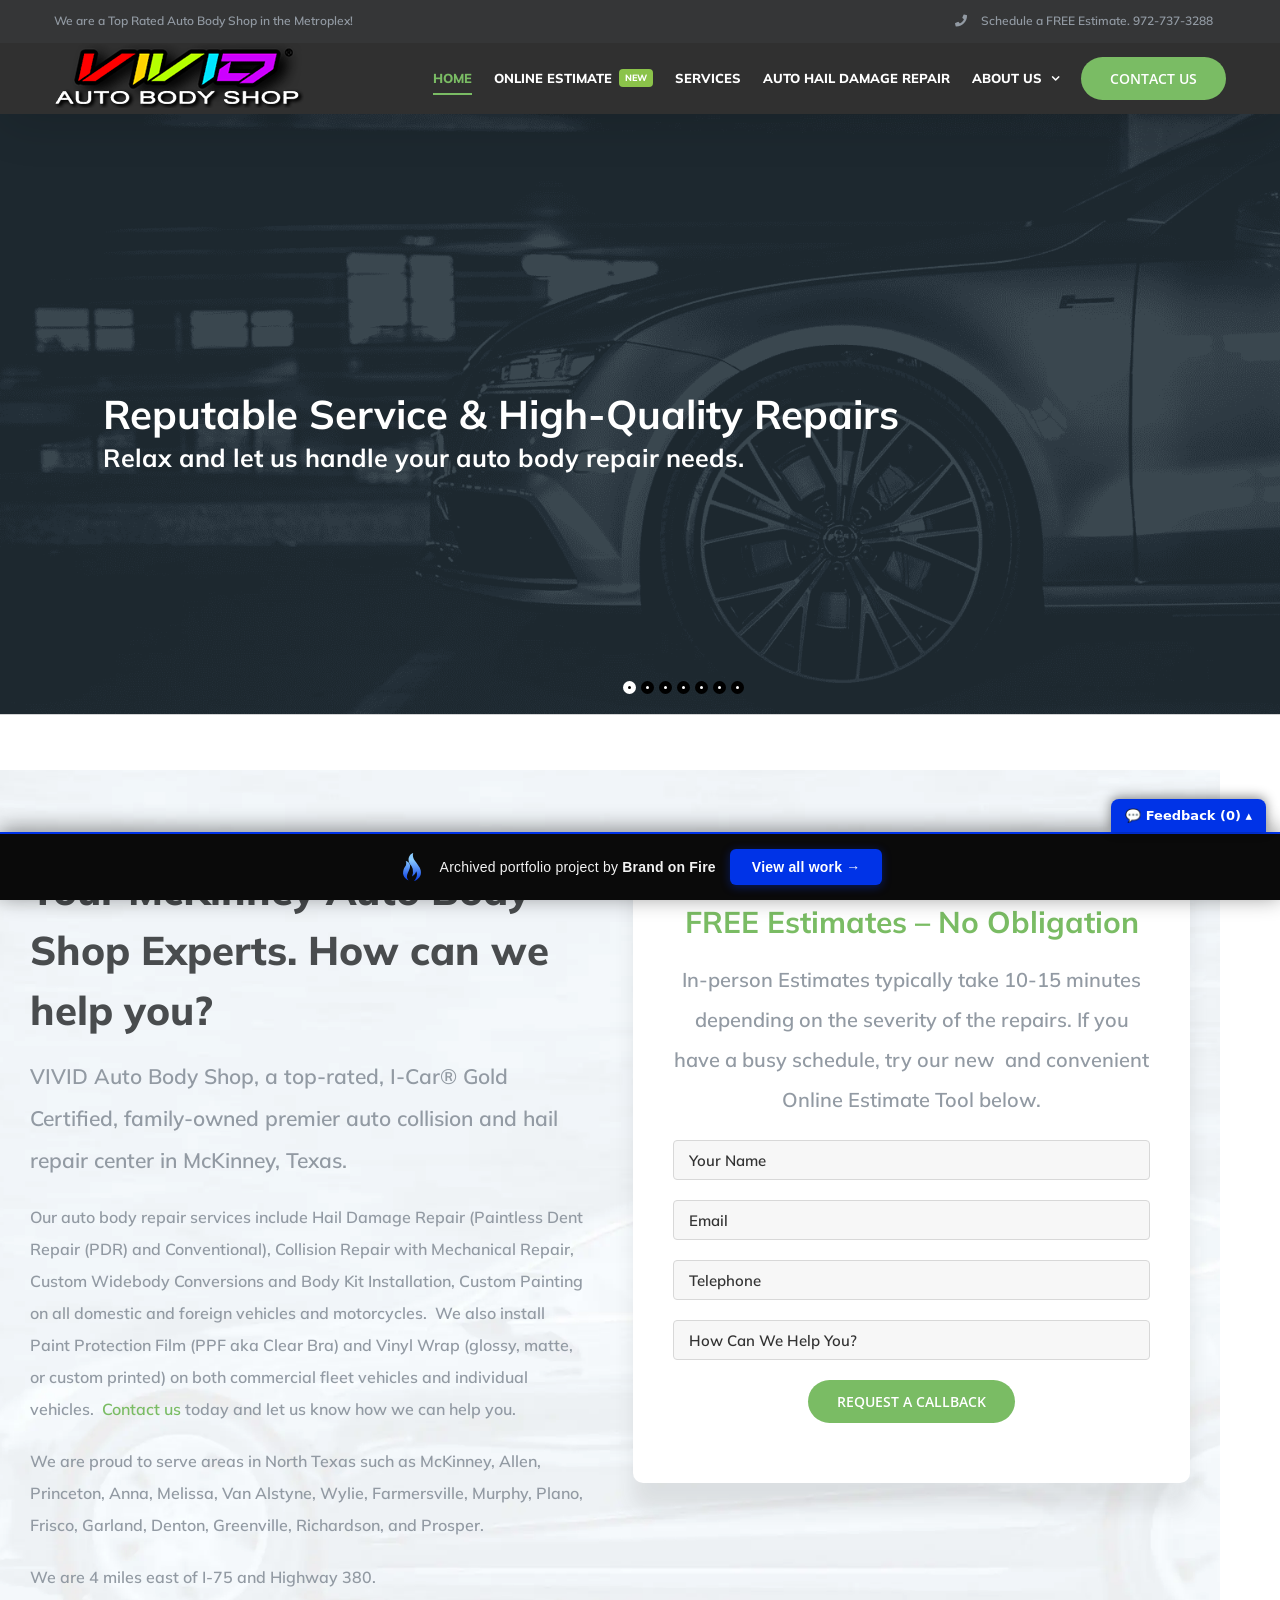
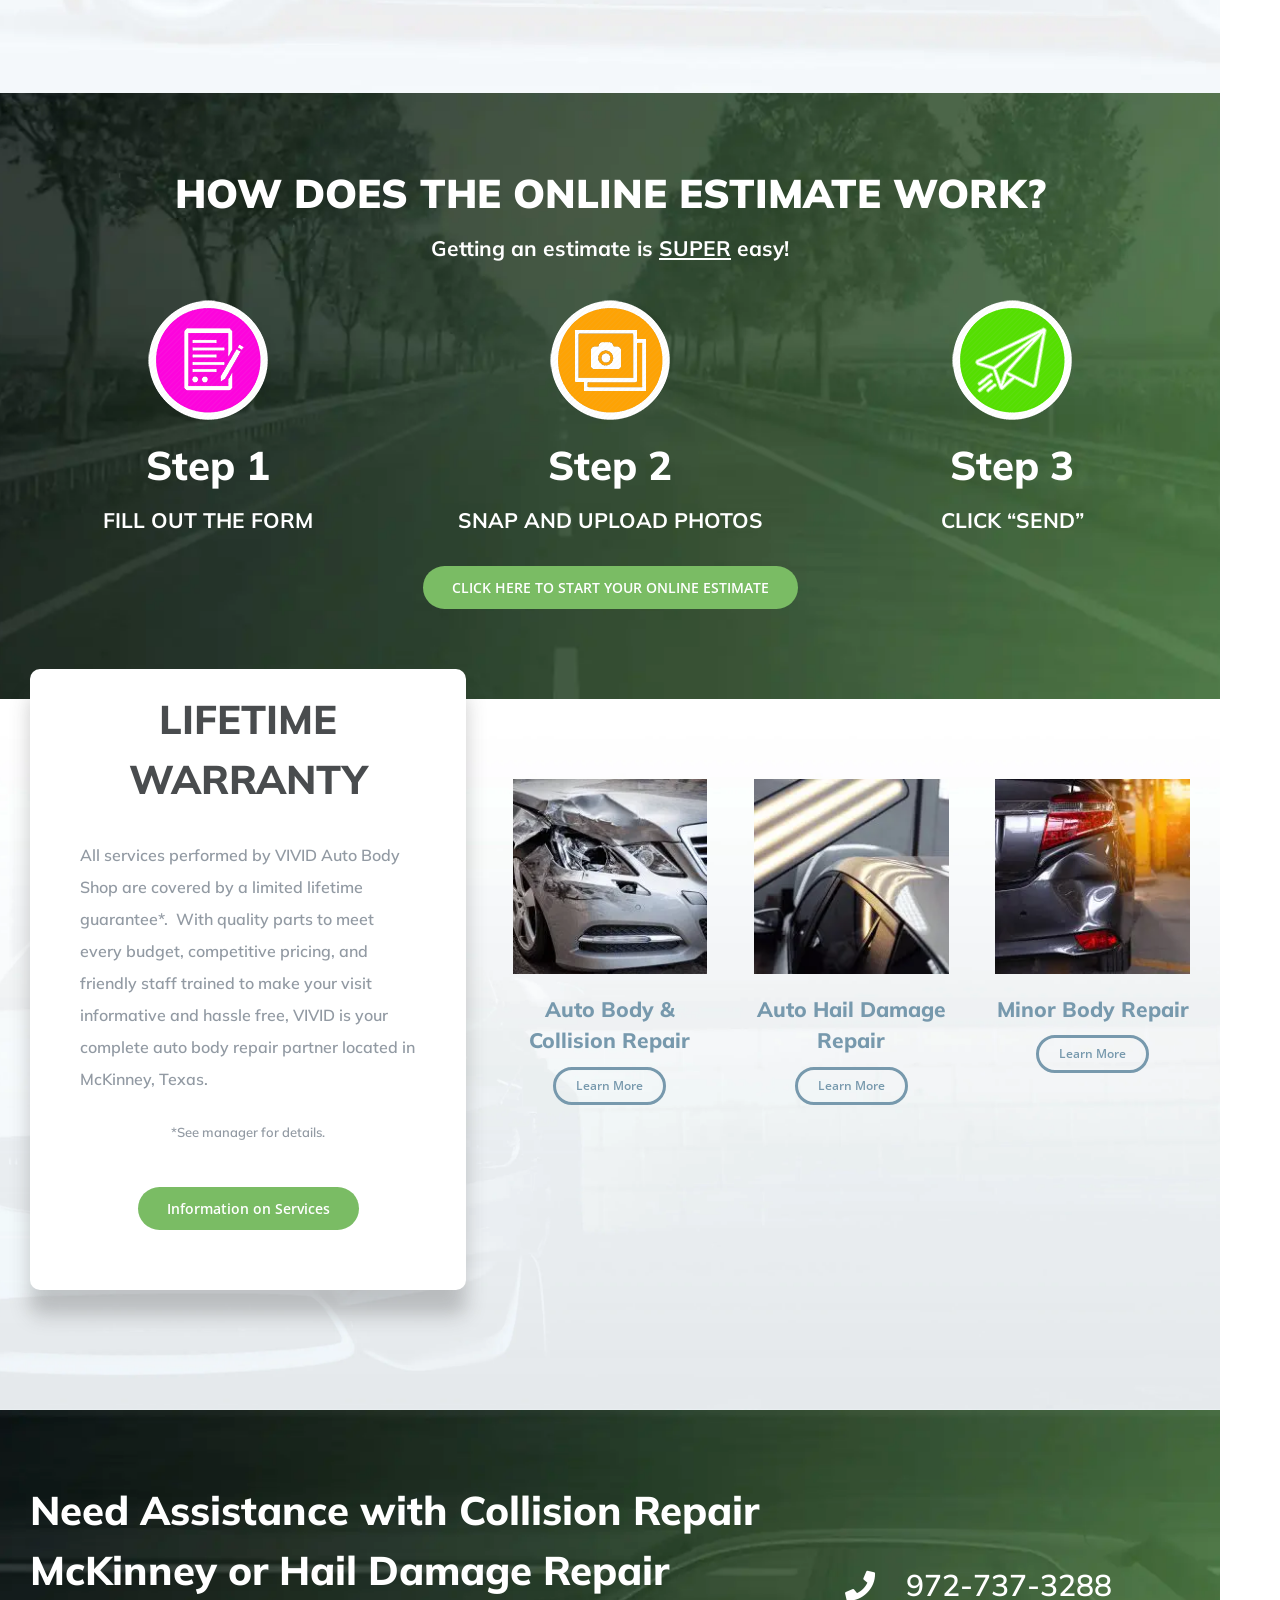
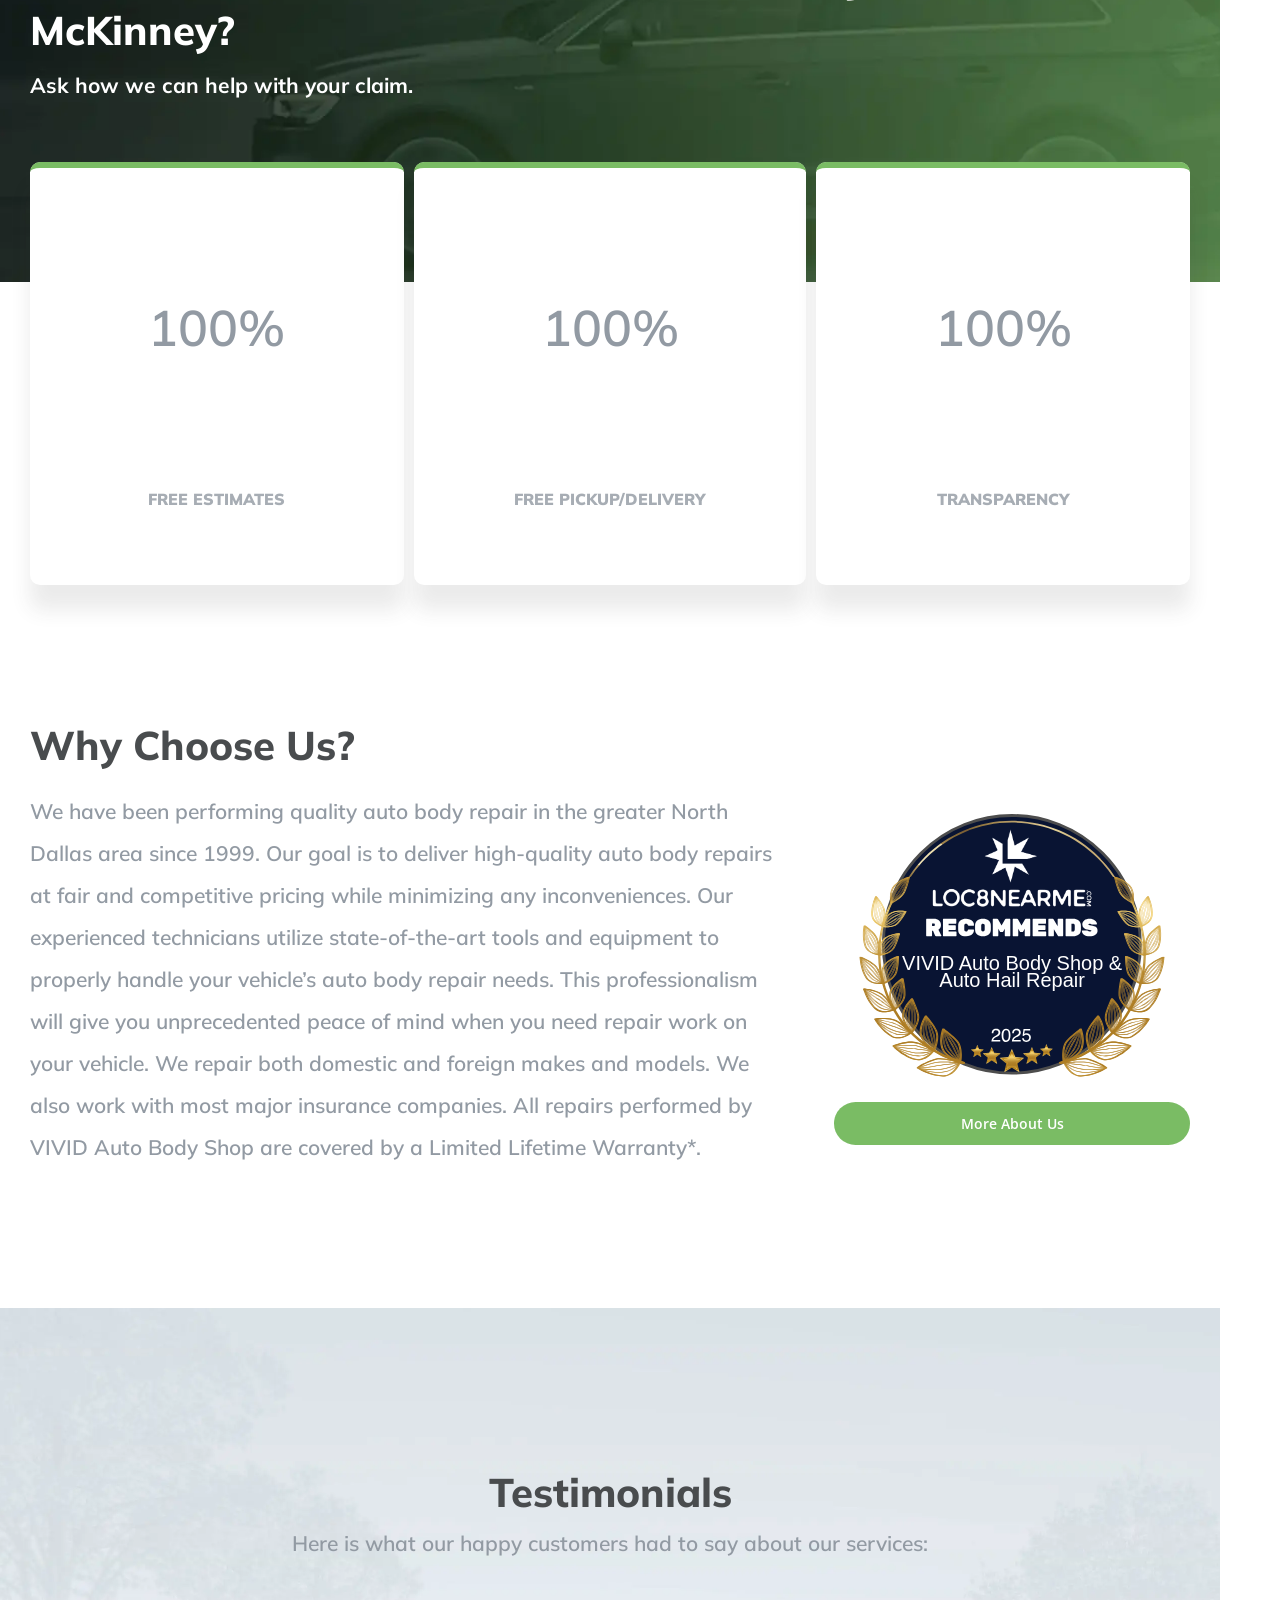
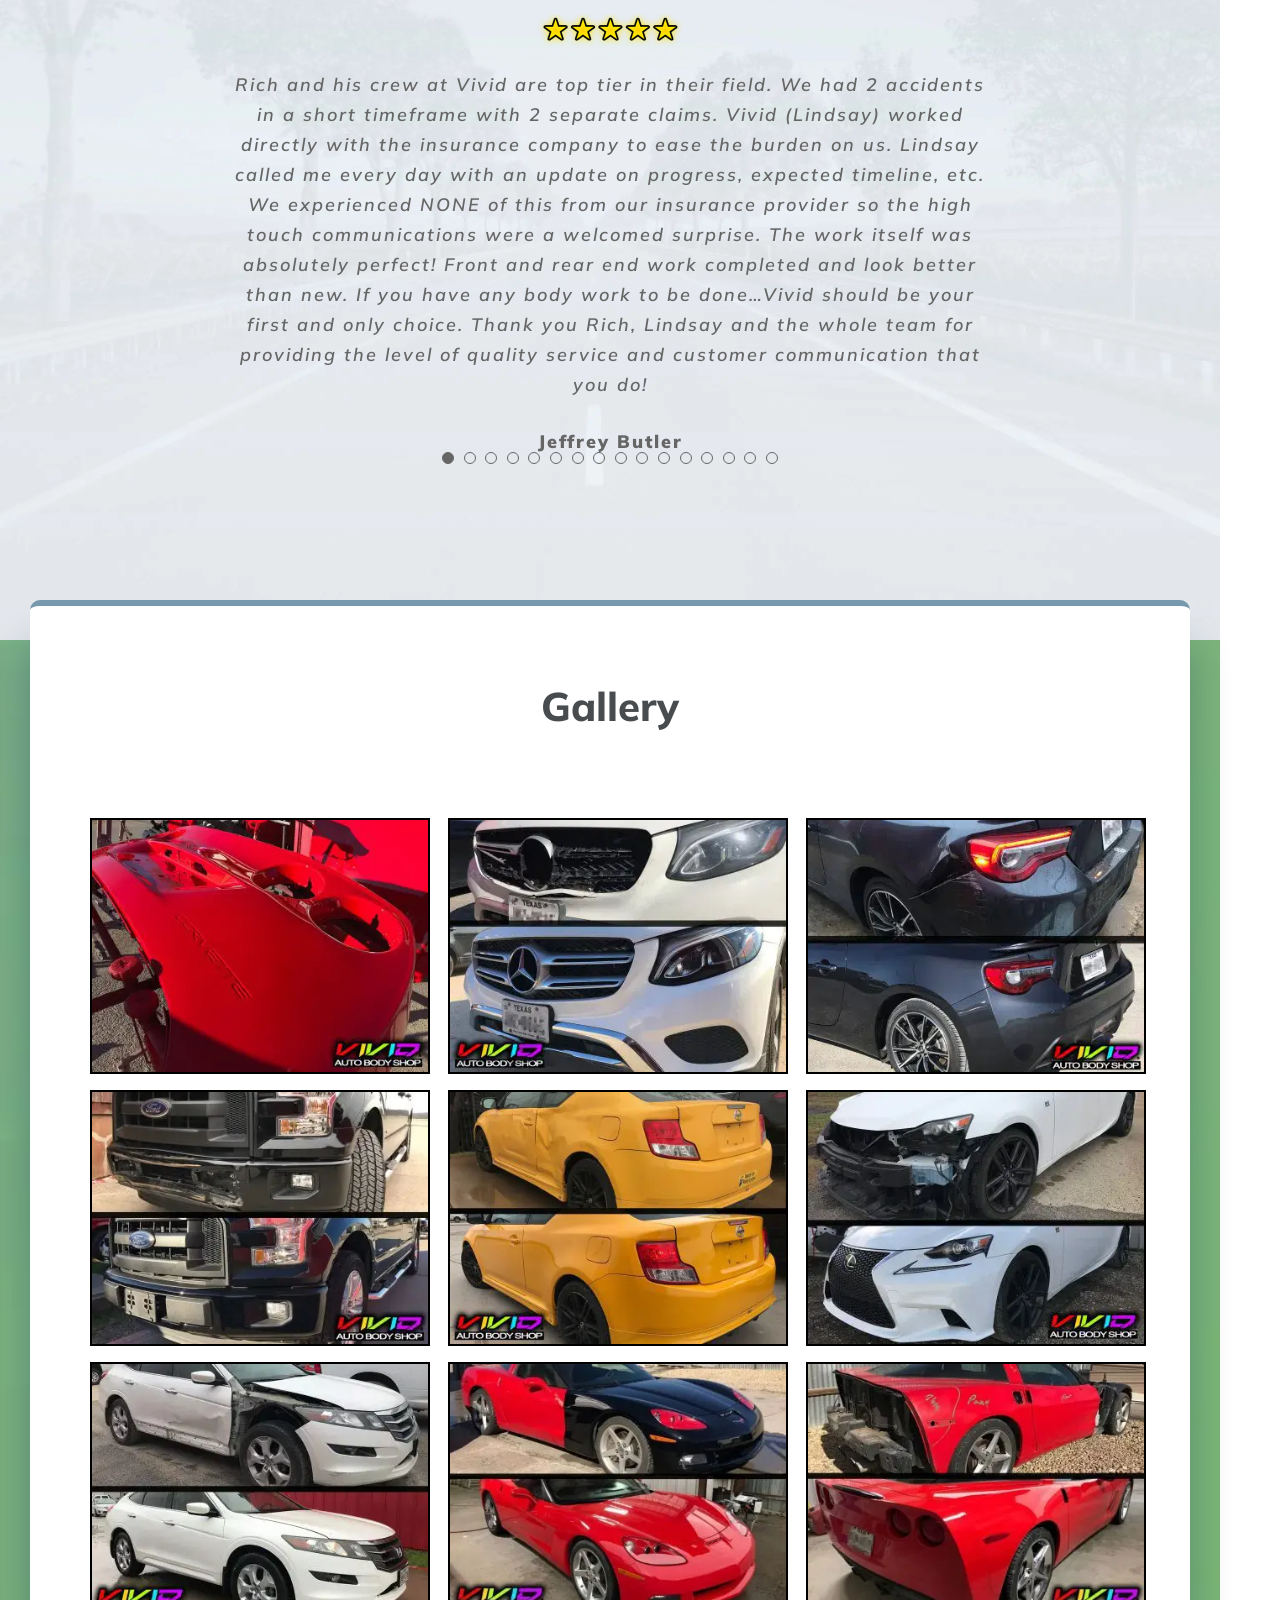
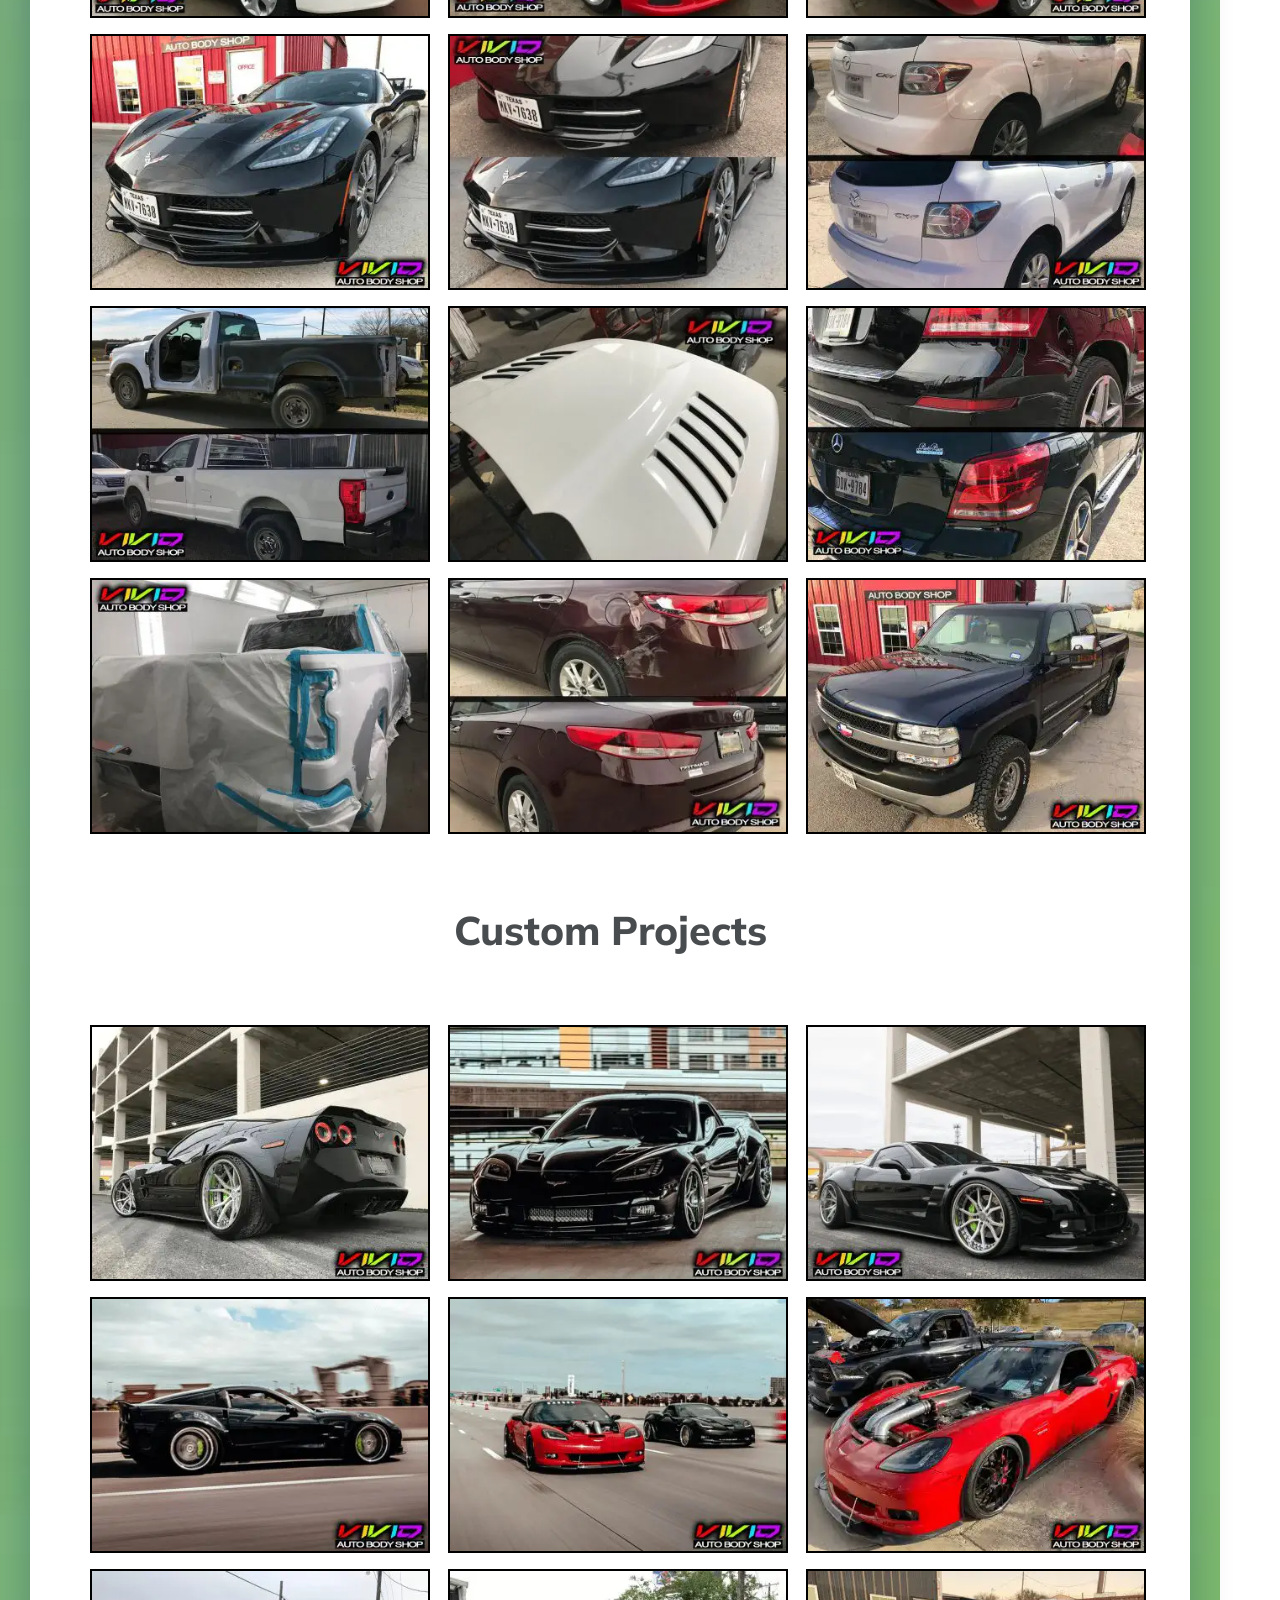
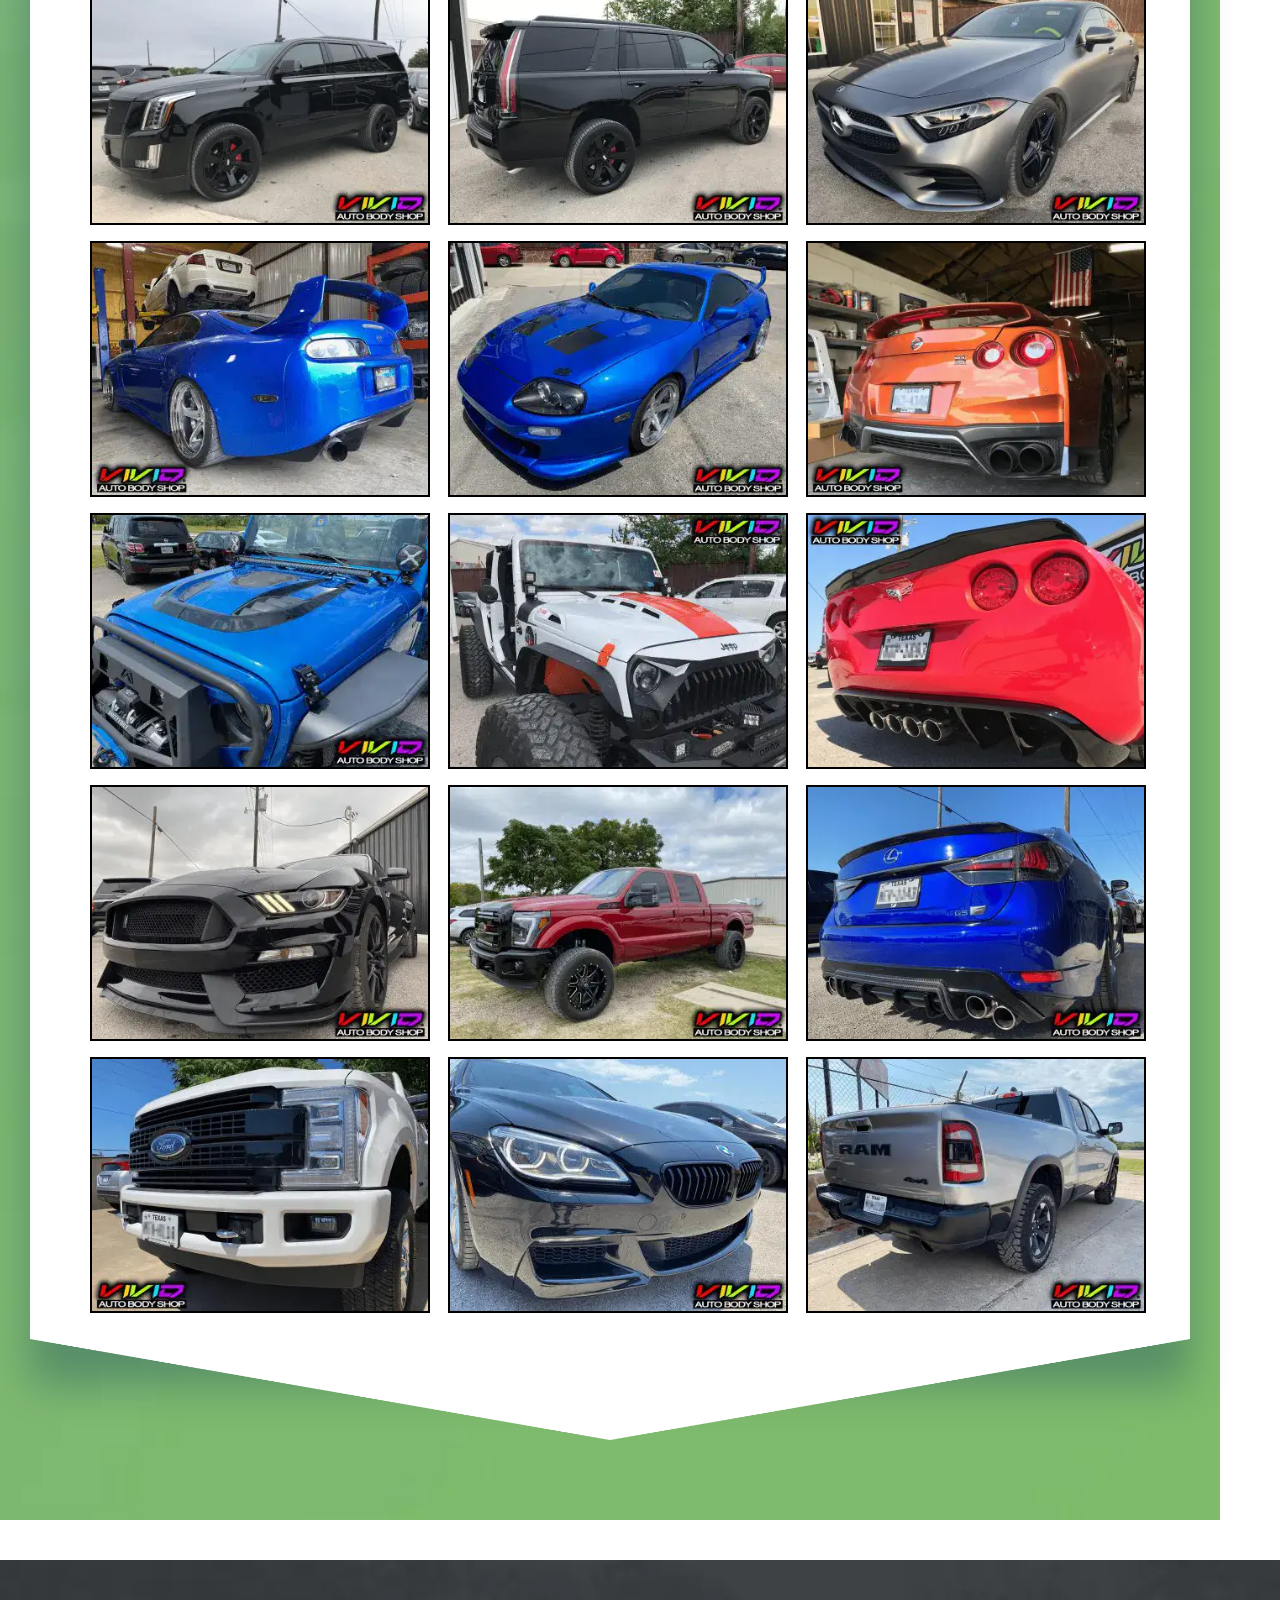
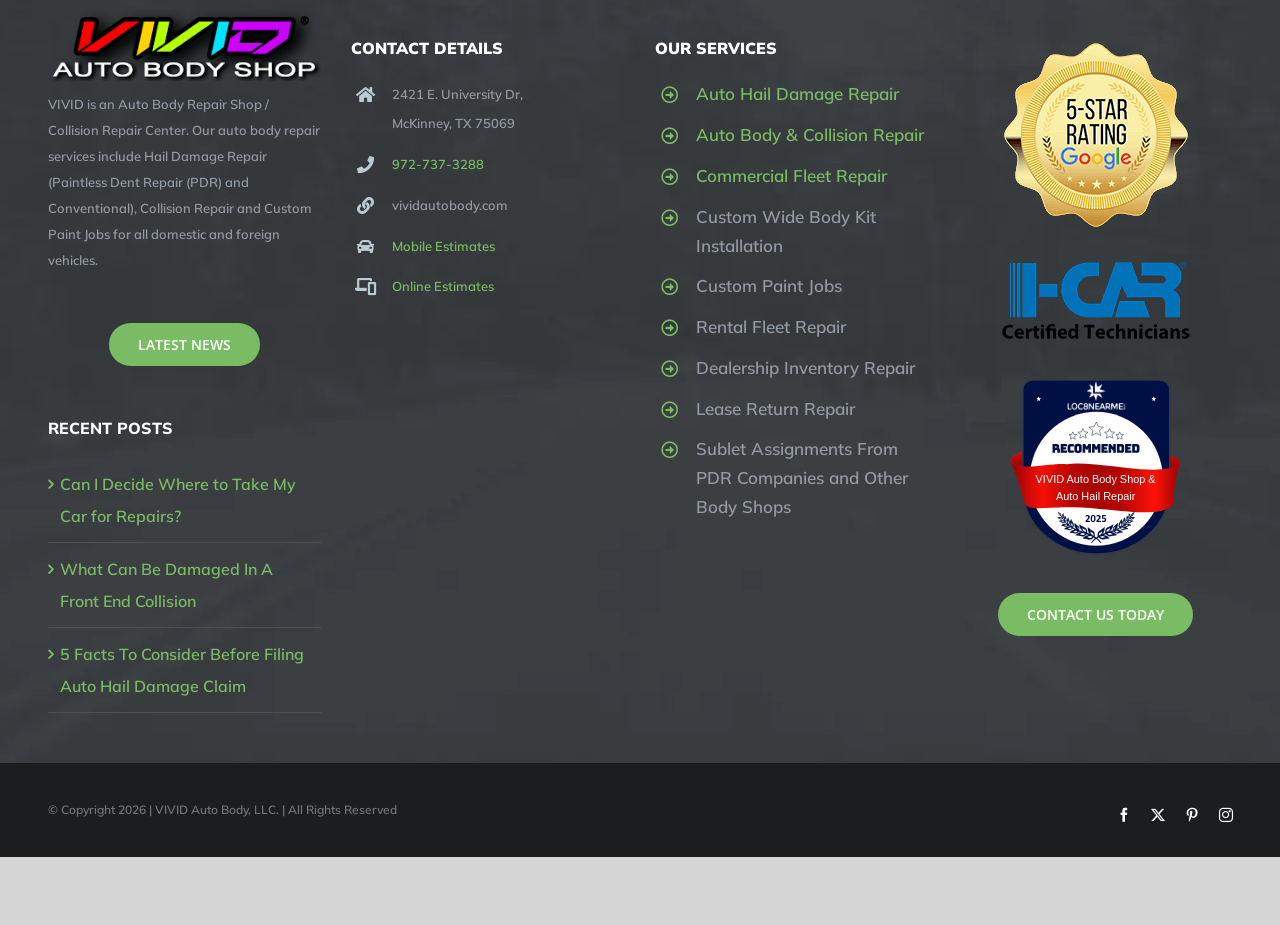
<file: index.html>
<!doctype html><html class="avada-html-layout-wide avada-html-header-position-top avada-is-100-percent-template ua-headlesschrome ua-headlesschrome-149 ua-headlesschrome-149-0 ua-headlesschrome-149-0-7827 ua-headlesschrome-149-0-7827-55 ua-safari ua-safari-537 ua-safari-537-36 ua-desktop ua-desktop-macintosh ua-mac_os_x ua-mac_os_x-10 ua-mac_os_x-10-15 ua-mac_os_x-10-15-7 ua-webkit ua-webkit-537 ua-webkit-537-36 js touchevents no-applicationcache audio audio-ogg audio-mp3 audio-opus audio-wav audio-m4a canvas canvastext hashchange geolocation history inputtypes-search inputtypes-tel inputtypes-url inputtypes-email no-inputtypes-datetime inputtypes-date inputtypes-month inputtypes-week inputtypes-time inputtypes-datetime-local inputtypes-number inputtypes-range inputtypes-color postmessage postmessage-structuredclones video no-video-ogg video-h264 no-video-h265 video-webm video-vp9 video-hls no-video-av1 webgl websockets cssanimations backgroundsize borderimage borderradius boxshadow flexbox fontface generatedcontent cssgradients hsla multiplebgs opacity cssreflections rgba textshadow csstransforms supports csstransforms3d csstransitions localstorage sessionstorage no-websqldatabase svgclippaths inlinesvg smil webworkers" lang="en-US" data-useragent="Mozilla/5.0 (Macintosh; Intel Mac OS X 10_15_7) AppleWebKit/537.36 (KHTML, like Gecko) HeadlessChrome/149.0.7827.55 Safari/537.36" data-bofp="0"><head><meta http-equiv="X-UA-Compatible" content="IE=edge"><meta http-equiv="Content-Type" content="text/html; charset=utf-8"><meta name="viewport" content="width=device-width, initial-scale=1"><title>Auto Body and Hail Damage Repair McKinney | VIVID Auto Body Shop</title><meta name="robots" content="max-snippet:-1,max-image-preview:standard,max-video-preview:-1"><link rel="canonical" href="/"><meta name="description" content="VIVID Auto Body Shop services include Auto Hail Damage and Collision Repair for all domestic and foreign vehicles. Conveniently located in McKinney, Texas."><meta property="og:type" content="website"><meta property="og:locale" content="en_US"><meta property="og:site_name" content="VIVID Auto Body Shop"><meta property="og:title" content="Auto Body and Hail Damage Repair McKinney | VIVID Auto Body Shop"><meta property="og:description" content="VIVID Auto Body Shop services include Auto Hail Damage and Collision Repair for all domestic and foreign vehicles. Conveniently located in McKinney, Texas."><meta property="og:url" content="/"><meta property="og:image" content="/wp-content/uploads/2020/02/cropped-v3.png"><meta property="og:image:width" content="512"><meta property="og:image:height" content="512"><meta name="twitter:card" content="summary_large_image"><meta name="twitter:title" content="Auto Body and Hail Damage Repair McKinney | VIVID Auto Body Shop"><meta name="twitter:description" content="VIVID Auto Body Shop services include Auto Hail Damage and Collision Repair for all domestic and foreign vehicles. Conveniently located in McKinney, Texas."><meta name="twitter:image" content="/wp-content/uploads/2020/02/cropped-v3.png"><link rel="alternate" type="application/rss+xml" title="VIVID Auto Body Shop » Feed" href="/feed/"><link rel="https://api.w.org/" href="/wp-json/"><link rel="alternate" title="JSON" type="application/json" href="/wp-json/wp/v2/pages/10"><meta name="generator" content="Powered by Slider Revolution 6.7.41 - responsive, Mobile-Friendly Slider Plugin for WordPress with comfortable drag and drop interface."><link rel="icon" href="/wp-content/uploads/2020/02/cropped-v3-32x32.png" sizes="32x32"><link rel="icon" href="/wp-content/uploads/2020/02/cropped-v3-192x192.png" sizes="192x192"><link rel="apple-touch-icon" href="/wp-content/uploads/2020/02/cropped-v3-180x180.png"><meta name="msapplication-TileImage" content="/wp-content/uploads/2020/02/cropped-v3-270x270.png"><meta name="format-detection" content="telephone=no"><meta name="generator" content="WP Rocket 3.20.2" data-wpr-features="wpr_defer_js wpr_minify_concatenate_js wpr_minify_css wpr_preload_links wpr_desktop"><link rel="stylesheet" href="style.css"><style>[data-bofp="0"]{background-color:rgb(215, 214, 214)!important}[data-bofp="1"]{background-color:rgb(215, 214, 214)!important;color:rgb(146, 154, 163)!important}[data-bofp="2"]{background-color:rgb(255, 255, 255)!important;color:rgb(146, 154, 163)!important}[data-bofp="3"]{background-color:rgb(48, 48, 48)!important;color:rgb(146, 154, 163)!important}[data-bofp="4"]{background-color:rgba(255, 255, 255, 0.5)!important;color:rgb(146, 154, 163)!important}[data-bofp="5"]{background-color:rgb(255, 255, 255)!important;color:rgb(146, 154, 163)!important}[data-bofp="6"]{background-color:rgba(255, 255, 255, 0)!important;color:rgb(146, 154, 163)!important}[data-bofp="7"]{background-color:rgba(255, 255, 255, 0)!important;color:rgb(146, 154, 163)!important}[data-bofp="8"]{background-color:rgba(255, 255, 255, 0)!important;color:rgb(146, 154, 163)!important}[data-bofp="9"]{background-color:rgba(255, 255, 255, 0)!important;color:rgb(146, 154, 163)!important}[data-bofp="10"]{background-color:rgba(255, 255, 255, 0)!important;color:rgb(146, 154, 163)!important}[data-bofp="11"]{background-color:rgba(255, 255, 255, 0)!important;color:rgb(146, 154, 163)!important}[data-bofp="12"]{background-color:rgba(255, 255, 255, 0)!important;color:rgb(146, 154, 163)!important}[data-bofp="13"]{background-color:rgba(216, 216, 216, 0)!important;color:rgb(146, 154, 163)!important}[data-bofp="14"]{background-color:rgba(216, 216, 216, 0)!important;color:rgb(102, 102, 102)!important}[data-bofp="15"]{background-color:rgba(216, 216, 216, 0)!important;color:rgb(146, 154, 163)!important}[data-bofp="16"]{background-color:rgba(216, 216, 216, 0)!important;color:rgb(102, 102, 102)!important}[data-bofp="17"]{background-color:rgba(216, 216, 216, 0)!important;color:rgb(146, 154, 163)!important}[data-bofp="18"]{background-color:rgba(216, 216, 216, 0)!important;color:rgb(102, 102, 102)!important}[data-bofp="19"]{background-color:rgba(216, 216, 216, 0)!important;color:rgb(146, 154, 163)!important}[data-bofp="20"]{background-color:rgba(216, 216, 216, 0)!important;color:rgb(102, 102, 102)!important}[data-bofp="21"]{background-color:rgba(216, 216, 216, 0)!important;color:rgb(146, 154, 163)!important}[data-bofp="22"]{background-color:rgba(216, 216, 216, 0)!important;color:rgb(102, 102, 102)!important}[data-bofp="23"]{background-color:rgba(216, 216, 216, 0)!important;color:rgb(146, 154, 163)!important}[data-bofp="24"]{background-color:rgba(216, 216, 216, 0)!important;color:rgb(102, 102, 102)!important}[data-bofp="25"]{background-color:rgba(216, 216, 216, 0)!important;color:rgb(146, 154, 163)!important}[data-bofp="26"]{background-color:rgba(216, 216, 216, 0)!important;color:rgb(146, 154, 163)!important}[data-bofp="27"]{background-color:rgba(216, 216, 216, 0)!important;color:rgb(102, 102, 102)!important}[data-bofp="28"]{background-color:rgba(216, 216, 216, 0)!important;color:rgb(146, 154, 163)!important}[data-bofp="29"]{background-color:rgba(216, 216, 216, 0)!important;color:rgb(102, 102, 102)!important}[data-bofp="30"]{background-color:rgba(216, 216, 216, 0)!important;color:rgb(146, 154, 163)!important}[data-bofp="31"]{background-color:rgba(216, 216, 216, 0)!important;color:rgb(102, 102, 102)!important}[data-bofp="32"]{background-color:rgba(216, 216, 216, 0)!important;color:rgb(146, 154, 163)!important}[data-bofp="33"]{background-color:rgba(216, 216, 216, 0)!important;color:rgb(102, 102, 102)!important}[data-bofp="34"]{background-color:rgba(216, 216, 216, 0)!important;color:rgb(146, 154, 163)!important}[data-bofp="35"]{background-color:rgba(216, 216, 216, 0)!important;color:rgb(102, 102, 102)!important}[data-bofp="36"]{background-color:rgba(216, 216, 216, 0)!important;color:rgb(146, 154, 163)!important}[data-bofp="37"]{background-color:rgba(216, 216, 216, 0)!important;color:rgb(102, 102, 102)!important}[data-bofp="38"]{background-color:rgba(216, 216, 216, 0)!important;color:rgb(146, 154, 163)!important}[data-bofp="39"]{background-color:rgba(216, 216, 216, 0)!important;color:rgb(102, 102, 102)!important}[data-bofp="40"]{background-color:rgba(216, 216, 216, 0)!important;color:rgb(146, 154, 163)!important}[data-bofp="41"]{background-color:rgba(216, 216, 216, 0)!important;color:rgb(102, 102, 102)!important}[data-bofp="42"]{background-color:rgba(216, 216, 216, 0)!important;color:rgb(146, 154, 163)!important}[data-bofp="43"]{background-color:rgba(216, 216, 216, 0)!important;color:rgb(102, 102, 102)!important}[data-bofp="44"]{background-color:rgba(255, 255, 255, 0)!important;color:rgb(146, 154, 163)!important}[data-bofp="45"]{background-color:rgb(255, 255, 255)!important;color:rgb(146, 154, 163)!important}[data-bofp="46"]{background-color:rgba(54, 56, 57, 0.95)!important;color:rgb(146, 154, 163)!important}[data-bofp="47"]{background-color:rgb(28, 29, 30)!important;color:rgb(146, 154, 163)!important}</style><meta name="robots" content="noindex, nofollow"></head><body data-rsssl="1" class="home wp-singular page-template page-template-100-width page-template-100-width-php page page-id-10 wp-theme-Avada wp-child-theme-Avada-Child-Theme fusion-image-hovers fusion-pagination-sizing fusion-button_type-flat fusion-button_span-no fusion-button_gradient-linear avada-image-rollover-circle-yes avada-image-rollover-no fusion-body ltr fusion-sticky-header no-tablet-sticky-header no-mobile-sticky-header no-mobile-slidingbar no-mobile-totop avada-has-rev-slider-styles fusion-sub-menu-fade mobile-logo-pos-left layout-wide-mode avada-has-boxed-modal-shadow-none layout-scroll-offset-full avada-has-zero-margin-offset-top fusion-top-header menu-text-align-center mobile-menu-design-modern fusion-show-pagination-text fusion-header-layout-v3 avada-responsive avada-footer-fx-none avada-menu-highlight-style-bottombar fusion-search-form-classic fusion-main-menu-search-dropdown fusion-avatar-square avada-sticky-shrinkage avada-dropdown-styles avada-blog-layout-medium avada-blog-archive-layout-medium avada-header-shadow-yes avada-menu-icon-position-left avada-has-megamenu-shadow avada-has-mainmenu-dropdown-divider avada-has-header-100-width avada-has-breadcrumb-mobile-hidden avada-has-pagetitlebar-retina-bg-image avada-has-titlebar-hide avada-has-footer-widget-bg-image avada-header-border-color-full-transparent avada-has-pagination-padding avada-flyout-menu-direction-fade avada-ec-views-v1 rs-safari do-animate" data-awb-post-id="10" style="--viewportWidth: 1366;" data-bofp="1"><a class="skip-link screen-reader-text" href="#content">Skip to content</a><div data-rocket-location-hash="1bedd667ccdb0f2ae6123868cb70086e" id="boxed-wrapper"><div data-rocket-location-hash="c748e83a99a8efa38397a49b963eb39a" id="wrapper" class="fusion-wrapper" data-bofp="2"><div data-rocket-location-hash="30e21cd0d1ab48664f94f36d4ec80340" id="home" style="position:relative;top:-1px;"></div><header data-rocket-location-hash="5b98886da27e98e84f337f21a1a8055d" class="fusion-header-wrapper fusion-header-shadow"><div class="fusion-header-v3 fusion-logo-alignment fusion-logo-left fusion-sticky-menu- fusion-sticky-logo- fusion-mobile-logo-  fusion-mobile-menu-design-modern"><div class="fusion-secondary-header"><div class="fusion-row"><div class="fusion-alignleft"><div class="fusion-contact-info"><span class="fusion-contact-info-phone-number">We are a Top Rated Auto Body Shop in the Metroplex!</span></div>			</div><div class="fusion-alignright"><nav class="fusion-secondary-menu" role="navigation" aria-label="Secondary Menu"><ul id="menu-driving-top-secondary-menu" class="menu"><li id="menu-item-36" class="menu-item menu-item-type-custom menu-item-object-custom menu-item-36" data-item-id="36"><a href="tel:972-737-3288" class="fusion-flex-link fusion-bottombar-highlight"><span class="fusion-megamenu-icon"><i class="glyphicon fa-phone fas" aria-hidden="true"></i></span><span class="menu-text">Schedule a FREE Estimate.  972-737-3288</span></a></li></ul></nav><nav class="fusion-mobile-nav-holder fusion-mobile-menu-text-align-left" aria-label="Secondary Mobile Menu"><ul id="mobile-menu-driving-top-secondary-menu" class="menu"><li id="mobile-menu-item-36" class="fusion-mobile-nav-item" data-item-id="36" style=""><a href="tel:972-737-3288" class="fusion-flex-link fusion-bottombar-highlight"><span class="fusion-megamenu-icon"><i class="glyphicon fa-phone fas" aria-hidden="true"></i></span><span class="menu-text">Schedule a FREE Estimate.  972-737-3288</span></a></li></ul></nav>			</div></div></div><div class="fusion-header-sticky-height" style="height: 71px; overflow: visible;"></div><div class="fusion-header" style="height: 71px; overflow: visible; top: 0px;" data-bofp="3"><div class="fusion-row" style="padding-top: 0px; padding-bottom: 0px;"><div class="fusion-logo" data-margin-top="0px" data-margin-bottom="5px" data-margin-left="0px" data-margin-right="0px" style="margin-top: 0px; margin-bottom: 5px;"><a class="fusion-logo-link" href="index.html"><img src="_a/4ed466d77edd.png" width="250" height="65" alt="VIVID Auto Body Shop Logo" data-retina_logo_url="" class="fusion-standard-logo" decoding="sync" data-logo-height="65" data-logo-width="250" style="height: 65px;"></a></div>		<nav class="fusion-main-menu" aria-label="Main Menu"><ul id="menu-main-menu" class="fusion-menu"><li id="menu-item-33" class="menu-item menu-item-type-post_type menu-item-object-page menu-item-home current-menu-item page_item page-item-10 current_page_item menu-item-33" data-item-id="33"><a href="index.html" class="fusion-bottombar-highlight" style="height: 70px;"><span class="menu-text">HOME</span></a></li><li id="menu-item-2222" class="menu-item menu-item-type-post_type menu-item-object-page menu-item-2222" data-item-id="2222"><a href="online-estimates/index.html" class="fusion-bottombar-highlight fusion-has-highlight-label" style="height: 70px;"><span class="menu-text">ONLINE ESTIMATE<span class="fusion-menu-highlight-label" style="background-color:#8bc34a;color:#ffffff;">NEW</span></span></a></li><li id="menu-item-31" class="menu-item menu-item-type-post_type menu-item-object-page menu-item-31" data-item-id="31"><a href="services/index.html" class="fusion-bottombar-highlight" style="height: 70px;"><span class="menu-text">SERVICES</span></a></li><li id="menu-item-32" class="menu-item menu-item-type-post_type menu-item-object-page menu-item-32" data-item-id="32"><a href="auto-hail-damage-repair/index.html" class="fusion-bottombar-highlight" style="height: 70px;"><span class="menu-text">AUTO HAIL DAMAGE REPAIR</span></a></li><li id="menu-item-28" class="menu-item menu-item-type-post_type menu-item-object-page menu-item-has-children menu-item-28 fusion-dropdown-menu" data-item-id="28"><a href="about-us/index.html" class="fusion-bottombar-highlight" style="height: 70px;" aria-haspopup="true"><span class="menu-text">ABOUT US</span> <span class="fusion-caret"><i class="fusion-dropdown-indicator" aria-hidden="true"></i></span></a><ul class="sub-menu"><li id="menu-item-2247" class="menu-item menu-item-type-post_type menu-item-object-page menu-item-2247 fusion-dropdown-submenu"><a href="latest-news/index.html" class="fusion-bottombar-highlight"><span>BLOG / LATEST NEWS</span></a></li><li id="menu-item-1010" class="menu-item menu-item-type-post_type menu-item-object-page menu-item-1010 fusion-dropdown-submenu"><a href="faqs/index.html" class="fusion-bottombar-highlight"><span>FREQUENTLY ASKED QUESTIONS (FAQs)</span></a></li><li id="menu-item-3310" class="menu-item menu-item-type-post_type menu-item-object-page menu-item-3310 fusion-dropdown-submenu"><a href="electronic-work-authorization/index.html" class="fusion-bottombar-highlight"><span>ONLINE AUTHORIZATION</span></a></li><li id="menu-item-29" class="menu-item menu-item-type-post_type menu-item-object-page menu-item-29 fusion-dropdown-submenu"><a href="our-repair-process/index.html" class="fusion-bottombar-highlight"><span>OUR REPAIR PROCESS</span></a></li><li id="menu-item-2982" class="menu-item menu-item-type-post_type menu-item-object-page menu-item-2982 fusion-dropdown-submenu"><a href="service-areas/index.html" class="fusion-bottombar-highlight"><span>SERVICE AREAS</span></a></li></ul></li><li id="menu-item-30" class="menu-item menu-item-type-post_type menu-item-object-page menu-item-30 fusion-menu-item-button" data-item-id="30"><a href="#" class="fusion-bottombar-highlight" style="height: 70px;"><span class="menu-text fusion-button button-default button-large">CONTACT US</span></a></li></ul></nav>	<div class="fusion-mobile-menu-icons"><a href="#" class="fusion-icon awb-icon-bars" aria-label="Toggle mobile menu" aria-expanded="false" aria-controls="mobile-menu-driving-top-secondary-menu"></a></div><nav class="fusion-mobile-nav-holder fusion-mobile-menu-text-align-left" aria-label="Main Menu Mobile" style="display: none;"><ul id="mobile-menu-main-menu" class="fusion-menu"><li id="mobile-menu-item-33" class="fusion-mobile-nav-item fusion-mobile-current-nav-item" data-item-id="33" style=""><a href="index.html" class="fusion-bottombar-highlight"><span class="menu-text">HOME</span></a></li><li id="mobile-menu-item-2222" class="fusion-mobile-nav-item" data-item-id="2222" style=""><a href="online-estimates/index.html" class="fusion-bottombar-highlight fusion-has-highlight-label"><span class="menu-text">ONLINE ESTIMATE<span class="fusion-menu-highlight-label" style="background-color:#8bc34a;color:#ffffff;">NEW</span></span></a></li><li id="mobile-menu-item-31" class="fusion-mobile-nav-item" data-item-id="31" style=""><a href="services/index.html" class="fusion-bottombar-highlight"><span class="menu-text">SERVICES</span></a></li><li id="mobile-menu-item-32" class="fusion-mobile-nav-item" data-item-id="32" style=""><a href="auto-hail-damage-repair/index.html" class="fusion-bottombar-highlight"><span class="menu-text">AUTO HAIL DAMAGE REPAIR</span></a></li><li id="mobile-menu-item-28" class="fusion-mobile-nav-item menu-item-has-children" data-item-id="28" style=""><a href="about-us/index.html" class="fusion-bottombar-highlight"><span class="menu-text">ABOUT US</span> </a><button href="#" aria-label="Open submenu of ABOUT US" aria-expanded="false" class="fusion-open-submenu"></button><ul class="sub-menu" style="display: none;"><li id="mobile-menu-item-2247" class="fusion-mobile-nav-item" style=""><a href="latest-news/index.html" class="fusion-bottombar-highlight"><span>BLOG / LATEST NEWS</span></a></li><li id="mobile-menu-item-1010" class="fusion-mobile-nav-item" style=""><a href="faqs/index.html" class="fusion-bottombar-highlight"><span>FREQUENTLY ASKED QUESTIONS (FAQs)</span></a></li><li id="mobile-menu-item-3310" class="fusion-mobile-nav-item" style=""><a href="electronic-work-authorization/index.html" class="fusion-bottombar-highlight"><span>ONLINE AUTHORIZATION</span></a></li><li id="mobile-menu-item-29" class="fusion-mobile-nav-item" style=""><a href="our-repair-process/index.html" class="fusion-bottombar-highlight"><span>OUR REPAIR PROCESS</span></a></li><li id="mobile-menu-item-2982" class="fusion-mobile-nav-item" style=""><a href="service-areas/index.html" class="fusion-bottombar-highlight"><span>SERVICE AREAS</span></a></li></ul></li><li id="mobile-menu-item-30" class="fusion-mobile-nav-item" data-item-id="30" style=""><a href="#" class="fusion-bottombar-highlight"><span class="menu-text">CONTACT US</span></a></li></ul></nav></div></div></div><div class="fusion-clearfix"></div></header><div data-rocket-location-hash="ae09952dcb51da4b7e7510d1894525f4" id="sliders-container" class="fusion-slider-visibility"><div class="fusion-slider-revolution rev_slider_wrapper avada-skin-rev avada-skin-rev-nav"><rs-fullwidth-wrap id="rev_slider_1_1_forcefullwidth" style="margin-top:0px;margin-bottom:0px;"><rs-module-wrap id="rev_slider_1_1_wrapper" data-source="gallery" style="visibility: visible; background: transparent; padding: 0px; margin: 0px auto; height: 600px; display: block; width: 1366px; position: absolute; overflow: visible; left: 0px; transform: translate(0px, 0px); top: 0px;"><rs-module id="rev_slider_1_1" style="height: 600px; width: 1366px; max-height: 600px;" data-version="6.7.41" data-idcheck="true" class="revslider-initialised rev_redraw_on_blurfocus" data-slideactive="rs-1"><rs-loader class="spinner0 " style="display: none;"><div class="dot1"></div><div class="dot2"></div><div class="bounce1"></div><div class="bounce2"></div><div class="bounce3"></div></rs-loader><rs-arrow style="opacity: 0; transform: translate(20px, -20px); top: 50%; left: 0px;" class="tp-leftarrow tparrows hesperiden"></rs-arrow><rs-arrow style="opacity: 0; transform: translate(-60px, -20px); top: 50%; left: 100%;" class="tp-rightarrow tparrows hesperiden"></rs-arrow><rs-bullets style="opacity: 1; width: 121px; height: 13px; transform: translate(-60px, -33px); top: 100%; left: 50%;" class="tp-bullets hebe horizontal nav-pos-hor-center nav-pos-ver-bottom nav-dir-horizontal"><rs-bullet data-key="rs-1" class="tp-bullet selected" style="left: 0px; top: 0px;"><span class="tp-bullet-image" style="background-image: url(_a/e4f5c06945a2.webp);"></span></rs-bullet><rs-bullet data-key="rs-8" class="tp-bullet" style="left: 18px; top: 0px;"><span class="tp-bullet-image" style="background-image: url(_a/073119b4b269.webp);"></span></rs-bullet><rs-bullet data-key="rs-9" class="tp-bullet" style="left: 36px; top: 0px;"><span class="tp-bullet-image" style="background-image: url(_a/ff995a94a54f.webp);"></span></rs-bullet><rs-bullet data-key="rs-13" class="tp-bullet" style="left: 54px; top: 0px;"><span class="tp-bullet-image" style="background-image: url(_a/ffc05e565a5b.webp);"></span></rs-bullet><rs-bullet data-key="rs-11" class="tp-bullet" style="left: 72px; top: 0px;"><span class="tp-bullet-image" style="background-image: url(_a/67e557d98f4e.webp);"></span></rs-bullet><rs-bullet data-key="rs-12" class="tp-bullet" style="left: 90px; top: 0px;"><span class="tp-bullet-image" style="background-image: url(_a/e109ecc8a824.webp);"></span></rs-bullet><rs-bullet data-key="rs-14" class="tp-bullet" style="left: 108px; top: 0px;"><span class="tp-bullet-image" style="background-image: url(_a/3a9408f3cd58.webp);"></span></rs-bullet></rs-bullets><rs-progress style="visibility:hidden;"><rs-progress-bar style="background: rgba(255, 255, 255, 0.5); transform-origin: 0% 50%; transform: translate3d(0px, 0px, 0px) scale(0.5903, 1);" data-bofp="4"></rs-progress-bar></rs-progress><rs-slides style="overflow: hidden; position: absolute; visibility: visible; max-height: none; height: 100%; width: 100%;"><rs-slide style="position: absolute; display: block; overflow: hidden; height: 100%; width: 100%; z-index: 20; opacity: 1; visibility: inherit;" data-key="rs-1" data-title="Slide" data-thumb="//vividautobody.com/wp-content/uploads/2020/12/luxury_auto_body_repair-1-50x100.png" data-anim="adpr:false;ms:0ms;" data-in="o:0;x:100%;" data-out="a:false;" data-alttrans="slideremoveright" data-originalindex="1" data-origindex="0" data-description="" data-sba="" data-scroll-based="false" data-owidth="1700" data-oheight="730" data-rspausetimeronce="0" data-isactiveslide="true"><rs-sbg-px><rs-sbg-wrap data-key="rs-1" data-owidth="1700" data-oheight="730"><rs-sbg class="" data-bgcolor="transparent" style="width: 100%; height: 100%;background-image:url(_a/hero-rs-1.png);background-size:cover;background-position:center center;background-repeat:no-repeat;" data-src-rs-ref="_a/048297dfb0ef.webp"><canvas style="width: 100%; height: 100%; background-color: transparent; opacity: 1; filter: none;" width="1366" height="600"></canvas></rs-sbg></rs-sbg-wrap></rs-sbg-px><rs-layer-wrap class="rs-parallax-wrap" style="position: absolute; display: block; pointer-events: auto; left: 103px; top: 280px; z-index: 9; visibility: visible; perspective: 601px;"><rs-layer id="slider-1-slide-1-layer-1" data-type="text" data-rsp_ch="on" data-xy="xo:40px,40px,40px,30px;y:m;" data-text="w:normal;s:40,40,40,35;l:40,40,40,35;fw:700;" data-dim="w:auto,auto,auto,387px;" data-frame_0="x:right;" data-frame_1="sp:0;" data-frame_999="o:1;st:w;" style="z-index: 9; font-family: Mulish; height: auto; width: auto; color: rgb(255, 255, 255); text-decoration: none; white-space: nowrap; min-height: 0px; min-width: 0px; max-height: none; max-width: none; text-align: left; line-height: 40px; letter-spacing: 0px; font-weight: 700; font-size: 40px; backdrop-filter: none; filter: none; transform-origin: 50% 50%; opacity: 1; transform: translate(0px, 0px); visibility: visible;" class="rs-layer" data-idcheck="true" data-stylerecorder="true" data-initialised="true">Reputable Service &amp; High-Quality Repairs 
							</rs-layer></rs-layer-wrap><rs-layer-wrap class="rs-parallax-wrap" style="position: absolute; display: block; pointer-events: auto; left: 103px; top: 324px; z-index: 8; visibility: visible; perspective: 601px;"><rs-layer id="slider-1-slide-1-layer-6" data-type="text" data-rsp_ch="on" data-xy="xo:40px,40px,40px,30px;y:m;yo:44px,44px,44px,70px;" data-text="w:normal;s:25,25,25,20;l:40,40,40,25;fw:700;" data-dim="w:auto,auto,auto,380px;" data-frame_0="x:right;" data-frame_1="sp:0;" data-frame_999="o:1;st:w;sR:5000;" style="z-index: 8; font-family: Mulish; height: auto; width: auto; color: rgb(255, 255, 255); text-decoration: none; white-space: nowrap; min-height: 0px; min-width: 0px; max-height: none; max-width: none; text-align: left; line-height: 40px; letter-spacing: 0px; font-weight: 700; font-size: 25px; backdrop-filter: none; filter: none; transform-origin: 50% 50%; opacity: 1; transform: translate(0px, 0px); visibility: visible;" class="rs-layer" data-idcheck="true" data-stylerecorder="true" data-initialised="true">Relax and let us handle your auto body repair needs. 
							</rs-layer></rs-layer-wrap>					</rs-slide><rs-slide style="position: absolute; display: none; overflow: hidden; height: 100%; width: 100%;" data-key="rs-8" data-title="Slide" data-thumb="//vividautobody.com/wp-content/uploads/2020/12/auto_body_collision_repair_1-1-50x100.png" data-anim="adpr:false;" data-in="x:100%;" data-out="a:false;" data-alttrans="slideremoveright" data-originalindex="2" data-origindex="1" data-description="" data-sba="" data-scroll-based="false"><rs-sbg-px><rs-sbg-wrap data-key="rs-8"><rs-sbg class="" data-bgcolor="transparent" style="width: 100%; height: 100%;background-image:url(_a/hero-rs-8.png);background-size:cover;background-position:center center;background-repeat:no-repeat;"><canvas style="width: 100%; height: 100%;"></canvas></rs-sbg></rs-sbg-wrap></rs-sbg-px><rs-layer-wrap class="rs-parallax-wrap " style=" position:absolute;display:block;;pointer-events:none"><rs-layer id="slider-1-slide-8-layer-1" data-type="text" data-rsp_ch="on" data-xy="xo:40px,40px,40px,30px;y:m;yo:5px,5px,5px,0;" data-text="w:normal;s:40,40,40,35;l:40,40,40,35;fw:700;" data-dim="w:auto,auto,auto,387px;" data-frame_0="x:right;" data-frame_1="st:770;sp:1000;sR:770;" data-frame_999="o:1;st:w;" style="z-index:9;font-family:'Mulish';" class="rs-layer" data-idcheck="true"> Auto Collision &amp; Body Repair  
							</rs-layer></rs-layer-wrap><rs-layer-wrap class="rs-parallax-wrap " style=" position:absolute;display:block;;pointer-events:none"><rs-layer id="slider-1-slide-8-layer-6" data-type="text" data-rsp_ch="on" data-xy="xo:39px,39px,39px,30px;y:m;yo:44px,44px,44px,70px;" data-text="w:normal;s:25,25,25,20;l:40,40,40,25;fw:700;" data-dim="w:auto,auto,auto,380px;" data-frame_0="x:right;" data-frame_1="st:1310;sp:1000;sR:1310;" data-frame_999="o:1;st:w;" style="z-index:8;font-family:'Mulish';" class="rs-layer" data-idcheck="true">We handle all  auto insurance claims and out-of-pocket repairs. 
							</rs-layer></rs-layer-wrap>					</rs-slide><rs-slide style="position: absolute; display: none; overflow: hidden; height: 100%; width: 100%;" data-key="rs-9" data-title="Slide" data-thumb="//vividautobody.com/wp-content/uploads/2020/12/hail_damage_repair_paintless_dent_repair_pdr_1-50x100.png" data-anim="adpr:false;" data-in="x:100%;" data-out="a:false;" data-alttrans="slideremoveright" data-originalindex="3" data-origindex="2" data-description="" data-sba="" data-scroll-based="false"><rs-sbg-px><rs-sbg-wrap data-key="rs-9"><rs-sbg class="" data-bgcolor="transparent" style="width: 100%; height: 100%;background-image:url(_a/hero-rs-9.png);background-size:cover;background-position:center center;background-repeat:no-repeat;"><canvas style="width: 100%; height: 100%;"></canvas></rs-sbg></rs-sbg-wrap></rs-sbg-px><rs-layer-wrap class="rs-parallax-wrap " style=" position:absolute;display:block;;pointer-events:none"><rs-layer id="slider-1-slide-9-layer-1" data-type="text" data-rsp_ch="on" data-xy="xo:40px,40px,40px,30px;y:m;" data-text="w:normal;s:40,40,40,35;l:40,40,40,35;fw:700;" data-dim="w:auto,auto,auto,387px;" data-frame_0="x:right;" data-frame_1="st:770;sp:1000;sR:770;" data-frame_999="o:1;st:w;" style="z-index:9;font-family:'Mulish';" class="rs-layer" data-idcheck="true">Auto Hail Damage Repair &amp; Dent Repair 
							</rs-layer></rs-layer-wrap><rs-layer-wrap class="rs-parallax-wrap " style=" position:absolute;display:block;;pointer-events:none"><rs-layer id="slider-1-slide-9-layer-6" data-type="text" data-rsp_ch="on" data-xy="xo:40px,40px,40px,30px;y:m;yo:40px,40px,40px,70px;" data-text="w:normal;s:25,25,25,20;l:40,40,40,25;fw:700;" data-dim="w:auto,auto,auto,380px;" data-frame_0="x:right;" data-frame_1="st:1310;sp:1000;sR:1310;" data-frame_999="o:1;st:w;" style="z-index:8;font-family:'Mulish';" class="rs-layer" data-idcheck="true">We perform both Paintless Dent Repair and Traditional Body Repair 
							</rs-layer></rs-layer-wrap>					</rs-slide><rs-slide style="position: absolute; display: none; overflow: hidden; height: 100%; width: 100%;" data-key="rs-13" data-title="Slide" data-thumb="//vividautobody.com/wp-content/uploads/2020/12/Widebody_Kit_Install-50x100.png" data-anim="adpr:false;" data-in="x:100%;" data-out="a:false;" data-alttrans="slideremoveright" data-originalindex="4" data-origindex="3" data-description="" data-sba="" data-scroll-based="false"><rs-sbg-px><rs-sbg-wrap data-key="rs-13"><rs-sbg class="" data-bgcolor="transparent" style="width: 100%; height: 100%;background-image:url(_a/hero-rs-13.png);background-size:cover;background-position:center center;background-repeat:no-repeat;"><canvas style="width: 100%; height: 100%;"></canvas></rs-sbg></rs-sbg-wrap></rs-sbg-px><rs-layer-wrap class="rs-parallax-wrap " style=" position:absolute;display:block;;pointer-events:none"><rs-layer id="slider-1-slide-13-layer-1" data-type="text" data-rsp_ch="on" data-xy="xo:40px,40px,40px,30px;y:m;" data-text="w:normal;s:40,40,40,35;l:40,40,40,35;fw:700;" data-dim="w:auto,auto,auto,387px;" data-frame_0="x:right;" data-frame_1="st:770;sp:1000;sR:770;" data-frame_999="o:1;st:w;" style="z-index:9;font-family:'Mulish';" class="rs-layer" data-idcheck="true">Widebody Kit Install &amp; Custom Paint 
							</rs-layer></rs-layer-wrap><rs-layer-wrap class="rs-parallax-wrap " style=" position:absolute;display:block;;pointer-events:none"><rs-layer id="slider-1-slide-13-layer-6" data-type="text" data-rsp_ch="on" data-xy="xo:40px,40px,40px,30px;y:m;yo:40px,40px,40px,70px;" data-text="w:normal;s:25,25,25,20;l:40,40,40,25;fw:700;" data-dim="w:auto,auto,auto,380px;" data-frame_0="x:right;" data-frame_1="st:1310;sp:1000;sR:1310;" data-frame_999="o:1;st:w;" style="z-index:8;font-family:'Mulish';" class="rs-layer" data-idcheck="true">We install both import and domestic bodykits and widebody conversions 
							</rs-layer></rs-layer-wrap>					</rs-slide><rs-slide style="position: absolute; display: none; overflow: hidden; height: 100%; width: 100%;" data-key="rs-11" data-title="Slide" data-thumb="//vividautobody.com/wp-content/uploads/2020/12/paint_protection_film_ppf_clear_bra-50x100.png" data-anim="adpr:false;" data-in="x:100%;" data-out="a:false;" data-alttrans="slideremoveright" data-originalindex="5" data-origindex="4" data-description="" data-sba="" data-scroll-based="false"><rs-sbg-px><rs-sbg-wrap data-key="rs-11"><rs-sbg class="" data-bgcolor="transparent" style="width: 100%; height: 100%;background-image:url(_a/hero-rs-11.png);background-size:cover;background-position:center center;background-repeat:no-repeat;"><canvas style="width: 100%; height: 100%;"></canvas></rs-sbg></rs-sbg-wrap></rs-sbg-px><rs-layer-wrap class="rs-parallax-wrap " style=" position:absolute;display:block;;pointer-events:none"><rs-layer id="slider-1-slide-11-layer-1" data-type="text" data-rsp_ch="on" data-xy="xo:40px,40px,40px,30px;y:m;" data-text="w:normal;s:40,40,40,35;l:40,40,40,35;fw:700;" data-dim="w:auto,auto,auto,387px;" data-frame_0="x:right;" data-frame_1="st:770;sp:1000;sR:770;" data-frame_999="o:1;st:w;" style="z-index:9;font-family:'Mulish';" class="rs-layer" data-idcheck="true">Paint Protection Film (PPF) 
							</rs-layer></rs-layer-wrap><rs-layer-wrap class="rs-parallax-wrap " style=" position:absolute;display:block;;pointer-events:none"><rs-layer id="slider-1-slide-11-layer-6" data-type="text" data-rsp_ch="on" data-xy="xo:40px,40px,40px,30px;y:m;yo:40px,40px,40px,70px;" data-text="w:normal;s:25,25,25,20;l:40,40,40,25;fw:700;" data-dim="w:auto,auto,auto,380px;" data-frame_0="x:right;" data-frame_1="st:1310;sp:1000;sR:1310;" data-frame_999="o:1;st:w;" style="z-index:8;font-family:'Mulish';" class="rs-layer" data-idcheck="true">We install XPEL's high-grade clear film for added protection against rockchips and road debris 
							</rs-layer></rs-layer-wrap>					</rs-slide><rs-slide style="position: absolute; display: none; overflow: hidden; height: 100%; width: 100%;" data-key="rs-12" data-title="Slide" data-thumb="//vividautobody.com/wp-content/uploads/2020/12/custom_matte_vinyl_wraps-50x100.png" data-anim="adpr:false;" data-in="x:100%;" data-out="a:false;" data-alttrans="slideremoveright" data-originalindex="6" data-origindex="5" data-description="" data-sba="" data-scroll-based="false"><rs-sbg-px><rs-sbg-wrap data-key="rs-12"><rs-sbg class="" data-bgcolor="transparent" style="width: 100%; height: 100%;background-image:url(_a/hero-rs-12.png);background-size:cover;background-position:center center;background-repeat:no-repeat;"><canvas style="width: 100%; height: 100%;"></canvas></rs-sbg></rs-sbg-wrap></rs-sbg-px><rs-layer-wrap class="rs-parallax-wrap " style=" position:absolute;display:block;;pointer-events:none"><rs-layer id="slider-1-slide-12-layer-1" data-type="text" data-rsp_ch="on" data-xy="xo:40px,40px,40px,30px;y:m;" data-text="w:normal;s:40,40,40,35;l:40,40,40,35;fw:700;" data-dim="w:auto,auto,auto,387px;" data-frame_0="x:right;" data-frame_1="st:770;sp:1000;sR:770;" data-frame_999="o:1;st:w;" style="z-index:9;font-family:'Mulish';" class="rs-layer" data-idcheck="true">Custom Vinyl Wrap Installation 
							</rs-layer></rs-layer-wrap><rs-layer-wrap class="rs-parallax-wrap " style=" position:absolute;display:block;;pointer-events:none"><rs-layer id="slider-1-slide-12-layer-6" data-type="text" data-rsp_ch="on" data-xy="xo:40px,40px,40px,30px;y:m;yo:40px,40px,40px,70px;" data-text="w:normal;s:25,25,25,20;l:40,40,40,25;fw:700;" data-dim="w:auto,auto,auto,380px;" data-frame_0="x:right;" data-frame_1="st:1310;sp:1000;sR:1310;" data-frame_999="o:1;st:w;" style="z-index:8;font-family:'Mulish';" class="rs-layer" data-idcheck="true">We install glossy, matte, and custom printed high-quality vinyl film 
							</rs-layer></rs-layer-wrap>					</rs-slide><rs-slide style="position: absolute; display: none; overflow: hidden; height: 100%; width: 100%;" data-key="rs-14" data-title="Slide" data-thumb="//vividautobody.com/wp-content/uploads/2020/12/Jeep_Body_Repair_Custom_Hood_3-50x100.png" data-anim="adpr:false;" data-in="x:100%;" data-out="a:false;" data-alttrans="slideremoveright" data-originalindex="7" data-origindex="6" data-description="" data-sba="" data-scroll-based="false"><rs-sbg-px><rs-sbg-wrap data-key="rs-14"><rs-sbg class="" data-bgcolor="transparent" style="width: 100%; height: 100%;background-image:url(_a/hero-rs-14.png);background-size:cover;background-position:center center;background-repeat:no-repeat;"><canvas style="width: 100%; height: 100%;"></canvas></rs-sbg></rs-sbg-wrap></rs-sbg-px><rs-layer-wrap class="rs-parallax-wrap " style=" position:absolute;display:block;;pointer-events:none"><rs-layer id="slider-1-slide-14-layer-1" data-type="text" data-rsp_ch="on" data-xy="xo:40px,40px,40px,30px;y:m;" data-text="w:normal;s:40,40,40,35;l:40,40,40,35;fw:700;" data-dim="w:auto,auto,auto,387px;" data-frame_0="x:right;" data-frame_1="st:770;sp:1000;sR:770;" data-frame_999="o:1;st:w;" style="z-index:9;font-family:'Mulish';" class="rs-layer" data-idcheck="true">Custom Hood Paint &amp; Install 
							</rs-layer></rs-layer-wrap><rs-layer-wrap class="rs-parallax-wrap " style=" position:absolute;display:block;;pointer-events:none"><rs-layer id="slider-1-slide-14-layer-6" data-type="text" data-rsp_ch="on" data-xy="xo:40px,40px,40px,30px;y:m;yo:40px,40px,40px,70px;" data-text="w:normal;s:25,25,25,20;l:40,40,40,25;fw:700;" data-dim="w:auto,auto,auto,380px;" data-frame_0="x:right;" data-frame_1="st:1310;sp:1000;sR:1310;" data-frame_999="o:1;st:w;" style="z-index:8;font-family:'Mulish';" class="rs-layer" data-idcheck="true">Professional prep, refinishing, and re-assembly 
							</rs-layer></rs-layer-wrap>					</rs-slide></rs-slides></rs-module></rs-module-wrap><rs-fw-forcer style="height:600px"></rs-fw-forcer></rs-fullwidth-wrap><div class="shadow-left"></div><div class="shadow-right"></div><div class="shadow-left"></div><div class="shadow-right"></div></div>		</div><main data-rocket-location-hash="c0b0263996e1af8fef4db43d347892e9" id="main" class="clearfix width-100" data-bofp="5"><div class="fusion-row" style="max-width:100%;"><section id="content" class="full-width"><div id="post-10" class="post-10 page type-page status-publish hentry"><div class="post-content"><div class="fusion-fullwidth fullwidth-box fusion-builder-row-1 fusion-flex-container has-pattern-background has-mask-background nonhundred-percent-fullwidth non-hundred-percent-height-scrolling" style="--awb-border-radius-top-left:0px;--awb-border-radius-top-right:0px;--awb-border-radius-bottom-right:0px;--awb-border-radius-bottom-left:0px;--awb-flex-wrap:wrap;"><div class="fusion-builder-row fusion-row fusion-flex-align-items-flex-start fusion-flex-content-wrap" style="max-width:1232.4px;margin-left: calc(-4% / 2 );margin-right: calc(-4% / 2 );"></div></div><div class="fusion-fullwidth fullwidth-box fusion-builder-row-2 fusion-flex-container fusion-parallax-none nonhundred-percent-fullwidth non-hundred-percent-height-scrolling" style="--awb-border-radius-top-left:0px;--awb-border-radius-top-right:0px;--awb-border-radius-bottom-right:0px;--awb-border-radius-bottom-left:0px;--awb-padding-top:80px;--awb-padding-bottom:80px;--awb-background-color:rgba(255,255,255,0);--awb-background-image:url(_a/24a1d4c8db73.jpg);--awb-background-size:cover;--awb-flex-wrap:wrap;" data-bofp="6"><div class="fusion-builder-row fusion-row fusion-flex-align-items-flex-start fusion-flex-content-wrap" style="max-width:1232.4px;margin-left: calc(-4% / 2 );margin-right: calc(-4% / 2 );"><div class="fusion-layout-column fusion_builder_column fusion-builder-column-0 fusion_builder_column_1_2 1_2 fusion-flex-column fusion-animated" style="--awb-bg-size: cover; --awb-width-large: 50%; --awb-margin-top-large: 0px; --awb-spacing-right-large: 3.84%; --awb-margin-bottom-large: 0px; --awb-spacing-left-large: 3.84%; --awb-width-medium: 50%; --awb-spacing-right-medium: 3.84%; --awb-spacing-left-medium: 3.84%; --awb-width-small: 100%; --awb-spacing-right-small: 1.92%; --awb-spacing-left-small: 1.92%; visibility: visible; animation-duration: 0.6s;" data-animationtype="fadeInLeft" data-animationduration="0.6" data-animationoffset="top-into-view"><div class="fusion-column-wrapper fusion-flex-justify-content-flex-start fusion-content-layout-column"><div class="fusion-title title fusion-title-1 fusion-sep-none fusion-title-text fusion-title-size-two" style="--awb-margin-top-small:10px;--awb-margin-right-small:0px;--awb-margin-bottom-small:10px;--awb-margin-left-small:0px;"><h2 class="fusion-title-heading title-heading-left fusion-responsive-typography-calculated" style="margin:0;--fontSize:40;line-height:1.5;">Your McKinney Auto Body Shop Experts. How can we help you?</h2></div><div class="fusion-text fusion-text-1"><p style="font-size: 21px;">VIVID Auto Body Shop, a top-rated, I-Car® Gold Certified, family-owned premier auto collision and hail repair center in McKinney, Texas.</p><p>Our auto body repair services include Hail Damage Repair (Paintless Dent Repair (PDR) and Conventional), Collision Repair with Mechanical Repair, Custom Widebody Conversions and Body Kit Installation, Custom Painting on all domestic and foreign vehicles and motorcycles.&nbsp; We also install Paint Protection Film (PPF aka Clear Bra) and Vinyl Wrap (glossy, matte, or custom printed) on both commercial fleet vehicles and individual vehicles.&nbsp; <a href="#" target="_blank" rel="noopener">Contact us</a> today and let us know how we can help you.</p><p>We are proud to serve areas in North Texas such as McKinney, Allen, Princeton, Anna, Melissa, Van Alstyne, Wylie, Farmersville, Murphy, Plano, Frisco, Garland, Denton, Greenville, Richardson, and Prosper.</p><p>We are 4 miles east of I-75 and Highway 380.</p></div><div class="fusion-separator fusion-no-large-visibility fusion-full-width-sep" style="align-self: center;margin-left: auto;margin-right: auto;margin-top:120px;margin-bottom:20px;width:100%;"></div></div></div><div class="fusion-layout-column fusion_builder_column fusion-builder-column-1 fusion_builder_column_1_2 1_2 fusion-flex-column fusion-animated" style="--awb-padding-top: 40px; --awb-padding-right: 40px; --awb-padding-bottom: 40px; --awb-padding-left: 40px; --awb-overflow: hidden; --awb-bg-color: #ffffff; --awb-bg-color-hover: #ffffff; --awb-bg-size: cover; --awb-box-shadow: 0px 25px 20px 0px rgba(61,61,61,0.1); --awb-border-color: #eaeaea; --awb-border-top: 0px; --awb-border-right: 0px; --awb-border-bottom: 0px; --awb-border-left: 0px; --awb-border-style: solid; --awb-border-radius: 10px 10px 10px 10px; --awb-width-large: 50%; --awb-margin-top-large: 0px; --awb-spacing-right-large: 3.84%; --awb-margin-bottom-large: 0px; --awb-spacing-left-large: 3.84%; --awb-width-medium: 50%; --awb-spacing-right-medium: 3.84%; --awb-spacing-left-medium: 3.84%; --awb-width-small: 100%; --awb-spacing-right-small: 1.92%; --awb-spacing-left-small: 1.92%; visibility: visible; animation-duration: 0.6s;" data-animationtype="fadeInUp" data-animationduration="0.6" data-animationoffset="top-into-view"><div class="fusion-column-wrapper fusion-column-has-shadow fusion-flex-justify-content-flex-start fusion-content-layout-column"><div class="fusion-title title fusion-title-2 fusion-sep-none fusion-title-center fusion-title-text fusion-title-size-three" style="--awb-margin-top-small:10px;--awb-margin-right-small:0px;--awb-margin-bottom-small:10px;--awb-margin-left-small:0px;"><h3 class="fusion-title-heading title-heading-center fusion-responsive-typography-calculated" style="margin:0;--fontSize:30;line-height:1.5;">FREE Estimates – No Obligation</h3></div><div class="fusion-text fusion-text-2"><p style="text-align: center; font-size: 20px;" data-fusion-font="true">In-person Estimates typically take 10-15 minutes depending on the severity of the repairs. If you have a busy schedule, try our new&nbsp; and convenient Online Estimate Tool below.</p></div><div class="wpcf7 js" id="wpcf7-f5-p10-o1" lang="en-US" dir="ltr" data-wpcf7-id="5"><div class="screen-reader-response"><p role="status" aria-live="polite" aria-atomic="true"></p> <ul></ul></div><form action="/#wpcf7-f5-p10-o1" method="post" class="wpcf7-form init" aria-label="Contact form" novalidate="novalidate" data-status="init"><fieldset class="hidden-fields-container"><input type="hidden" name="_wpcf7" value="5"><input type="hidden" name="_wpcf7_version" value="6.1.6"><input type="hidden" name="_wpcf7_locale" value="en_US"><input type="hidden" name="_wpcf7_unit_tag" value="wpcf7-f5-p10-o1"><input type="hidden" name="_wpcf7_container_post" value="10"><input type="hidden" name="_wpcf7_posted_data_hash" value=""></fieldset><p><span class="wpcf7-form-control-wrap" data-name="your-name"><input size="40" maxlength="400" class="wpcf7-form-control wpcf7-text wpcf7-validates-as-required" aria-required="true" aria-invalid="false" placeholder="Your Name" value="" type="text" name="your-name"></span></p><p><span class="wpcf7-form-control-wrap" data-name="your-email"><input size="40" maxlength="400" class="wpcf7-form-control wpcf7-text wpcf7-validates-as-required" aria-required="true" aria-invalid="false" placeholder="Email" value="" type="text" name="your-email"></span></p><p><span class="wpcf7-form-control-wrap" data-name="telephone"><input size="40" maxlength="400" class="wpcf7-form-control wpcf7-text wpcf7-validates-as-required" aria-required="true" aria-invalid="false" placeholder="Telephone" value="" type="text" name="telephone"></span></p><p><span class="wpcf7-form-control-wrap" data-name="how-can-we-help-you"><input size="40" maxlength="400" class="wpcf7-form-control wpcf7-text wpcf7-validates-as-required" aria-required="true" aria-invalid="false" placeholder="How Can We Help You?" value="" type="text" name="how-can-we-help-you"></span></p><div align="center"><p><input class="wpcf7-form-control wpcf7-submit has-spinner" type="submit" value="REQUEST A CALLBACK"><div class="fusion-slider-loading"></div></p></div><div class="fusion-alert alert custom alert-custom fusion-alert-center wpcf7-response-output awb-alert-native-link-color alert-dismissable awb-alert-close-boxed" style="--awb-border-size:1px;--awb-border-top-left-radius:0px;--awb-border-top-right-radius:0px;--awb-border-bottom-left-radius:0px;--awb-border-bottom-right-radius:0px;" role="alert"></div></form></div></div></div></div></div><div class="fusion-fullwidth fullwidth-box fusion-builder-row-3 fusion-flex-container fusion-parallax-none nonhundred-percent-fullwidth non-hundred-percent-height-scrolling" style="--awb-border-radius-top-left:0px;--awb-border-radius-top-right:0px;--awb-border-radius-bottom-right:0px;--awb-border-radius-bottom-left:0px;--awb-padding-top:60px;--awb-padding-bottom:60px;--awb-background-image:url(_a/87fda80b9b37.jpg);--awb-background-size:cover;--awb-flex-wrap:wrap;" data-bofp="7"><div class="fusion-builder-row fusion-row fusion-flex-align-items-stretch fusion-flex-content-wrap" style="max-width:1232.4px;margin-left: calc(-4% / 2 );margin-right: calc(-4% / 2 );"><div class="fusion-layout-column fusion_builder_column fusion-builder-column-2 fusion_builder_column_1_1 1_1 fusion-flex-column fusion-animated" style="--awb-padding-bottom: 30px; --awb-bg-size: cover; --awb-width-large: 100%; --awb-margin-top-large: 0px; --awb-spacing-right-large: 1.92%; --awb-margin-bottom-large: 0px; --awb-spacing-left-large: 1.92%; --awb-width-medium: 100%; --awb-spacing-right-medium: 1.92%; --awb-spacing-left-medium: 1.92%; --awb-width-small: 100%; --awb-spacing-right-small: 1.92%; --awb-spacing-left-small: 1.92%; visibility: visible; animation-duration: 0.6s;" data-animationtype="fadeInLeft" data-animationduration="0.6" data-animationoffset="top-into-view"><div class="fusion-column-wrapper fusion-flex-justify-content-center fusion-content-layout-column"><div class="fusion-title title fusion-title-3 fusion-sep-none fusion-title-text fusion-title-size-two" style="--awb-text-color:#ffffff;--awb-margin-bottom:0px;--awb-margin-top-small:10px;--awb-margin-right-small:0px;--awb-margin-bottom-small:10px;--awb-margin-left-small:0px;"><h2 class="fusion-title-heading title-heading-left fusion-responsive-typography-calculated" style="margin:0;--fontSize:40;line-height:1.5;"><p style="text-align: center;"><strong>HOW DOES THE ONLINE ESTIMATE WORK?</strong></p></h2></div><div class="fusion-title title fusion-title-4 fusion-sep-none fusion-title-text fusion-title-size-three" style="--awb-text-color:#ffffff;--awb-margin-bottom:0px;--awb-margin-top-small:10px;--awb-margin-right-small:0px;--awb-margin-bottom-small:10px;--awb-margin-left-small:0px;--awb-font-size:21px;"><h3 class="fusion-title-heading title-heading-left fusion-responsive-typography-calculated" style="margin:0;font-size:1em;--fontSize:21;--minFontSize:21;line-height:1.5;"><p style="text-align: center;">Getting an estimate is <u>SUPER</u> easy!</p></h3></div></div></div><div class="fusion-layout-column fusion_builder_column fusion-builder-column-3 fusion_builder_column_1_3 1_3 fusion-flex-column fusion-animated" style="--awb-padding-bottom: 30px; --awb-bg-size: cover; --awb-width-large: 33.333333333333%; --awb-margin-top-large: 0px; --awb-spacing-right-large: 5.76%; --awb-margin-bottom-large: 0px; --awb-spacing-left-large: 5.76%; --awb-width-medium: 33.333333333333%; --awb-spacing-right-medium: 5.76%; --awb-spacing-left-medium: 5.76%; --awb-width-small: 100%; --awb-spacing-right-small: 1.92%; --awb-spacing-left-small: 1.92%; visibility: visible; animation-duration: 0.6s;" data-animationtype="fadeInLeft" data-animationduration="0.6" data-animationoffset="top-into-view"><div class="fusion-column-wrapper fusion-flex-justify-content-center fusion-content-layout-column"><div class="fusion-image-element " style="text-align:center;--awb-caption-title-font-family:var(--h2_typography-font-family);--awb-caption-title-font-weight:var(--h2_typography-font-weight);--awb-caption-title-font-style:var(--h2_typography-font-style);--awb-caption-title-size:var(--h2_typography-font-size);--awb-caption-title-transform:var(--h2_typography-text-transform);--awb-caption-title-line-height:var(--h2_typography-line-height);--awb-caption-title-letter-spacing:var(--h2_typography-letter-spacing);"><span class=" fusion-imageframe imageframe-none imageframe-1 hover-type-none"><img decoding="sync" width="130" height="130" title="icon-form-f" src="_a/d83b2b6535f8.png" alt="" class="img-responsive wp-image-1123"></span></div><div class="fusion-title title fusion-title-5 fusion-sep-none fusion-title-center fusion-title-text fusion-title-size-two" style="--awb-text-color:#ffffff;--awb-margin-bottom:0px;--awb-margin-top-small:10px;--awb-margin-right-small:0px;--awb-margin-bottom-small:10px;--awb-margin-left-small:0px;"><h2 class="fusion-title-heading title-heading-center fusion-responsive-typography-calculated" style="margin:0;--fontSize:40;line-height:1.5;"><p style="text-align: center;">Step 1</p></h2></div><div class="fusion-title title fusion-title-6 fusion-sep-none fusion-title-center fusion-title-text fusion-title-size-three" style="--awb-text-color:#ffffff;--awb-margin-bottom:0px;--awb-margin-top-small:10px;--awb-margin-right-small:0px;--awb-margin-bottom-small:10px;--awb-margin-left-small:0px;--awb-font-size:21px;"><h3 class="fusion-title-heading title-heading-center fusion-responsive-typography-calculated" style="margin:0;font-size:1em;--fontSize:21;--minFontSize:21;line-height:1.5;"><p style="text-align: center;">FILL OUT THE FORM</p></h3></div></div></div><div class="fusion-layout-column fusion_builder_column fusion-builder-column-4 fusion_builder_column_1_3 1_3 fusion-flex-column fusion-animated" style="--awb-padding-bottom: 30px; --awb-bg-size: cover; --awb-width-large: 33.333333333333%; --awb-margin-top-large: 0px; --awb-spacing-right-large: 5.76%; --awb-margin-bottom-large: 0px; --awb-spacing-left-large: 5.76%; --awb-width-medium: 33.333333333333%; --awb-spacing-right-medium: 5.76%; --awb-spacing-left-medium: 5.76%; --awb-width-small: 100%; --awb-spacing-right-small: 1.92%; --awb-spacing-left-small: 1.92%; visibility: visible; animation-duration: 0.6s;" data-animationtype="fadeInLeft" data-animationduration="0.6" data-animationoffset="top-into-view"><div class="fusion-column-wrapper fusion-flex-justify-content-center fusion-content-layout-column"><div class="fusion-image-element " style="text-align:center;--awb-caption-title-font-family:var(--h2_typography-font-family);--awb-caption-title-font-weight:var(--h2_typography-font-weight);--awb-caption-title-font-style:var(--h2_typography-font-style);--awb-caption-title-size:var(--h2_typography-font-size);--awb-caption-title-transform:var(--h2_typography-text-transform);--awb-caption-title-line-height:var(--h2_typography-line-height);--awb-caption-title-letter-spacing:var(--h2_typography-letter-spacing);"><span class=" fusion-imageframe imageframe-none imageframe-2 hover-type-none"><img decoding="sync" width="130" height="130" title="icon-camera" src="_a/937bd1a9e237.png" alt="" class="img-responsive wp-image-1134"></span></div><div class="fusion-title title fusion-title-7 fusion-sep-none fusion-title-center fusion-title-text fusion-title-size-two" style="--awb-text-color:#ffffff;--awb-margin-bottom:0px;--awb-margin-top-small:10px;--awb-margin-right-small:0px;--awb-margin-bottom-small:10px;--awb-margin-left-small:0px;"><h2 class="fusion-title-heading title-heading-center fusion-responsive-typography-calculated" style="margin:0;--fontSize:40;line-height:1.5;"><p style="text-align: center;">Step 2</p></h2></div><div class="fusion-title title fusion-title-8 fusion-sep-none fusion-title-center fusion-title-text fusion-title-size-three" style="--awb-text-color:#ffffff;--awb-margin-bottom:0px;--awb-margin-top-small:10px;--awb-margin-right-small:0px;--awb-margin-bottom-small:10px;--awb-margin-left-small:0px;--awb-font-size:21px;"><h3 class="fusion-title-heading title-heading-center fusion-responsive-typography-calculated" style="margin:0;font-size:1em;--fontSize:21;--minFontSize:21;line-height:1.5;"><p style="text-align: center;">SNAP AND UPLOAD PHOTOS</p></h3></div></div></div><div class="fusion-layout-column fusion_builder_column fusion-builder-column-5 fusion_builder_column_1_3 1_3 fusion-flex-column fusion-animated" style="--awb-padding-bottom: 30px; --awb-bg-size: cover; --awb-width-large: 33.333333333333%; --awb-margin-top-large: 0px; --awb-spacing-right-large: 5.76%; --awb-margin-bottom-large: 0px; --awb-spacing-left-large: 5.76%; --awb-width-medium: 33.333333333333%; --awb-spacing-right-medium: 5.76%; --awb-spacing-left-medium: 5.76%; --awb-width-small: 100%; --awb-spacing-right-small: 1.92%; --awb-spacing-left-small: 1.92%; visibility: visible; animation-duration: 0.6s;" data-animationtype="fadeInLeft" data-animationduration="0.6" data-animationoffset="top-into-view"><div class="fusion-column-wrapper fusion-flex-justify-content-center fusion-content-layout-column"><div class="fusion-image-element " style="text-align:center;--awb-caption-title-font-family:var(--h2_typography-font-family);--awb-caption-title-font-weight:var(--h2_typography-font-weight);--awb-caption-title-font-style:var(--h2_typography-font-style);--awb-caption-title-size:var(--h2_typography-font-size);--awb-caption-title-transform:var(--h2_typography-text-transform);--awb-caption-title-line-height:var(--h2_typography-line-height);--awb-caption-title-letter-spacing:var(--h2_typography-letter-spacing);"><span class=" fusion-imageframe imageframe-none imageframe-3 hover-type-none"><img decoding="sync" width="130" height="130" title="icon-plane" src="_a/1a7a6dabf18e.png" alt="" class="img-responsive wp-image-1136"></span></div><div class="fusion-title title fusion-title-9 fusion-sep-none fusion-title-center fusion-title-text fusion-title-size-two" style="--awb-text-color:#ffffff;--awb-margin-bottom:0px;--awb-margin-top-small:10px;--awb-margin-right-small:0px;--awb-margin-bottom-small:10px;--awb-margin-left-small:0px;"><h2 class="fusion-title-heading title-heading-center fusion-responsive-typography-calculated" style="margin:0;--fontSize:40;line-height:1.5;"><p style="text-align: center;">Step 3</p></h2></div><div class="fusion-title title fusion-title-10 fusion-sep-none fusion-title-center fusion-title-text fusion-title-size-three" style="--awb-text-color:#ffffff;--awb-margin-bottom:0px;--awb-margin-top-small:10px;--awb-margin-right-small:0px;--awb-margin-bottom-small:10px;--awb-margin-left-small:0px;--awb-font-size:21px;"><h3 class="fusion-title-heading title-heading-center fusion-responsive-typography-calculated" style="margin:0;font-size:1em;--fontSize:21;--minFontSize:21;line-height:1.5;"><p style="text-align: center;">CLICK “SEND”</p></h3></div></div></div><div class="fusion-layout-column fusion_builder_column fusion-builder-column-6 fusion_builder_column_1_1 1_1 fusion-flex-column fusion-animated" style="--awb-padding-bottom: 30px; --awb-bg-size: cover; --awb-width-large: 100%; --awb-margin-top-large: 0px; --awb-spacing-right-large: 1.92%; --awb-margin-bottom-large: 0px; --awb-spacing-left-large: 1.92%; --awb-width-medium: 100%; --awb-spacing-right-medium: 1.92%; --awb-spacing-left-medium: 1.92%; --awb-width-small: 100%; --awb-spacing-right-small: 1.92%; --awb-spacing-left-small: 1.92%; visibility: visible; animation-duration: 0.6s;" data-animationtype="fadeInLeft" data-animationduration="0.6" data-animationoffset="top-into-view"><div class="fusion-column-wrapper fusion-flex-justify-content-center fusion-content-layout-column"><div style="text-align:center;"><a class="fusion-button button-flat fusion-button-default-size button-default fusion-button-default button-1 fusion-button-default-span fusion-button-default-type" target="_self" href="online-estimates/index.html"><span class="fusion-button-text awb-button__text awb-button__text--default">CLICK HERE TO START YOUR ONLINE ESTIMATE</span></a></div></div></div></div></div><div class="fusion-fullwidth fullwidth-box fusion-builder-row-4 fusion-flex-container fusion-parallax-none nonhundred-percent-fullwidth non-hundred-percent-height-scrolling" style="--awb-background-position:center bottom;--awb-border-radius-top-left:0px;--awb-border-radius-top-right:0px;--awb-border-radius-bottom-right:0px;--awb-border-radius-bottom-left:0px;--awb-padding-top:80px;--awb-padding-bottom:80px;--awb-background-image:url(_a/488809cd4de4.webp);--awb-background-size:cover;--awb-flex-wrap:wrap;" data-bofp="8"><div class="fusion-builder-row fusion-row fusion-flex-align-items-flex-start fusion-flex-content-wrap" style="max-width:1232.4px;margin-left: calc(-4% / 2 );margin-right: calc(-4% / 2 );"><div class="fusion-layout-column fusion_builder_column fusion-builder-column-7 fusion_builder_column_1_1 1_1 fusion-flex-column fusion-no-large-visibility" style="--awb-bg-size:cover;--awb-width-large:100%;--awb-margin-top-large:0px;--awb-spacing-right-large:1.92%;--awb-margin-bottom-large:0px;--awb-spacing-left-large:1.92%;--awb-width-medium:100%;--awb-spacing-right-medium:1.92%;--awb-spacing-left-medium:1.92%;--awb-width-small:100%;--awb-spacing-right-small:1.92%;--awb-spacing-left-small:1.92%;"><div class="fusion-column-wrapper fusion-flex-justify-content-flex-start fusion-content-layout-column"><div class="fusion-separator fusion-full-width-sep" style="align-self: center;margin-left: auto;margin-right: auto;margin-top:70px;margin-bottom:30px;width:100%;"></div></div></div><div class="fusion-layout-column fusion_builder_column fusion-builder-column-8 fusion_builder_column_2_5 2_5 fusion-flex-column fusion-animated" style="--awb-padding-right: 20px; --awb-padding-bottom: 60px; --awb-padding-left: 20px; --awb-overflow: hidden; --awb-bg-color: #ffffff; --awb-bg-color-hover: #ffffff; --awb-bg-size: cover; --awb-box-shadow: 0px 25px 20px 0px rgba(61,61,61,0.27); --awb-border-radius: 10px 10px 10px 10px; --awb-width-large: 40%; --awb-margin-top-large: -110px; --awb-spacing-right-large: 4.8%; --awb-margin-bottom-large: 40px; --awb-spacing-left-large: 4.8%; --awb-width-medium: 40%; --awb-spacing-right-medium: 4.8%; --awb-spacing-left-medium: 4.8%; --awb-width-small: 100%; --awb-spacing-right-small: 1.92%; --awb-spacing-left-small: 1.92%; visibility: visible; animation-duration: 0.6s;" data-animationtype="fadeInUp" data-animationduration="0.6" data-animationoffset="top-into-view"><div class="fusion-column-wrapper fusion-column-has-shadow fusion-flex-justify-content-flex-start fusion-content-layout-column"><div class="fusion-title title fusion-title-11 fusion-sep-none fusion-title-center fusion-title-text fusion-title-size-two" style="--awb-margin-top:20px;--awb-margin-bottom:30px;--awb-margin-top-small:10px;--awb-margin-right-small:0px;--awb-margin-bottom-small:10px;--awb-margin-left-small:0px;"><h2 class="fusion-title-heading title-heading-center fusion-responsive-typography-calculated" style="margin:0;--fontSize:40;line-height:1.5;">LIFETIME WARRANTY</h2></div><div class="fusion-text fusion-text-3"><p style="padding-left: 30px; padding-right: 30px; text-align: left;">All services performed by VIVID Auto Body Shop are covered by a limited lifetime guarantee*.&nbsp; With quality parts to meet every budget, competitive pricing, and friendly staff trained to make your visit informative and hassle free, VIVID is your complete auto body repair partner located in McKinney, Texas.</p><p style="text-align: center;"><span style="font-size: small;">*See manager for details.</span></p></div><div class="fusion-separator fusion-full-width-sep" style="align-self: center;margin-left: auto;margin-right: auto;margin-top:10px;margin-bottom:10px;width:100%;"></div><div style="text-align:center;"><a class="fusion-button button-flat fusion-button-default-size button-default fusion-button-default button-2 fusion-button-span-no fusion-button-default-type" target="_self" href="services/index.html"><span class="fusion-button-text awb-button__text awb-button__text--default">Information on Services</span></a></div></div></div><div class="fusion-layout-column fusion_builder_column fusion-builder-column-9 fusion_builder_column_1_5 1_5 fusion-flex-column fusion-animated" style="--awb-bg-size: cover; --awb-width-large: 20%; --awb-margin-top-large: 0px; --awb-spacing-right-large: 9.6%; --awb-margin-bottom-large: 40px; --awb-spacing-left-large: 9.6%; --awb-width-medium: 20%; --awb-spacing-right-medium: 9.6%; --awb-spacing-left-medium: 9.6%; --awb-width-small: 100%; --awb-spacing-right-small: 1.92%; --awb-spacing-left-small: 1.92%; visibility: visible; animation-duration: 0.3s;" data-animationtype="fadeInLeft" data-animationduration="0.3" data-animationoffset="top-into-view"><div class="fusion-column-wrapper fusion-flex-justify-content-flex-start fusion-content-layout-column"><div class="fusion-image-element " style="text-align:center;--awb-caption-title-font-family:var(--h2_typography-font-family);--awb-caption-title-font-weight:var(--h2_typography-font-weight);--awb-caption-title-font-style:var(--h2_typography-font-style);--awb-caption-title-size:var(--h2_typography-font-size);--awb-caption-title-transform:var(--h2_typography-text-transform);--awb-caption-title-line-height:var(--h2_typography-line-height);--awb-caption-title-letter-spacing:var(--h2_typography-letter-spacing);"><span class=" fusion-imageframe imageframe-none imageframe-4 hover-type-zoomin"><img decoding="sync" width="477" height="477" title="Auto Body and Collision Repair" src="_a/a91b727cf0fe.jpg" alt="" class="img-responsive wp-image-1177"></span></div><div class="fusion-separator fusion-no-large-visibility fusion-full-width-sep" style="align-self: center;margin-left: auto;margin-right: auto;margin-top:15px;margin-bottom:15px;width:100%;"></div><div class="fusion-title title fusion-title-12 fusion-sep-none fusion-title-center fusion-title-text fusion-title-size-four" style="--awb-margin-top:20px;--awb-margin-bottom:10px;--awb-margin-top-small:10px;--awb-margin-right-small:0px;--awb-margin-bottom-small:10px;--awb-margin-left-small:0px;"><h4 class="fusion-title-heading title-heading-center fusion-responsive-typography-calculated" style="margin:0;--fontSize:21;--minFontSize:21;line-height:1.5;">Auto Body &amp; Collision Repair</h4></div><div style="text-align:center;"><a class="fusion-button button-flat button-small button-custom fusion-button-default button-3 fusion-button-default-span fusion-button-default-type" style="--button_accent_color:#7799ad;--button_border_color:#7799ad;--button_accent_hover_color:#7abc64;--button_border_hover_color:#7abc64;--button_border_width-top:3px;--button_border_width-right:3px;--button_border_width-bottom:3px;--button_border_width-left:3px;--button_gradient_top_color:rgba(122,188,100,0);--button_gradient_bottom_color:rgba(122,188,100,0);--button_gradient_top_color_hover:rgba(105,170,83,0);--button_gradient_bottom_color_hover:rgba(105,170,83,0);" target="_self" href="services/index.html"><span class="fusion-button-text awb-button__text awb-button__text--default">Learn More</span></a></div></div></div><div class="fusion-layout-column fusion_builder_column fusion-builder-column-10 fusion_builder_column_1_5 1_5 fusion-flex-column fusion-animated" style="--awb-bg-size: cover; --awb-width-large: 20%; --awb-margin-top-large: 0px; --awb-spacing-right-large: 9.6%; --awb-margin-bottom-large: 40px; --awb-spacing-left-large: 9.6%; --awb-width-medium: 20%; --awb-spacing-right-medium: 9.6%; --awb-spacing-left-medium: 9.6%; --awb-width-small: 100%; --awb-spacing-right-small: 1.92%; --awb-spacing-left-small: 1.92%; visibility: visible; animation-duration: 0.6s;" data-animationtype="fadeInLeft" data-animationduration="0.6" data-animationoffset="top-into-view"><div class="fusion-column-wrapper fusion-flex-justify-content-flex-start fusion-content-layout-column"><div class="fusion-image-element " style="text-align:center;--awb-caption-title-font-family:var(--h2_typography-font-family);--awb-caption-title-font-weight:var(--h2_typography-font-weight);--awb-caption-title-font-style:var(--h2_typography-font-style);--awb-caption-title-size:var(--h2_typography-font-size);--awb-caption-title-transform:var(--h2_typography-text-transform);--awb-caption-title-line-height:var(--h2_typography-line-height);--awb-caption-title-letter-spacing:var(--h2_typography-letter-spacing);"><span class=" fusion-imageframe imageframe-none imageframe-5 hover-type-zoomin"><img decoding="sync" width="477" height="477" alt="Auto Hail Paintless Dent Repair Services" title="Auto Hail Paintless Dent Repair Services" src="_a/b5125a6a2ca5.jpg" class="img-responsive wp-image-1179"></span></div><div class="fusion-separator fusion-no-large-visibility fusion-full-width-sep" style="align-self: center;margin-left: auto;margin-right: auto;margin-top:15px;margin-bottom:15px;width:100%;"></div><div class="fusion-title title fusion-title-13 fusion-sep-none fusion-title-center fusion-title-text fusion-title-size-four" style="--awb-margin-top:20px;--awb-margin-bottom:10px;--awb-margin-top-small:10px;--awb-margin-right-small:0px;--awb-margin-bottom-small:10px;--awb-margin-left-small:0px;"><h4 class="fusion-title-heading title-heading-center fusion-responsive-typography-calculated" style="margin:0;--fontSize:21;--minFontSize:21;line-height:1.5;">Auto Hail Damage Repair</h4></div><div style="text-align:center;"><a class="fusion-button button-flat button-small button-custom fusion-button-default button-4 fusion-button-default-span fusion-button-default-type" style="--button_accent_color:#7799ad;--button_border_color:#7799ad;--button_accent_hover_color:#7abc64;--button_border_hover_color:#7abc64;--button_border_width-top:3px;--button_border_width-right:3px;--button_border_width-bottom:3px;--button_border_width-left:3px;--button_gradient_top_color:rgba(122,188,100,0);--button_gradient_bottom_color:rgba(122,188,100,0);--button_gradient_top_color_hover:rgba(105,170,83,0);--button_gradient_bottom_color_hover:rgba(105,170,83,0);" target="_self" href="auto-hail-damage-repair/index.html"><span class="fusion-button-text awb-button__text awb-button__text--default">Learn More</span></a></div></div></div><div class="fusion-layout-column fusion_builder_column fusion-builder-column-11 fusion_builder_column_1_5 1_5 fusion-flex-column fusion-animated" style="--awb-bg-size: cover; --awb-width-large: 20%; --awb-margin-top-large: 0px; --awb-spacing-right-large: 9.6%; --awb-margin-bottom-large: 70px; --awb-spacing-left-large: 9.6%; --awb-width-medium: 20%; --awb-spacing-right-medium: 9.6%; --awb-spacing-left-medium: 9.6%; --awb-width-small: 100%; --awb-spacing-right-small: 1.92%; --awb-spacing-left-small: 1.92%; visibility: visible; animation-duration: 0.9s;" data-animationtype="fadeInLeft" data-animationduration="0.9" data-animationoffset="top-into-view"><div class="fusion-column-wrapper fusion-flex-justify-content-flex-start fusion-content-layout-column"><div class="fusion-image-element " style="text-align:center;--awb-caption-title-font-family:var(--h2_typography-font-family);--awb-caption-title-font-weight:var(--h2_typography-font-weight);--awb-caption-title-font-style:var(--h2_typography-font-style);--awb-caption-title-size:var(--h2_typography-font-size);--awb-caption-title-transform:var(--h2_typography-text-transform);--awb-caption-title-line-height:var(--h2_typography-line-height);--awb-caption-title-letter-spacing:var(--h2_typography-letter-spacing);"><span class=" fusion-imageframe imageframe-none imageframe-6 hover-type-zoomin"><img decoding="sync" width="477" height="477" alt="Minor Auto Body Repairs" title="Minor Auto Body Repairs" src="_a/c7515c936764.jpg" class="img-responsive wp-image-1181"></span></div><div class="fusion-separator fusion-no-large-visibility fusion-full-width-sep" style="align-self: center;margin-left: auto;margin-right: auto;margin-top:15px;margin-bottom:15px;width:100%;"></div><div class="fusion-title title fusion-title-14 fusion-sep-none fusion-title-center fusion-title-text fusion-title-size-four" style="--awb-margin-top:20px;--awb-margin-bottom:10px;--awb-margin-top-small:10px;--awb-margin-right-small:0px;--awb-margin-bottom-small:10px;--awb-margin-left-small:0px;"><h4 class="fusion-title-heading title-heading-center fusion-responsive-typography-calculated" style="margin:0;--fontSize:21;--minFontSize:21;line-height:1.5;">Minor Body Repair</h4></div><div style="text-align:center;"><a class="fusion-button button-flat button-small button-custom fusion-button-default button-5 fusion-button-default-span fusion-button-default-type" style="--button_accent_color:#7799ad;--button_border_color:#7799ad;--button_accent_hover_color:#7abc64;--button_border_hover_color:#7abc64;--button_border_width-top:3px;--button_border_width-right:3px;--button_border_width-bottom:3px;--button_border_width-left:3px;--button_gradient_top_color:rgba(122,188,100,0);--button_gradient_bottom_color:rgba(122,188,100,0);--button_gradient_top_color_hover:rgba(105,170,83,0);--button_gradient_bottom_color_hover:rgba(105,170,83,0);" target="_self" href="services/index.html"><span class="fusion-button-text awb-button__text awb-button__text--default">Learn More</span></a></div></div></div></div></div><div class="fusion-fullwidth fullwidth-box fusion-builder-row-5 fusion-flex-container fusion-parallax-none nonhundred-percent-fullwidth non-hundred-percent-height-scrolling" style="--awb-border-radius-top-left:0px;--awb-border-radius-top-right:0px;--awb-border-radius-bottom-right:0px;--awb-border-radius-bottom-left:0px;--awb-padding-top:60px;--awb-padding-bottom:60px;--awb-background-image:url(_a/c54e6513e50a.jpg);--awb-background-size:cover;--awb-flex-wrap:wrap;" data-bofp="9"><div class="fusion-builder-row fusion-row fusion-flex-align-items-stretch fusion-flex-content-wrap" style="max-width:1232.4px;margin-left: calc(-4% / 2 );margin-right: calc(-4% / 2 );"><div class="fusion-layout-column fusion_builder_column fusion-builder-column-12 fusion_builder_column_2_3 2_3 fusion-flex-column fusion-animated" style="--awb-bg-size: cover; --awb-width-large: 66.666666666667%; --awb-margin-top-large: 0px; --awb-spacing-right-large: 2.88%; --awb-margin-bottom-large: 0px; --awb-spacing-left-large: 2.88%; --awb-width-medium: 66.666666666667%; --awb-spacing-right-medium: 2.88%; --awb-spacing-left-medium: 2.88%; --awb-width-small: 100%; --awb-spacing-right-small: 1.92%; --awb-spacing-left-small: 1.92%; visibility: visible; animation-duration: 0.6s;" data-animationtype="fadeInLeft" data-animationduration="0.6" data-animationoffset="top-into-view"><div class="fusion-column-wrapper fusion-flex-justify-content-center fusion-content-layout-column"><div class="fusion-title title fusion-title-15 fusion-sep-none fusion-title-text fusion-title-size-two" style="--awb-text-color:#ffffff;--awb-margin-bottom:0px;--awb-margin-top-small:10px;--awb-margin-right-small:0px;--awb-margin-bottom-small:10px;--awb-margin-left-small:0px;"><h2 class="fusion-title-heading title-heading-left fusion-responsive-typography-calculated" style="margin:0;--fontSize:40;line-height:1.5;">Need Assistance with Collision Repair McKinney or Hail Damage Repair McKinney?</h2></div><div class="fusion-title title fusion-title-16 fusion-sep-none fusion-title-text fusion-title-size-three" style="--awb-text-color:#ffffff;--awb-margin-bottom:0px;--awb-margin-top-small:10px;--awb-margin-right-small:0px;--awb-margin-bottom-small:10px;--awb-margin-left-small:0px;--awb-font-size:21px;"><h3 class="fusion-title-heading title-heading-left fusion-responsive-typography-calculated" style="margin:0;font-size:1em;--fontSize:21;--minFontSize:21;line-height:1.5;">Ask how we can help with your claim.</h3></div></div></div><div class="fusion-layout-column fusion_builder_column fusion-builder-column-13 fusion_builder_column_1_3 1_3 fusion-flex-column fusion-animated" style="--awb-bg-size: cover; --awb-width-large: 33.333333333333%; --awb-margin-top-large: 0px; --awb-spacing-right-large: 5.76%; --awb-margin-bottom-large: 0px; --awb-spacing-left-large: 5.76%; --awb-width-medium: 33.333333333333%; --awb-spacing-right-medium: 5.76%; --awb-spacing-left-medium: 5.76%; --awb-width-small: 100%; --awb-spacing-right-small: 1.92%; --awb-spacing-left-small: 1.92%; visibility: visible; animation-duration: 0.6s;" data-animationtype="fadeInRight" data-animationduration="0.6" data-animationoffset="top-into-view"><div class="fusion-column-wrapper fusion-flex-justify-content-center fusion-content-layout-column"><ul style="--awb-line-height:51px;--awb-icon-width:51px;--awb-icon-height:51px;--awb-icon-margin:21px;--awb-content-margin:72px;" class="fusion-checklist fusion-checklist-1 fusion-checklist-default type-icons"><li class="fusion-li-item" style=""><span class="icon-wrapper circle-no"><i class="fusion-li-icon fa-phone fas" aria-hidden="true"></i></span><div class="fusion-li-item-content"><span style="color: #ffffff;">972-737-3288</span></div></li></ul></div></div><div class="fusion-layout-column fusion_builder_column fusion-builder-column-14 fusion_builder_column_1_1 1_1 fusion-flex-column" style="--awb-bg-size:cover;--awb-width-large:100%;--awb-margin-top-large:0px;--awb-spacing-right-large:1.92%;--awb-margin-bottom-large:0px;--awb-spacing-left-large:1.92%;--awb-width-medium:100%;--awb-spacing-right-medium:1.92%;--awb-spacing-left-medium:1.92%;--awb-width-small:100%;--awb-spacing-right-small:1.92%;--awb-spacing-left-small:1.92%;"><div class="fusion-column-wrapper fusion-column-has-shadow fusion-flex-justify-content-flex-start fusion-content-layout-column"><div class="fusion-separator fusion-full-width-sep" style="align-self: center;margin-left: auto;margin-right: auto;margin-top:70px;margin-bottom:50px;width:100%;"></div></div></div></div></div><div class="fusion-fullwidth fullwidth-box fusion-builder-row-6 fusion-flex-container nonhundred-percent-fullwidth non-hundred-percent-height-scrolling" style="--awb-border-radius-top-left:0px;--awb-border-radius-top-right:0px;--awb-border-radius-bottom-right:0px;--awb-border-radius-bottom-left:0px;--awb-margin-top:-120px;--awb-flex-wrap:wrap;" data-bofp="10"><div class="fusion-builder-row fusion-row fusion-flex-align-items-flex-start fusion-flex-content-wrap" style="max-width:1232.4px;margin-left: calc(-4% / 2 );margin-right: calc(-4% / 2 );"><div class="fusion-layout-column fusion_builder_column fusion-builder-column-15 fusion_builder_column_1_3 1_3 fusion-flex-column fusion-column-inner-bg-wrapper fusion-animated" style="--awb-padding-top: 50px; --awb-padding-bottom: 50px; --awb-overflow: hidden; --awb-inner-bg-color: #ffffff; --awb-inner-bg-color-hover: #ffffff; --awb-inner-bg-size: cover; --awb-box-shadow: 0px 25px 20px 0px rgba(61,61,61,0.1); --awb-border-color: #7abc64; --awb-border-top: 6px; --awb-border-style: solid; --awb-border-radius: 10px 10px 10px 10px; --awb-inner-bg-border-radius: 10px 10px 10px 10px; --awb-inner-bg-overflow: hidden; --awb-width-large: 33.333333333333%; --awb-margin-top-large: 0px; --awb-spacing-right-large: 5px; --awb-margin-bottom-large: 40px; --awb-spacing-left-large: 5.76%; --awb-width-medium: 33.333333333333%; --awb-spacing-right-medium: 5px; --awb-spacing-left-medium: 5.76%; --awb-width-small: 100%; --awb-spacing-right-small: 1.92%; --awb-spacing-left-small: 1.92%; visibility: visible; animation-duration: 0.6s;" data-animationtype="fadeInLeft" data-animationduration="0.6" data-animationoffset="top-into-view"><span class="fusion-column-inner-bg hover-type-none"><a class="fusion-column-anchor" href="https://bit.ly/2l3jd8A"><span class="fusion-column-inner-bg-image"></span></a></span><div class="fusion-column-wrapper fusion-column-has-shadow fusion-flex-justify-content-flex-start fusion-content-layout-column"><div class="fusion-counters-circle counters-circle" data-animationoffset="top-into-view"><div class="counter-circle-wrapper" data-originalsize="220" data-currentsize="220" style="--awb-size: 220px;"><div class="fusion-counter-circle counter-circle counter-circle-content" data-percent="100" data-countdown="" data-filledcolor="rgba(101,188,123,1)" data-unfilledcolor="rgba(242,243,245,1)" data-scale="" data-size="220" data-speed="1500" data-strokesize="11" style="--awb-size: 220px; --awb-font-size: 50px;"><div class="fusion-counter-circle-content-inner">100%</div><canvas height="220" width="220"></canvas></div></div></div><div class="fusion-text fusion-text-4"><p style="text-align: center;"><strong><span style="color: #a7adb4;">FREE ESTIMATES</span></strong></p></div></div></div><div class="fusion-layout-column fusion_builder_column fusion-builder-column-16 fusion_builder_column_1_3 1_3 fusion-flex-column fusion-column-inner-bg-wrapper fusion-animated" style="--awb-padding-top: 50px; --awb-padding-bottom: 50px; --awb-overflow: hidden; --awb-inner-bg-color: #ffffff; --awb-inner-bg-color-hover: #ffffff; --awb-inner-bg-size: cover; --awb-box-shadow: 0px 25px 20px 0px rgba(61,61,61,0.1); --awb-border-color: #7abc64; --awb-border-top: 6px; --awb-border-style: solid; --awb-border-radius: 10px 10px 10px 10px; --awb-inner-bg-border-radius: 10px 10px 10px 10px; --awb-inner-bg-overflow: hidden; --awb-width-large: 33.333333333333%; --awb-margin-top-large: 0px; --awb-spacing-right-large: 5px; --awb-margin-bottom-large: 40px; --awb-spacing-left-large: 5px; --awb-width-medium: 33.333333333333%; --awb-spacing-right-medium: 5px; --awb-spacing-left-medium: 5px; --awb-width-small: 100%; --awb-spacing-right-small: 1.92%; --awb-spacing-left-small: 1.92%; visibility: visible; animation-duration: 0.6s;" data-animationtype="fadeInRight" data-animationduration="0.6" data-animationoffset="top-into-view"><span class="fusion-column-inner-bg hover-type-none"><a class="fusion-column-anchor" href="https://bit.ly/2l3jd8A"><span class="fusion-column-inner-bg-image"></span></a></span><div class="fusion-column-wrapper fusion-column-has-shadow fusion-flex-justify-content-flex-start fusion-content-layout-column"><div class="fusion-counters-circle counters-circle" data-animationoffset="top-into-view"><div class="counter-circle-wrapper" data-originalsize="220" data-currentsize="220" style="--awb-size: 220px;"><div class="fusion-counter-circle counter-circle counter-circle-content" data-percent="100" data-countdown="" data-filledcolor="rgba(101,188,123,1)" data-unfilledcolor="rgba(242,243,245,1)" data-scale="" data-size="220" data-speed="1500" data-strokesize="11" style="--awb-size: 220px; --awb-font-size: 50px;"><div class="fusion-counter-circle-content-inner">100%</div><canvas height="220" width="220"></canvas></div></div></div><div class="fusion-text fusion-text-5"><p style="text-align: center;"><strong><span style="color: #a7adb4;">FREE PICKUP/DELIVERY</span></strong></p></div></div></div><div class="fusion-layout-column fusion_builder_column fusion-builder-column-17 fusion_builder_column_1_3 1_3 fusion-flex-column fusion-column-inner-bg-wrapper fusion-animated" style="--awb-padding-top: 50px; --awb-padding-bottom: 50px; --awb-overflow: hidden; --awb-inner-bg-color: #ffffff; --awb-inner-bg-color-hover: #ffffff; --awb-inner-bg-size: cover; --awb-box-shadow: 0px 25px 20px 0px rgba(61,61,61,0.1); --awb-border-color: #7abc64; --awb-border-top: 6px; --awb-border-style: solid; --awb-border-radius: 10px 10px 10px 10px; --awb-inner-bg-border-radius: 10px 10px 10px 10px; --awb-inner-bg-overflow: hidden; --awb-width-large: 33.333333333333%; --awb-margin-top-large: 0px; --awb-spacing-right-large: 5.76%; --awb-margin-bottom-large: 40px; --awb-spacing-left-large: 5px; --awb-width-medium: 33.333333333333%; --awb-spacing-right-medium: 5.76%; --awb-spacing-left-medium: 5px; --awb-width-small: 100%; --awb-spacing-right-small: 1.92%; --awb-spacing-left-small: 1.92%; visibility: visible; animation-duration: 0.6s;" data-animationtype="fadeInUp" data-animationduration="0.6" data-animationoffset="top-into-view"><span class="fusion-column-inner-bg hover-type-none"><a class="fusion-column-anchor" href="https://bit.ly/2l3jd8A"><span class="fusion-column-inner-bg-image"></span></a></span><div class="fusion-column-wrapper fusion-column-has-shadow fusion-flex-justify-content-flex-start fusion-content-layout-column"><div class="fusion-counters-circle counters-circle" data-animationoffset="top-into-view"><div class="counter-circle-wrapper" data-originalsize="220" data-currentsize="220" style="--awb-size: 220px;"><div class="fusion-counter-circle counter-circle counter-circle-content" data-percent="100" data-countdown="" data-filledcolor="rgba(101,188,123,1)" data-unfilledcolor="rgba(242,243,245,1)" data-scale="" data-size="220" data-speed="1500" data-strokesize="11" style="--awb-size: 220px; --awb-font-size: 50px;"><div class="fusion-counter-circle-content-inner">100%</div><canvas height="220" width="220"></canvas></div></div></div><div class="fusion-text fusion-text-6"><p style="text-align: center;"><strong><span style="color: #a7adb4;">TRANSPARENCY</span></strong></p></div></div></div></div></div><div class="fusion-fullwidth fullwidth-box fusion-builder-row-7 fusion-flex-container nonhundred-percent-fullwidth non-hundred-percent-height-scrolling" style="--awb-border-radius-top-left:0px;--awb-border-radius-top-right:0px;--awb-border-radius-bottom-right:0px;--awb-border-radius-bottom-left:0px;--awb-padding-top:80px;--awb-padding-bottom:80px;--awb-flex-wrap:wrap;" data-bofp="11"><div class="fusion-builder-row fusion-row fusion-flex-align-items-stretch fusion-flex-content-wrap" style="max-width:1232.4px;margin-left: calc(-4% / 2 );margin-right: calc(-4% / 2 );"><div class="fusion-layout-column fusion_builder_column fusion-builder-column-18 fusion_builder_column_1_1 1_1 fusion-flex-column fusion-flex-align-self-flex-start fusion-column-no-min-height" style="--awb-bg-size:cover;--awb-width-large:100%;--awb-margin-top-large:0px;--awb-spacing-right-large:1.92%;--awb-margin-bottom-large:0px;--awb-spacing-left-large:1.92%;--awb-width-medium:100%;--awb-spacing-right-medium:1.92%;--awb-spacing-left-medium:1.92%;--awb-width-small:100%;--awb-spacing-right-small:1.92%;--awb-spacing-left-small:1.92%;"><div class="fusion-column-wrapper fusion-flex-justify-content-flex-start fusion-content-layout-column"><div class="fusion-title title fusion-title-17 fusion-sep-none fusion-title-text fusion-title-size-two" style="--awb-margin-top-small:10px;--awb-margin-right-small:0px;--awb-margin-bottom-small:10px;--awb-margin-left-small:0px;"><h2 class="fusion-title-heading title-heading-left fusion-responsive-typography-calculated" style="margin:0;--fontSize:40;line-height:1.5;">Why Choose Us?</h2></div></div></div><div class="fusion-layout-column fusion_builder_column fusion-builder-column-19 fusion_builder_column_2_3 2_3 fusion-flex-column fusion-flex-align-self-flex-start fusion-column-no-min-height" style="--awb-bg-size:cover;--awb-width-large:66.666666666667%;--awb-margin-top-large:0px;--awb-spacing-right-large:2.88%;--awb-margin-bottom-large:40px;--awb-spacing-left-large:2.88%;--awb-width-medium:66.666666666667%;--awb-spacing-right-medium:2.88%;--awb-spacing-left-medium:2.88%;--awb-width-small:100%;--awb-spacing-right-small:1.92%;--awb-spacing-left-small:1.92%;"><div class="fusion-column-wrapper fusion-flex-justify-content-flex-start fusion-content-layout-column"><div class="fusion-text fusion-text-7"><p style="font-size: 21px;">We have been performing quality auto body repair in the greater North Dallas area since 1999. Our goal is to deliver high-quality auto body repairs at fair and competitive pricing while minimizing any inconveniences. Our experienced technicians utilize state-of-the-art tools and equipment to properly handle your vehicle’s auto body repair needs. This professionalism will give you unprecedented peace of mind when you need repair work on your vehicle. We repair both domestic and foreign makes and models. We also work with most major insurance companies. All repairs performed by VIVID Auto Body Shop are covered by a Limited Lifetime Warranty*.</p></div></div></div><div class="fusion-layout-column fusion_builder_column fusion-builder-column-20 fusion_builder_column_1_3 1_3 fusion-flex-column fusion-flex-align-self-flex-start fusion-column-no-min-height" style="--awb-bg-size:cover;--awb-width-large:33.333333333333%;--awb-margin-top-large:0px;--awb-spacing-right-large:5.76%;--awb-margin-bottom-large:40px;--awb-spacing-left-large:5.76%;--awb-width-medium:33.333333333333%;--awb-spacing-right-medium:5.76%;--awb-spacing-left-medium:5.76%;--awb-width-small:100%;--awb-spacing-right-small:1.92%;--awb-spacing-left-small:1.92%;"><div class="fusion-column-wrapper fusion-flex-justify-content-center fusion-content-layout-column"><div style="display: flex; justify-content: center; align-items: center;"><div id="circle_v1_2025" style="width:312.5px;height:312.5px" tabindex="0"><div id="circletype_v1_2025_brand_name" style="font-size:20px;"><a target="_blank" href="https://www.loc8nearme.com/texas/mckinney/texas-auto-barn-auto-body-shop-and-auto-hail-repair/5283407/" class="ahref_emprty_area">VIVID Auto Body Shop &amp; Auto Hail Repair</a><span style="clip:rect(0 0 0 0);-webkit-clip-path:inset(50%);clip-path:inset(50%);height:1px;overflow:hidden;position:absolute;white-space:nowrap;width:1px;">VIVID Auto Body Shop &amp; Auto Hail Repair </span></div><a target="_blank" href="https://www.loc8nearme.com" class="hotspot" alt="LOC8NEARME" title="LOC8NEARME" aria-label="LOC8NEARME"></a></div></div><div style="text-align:right;"><a class="fusion-button button-flat fusion-button-default-size button-default fusion-button-default button-6 fusion-button-span-yes fusion-button-default-type" target="_self" href="about-us/index.html"><span class="fusion-button-text awb-button__text awb-button__text--default">More About Us</span></a></div></div></div></div></div><div class="fusion-fullwidth fullwidth-box fusion-builder-row-8 fusion-flex-container fusion-parallax-none nonhundred-percent-fullwidth non-hundred-percent-height-scrolling" style="--awb-border-radius-top-left:0px;--awb-border-radius-top-right:0px;--awb-border-radius-bottom-right:0px;--awb-border-radius-bottom-left:0px;--awb-padding-top:80px;--awb-padding-bottom:80px;--awb-background-image:url(_a/b3379c78c0d9.webp);--awb-background-size:cover;--awb-flex-wrap:wrap;" data-bofp="12"><div class="fusion-builder-row fusion-row fusion-flex-align-items-flex-start fusion-flex-content-wrap" style="max-width:1232.4px;margin-left: calc(-4% / 2 );margin-right: calc(-4% / 2 );"><div class="fusion-layout-column fusion_builder_column fusion-builder-column-21 fusion_builder_column_1_6 1_6 fusion-flex-column fusion-no-small-visibility" style="--awb-bg-size:cover;--awb-width-large:16.666666666667%;--awb-margin-top-large:0px;--awb-spacing-right-large:11.52%;--awb-margin-bottom-large:0px;--awb-spacing-left-large:11.52%;--awb-width-medium:16.666666666667%;--awb-spacing-right-medium:11.52%;--awb-spacing-left-medium:11.52%;--awb-width-small:100%;--awb-spacing-right-small:1.92%;--awb-spacing-left-small:1.92%;"><div class="fusion-column-wrapper fusion-flex-justify-content-flex-start fusion-content-layout-column"></div></div><div class="fusion-layout-column fusion_builder_column fusion-builder-column-22 fusion_builder_column_2_3 2_3 fusion-flex-column" style="--awb-bg-size:cover;--awb-width-large:66.666666666667%;--awb-margin-top-large:0px;--awb-spacing-right-large:2.88%;--awb-margin-bottom-large:0px;--awb-spacing-left-large:2.88%;--awb-width-medium:66.666666666667%;--awb-spacing-right-medium:2.88%;--awb-spacing-left-medium:2.88%;--awb-width-small:100%;--awb-spacing-right-small:1.92%;--awb-spacing-left-small:1.92%;"><div class="fusion-column-wrapper fusion-column-has-shadow fusion-flex-justify-content-flex-start fusion-content-layout-column"><br><br><div class="fusion-title title fusion-title-18 fusion-sep-none fusion-title-center fusion-title-text fusion-title-size-two" style="--awb-margin-bottom:0px;--awb-margin-top-small:10px;--awb-margin-right-small:0px;--awb-margin-bottom-small:10px;--awb-margin-left-small:0px;"><h2 class="fusion-title-heading title-heading-center fusion-responsive-typography-calculated" style="margin:0;--fontSize:40;line-height:1.5;">Testimonials</h2></div><div class="fusion-text fusion-text-8"><p style="text-align: center; font-size: 21px;">Here is what our happy customers had to say about our services:</p></div><div class="fusion-separator fusion-full-width-sep" style="align-self: center;margin-left: auto;margin-right: auto;margin-top:15px;margin-bottom:15px;width:100%;"></div><div class="fusion-testimonials clean awb-speech-bubble-show fusion-testimonials-1" style="--awb-textcolor:#666666;--awb-backgroundcolor:rgba(216,216,216,0);--awb-testimonial-border-style:solid;--awb-testimonial-border-color:var(--awb-color3);--awb-border-top-left-radius:0px;--awb-border-top-right-radius:0px;--awb-border-bottom-left-radius:0px;--awb-border-bottom-right-radius:0px;--testimonial-border-width-top:0px;--testimonial-border-width-right:0px;--testimonial-border-width-bottom:0px;--testimonial-border-width-left:0px;" data-random="0" data-speed="6000"><div class="reviews" style="height: 416px;"><div class="review active-testimonial avatar-above avatar-image" data-bofp="13"><div class="testimonial-thumbnail"><img decoding="sync" class="testimonial-image" src="_a/5c3ec0d16a88.png" width="300" height="64"></div><blockquote class="has-transparent-color"><div class="awb-quote" data-bofp="14"><div class="awb-quote-content">Rich and his crew at Vivid are top tier in their field. We had 2 accidents in a short timeframe with 2 separate claims. Vivid (Lindsay) worked directly with the insurance company to ease the burden on us. Lindsay called me every day with an update on progress, expected timeline, etc. We experienced NONE of this from our insurance provider so the high touch communications were a welcomed surprise. The work itself was absolutely perfect! Front and rear end work completed and look better than new. If you have any body work to be done…Vivid should be your first and only choice. Thank you Rich, Lindsay and the whole team for providing the level of quality service and customer communication that you do!</div></div></blockquote><div class="author"><span class="company-name"><strong>Jeffrey Butler</strong></span></div></div><div class="review avatar-above avatar-image" data-bofp="15"><div class="testimonial-thumbnail"><img decoding="sync" class="testimonial-image" src="_a/5c3ec0d16a88.png" width="300" height="64"></div><blockquote class="has-transparent-color"><div class="awb-quote" data-bofp="16"><div class="awb-quote-content"><p>Vivid completely changed my perspective on the car industry. My experience with Vivid was first class and I had my truck back within 3 days! They communicate extremely well &amp; keep you updated on their work. They have YOUR best interest in mind!</p></div></div></blockquote><div class="author"><span class="company-name"><strong>Tiffany Williams</strong></span></div></div><div class="review avatar-above avatar-image" data-bofp="17"><div class="testimonial-thumbnail"><img decoding="sync" class="testimonial-image" src="_a/5c3ec0d16a88.png" width="300" height="64"></div><blockquote class="has-transparent-color"><div class="awb-quote" data-bofp="18"><div class="awb-quote-content">Great people and service. I had my truck repainted and they did a amazing job and were very fair with there prices especially for what they did. I have custom Painted handles, bumpers, grills etc. and they were able to match the rest of the truck that is 15 years old I think better than then when I had it done from the factory in 2005. I am taking my wife’s Suburban to them for some cosmetic repairs as well. Highly recommend the Vivid Team</div></div></blockquote><div class="author"><span class="company-name"><strong>Steven Guthrie</strong></span></div></div><div class="review avatar-above avatar-image" data-bofp="19"><div class="testimonial-thumbnail"><img decoding="sync" class="testimonial-image" src="_a/5c3ec0d16a88.png" width="300" height="64"></div><blockquote class="has-transparent-color"><div class="awb-quote" data-bofp="20"><div class="awb-quote-content"><p>Rich is a very personable owner with a friendly staff. I had some door dings on my truck door that bothered me to no end. I sent Rich some photos via the Vivid website which was pretty seamless. Rich responded personally and quoted a price that was within the average price range of the other quotes I received. They fixed the dings and my truck looks great.</p></div></div></blockquote><div class="author"><span class="company-name"><strong>Jose Rincon</strong></span></div></div><div class="review avatar-above avatar-image" data-bofp="21"><div class="testimonial-thumbnail"><img decoding="sync" class="testimonial-image" src="_a/5c3ec0d16a88.png" width="300" height="64"></div><blockquote class="has-transparent-color"><div class="awb-quote" data-bofp="22"><div class="awb-quote-content">Excellent service and work. My truck looks brand new. Rich and staff were great to work with and they even got my truck out earlier than initially promised. Will definitely use them again.</div></div></blockquote><div class="author"><span class="company-name"><strong>Todd Polk</strong></span></div></div><div class="review avatar-above avatar-image" data-bofp="23"><div class="testimonial-thumbnail"><img decoding="sync" class="testimonial-image" src="_a/5c3ec0d16a88.png" width="300" height="64"></div><blockquote class="has-transparent-color"><div class="awb-quote" data-bofp="24"><div class="awb-quote-content"><p>This shop is absolutely awesome. Their customer service and the extremely professional environment is amazing. They do awesome work and they got me back in my vehicle in no time!&nbsp; I hope that I will never need body work done again but if I do I know where to have it done….</p></div></div></blockquote><div class="author"><span class="company-name"><strong>Joan Grazzini</strong></span></div></div><div class="review avatar-above avatar-image" data-bofp="25"><div class="testimonial-thumbnail"><img decoding="sync" class="testimonial-image" src="_a/5c3ec0d16a88.png" width="300" height="64"></div><blockquote class="has-transparent-color"><div class="awb-quote"><div class="awb-quote-content">Got my rear diffuser taken care by Rich. He did such a perfect job.</div></div></blockquote><div class="author"><span class="company-name"><strong>Chung Tran</strong></span></div></div><div class="review avatar-above avatar-image" data-bofp="26"><div class="testimonial-thumbnail"><img decoding="sync" class="testimonial-image" src="_a/5c3ec0d16a88.png" width="300" height="64"></div><blockquote class="has-transparent-color"><div class="awb-quote" data-bofp="27"><div class="awb-quote-content"><p>After a recent hail storm, I was searching for a shop to fix my Infiniti G37; every body panel was dented, and the moon roof was shattered.&nbsp; I came across this shop in Google maps, and started reading reviews.&nbsp; I was impressed, and didn’t bother researching any other shops.&nbsp; I can’t recommend Rich, and his team enough. They are very professional, do excellent work, and I would definitely bring any needed auto body work to them.</p></div></div></blockquote><div class="author"><span class="company-name"><strong>Chadd Easterday</strong></span></div></div><div class="review avatar-above avatar-image" data-bofp="28"><div class="testimonial-thumbnail"><img decoding="sync" class="testimonial-image" src="_a/5c3ec0d16a88.png" width="300" height="64"></div><blockquote class="has-transparent-color"><div class="awb-quote" data-bofp="29"><div class="awb-quote-content"><p>This shop beats the competition in price, customer service, communication, quality of work and timeliness!! Highly recommend!! Rich runs a top notch business!!</p></div></div></blockquote><div class="author"><span class="company-name"><strong>Aimee Pope</strong></span></div></div><div class="review avatar-above avatar-image" data-bofp="30"><div class="testimonial-thumbnail"><img decoding="sync" class="testimonial-image" src="_a/5c3ec0d16a88.png" width="300" height="64"></div><blockquote class="has-transparent-color"><div class="awb-quote" data-bofp="31"><div class="awb-quote-content"><p>This is absolutely the best body shop around!&nbsp; If you are looking for excellent communication, quality of work that is second to none, and pricing that is very competitive look no further.&nbsp; If you are looking for your repairs to be done perfectly and on time Rich and the crew will not disappoint.&nbsp; Five stars does not do them justice!</p></div></div></blockquote><div class="author"><span class="company-name"><strong>William Sacco</strong></span></div></div><div class="review avatar-above avatar-image" data-bofp="32"><div class="testimonial-thumbnail"><img decoding="sync" class="testimonial-image" src="_a/5c3ec0d16a88.png" width="300" height="64"></div><blockquote class="has-transparent-color"><div class="awb-quote" data-bofp="33"><div class="awb-quote-content"><p>Beyond satisfied with the work, customer service, and price!&nbsp; I am definitely a happy customer 😀</p></div></div></blockquote><div class="author"><span class="company-name"><strong>Vy Nguyen</strong></span></div></div><div class="review avatar-above avatar-image" data-bofp="34"><div class="testimonial-thumbnail"><img decoding="sync" class="testimonial-image" src="_a/5c3ec0d16a88.png" width="300" height="64"></div><blockquote class="has-transparent-color"><div class="awb-quote" data-bofp="35"><div class="awb-quote-content"><p>Rich (owner) is awesome!&nbsp; My Jaguar XF was beat up in a hail storm and now it looks brand new!!!&nbsp; I selected this shop over the big guys because I wanted someone that would pay attention to detail.&nbsp; I definitely don’t regret my decision!&nbsp; I would highly recommend doing business here.</p></div></div></blockquote><div class="author"><span class="company-name"><strong>Rick Molder</strong></span></div></div><div class="review avatar-above avatar-image" data-bofp="36"><div class="testimonial-thumbnail"><img decoding="sync" class="testimonial-image" src="_a/5c3ec0d16a88.png" width="300" height="64"></div><blockquote class="has-transparent-color"><div class="awb-quote" data-bofp="37"><div class="awb-quote-content"><p>I have taken 2 BMW cars here for minor bumper damage to get it repainted.&nbsp; I have also taken my Jeep to get bumper upgraded.&nbsp; They are very professional, local owners.&nbsp; Very impressed with their work. excellent service.&nbsp; I would definitely recommend going there for your car needs.&nbsp; I am going to be visiting there every time I need something upgraded on my car.</p></div></div></blockquote><div class="author"><span class="company-name"><strong>Parth Patel</strong></span></div></div><div class="review avatar-above avatar-image" data-bofp="38"><div class="testimonial-thumbnail"><img decoding="sync" class="testimonial-image" src="_a/5c3ec0d16a88.png" width="300" height="64"></div><blockquote class="has-transparent-color"><div class="awb-quote" data-bofp="39"><div class="awb-quote-content"><p>Brought in my Audi A4 to Rich, and he and his team exceeded my expectations on price AND quality.&nbsp; My car looks and drives like brand new, and it was significantly less expensive than the first place I got a quote from.&nbsp; Rich kept me up to date on the repair, the experience was excellent all around.&nbsp; I highly recommend them!</p></div></div></blockquote><div class="author"><span class="company-name"><strong>Greg Sanders</strong></span></div></div><div class="review avatar-above avatar-image" data-bofp="40"><div class="testimonial-thumbnail"><img decoding="sync" class="testimonial-image" src="_a/5c3ec0d16a88.png" width="300" height="64"></div><blockquote class="has-transparent-color"><div class="awb-quote" data-bofp="41"><div class="awb-quote-content"><p>Rich and Ben are the best.&nbsp; My 2017 Honda Ridgeline was rear ended several months back and theses guys took great care of me.&nbsp; They were quick and ensured that I only was provided with genuine Honda parts.&nbsp; It’s good when have “A guy” that you will always use in the future.&nbsp; These are my guys.</p></div></div></blockquote><div class="author"><span class="company-name"><strong>Scott Harrod</strong></span></div></div><div class="review avatar-above avatar-image" data-bofp="42"><div class="testimonial-thumbnail"><img decoding="sync" class="testimonial-image" src="_a/5c3ec0d16a88.png" width="300" height="64"></div><blockquote class="has-transparent-color"><div class="awb-quote" data-bofp="43"><div class="awb-quote-content"><p>An awesome body shop!&nbsp; They did great work very quickly.&nbsp; Everyone was extremely friendly as well.&nbsp; They even gave me a ride back to my place after dropping off my car.&nbsp; I highly recommend using them.&nbsp; They definitely earned my future business.</p></div></div></blockquote><div class="author"><span class="company-name"><strong>Jay Peay</strong></span></div></div></div><div class="testimonial-pagination" id="fusion-testimonials-1"><a href="#" aria-label="Testimonial Pagination" class="activeSlide"></a><a href="#" aria-label="Testimonial Pagination"></a><a href="#" aria-label="Testimonial Pagination"></a><a href="#" aria-label="Testimonial Pagination"></a><a href="#" aria-label="Testimonial Pagination"></a><a href="#" aria-label="Testimonial Pagination"></a><a href="#" aria-label="Testimonial Pagination"></a><a href="#" aria-label="Testimonial Pagination"></a><a href="#" aria-label="Testimonial Pagination"></a><a href="#" aria-label="Testimonial Pagination"></a><a href="#" aria-label="Testimonial Pagination"></a><a href="#" aria-label="Testimonial Pagination"></a><a href="#" aria-label="Testimonial Pagination"></a><a href="#" aria-label="Testimonial Pagination"></a><a href="#" aria-label="Testimonial Pagination"></a><a href="#" aria-label="Testimonial Pagination"></a></div></div><br><br><br></div></div><div class="fusion-layout-column fusion_builder_column fusion-builder-column-23 fusion_builder_column_1_6 1_6 fusion-flex-column fusion-no-small-visibility" style="--awb-bg-size:cover;--awb-width-large:16.666666666667%;--awb-margin-top-large:0px;--awb-spacing-right-large:11.52%;--awb-margin-bottom-large:0px;--awb-spacing-left-large:11.52%;--awb-width-medium:16.666666666667%;--awb-spacing-right-medium:11.52%;--awb-spacing-left-medium:11.52%;--awb-width-small:100%;--awb-spacing-right-small:1.92%;--awb-spacing-left-small:1.92%;"><div class="fusion-column-wrapper fusion-flex-justify-content-flex-start fusion-content-layout-column"></div></div></div></div><div class="fusion-fullwidth fullwidth-box fusion-builder-row-9 fusion-flex-container fusion-parallax-none nonhundred-percent-fullwidth non-hundred-percent-height-scrolling" style="--awb-background-position:right bottom;--awb-border-radius-top-left:0px;--awb-border-radius-top-right:0px;--awb-border-radius-bottom-right:0px;--awb-border-radius-bottom-left:0px;--awb-padding-top:80px;--awb-padding-bottom:80px;--awb-background-image:url(_a/7a23420e85b7.webp);--awb-background-size:cover;--awb-flex-wrap:wrap;" data-bofp="44"><div class="fusion-builder-row fusion-row fusion-flex-align-items-flex-start fusion-flex-content-wrap" style="max-width:calc( 1185px + 0px );margin-left: calc(-0px / 2 );margin-right: calc(-0px / 2 );"><div class="fusion-layout-column fusion_builder_column fusion-builder-column-24 fusion_builder_column_1_1 1_1 fusion-flex-column" style="--awb-padding-top:60px;--awb-padding-right:60px;--awb-padding-bottom:20px;--awb-padding-left:60px;--awb-overflow:hidden;--awb-bg-color:#ffffff;--awb-bg-color-hover:#ffffff;--awb-bg-size:cover;--awb-box-shadow:0px 45px 40px 0px rgba(0,44,91,0.3);;--awb-border-color:#7799ad;--awb-border-top:6px;--awb-border-style:solid;--awb-border-radius:10px 10px 0px 0px;--awb-width-large:100%;--awb-margin-top-large:-120px;--awb-spacing-right-large:0px;--awb-margin-bottom-large:0px;--awb-spacing-left-large:0px;--awb-width-medium:100%;--awb-spacing-right-medium:0px;--awb-spacing-left-medium:0px;--awb-width-small:100%;--awb-spacing-right-small:0px;--awb-spacing-left-small:0px;"><div class="fusion-column-wrapper fusion-column-has-shadow fusion-flex-justify-content-flex-start fusion-content-layout-column" data-bofp="45"><div class="fusion-title title fusion-title-19 fusion-sep-none fusion-title-center fusion-title-text fusion-title-size-two" style="--awb-margin-bottom:50px;--awb-margin-top-small:10px;--awb-margin-right-small:0px;--awb-margin-bottom-small:10px;--awb-margin-left-small:0px;"><h2 class="fusion-title-heading title-heading-center fusion-responsive-typography-calculated" style="margin:0;--fontSize:40;line-height:1.5;">Gallery</h2></div><br><div class="awb-gallery-wrapper awb-gallery-wrapper-1 button-span-no"><div style="margin: -5px; --awb-bordersize: 2px; --awb-bordercolor: #000000; position: relative; height: 1632.23px;" class="fusion-gallery fusion-gallery-container fusion-grid-3 fusion-columns-total-18 fusion-gallery-layout-grid fusion-gallery-1"><div style="padding: 5px; display: block; position: absolute; left: 0px; top: 0px;" class="fusion-grid-column fusion-gallery-column fusion-gallery-column-3 hover-type-none"><div class="fusion-gallery-image"><a href="#" rel="noreferrer" data-rel="iLightbox[gallery_image_1]" class="fusion-lightbox" target="_self" data-caption="" data-alt=""><img decoding="sync" src="_a/ec9e1a18da2e.jpg" width="1024" height="768" alt="" title="Professional-High-Quality-Paint-Jobs" aria-label="Professional-High-Quality-Paint-Jobs" class="img-responsive wp-image-1363"></a></div></div><div style="padding: 5px; display: block; position: absolute; left: 358px; top: 0px;" class="fusion-grid-column fusion-gallery-column fusion-gallery-column-3 hover-type-none"><div class="fusion-gallery-image"><a href="#" rel="noreferrer" data-rel="iLightbox[gallery_image_1]" class="fusion-lightbox" target="_self" data-caption="" data-alt=""><img decoding="sync" src="_a/a8611696500d.webp" width="1024" height="768" alt="" title="Mercedes-Auto-Body-Repair" aria-label="Mercedes-Auto-Body-Repair" class="img-responsive wp-image-1362"></a></div></div><div style="padding: 5px; display: block; position: absolute; left: 716px; top: 0px;" class="fusion-grid-column fusion-gallery-column fusion-gallery-column-3 hover-type-none"><div class="fusion-gallery-image"><a href="#" rel="noreferrer" data-rel="iLightbox[gallery_image_1]" class="fusion-lightbox" target="_self" data-caption="" data-alt=""><img decoding="sync" src="_a/d6973f599f3a.webp" width="1024" height="768" alt="" title="Unibody-Panel-Replacement" aria-label="Unibody-Panel-Replacement" class="img-responsive wp-image-1366"></a></div></div><div class="clearfix"></div><div style="padding: 5px; display: block; position: absolute; left: 0px; top: 272px;" class="fusion-grid-column fusion-gallery-column fusion-gallery-column-3 hover-type-none"><div class="fusion-gallery-image"><a href="#" rel="noreferrer" data-rel="iLightbox[gallery_image_1]" class="fusion-lightbox" target="_self" data-caption="" data-alt=""><img decoding="sync" src="_a/6e200f968fa1.webp" width="1024" height="768" alt="" title="Truck-Body-Bumper-Repair" aria-label="Truck-Body-Bumper-Repair" class="img-responsive wp-image-1365"></a></div></div><div style="padding: 5px; display: block; position: absolute; left: 358px; top: 272px;" class="fusion-grid-column fusion-gallery-column fusion-gallery-column-3 hover-type-none"><div class="fusion-gallery-image"><a href="#" rel="noreferrer" data-rel="iLightbox[gallery_image_1]" class="fusion-lightbox" target="_self" data-caption="" data-alt=""><img decoding="sync" src="_a/178356ea24ef.jpg" width="1024" height="768" alt="" title="Color-Matching-Professional-Auto-Paint-Services" aria-label="Color-Matching-Professional-Auto-Paint-Services" class="img-responsive wp-image-1352"></a></div></div><div style="padding: 5px; display: block; position: absolute; left: 716px; top: 272px;" class="fusion-grid-column fusion-gallery-column fusion-gallery-column-3 hover-type-none"><div class="fusion-gallery-image"><a href="#" rel="noreferrer" data-rel="iLightbox[gallery_image_1]" class="fusion-lightbox" target="_self" data-caption="" data-alt=""><img decoding="sync" src="_a/0f7593c66c18.webp" width="1024" height="768" alt="" title="Lexus-ISF-Front-End-Accident-Repair" aria-label="Lexus-ISF-Front-End-Accident-Repair" class="img-responsive wp-image-1360"></a></div></div><div class="clearfix"></div><div style="padding: 5px; display: block; position: absolute; left: 0px; top: 544px;" class="fusion-grid-column fusion-gallery-column fusion-gallery-column-3 hover-type-none"><div class="fusion-gallery-image"><a href="#" rel="noreferrer" data-rel="iLightbox[gallery_image_1]" class="fusion-lightbox" target="_self" data-caption="" data-alt=""><img decoding="sync" src="_a/143eadbec179.webp" width="1024" height="768" alt="" title="Auto-Body-Repair-Front-Side-Hit" aria-label="Auto-Body-Repair-Front-Side-Hit" class="img-responsive wp-image-1351"></a></div></div><div style="padding: 5px; display: block; position: absolute; left: 358px; top: 544px;" class="fusion-grid-column fusion-gallery-column fusion-gallery-column-3 hover-type-none"><div class="fusion-gallery-image"><a href="#" rel="noreferrer" data-rel="iLightbox[gallery_image_1]" class="fusion-lightbox" target="_self" data-caption="" data-alt=""><img decoding="sync" src="_a/46a8ec594833.webp" width="1024" height="768" alt="" title="Corvette-Paint-Job-01" aria-label="Corvette-Paint-Job-01" class="img-responsive wp-image-1354"></a></div></div><div style="padding: 5px; display: block; position: absolute; left: 716px; top: 544px;" class="fusion-grid-column fusion-gallery-column fusion-gallery-column-3 hover-type-none"><div class="fusion-gallery-image"><a href="#" rel="noreferrer" data-rel="iLightbox[gallery_image_1]" class="fusion-lightbox" target="_self" data-caption="" data-alt=""><img decoding="sync" src="_a/70d09674b4ce.webp" width="1024" height="768" alt="" title="Corvette-Paint-Job-02" aria-label="Corvette-Paint-Job-02" class="img-responsive wp-image-1355"></a></div></div><div class="clearfix"></div><div style="padding: 5px; display: block; position: absolute; left: 0px; top: 816px;" class="fusion-grid-column fusion-gallery-column fusion-gallery-column-3 hover-type-none"><div class="fusion-gallery-image"><a href="#" rel="noreferrer" data-rel="iLightbox[gallery_image_1]" class="fusion-lightbox" target="_blank" data-caption="" data-alt=""><img decoding="sync" src="_a/e286ddf17c4b.webp" width="1024" height="768" alt="" title="Corvette-C7-Custom-Part-Installation" aria-label="Corvette-C7-Custom-Part-Installation" class="img-responsive wp-image-1346"></a></div></div><div style="padding: 5px; display: block; position: absolute; left: 358px; top: 816px;" class="fusion-grid-column fusion-gallery-column fusion-gallery-column-3 hover-type-none"><div class="fusion-gallery-image"><a href="#" rel="noreferrer" data-rel="iLightbox[gallery_image_1]" class="fusion-lightbox" target="_blank" data-caption="" data-alt=""><img decoding="sync" src="_a/c48fbccf2d83.webp" width="1024" height="768" alt="" title="Corvette-C7-Custom-Front-Lip" aria-label="Corvette-C7-Custom-Front-Lip" class="img-responsive wp-image-1344"></a></div></div><div style="padding: 5px; display: block; position: absolute; left: 716px; top: 816px;" class="fusion-grid-column fusion-gallery-column fusion-gallery-column-3 hover-type-none"><div class="fusion-gallery-image"><a href="#" rel="noreferrer" data-rel="iLightbox[gallery_image_1]" class="fusion-lightbox" target="_self" data-caption="" data-alt=""><img decoding="sync" src="_a/35d7671606a2.jpg" width="1024" height="768" alt="" title="Auto-Body-Door-Repair" aria-label="Auto-Body-Door-Repair" class="img-responsive wp-image-1350"></a></div></div><div class="clearfix"></div><div style="padding: 5px; display: block; position: absolute; left: 0px; top: 1088px;" class="fusion-grid-column fusion-gallery-column fusion-gallery-column-3 hover-type-none"><div class="fusion-gallery-image"><a href="#" rel="noreferrer" data-rel="iLightbox[gallery_image_1]" class="fusion-lightbox" target="_self" data-caption="" data-alt=""><img decoding="sync" src="_a/e65fc66981ab.jpg" width="1024" height="768" alt="" title="Commercial-Fleet-Auto-Body-and-Collision-Repair" aria-label="Commercial-Fleet-Auto-Body-and-Collision-Repair" class="img-responsive wp-image-1353"></a></div></div><div style="padding: 5px; display: block; position: absolute; left: 358px; top: 1088px;" class="fusion-grid-column fusion-gallery-column fusion-gallery-column-3 hover-type-none"><div class="fusion-gallery-image"><a href="#" rel="noreferrer" data-rel="iLightbox[gallery_image_1]" class="fusion-lightbox" target="_self" data-caption="" data-alt=""><img decoding="sync" src="_a/89124528fe17.webp" width="1024" height="768" alt="" title="Custom-Hood-Paint-and-Install" aria-label="Custom-Hood-Paint-and-Install" class="img-responsive wp-image-1356"></a></div></div><div style="padding: 5px; display: block; position: absolute; left: 716px; top: 1088px;" class="fusion-grid-column fusion-gallery-column fusion-gallery-column-3 hover-type-none"><div class="fusion-gallery-image"><a href="#" rel="noreferrer" data-rel="iLightbox[gallery_image_1]" class="fusion-lightbox" target="_self" data-caption="" data-alt=""><img decoding="sync" src="_a/1fc6a99f9797.webp" width="1024" height="768" alt="" title="Top-Rated-Body-Shop-in-North-Texas" aria-label="Top-Rated-Body-Shop-in-North-Texas" class="img-responsive wp-image-1364"></a></div></div><div class="clearfix"></div><div style="padding: 5px; display: block; position: absolute; left: 0px; top: 1360px;" class="fusion-grid-column fusion-gallery-column fusion-gallery-column-3 hover-type-none"><div class="fusion-gallery-image"><a href="#" rel="noreferrer" data-rel="iLightbox[gallery_image_1]" class="fusion-lightbox" target="_blank" data-caption="" data-alt=""><img decoding="sync" src="_a/828042a45331.jpg" width="1024" height="768" alt="" title="Aluminum-Auto-Body-Repair-and-Paint" aria-label="Aluminum-Auto-Body-Repair-and-Paint" class="img-responsive wp-image-1349"></a></div></div><div style="padding: 5px; display: block; position: absolute; left: 358px; top: 1360px;" class="fusion-grid-column fusion-gallery-column fusion-gallery-column-3 hover-type-none"><div class="fusion-gallery-image"><a href="#" rel="noreferrer" data-rel="iLightbox[gallery_image_1]" class="fusion-lightbox" target="_self" data-caption="" data-alt=""><img decoding="sync" src="_a/58eeaede18c4.webp" width="1024" height="768" alt="" title="Import-Auto-Collision-Body-Repair" aria-label="Import-Auto-Collision-Body-Repair" class="img-responsive wp-image-1359"></a></div></div><div style="padding: 5px; display: block; position: absolute; left: 716px; top: 1360px;" class="fusion-grid-column fusion-gallery-column fusion-gallery-column-3 hover-type-none"><div class="fusion-gallery-image"><a href="#" rel="noreferrer" data-rel="iLightbox[gallery_image_1]" class="fusion-lightbox" target="_self" data-caption="" data-alt=""><img decoding="sync" src="_a/7b9918f3510f.webp" width="1024" height="768" alt="" title="Hood-and-Roof-Refinish-Truck-Body-Repairs" aria-label="Hood-and-Roof-Refinish-Truck-Body-Repairs" class="img-responsive wp-image-1357"></a></div></div><div class="clearfix"></div></div></div><div class="fusion-separator fusion-full-width-sep" style="align-self: center;margin-left: auto;margin-right: auto;margin-bottom:50px;width:100%;"></div><div class="fusion-title title fusion-title-20 fusion-sep-none fusion-title-center fusion-title-text fusion-title-size-two" style="--awb-margin-top-small:10px;--awb-margin-right-small:0px;--awb-margin-bottom-small:10px;--awb-margin-left-small:0px;"><h2 class="fusion-title-heading title-heading-center fusion-responsive-typography-calculated" style="margin:0;--fontSize:40;line-height:1.5;">Custom Projects</h2></div><div class="fusion-separator fusion-full-width-sep" style="align-self: center;margin-left: auto;margin-right: auto;margin-bottom:50px;width:100%;"></div><div class="awb-gallery-wrapper awb-gallery-wrapper-2 button-span-no"><div style="margin: -5px; --awb-bordersize: 2px; --awb-bordercolor: #000000; position: relative; height: 1904.23px;" class="fusion-gallery fusion-gallery-container fusion-grid-3 fusion-columns-total-21 fusion-gallery-layout-grid fusion-gallery-2"><div style="padding: 5px; display: block; position: absolute; left: 0px; top: 0px;" class="fusion-grid-column fusion-gallery-column fusion-gallery-column-3 hover-type-none"><div class="fusion-gallery-image"><a href="#" rel="noreferrer" data-rel="iLightbox[gallery_image_2]" class="fusion-lightbox" target="_self" data-caption="" data-alt=""><img decoding="sync" src="_a/3175c5816adf.webp" width="1024" height="768" alt="" title="Corvette_ZO6_Widebody_02" aria-label="Corvette_ZO6_Widebody_02" class="img-responsive wp-image-2480"></a></div></div><div style="padding: 5px; display: block; position: absolute; left: 358px; top: 0px;" class="fusion-grid-column fusion-gallery-column fusion-gallery-column-3 hover-type-none"><div class="fusion-gallery-image"><a href="#" rel="noreferrer" data-rel="iLightbox[gallery_image_2]" class="fusion-lightbox" target="_self" data-caption="" data-alt=""><img decoding="sync" src="_a/c8bf9f1e17e8.webp" width="1024" height="768" alt="" title="Corvette_ZO6_Widebody_04" aria-label="Corvette_ZO6_Widebody_04" class="img-responsive wp-image-2482"></a></div></div><div style="padding: 5px; display: block; position: absolute; left: 716px; top: 0px;" class="fusion-grid-column fusion-gallery-column fusion-gallery-column-3 hover-type-none"><div class="fusion-gallery-image"><a href="#" rel="noreferrer" data-rel="iLightbox[gallery_image_2]" class="fusion-lightbox" target="_self" data-caption="" data-alt=""><img decoding="sync" src="_a/807eb0480487.jpg" width="1024" height="768" alt="" title="Corvette_ZO6_Widebody_01" aria-label="Corvette_ZO6_Widebody_01" class="img-responsive wp-image-2479"></a></div></div><div class="clearfix"></div><div style="padding: 5px; display: block; position: absolute; left: 0px; top: 272px;" class="fusion-grid-column fusion-gallery-column fusion-gallery-column-3 hover-type-none"><div class="fusion-gallery-image"><a href="#" rel="noreferrer" data-rel="iLightbox[gallery_image_2]" class="fusion-lightbox" target="_self" data-caption="" data-alt=""><img decoding="sync" src="_a/bc918691a55a.jpg" width="1024" height="768" alt="" title="Corvette_ZO6_Widebody_06" aria-label="Corvette_ZO6_Widebody_06" class="img-responsive wp-image-2484"></a></div></div><div style="padding: 5px; display: block; position: absolute; left: 358px; top: 272px;" class="fusion-grid-column fusion-gallery-column fusion-gallery-column-3 hover-type-none"><div class="fusion-gallery-image"><a href="#" rel="noreferrer" data-rel="iLightbox[gallery_image_2]" class="fusion-lightbox" target="_self" data-caption="" data-alt=""><img decoding="sync" src="_a/39392424e360.jpg" width="1024" height="768" alt="" title="Corvette_ZO6_Widebody_05" aria-label="Corvette_ZO6_Widebody_05" class="img-responsive wp-image-2483"></a></div></div><div style="padding: 5px; display: block; position: absolute; left: 716px; top: 272px;" class="fusion-grid-column fusion-gallery-column fusion-gallery-column-3 hover-type-none"><div class="fusion-gallery-image"><a href="#" rel="noreferrer" data-rel="iLightbox[gallery_image_2]" class="fusion-lightbox" target="_self" data-caption="" data-alt=""><img decoding="sync" src="_a/14e56ba5ebf7.webp" width="1024" height="768" alt="" title="Corvette_ZO6_Red" aria-label="Corvette_ZO6_Red" class="img-responsive wp-image-2478"></a></div></div><div class="clearfix"></div><div style="padding: 5px; display: block; position: absolute; left: 0px; top: 544px;" class="fusion-grid-column fusion-gallery-column fusion-gallery-column-3 hover-type-none"><div class="fusion-gallery-image"><a href="#" rel="noreferrer" data-rel="iLightbox[gallery_image_2]" class="fusion-lightbox" target="_self" data-caption="" data-alt=""><img decoding="sync" src="_a/dc150c396242.jpg" width="1024" height="768" alt="" title="Escalade_Blackout_Chrome_Delete" aria-label="Escalade_Blackout_Chrome_Delete" class="img-responsive wp-image-2486"></a></div></div><div style="padding: 5px; display: block; position: absolute; left: 358px; top: 544px;" class="fusion-grid-column fusion-gallery-column fusion-gallery-column-3 hover-type-none"><div class="fusion-gallery-image"><a href="#" rel="noreferrer" data-rel="iLightbox[gallery_image_2]" class="fusion-lightbox" target="_self" data-caption="" data-alt=""><img decoding="sync" src="_a/27ec7146cefc.webp" width="1024" height="768" alt="" title="Escalade_Blackout_Chrome_Delete_2" aria-label="Escalade_Blackout_Chrome_Delete_2" class="img-responsive wp-image-2487"></a></div></div><div style="padding: 5px; display: block; position: absolute; left: 716px; top: 544px;" class="fusion-grid-column fusion-gallery-column fusion-gallery-column-3 hover-type-none"><div class="fusion-gallery-image"><a href="#" rel="noreferrer" data-rel="iLightbox[gallery_image_2]" class="fusion-lightbox" target="_self" data-caption="" data-alt=""><img decoding="sync" src="_a/a0d4103fcde1.webp" width="1024" height="768" alt="" title="Mercedes_Matte_Flat_Gray" aria-label="Mercedes_Matte_Flat_Gray" class="img-responsive wp-image-2495"></a></div></div><div class="clearfix"></div><div style="padding: 5px; display: block; position: absolute; left: 0px; top: 816px;" class="fusion-grid-column fusion-gallery-column fusion-gallery-column-3 hover-type-none"><div class="fusion-gallery-image"><a href="#" rel="noreferrer" data-rel="iLightbox[gallery_image_2]" class="fusion-lightbox" target="_self" data-caption="" data-alt=""><img decoding="sync" src="_a/20a9cd730016.webp" width="1024" height="768" alt="" title="Supra_Widebody_Lambo_Blue_02" aria-label="Supra_Widebody_Lambo_Blue_02" class="img-responsive wp-image-2505"></a></div></div><div style="padding: 5px; display: block; position: absolute; left: 358px; top: 816px;" class="fusion-grid-column fusion-gallery-column fusion-gallery-column-3 hover-type-none"><div class="fusion-gallery-image"><a href="#" rel="noreferrer" data-rel="iLightbox[gallery_image_2]" class="fusion-lightbox" target="_self" data-caption="" data-alt=""><img decoding="sync" src="_a/795f8c7fca48.webp" width="1024" height="768" alt="" title="Supra_Widebody_Lambo_Blue" aria-label="Supra_Widebody_Lambo_Blue" class="img-responsive wp-image-2497"></a></div></div><div style="padding: 5px; display: block; position: absolute; left: 716px; top: 816px;" class="fusion-grid-column fusion-gallery-column fusion-gallery-column-3 hover-type-none"><div class="fusion-gallery-image"><a href="#" rel="noreferrer" data-rel="iLightbox[gallery_image_2]" class="fusion-lightbox" target="_self" data-caption="" data-alt=""><img decoding="sync" src="_a/7fa40fb49747.webp" width="1024" height="768" alt="" title="GTR_Orange" aria-label="GTR_Orange" class="img-responsive wp-image-2490"></a></div></div><div class="clearfix"></div><div style="padding: 5px; display: block; position: absolute; left: 0px; top: 1088px;" class="fusion-grid-column fusion-gallery-column fusion-gallery-column-3 hover-type-none"><div class="fusion-gallery-image"><a href="#" rel="noreferrer" data-rel="iLightbox[gallery_image_2]" class="fusion-lightbox" target="_self" data-caption="" data-alt=""><img decoding="sync" src="_a/a12d0ac06557.webp" width="1024" height="768" alt="" title="Jeep_Custom_Hood_Paint_Job" aria-label="Jeep_Custom_Hood_Paint_Job" class="img-responsive wp-image-2491"></a></div></div><div style="padding: 5px; display: block; position: absolute; left: 358px; top: 1088px;" class="fusion-grid-column fusion-gallery-column fusion-gallery-column-3 hover-type-none"><div class="fusion-gallery-image"><a href="#" rel="noreferrer" data-rel="iLightbox[gallery_image_2]" class="fusion-lightbox" target="_self" data-caption="" data-alt=""><img decoding="sync" src="_a/21e5da0d4e65.webp" width="1024" height="768" alt="" title="Jeep_Custom_Hood_Paint_Job_2" aria-label="Jeep_Custom_Hood_Paint_Job_2" class="img-responsive wp-image-2492"></a></div></div><div style="padding: 5px; display: block; position: absolute; left: 716px; top: 1088px;" class="fusion-grid-column fusion-gallery-column fusion-gallery-column-3 hover-type-none"><div class="fusion-gallery-image"><a href="#" rel="noreferrer" data-rel="iLightbox[gallery_image_2]" class="fusion-lightbox" target="_self" data-caption="" data-alt=""><img decoding="sync" src="_a/22759a8c108e.jpg" width="1024" height="768" alt="" title="Corvette_Auto_Body_Repair" aria-label="Corvette_Auto_Body_Repair" class="img-responsive wp-image-2477"></a></div></div><div class="clearfix"></div><div style="padding: 5px; display: block; position: absolute; left: 0px; top: 1360px;" class="fusion-grid-column fusion-gallery-column fusion-gallery-column-3 hover-type-none"><div class="fusion-gallery-image"><a href="#" rel="noreferrer" data-rel="iLightbox[gallery_image_2]" class="fusion-lightbox" target="_self" data-caption="" data-alt=""><img decoding="sync" src="_a/4692f989cb54.webp" width="1024" height="768" alt="" title="Mustang_Body_Repair" aria-label="Mustang_Body_Repair" class="img-responsive wp-image-2496"></a></div></div><div style="padding: 5px; display: block; position: absolute; left: 358px; top: 1360px;" class="fusion-grid-column fusion-gallery-column fusion-gallery-column-3 hover-type-none"><div class="fusion-gallery-image"><a href="#" rel="noreferrer" data-rel="iLightbox[gallery_image_2]" class="fusion-lightbox" target="_self" data-caption="" data-alt=""><img decoding="sync" src="_a/a4fcdc83c428.webp" width="1024" height="768" alt="" title="F350_Red_Chrome_Delete" aria-label="F350_Red_Chrome_Delete" class="img-responsive wp-image-2488"></a></div></div><div style="padding: 5px; display: block; position: absolute; left: 716px; top: 1360px;" class="fusion-grid-column fusion-gallery-column fusion-gallery-column-3 hover-type-none"><div class="fusion-gallery-image"><a href="#" rel="noreferrer" data-rel="iLightbox[gallery_image_2]" class="fusion-lightbox" target="_self" data-caption="" data-alt=""><img decoding="sync" src="_a/7fd40e0ce307.webp" width="1024" height="768" alt="" title="Lexus_GSF_Luxury_Body_Repair" aria-label="Lexus_GSF_Luxury_Body_Repair" class="img-responsive wp-image-2493"></a></div></div><div class="clearfix"></div><div style="padding: 5px; display: block; position: absolute; left: 0px; top: 1632px;" class="fusion-grid-column fusion-gallery-column fusion-gallery-column-3 hover-type-none"><div class="fusion-gallery-image"><a href="#" rel="noreferrer" data-rel="iLightbox[gallery_image_2]" class="fusion-lightbox" target="_self" data-caption="" data-alt=""><img decoding="sync" src="_a/a964643b3523.webp" width="1024" height="768" alt="" title="F350_White_Chrome_Delete" aria-label="F350_White_Chrome_Delete" class="img-responsive wp-image-2489"></a></div></div><div style="padding: 5px; display: block; position: absolute; left: 358px; top: 1632px;" class="fusion-grid-column fusion-gallery-column fusion-gallery-column-3 hover-type-none"><div class="fusion-gallery-image"><a href="#" rel="noreferrer" data-rel="iLightbox[gallery_image_2]" class="fusion-lightbox" target="_self" data-caption="" data-alt=""><img decoding="sync" src="_a/cf14d0d268d6.webp" width="1024" height="768" alt="" title="BMW_Blackout_Chrome_Delete" aria-label="BMW_Blackout_Chrome_Delete" class="img-responsive wp-image-2476"></a></div></div><div style="padding: 5px; display: block; position: absolute; left: 716px; top: 1632px;" class="fusion-grid-column fusion-gallery-column fusion-gallery-column-3 hover-type-none"><div class="fusion-gallery-image"><a href="#" rel="noreferrer" data-rel="iLightbox[gallery_image_2]" class="fusion-lightbox" target="_self" data-caption="" data-alt=""><img decoding="sync" src="_a/91d9aa88d2ac.webp" width="1024" height="768" alt="" title="Dodge_Ram_Blackout_Chrome_Delete" aria-label="Dodge_Ram_Blackout_Chrome_Delete" class="img-responsive wp-image-2485"></a></div></div><div class="clearfix"></div></div></div></div></div><div class="fusion-layout-column fusion_builder_column fusion-builder-column-25 fusion_builder_column_1_1 1_1 fusion-flex-column fusion-no-small-visibility" style="--awb-bg-size:cover;--awb-width-large:100%;--awb-margin-top-large:0px;--awb-spacing-right-large:0px;--awb-margin-bottom-large:0px;--awb-spacing-left-large:0px;--awb-width-medium:100%;--awb-order-medium:0;--awb-spacing-right-medium:0px;--awb-spacing-left-medium:0px;--awb-width-small:100%;--awb-order-small:0;--awb-spacing-right-small:0px;--awb-spacing-left-small:0px;"><div class="fusion-column-wrapper fusion-column-has-shadow fusion-flex-justify-content-flex-start fusion-content-layout-column"><div class="fusion-image-element " style="text-align:center;--awb-caption-title-font-family:var(--h2_typography-font-family);--awb-caption-title-font-weight:var(--h2_typography-font-weight);--awb-caption-title-font-style:var(--h2_typography-font-style);--awb-caption-title-size:var(--h2_typography-font-size);--awb-caption-title-transform:var(--h2_typography-text-transform);--awb-caption-title-line-height:var(--h2_typography-line-height);--awb-caption-title-letter-spacing:var(--h2_typography-letter-spacing);"><span class=" fusion-imageframe imageframe-none imageframe-7 hover-type-none"><img decoding="sync" width="2250" height="196" title="latestnews-bottom" src="_a/f727841cb1ed.png" alt="" class="img-responsive wp-image-163"></span></div></div></div></div></div></div></div></section></div></main><div data-rocket-location-hash="56a77110f3537419a9c57a1e02199eb2" class="fusion-footer"><footer class="fusion-footer-widget-area fusion-widget-area" data-bofp="46"><div class="fusion-row"><div class="fusion-columns fusion-columns-4 fusion-widget-area"><div class="fusion-column col-lg-3 col-md-3 col-sm-3"><section id="media_image-1" class="fusion-widget-mobile-align-center fusion-footer-widget-column widget widget_media_image"><a href="index.html"><img width="312" height="80" src="_a/4d7365d5a0fe.png" class="image wp-image-991 attachment-full size-full" alt="" style="max-width: 100%; height: auto;" decoding="sync"></a><div style="clear:both;"></div></section><section id="text-2" class="fusion-widget-mobile-align-center fusion-footer-widget-column widget widget_text">			<div class="textwidget"><p style="font-size: 13px; margin-top: -40px;">VIVID is an Auto Body Repair Shop / Collision Repair Center. Our auto body repair services include Hail Damage Repair (Paintless Dent Repair (PDR) and Conventional), Collision Repair and Custom Paint Jobs for all domestic and foreign vehicles.</p></div><div style="clear:both;"></div></section><section id="custom_html-1" class="widget_text fusion-footer-widget-column widget widget_custom_html"><div class="textwidget custom-html-widget"><div style="text-align:center;"><a class="fusion-button button-flat fusion-button-default-size button-default fusion-button-default button-7 fusion-button-default-span fusion-button-default-type" target="_self" href="latest-news/index.html"><span class="fusion-button-text awb-button__text awb-button__text--default">LATEST NEWS</span></a></div></div><div style="clear:both;"></div></section><section id="recent-posts-4" class="fusion-footer-widget-column widget widget_recent_entries"><h4 class="widget-title fusion-responsive-typography-calculated" data-fontsize="16" style="--fontSize: 16; line-height: 1.5; --minFontSize: 16;" data-lineheight="24px">Recent Posts</h4><ul><li><a href="#">Can I Decide Where to Take My Car for Repairs?</a></li><li><a href="#">What Can Be Damaged In A Front End Collision</a></li><li><a href="#">5 Facts To Consider Before Filing Auto Hail Damage Claim</a></li></ul><div style="clear:both;"></div></section>																					</div><div class="fusion-column col-lg-3 col-md-3 col-sm-3"><section id="custom_html-2" class="widget_text fusion-widget-mobile-align-left fusion-footer-widget-column widget widget_custom_html" style="border-style: solid;border-color:transparent;border-width:0px;"><div class="textwidget custom-html-widget"><div class="fusion-text fusion-text-9"><p style="margin-top: -10px;"><strong><span style="color: #FFFFFF;"><br>CONTACT DETAILS</span></strong></p></div><div class="fusion-text fusion-text-10 fusion-no-large-visibility"><div class="fusion-li-item-content"><p style="font-size: 13px;">2421 E. University Dr, McKinney, TX 75069<br><a href="tel:9727373288">972-737-3288</a><br>info@vividautobody.com<br>vividautobody.com</p></div></div><ul style="--awb-size:17px;--awb-iconcolor:#bbcbd3;--awb-line-height:28.9px;--awb-icon-width:28.9px;--awb-icon-height:28.9px;--awb-icon-margin:11.9px;--awb-content-margin:40.8px;" class="fusion-checklist fusion-checklist-2 fusion-checklist-default fusion-no-small-visibility fusion-no-medium-visibility type-icons"><li class="fusion-li-item" style=""><span class="icon-wrapper circle-no"><i class="fusion-li-icon fa-home fas" aria-hidden="true"></i></span><div class="fusion-li-item-content"><p style="font-size: 13px;">2421 E. University Dr,<br>McKinney, TX 75069</p></div></li><li class="fusion-li-item" style=""><span class="icon-wrapper circle-no"><i class="fusion-li-icon fa-phone fas" aria-hidden="true"></i></span><div class="fusion-li-item-content"><p style="font-size: 13px;"><a href="tel:9727373288">972-737-3288</a></p></div></li><li class="fusion-li-item" style=""><span class="icon-wrapper circle-no"><i class="fusion-li-icon fa-link fas" aria-hidden="true"></i></span><div class="fusion-li-item-content"><p style="font-size: 13px;">vividautobody.com</p></div></li><li class="fusion-li-item" style=""><span class="icon-wrapper circle-no"><i class="fusion-li-icon fa-car fas" aria-hidden="true"></i></span><div class="fusion-li-item-content"><p style="font-size: 13px;"><a href="#" target="_blank">Mobile Estimates</a></p></div></li><li class="fusion-li-item" style=""><span class="icon-wrapper circle-no"><i class="fusion-li-icon fa-phone-laptop fas" aria-hidden="true"></i></span><div class="fusion-li-item-content"><p style="font-size: 13px;"><a href="online-estimates/index.html" target="_blank">Online Estimates</a></p></div></li></ul></div><div style="clear:both;"></div></section>																					</div><div class="fusion-column col-lg-3 col-md-3 col-sm-3"><section id="custom_html-3" class="widget_text fusion-widget-mobile-align-left fusion-footer-widget-column widget widget_custom_html" style="border-style: solid;border-color:transparent;border-width:0px;"><div class="textwidget custom-html-widget"><div class="fusion-text fusion-text-11"><p style="margin-top: -10px;"><strong><span style="color: #FFFFFF;"><br>OUR SERVICES</span></strong></p></div><ul style="--awb-size:17px;--awb-iconcolor:#7abc64;--awb-line-height:28.9px;--awb-icon-width:28.9px;--awb-icon-height:28.9px;--awb-icon-margin:11.9px;--awb-content-margin:40.8px;" class="fusion-checklist fusion-checklist-3 fusion-checklist-default type-icons"><li class="fusion-li-item" style=""><span class="icon-wrapper circle-no"><i class="fusion-li-icon fa-arrow-alt-circle-right far" aria-hidden="true"></i></span><div class="fusion-li-item-content"><a href="auto-hail-damage-repair/index.html">Auto Hail Damage Repair</a></div></li><li class="fusion-li-item" style=""><span class="icon-wrapper circle-no"><i class="fusion-li-icon fa-arrow-alt-circle-right far" aria-hidden="true"></i></span><div class="fusion-li-item-content"><a href="services/index.html">Auto Body &amp; Collision Repair</a></div></li><li class="fusion-li-item" style=""><span class="icon-wrapper circle-no"><i class="fusion-li-icon fa-arrow-alt-circle-right far" aria-hidden="true"></i></span><div class="fusion-li-item-content"><a href="#">Commercial Fleet Repair</a></div></li><li class="fusion-li-item" style=""><span class="icon-wrapper circle-no"><i class="fusion-li-icon fa-arrow-alt-circle-right far" aria-hidden="true"></i></span><div class="fusion-li-item-content">
Custom Wide Body Kit Installation
</div></li><li class="fusion-li-item" style=""><span class="icon-wrapper circle-no"><i class="fusion-li-icon fa-arrow-alt-circle-right far" aria-hidden="true"></i></span><div class="fusion-li-item-content">
Custom Paint Jobs
</div></li><li class="fusion-li-item" style=""><span class="icon-wrapper circle-no"><i class="fusion-li-icon fa-arrow-alt-circle-right far" aria-hidden="true"></i></span><div class="fusion-li-item-content">
Rental Fleet Repair
</div></li><li class="fusion-li-item" style=""><span class="icon-wrapper circle-no"><i class="fusion-li-icon fa-arrow-alt-circle-right far" aria-hidden="true"></i></span><div class="fusion-li-item-content">
Dealership Inventory Repair
</div></li><li class="fusion-li-item" style=""><span class="icon-wrapper circle-no"><i class="fusion-li-icon fa-arrow-alt-circle-right far" aria-hidden="true"></i></span><div class="fusion-li-item-content">
Lease Return Repair
</div></li><li class="fusion-li-item" style=""><span class="icon-wrapper circle-no"><i class="fusion-li-icon fa-arrow-alt-circle-right far" aria-hidden="true"></i></span><div class="fusion-li-item-content">
Sublet Assignments From PDR Companies and Other Body Shops
</div></li></ul></div><div style="clear:both;"></div></section>																					</div><div class="fusion-column fusion-column-last col-lg-3 col-md-3 col-sm-3"><section id="custom_html-4" class="widget_text fusion-widget-mobile-align-center fusion-footer-widget-column widget widget_custom_html" style="border-style: solid;border-color:transparent;border-width:0px;"><div class="textwidget custom-html-widget"><center><img src="_a/11030675607a.gif" alt="5-Star Google Reviews" decoding="sync"><br><img src="_a/e0f61e659fc8.png" alt="I-Car Certified Technicians" decoding="sync"></center><br><div style="display: flex; justify-content: center; align-items: center;"><div id="circle_v11_2025" tabindex="0" style="width:187.5px;height:187.5px"><div id="circletype_v11_2025_brand_name" style="font-size:10.912500000000001px;"><a target="_blank" href="https://www.loc8nearme.com/texas/mckinney/texas-auto-barn-auto-body-shop-and-auto-hail-repair/5283407/" class="ahref_emprty_area">VIVID Auto Body Shop &amp; Auto Hail Repair</a><span style="clip:rect(0 0 0 0);-webkit-clip-path:inset(50%);clip-path:inset(50%);height:1px;overflow:hidden;position:absolute;white-space:nowrap;width:1px;">VIVID Auto Body Shop &amp; Auto Hail Repair </span></div><a target="_blank" href="https://www.loc8nearme.com" class="hotspot" alt="Loc8NearMe" title="Loc8NearMe" aria-label="Loc8NearMe"></a></div></div><br><div style="text-align:center;"><a class="fusion-button button-flat fusion-button-default-size button-default fusion-button-default button-8 fusion-button-default-span fusion-button-default-type" target="_self" href="#"><span class="fusion-button-text awb-button__text awb-button__text--default">CONTACT US TODAY</span></a></div></div><div style="clear:both;"></div></section>																					</div><div class="fusion-clearfix"></div></div></div></footer><footer id="footer" class="fusion-footer-copyright-area" data-bofp="47"><div class="fusion-row"><div class="fusion-copyright-content"><div class="fusion-copyright-notice"><div>
		© Copyright 2026      | VIVID Auto Body, LLC. |   All Rights Reserved	</div></div><div class="fusion-social-links-footer"><div class="fusion-social-networks"><div class="fusion-social-networks-wrapper"><a class="fusion-social-network-icon fusion-tooltip fusion-facebook awb-icon-facebook" style="" title="Facebook" href="https://www.facebook.com/VividAutoBodyShop/" target="_blank" rel="noreferrer nofollow"><span class="screen-reader-text">Facebook</span></a><a class="fusion-social-network-icon fusion-tooltip fusion-twitter awb-icon-twitter" style="" title="X" href="https://www.twitter.com/" target="_blank" rel="noopener noreferrer nofollow"><span class="screen-reader-text">X</span></a><a class="fusion-social-network-icon fusion-tooltip fusion-pinterest awb-icon-pinterest" style="" title="Pinterest" href="https://www.pinterest.com/" target="_blank" rel="noopener noreferrer nofollow"><span class="screen-reader-text">Pinterest</span></a><a class="fusion-social-network-icon fusion-tooltip fusion-instagram awb-icon-instagram" style="" title="Instagram" href="https://www.instagram.com/VividAutoBody/" target="_blank" rel="noopener noreferrer nofollow"><span class="screen-reader-text">Instagram</span></a></div></div></div></div></div></footer></div></div></div><a class="fusion-one-page-text-link fusion-page-load-link" tabindex="-1" href="#" aria-hidden="true">Page load link</a><div class="avada-footer-scripts"></div><section data-rocket-location-hash="157e9a30a1c28b9f50b0337400f5c3f8" class="to-top-container to-top-right" aria-labelledby="awb-to-top-label"><a href="#" id="toTop" class="fusion-top-top-link"><span id="awb-to-top-label" class="screen-reader-text">Go to Top</span></a></section><!-- bof-portfolio-bar --><a href="https://brandonfire.com/portfolio/" id="bof-portfolio-bar" rel="noopener" style="position:fixed;left:0;right:0;bottom:0;z-index:2147483647;display:flex;align-items:center;justify-content:center;gap:14px;flex-wrap:wrap;background:#0a0a0a;color:#ffffff !important;font-family:Inter,-apple-system,BlinkMacSystemFont,'Segoe UI',Roboto,Helvetica,Arial,sans-serif;font-size:14px;font-weight:500;line-height:1;letter-spacing:.2px;padding:15px 18px;text-decoration:none !important;box-shadow:0 -3px 22px rgba(0,0,0,.45);border-top:2px solid #0033e7;box-sizing:border-box;"><img src="[data-uri]" alt="" width="28" height="28" style="display:block;flex:0 0 auto;width:28px;height:28px;"><span style="opacity:.95;color:#fff;">Archived portfolio project by <strong style="font-weight:700;color:#fff;">Brand&nbsp;on&nbsp;Fire</strong></span><span style="background:#0033e7;color:#fff;padding:11px 22px;border-radius:6px;font-weight:700;font-size:14px;white-space:nowrap;box-shadow:0 2px 10px rgba(0,51,231,.4);">View&nbsp;all&nbsp;work&nbsp;&rarr;</span></a><script>(function(){function p(){var b=document.getElementById("bof-portfolio-bar");if(b&&document.body)document.body.style.setProperty("padding-bottom",b.offsetHeight+"px","important");}if(document.readyState!=="loading")p();else document.addEventListener("DOMContentLoaded",p);window.addEventListener("resize",p);})();</script><script>/* Brand on Fire portfolio feedback collector. One shared origin (brand-on-fire.github.io) => one shared
   localStorage; every comment is stamped with the site + page it was written on. Shadow DOM so the host
   site's CSS / pointer-events:none can't touch it. "Export all" copies everything for Claude. */
(function () {
  var K = 'bof_feedback', D = document;
  if (D.getElementById('bof-fb-host')) return;
  function L() { try { return JSON.parse(localStorage.getItem(K)) || []; } catch (e) { return []; } }
  function SV(a) { try { localStorage.setItem(K, JSON.stringify(a)); } catch (e) {} }
  function slug() { var p = location.pathname.split('/').filter(Boolean); return p[0] || '(home)'; }
  function pagePath() { var p = location.pathname.split('/').filter(Boolean); return '/' + p.slice(1).join('/') + (p.length > 1 ? '/' : ''); }
  function draftKey() { return 'bof_fb_draft'; }     // one global draft so an in-progress comment survives navigation
  function barH() { var b = D.getElementById('bof-portfolio-bar'); return b ? b.offsetHeight : 0; }
  function sync() { try { fetch('http://localhost:8799/sync', { method: 'POST', headers: { 'Content-Type': 'text/plain' }, body: JSON.stringify(L()), keepalive: true }).catch(function () {}); } catch (e) {} }
  function counts() { var a = L(), s = slug(), here = a.filter(function (c) { return c.site === s; }).length; return { here: here, total: a.length }; }
  var open = localStorage.getItem('bof_fb_open') === '1';

  var host = D.createElement('div'); host.id = 'bof-fb-host';
  host.style.cssText = 'all:initial;position:fixed;left:0;right:0;bottom:0;z-index:2147483647;pointer-events:none';
  var R = host.attachShadow({ mode: 'open' });
  R.innerHTML =
    '<style>' +
    ':host{all:initial}div,textarea,button,span,b{box-sizing:border-box;font-family:Inter,system-ui,-apple-system,"Segoe UI",Arial,sans-serif;margin:0}' +
    '.tog{position:fixed;right:14px;background:#0033e7;color:#fff;font-weight:700;font-size:13px;padding:9px 14px;border-radius:8px 8px 0 0;cursor:pointer;box-shadow:0 -2px 12px rgba(0,0,0,.45);pointer-events:auto;user-select:none}' +
    '.pan{position:fixed;left:0;right:0;background:#0a0a0a;border-top:2px solid #0033e7;height:158px;padding:8px 12px 10px;display:none;pointer-events:auto}' +
    '.pan.open{display:block}' +
    '.hd{display:flex;align-items:center;gap:8px;color:#fff;font-size:12.5px;margin-bottom:6px}' +
    '.hd b{color:#8bccff;font-weight:700}.hd .pg{color:#9aa3b2}' +
    'textarea{display:block;width:100%;height:74px;background:#16181d;color:#fff;border:1px solid #2a2d35;border-radius:6px;padding:8px;font-size:13px;line-height:1.4;resize:none;pointer-events:auto;-webkit-user-select:text;user-select:text;outline:none}' +
    'textarea:focus{border-color:#0033e7}' +
    '.row{display:flex;gap:8px;align-items:center;margin-top:7px}' +
    'button{border:0;border-radius:6px;padding:8px 14px;font-weight:700;font-size:13px;cursor:pointer;pointer-events:auto}' +
    '.save{background:#0033e7;color:#fff}.exp{background:#16181d;color:#8bccff;border:1px solid #2a2d35}.undo{background:transparent;color:#888;font-weight:600;font-size:12px;padding:6px}' +
    '.st{color:#9aa3b2;font-size:12px;margin-left:auto}' +
    '</style>' +
    '<div class="tog" id="tog"></div>' +
    '<div class="pan" id="pan">' +
    '<div class="hd">Commenting on <b id="site"></b><span class="pg" id="pg"></span></div>' +
    '<textarea id="ta" placeholder="Type feedback for THIS page, then Save…"></textarea>' +
    '<div class="row"><button class="save" id="save">Save</button><button class="undo" id="undo">Undo last</button><button class="exp" id="exp">Export all</button><span class="st" id="st"></span></div>' +
    '</div>';
  D.body.appendChild(host);

  var tog = R.getElementById('tog'), pan = R.getElementById('pan'), ta = R.getElementById('ta');
  R.getElementById('site').textContent = slug();
  R.getElementById('pg').textContent = pagePath();
  ta.value = localStorage.getItem(draftKey()) || '';
  ta.addEventListener('input', function () { localStorage.setItem(draftKey(), ta.value); });
  function refresh() {
    var h = barH(), c = counts();
    pan.style.bottom = h + 'px'; pan.classList.toggle('open', open);
    tog.style.bottom = (open ? 158 + h : h) + 'px';
    tog.textContent = '💬 Feedback (' + c.total + ') ' + (open ? '▾' : '▴');
    R.getElementById('st').textContent = c.here + ' on this site · ' + c.total + ' total';
  }
  tog.addEventListener('click', function () { open = !open; localStorage.setItem('bof_fb_open', open ? '1' : '0'); refresh(); if (open) setTimeout(function () { ta.focus(); }, 0); });
  R.getElementById('save').addEventListener('click', function () {
    var t = ta.value.trim(); if (!t) return;
    var a = L(); a.push({ site: slug(), page: location.pathname, text: t, ts: new Date().toISOString() }); SV(a);
    ta.value = ''; localStorage.removeItem(draftKey()); refresh(); sync();
    var b = R.getElementById('save'); b.textContent = 'Saved ✓ ' + slug(); setTimeout(function () { b.textContent = 'Save'; }, 1100);
  });
  R.getElementById('undo').addEventListener('click', function () {
    var a = L(); if (!a.length) return; var last = a.pop(); SV(a); refresh(); sync();
    var b = R.getElementById('undo'); b.textContent = 'removed'; setTimeout(function () { b.textContent = 'Undo last'; }, 900);
  });
  R.getElementById('exp').addEventListener('click', function () {
    var a = L(); if (!a.length) { alert('No comments saved yet.'); return; }
    var txt = 'PORTFOLIO FEEDBACK (' + a.length + ' comments)\n\n' + a.map(function (c) { return '[' + c.site + c.page + ']\n' + c.text; }).join('\n\n');
    if (navigator.clipboard && navigator.clipboard.writeText) navigator.clipboard.writeText(txt).then(function () { alert('Copied ' + a.length + ' comments — paste to Claude.'); }, function () { window.prompt('Copy all (Cmd+C):', txt); });
    else window.prompt('Copy all (Cmd+C):', txt);
  });
  window.addEventListener('resize', refresh);
  if (D.readyState !== 'loading') { refresh(); sync(); } else D.addEventListener('DOMContentLoaded', function () { refresh(); sync(); });
})();
</script><!-- /bof-portfolio-bar --></body></html>
</file>
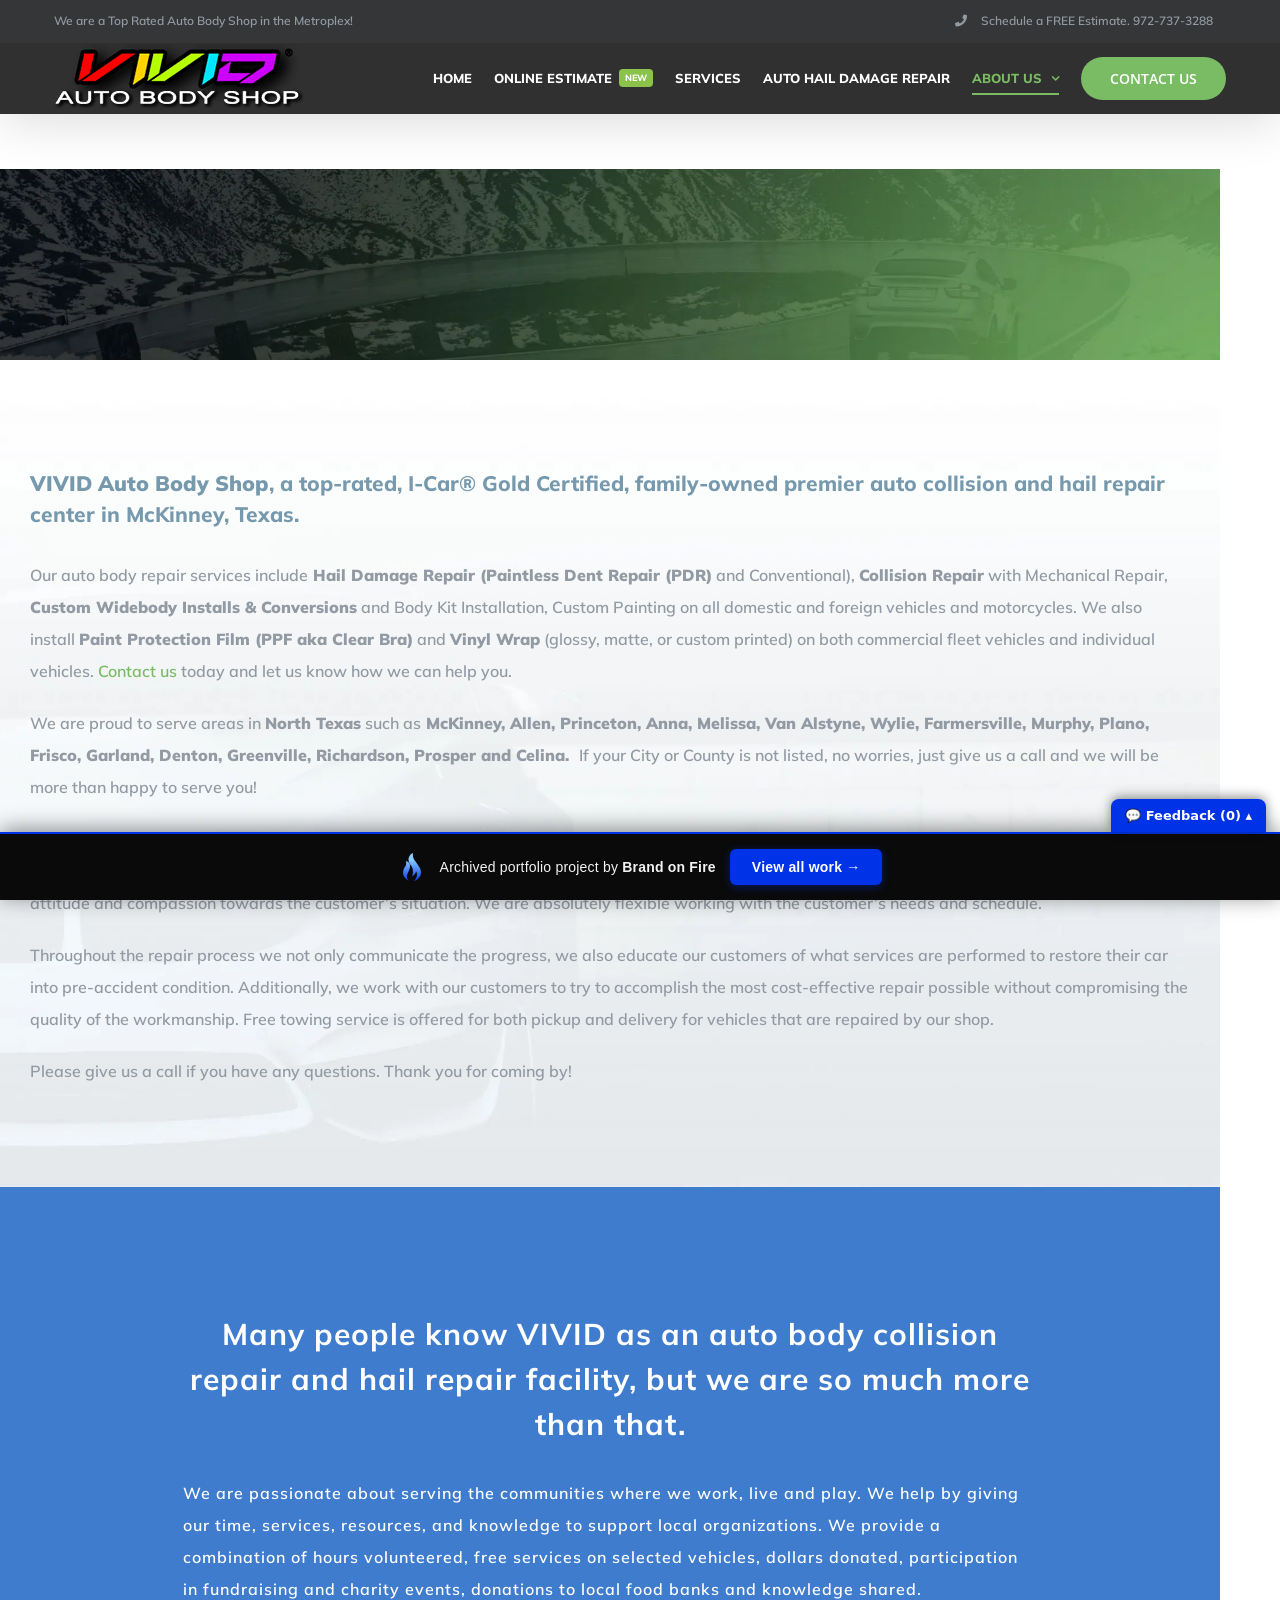
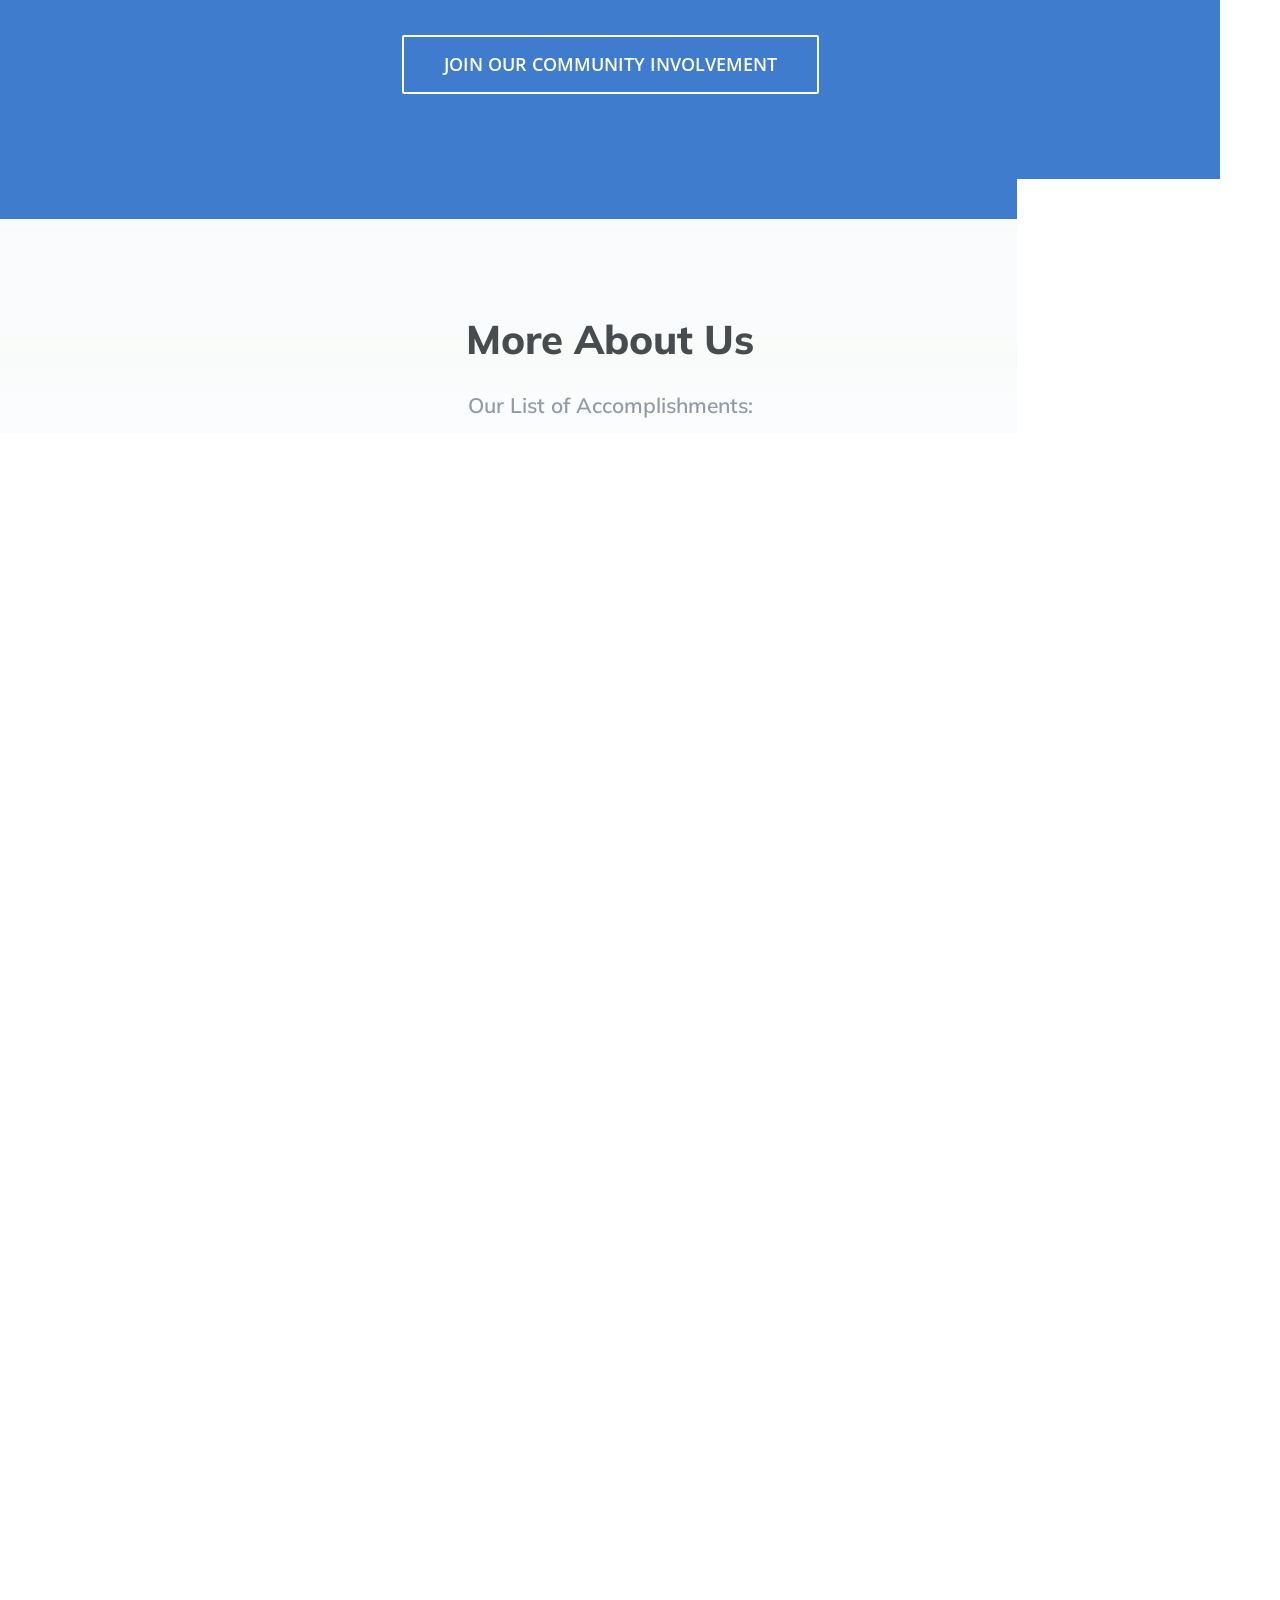
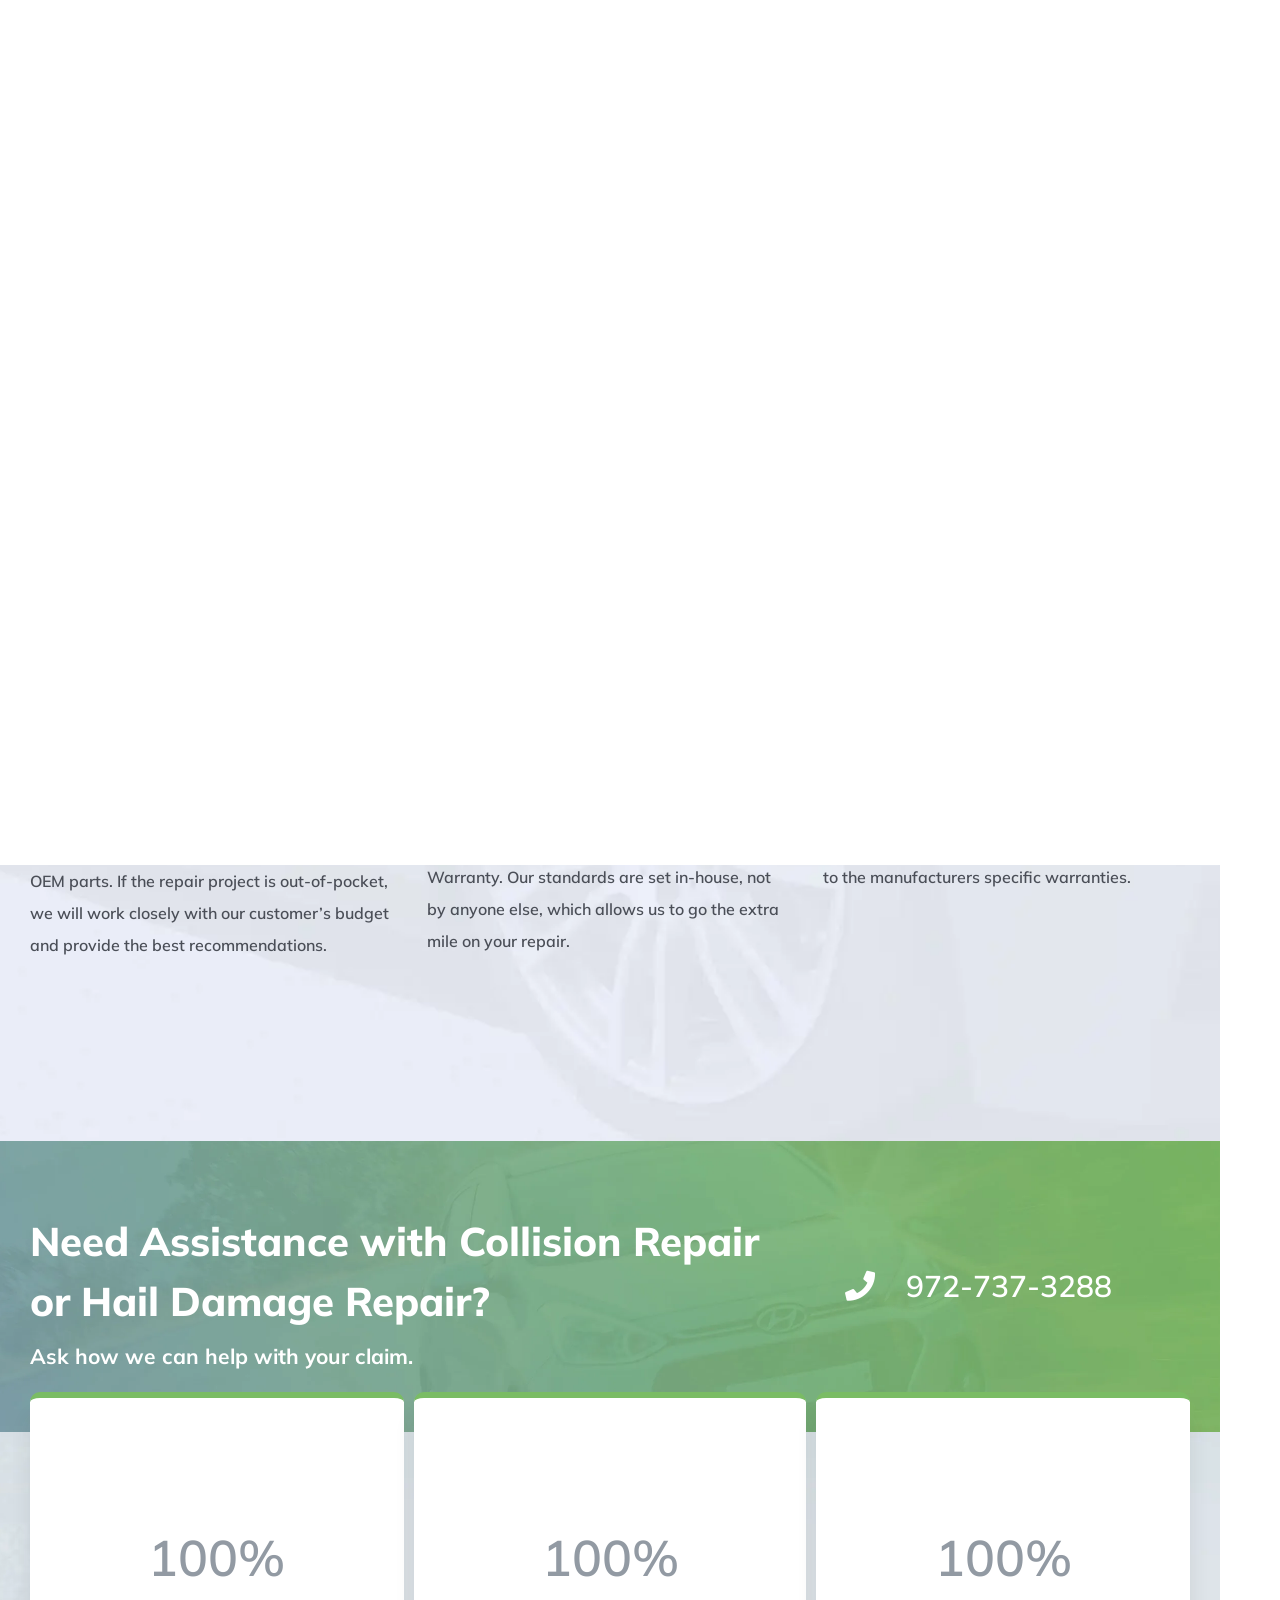
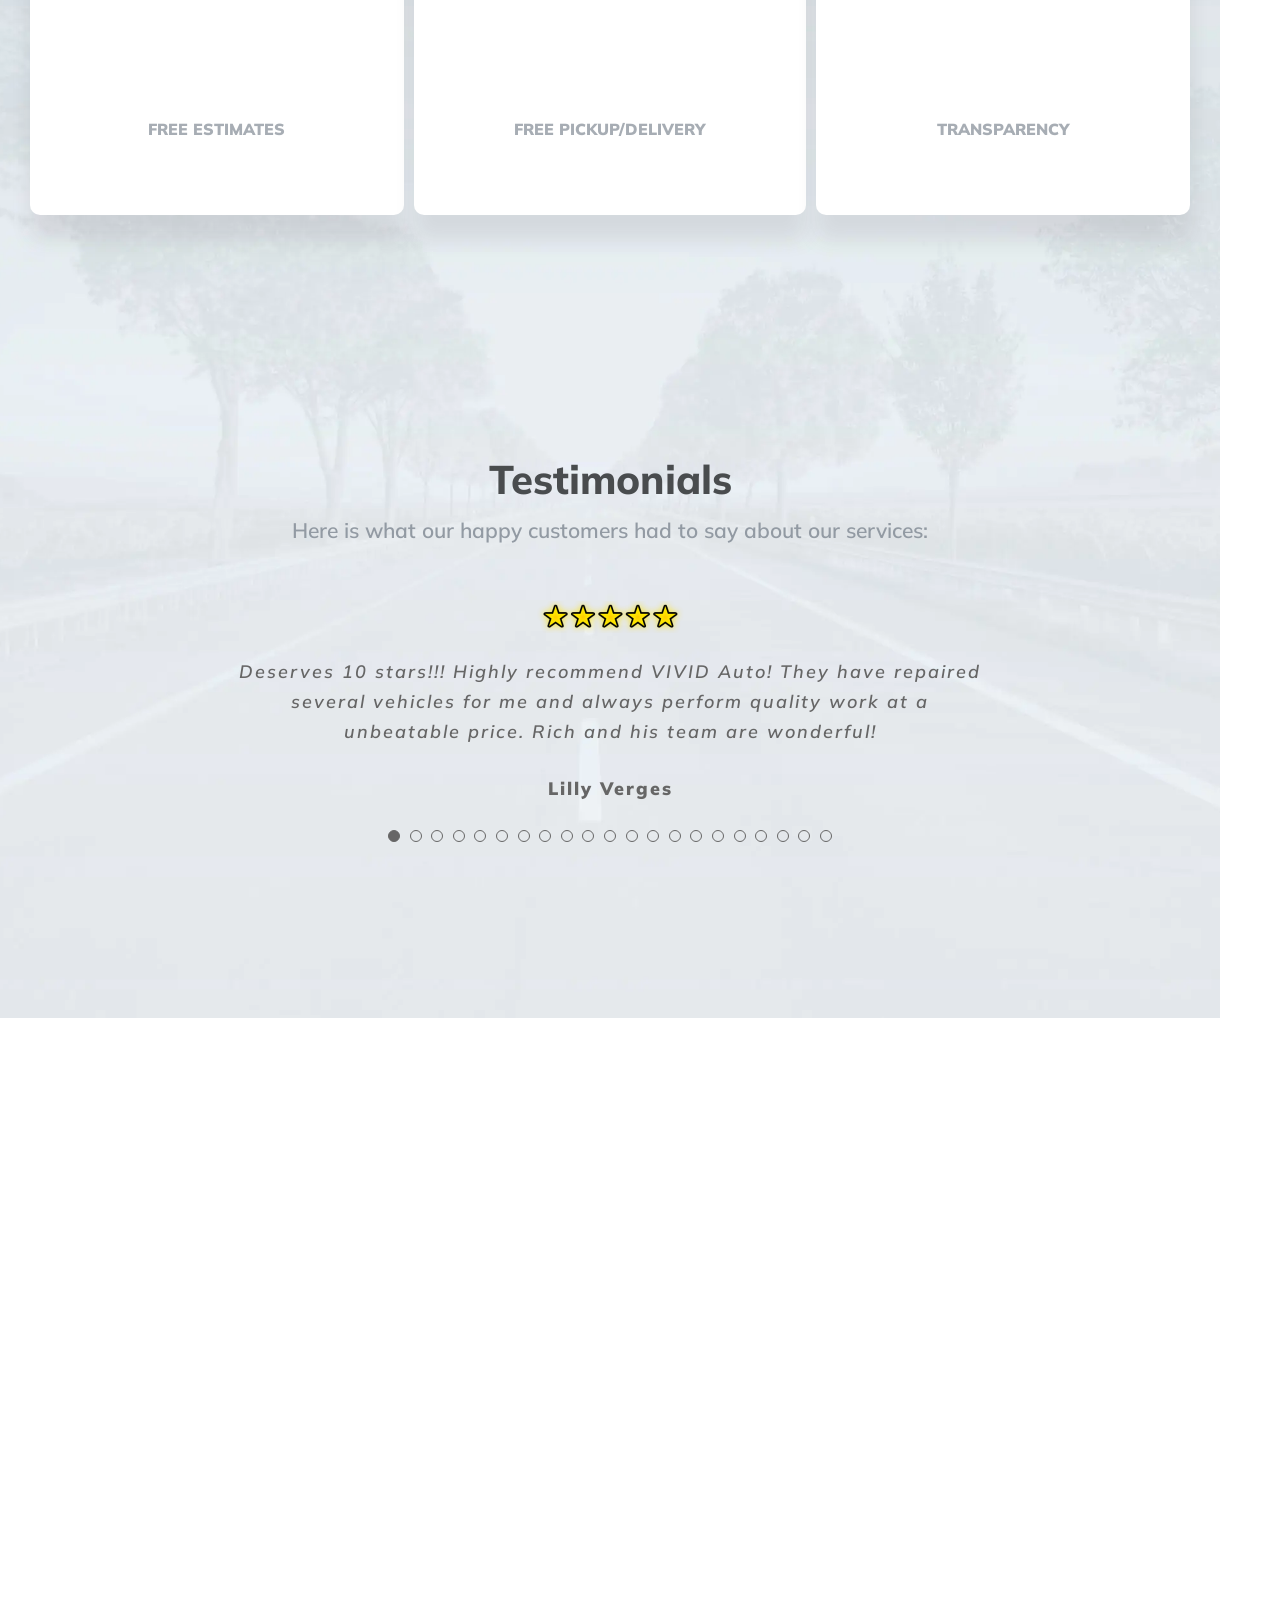
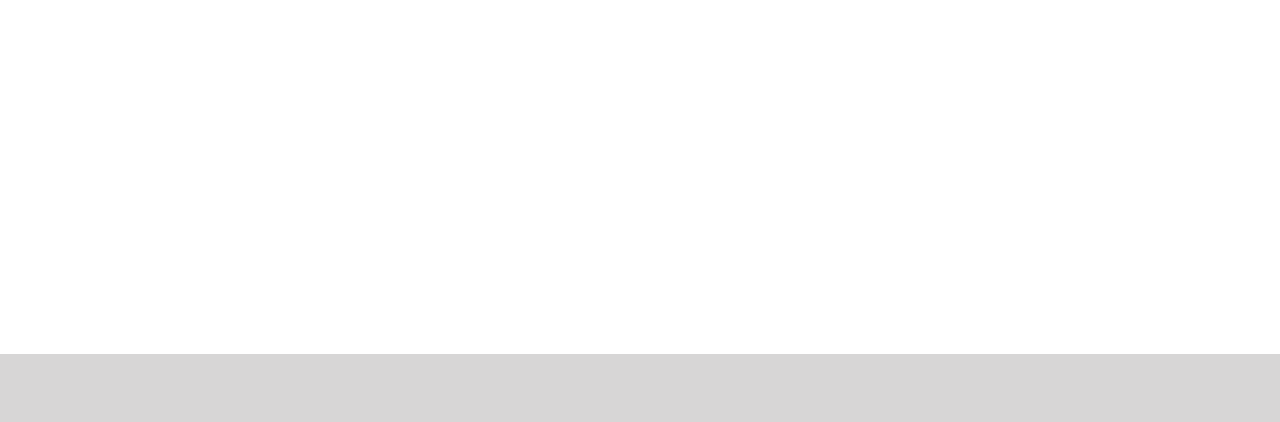
<file: about-us/index.html>
<!doctype html><html class="avada-html-layout-wide avada-html-header-position-top avada-is-100-percent-template ua-headlesschrome ua-headlesschrome-149 ua-headlesschrome-149-0 ua-headlesschrome-149-0-7827 ua-headlesschrome-149-0-7827-55 ua-safari ua-safari-537 ua-safari-537-36 ua-desktop ua-desktop-macintosh ua-mac_os_x ua-mac_os_x-10 ua-mac_os_x-10-15 ua-mac_os_x-10-15-7 ua-webkit ua-webkit-537 ua-webkit-537-36 js touchevents no-applicationcache audio audio-ogg audio-mp3 audio-opus audio-wav audio-m4a canvas canvastext hashchange geolocation history inputtypes-search inputtypes-tel inputtypes-url inputtypes-email no-inputtypes-datetime inputtypes-date inputtypes-month inputtypes-week inputtypes-time inputtypes-datetime-local inputtypes-number inputtypes-range inputtypes-color postmessage postmessage-structuredclones video no-video-ogg video-h264 no-video-h265 video-webm video-vp9 video-hls no-video-av1 webgl websockets cssanimations backgroundsize borderimage borderradius boxshadow flexbox fontface generatedcontent cssgradients hsla multiplebgs opacity cssreflections rgba textshadow csstransforms supports csstransforms3d csstransitions localstorage sessionstorage no-websqldatabase svgclippaths inlinesvg smil webworkers" lang="en-US" data-useragent="Mozilla/5.0 (Macintosh; Intel Mac OS X 10_15_7) AppleWebKit/537.36 (KHTML, like Gecko) HeadlessChrome/149.0.7827.55 Safari/537.36" data-bofp="0"><head><meta http-equiv="X-UA-Compatible" content="IE=edge"><meta http-equiv="Content-Type" content="text/html; charset=utf-8"><meta name="viewport" content="width=device-width, initial-scale=1"><title>About Us | VIVID Auto Body Shop</title><meta name="robots" content="max-snippet:-1,max-image-preview:standard,max-video-preview:-1"><link rel="canonical" href="/about-us/"><meta property="og:type" content="website"><meta property="og:locale" content="en_US"><meta property="og:site_name" content="VIVID Auto Body Shop"><meta property="og:title" content="About Us | VIVID Auto Body Shop"><meta property="og:url" content="/about-us/"><meta property="og:image" content="/wp-content/uploads/2020/02/cropped-v3.png"><meta property="og:image:width" content="512"><meta property="og:image:height" content="512"><meta name="twitter:card" content="summary_large_image"><meta name="twitter:title" content="About Us | VIVID Auto Body Shop"><meta name="twitter:image" content="/wp-content/uploads/2020/02/cropped-v3.png"><link rel="alternate" type="application/rss+xml" title="VIVID Auto Body Shop » Feed" href="/feed/"><link rel="https://api.w.org/" href="/wp-json/"><link rel="alternate" title="JSON" type="application/json" href="/wp-json/wp/v2/pages/12"><meta name="generator" content="Powered by Slider Revolution 6.7.41 - responsive, Mobile-Friendly Slider Plugin for WordPress with comfortable drag and drop interface."><link rel="icon" href="/wp-content/uploads/2020/02/cropped-v3-32x32.png" sizes="32x32"><link rel="icon" href="/wp-content/uploads/2020/02/cropped-v3-192x192.png" sizes="192x192"><link rel="apple-touch-icon" href="/wp-content/uploads/2020/02/cropped-v3-180x180.png"><meta name="msapplication-TileImage" content="/wp-content/uploads/2020/02/cropped-v3-270x270.png"><meta name="format-detection" content="telephone=no"><meta name="generator" content="WP Rocket 3.20.2" data-wpr-features="wpr_defer_js wpr_minify_concatenate_js wpr_preconnect_external_domains wpr_automatic_lazy_rendering wpr_oci wpr_minify_css wpr_preload_links wpr_desktop"><link rel="stylesheet" href="../style.css"><style>[data-bofp="0"]{background-color:rgb(215, 214, 214)!important}[data-bofp="1"]{background-color:rgb(215, 214, 214)!important;color:rgb(146, 154, 163)!important}[data-bofp="2"]{background-color:rgb(255, 255, 255)!important;color:rgb(146, 154, 163)!important}[data-bofp="3"]{background-color:rgb(48, 48, 48)!important;color:rgb(146, 154, 163)!important}[data-bofp="4"]{background-color:rgb(255, 255, 255)!important;color:rgb(146, 154, 163)!important}[data-bofp="5"]{background-color:rgba(255, 255, 255, 0)!important;color:rgb(146, 154, 163)!important}[data-bofp="6"]{background-color:rgba(255, 255, 255, 0)!important;color:rgb(146, 154, 163)!important}[data-bofp="7"]{background-color:rgb(63, 124, 205)!important;color:rgb(146, 154, 163)!important}[data-bofp="8"]{background-color:rgb(229, 235, 238)!important;color:rgb(146, 154, 163)!important}[data-bofp="9"]{background-color:rgb(255, 255, 255)!important;color:rgb(146, 154, 163)!important}[data-bofp="10"]{background-color:rgb(255, 255, 255)!important;color:rgb(146, 154, 163)!important}[data-bofp="11"]{background-color:rgba(255, 255, 255, 0)!important;color:rgb(146, 154, 163)!important}[data-bofp="12"]{background-color:rgba(255, 255, 255, 0)!important;color:rgb(146, 154, 163)!important}[data-bofp="13"]{background-color:rgba(255, 255, 255, 0)!important;color:rgb(146, 154, 163)!important}[data-bofp="14"]{background-color:rgba(216, 216, 216, 0)!important;color:rgb(146, 154, 163)!important}[data-bofp="15"]{background-color:rgba(216, 216, 216, 0)!important;color:rgb(102, 102, 102)!important}[data-bofp="16"]{background-color:rgba(216, 216, 216, 0)!important;color:rgb(146, 154, 163)!important}[data-bofp="17"]{background-color:rgba(216, 216, 216, 0)!important;color:rgb(102, 102, 102)!important}[data-bofp="18"]{background-color:rgba(216, 216, 216, 0)!important;color:rgb(146, 154, 163)!important}[data-bofp="19"]{background-color:rgba(216, 216, 216, 0)!important;color:rgb(102, 102, 102)!important}[data-bofp="20"]{background-color:rgba(216, 216, 216, 0)!important;color:rgb(146, 154, 163)!important}[data-bofp="21"]{background-color:rgba(216, 216, 216, 0)!important;color:rgb(102, 102, 102)!important}[data-bofp="22"]{background-color:rgba(216, 216, 216, 0)!important;color:rgb(146, 154, 163)!important}[data-bofp="23"]{background-color:rgba(216, 216, 216, 0)!important;color:rgb(102, 102, 102)!important}[data-bofp="24"]{background-color:rgba(216, 216, 216, 0)!important;color:rgb(146, 154, 163)!important}[data-bofp="25"]{background-color:rgba(216, 216, 216, 0)!important;color:rgb(102, 102, 102)!important}[data-bofp="26"]{background-color:rgba(216, 216, 216, 0)!important;color:rgb(146, 154, 163)!important}[data-bofp="27"]{background-color:rgba(216, 216, 216, 0)!important;color:rgb(102, 102, 102)!important}[data-bofp="28"]{background-color:rgba(216, 216, 216, 0)!important;color:rgb(146, 154, 163)!important}[data-bofp="29"]{background-color:rgba(216, 216, 216, 0)!important;color:rgb(102, 102, 102)!important}[data-bofp="30"]{background-color:rgba(216, 216, 216, 0)!important;color:rgb(146, 154, 163)!important}[data-bofp="31"]{background-color:rgba(216, 216, 216, 0)!important;color:rgb(102, 102, 102)!important}[data-bofp="32"]{background-color:rgba(216, 216, 216, 0)!important;color:rgb(146, 154, 163)!important}[data-bofp="33"]{background-color:rgba(216, 216, 216, 0)!important;color:rgb(102, 102, 102)!important}[data-bofp="34"]{background-color:rgba(216, 216, 216, 0)!important;color:rgb(146, 154, 163)!important}[data-bofp="35"]{background-color:rgba(216, 216, 216, 0)!important;color:rgb(102, 102, 102)!important}[data-bofp="36"]{background-color:rgba(216, 216, 216, 0)!important;color:rgb(146, 154, 163)!important}[data-bofp="37"]{background-color:rgba(216, 216, 216, 0)!important;color:rgb(146, 154, 163)!important}[data-bofp="38"]{background-color:rgba(216, 216, 216, 0)!important;color:rgb(102, 102, 102)!important}[data-bofp="39"]{background-color:rgba(216, 216, 216, 0)!important;color:rgb(146, 154, 163)!important}[data-bofp="40"]{background-color:rgba(216, 216, 216, 0)!important;color:rgb(102, 102, 102)!important}[data-bofp="41"]{background-color:rgba(216, 216, 216, 0)!important;color:rgb(146, 154, 163)!important}[data-bofp="42"]{background-color:rgba(216, 216, 216, 0)!important;color:rgb(102, 102, 102)!important}[data-bofp="43"]{background-color:rgba(216, 216, 216, 0)!important;color:rgb(146, 154, 163)!important}[data-bofp="44"]{background-color:rgba(216, 216, 216, 0)!important;color:rgb(102, 102, 102)!important}[data-bofp="45"]{background-color:rgba(216, 216, 216, 0)!important;color:rgb(146, 154, 163)!important}[data-bofp="46"]{background-color:rgba(216, 216, 216, 0)!important;color:rgb(102, 102, 102)!important}[data-bofp="47"]{background-color:rgba(216, 216, 216, 0)!important;color:rgb(146, 154, 163)!important}[data-bofp="48"]{background-color:rgba(216, 216, 216, 0)!important;color:rgb(102, 102, 102)!important}[data-bofp="49"]{background-color:rgba(216, 216, 216, 0)!important;color:rgb(146, 154, 163)!important}[data-bofp="50"]{background-color:rgba(216, 216, 216, 0)!important;color:rgb(102, 102, 102)!important}[data-bofp="51"]{background-color:rgba(216, 216, 216, 0)!important;color:rgb(146, 154, 163)!important}[data-bofp="52"]{background-color:rgba(216, 216, 216, 0)!important;color:rgb(102, 102, 102)!important}[data-bofp="53"]{background-color:rgba(216, 216, 216, 0)!important;color:rgb(146, 154, 163)!important}[data-bofp="54"]{background-color:rgba(216, 216, 216, 0)!important;color:rgb(102, 102, 102)!important}[data-bofp="55"]{background-color:rgba(54, 56, 57, 0.95)!important;color:rgb(146, 154, 163)!important}[data-bofp="56"]{background-color:rgb(28, 29, 30)!important;color:rgb(146, 154, 163)!important}</style><meta name="robots" content="noindex, nofollow"></head><body data-rsssl="1" class="wp-singular page-template page-template-100-width page-template-100-width-php page page-id-12 wp-theme-Avada wp-child-theme-Avada-Child-Theme fusion-image-hovers fusion-pagination-sizing fusion-button_type-flat fusion-button_span-no fusion-button_gradient-linear avada-image-rollover-circle-yes avada-image-rollover-no fusion-body ltr fusion-sticky-header no-tablet-sticky-header no-mobile-sticky-header no-mobile-slidingbar no-mobile-totop avada-has-rev-slider-styles fusion-sub-menu-fade mobile-logo-pos-left layout-wide-mode avada-has-boxed-modal-shadow-none layout-scroll-offset-full avada-has-zero-margin-offset-top fusion-top-header menu-text-align-center mobile-menu-design-modern fusion-show-pagination-text fusion-header-layout-v3 avada-responsive avada-footer-fx-none avada-menu-highlight-style-bottombar fusion-search-form-classic fusion-main-menu-search-dropdown fusion-avatar-square avada-sticky-shrinkage avada-dropdown-styles avada-blog-layout-medium avada-blog-archive-layout-medium avada-header-shadow-yes avada-menu-icon-position-left avada-has-megamenu-shadow avada-has-mainmenu-dropdown-divider avada-has-header-100-width avada-has-breadcrumb-mobile-hidden avada-has-pagetitlebar-retina-bg-image avada-has-titlebar-hide avada-has-footer-widget-bg-image avada-header-border-color-full-transparent avada-has-pagination-padding avada-flyout-menu-direction-fade avada-ec-views-v1 do-animate" data-awb-post-id="12" style="--viewportWidth: 1366;" data-bofp="1"><a class="skip-link screen-reader-text" href="#content">Skip to content</a><div id="boxed-wrapper"><div id="wrapper" class="fusion-wrapper" data-bofp="2"><div id="home" style="position:relative;top:-1px;"></div><header class="fusion-header-wrapper fusion-header-shadow"><div class="fusion-header-v3 fusion-logo-alignment fusion-logo-left fusion-sticky-menu- fusion-sticky-logo- fusion-mobile-logo-  fusion-mobile-menu-design-modern"><div class="fusion-secondary-header"><div class="fusion-row"><div class="fusion-alignleft"><div class="fusion-contact-info"><span class="fusion-contact-info-phone-number">We are a Top Rated Auto Body Shop in the Metroplex!</span></div>			</div><div class="fusion-alignright"><nav class="fusion-secondary-menu" role="navigation" aria-label="Secondary Menu"><ul id="menu-driving-top-secondary-menu" class="menu"><li id="menu-item-36" class="menu-item menu-item-type-custom menu-item-object-custom menu-item-36" data-item-id="36"><a href="tel:972-737-3288" class="fusion-flex-link fusion-bottombar-highlight"><span class="fusion-megamenu-icon"><i class="glyphicon fa-phone fas" aria-hidden="true"></i></span><span class="menu-text">Schedule a FREE Estimate.  972-737-3288</span></a></li></ul></nav><nav class="fusion-mobile-nav-holder fusion-mobile-menu-text-align-left" aria-label="Secondary Mobile Menu"><ul id="mobile-menu-driving-top-secondary-menu" class="menu"><li id="mobile-menu-item-36" class="fusion-mobile-nav-item" data-item-id="36" style=""><a href="tel:972-737-3288" class="fusion-flex-link fusion-bottombar-highlight"><span class="fusion-megamenu-icon"><i class="glyphicon fa-phone fas" aria-hidden="true"></i></span><span class="menu-text">Schedule a FREE Estimate.  972-737-3288</span></a></li></ul></nav>			</div></div></div><div class="fusion-header-sticky-height" style="height: 71px; overflow: visible;"></div><div class="fusion-header" style="height: 71px; overflow: visible; top: 0px;" data-bofp="3"><div class="fusion-row" style="padding-top: 0px; padding-bottom: 0px;"><div class="fusion-logo" data-margin-top="0px" data-margin-bottom="5px" data-margin-left="0px" data-margin-right="0px" style="margin-top: 0px; margin-bottom: 5px;"><a class="fusion-logo-link" href="../index.html"><img src="../_a/4ed466d77edd.png" width="250" height="65" alt="VIVID Auto Body Shop Logo" data-retina_logo_url="" class="fusion-standard-logo" decoding="sync" data-logo-height="65" data-logo-width="250" style="height: 65px;"></a></div>		<nav class="fusion-main-menu" aria-label="Main Menu"><ul id="menu-main-menu" class="fusion-menu"><li id="menu-item-33" class="menu-item menu-item-type-post_type menu-item-object-page menu-item-home menu-item-33" data-item-id="33"><a href="../index.html" class="fusion-bottombar-highlight" style="height: 70px;"><span class="menu-text">HOME</span></a></li><li id="menu-item-2222" class="menu-item menu-item-type-post_type menu-item-object-page menu-item-2222" data-item-id="2222"><a href="../online-estimates/index.html" class="fusion-bottombar-highlight fusion-has-highlight-label" style="height: 70px;"><span class="menu-text">ONLINE ESTIMATE<span class="fusion-menu-highlight-label" style="background-color:#8bc34a;color:#ffffff;">NEW</span></span></a></li><li id="menu-item-31" class="menu-item menu-item-type-post_type menu-item-object-page menu-item-31" data-item-id="31"><a href="../services/index.html" class="fusion-bottombar-highlight" style="height: 70px;"><span class="menu-text">SERVICES</span></a></li><li id="menu-item-32" class="menu-item menu-item-type-post_type menu-item-object-page menu-item-32" data-item-id="32"><a href="../auto-hail-damage-repair/index.html" class="fusion-bottombar-highlight" style="height: 70px;"><span class="menu-text">AUTO HAIL DAMAGE REPAIR</span></a></li><li id="menu-item-28" class="menu-item menu-item-type-post_type menu-item-object-page current-menu-item page_item page-item-12 current_page_item menu-item-has-children menu-item-28 fusion-dropdown-menu" data-item-id="28"><a href="../about-us/index.html" class="fusion-bottombar-highlight" style="height: 70px;" aria-haspopup="true"><span class="menu-text">ABOUT US</span> <span class="fusion-caret"><i class="fusion-dropdown-indicator" aria-hidden="true"></i></span></a><ul class="sub-menu"><li id="menu-item-2247" class="menu-item menu-item-type-post_type menu-item-object-page menu-item-2247 fusion-dropdown-submenu"><a href="../latest-news/index.html" class="fusion-bottombar-highlight"><span>BLOG / LATEST NEWS</span></a></li><li id="menu-item-1010" class="menu-item menu-item-type-post_type menu-item-object-page menu-item-1010 fusion-dropdown-submenu"><a href="../faqs/index.html" class="fusion-bottombar-highlight"><span>FREQUENTLY ASKED QUESTIONS (FAQs)</span></a></li><li id="menu-item-3310" class="menu-item menu-item-type-post_type menu-item-object-page menu-item-3310 fusion-dropdown-submenu"><a href="../electronic-work-authorization/index.html" class="fusion-bottombar-highlight"><span>ONLINE AUTHORIZATION</span></a></li><li id="menu-item-29" class="menu-item menu-item-type-post_type menu-item-object-page menu-item-29 fusion-dropdown-submenu"><a href="../our-repair-process/index.html" class="fusion-bottombar-highlight"><span>OUR REPAIR PROCESS</span></a></li><li id="menu-item-2982" class="menu-item menu-item-type-post_type menu-item-object-page menu-item-2982 fusion-dropdown-submenu"><a href="../service-areas/index.html" class="fusion-bottombar-highlight"><span>SERVICE AREAS</span></a></li></ul></li><li id="menu-item-30" class="menu-item menu-item-type-post_type menu-item-object-page menu-item-30 fusion-menu-item-button" data-item-id="30"><a href="#" class="fusion-bottombar-highlight" style="height: 70px;"><span class="menu-text fusion-button button-default button-large">CONTACT US</span></a></li></ul></nav>	<div class="fusion-mobile-menu-icons"><a href="#" class="fusion-icon awb-icon-bars" aria-label="Toggle mobile menu" aria-expanded="false" aria-controls="mobile-menu-driving-top-secondary-menu"></a></div><nav class="fusion-mobile-nav-holder fusion-mobile-menu-text-align-left" aria-label="Main Menu Mobile" style="display: none;"><ul id="mobile-menu-main-menu" class="fusion-menu"><li id="mobile-menu-item-33" class="fusion-mobile-nav-item" data-item-id="33" style=""><a href="../index.html" class="fusion-bottombar-highlight" style="overflow: hidden;"><span class="menu-text">HOME</span></a></li><li id="mobile-menu-item-2222" class="fusion-mobile-nav-item" data-item-id="2222" style=""><a href="../online-estimates/index.html" class="fusion-bottombar-highlight fusion-has-highlight-label" style="overflow: hidden;"><span class="menu-text">ONLINE ESTIMATE<span class="fusion-menu-highlight-label" style="background-color:#8bc34a;color:#ffffff;">NEW</span></span></a></li><li id="mobile-menu-item-31" class="fusion-mobile-nav-item" data-item-id="31" style=""><a href="../services/index.html" class="fusion-bottombar-highlight" style="overflow: hidden;"><span class="menu-text">SERVICES</span></a></li><li id="mobile-menu-item-32" class="fusion-mobile-nav-item" data-item-id="32" style=""><a href="../auto-hail-damage-repair/index.html" class="fusion-bottombar-highlight" style="overflow: hidden;"><span class="menu-text">AUTO HAIL DAMAGE REPAIR</span></a></li><li id="mobile-menu-item-28" class="fusion-mobile-nav-item fusion-mobile-current-nav-item menu-item-has-children" data-item-id="28" style=""><a href="../about-us/index.html" class="fusion-bottombar-highlight" style="overflow: hidden;" aria-haspopup="true"><span class="menu-text">ABOUT US</span> </a><button href="#" aria-label="Open submenu of ABOUT US" aria-expanded="false" class="fusion-open-submenu"></button><ul class="sub-menu" style="display: none;"><li id="mobile-menu-item-2247" class="fusion-mobile-nav-item" style=""><a href="../latest-news/index.html" class="fusion-bottombar-highlight"><span>BLOG / LATEST NEWS</span></a></li><li id="mobile-menu-item-1010" class="fusion-mobile-nav-item" style=""><a href="../faqs/index.html" class="fusion-bottombar-highlight"><span>FREQUENTLY ASKED QUESTIONS (FAQs)</span></a></li><li id="mobile-menu-item-3310" class="fusion-mobile-nav-item" style=""><a href="../electronic-work-authorization/index.html" class="fusion-bottombar-highlight"><span>ONLINE AUTHORIZATION</span></a></li><li id="mobile-menu-item-29" class="fusion-mobile-nav-item" style=""><a href="../our-repair-process/index.html" class="fusion-bottombar-highlight"><span>OUR REPAIR PROCESS</span></a></li><li id="mobile-menu-item-2982" class="fusion-mobile-nav-item" style=""><a href="../service-areas/index.html" class="fusion-bottombar-highlight"><span>SERVICE AREAS</span></a></li></ul></li><li id="mobile-menu-item-30" class="fusion-mobile-nav-item" data-item-id="30" style=""><a href="#" class="fusion-bottombar-highlight" style="overflow: hidden;"><span class="menu-text">CONTACT US</span></a></li></ul></nav></div></div></div><div class="fusion-clearfix"></div></header><div id="sliders-container" class="fusion-slider-visibility"></div><main id="main" class="clearfix width-100" data-bofp="4"><div class="fusion-row" style="max-width:100%;"><section id="content" class="full-width"><div id="post-12" class="post-12 page type-page status-publish hentry"><div class="post-content"><div class="fusion-fullwidth fullwidth-box fusion-builder-row-1 fusion-flex-container fusion-parallax-none nonhundred-percent-fullwidth non-hundred-percent-height-scrolling" style="--awb-background-position:right bottom;--awb-border-radius-top-left:0px;--awb-border-radius-top-right:0px;--awb-border-radius-bottom-right:0px;--awb-border-radius-bottom-left:0px;--awb-padding-top:190px;--awb-background-image:url(../_a/3cf4959ea137.webp);--awb-background-size:cover;--awb-flex-wrap:wrap;" data-bofp="5"><div class="fusion-builder-row fusion-row fusion-flex-align-items-flex-start fusion-flex-content-wrap" style="max-width:1232.4px;margin-left: calc(-4% / 2 );margin-right: calc(-4% / 2 );"><div class="fusion-layout-column fusion_builder_column fusion-builder-column-0 fusion_builder_column_1_1 1_1 fusion-flex-column" style="--awb-bg-size:cover;--awb-width-large:100%;--awb-margin-top-large:0px;--awb-spacing-right-large:1.92%;--awb-margin-bottom-large:0px;--awb-spacing-left-large:1.92%;--awb-width-medium:100%;--awb-spacing-right-medium:1.92%;--awb-spacing-left-medium:1.92%;--awb-width-small:100%;--awb-spacing-right-small:1.92%;--awb-spacing-left-small:1.92%;"><div class="fusion-column-wrapper fusion-flex-justify-content-flex-start fusion-content-layout-column"><div class="fusion-separator fusion-no-large-visibility fusion-full-width-sep" style="align-self: center;margin-left: auto;margin-right: auto;margin-top:30px;width:100%;"></div></div></div></div></div><div class="fusion-fullwidth fullwidth-box fusion-builder-row-2 fusion-flex-container fusion-parallax-none nonhundred-percent-fullwidth non-hundred-percent-height-scrolling" style="--awb-border-radius-top-left:0px;--awb-border-radius-top-right:0px;--awb-border-radius-bottom-right:0px;--awb-border-radius-bottom-left:0px;--awb-padding-top:80px;--awb-padding-bottom:80px;--awb-background-color:rgba(255,255,255,0);--awb-background-image:url(../_a/636f230904d0.jpg);--awb-background-size:cover;--awb-flex-wrap:wrap;" data-bofp="6"><div class="fusion-builder-row fusion-row fusion-flex-align-items-flex-start fusion-flex-content-wrap" style="max-width:1232.4px;margin-left: calc(-4% / 2 );margin-right: calc(-4% / 2 );"><div class="fusion-layout-column fusion_builder_column fusion-builder-column-1 fusion_builder_column_1_1 1_1 fusion-flex-column" style="--awb-bg-size:cover;--awb-width-large:100%;--awb-margin-top-large:0px;--awb-spacing-right-large:1.92%;--awb-margin-bottom-large:0px;--awb-spacing-left-large:1.92%;--awb-width-medium:100%;--awb-spacing-right-medium:1.92%;--awb-spacing-left-medium:1.92%;--awb-width-small:100%;--awb-spacing-right-small:1.92%;--awb-spacing-left-small:1.92%;"><div class="fusion-column-wrapper fusion-column-has-shadow fusion-flex-justify-content-flex-start fusion-content-layout-column"><div class="fusion-text fusion-text-1"><h4 data-fontsize="21" style="--fontSize: 21; line-height: 1.5; --minFontSize: 21;" data-lineheight="31.5px" class="fusion-responsive-typography-calculated"><strong>VIVID Auto Body Shop</strong>, a top-rated, I-Car® Gold Certified, family-owned premier auto collision and hail repair center in McKinney, Texas.</h4><p>Our auto body repair services include<strong> Hail Damage Repair (Paintless Dent Repair (PDR)</strong> and Conventional), <strong>Collision Repair</strong> with Mechanical Repair, <strong>Custom Widebody Installs &amp; Conversions</strong> and Body Kit Installation, Custom Painting on all domestic and foreign vehicles and motorcycles. We also install <strong>Paint Protection Film (PPF aka Clear Bra)</strong> and <strong>Vinyl Wrap</strong> (glossy, matte, or custom printed) on both commercial fleet vehicles and individual vehicles. <a href="#" target="_blank" rel="noopener">Contact us</a> today and let us know how we can help you.</p><p>We are proud to serve areas in <strong>North Texas</strong> such as<strong> McKinney, Allen, Princeton, Anna, Melissa, Van Alstyne, Wylie, Farmersville, Murphy, Plano, Frisco, Garland, Denton, Greenville, Richardson,&nbsp;</strong><strong>Prosper </strong><strong>and Celina.&nbsp; </strong>If your City or County is not listed, no worries, just give us a call and we will be more than happy to serve you!</p><p>The collision repair market has a lot of competition, however, VIVID Auto Body Shop stands above the rest by offering superior customer service and professional collision repair since 1999. We make the accident repair experience as hassle-free and simple as possible for the customer with our pleasant attitude and compassion towards the customer’s situation. We are absolutely flexible working with the customer’s needs and schedule.</p><p>Throughout the repair process we not only communicate the progress, we also educate our customers of what services are performed to restore their car into pre-accident condition. Additionally, we work with our customers to try to accomplish the most cost-effective repair possible without compromising the quality of the workmanship. Free towing service is offered for both pickup and delivery for vehicles that are repaired by our shop.</p><p>Please give us a call if you have any questions. Thank you for coming by!</p></div></div></div></div></div><div class="fusion-fullwidth fullwidth-box fusion-builder-row-3 fusion-flex-container nonhundred-percent-fullwidth non-hundred-percent-height-scrolling" style="--awb-background-position:left top;--awb-border-sizes-top:0px;--awb-border-sizes-bottom:0px;--awb-border-sizes-left:0px;--awb-border-sizes-right:0px;--awb-border-radius-top-left:0px;--awb-border-radius-top-right:0px;--awb-border-radius-bottom-right:0px;--awb-border-radius-bottom-left:0px;--awb-padding-top:95px;--awb-padding-right:15%;--awb-padding-bottom:125px;--awb-padding-left:15%;--awb-background-color:#3f7ccd;--awb-flex-wrap:wrap;" data-bofp="7"><div class="fusion-builder-row fusion-row fusion-flex-align-items-flex-start fusion-flex-content-wrap" style="max-width:1232.4px;margin-left: calc(-4% / 2 );margin-right: calc(-4% / 2 );"><div class="fusion-layout-column fusion_builder_column fusion-builder-column-2 fusion_builder_column_1_1 1_1 fusion-flex-column fusion-flex-align-self-flex-start fusion-column-no-min-height" style="--awb-bg-size:cover;--awb-width-large:100%;--awb-margin-top-large:0px;--awb-spacing-right-large:1.92%;--awb-margin-bottom-large:0px;--awb-spacing-left-large:1.92%;--awb-width-medium:100%;--awb-spacing-right-medium:1.92%;--awb-spacing-left-medium:1.92%;--awb-width-small:100%;--awb-spacing-right-small:1.92%;--awb-spacing-left-small:1.92%;"><div class="fusion-column-wrapper fusion-flex-justify-content-flex-start fusion-content-layout-column"><div class="fusion-text fusion-text-2"><h3 style="color: rgb(255, 255, 255); text-align: center; letter-spacing: 1px; --fontSize: 30; line-height: 1.5;" data-fontsize="30" data-lineheight="45px" class="fusion-responsive-typography-calculated">Many people know VIVID as an auto body collision repair and hail repair facility, but we are so much more than that.</h3><p><span style="color: #fff; text-align: center; letter-spacing: 1px;">We are passionate about serving the communities where we work, live and play. We help by giving our time, services, resources, and knowledge to support local organizations. We provide a combination of hours volunteered, free services on selected vehicles, dollars donated, participation in fundraising and charity events, donations to local food banks and knowledge shared.</span></p></div><div class="fusion-separator fusion-full-width-sep" style="align-self: center;margin-left: auto;margin-right: auto;margin-top:5px;margin-bottom:5px;width:100%;"></div><div style="text-align:center;"><a class="fusion-button button-flat button-xlarge button-custom fusion-button-default button-1 fusion-button-span-no button-action" style="--button_accent_color:#ffffff;--button_accent_hover_color:#3e7ccc;--button_border_hover_color:#3e7ccc;--button_border_width-top:2px;--button_border_width-right:2px;--button_border_width-bottom:2px;--button_border_width-left:2px;--button-border-radius-top-left:2px;--button-border-radius-top-right:2px;--button-border-radius-bottom-right:2px;--button-border-radius-bottom-left:2px;--button_gradient_top_color:rgba(255,255,255,0);--button_gradient_bottom_color:rgba(255,255,255,0);--button_gradient_top_color_hover:#ffffff;--button_gradient_bottom_color_hover:#ffffff;" target="_self" href="#"><span class="fusion-button-text awb-button__text awb-button__text--default">JOIN OUR COMMUNITY INVOLVEMENT</span></a></div></div></div></div></div><div class="fusion-fullwidth fullwidth-box fusion-builder-row-4 fusion-flex-container fusion-parallax-none nonhundred-percent-fullwidth non-hundred-percent-height-scrolling" style="--awb-background-position:center bottom;--awb-background-repeat:repeat-x;--awb-border-radius-top-left:0px;--awb-border-radius-top-right:0px;--awb-border-radius-bottom-right:0px;--awb-border-radius-bottom-left:0px;--awb-padding-top:80px;--awb-padding-bottom:80px;--awb-background-color:#e5ebee;--awb-background-image:url(../_a/4721c089125b.webp);--awb-flex-wrap:wrap;" data-bofp="8"><div class="fusion-builder-row fusion-row fusion-flex-align-items-flex-start fusion-flex-content-wrap" style="max-width:1232.4px;margin-left: calc(-4% / 2 );margin-right: calc(-4% / 2 );"><div class="fusion-layout-column fusion_builder_column fusion-builder-column-3 fusion_builder_column_1_6 1_6 fusion-flex-column" style="--awb-bg-size:cover;--awb-width-large:16.666666666667%;--awb-margin-top-large:0px;--awb-spacing-right-large:11.52%;--awb-margin-bottom-large:0px;--awb-spacing-left-large:11.52%;--awb-width-medium:16.666666666667%;--awb-spacing-right-medium:11.52%;--awb-spacing-left-medium:11.52%;--awb-width-small:100%;--awb-spacing-right-small:1.92%;--awb-spacing-left-small:1.92%;"><div class="fusion-column-wrapper fusion-flex-justify-content-flex-start fusion-content-layout-column"></div></div><div class="fusion-layout-column fusion_builder_column fusion-builder-column-4 fusion_builder_column_2_3 2_3 fusion-flex-column fusion-animated" style="--awb-bg-size: cover; --awb-width-large: 66.666666666667%; --awb-margin-top-large: 0px; --awb-spacing-right-large: 2.88%; --awb-margin-bottom-large: 40px; --awb-spacing-left-large: 2.88%; --awb-width-medium: 66.666666666667%; --awb-spacing-right-medium: 2.88%; --awb-spacing-left-medium: 2.88%; --awb-width-small: 100%; --awb-spacing-right-small: 1.92%; --awb-spacing-left-small: 1.92%; visibility: visible; animation-duration: 0.6s;" data-animationtype="fadeInLeft" data-animationduration="0.6" data-animationoffset="top-into-view"><div class="fusion-column-wrapper fusion-flex-justify-content-flex-start fusion-content-layout-column"><div class="fusion-title title fusion-title-1 fusion-sep-none fusion-title-center fusion-title-text fusion-title-size-two" style="--awb-margin-top-small:10px;--awb-margin-right-small:0px;--awb-margin-bottom-small:10px;--awb-margin-left-small:0px;"><h2 class="fusion-title-heading title-heading-center fusion-responsive-typography-calculated" style="margin:0;--fontSize:40;line-height:1.5;">More About Us</h2></div><div class="fusion-text fusion-text-3"><p style="font-size: 21px; text-align: center;">Our List of Accomplishments:</p></div></div></div><div class="fusion-layout-column fusion_builder_column fusion-builder-column-5 fusion_builder_column_1_6 1_6 fusion-flex-column" style="--awb-bg-size:cover;--awb-width-large:16.666666666667%;--awb-margin-top-large:0px;--awb-spacing-right-large:11.52%;--awb-margin-bottom-large:0px;--awb-spacing-left-large:11.52%;--awb-width-medium:16.666666666667%;--awb-spacing-right-medium:11.52%;--awb-spacing-left-medium:11.52%;--awb-width-small:100%;--awb-spacing-right-small:1.92%;--awb-spacing-left-small:1.92%;"><div class="fusion-column-wrapper fusion-flex-justify-content-flex-start fusion-content-layout-column"></div></div><div class="fusion-layout-column fusion_builder_column fusion-builder-column-6 fusion_builder_column_1_1 1_1 fusion-flex-column" style="--awb-padding-top:40px;--awb-padding-right:40px;--awb-padding-bottom:10px;--awb-padding-left:40px;--awb-overflow:hidden;--awb-bg-color:#ffffff;--awb-bg-color-hover:#ffffff;--awb-bg-size:cover;--awb-box-shadow:0px 25px 20px 0px rgba(61,61,61,0.1);;--awb-border-color:#7abc64;--awb-border-top:6px;--awb-border-style:solid;--awb-border-radius:10px 10px 10px 10px;--awb-width-large:100%;--awb-margin-top-large:0px;--awb-spacing-right-large:1.92%;--awb-margin-bottom-large:40px;--awb-spacing-left-large:1.92%;--awb-width-medium:100%;--awb-spacing-right-medium:1.92%;--awb-spacing-left-medium:1.92%;--awb-width-small:100%;--awb-spacing-right-small:1.92%;--awb-spacing-left-small:1.92%;"><div class="fusion-column-wrapper fusion-column-has-shadow fusion-flex-justify-content-flex-start fusion-content-layout-column" data-bofp="9"><div class="fusion-builder-row fusion-builder-row-inner fusion-row fusion-flex-align-items-flex-start fusion-flex-content-wrap" style="--awb-flex-grow:0;--awb-flex-grow-medium:0;--awb-flex-grow-small:0;--awb-flex-shrink:0;--awb-flex-shrink-medium:0;--awb-flex-shrink-small:0;width:104% !important;max-width:104% !important;margin-left: calc(-4% / 2 );margin-right: calc(-4% / 2 );"><div class="fusion-layout-column fusion_builder_column_inner fusion-builder-nested-column-0 fusion_builder_column_inner_1_3 1_3 fusion-flex-column" style="--awb-bg-size:cover;--awb-width-large:33.333333333333%;--awb-margin-top-large:0px;--awb-spacing-right-large:5.76%;--awb-margin-bottom-large:0px;--awb-spacing-left-large:5.76%;--awb-width-medium:33.333333333333%;--awb-spacing-right-medium:5.76%;--awb-spacing-left-medium:5.76%;--awb-width-small:100%;--awb-spacing-right-small:1.92%;--awb-spacing-left-small:1.92%;"><div class="fusion-column-wrapper fusion-flex-justify-content-flex-start fusion-content-layout-column"><div class="fusion-image-element " style="text-align:center;--awb-liftup-border-radius:0px;--awb-caption-title-font-family:var(--h2_typography-font-family);--awb-caption-title-font-weight:var(--h2_typography-font-weight);--awb-caption-title-font-style:var(--h2_typography-font-style);--awb-caption-title-size:var(--h2_typography-font-size);--awb-caption-title-transform:var(--h2_typography-text-transform);--awb-caption-title-line-height:var(--h2_typography-line-height);--awb-caption-title-letter-spacing:var(--h2_typography-letter-spacing);"><div class="awb-image-frame awb-image-frame-1 imageframe-liftup fusion-animated" data-animationtype="fadeInUp" data-animationduration="0.6" data-animationoffset="top-into-view" style="visibility: visible; animation-duration: 0.6s;"><span class=" fusion-imageframe imageframe-none imageframe-1"><img fetchpriority="high" decoding="sync" width="250" height="250" title="BADGE-200×200-s2" src="../_a/11030675607a.gif" alt="" class="img-responsive wp-image-1065"></span></div></div><div class="fusion-separator fusion-full-width-sep" style="align-self: center;margin-left: auto;margin-right: auto;margin-bottom:30px;width:100%;"></div></div></div><div class="fusion-layout-column fusion_builder_column_inner fusion-builder-nested-column-1 fusion_builder_column_inner_2_3 2_3 fusion-flex-column" style="--awb-bg-size:cover;--awb-width-large:66.666666666667%;--awb-margin-top-large:0px;--awb-spacing-right-large:2.88%;--awb-margin-bottom-large:0px;--awb-spacing-left-large:2.88%;--awb-width-medium:66.666666666667%;--awb-spacing-right-medium:2.88%;--awb-spacing-left-medium:2.88%;--awb-width-small:100%;--awb-spacing-right-small:1.92%;--awb-spacing-left-small:1.92%;"><div class="fusion-column-wrapper fusion-flex-justify-content-flex-start fusion-content-layout-column"><div class="fusion-title title fusion-title-2 fusion-sep-none fusion-title-text fusion-title-size-three" style="--awb-text-color:#494c4e;--awb-margin-bottom:0px;--awb-margin-top-small:10px;--awb-margin-right-small:0px;--awb-margin-bottom-small:10px;--awb-margin-left-small:0px;--awb-font-size:24px;"><h3 class="fusion-title-heading title-heading-left fusion-responsive-typography-calculated" style="margin:0;font-size:1em;--fontSize:24;line-height:1.5;">VIVID Auto Body Shop is a 5-Star Google Rated Company</h3></div><div class="fusion-text fusion-text-4"><p>We are extremely proud of providing exceptional service to our customers.&nbsp; Please take some time and read the reviews from our happy clients here on the website and/or on Google.</p></div></div></div></div></div></div><div class="fusion-layout-column fusion_builder_column fusion-builder-column-7 fusion_builder_column_1_1 1_1 fusion-flex-column" style="--awb-padding-top:40px;--awb-padding-right:40px;--awb-padding-bottom:10px;--awb-padding-left:40px;--awb-overflow:hidden;--awb-bg-color:#ffffff;--awb-bg-color-hover:#ffffff;--awb-bg-size:cover;--awb-box-shadow:0px 25px 20px 0px rgba(61,61,61,0.1);;--awb-border-color:#7abc64;--awb-border-top:6px;--awb-border-style:solid;--awb-border-radius:10px 10px 10px 10px;--awb-width-large:100%;--awb-margin-top-large:0px;--awb-spacing-right-large:1.92%;--awb-margin-bottom-large:40px;--awb-spacing-left-large:1.92%;--awb-width-medium:100%;--awb-spacing-right-medium:1.92%;--awb-spacing-left-medium:1.92%;--awb-width-small:100%;--awb-spacing-right-small:1.92%;--awb-spacing-left-small:1.92%;"><div class="fusion-column-wrapper fusion-column-has-shadow fusion-flex-justify-content-flex-start fusion-content-layout-column" data-bofp="10"><div class="fusion-builder-row fusion-builder-row-inner fusion-row fusion-flex-align-items-flex-start fusion-flex-content-wrap" style="--awb-flex-grow:0;--awb-flex-grow-medium:0;--awb-flex-grow-small:0;--awb-flex-shrink:0;--awb-flex-shrink-medium:0;--awb-flex-shrink-small:0;width:104% !important;max-width:104% !important;margin-left: calc(-4% / 2 );margin-right: calc(-4% / 2 );"><div class="fusion-layout-column fusion_builder_column_inner fusion-builder-nested-column-2 fusion_builder_column_inner_1_3 1_3 fusion-flex-column" style="--awb-bg-size:cover;--awb-width-large:33.333333333333%;--awb-margin-top-large:0px;--awb-spacing-right-large:5.76%;--awb-margin-bottom-large:0px;--awb-spacing-left-large:5.76%;--awb-width-medium:33.333333333333%;--awb-spacing-right-medium:5.76%;--awb-spacing-left-medium:5.76%;--awb-width-small:100%;--awb-spacing-right-small:1.92%;--awb-spacing-left-small:1.92%;"><div class="fusion-column-wrapper fusion-flex-justify-content-flex-start fusion-content-layout-column"><div class="fusion-image-element " style="text-align:center;--awb-liftup-border-radius:0px;--awb-caption-title-font-family:var(--h2_typography-font-family);--awb-caption-title-font-weight:var(--h2_typography-font-weight);--awb-caption-title-font-style:var(--h2_typography-font-style);--awb-caption-title-size:var(--h2_typography-font-size);--awb-caption-title-transform:var(--h2_typography-text-transform);--awb-caption-title-line-height:var(--h2_typography-line-height);--awb-caption-title-letter-spacing:var(--h2_typography-letter-spacing);"><div class="awb-image-frame awb-image-frame-2 imageframe-liftup fusion-animated" data-animationtype="fadeInUp" data-animationduration="0.6" data-animationoffset="top-into-view" style="visibility: visible; animation-duration: 0.6s;"><span class=" fusion-imageframe imageframe-none imageframe-2"><img decoding="sync" width="480" height="250" title="icar-gold" src="../_a/75842f4956e3.jpg" alt="" class="img-responsive wp-image-1206"></span></div></div><div class="fusion-separator fusion-full-width-sep" style="align-self: center;margin-left: auto;margin-right: auto;margin-bottom:30px;width:100%;"></div></div></div><div class="fusion-layout-column fusion_builder_column_inner fusion-builder-nested-column-3 fusion_builder_column_inner_2_3 2_3 fusion-flex-column" style="--awb-bg-size:cover;--awb-width-large:66.666666666667%;--awb-margin-top-large:0px;--awb-spacing-right-large:2.88%;--awb-margin-bottom-large:0px;--awb-spacing-left-large:2.88%;--awb-width-medium:66.666666666667%;--awb-spacing-right-medium:2.88%;--awb-spacing-left-medium:2.88%;--awb-width-small:100%;--awb-spacing-right-small:1.92%;--awb-spacing-left-small:1.92%;"><div class="fusion-column-wrapper fusion-flex-justify-content-flex-start fusion-content-layout-column"><div class="fusion-title title fusion-title-3 fusion-sep-none fusion-title-text fusion-title-size-three" style="--awb-text-color:#494c4e;--awb-margin-bottom:0px;--awb-margin-top-small:10px;--awb-margin-right-small:0px;--awb-margin-bottom-small:10px;--awb-margin-left-small:0px;--awb-font-size:24px;"><h3 class="fusion-title-heading title-heading-left fusion-responsive-typography-calculated" style="margin:0;font-size:1em;--fontSize:24;line-height:1.5;">We are an I-Car Gold Class® Certified Shop!</h3></div><div class="fusion-text fusion-text-5"><p>Gold Class® recognition is the highest role-relevant training achievement recognized by the collision repair industry. It is estimated that only 10% of repair shops currently meet the rigorous Gold Class standard. The I-CAR Professional Development Program provides collision repair and insurance businesses with a reliable training framework for acquiring Gold Class and maintaining the up-to-date knowledge and skills that contribute to proper repairs, improved business performance and risk reduction.</p></div></div></div></div></div></div></div></div><div class="fusion-fullwidth fullwidth-box fusion-builder-row-5 fusion-flex-container fusion-parallax-none nonhundred-percent-fullwidth non-hundred-percent-height-scrolling" style="--awb-border-sizes-top:0px;--awb-border-sizes-bottom:0px;--awb-border-sizes-left:0px;--awb-border-sizes-right:0px;--awb-border-color:#898989;--awb-border-radius-top-left:0px;--awb-border-radius-top-right:0px;--awb-border-radius-bottom-right:0px;--awb-border-radius-bottom-left:0px;--awb-padding-top:80px;--awb-padding-bottom:80px;--awb-background-image:url(../_a/53ec1ee411a9.jpg);--awb-background-size:cover;--awb-flex-wrap:wrap;" data-bofp="11"><div class="fusion-builder-row fusion-row fusion-flex-align-items-flex-start fusion-flex-content-wrap" style="max-width:calc( 1185px + 0px );margin-left: calc(-0px / 2 );margin-right: calc(-0px / 2 );"><div class="fusion-layout-column fusion_builder_column fusion-builder-column-8 fusion_builder_column_1_1 1_1 fusion-flex-column" style="--awb-bg-size:cover;--awb-width-large:100%;--awb-margin-top-large:0px;--awb-spacing-right-large:0px;--awb-margin-bottom-large:0px;--awb-spacing-left-large:0px;--awb-width-medium:100%;--awb-spacing-right-medium:0px;--awb-spacing-left-medium:0px;--awb-width-small:100%;--awb-spacing-right-small:0px;--awb-spacing-left-small:0px;"><div class="fusion-column-wrapper fusion-column-has-shadow fusion-flex-justify-content-flex-start fusion-content-layout-column"><br><br><div class="fusion-title title fusion-title-4 fusion-sep-none fusion-title-center fusion-title-text fusion-title-size-two" style="--awb-margin-top-small:10px;--awb-margin-right-small:0px;--awb-margin-bottom-small:10px;--awb-margin-left-small:0px;"><h2 class="fusion-title-heading title-heading-center fusion-responsive-typography-calculated" style="margin:0;--fontSize:40;line-height:1.5;"></h2><h2 class="title-heading-left fusion-responsive-typography-calculated" style="text-align: center; --fontSize: 40; line-height: 1.5;" data-fontsize="40" data-lineheight="60px">WHY CHOOSE VIVID AUTO BODY &amp; HAIL DAMAGE REPAIR?</h2></div></div></div><div class="fusion-layout-column fusion_builder_column fusion-builder-column-9 fusion_builder_column_1_1 1_1 fusion-flex-column fusion-animated" style="--awb-bg-size: cover; --awb-width-large: 100%; --awb-margin-top-large: 0px; --awb-spacing-right-large: 0px; --awb-margin-bottom-large: 0px; --awb-spacing-left-large: 0px; --awb-width-medium: 100%; --awb-spacing-right-medium: 0px; --awb-spacing-left-medium: 0px; --awb-width-small: 100%; --awb-spacing-right-small: 0px; --awb-spacing-left-small: 0px; visibility: visible; animation-duration: 0.6s;" data-animationtype="fadeInUp" data-animationduration="0.6" data-animationoffset="top-into-view"><div class="fusion-column-wrapper fusion-flex-justify-content-flex-start fusion-content-layout-column"><div class="fusion-content-boxes content-boxes columns row fusion-columns-3 fusion-columns-total-3 fusion-content-boxes-1 content-boxes-icon-on-top content-left" style="--awb-hover-accent-color:#65bc7b;--awb-circle-hover-accent-color:#65bc7b;" data-animationoffset="top-into-view"><div style="--awb-backgroundcolor:rgba(255,255,255,0);" class="fusion-column content-box-column content-box-column content-box-column-1 col-lg-4 col-md-4 col-sm-4 fusion-content-box-hover content-box-column-first-in-row"><div class="col content-box-wrapper content-wrapper link-area-link-icon content-icon-wrapper-yes icon-wrapper-hover-animation-pulsate" data-animationoffset="top-into-view"><div class="heading heading-with-icon icon-left"><div class="icon"><span style="height:42px;width:42px;line-height:22px;border-color:rgba(255,255,255,0);border-width:1px;border-style:solid;background-color:#212934;box-sizing:content-box;border-radius:50%;"><i style="border-color:#212934;border-width:1px;background-color:#7abc64;box-sizing:content-box;height:40px;width:40px;line-height:40px;border-radius:50%;position:relative;top:auto;left:auto;margin:0;border-radius:50%;font-size:20px;" aria-hidden="true" class="fontawesome-icon fa-trophy fas circle-yes"></i></span></div><h3 class="content-box-heading fusion-responsive-typography-calculated" style="--h3_typography-font-size:24px;--fontSize:24;line-height:1.5;">Our Quality Workmanship</h3></div><div class="fusion-clearfix"></div><div class="content-container"><p style="text-align: left;">With over 100-years of combined automotive repair experience, the staff at VIVID Auto Body has established itself as the leader in customer satisfaction and quality repairs. Our I-Car® Certified and experienced technicians take pride in the quality of their work and craftsmanship. From basic dents and dings to auto hail repair to extensive frame repair, our staff has the skills necessary to handle any repair. This is why many insurance companies trust us to serve their valued customers.</p></div></div></div><div style="--awb-backgroundcolor:rgba(255,255,255,0);" class="fusion-column content-box-column content-box-column content-box-column-2 col-lg-4 col-md-4 col-sm-4 fusion-content-box-hover "><div class="col content-box-wrapper content-wrapper link-area-link-icon content-icon-wrapper-yes icon-wrapper-hover-animation-pulsate" data-animationoffset="top-into-view"><div class="heading heading-with-icon icon-left"><div class="icon"><span style="height:42px;width:42px;line-height:22px;border-color:rgba(255,255,255,0);border-width:1px;border-style:solid;background-color:#212934;box-sizing:content-box;border-radius:50%;"><i style="border-color:#212934;border-width:1px;background-color:#7abc64;box-sizing:content-box;height:40px;width:40px;line-height:40px;border-radius:50%;position:relative;top:auto;left:auto;margin:0;border-radius:50%;font-size:20px;" aria-hidden="true" class="fontawesome-icon fa-comment far circle-yes"></i></span></div><h3 class="content-box-heading fusion-responsive-typography-calculated" style="--h3_typography-font-size:24px;--fontSize:24;line-height:1.5;">Crystal Clear Communication</h3></div><div class="fusion-clearfix"></div><div class="content-container"><p style="text-align: left;">Throughout the repair process we not only communicate the progress, we also educate our customers of what services are performed to restore their car into pre-accident condition. Additionally, we work with our customers to try to accomplish the most cost-effective repair possible without compromising the quality of the workmanship. We are here to help you get back on the road!</p></div></div></div><div style="--awb-backgroundcolor:rgba(255,255,255,0);" class="fusion-column content-box-column content-box-column content-box-column-3 col-lg-4 col-md-4 col-sm-4 fusion-content-box-hover content-box-column-last content-box-column-last-in-row"><div class="col content-box-wrapper content-wrapper link-area-link-icon content-icon-wrapper-yes icon-wrapper-hover-animation-pulsate" data-animationoffset="top-into-view"><div class="heading heading-with-icon icon-left"><div class="icon"><span style="height:42px;width:42px;line-height:22px;border-color:rgba(255,255,255,0);border-width:1px;border-style:solid;background-color:#212934;box-sizing:content-box;border-radius:50%;"><i style="border-color:#212934;border-width:1px;background-color:#7abc64;box-sizing:content-box;height:40px;width:40px;line-height:40px;border-radius:50%;position:relative;top:auto;left:auto;margin:0;border-radius:50%;font-size:20px;" aria-hidden="true" class="fontawesome-icon fa-fill-drip fas circle-yes"></i></span></div><h3 class="content-box-heading fusion-responsive-typography-calculated" style="--h3_typography-font-size:24px;--fontSize:24;line-height:1.5;">Our Equipment &amp; Paint</h3></div><div class="fusion-clearfix"></div><div class="content-container"><p style="text-align: left;">We are excited and proud to announce that we use a state of the art paint booths! We use the same paint booths that are in use at large dealerships and other well-known auto body repair shops. Additionally, we only use the highest quality materials made by R&amp;M BASF, PPG, 3M, AutoMagic, and Evercoat.</p></div></div></div><div class="fusion-clearfix"></div></div></div></div><div class="fusion-layout-column fusion_builder_column fusion-builder-column-10 fusion_builder_column_1_1 1_1 fusion-flex-column fusion-animated" style="--awb-bg-size: cover; --awb-width-large: 100%; --awb-margin-top-large: 0px; --awb-spacing-right-large: 0px; --awb-margin-bottom-large: 0px; --awb-spacing-left-large: 0px; --awb-width-medium: 100%; --awb-spacing-right-medium: 0px; --awb-spacing-left-medium: 0px; --awb-width-small: 100%; --awb-spacing-right-small: 0px; --awb-spacing-left-small: 0px; visibility: visible; animation-duration: 0.6s;" data-animationtype="fadeInUp" data-animationduration="0.6" data-animationoffset="top-into-view"><div class="fusion-column-wrapper fusion-flex-justify-content-flex-start fusion-content-layout-column"><div class="fusion-content-boxes content-boxes columns row fusion-columns-3 fusion-columns-total-3 fusion-content-boxes-2 content-boxes-icon-on-top content-left" style="--awb-hover-accent-color:#65bc7b;--awb-circle-hover-accent-color:#65bc7b;" data-animationoffset="top-into-view"><div style="--awb-backgroundcolor:rgba(255,255,255,0);" class="fusion-column content-box-column content-box-column content-box-column-1 col-lg-4 col-md-4 col-sm-4 fusion-content-box-hover content-box-column-first-in-row"><div class="col content-box-wrapper content-wrapper link-area-link-icon content-icon-wrapper-yes icon-wrapper-hover-animation-pulsate" data-animationoffset="top-into-view"><div class="heading heading-with-icon icon-left"><div class="icon"><span style="height:42px;width:42px;line-height:22px;border-color:rgba(255,255,255,0);border-width:1px;border-style:solid;background-color:#212934;box-sizing:content-box;border-radius:50%;"><i style="border-color:#212934;border-width:1px;background-color:#7abc64;box-sizing:content-box;height:40px;width:40px;line-height:40px;border-radius:50%;position:relative;top:auto;left:auto;margin:0;border-radius:50%;font-size:20px;" aria-hidden="true" class="fontawesome-icon fa-cogs fas circle-yes"></i></span></div><h3 class="content-box-heading fusion-responsive-typography-calculated" style="--h3_typography-font-size:24px;--fontSize:24;line-height:1.5;">High-Quality Replacement Parts</h3></div><div class="fusion-clearfix"></div><div class="content-container"><p style="text-align: left;">We are a strong advocate of using Original and Brand New OEM Parts for the highest quality of repairs. We always work and negotiate with insurance companies to cover using Brand New OEM parts. If the repair project is out-of-pocket, we will work closely with our customer’s budget and provide the best recommendations.</p></div></div></div><div style="--awb-backgroundcolor:rgba(255,255,255,0);" class="fusion-column content-box-column content-box-column content-box-column-2 col-lg-4 col-md-4 col-sm-4 fusion-content-box-hover "><div class="col content-box-wrapper content-wrapper link-area-link-icon content-icon-wrapper-yes icon-wrapper-hover-animation-pulsate" data-animationoffset="top-into-view"><div class="heading heading-with-icon icon-left"><div class="icon"><span style="height:42px;width:42px;line-height:22px;border-color:rgba(255,255,255,0);border-width:1px;border-style:solid;background-color:#212934;box-sizing:content-box;border-radius:50%;"><i style="border-color:#212934;border-width:1px;background-color:#7abc64;box-sizing:content-box;height:40px;width:40px;line-height:40px;border-radius:50%;position:relative;top:auto;left:auto;margin:0;border-radius:50%;font-size:20px;" aria-hidden="true" class="fontawesome-icon fa-hands fas circle-yes"></i></span></div><h3 class="content-box-heading fusion-responsive-typography-calculated" style="--h3_typography-font-size:24px;--fontSize:24;line-height:1.5;">Locally &amp; Privately Owned</h3></div><div class="fusion-clearfix"></div><div class="content-container"><p style="text-align: left;">We are a locally owned and operated auto body &amp; hail repair shop in McKinney, TX. We are not a fly-by-night establishment. VIVID Auto Body will be around for the long haul, standing behind our work and our customers backed by a Lifetime Warranty. Our standards are set in-house, not by anyone else, which allows us to go the extra mile on your repair.</p></div></div></div><div style="--awb-backgroundcolor:rgba(255,255,255,0);" class="fusion-column content-box-column content-box-column content-box-column-3 col-lg-4 col-md-4 col-sm-4 fusion-content-box-hover content-box-column-last content-box-column-last-in-row"><div class="col content-box-wrapper content-wrapper link-area-link-icon content-icon-wrapper-yes icon-wrapper-hover-animation-pulsate" data-animationoffset="top-into-view"><div class="heading heading-with-icon icon-left"><div class="icon"><span style="height:42px;width:42px;line-height:22px;border-color:rgba(255,255,255,0);border-width:1px;border-style:solid;background-color:#212934;box-sizing:content-box;border-radius:50%;"><i style="border-color:#212934;border-width:1px;background-color:#7abc64;box-sizing:content-box;height:40px;width:40px;line-height:40px;border-radius:50%;position:relative;top:auto;left:auto;margin:0;border-radius:50%;font-size:20px;" aria-hidden="true" class="fontawesome-icon fa-scroll fas circle-yes"></i></span></div><h3 class="content-box-heading fusion-responsive-typography-calculated" style="--h3_typography-font-size:24px;--fontSize:24;line-height:1.5;">Lifetime Warranty</h3></div><div class="fusion-clearfix"></div><div class="content-container"><p style="text-align: left;">VIVID Auto Body issues a Limited Lifetime Warranty with each repair we perform. Our Repair Policy guarantees against defects in workmanship for as long the customer owns the repaired vehicle. Parts and materials are subject to the manufacturers specific warranties.</p></div></div></div><div class="fusion-clearfix"></div></div></div></div></div></div><div class="fusion-fullwidth fullwidth-box fusion-builder-row-6 fusion-flex-container fusion-parallax-none nonhundred-percent-fullwidth non-hundred-percent-height-scrolling" style="--awb-border-radius-top-left:0px;--awb-border-radius-top-right:0px;--awb-border-radius-bottom-right:0px;--awb-border-radius-bottom-left:0px;--awb-padding-top:60px;--awb-padding-bottom:60px;--awb-background-image:url(../_a/8cdc4675f9d6.webp);--awb-background-size:cover;--awb-flex-wrap:wrap;" data-bofp="12"><div class="fusion-builder-row fusion-row fusion-flex-align-items-stretch fusion-flex-content-wrap" style="max-width:1232.4px;margin-left: calc(-4% / 2 );margin-right: calc(-4% / 2 );"><div class="fusion-layout-column fusion_builder_column fusion-builder-column-11 fusion_builder_column_2_3 2_3 fusion-flex-column fusion-animated" style="--awb-bg-size: cover; --awb-width-large: 66.666666666667%; --awb-margin-top-large: 0px; --awb-spacing-right-large: 2.88%; --awb-margin-bottom-large: 0px; --awb-spacing-left-large: 2.88%; --awb-width-medium: 66.666666666667%; --awb-spacing-right-medium: 2.88%; --awb-spacing-left-medium: 2.88%; --awb-width-small: 100%; --awb-spacing-right-small: 1.92%; --awb-spacing-left-small: 1.92%; visibility: visible; animation-duration: 0.6s;" data-animationtype="fadeInLeft" data-animationduration="0.6" data-animationoffset="top-into-view"><div class="fusion-column-wrapper fusion-flex-justify-content-center fusion-content-layout-column"><div class="fusion-title title fusion-title-5 fusion-sep-none fusion-title-text fusion-title-size-two" style="--awb-text-color:#ffffff;--awb-margin-bottom:0px;--awb-margin-top-small:10px;--awb-margin-right-small:0px;--awb-margin-bottom-small:10px;--awb-margin-left-small:0px;"><h2 class="fusion-title-heading title-heading-left fusion-responsive-typography-calculated" style="margin:0;--fontSize:40;line-height:1.5;">Need Assistance with Collision Repair or Hail Damage Repair?</h2></div><div class="fusion-title title fusion-title-6 fusion-sep-none fusion-title-text fusion-title-size-three" style="--awb-text-color:#ffffff;--awb-margin-bottom:0px;--awb-margin-top-small:10px;--awb-margin-right-small:0px;--awb-margin-bottom-small:10px;--awb-margin-left-small:0px;--awb-font-size:21px;"><h3 class="fusion-title-heading title-heading-left fusion-responsive-typography-calculated" style="margin:0;font-size:1em;--fontSize:21;--minFontSize:21;line-height:1.5;">Ask how we can help with your claim.</h3></div></div></div><div class="fusion-layout-column fusion_builder_column fusion-builder-column-12 fusion_builder_column_1_3 1_3 fusion-flex-column fusion-animated" style="--awb-bg-size: cover; --awb-width-large: 33.333333333333%; --awb-margin-top-large: 0px; --awb-spacing-right-large: 5.76%; --awb-margin-bottom-large: 0px; --awb-spacing-left-large: 5.76%; --awb-width-medium: 33.333333333333%; --awb-spacing-right-medium: 5.76%; --awb-spacing-left-medium: 5.76%; --awb-width-small: 100%; --awb-spacing-right-small: 1.92%; --awb-spacing-left-small: 1.92%; visibility: visible; animation-duration: 0.6s;" data-animationtype="fadeInRight" data-animationduration="0.6" data-animationoffset="top-into-view"><div class="fusion-column-wrapper fusion-flex-justify-content-center fusion-content-layout-column"><ul style="--awb-line-height:51px;--awb-icon-width:51px;--awb-icon-height:51px;--awb-icon-margin:21px;--awb-content-margin:72px;" class="fusion-checklist fusion-checklist-1 fusion-checklist-default type-icons"><li class="fusion-li-item" style=""><span class="icon-wrapper circle-no"><i class="fusion-li-icon fa-phone fas" aria-hidden="true"></i></span><div class="fusion-li-item-content"><span style="color: #ffffff;">972-737-3288</span></div></li></ul></div></div></div></div><div class="fusion-fullwidth fullwidth-box fusion-builder-row-7 fusion-flex-container fusion-parallax-none nonhundred-percent-fullwidth non-hundred-percent-height-scrolling" style="--awb-border-radius-top-left:0px;--awb-border-radius-top-right:0px;--awb-border-radius-bottom-right:0px;--awb-border-radius-bottom-left:0px;--awb-padding-top:80px;--awb-padding-bottom:80px;--awb-background-image:url(../_a/b3379c78c0d9.webp);--awb-background-size:cover;--awb-flex-wrap:wrap;" data-bofp="13"><div class="fusion-builder-row fusion-row fusion-flex-align-items-flex-start fusion-flex-content-wrap" style="max-width:1232.4px;margin-left: calc(-4% / 2 );margin-right: calc(-4% / 2 );"><div class="fusion-layout-column fusion_builder_column fusion-builder-column-13 fusion_builder_column_1_3 1_3 fusion-flex-column fusion-animated" style="--awb-padding-top: 50px; --awb-padding-bottom: 50px; --awb-overflow: hidden; --awb-bg-color: #ffffff; --awb-bg-color-hover: #ffffff; --awb-bg-size: cover; --awb-box-shadow: 0px 25px 20px 0px rgba(61,61,61,0.1); --awb-border-color: #7abc64; --awb-border-top: 6px; --awb-border-style: solid; --awb-border-radius: 10px 10px 10px 10px; --awb-width-large: 33.333333333333%; --awb-margin-top-large: -120px; --awb-spacing-right-large: 5px; --awb-margin-bottom-large: 160px; --awb-spacing-left-large: 5.76%; --awb-width-medium: 33.333333333333%; --awb-spacing-right-medium: 5px; --awb-spacing-left-medium: 5.76%; --awb-width-small: 100%; --awb-spacing-right-small: 1.92%; --awb-spacing-left-small: 1.92%; visibility: visible; animation-duration: 0.6s;" data-animationtype="fadeInLeft" data-animationduration="0.6" data-animationoffset="top-into-view"><div class="fusion-column-wrapper fusion-column-has-shadow fusion-flex-justify-content-flex-start fusion-content-layout-column"><div class="fusion-counters-circle counters-circle" data-animationoffset="top-into-view"><div class="counter-circle-wrapper" data-originalsize="220" data-currentsize="220" style="--awb-size: 220px;"><div class="fusion-counter-circle counter-circle counter-circle-content" data-percent="100" data-countdown="" data-filledcolor="rgba(101,188,123,1)" data-unfilledcolor="rgba(242,243,245,1)" data-scale="" data-size="220" data-speed="1500" data-strokesize="11" style="--awb-size: 220px; --awb-font-size: 50px;"><div class="fusion-counter-circle-content-inner">100%</div><canvas height="220" width="220"></canvas></div></div></div><div class="fusion-text fusion-text-6"><p style="text-align: center;"><strong><span style="color: #a7adb4;">FREE ESTIMATES</span></strong></p></div></div></div><div class="fusion-layout-column fusion_builder_column fusion-builder-column-14 fusion_builder_column_1_3 1_3 fusion-flex-column fusion-animated" style="--awb-padding-top: 50px; --awb-padding-bottom: 50px; --awb-overflow: hidden; --awb-bg-color: #ffffff; --awb-bg-color-hover: #ffffff; --awb-bg-size: cover; --awb-box-shadow: 0px 25px 20px 0px rgba(61,61,61,0.1); --awb-border-color: #7abc64; --awb-border-top: 6px; --awb-border-style: solid; --awb-border-radius: 10px 10px 10px 10px; --awb-width-large: 33.333333333333%; --awb-margin-top-large: -120px; --awb-spacing-right-large: 5px; --awb-margin-bottom-large: 160px; --awb-spacing-left-large: 5px; --awb-width-medium: 33.333333333333%; --awb-spacing-right-medium: 5px; --awb-spacing-left-medium: 5px; --awb-width-small: 100%; --awb-spacing-right-small: 1.92%; --awb-spacing-left-small: 1.92%; visibility: visible; animation-duration: 0.6s;" data-animationtype="fadeInUp" data-animationduration="0.6" data-animationoffset="top-into-view"><div class="fusion-column-wrapper fusion-column-has-shadow fusion-flex-justify-content-flex-start fusion-content-layout-column"><div class="fusion-counters-circle counters-circle" data-animationoffset="top-into-view"><div class="counter-circle-wrapper" data-originalsize="220" data-currentsize="220" style="--awb-size: 220px;"><div class="fusion-counter-circle counter-circle counter-circle-content" data-percent="100" data-countdown="" data-filledcolor="rgba(101,188,123,1)" data-unfilledcolor="rgba(242,243,245,1)" data-scale="" data-size="220" data-speed="1500" data-strokesize="11" style="--awb-size: 220px; --awb-font-size: 50px;"><div class="fusion-counter-circle-content-inner">100%</div><canvas height="220" width="220"></canvas></div></div></div><div class="fusion-text fusion-text-7"><p style="text-align: center;"><strong><span style="color: #a7adb4;">FREE PICKUP/DELIVERY</span></strong></p></div></div></div><div class="fusion-layout-column fusion_builder_column fusion-builder-column-15 fusion_builder_column_1_3 1_3 fusion-flex-column fusion-animated" style="--awb-padding-top: 50px; --awb-padding-bottom: 50px; --awb-overflow: hidden; --awb-bg-color: #ffffff; --awb-bg-color-hover: #ffffff; --awb-bg-size: cover; --awb-box-shadow: 0px 25px 20px 0px rgba(61,61,61,0.1); --awb-border-color: #7abc64; --awb-border-top: 6px; --awb-border-style: solid; --awb-border-radius: 10px 10px 10px 10px; --awb-width-large: 33.333333333333%; --awb-margin-top-large: -120px; --awb-spacing-right-large: 5.76%; --awb-margin-bottom-large: 80px; --awb-spacing-left-large: 5px; --awb-width-medium: 33.333333333333%; --awb-spacing-right-medium: 5.76%; --awb-spacing-left-medium: 5px; --awb-width-small: 100%; --awb-spacing-right-small: 1.92%; --awb-spacing-left-small: 1.92%; visibility: visible; animation-duration: 0.6s;" data-animationtype="fadeInRight" data-animationduration="0.6" data-animationoffset="top-into-view"><div class="fusion-column-wrapper fusion-column-has-shadow fusion-flex-justify-content-flex-start fusion-content-layout-column"><div class="fusion-counters-circle counters-circle" data-animationoffset="top-into-view"><div class="counter-circle-wrapper" data-originalsize="220" data-currentsize="220" style="--awb-size: 220px;"><div class="fusion-counter-circle counter-circle counter-circle-content" data-percent="100" data-countdown="" data-filledcolor="rgba(101,188,123,1)" data-unfilledcolor="rgba(242,243,245,1)" data-scale="" data-size="220" data-speed="1500" data-strokesize="11" style="--awb-size: 220px; --awb-font-size: 50px;"><div class="fusion-counter-circle-content-inner">100%</div><canvas height="220" width="220"></canvas></div></div></div><div class="fusion-text fusion-text-8"><p style="text-align: center;"><strong><span style="color: #a7adb4;">TRANSPARENCY</span></strong></p></div></div></div><div class="fusion-layout-column fusion_builder_column fusion-builder-column-16 fusion_builder_column_1_6 1_6 fusion-flex-column fusion-no-small-visibility" style="--awb-bg-size:cover;--awb-width-large:16.666666666667%;--awb-margin-top-large:0px;--awb-spacing-right-large:11.52%;--awb-margin-bottom-large:0px;--awb-spacing-left-large:11.52%;--awb-width-medium:16.666666666667%;--awb-spacing-right-medium:11.52%;--awb-spacing-left-medium:11.52%;--awb-width-small:100%;--awb-spacing-right-small:1.92%;--awb-spacing-left-small:1.92%;"><div class="fusion-column-wrapper fusion-flex-justify-content-flex-start fusion-content-layout-column"></div></div><div class="fusion-layout-column fusion_builder_column fusion-builder-column-17 fusion_builder_column_2_3 2_3 fusion-flex-column" style="--awb-bg-size:cover;--awb-width-large:66.666666666667%;--awb-margin-top-large:0px;--awb-spacing-right-large:2.88%;--awb-margin-bottom-large:0px;--awb-spacing-left-large:2.88%;--awb-width-medium:66.666666666667%;--awb-spacing-right-medium:2.88%;--awb-spacing-left-medium:2.88%;--awb-width-small:100%;--awb-spacing-right-small:1.92%;--awb-spacing-left-small:1.92%;"><div class="fusion-column-wrapper fusion-column-has-shadow fusion-flex-justify-content-flex-start fusion-content-layout-column"><br><br><div class="fusion-title title fusion-title-7 fusion-sep-none fusion-title-center fusion-title-text fusion-title-size-two" style="--awb-margin-bottom:0px;--awb-margin-top-small:10px;--awb-margin-right-small:0px;--awb-margin-bottom-small:10px;--awb-margin-left-small:0px;"><h2 class="fusion-title-heading title-heading-center fusion-responsive-typography-calculated" style="margin:0;--fontSize:40;line-height:1.5;">Testimonials</h2></div><div class="fusion-text fusion-text-9"><p style="text-align: center; font-size: 21px;">Here is what our happy customers had to say about our services:</p></div><div class="fusion-separator fusion-full-width-sep" style="align-self: center;margin-left: auto;margin-right: auto;margin-top:15px;margin-bottom:15px;width:100%;"></div><div class="fusion-testimonials clean awb-speech-bubble-show fusion-testimonials-1" style="--awb-textcolor:#666666;--awb-backgroundcolor:rgba(216,216,216,0);--awb-testimonial-border-style:solid;--awb-testimonial-border-color:var(--awb-color3);--awb-border-top-left-radius:0px;--awb-border-top-right-radius:0px;--awb-border-bottom-left-radius:0px;--awb-border-bottom-right-radius:0px;--testimonial-border-width-top:0px;--testimonial-border-width-right:0px;--testimonial-border-width-bottom:0px;--testimonial-border-width-left:0px;" data-random="0" data-speed="6000"><div class="reviews" style="height: 206px;"><div class="review active-testimonial avatar-above avatar-image" data-bofp="14"><div class="testimonial-thumbnail"><img decoding="sync" class="testimonial-image" src="../_a/5c3ec0d16a88.png" width="300" height="64"></div><blockquote class="has-transparent-color"><div class="awb-quote" data-bofp="15"><div class="awb-quote-content"><p>Deserves 10 stars!!! Highly recommend VIVID Auto! They have repaired several vehicles for me and always perform quality work at a unbeatable price. Rich and his team are wonderful!</p></div></div></blockquote><div class="author"><span class="company-name"><strong>Lilly Verges</strong></span></div></div><div class="review avatar-above avatar-image" data-bofp="16"><div class="testimonial-thumbnail"><img decoding="sync" class="testimonial-image" src="../_a/5c3ec0d16a88.png" width="300" height="64"></div><blockquote class="has-transparent-color"><div class="awb-quote" data-bofp="17"><div class="awb-quote-content"><p>I had my SUV repaired for hail damage this month, and I had a great experience! I appreciated the teams communication, professionalism, and quality service. My SUV looks amazing and I will definitely use VIVID for future services needed.</p></div></div></blockquote><div class="author"><span class="company-name"><strong>Taylor Sievers</strong></span></div></div><div class="review avatar-above avatar-image" data-bofp="18"><div class="testimonial-thumbnail"><img decoding="sync" class="testimonial-image" src="../_a/5c3ec0d16a88.png" width="300" height="64"></div><blockquote class="has-transparent-color"><div class="awb-quote" data-bofp="19"><div class="awb-quote-content"><p>My car was involved by a hit and run that damaged the passenger door. They did an amazing job working on my car! It’s as if it was brand new again. The owner rich was very professional and kind which made it easy to communicate. They went above and beyond with their service and I highly recommend this place for anybody!</p></div></div></blockquote><div class="author"><span class="company-name"><strong>Erickson Soriano</strong></span></div></div><div class="review avatar-above avatar-image" data-bofp="20"><div class="testimonial-thumbnail"><img decoding="sync" class="testimonial-image" src="../_a/5c3ec0d16a88.png" width="300" height="64"></div><blockquote class="has-transparent-color"><div class="awb-quote" data-bofp="21"><div class="awb-quote-content"><p>Very Nice People. Super Professional, skilled and quality work. A+ Work and they get things done quickly and efficiently. I will always go here to Vivid. Excellent customer service. They drove me to the Enterprise to rent a car while they were fixing mine. My brother also uses them for his JDM classic car and exotic car collection he has. StevesPOV you should check it out they have done lots of work for him. I highly recommend this place✔️ They also fix hail damage too. Sincerely, “Jersey Adam in Texas☝️🤠👍🧡</p></div></div></blockquote><div class="author"><span class="company-name"><strong>Adam Feldman</strong></span></div></div><div class="review avatar-above avatar-image" data-bofp="22"><div class="testimonial-thumbnail"><img decoding="sync" class="testimonial-image" src="../_a/5c3ec0d16a88.png" width="300" height="64"></div><blockquote class="has-transparent-color"><div class="awb-quote" data-bofp="23"><div class="awb-quote-content"><p>Vivid Auto body fixed my van after I had been t-boned on the passenger side. They were very professional and have fantastic customer service. They did their absolute best to fix my vehicle as quickly as possible despite many delays due to my car insurance. They worked with my car insurance company and stayed on top of everything. It even came to a point where Rich offered the shop’s vehicle for us to use because our car insurance had refused to extend our rental despite it had already been months. They not only did a great job fixing my car, but if there ever is an issue with what they fixed, it is a lifetime guarantee. They have big hearts and truly care about all their customers. Vivid Auto Body, Rich, Lindsey, and their staff are fantastic and I would recommend them to anyone.</p></div></div></blockquote><div class="author"><span class="company-name"><strong>Ashley Bechtold</strong></span></div></div><div class="review avatar-above avatar-image" data-bofp="24"><div class="testimonial-thumbnail"><img decoding="sync" class="testimonial-image" src="../_a/5c3ec0d16a88.png" width="300" height="64"></div><blockquote class="has-transparent-color"><div class="awb-quote" data-bofp="25"><div class="awb-quote-content">Rich and his crew at Vivid are top tier in their field. We had 2 accidents in a short timeframe with 2 separate claims. Vivid (Lindsay) worked directly with the insurance company to ease the burden on us. Lindsay called me every day with an update on progress, expected timeline, etc. We experienced NONE of this from our insurance provider so the high touch communications were a welcomed surprise. The work itself was absolutely perfect! Front and rear end work completed and look better than new. If you have any body work to be done…Vivid should be your first and only choice. Thank you Rich, Lindsay and the whole team for providing the level of quality service and customer communication that you do!</div></div></blockquote><div class="author"><span class="company-name"><strong>Jeffrey Butler</strong></span></div></div><div class="review avatar-above avatar-image" data-bofp="26"><div class="testimonial-thumbnail"><img decoding="sync" class="testimonial-image" src="../_a/5c3ec0d16a88.png" width="300" height="64"></div><blockquote class="has-transparent-color"><div class="awb-quote" data-bofp="27"><div class="awb-quote-content"><p>Vivid completely changed my perspective on the car industry. My experience with Vivid was first class and I had my truck back within 3 days! They communicate extremely well &amp; keep you updated on their work. They have YOUR best interest in mind!</p></div></div></blockquote><div class="author"><span class="company-name"><strong>Tiffany Williams</strong></span></div></div><div class="review avatar-above avatar-image" data-bofp="28"><div class="testimonial-thumbnail"><img decoding="sync" class="testimonial-image" src="../_a/5c3ec0d16a88.png" width="300" height="64"></div><blockquote class="has-transparent-color"><div class="awb-quote" data-bofp="29"><div class="awb-quote-content">Great people and service. I had my truck repainted and they did a amazing job and were very fair with there prices especially for what they did. I have custom Painted handles, bumpers, grills etc. and they were able to match the rest of the truck that is 15 years old I think better than then when I had it done from the factory in 2005. I am taking my wife’s Suburban to them for some cosmetic repairs as well. Highly recommend the Vivid Team</div></div></blockquote><div class="author"><span class="company-name"><strong>Steven Guthrie</strong></span></div></div><div class="review avatar-above avatar-image" data-bofp="30"><div class="testimonial-thumbnail"><img decoding="sync" class="testimonial-image" src="../_a/5c3ec0d16a88.png" width="300" height="64"></div><blockquote class="has-transparent-color"><div class="awb-quote" data-bofp="31"><div class="awb-quote-content"><p>Rich is a very personable owner with a friendly staff. I had some door dings on my truck door that bothered me to no end. I sent Rich some photos via the Vivid website which was pretty seamless. Rich responded personally and quoted a price that was within the average price range of the other quotes I received. They fixed the dings and my truck looks great.</p></div></div></blockquote><div class="author"><span class="company-name"><strong>Jose Rincon</strong></span></div></div><div class="review avatar-above avatar-image" data-bofp="32"><div class="testimonial-thumbnail"><img decoding="sync" class="testimonial-image" src="../_a/5c3ec0d16a88.png" width="300" height="64"></div><blockquote class="has-transparent-color"><div class="awb-quote" data-bofp="33"><div class="awb-quote-content">Excellent service and work. My truck looks brand new. Rich and staff were great to work with and they even got my truck out earlier than initially promised. Will definitely use them again.</div></div></blockquote><div class="author"><span class="company-name"><strong>Todd Polk</strong></span></div></div><div class="review avatar-above avatar-image" data-bofp="34"><div class="testimonial-thumbnail"><img decoding="sync" class="testimonial-image" src="../_a/5c3ec0d16a88.png" width="300" height="64"></div><blockquote class="has-transparent-color"><div class="awb-quote" data-bofp="35"><div class="awb-quote-content"><p>This shop is absolutely awesome. Their customer service and the extremely professional environment is amazing. They do awesome work and they got me back in my vehicle in no time!&nbsp; I hope that I will never need body work done again but if I do I know where to have it done….</p></div></div></blockquote><div class="author"><span class="company-name"><strong>Joan Grazzini</strong></span></div></div><div class="review avatar-above avatar-image" data-bofp="36"><div class="testimonial-thumbnail"><img decoding="sync" class="testimonial-image" src="../_a/5c3ec0d16a88.png" width="300" height="64"></div><blockquote class="has-transparent-color"><div class="awb-quote"><div class="awb-quote-content">Got my rear diffuser taken care by Rich. He did such a perfect job.</div></div></blockquote><div class="author"><span class="company-name"><strong>Chung Tran</strong></span></div></div><div class="review avatar-above avatar-image" data-bofp="37"><div class="testimonial-thumbnail"><img decoding="sync" class="testimonial-image" src="../_a/5c3ec0d16a88.png" width="300" height="64"></div><blockquote class="has-transparent-color"><div class="awb-quote" data-bofp="38"><div class="awb-quote-content"><p>After a recent hail storm, I was searching for a shop to fix my Infiniti G37; every body panel was dented, and the moon roof was shattered.&nbsp; I came across this shop in Google maps, and started reading reviews.&nbsp; I was impressed, and didn’t bother researching any other shops.&nbsp; I can’t recommend Rich, and his team enough. They are very professional, do excellent work, and I would definitely bring any needed auto body work to them.</p></div></div></blockquote><div class="author"><span class="company-name"><strong>Chadd Easterday</strong></span></div></div><div class="review avatar-above avatar-image" data-bofp="39"><div class="testimonial-thumbnail"><img decoding="sync" class="testimonial-image" src="../_a/5c3ec0d16a88.png" width="300" height="64"></div><blockquote class="has-transparent-color"><div class="awb-quote" data-bofp="40"><div class="awb-quote-content"><p>This shop beats the competition in price, customer service, communication, quality of work and timeliness!! Highly recommend!! Rich runs a top notch business!!</p></div></div></blockquote><div class="author"><span class="company-name"><strong>Aimee Pope</strong></span></div></div><div class="review avatar-above avatar-image" data-bofp="41"><div class="testimonial-thumbnail"><img decoding="sync" class="testimonial-image" src="../_a/5c3ec0d16a88.png" width="300" height="64"></div><blockquote class="has-transparent-color"><div class="awb-quote" data-bofp="42"><div class="awb-quote-content"><p>This is absolutely the best body shop around!&nbsp; If you are looking for excellent communication, quality of work that is second to none, and pricing that is very competitive look no further.&nbsp; If you are looking for your repairs to be done perfectly and on time Rich and the crew will not disappoint.&nbsp; Five stars does not do them justice!</p></div></div></blockquote><div class="author"><span class="company-name"><strong>William Sacco</strong></span></div></div><div class="review avatar-above avatar-image" data-bofp="43"><div class="testimonial-thumbnail"><img decoding="sync" class="testimonial-image" src="../_a/5c3ec0d16a88.png" width="300" height="64"></div><blockquote class="has-transparent-color"><div class="awb-quote" data-bofp="44"><div class="awb-quote-content"><p>Beyond satisfied with the work, customer service, and price!&nbsp; I am definitely a happy customer 😀</p></div></div></blockquote><div class="author"><span class="company-name"><strong>Vy Nguyen</strong></span></div></div><div class="review avatar-above avatar-image" data-bofp="45"><div class="testimonial-thumbnail"><img decoding="sync" class="testimonial-image" src="../_a/5c3ec0d16a88.png" width="300" height="64"></div><blockquote class="has-transparent-color"><div class="awb-quote" data-bofp="46"><div class="awb-quote-content"><p>Rich (owner) is awesome!&nbsp; My Jaguar XF was beat up in a hail storm and now it looks brand new!!!&nbsp; I selected this shop over the big guys because I wanted someone that would pay attention to detail.&nbsp; I definitely don’t regret my decision!&nbsp; I would highly recommend doing business here.</p></div></div></blockquote><div class="author"><span class="company-name"><strong>Rick Molder</strong></span></div></div><div class="review avatar-above avatar-image" data-bofp="47"><div class="testimonial-thumbnail"><img decoding="sync" class="testimonial-image" src="../_a/5c3ec0d16a88.png" width="300" height="64"></div><blockquote class="has-transparent-color"><div class="awb-quote" data-bofp="48"><div class="awb-quote-content"><p>I have taken 2 BMW cars here for minor bumper damage to get it repainted.&nbsp; I have also taken my Jeep to get bumper upgraded.&nbsp; They are very professional, local owners.&nbsp; Very impressed with their work. excellent service.&nbsp; I would definitely recommend going there for your car needs.&nbsp; I am going to be visiting there every time I need something upgraded on my car.</p></div></div></blockquote><div class="author"><span class="company-name"><strong>Parth Patel</strong></span></div></div><div class="review avatar-above avatar-image" data-bofp="49"><div class="testimonial-thumbnail"><img decoding="sync" class="testimonial-image" src="../_a/5c3ec0d16a88.png" width="300" height="64"></div><blockquote class="has-transparent-color"><div class="awb-quote" data-bofp="50"><div class="awb-quote-content"><p>Brought in my Audi A4 to Rich, and he and his team exceeded my expectations on price AND quality.&nbsp; My car looks and drives like brand new, and it was significantly less expensive than the first place I got a quote from.&nbsp; Rich kept me up to date on the repair, the experience was excellent all around.&nbsp; I highly recommend them!</p></div></div></blockquote><div class="author"><span class="company-name"><strong>Greg Sanders</strong></span></div></div><div class="review avatar-above avatar-image" data-bofp="51"><div class="testimonial-thumbnail"><img decoding="sync" class="testimonial-image" src="../_a/5c3ec0d16a88.png" width="300" height="64"></div><blockquote class="has-transparent-color"><div class="awb-quote" data-bofp="52"><div class="awb-quote-content"><p>Rich and Ben are the best.&nbsp; My 2017 Honda Ridgeline was rear ended several months back and theses guys took great care of me.&nbsp; They were quick and ensured that I only was provided with genuine Honda parts.&nbsp; It’s good when have “A guy” that you will always use in the future.&nbsp; These are my guys.</p></div></div></blockquote><div class="author"><span class="company-name"><strong>Scott Harrod</strong></span></div></div><div class="review avatar-above avatar-image" data-bofp="53"><div class="testimonial-thumbnail"><img decoding="sync" class="testimonial-image" src="../_a/5c3ec0d16a88.png" width="300" height="64"></div><blockquote class="has-transparent-color"><div class="awb-quote" data-bofp="54"><div class="awb-quote-content"><p>An awesome body shop!&nbsp; They did great work very quickly.&nbsp; Everyone was extremely friendly as well.&nbsp; They even gave me a ride back to my place after dropping off my car.&nbsp; I highly recommend using them.&nbsp; They definitely earned my future business.</p></div></div></blockquote><div class="author"><span class="company-name"><strong>Jay Peay</strong></span></div></div></div><div class="testimonial-pagination" id="fusion-testimonials-1"><a href="#" aria-label="Testimonial Pagination" class="activeSlide"></a><a href="#" aria-label="Testimonial Pagination"></a><a href="#" aria-label="Testimonial Pagination"></a><a href="#" aria-label="Testimonial Pagination"></a><a href="#" aria-label="Testimonial Pagination"></a><a href="#" aria-label="Testimonial Pagination"></a><a href="#" aria-label="Testimonial Pagination"></a><a href="#" aria-label="Testimonial Pagination"></a><a href="#" aria-label="Testimonial Pagination"></a><a href="#" aria-label="Testimonial Pagination"></a><a href="#" aria-label="Testimonial Pagination"></a><a href="#" aria-label="Testimonial Pagination"></a><a href="#" aria-label="Testimonial Pagination"></a><a href="#" aria-label="Testimonial Pagination"></a><a href="#" aria-label="Testimonial Pagination"></a><a href="#" aria-label="Testimonial Pagination"></a><a href="#" aria-label="Testimonial Pagination"></a><a href="#" aria-label="Testimonial Pagination"></a><a href="#" aria-label="Testimonial Pagination"></a><a href="#" aria-label="Testimonial Pagination"></a><a href="#" aria-label="Testimonial Pagination"></a></div></div><br><br><br></div></div><div class="fusion-layout-column fusion_builder_column fusion-builder-column-18 fusion_builder_column_1_6 1_6 fusion-flex-column fusion-no-small-visibility" style="--awb-bg-size:cover;--awb-width-large:16.666666666667%;--awb-margin-top-large:0px;--awb-spacing-right-large:11.52%;--awb-margin-bottom-large:0px;--awb-spacing-left-large:11.52%;--awb-width-medium:16.666666666667%;--awb-spacing-right-medium:11.52%;--awb-spacing-left-medium:11.52%;--awb-width-small:100%;--awb-spacing-right-small:1.92%;--awb-spacing-left-small:1.92%;"><div class="fusion-column-wrapper fusion-flex-justify-content-flex-start fusion-content-layout-column"></div></div></div></div></div></div></section></div></main><div data-wpr-lazyrender="1" class="fusion-footer"><footer class="fusion-footer-widget-area fusion-widget-area" data-bofp="55"><div class="fusion-row"><div class="fusion-columns fusion-columns-4 fusion-widget-area"><div class="fusion-column col-lg-3 col-md-3 col-sm-3"><section id="media_image-1" class="fusion-widget-mobile-align-center fusion-footer-widget-column widget widget_media_image"><a href="../index.html"><img width="312" height="80" src="../_a/4d7365d5a0fe.png" class="image wp-image-991 attachment-full size-full" alt="" style="max-width: 100%; height: auto;" decoding="sync"></a><div style="clear:both;"></div></section><section id="text-2" class="fusion-widget-mobile-align-center fusion-footer-widget-column widget widget_text">			<div class="textwidget"><p style="font-size: 13px; margin-top: -40px;">VIVID is an Auto Body Repair Shop / Collision Repair Center. Our auto body repair services include Hail Damage Repair (Paintless Dent Repair (PDR) and Conventional), Collision Repair and Custom Paint Jobs for all domestic and foreign vehicles.</p></div><div style="clear:both;"></div></section><section id="custom_html-1" class="widget_text fusion-footer-widget-column widget widget_custom_html"><div class="textwidget custom-html-widget"><div style="text-align:center;"><a class="fusion-button button-flat fusion-button-default-size button-default fusion-button-default button-2 fusion-button-default-span fusion-button-default-type" target="_self" href="../latest-news/index.html"><span class="fusion-button-text awb-button__text awb-button__text--default">LATEST NEWS</span></a></div></div><div style="clear:both;"></div></section><section id="recent-posts-4" class="fusion-footer-widget-column widget widget_recent_entries"><h4 class="widget-title fusion-responsive-typography-calculated" data-fontsize="16" style="--fontSize: 16; line-height: 1.5; --minFontSize: 16;" data-lineheight="24px">Recent Posts</h4><ul><li><a href="#">Can I Decide Where to Take My Car for Repairs?</a></li><li><a href="#">What Can Be Damaged In A Front End Collision</a></li><li><a href="#">5 Facts To Consider Before Filing Auto Hail Damage Claim</a></li></ul><div style="clear:both;"></div></section>																					</div><div class="fusion-column col-lg-3 col-md-3 col-sm-3"><section id="custom_html-2" class="widget_text fusion-widget-mobile-align-left fusion-footer-widget-column widget widget_custom_html" style="border-style: solid;border-color:transparent;border-width:0px;"><div class="textwidget custom-html-widget"><div class="fusion-text fusion-text-10"><p style="margin-top: -10px;"><strong><span style="color: #FFFFFF;"><br>CONTACT DETAILS</span></strong></p></div><div class="fusion-text fusion-text-11 fusion-no-large-visibility"><div class="fusion-li-item-content"><p style="font-size: 13px;">2421 E. University Dr, McKinney, TX 75069<br><a href="tel:9727373288">972-737-3288</a><br>info@vividautobody.com<br>vividautobody.com</p></div></div><ul style="--awb-size:17px;--awb-iconcolor:#bbcbd3;--awb-line-height:28.9px;--awb-icon-width:28.9px;--awb-icon-height:28.9px;--awb-icon-margin:11.9px;--awb-content-margin:40.8px;" class="fusion-checklist fusion-checklist-2 fusion-checklist-default fusion-no-small-visibility fusion-no-medium-visibility type-icons"><li class="fusion-li-item" style=""><span class="icon-wrapper circle-no"><i class="fusion-li-icon fa-home fas" aria-hidden="true"></i></span><div class="fusion-li-item-content"><p style="font-size: 13px;">2421 E. University Dr,<br>McKinney, TX 75069</p></div></li><li class="fusion-li-item" style=""><span class="icon-wrapper circle-no"><i class="fusion-li-icon fa-phone fas" aria-hidden="true"></i></span><div class="fusion-li-item-content"><p style="font-size: 13px;"><a href="tel:9727373288">972-737-3288</a></p></div></li><li class="fusion-li-item" style=""><span class="icon-wrapper circle-no"><i class="fusion-li-icon fa-link fas" aria-hidden="true"></i></span><div class="fusion-li-item-content"><p style="font-size: 13px;">vividautobody.com</p></div></li><li class="fusion-li-item" style=""><span class="icon-wrapper circle-no"><i class="fusion-li-icon fa-car fas" aria-hidden="true"></i></span><div class="fusion-li-item-content"><p style="font-size: 13px;"><a href="#" target="_blank">Mobile Estimates</a></p></div></li><li class="fusion-li-item" style=""><span class="icon-wrapper circle-no"><i class="fusion-li-icon fa-phone-laptop fas" aria-hidden="true"></i></span><div class="fusion-li-item-content"><p style="font-size: 13px;"><a href="../online-estimates/index.html" target="_blank">Online Estimates</a></p></div></li></ul></div><div style="clear:both;"></div></section>																					</div><div class="fusion-column col-lg-3 col-md-3 col-sm-3"><section id="custom_html-3" class="widget_text fusion-widget-mobile-align-left fusion-footer-widget-column widget widget_custom_html" style="border-style: solid;border-color:transparent;border-width:0px;"><div class="textwidget custom-html-widget"><div class="fusion-text fusion-text-12"><p style="margin-top: -10px;"><strong><span style="color: #FFFFFF;"><br>OUR SERVICES</span></strong></p></div><ul style="--awb-size:17px;--awb-iconcolor:#7abc64;--awb-line-height:28.9px;--awb-icon-width:28.9px;--awb-icon-height:28.9px;--awb-icon-margin:11.9px;--awb-content-margin:40.8px;" class="fusion-checklist fusion-checklist-3 fusion-checklist-default type-icons"><li class="fusion-li-item" style=""><span class="icon-wrapper circle-no"><i class="fusion-li-icon fa-arrow-alt-circle-right far" aria-hidden="true"></i></span><div class="fusion-li-item-content"><a href="../auto-hail-damage-repair/index.html">Auto Hail Damage Repair</a></div></li><li class="fusion-li-item" style=""><span class="icon-wrapper circle-no"><i class="fusion-li-icon fa-arrow-alt-circle-right far" aria-hidden="true"></i></span><div class="fusion-li-item-content"><a href="../services/index.html">Auto Body &amp; Collision Repair</a></div></li><li class="fusion-li-item" style=""><span class="icon-wrapper circle-no"><i class="fusion-li-icon fa-arrow-alt-circle-right far" aria-hidden="true"></i></span><div class="fusion-li-item-content"><a href="#">Commercial Fleet Repair</a></div></li><li class="fusion-li-item" style=""><span class="icon-wrapper circle-no"><i class="fusion-li-icon fa-arrow-alt-circle-right far" aria-hidden="true"></i></span><div class="fusion-li-item-content">
Custom Wide Body Kit Installation
</div></li><li class="fusion-li-item" style=""><span class="icon-wrapper circle-no"><i class="fusion-li-icon fa-arrow-alt-circle-right far" aria-hidden="true"></i></span><div class="fusion-li-item-content">
Custom Paint Jobs
</div></li><li class="fusion-li-item" style=""><span class="icon-wrapper circle-no"><i class="fusion-li-icon fa-arrow-alt-circle-right far" aria-hidden="true"></i></span><div class="fusion-li-item-content">
Rental Fleet Repair
</div></li><li class="fusion-li-item" style=""><span class="icon-wrapper circle-no"><i class="fusion-li-icon fa-arrow-alt-circle-right far" aria-hidden="true"></i></span><div class="fusion-li-item-content">
Dealership Inventory Repair
</div></li><li class="fusion-li-item" style=""><span class="icon-wrapper circle-no"><i class="fusion-li-icon fa-arrow-alt-circle-right far" aria-hidden="true"></i></span><div class="fusion-li-item-content">
Lease Return Repair
</div></li><li class="fusion-li-item" style=""><span class="icon-wrapper circle-no"><i class="fusion-li-icon fa-arrow-alt-circle-right far" aria-hidden="true"></i></span><div class="fusion-li-item-content">
Sublet Assignments From PDR Companies and Other Body Shops
</div></li></ul></div><div style="clear:both;"></div></section>																					</div><div class="fusion-column fusion-column-last col-lg-3 col-md-3 col-sm-3"><section id="custom_html-4" class="widget_text fusion-widget-mobile-align-center fusion-footer-widget-column widget widget_custom_html" style="border-style: solid;border-color:transparent;border-width:0px;"><div class="textwidget custom-html-widget"><center><img src="../_a/11030675607a.gif" alt="5-Star Google Reviews" decoding="sync"><br><img src="../_a/e0f61e659fc8.png" alt="I-Car Certified Technicians" decoding="sync"></center><br><div style="display: flex; justify-content: center; align-items: center;"><div id="circle_v11_2025" tabindex="0" style="width:187.5px;height:187.5px"><div id="circletype_v11_2025_brand_name" style="font-size:10.912500000000001px;"><a target="_blank" href="https://www.loc8nearme.com/texas/mckinney/texas-auto-barn-auto-body-shop-and-auto-hail-repair/5283407/" class="ahref_emprty_area">VIVID Auto Body Shop &amp; Auto Hail Repair</a><span style="clip:rect(0 0 0 0);-webkit-clip-path:inset(50%);clip-path:inset(50%);height:1px;overflow:hidden;position:absolute;white-space:nowrap;width:1px;">VIVID Auto Body Shop &amp; Auto Hail Repair </span></div><a target="_blank" href="https://www.loc8nearme.com" class="hotspot" alt="Loc8NearMe" title="Loc8NearMe" aria-label="Loc8NearMe"></a></div></div><br><div style="text-align:center;"><a class="fusion-button button-flat fusion-button-default-size button-default fusion-button-default button-3 fusion-button-default-span fusion-button-default-type" target="_self" href="#"><span class="fusion-button-text awb-button__text awb-button__text--default">CONTACT US TODAY</span></a></div></div><div style="clear:both;"></div></section>																					</div><div class="fusion-clearfix"></div></div></div></footer><footer id="footer" class="fusion-footer-copyright-area" data-bofp="56"><div class="fusion-row"><div class="fusion-copyright-content"><div class="fusion-copyright-notice"><div>
		© Copyright 2026      | VIVID Auto Body, LLC. |   All Rights Reserved	</div></div><div class="fusion-social-links-footer"><div class="fusion-social-networks"><div class="fusion-social-networks-wrapper"><a class="fusion-social-network-icon fusion-tooltip fusion-facebook awb-icon-facebook" style="" title="Facebook" href="https://www.facebook.com/VividAutoBodyShop/" target="_blank" rel="noreferrer nofollow"><span class="screen-reader-text">Facebook</span></a><a class="fusion-social-network-icon fusion-tooltip fusion-twitter awb-icon-twitter" style="" title="X" href="https://www.twitter.com/" target="_blank" rel="noopener noreferrer nofollow"><span class="screen-reader-text">X</span></a><a class="fusion-social-network-icon fusion-tooltip fusion-pinterest awb-icon-pinterest" style="" title="Pinterest" href="https://www.pinterest.com/" target="_blank" rel="noopener noreferrer nofollow"><span class="screen-reader-text">Pinterest</span></a><a class="fusion-social-network-icon fusion-tooltip fusion-instagram awb-icon-instagram" style="" title="Instagram" href="https://www.instagram.com/VividAutoBody/" target="_blank" rel="noopener noreferrer nofollow"><span class="screen-reader-text">Instagram</span></a></div></div></div></div></div></footer></div></div></div><a class="fusion-one-page-text-link fusion-page-load-link" tabindex="-1" href="#" aria-hidden="true">Page load link</a><div class="avada-footer-scripts"></div><section class="to-top-container to-top-right" aria-labelledby="awb-to-top-label"><a href="#" id="toTop" class="fusion-top-top-link"><span id="awb-to-top-label" class="screen-reader-text">Go to Top</span></a></section><!-- bof-portfolio-bar --><a href="https://brandonfire.com/portfolio/" id="bof-portfolio-bar" rel="noopener" style="position:fixed;left:0;right:0;bottom:0;z-index:2147483647;display:flex;align-items:center;justify-content:center;gap:14px;flex-wrap:wrap;background:#0a0a0a;color:#ffffff !important;font-family:Inter,-apple-system,BlinkMacSystemFont,'Segoe UI',Roboto,Helvetica,Arial,sans-serif;font-size:14px;font-weight:500;line-height:1;letter-spacing:.2px;padding:15px 18px;text-decoration:none !important;box-shadow:0 -3px 22px rgba(0,0,0,.45);border-top:2px solid #0033e7;box-sizing:border-box;"><img src="[data-uri]" alt="" width="28" height="28" style="display:block;flex:0 0 auto;width:28px;height:28px;"><span style="opacity:.95;color:#fff;">Archived portfolio project by <strong style="font-weight:700;color:#fff;">Brand&nbsp;on&nbsp;Fire</strong></span><span style="background:#0033e7;color:#fff;padding:11px 22px;border-radius:6px;font-weight:700;font-size:14px;white-space:nowrap;box-shadow:0 2px 10px rgba(0,51,231,.4);">View&nbsp;all&nbsp;work&nbsp;&rarr;</span></a><script>(function(){function p(){var b=document.getElementById("bof-portfolio-bar");if(b&&document.body)document.body.style.setProperty("padding-bottom",b.offsetHeight+"px","important");}if(document.readyState!=="loading")p();else document.addEventListener("DOMContentLoaded",p);window.addEventListener("resize",p);})();</script><script>/* Brand on Fire portfolio feedback collector. One shared origin (brand-on-fire.github.io) => one shared
   localStorage; every comment is stamped with the site + page it was written on. Shadow DOM so the host
   site's CSS / pointer-events:none can't touch it. "Export all" copies everything for Claude. */
(function () {
  var K = 'bof_feedback', D = document;
  if (D.getElementById('bof-fb-host')) return;
  function L() { try { return JSON.parse(localStorage.getItem(K)) || []; } catch (e) { return []; } }
  function SV(a) { try { localStorage.setItem(K, JSON.stringify(a)); } catch (e) {} }
  function slug() { var p = location.pathname.split('/').filter(Boolean); return p[0] || '(home)'; }
  function pagePath() { var p = location.pathname.split('/').filter(Boolean); return '/' + p.slice(1).join('/') + (p.length > 1 ? '/' : ''); }
  function draftKey() { return 'bof_fb_draft'; }     // one global draft so an in-progress comment survives navigation
  function barH() { var b = D.getElementById('bof-portfolio-bar'); return b ? b.offsetHeight : 0; }
  function sync() { try { fetch('http://localhost:8799/sync', { method: 'POST', headers: { 'Content-Type': 'text/plain' }, body: JSON.stringify(L()), keepalive: true }).catch(function () {}); } catch (e) {} }
  function counts() { var a = L(), s = slug(), here = a.filter(function (c) { return c.site === s; }).length; return { here: here, total: a.length }; }
  var open = localStorage.getItem('bof_fb_open') === '1';

  var host = D.createElement('div'); host.id = 'bof-fb-host';
  host.style.cssText = 'all:initial;position:fixed;left:0;right:0;bottom:0;z-index:2147483647;pointer-events:none';
  var R = host.attachShadow({ mode: 'open' });
  R.innerHTML =
    '<style>' +
    ':host{all:initial}div,textarea,button,span,b{box-sizing:border-box;font-family:Inter,system-ui,-apple-system,"Segoe UI",Arial,sans-serif;margin:0}' +
    '.tog{position:fixed;right:14px;background:#0033e7;color:#fff;font-weight:700;font-size:13px;padding:9px 14px;border-radius:8px 8px 0 0;cursor:pointer;box-shadow:0 -2px 12px rgba(0,0,0,.45);pointer-events:auto;user-select:none}' +
    '.pan{position:fixed;left:0;right:0;background:#0a0a0a;border-top:2px solid #0033e7;height:158px;padding:8px 12px 10px;display:none;pointer-events:auto}' +
    '.pan.open{display:block}' +
    '.hd{display:flex;align-items:center;gap:8px;color:#fff;font-size:12.5px;margin-bottom:6px}' +
    '.hd b{color:#8bccff;font-weight:700}.hd .pg{color:#9aa3b2}' +
    'textarea{display:block;width:100%;height:74px;background:#16181d;color:#fff;border:1px solid #2a2d35;border-radius:6px;padding:8px;font-size:13px;line-height:1.4;resize:none;pointer-events:auto;-webkit-user-select:text;user-select:text;outline:none}' +
    'textarea:focus{border-color:#0033e7}' +
    '.row{display:flex;gap:8px;align-items:center;margin-top:7px}' +
    'button{border:0;border-radius:6px;padding:8px 14px;font-weight:700;font-size:13px;cursor:pointer;pointer-events:auto}' +
    '.save{background:#0033e7;color:#fff}.exp{background:#16181d;color:#8bccff;border:1px solid #2a2d35}.undo{background:transparent;color:#888;font-weight:600;font-size:12px;padding:6px}' +
    '.st{color:#9aa3b2;font-size:12px;margin-left:auto}' +
    '</style>' +
    '<div class="tog" id="tog"></div>' +
    '<div class="pan" id="pan">' +
    '<div class="hd">Commenting on <b id="site"></b><span class="pg" id="pg"></span></div>' +
    '<textarea id="ta" placeholder="Type feedback for THIS page, then Save…"></textarea>' +
    '<div class="row"><button class="save" id="save">Save</button><button class="undo" id="undo">Undo last</button><button class="exp" id="exp">Export all</button><span class="st" id="st"></span></div>' +
    '</div>';
  D.body.appendChild(host);

  var tog = R.getElementById('tog'), pan = R.getElementById('pan'), ta = R.getElementById('ta');
  R.getElementById('site').textContent = slug();
  R.getElementById('pg').textContent = pagePath();
  ta.value = localStorage.getItem(draftKey()) || '';
  ta.addEventListener('input', function () { localStorage.setItem(draftKey(), ta.value); });
  function refresh() {
    var h = barH(), c = counts();
    pan.style.bottom = h + 'px'; pan.classList.toggle('open', open);
    tog.style.bottom = (open ? 158 + h : h) + 'px';
    tog.textContent = '💬 Feedback (' + c.total + ') ' + (open ? '▾' : '▴');
    R.getElementById('st').textContent = c.here + ' on this site · ' + c.total + ' total';
  }
  tog.addEventListener('click', function () { open = !open; localStorage.setItem('bof_fb_open', open ? '1' : '0'); refresh(); if (open) setTimeout(function () { ta.focus(); }, 0); });
  R.getElementById('save').addEventListener('click', function () {
    var t = ta.value.trim(); if (!t) return;
    var a = L(); a.push({ site: slug(), page: location.pathname, text: t, ts: new Date().toISOString() }); SV(a);
    ta.value = ''; localStorage.removeItem(draftKey()); refresh(); sync();
    var b = R.getElementById('save'); b.textContent = 'Saved ✓ ' + slug(); setTimeout(function () { b.textContent = 'Save'; }, 1100);
  });
  R.getElementById('undo').addEventListener('click', function () {
    var a = L(); if (!a.length) return; var last = a.pop(); SV(a); refresh(); sync();
    var b = R.getElementById('undo'); b.textContent = 'removed'; setTimeout(function () { b.textContent = 'Undo last'; }, 900);
  });
  R.getElementById('exp').addEventListener('click', function () {
    var a = L(); if (!a.length) { alert('No comments saved yet.'); return; }
    var txt = 'PORTFOLIO FEEDBACK (' + a.length + ' comments)\n\n' + a.map(function (c) { return '[' + c.site + c.page + ']\n' + c.text; }).join('\n\n');
    if (navigator.clipboard && navigator.clipboard.writeText) navigator.clipboard.writeText(txt).then(function () { alert('Copied ' + a.length + ' comments — paste to Claude.'); }, function () { window.prompt('Copy all (Cmd+C):', txt); });
    else window.prompt('Copy all (Cmd+C):', txt);
  });
  window.addEventListener('resize', refresh);
  if (D.readyState !== 'loading') { refresh(); sync(); } else D.addEventListener('DOMContentLoaded', function () { refresh(); sync(); });
})();
</script><!-- /bof-portfolio-bar --></body></html>
</file>
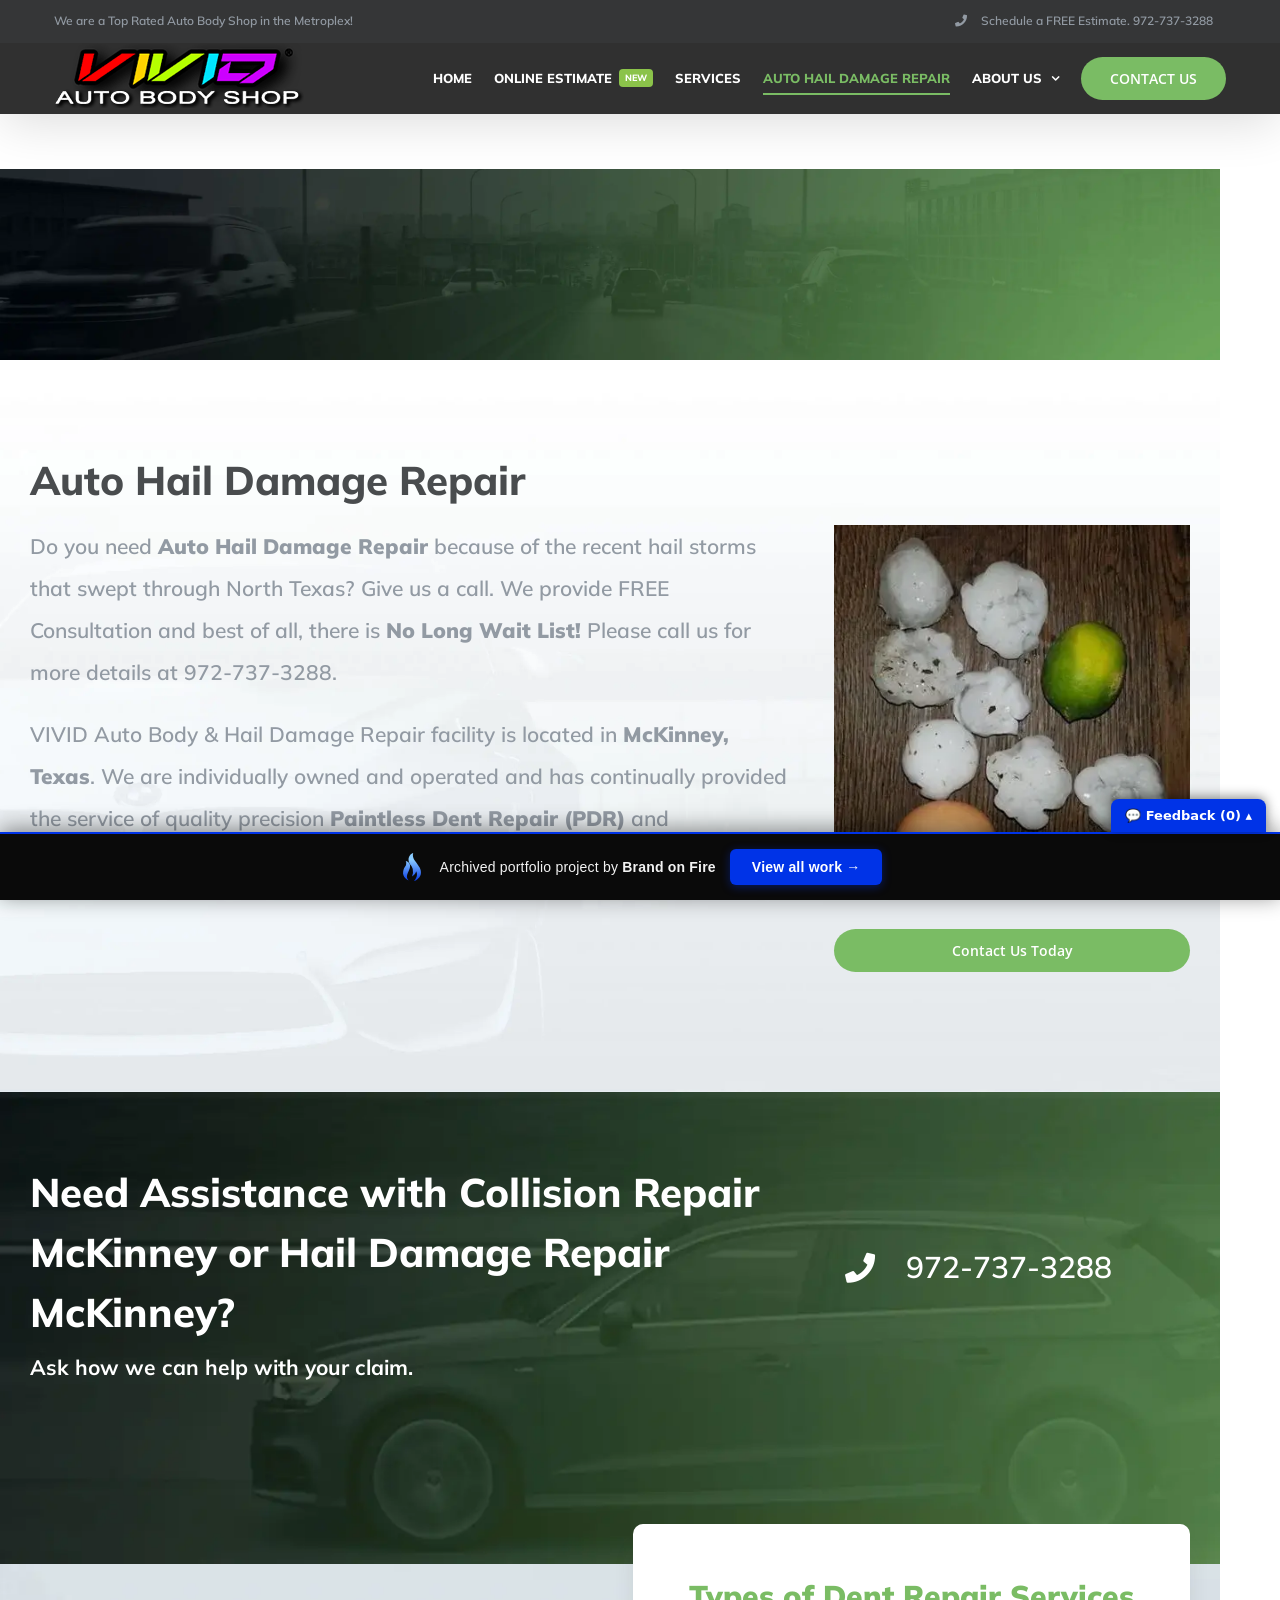
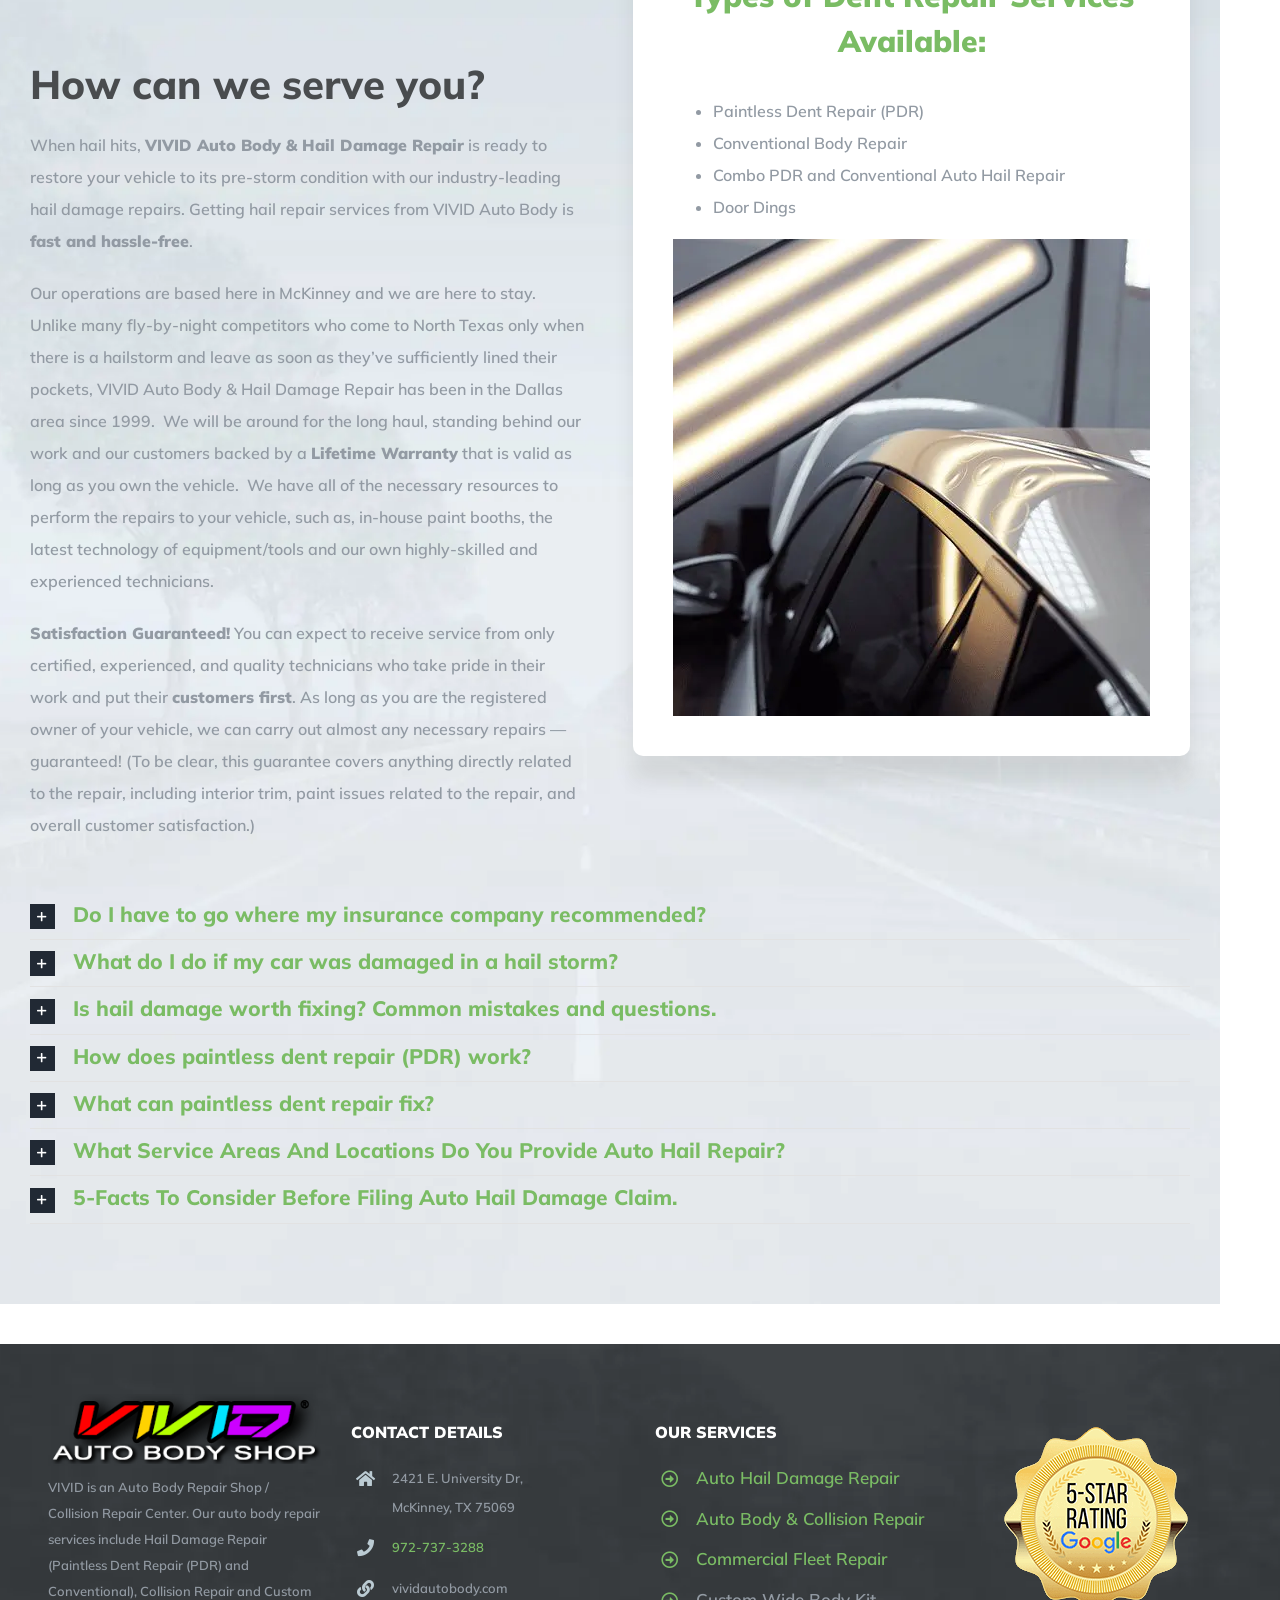
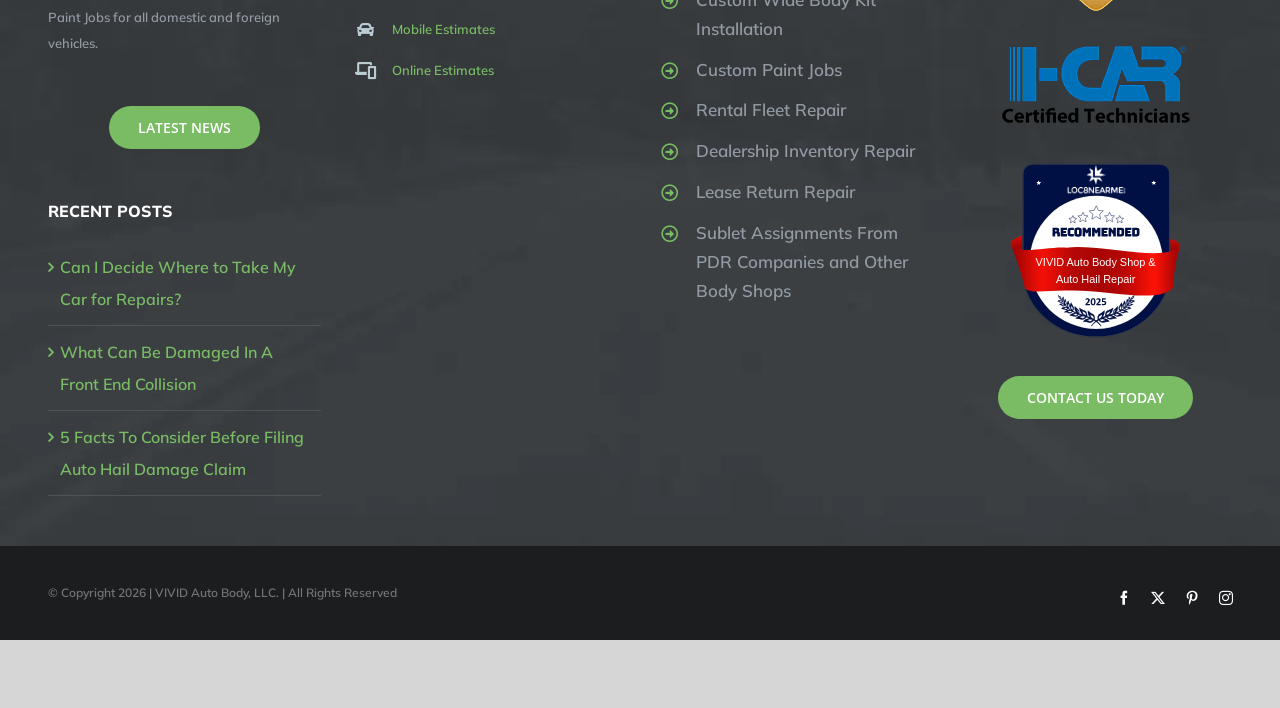
<file: auto-hail-damage-repair/index.html>
<!doctype html><html class="avada-html-layout-wide avada-html-header-position-top avada-is-100-percent-template ua-headlesschrome ua-headlesschrome-149 ua-headlesschrome-149-0 ua-headlesschrome-149-0-7827 ua-headlesschrome-149-0-7827-55 ua-safari ua-safari-537 ua-safari-537-36 ua-desktop ua-desktop-macintosh ua-mac_os_x ua-mac_os_x-10 ua-mac_os_x-10-15 ua-mac_os_x-10-15-7 ua-webkit ua-webkit-537 ua-webkit-537-36 js touchevents no-applicationcache audio audio-ogg audio-mp3 audio-opus audio-wav audio-m4a canvas canvastext hashchange geolocation history inputtypes-search inputtypes-tel inputtypes-url inputtypes-email no-inputtypes-datetime inputtypes-date inputtypes-month inputtypes-week inputtypes-time inputtypes-datetime-local inputtypes-number inputtypes-range inputtypes-color postmessage postmessage-structuredclones video no-video-ogg video-h264 no-video-h265 video-webm video-vp9 video-hls no-video-av1 webgl websockets cssanimations backgroundsize borderimage borderradius boxshadow flexbox fontface generatedcontent cssgradients hsla multiplebgs opacity cssreflections rgba textshadow csstransforms supports csstransforms3d csstransitions localstorage sessionstorage no-websqldatabase svgclippaths inlinesvg smil webworkers" lang="en-US" data-useragent="Mozilla/5.0 (Macintosh; Intel Mac OS X 10_15_7) AppleWebKit/537.36 (KHTML, like Gecko) HeadlessChrome/149.0.7827.55 Safari/537.36" data-bofp="0"><head><meta http-equiv="X-UA-Compatible" content="IE=edge"><meta http-equiv="Content-Type" content="text/html; charset=utf-8"><meta name="viewport" content="width=device-width, initial-scale=1"><title>Auto Hail Damage Repair | VIVID Auto Body Shop</title><meta name="robots" content="max-snippet:-1,max-image-preview:standard,max-video-preview:-1"><link rel="canonical" href="/auto-hail-damage-repair/"><meta property="og:type" content="website"><meta property="og:locale" content="en_US"><meta property="og:site_name" content="VIVID Auto Body Shop"><meta property="og:title" content="Auto Hail Damage Repair | VIVID Auto Body Shop"><meta property="og:url" content="/auto-hail-damage-repair/"><meta property="og:image" content="/wp-content/uploads/2020/02/cropped-v3.png"><meta property="og:image:width" content="512"><meta property="og:image:height" content="512"><meta name="twitter:card" content="summary_large_image"><meta name="twitter:title" content="Auto Hail Damage Repair | VIVID Auto Body Shop"><meta name="twitter:image" content="/wp-content/uploads/2020/02/cropped-v3.png"><link rel="alternate" type="application/rss+xml" title="VIVID Auto Body Shop » Feed" href="/feed/"><link rel="https://api.w.org/" href="/wp-json/"><link rel="alternate" title="JSON" type="application/json" href="/wp-json/wp/v2/pages/20"><meta name="generator" content="Powered by Slider Revolution 6.7.41 - responsive, Mobile-Friendly Slider Plugin for WordPress with comfortable drag and drop interface."><link rel="icon" href="/wp-content/uploads/2020/02/cropped-v3-32x32.png" sizes="32x32"><link rel="icon" href="/wp-content/uploads/2020/02/cropped-v3-192x192.png" sizes="192x192"><link rel="apple-touch-icon" href="/wp-content/uploads/2020/02/cropped-v3-180x180.png"><meta name="msapplication-TileImage" content="/wp-content/uploads/2020/02/cropped-v3-270x270.png"><meta name="format-detection" content="telephone=no"><meta name="generator" content="WP Rocket 3.20.2" data-wpr-features="wpr_defer_js wpr_minify_concatenate_js wpr_minify_css wpr_preload_links wpr_mobile"><link rel="stylesheet" href="../style.css"><style>[data-bofp="0"]{background-color:rgb(215, 214, 214)!important}[data-bofp="1"]{background-color:rgb(215, 214, 214)!important;color:rgb(146, 154, 163)!important}[data-bofp="2"]{background-color:rgb(255, 255, 255)!important;color:rgb(146, 154, 163)!important}[data-bofp="3"]{background-color:rgb(48, 48, 48)!important;color:rgb(146, 154, 163)!important}[data-bofp="4"]{background-color:rgb(255, 255, 255)!important;color:rgb(146, 154, 163)!important}[data-bofp="5"]{background-color:rgba(255, 255, 255, 0)!important;color:rgb(146, 154, 163)!important}[data-bofp="6"]{background-color:rgb(230, 240, 246)!important;color:rgb(146, 154, 163)!important}[data-bofp="7"]{background-color:rgba(255, 255, 255, 0)!important;color:rgb(146, 154, 163)!important}[data-bofp="8"]{background-color:rgba(255, 255, 255, 0)!important;color:rgb(146, 154, 163)!important}[data-bofp="9"]{background-color:rgba(54, 56, 57, 0.95)!important;color:rgb(146, 154, 163)!important}[data-bofp="10"]{background-color:rgb(28, 29, 30)!important;color:rgb(146, 154, 163)!important}</style><meta name="robots" content="noindex, nofollow"></head><body data-rsssl="1" class="wp-singular page-template page-template-100-width page-template-100-width-php page page-id-20 wp-theme-Avada wp-child-theme-Avada-Child-Theme fusion-image-hovers fusion-pagination-sizing fusion-button_type-flat fusion-button_span-no fusion-button_gradient-linear avada-image-rollover-circle-yes avada-image-rollover-no fusion-body ltr fusion-sticky-header no-tablet-sticky-header no-mobile-sticky-header no-mobile-slidingbar no-mobile-totop avada-has-rev-slider-styles fusion-sub-menu-fade mobile-logo-pos-left layout-wide-mode avada-has-boxed-modal-shadow-none layout-scroll-offset-full avada-has-zero-margin-offset-top fusion-top-header menu-text-align-center mobile-menu-design-modern fusion-show-pagination-text fusion-header-layout-v3 avada-responsive avada-footer-fx-none avada-menu-highlight-style-bottombar fusion-search-form-classic fusion-main-menu-search-dropdown fusion-avatar-square avada-sticky-shrinkage avada-dropdown-styles avada-blog-layout-medium avada-blog-archive-layout-medium avada-header-shadow-yes avada-menu-icon-position-left avada-has-megamenu-shadow avada-has-mainmenu-dropdown-divider avada-has-header-100-width avada-has-breadcrumb-mobile-hidden avada-has-pagetitlebar-retina-bg-image avada-has-titlebar-hide avada-has-footer-widget-bg-image avada-header-border-color-full-transparent avada-has-pagination-padding avada-flyout-menu-direction-fade avada-ec-views-v1 do-animate" data-awb-post-id="20" style="--viewportWidth: 1366;" data-bofp="1"><a class="skip-link screen-reader-text" href="#content">Skip to content</a><div data-rocket-location-hash="1bedd667ccdb0f2ae6123868cb70086e" id="boxed-wrapper"><div data-rocket-location-hash="c748e83a99a8efa38397a49b963eb39a" id="wrapper" class="fusion-wrapper" data-bofp="2"><div data-rocket-location-hash="30e21cd0d1ab48664f94f36d4ec80340" id="home" style="position:relative;top:-1px;"></div><header data-rocket-location-hash="5b98886da27e98e84f337f21a1a8055d" class="fusion-header-wrapper fusion-header-shadow"><div class="fusion-header-v3 fusion-logo-alignment fusion-logo-left fusion-sticky-menu- fusion-sticky-logo- fusion-mobile-logo-  fusion-mobile-menu-design-modern"><div class="fusion-secondary-header"><div class="fusion-row"><div class="fusion-alignleft"><div class="fusion-contact-info"><span class="fusion-contact-info-phone-number">We are a Top Rated Auto Body Shop in the Metroplex!</span></div>			</div><div class="fusion-alignright"><nav class="fusion-secondary-menu" role="navigation" aria-label="Secondary Menu"><ul id="menu-driving-top-secondary-menu" class="menu"><li id="menu-item-36" class="menu-item menu-item-type-custom menu-item-object-custom menu-item-36" data-item-id="36"><a href="tel:972-737-3288" class="fusion-flex-link fusion-bottombar-highlight"><span class="fusion-megamenu-icon"><i class="glyphicon fa-phone fas" aria-hidden="true"></i></span><span class="menu-text">Schedule a FREE Estimate.  972-737-3288</span></a></li></ul></nav><nav class="fusion-mobile-nav-holder fusion-mobile-menu-text-align-left" aria-label="Secondary Mobile Menu"><ul id="mobile-menu-driving-top-secondary-menu" class="menu"><li id="mobile-menu-item-36" class="fusion-mobile-nav-item" data-item-id="36" style=""><a href="tel:972-737-3288" class="fusion-flex-link fusion-bottombar-highlight"><span class="fusion-megamenu-icon"><i class="glyphicon fa-phone fas" aria-hidden="true"></i></span><span class="menu-text">Schedule a FREE Estimate.  972-737-3288</span></a></li></ul></nav>			</div></div></div><div class="fusion-header-sticky-height" style="height: 71px; overflow: visible;"></div><div class="fusion-header" style="height: 71px; overflow: visible; top: 0px;" data-bofp="3"><div class="fusion-row" style="padding-top: 0px; padding-bottom: 0px;"><div class="fusion-logo" data-margin-top="0px" data-margin-bottom="5px" data-margin-left="0px" data-margin-right="0px" style="margin-top: 0px; margin-bottom: 5px;"><a class="fusion-logo-link" href="../index.html"><img src="../_a/4ed466d77edd.png" width="250" height="65" alt="VIVID Auto Body Shop Logo" data-retina_logo_url="" class="fusion-standard-logo" decoding="sync" data-logo-height="65" data-logo-width="250" style="height: 65px;"></a></div>		<nav class="fusion-main-menu" aria-label="Main Menu"><ul id="menu-main-menu" class="fusion-menu"><li id="menu-item-33" class="menu-item menu-item-type-post_type menu-item-object-page menu-item-home menu-item-33" data-item-id="33"><a href="../index.html" class="fusion-bottombar-highlight" style="height: 70px;"><span class="menu-text">HOME</span></a></li><li id="menu-item-2222" class="menu-item menu-item-type-post_type menu-item-object-page menu-item-2222" data-item-id="2222"><a href="../online-estimates/index.html" class="fusion-bottombar-highlight fusion-has-highlight-label" style="height: 70px;"><span class="menu-text">ONLINE ESTIMATE<span class="fusion-menu-highlight-label" style="background-color:#8bc34a;color:#ffffff;">NEW</span></span></a></li><li id="menu-item-31" class="menu-item menu-item-type-post_type menu-item-object-page menu-item-31" data-item-id="31"><a href="../services/index.html" class="fusion-bottombar-highlight" style="height: 70px;"><span class="menu-text">SERVICES</span></a></li><li id="menu-item-32" class="menu-item menu-item-type-post_type menu-item-object-page current-menu-item page_item page-item-20 current_page_item menu-item-32" data-item-id="32"><a href="../auto-hail-damage-repair/index.html" class="fusion-bottombar-highlight" style="height: 70px;"><span class="menu-text">AUTO HAIL DAMAGE REPAIR</span></a></li><li id="menu-item-28" class="menu-item menu-item-type-post_type menu-item-object-page menu-item-has-children menu-item-28 fusion-dropdown-menu" data-item-id="28"><a href="../about-us/index.html" class="fusion-bottombar-highlight" style="height: 70px;" aria-haspopup="true"><span class="menu-text">ABOUT US</span> <span class="fusion-caret"><i class="fusion-dropdown-indicator" aria-hidden="true"></i></span></a><ul class="sub-menu"><li id="menu-item-2247" class="menu-item menu-item-type-post_type menu-item-object-page menu-item-2247 fusion-dropdown-submenu"><a href="../latest-news/index.html" class="fusion-bottombar-highlight"><span>BLOG / LATEST NEWS</span></a></li><li id="menu-item-1010" class="menu-item menu-item-type-post_type menu-item-object-page menu-item-1010 fusion-dropdown-submenu"><a href="../faqs/index.html" class="fusion-bottombar-highlight"><span>FREQUENTLY ASKED QUESTIONS (FAQs)</span></a></li><li id="menu-item-3310" class="menu-item menu-item-type-post_type menu-item-object-page menu-item-3310 fusion-dropdown-submenu"><a href="../electronic-work-authorization/index.html" class="fusion-bottombar-highlight"><span>ONLINE AUTHORIZATION</span></a></li><li id="menu-item-29" class="menu-item menu-item-type-post_type menu-item-object-page menu-item-29 fusion-dropdown-submenu"><a href="../our-repair-process/index.html" class="fusion-bottombar-highlight"><span>OUR REPAIR PROCESS</span></a></li><li id="menu-item-2982" class="menu-item menu-item-type-post_type menu-item-object-page menu-item-2982 fusion-dropdown-submenu"><a href="../service-areas/index.html" class="fusion-bottombar-highlight"><span>SERVICE AREAS</span></a></li></ul></li><li id="menu-item-30" class="menu-item menu-item-type-post_type menu-item-object-page menu-item-30 fusion-menu-item-button" data-item-id="30"><a href="#" class="fusion-bottombar-highlight" style="height: 70px;"><span class="menu-text fusion-button button-default button-large">CONTACT US</span></a></li></ul></nav>	<div class="fusion-mobile-menu-icons"><a href="#" class="fusion-icon awb-icon-bars" aria-label="Toggle mobile menu" aria-expanded="false" aria-controls="mobile-menu-driving-top-secondary-menu"></a></div><nav class="fusion-mobile-nav-holder fusion-mobile-menu-text-align-left" aria-label="Main Menu Mobile" style="display: none;"><ul id="mobile-menu-main-menu" class="fusion-menu"><li id="mobile-menu-item-33" class="fusion-mobile-nav-item" data-item-id="33" style=""><a href="../index.html" class="fusion-bottombar-highlight" style="overflow: hidden;"><span class="menu-text">HOME</span></a></li><li id="mobile-menu-item-2222" class="fusion-mobile-nav-item" data-item-id="2222" style=""><a href="../online-estimates/index.html" class="fusion-bottombar-highlight fusion-has-highlight-label" style="overflow: hidden;"><span class="menu-text">ONLINE ESTIMATE<span class="fusion-menu-highlight-label" style="background-color:#8bc34a;color:#ffffff;">NEW</span></span></a></li><li id="mobile-menu-item-31" class="fusion-mobile-nav-item" data-item-id="31" style=""><a href="../services/index.html" class="fusion-bottombar-highlight" style="overflow: hidden;"><span class="menu-text">SERVICES</span></a></li><li id="mobile-menu-item-32" class="fusion-mobile-nav-item fusion-mobile-current-nav-item" data-item-id="32" style=""><a href="../auto-hail-damage-repair/index.html" class="fusion-bottombar-highlight" style="overflow: hidden;"><span class="menu-text">AUTO HAIL DAMAGE REPAIR</span></a></li><li id="mobile-menu-item-28" class="fusion-mobile-nav-item menu-item-has-children" data-item-id="28" style=""><a href="../about-us/index.html" class="fusion-bottombar-highlight" style="overflow: hidden;" aria-haspopup="true"><span class="menu-text">ABOUT US</span> </a><button href="#" aria-label="Open submenu of ABOUT US" aria-expanded="false" class="fusion-open-submenu"></button><ul class="sub-menu" style="display: none;"><li id="mobile-menu-item-2247" class="fusion-mobile-nav-item" style=""><a href="../latest-news/index.html" class="fusion-bottombar-highlight"><span>BLOG / LATEST NEWS</span></a></li><li id="mobile-menu-item-1010" class="fusion-mobile-nav-item" style=""><a href="../faqs/index.html" class="fusion-bottombar-highlight"><span>FREQUENTLY ASKED QUESTIONS (FAQs)</span></a></li><li id="mobile-menu-item-3310" class="fusion-mobile-nav-item" style=""><a href="../electronic-work-authorization/index.html" class="fusion-bottombar-highlight"><span>ONLINE AUTHORIZATION</span></a></li><li id="mobile-menu-item-29" class="fusion-mobile-nav-item" style=""><a href="../our-repair-process/index.html" class="fusion-bottombar-highlight"><span>OUR REPAIR PROCESS</span></a></li><li id="mobile-menu-item-2982" class="fusion-mobile-nav-item" style=""><a href="../service-areas/index.html" class="fusion-bottombar-highlight"><span>SERVICE AREAS</span></a></li></ul></li><li id="mobile-menu-item-30" class="fusion-mobile-nav-item" data-item-id="30" style=""><a href="#" class="fusion-bottombar-highlight" style="overflow: hidden;"><span class="menu-text">CONTACT US</span></a></li></ul></nav></div></div></div><div class="fusion-clearfix"></div></header><div data-rocket-location-hash="ae09952dcb51da4b7e7510d1894525f4" id="sliders-container" class="fusion-slider-visibility"></div><main data-rocket-location-hash="c0b0263996e1af8fef4db43d347892e9" id="main" class="clearfix width-100" data-bofp="4"><div class="fusion-row" style="max-width:100%;"><section id="content" class="full-width"><div id="post-20" class="post-20 page type-page status-publish hentry"><div class="post-content"><div class="fusion-fullwidth fullwidth-box fusion-builder-row-1 fusion-flex-container fusion-parallax-none nonhundred-percent-fullwidth non-hundred-percent-height-scrolling" style="--awb-background-position:right bottom;--awb-border-radius-top-left:0px;--awb-border-radius-top-right:0px;--awb-border-radius-bottom-right:0px;--awb-border-radius-bottom-left:0px;--awb-padding-top:190px;--awb-background-image:url(../_a/a5e48e169f0e.jpg);--awb-background-size:cover;--awb-flex-wrap:wrap;" data-bofp="5"><div class="fusion-builder-row fusion-row fusion-flex-align-items-flex-start fusion-flex-content-wrap" style="max-width:calc( 1185px + 0px );margin-left: calc(-0px / 2 );margin-right: calc(-0px / 2 );"><div class="fusion-layout-column fusion_builder_column fusion-builder-column-0 fusion_builder_column_1_1 1_1 fusion-flex-column" style="--awb-bg-size:cover;--awb-width-large:100%;--awb-margin-top-large:0px;--awb-spacing-right-large:0px;--awb-margin-bottom-large:0px;--awb-spacing-left-large:0px;--awb-width-medium:100%;--awb-spacing-right-medium:0px;--awb-spacing-left-medium:0px;--awb-width-small:100%;--awb-spacing-right-small:0px;--awb-spacing-left-small:0px;"><div class="fusion-column-wrapper fusion-flex-justify-content-flex-start fusion-content-layout-column"><div class="fusion-separator fusion-no-large-visibility fusion-full-width-sep" style="align-self: center;margin-left: auto;margin-right: auto;margin-top:30px;width:100%;"></div></div></div></div></div><div class="fusion-fullwidth fullwidth-box fusion-builder-row-2 fusion-flex-container fusion-parallax-none nonhundred-percent-fullwidth non-hundred-percent-height-scrolling" style="--awb-border-radius-top-left:0px;--awb-border-radius-top-right:0px;--awb-border-radius-bottom-right:0px;--awb-border-radius-bottom-left:0px;--awb-padding-top:80px;--awb-padding-bottom:80px;--awb-background-color:#e6f0f6;--awb-background-image:url(../_a/636f230904d0.jpg);--awb-background-size:cover;--awb-flex-wrap:wrap;" data-bofp="6"><div class="fusion-builder-row fusion-row fusion-flex-align-items-flex-start fusion-flex-content-wrap" style="max-width:1232.4px;margin-left: calc(-4% / 2 );margin-right: calc(-4% / 2 );"><div class="fusion-layout-column fusion_builder_column fusion-builder-column-1 fusion_builder_column_1_1 1_1 fusion-flex-column fusion-flex-align-self-flex-start fusion-column-no-min-height fusion-animated" style="--awb-bg-size: cover; --awb-width-large: 100%; --awb-margin-top-large: 0px; --awb-spacing-right-large: 1.92%; --awb-margin-bottom-large: 0px; --awb-spacing-left-large: 1.92%; --awb-width-medium: 100%; --awb-spacing-right-medium: 1.92%; --awb-spacing-left-medium: 1.92%; --awb-width-small: 100%; --awb-spacing-right-small: 1.92%; --awb-spacing-left-small: 1.92%; visibility: visible; animation-duration: 0.6s;" data-animationtype="fadeInUp" data-animationduration="0.6" data-animationoffset="top-into-view"><div class="fusion-column-wrapper fusion-flex-justify-content-flex-start fusion-content-layout-column"><div class="fusion-title title fusion-title-1 fusion-sep-none fusion-title-text fusion-title-size-two" style="--awb-margin-top-small:10px;--awb-margin-right-small:0px;--awb-margin-bottom-small:10px;--awb-margin-left-small:0px;"><h2 class="fusion-title-heading title-heading-left fusion-responsive-typography-calculated" style="margin:0;--fontSize:40;line-height:1.5;">Auto Hail Damage Repair</h2></div></div></div><div class="fusion-layout-column fusion_builder_column fusion-builder-column-2 fusion_builder_column_2_3 2_3 fusion-flex-column fusion-flex-align-self-flex-start fusion-column-no-min-height fusion-animated" style="--awb-bg-size: cover; --awb-width-large: 66.666666666667%; --awb-margin-top-large: 0px; --awb-spacing-right-large: 2.88%; --awb-margin-bottom-large: 40px; --awb-spacing-left-large: 2.88%; --awb-width-medium: 66.666666666667%; --awb-spacing-right-medium: 2.88%; --awb-spacing-left-medium: 2.88%; --awb-width-small: 100%; --awb-spacing-right-small: 1.92%; --awb-spacing-left-small: 1.92%; visibility: visible; animation-duration: 0.6s;" data-animationtype="fadeInLeft" data-animationduration="0.6" data-animationoffset="top-into-view"><div class="fusion-column-wrapper fusion-flex-justify-content-flex-start fusion-content-layout-column"><div class="fusion-text fusion-text-1 fusion-animated" data-animationtype="fadeInLeft" data-animationduration="0.3" data-animationoffset="top-into-view" style="visibility: visible; animation-duration: 0.3s;"><p style="font-size: 21px;">Do you need <strong>Auto Hail Damage Repair</strong> because of the recent hail storms that swept through North Texas? Give us a call. We provide FREE Consultation and best of all, there is <strong>No Long Wait List!</strong> Please call us for more details at 972-737-3288.</p><p style="font-size: 21px;">VIVID Auto Body &amp; Hail Damage Repair facility is located in <strong>McKinney, Texas</strong>. We are individually owned and operated and has continually provided the service of quality precision <strong>Paintless Dent Repair (PDR)</strong> and Conventional <strong>Auto Body Repair</strong> since 1999.</p></div></div></div><div class="fusion-layout-column fusion_builder_column fusion-builder-column-3 fusion_builder_column_1_3 1_3 fusion-flex-column fusion-flex-align-self-flex-start fusion-column-no-min-height fusion-animated" style="--awb-bg-size: cover; --awb-width-large: 33.333333333333%; --awb-margin-top-large: 0px; --awb-spacing-right-large: 5.76%; --awb-margin-bottom-large: 40px; --awb-spacing-left-large: 5.76%; --awb-width-medium: 33.333333333333%; --awb-spacing-right-medium: 5.76%; --awb-spacing-left-medium: 5.76%; --awb-width-small: 100%; --awb-spacing-right-small: 1.92%; --awb-spacing-left-small: 1.92%; visibility: visible; animation-duration: 0.6s;" data-animationtype="fadeInRight" data-animationduration="0.6" data-animationoffset="top-into-view"><div class="fusion-column-wrapper fusion-flex-justify-content-center fusion-content-layout-column"><div class="fusion-image-element " style="--awb-caption-title-font-family:var(--h2_typography-font-family);--awb-caption-title-font-weight:var(--h2_typography-font-weight);--awb-caption-title-font-style:var(--h2_typography-font-style);--awb-caption-title-size:var(--h2_typography-font-size);--awb-caption-title-transform:var(--h2_typography-text-transform);--awb-caption-title-line-height:var(--h2_typography-line-height);--awb-caption-title-letter-spacing:var(--h2_typography-letter-spacing);"><span class=" fusion-imageframe imageframe-none imageframe-1 hover-type-none"><img fetchpriority="high" decoding="sync" width="435" height="458" title="north-texas-hail-repair-services" src="../_a/256528bb78df.webp" alt="" class="img-responsive wp-image-1297"></span></div><div style="text-align:right;"><a class="fusion-button button-flat fusion-button-default-size button-default fusion-button-default button-1 fusion-button-span-yes fusion-button-default-type" style="--awb-margin-top:30px;" target="_self" href="#"><span class="fusion-button-text awb-button__text awb-button__text--default">Contact Us Today</span></a></div></div></div></div></div><div class="fusion-fullwidth fullwidth-box fusion-builder-row-3 fusion-flex-container fusion-parallax-none nonhundred-percent-fullwidth non-hundred-percent-height-scrolling" style="--awb-border-radius-top-left:0px;--awb-border-radius-top-right:0px;--awb-border-radius-bottom-right:0px;--awb-border-radius-bottom-left:0px;--awb-padding-top:60px;--awb-padding-bottom:60px;--awb-background-image:url(../_a/c54e6513e50a.jpg);--awb-background-size:cover;--awb-flex-wrap:wrap;" data-bofp="7"><div class="fusion-builder-row fusion-row fusion-flex-align-items-stretch fusion-flex-content-wrap" style="max-width:1232.4px;margin-left: calc(-4% / 2 );margin-right: calc(-4% / 2 );"><div class="fusion-layout-column fusion_builder_column fusion-builder-column-4 fusion_builder_column_2_3 2_3 fusion-flex-column fusion-animated" style="--awb-bg-size: cover; --awb-width-large: 66.666666666667%; --awb-margin-top-large: 0px; --awb-spacing-right-large: 2.88%; --awb-margin-bottom-large: 0px; --awb-spacing-left-large: 2.88%; --awb-width-medium: 66.666666666667%; --awb-spacing-right-medium: 2.88%; --awb-spacing-left-medium: 2.88%; --awb-width-small: 100%; --awb-spacing-right-small: 1.92%; --awb-spacing-left-small: 1.92%; visibility: visible; animation-duration: 0.6s;" data-animationtype="fadeInLeft" data-animationduration="0.6" data-animationoffset="top-into-view"><div class="fusion-column-wrapper fusion-flex-justify-content-center fusion-content-layout-column"><div class="fusion-title title fusion-title-2 fusion-sep-none fusion-title-text fusion-title-size-two" style="--awb-text-color:#ffffff;--awb-margin-bottom:0px;--awb-margin-top-small:10px;--awb-margin-right-small:0px;--awb-margin-bottom-small:10px;--awb-margin-left-small:0px;"><h2 class="fusion-title-heading title-heading-left fusion-responsive-typography-calculated" style="margin:0;--fontSize:40;line-height:1.5;">Need Assistance with Collision Repair McKinney or Hail Damage Repair McKinney?</h2></div><div class="fusion-title title fusion-title-3 fusion-sep-none fusion-title-text fusion-title-size-three" style="--awb-text-color:#ffffff;--awb-margin-bottom:0px;--awb-margin-top-small:10px;--awb-margin-right-small:0px;--awb-margin-bottom-small:10px;--awb-margin-left-small:0px;--awb-font-size:21px;"><h3 class="fusion-title-heading title-heading-left fusion-responsive-typography-calculated" style="margin:0;font-size:1em;--fontSize:21;--minFontSize:21;line-height:1.5;">Ask how we can help with your claim.</h3></div></div></div><div class="fusion-layout-column fusion_builder_column fusion-builder-column-5 fusion_builder_column_1_3 1_3 fusion-flex-column fusion-animated" style="--awb-bg-size: cover; --awb-width-large: 33.333333333333%; --awb-margin-top-large: 0px; --awb-spacing-right-large: 5.76%; --awb-margin-bottom-large: 0px; --awb-spacing-left-large: 5.76%; --awb-width-medium: 33.333333333333%; --awb-spacing-right-medium: 5.76%; --awb-spacing-left-medium: 5.76%; --awb-width-small: 100%; --awb-spacing-right-small: 1.92%; --awb-spacing-left-small: 1.92%; visibility: visible; animation-duration: 0.6s;" data-animationtype="fadeInRight" data-animationduration="0.6" data-animationoffset="top-into-view"><div class="fusion-column-wrapper fusion-flex-justify-content-center fusion-content-layout-column"><ul style="--awb-line-height:51px;--awb-icon-width:51px;--awb-icon-height:51px;--awb-icon-margin:21px;--awb-content-margin:72px;" class="fusion-checklist fusion-checklist-1 fusion-checklist-default type-icons"><li class="fusion-li-item" style=""><span class="icon-wrapper circle-no"><i class="fusion-li-icon fa-phone fas" aria-hidden="true"></i></span><div class="fusion-li-item-content"><span style="color: #ffffff;">972-737-3288</span></div></li></ul></div></div><div class="fusion-layout-column fusion_builder_column fusion-builder-column-6 fusion_builder_column_1_1 1_1 fusion-flex-column" style="--awb-bg-size:cover;--awb-width-large:100%;--awb-margin-top-large:0px;--awb-spacing-right-large:1.92%;--awb-margin-bottom-large:0px;--awb-spacing-left-large:1.92%;--awb-width-medium:100%;--awb-spacing-right-medium:1.92%;--awb-spacing-left-medium:1.92%;--awb-width-small:100%;--awb-spacing-right-small:1.92%;--awb-spacing-left-small:1.92%;"><div class="fusion-column-wrapper fusion-column-has-shadow fusion-flex-justify-content-flex-start fusion-content-layout-column"><div class="fusion-separator fusion-full-width-sep" style="align-self: center;margin-left: auto;margin-right: auto;margin-top:70px;margin-bottom:50px;width:100%;"></div></div></div></div></div><div class="fusion-fullwidth fullwidth-box fusion-builder-row-4 fusion-flex-container fusion-parallax-none nonhundred-percent-fullwidth non-hundred-percent-height-scrolling" style="--awb-border-radius-top-left:0px;--awb-border-radius-top-right:0px;--awb-border-radius-bottom-right:0px;--awb-border-radius-bottom-left:0px;--awb-padding-top:80px;--awb-padding-bottom:80px;--awb-background-color:rgba(255,255,255,0);--awb-background-image:url(../_a/1bdf031c3117.jpg);--awb-background-size:cover;--awb-flex-wrap:wrap;" data-bofp="8"><div class="fusion-builder-row fusion-row fusion-flex-align-items-flex-start fusion-flex-content-wrap" style="max-width:1232.4px;margin-left: calc(-4% / 2 );margin-right: calc(-4% / 2 );"><div class="fusion-layout-column fusion_builder_column fusion-builder-column-7 fusion_builder_column_1_2 1_2 fusion-flex-column fusion-animated" style="--awb-bg-size: cover; --awb-width-large: 50%; --awb-margin-top-large: 0px; --awb-spacing-right-large: 3.84%; --awb-margin-bottom-large: 0px; --awb-spacing-left-large: 3.84%; --awb-width-medium: 50%; --awb-spacing-right-medium: 3.84%; --awb-spacing-left-medium: 3.84%; --awb-width-small: 100%; --awb-spacing-right-small: 1.92%; --awb-spacing-left-small: 1.92%; visibility: visible; animation-duration: 0.6s;" data-animationtype="fadeInLeft" data-animationduration="0.6" data-animationoffset="top-into-view"><div class="fusion-column-wrapper fusion-flex-justify-content-flex-start fusion-content-layout-column"><div class="fusion-title title fusion-title-4 fusion-sep-none fusion-title-text fusion-title-size-two" style="--awb-margin-top-small:10px;--awb-margin-right-small:0px;--awb-margin-bottom-small:10px;--awb-margin-left-small:0px;"><h2 class="fusion-title-heading title-heading-left fusion-responsive-typography-calculated" style="margin:0;--fontSize:40;line-height:1.5;">How can we serve you?</h2></div><div class="fusion-text fusion-text-2 fusion-animated" data-animationtype="fadeInLeft" data-animationduration="0.3" data-animationoffset="top-into-view" style="visibility: visible; animation-duration: 0.3s;"><p>When hail hits, <strong>VIVID Auto Body &amp; Hail Damage Repair</strong> is ready to restore your vehicle to its pre-storm condition with our industry-leading hail damage repairs. Getting hail repair services from VIVID Auto Body is <strong>fast and hassle-free</strong>.</p><p>Our operations are based here in McKinney and we are here to stay. Unlike many fly-by-night competitors who come to North Texas only when there is a hailstorm and leave as soon as they’ve sufficiently lined their pockets, VIVID Auto Body &amp; Hail Damage Repair has been in the Dallas area since 1999.&nbsp; We will be around for the long haul, standing behind our work and our customers backed by a <strong>Lifetime Warranty</strong> that is valid as long as you own the vehicle.&nbsp; We have all of the necessary resources to perform the repairs to your vehicle, such as, in-house paint booths, the latest technology of equipment/tools and our own highly-skilled and experienced technicians.</p><p><strong>Satisfaction Guaranteed!</strong> You can expect to receive service from only certified, experienced, and quality technicians who take pride in their work and put their <strong>customers first</strong>. As long as you are the registered owner of your vehicle, we can carry out almost any necessary repairs —guaranteed! (To be clear, this guarantee covers anything directly related to the repair, including interior trim, paint issues related to the repair, and overall customer satisfaction.)</p></div><div class="fusion-separator fusion-no-large-visibility fusion-full-width-sep" style="align-self: center;margin-left: auto;margin-right: auto;margin-top:120px;margin-bottom:20px;width:100%;"></div></div></div><div class="fusion-layout-column fusion_builder_column fusion-builder-column-8 fusion_builder_column_1_2 1_2 fusion-flex-column fusion-animated" style="--awb-padding-top: 40px; --awb-padding-right: 40px; --awb-padding-bottom: 40px; --awb-padding-left: 40px; --awb-overflow: hidden; --awb-bg-color: #ffffff; --awb-bg-color-hover: #ffffff; --awb-bg-size: cover; --awb-box-shadow: 0px 25px 20px 0px rgba(61,61,61,0.1); --awb-border-color: #eaeaea; --awb-border-top: 0px; --awb-border-right: 0px; --awb-border-bottom: 0px; --awb-border-left: 0px; --awb-border-style: solid; --awb-border-radius: 10px 10px 10px 10px; --awb-width-large: 50%; --awb-margin-top-large: -120px; --awb-spacing-right-large: 3.84%; --awb-margin-bottom-large: 0px; --awb-spacing-left-large: 3.84%; --awb-width-medium: 50%; --awb-spacing-right-medium: 3.84%; --awb-spacing-left-medium: 3.84%; --awb-width-small: 100%; --awb-spacing-right-small: 1.92%; --awb-spacing-left-small: 1.92%; visibility: visible; animation-duration: 0.6s;" data-animationtype="fadeInUp" data-animationduration="0.6" data-animationoffset="top-into-view"><div class="fusion-column-wrapper fusion-column-has-shadow fusion-flex-justify-content-flex-start fusion-content-layout-column"><div class="fusion-title title fusion-title-5 fusion-sep-none fusion-title-center fusion-title-text fusion-title-size-three" style="--awb-margin-top-small:10px;--awb-margin-right-small:0px;--awb-margin-bottom-small:10px;--awb-margin-left-small:0px;"><h3 class="fusion-title-heading title-heading-center fusion-responsive-typography-calculated" style="margin:0;--fontSize:30;line-height:1.5;"><strong>Types of Dent Repair Services Available:</strong></h3></div><div class="fusion-text fusion-text-3"><ul><li>Paintless Dent Repair (PDR)</li><li>Conventional Body Repair</li><li>Combo PDR and Conventional Auto Hail Repair</li><li>Door Dings</li></ul></div><div class="fusion-image-element " style="--awb-caption-title-font-family:var(--h2_typography-font-family);--awb-caption-title-font-weight:var(--h2_typography-font-weight);--awb-caption-title-font-style:var(--h2_typography-font-style);--awb-caption-title-size:var(--h2_typography-font-size);--awb-caption-title-transform:var(--h2_typography-text-transform);--awb-caption-title-line-height:var(--h2_typography-line-height);--awb-caption-title-letter-spacing:var(--h2_typography-letter-spacing);"><span class=" fusion-imageframe imageframe-none imageframe-2 hover-type-zoomin"><img decoding="sync" width="477" height="477" alt="Auto Hail Paintless Dent Repair Services" title="Auto Hail Paintless Dent Repair Services" src="../_a/ec9993e87e32.jpg" class="img-responsive wp-image-1179"></span></div></div></div><div class="fusion-layout-column fusion_builder_column fusion-builder-column-9 fusion_builder_column_1_1 1_1 fusion-flex-column" style="--awb-bg-size:cover;--awb-width-large:100%;--awb-margin-top-large:0px;--awb-spacing-right-large:1.92%;--awb-margin-bottom-large:0px;--awb-spacing-left-large:1.92%;--awb-width-medium:100%;--awb-spacing-right-medium:1.92%;--awb-spacing-left-medium:1.92%;--awb-width-small:100%;--awb-spacing-right-small:1.92%;--awb-spacing-left-small:1.92%;"><div class="fusion-column-wrapper fusion-column-has-shadow fusion-flex-justify-content-flex-start fusion-content-layout-column"><br><div class="accordian fusion-accordian" style="--awb-border-size:1px;--awb-icon-size:16px;--awb-content-font-size:16px;--awb-icon-alignment:left;--awb-hover-color:#f9f9fb;--awb-border-color:#e2e2e2;--awb-background-color:#ffffff;--awb-divider-color:#e2e2e2;--awb-divider-hover-color:#e2e2e2;--awb-icon-color:#ffffff;--awb-title-color:#7abc64;--awb-content-color:#929aa3;--awb-icon-box-color:#212934;--awb-toggle-hover-accent-color:#65bc7b;--awb-title-font-family:&quot;Mulish&quot;;--awb-title-font-weight:800;--awb-title-font-style:normal;--awb-title-font-size:21px;--awb-content-font-family:&quot;Mulish&quot;;--awb-content-font-style:normal;--awb-content-font-weight:600;"><div class="panel-group fusion-toggle-icon-boxed" id="accordion-20-1"><div class="fusion-panel panel-default panel-fa9adcbc13ef90592 fusion-toggle-has-divider"><div class="panel-heading"><h4 class="panel-title toggle fusion-responsive-typography-calculated" id="toggle_fa9adcbc13ef90592" data-fontsize="21" style="--fontSize: 21; line-height: 1.05; --minFontSize: 21;" data-lineheight="22.05px"><a aria-expanded="false" aria-controls="fa9adcbc13ef90592" role="button" data-toggle="collapse" data-parent="#accordion-20-1" data-target="#fa9adcbc13ef90592" href="#fa9adcbc13ef90592"><span class="fusion-toggle-icon-wrapper" aria-hidden="true"><i class="fa-fusion-box active-icon awb-icon-minus" aria-hidden="true"></i><i class="fa-fusion-box inactive-icon awb-icon-plus" aria-hidden="true"></i></span><span class="fusion-toggle-heading">Do I have to go where my insurance company recommended?</span></a></h4></div><div id="fa9adcbc13ef90592" class="panel-collapse collapse " aria-labelledby="toggle_fa9adcbc13ef90592"><div class="panel-body toggle-content fusion-clearfix"><p>No. You can take your vehicle to any repair shop of choice.&nbsp; By law, you have the right to select where your vehicle is repaired. VIVID Auto Body &amp; Hail Repair issues a Lifetime Warranty with each repair we perform. The warranty is valid as long as you own the vehicle.</p></div></div></div><div class="fusion-panel panel-default panel-ca157fd14a054ac41 fusion-toggle-has-divider"><div class="panel-heading"><h4 class="panel-title toggle fusion-responsive-typography-calculated" id="toggle_ca157fd14a054ac41" data-fontsize="21" style="--fontSize: 21; line-height: 1.05; --minFontSize: 21;" data-lineheight="22.05px"><a aria-expanded="false" aria-controls="ca157fd14a054ac41" role="button" data-toggle="collapse" data-parent="#accordion-20-1" data-target="#ca157fd14a054ac41" href="#ca157fd14a054ac41"><span class="fusion-toggle-icon-wrapper" aria-hidden="true"><i class="fa-fusion-box active-icon awb-icon-minus" aria-hidden="true"></i><i class="fa-fusion-box inactive-icon awb-icon-plus" aria-hidden="true"></i></span><span class="fusion-toggle-heading">What do I do if my car was damaged in a hail storm?</span></a></h4></div><div id="ca157fd14a054ac41" class="panel-collapse collapse " aria-labelledby="toggle_ca157fd14a054ac41"><div class="panel-body toggle-content fusion-clearfix"><p>Unfortunately hail storms arrive without any warning or time to prepare for them. Hail damage on your vehicle can be very frustrating and troublesome but we are here to help you through the process, from start to finish!</p><p><strong>Here are the steps taken to perform hail repair on your vehicle:</strong></p><ol><li>File your insurance claim for auto hail damage</li><li>Obtain a hail damage repair estimate from your insurance company</li><li>Seek professional auto hail damage repair services</li><li>Drop-off your vehicle and discover any damages missed on the preliminary estimate</li><li>Submit supplement to your insurance company</li><li>Start car hail damage repairs</li><li>Quality check and car wash</li><li>Deliver your vehicle and re-cap of repair summary</li></ol><p>Please click here to read more about <a href="#" target="_blank" rel="noopener">My Vehicle Was Just Damaged In A Hail Storm. What to do?</a>, which further discuss the steps taken to handle a hail repair claim from start to finish.</p></div></div></div><div class="fusion-panel panel-default panel-8c1738bcb77ff27a3 fusion-toggle-has-divider"><div class="panel-heading"><h4 class="panel-title toggle fusion-responsive-typography-calculated" id="toggle_8c1738bcb77ff27a3" data-fontsize="21" style="--fontSize: 21; line-height: 1.05; --minFontSize: 21;" data-lineheight="22.05px"><a aria-expanded="false" aria-controls="8c1738bcb77ff27a3" role="button" data-toggle="collapse" data-parent="#accordion-20-1" data-target="#8c1738bcb77ff27a3" href="#8c1738bcb77ff27a3"><span class="fusion-toggle-icon-wrapper" aria-hidden="true"><i class="fa-fusion-box active-icon awb-icon-minus" aria-hidden="true"></i><i class="fa-fusion-box inactive-icon awb-icon-plus" aria-hidden="true"></i></span><span class="fusion-toggle-heading">Is hail damage worth fixing? Common mistakes and questions.</span></a></h4></div><div id="8c1738bcb77ff27a3" class="panel-collapse collapse " aria-labelledby="toggle_8c1738bcb77ff27a3"><div class="panel-body toggle-content fusion-clearfix"><p>After a random hail storm damages your vehicle trying to make quick decisions on the repairs can be confusing and stressful.</p><p><strong>Here are some of the most common mistakes and questions regarding hail damage repair:</strong></p><ol><li>It’s only super light hail damage. I can hardly see it… it’s probably only a few hundred dollars damage, so I do not think I will worry about it.</li><li>Does paintless dent repair work on hail damage?</li><li>I think I will wait until hail season is over before I get it fixed just in case it hails again.</li><li>If I see hail damage on my car, the first thing I should do is call my insurance company and file a claim, then do what they tell me.</li><li>If I file a claim for hail damage, they are going to raise my premium, and it’s just not worth it.</li><li>What happens if I decided to keep the hail-totaled car?</li><li>All PDR and hail repair shops are the same, it really does not matter where I choose to have it fixed.</li><li>I can live with some dings; do I have to fix my car?</li><li>Does hail damage affect the title of the car?</li><li>Does gap insurance cover the loss in my car’s value?</li><li>My car was damaged by hail. Am I covered?</li></ol><p>Please visit, <a href="#" target="_blank" rel="noopener">Is Hail Damage Worth Fixing?</a> to read more about common mistakes and questions regarding hail damage repair?</p></div></div></div><div class="fusion-panel panel-default panel-db8c56bd205d169a6 fusion-toggle-has-divider"><div class="panel-heading"><h4 class="panel-title toggle fusion-responsive-typography-calculated" id="toggle_db8c56bd205d169a6" data-fontsize="21" style="--fontSize: 21; line-height: 1.05; --minFontSize: 21;" data-lineheight="22.05px"><a aria-expanded="false" aria-controls="db8c56bd205d169a6" role="button" data-toggle="collapse" data-parent="#accordion-20-1" data-target="#db8c56bd205d169a6" href="#db8c56bd205d169a6"><span class="fusion-toggle-icon-wrapper" aria-hidden="true"><i class="fa-fusion-box active-icon awb-icon-minus" aria-hidden="true"></i><i class="fa-fusion-box inactive-icon awb-icon-plus" aria-hidden="true"></i></span><span class="fusion-toggle-heading">How does paintless dent repair (PDR) work?</span></a></h4></div><div id="db8c56bd205d169a6" class="panel-collapse collapse " aria-labelledby="toggle_db8c56bd205d169a6"><div class="panel-body toggle-content fusion-clearfix"><p>In the automotive industry, paintless dent repair is also called PDR. This non-invasive method removes small-medium sized dents and is perfect for fixing body damage when the surface of the paint is still intact. Auto body technicians can use PDR to repair a wide variety of damage in both aluminum and steel body panels.</p><p>The main advantages of this technique are that it is quick, effective, and inexpensive in comparison to traditional body repair. It also does not require repainting the car and reduces the chances of damaging the factory paint finish.</p></div></div></div><div class="fusion-panel panel-default panel-f2338368618319598 fusion-toggle-has-divider"><div class="panel-heading"><h4 class="panel-title toggle fusion-responsive-typography-calculated" id="toggle_f2338368618319598" data-fontsize="21" style="--fontSize: 21; line-height: 1.05; --minFontSize: 21;" data-lineheight="22.05px"><a aria-expanded="false" aria-controls="f2338368618319598" role="button" data-toggle="collapse" data-parent="#accordion-20-1" data-target="#f2338368618319598" href="#f2338368618319598"><span class="fusion-toggle-icon-wrapper" aria-hidden="true"><i class="fa-fusion-box active-icon awb-icon-minus" aria-hidden="true"></i><i class="fa-fusion-box inactive-icon awb-icon-plus" aria-hidden="true"></i></span><span class="fusion-toggle-heading">What can paintless dent repair fix?</span></a></h4></div><div id="f2338368618319598" class="panel-collapse collapse " aria-labelledby="toggle_f2338368618319598"><div class="panel-body toggle-content fusion-clearfix"><p>PDR can be used to fix shallow dents, even for large dents up to a few inches in diameter, as long as there are no signs of paint damage. The most standard use of PDR involve repairing:</p><ul><li>Hail damage</li><li>Gravel, pebbles, and road debris damage</li><li>Minimal damage caused in minor accidents</li><li>Door dings</li><li>Bodylines damage</li><li>Dents and dings of varying sizes</li></ul><p>This dent removal technique can also be used as part of a process called ‘push to paint’ or ‘push to prep.’ In this case, a damaged panel is smoothed out using PDR before it is repainted. This helps decrease the amount of body filler (bondo) needed to make the repair.</p></div></div></div><div class="fusion-panel panel-default panel-ab6cea65f36267c2c fusion-toggle-has-divider"><div class="panel-heading"><h4 class="panel-title toggle fusion-responsive-typography-calculated" id="toggle_ab6cea65f36267c2c" data-fontsize="21" style="--fontSize: 21; line-height: 1.05; --minFontSize: 21;" data-lineheight="22.05px"><a aria-expanded="false" aria-controls="ab6cea65f36267c2c" role="button" data-toggle="collapse" data-parent="#accordion-20-1" data-target="#ab6cea65f36267c2c" href="#ab6cea65f36267c2c"><span class="fusion-toggle-icon-wrapper" aria-hidden="true"><i class="fa-fusion-box active-icon awb-icon-minus" aria-hidden="true"></i><i class="fa-fusion-box inactive-icon awb-icon-plus" aria-hidden="true"></i></span><span class="fusion-toggle-heading">What Service Areas And Locations Do You Provide Auto Hail Repair?</span></a></h4></div><div id="ab6cea65f36267c2c" class="panel-collapse collapse " aria-labelledby="toggle_ab6cea65f36267c2c"><div class="panel-body toggle-content fusion-clearfix">We Serve <a href="#">McKinney</a>, <a href="#">Princeton</a>,&nbsp;<a href="#">Frisco</a>,&nbsp;<a href="#">Allen</a>,&nbsp;<a href="#">Plano</a>,&nbsp;<a href="#">Prosper</a>, <a href="#">Fairview</a>,&nbsp;<a href="#">Lucas</a>,&nbsp;<a href="#">Murphy</a>,&nbsp;<a href="#">Blue Ridge</a>, <a href="#">Farmersville</a>, <a href="#">Greenville</a>, <a href="#">Wylie</a>, <a href="#">Sachse</a>, <a href="#">Celina</a>, <a href="#">Anna</a>, <a href="#">Melissa</a>, <a href="#">Little Elm</a>, <a href="#">The Colony</a>, <a href="#">Denton</a>, Cross Roads, Aubrey, Pilot Point, Lincoln Park, Oak Point, Hackberry, <a href="#">Lewisville</a>, <a href="#">Carrollton</a>, Hebron, <a href="#">Richardson</a>, Addison, <a href="#">North Dallas</a>, Flower Mound, Coppell, Las Colinas, Irving, <a href="#">Arlington</a>, Grapevine, Colleyville, Southlake, Westlake, Roanoke, Keller, Farmers Branch, Rowlett, Rockwall, Heath, Mesquite, Garland, Corinth, Lake Dallas, Highland Village, Lantana, Watauga, North Richland Hills, Hurst, Euless, Bedford, Dallas, Fort Worth and surrounding areas.<p></p><p>If your City or County is not listed, no worries, just give us a call and we will be more than happy to serve you!</p></div></div></div><div class="fusion-panel panel-default panel-88a3e923e19cfd1bc fusion-toggle-has-divider"><div class="panel-heading"><h4 class="panel-title toggle fusion-responsive-typography-calculated" id="toggle_88a3e923e19cfd1bc" data-fontsize="21" style="--fontSize: 21; line-height: 1.05; --minFontSize: 21;" data-lineheight="22.05px"><a aria-expanded="false" aria-controls="88a3e923e19cfd1bc" role="button" data-toggle="collapse" data-parent="#accordion-20-1" data-target="#88a3e923e19cfd1bc" href="#88a3e923e19cfd1bc"><span class="fusion-toggle-icon-wrapper" aria-hidden="true"><i class="fa-fusion-box active-icon awb-icon-minus" aria-hidden="true"></i><i class="fa-fusion-box inactive-icon awb-icon-plus" aria-hidden="true"></i></span><span class="fusion-toggle-heading">5-Facts To Consider Before Filing Auto Hail Damage Claim.</span></a></h4></div><div id="88a3e923e19cfd1bc" class="panel-collapse collapse " aria-labelledby="toggle_88a3e923e19cfd1bc"><div class="panel-body toggle-content fusion-clearfix"><p>Auto hail damage always presents a dilemma for car owners. Many decide to live with the dings whereas others file comprehensive insurance claims as soon as they see the hail fall. Some insurance companies state deadlines when auto hail damage insurance claims can be reported and when repairs must be completed.</p><p><strong>Here are the Top-5 Facts to consider:</strong></p><ol><li>Understand your vehicle’s insurance coverage.</li><li>Do not assume that you do not have enough hail damage to justify filing a claim.</li><li>Pre-Inspections from Paintless Dent Repair (PDR) Shops are an option.</li><li>Repair the hail damage or keep the money.</li><li>Dropping off my car for repairs but need a rental / loaner car.</li></ol><p>Please click here to read more about <a href="#" target="_blank" rel="noopener">5-Facts To Consider Before Filing Auto Hail Damage Claim</a>, which discuss how we cover all the questions that involve auto hail damage and repair claims.</p></div></div></div></div></div></div></div></div></div></div></div></section></div></main><div data-rocket-location-hash="56a77110f3537419a9c57a1e02199eb2" class="fusion-footer"><footer class="fusion-footer-widget-area fusion-widget-area" data-bofp="9"><div class="fusion-row"><div class="fusion-columns fusion-columns-4 fusion-widget-area"><div class="fusion-column col-lg-3 col-md-3 col-sm-3"><section id="media_image-1" class="fusion-widget-mobile-align-center fusion-footer-widget-column widget widget_media_image"><a href="../index.html"><img width="312" height="80" src="../_a/4d7365d5a0fe.png" class="image wp-image-991 attachment-full size-full" alt="" style="max-width: 100%; height: auto;" decoding="sync"></a><div style="clear:both;"></div></section><section id="text-2" class="fusion-widget-mobile-align-center fusion-footer-widget-column widget widget_text">			<div class="textwidget"><p style="font-size: 13px; margin-top: -40px;">VIVID is an Auto Body Repair Shop / Collision Repair Center. Our auto body repair services include Hail Damage Repair (Paintless Dent Repair (PDR) and Conventional), Collision Repair and Custom Paint Jobs for all domestic and foreign vehicles.</p></div><div style="clear:both;"></div></section><section id="custom_html-1" class="widget_text fusion-footer-widget-column widget widget_custom_html"><div class="textwidget custom-html-widget"><div style="text-align:center;"><a class="fusion-button button-flat fusion-button-default-size button-default fusion-button-default button-2 fusion-button-default-span fusion-button-default-type" target="_self" href="../latest-news/index.html"><span class="fusion-button-text awb-button__text awb-button__text--default">LATEST NEWS</span></a></div></div><div style="clear:both;"></div></section><section id="recent-posts-4" class="fusion-footer-widget-column widget widget_recent_entries"><h4 class="widget-title fusion-responsive-typography-calculated" data-fontsize="16" style="--fontSize: 16; line-height: 1.5; --minFontSize: 16;" data-lineheight="24px">Recent Posts</h4><ul><li><a href="#">Can I Decide Where to Take My Car for Repairs?</a></li><li><a href="#">What Can Be Damaged In A Front End Collision</a></li><li><a href="#">5 Facts To Consider Before Filing Auto Hail Damage Claim</a></li></ul><div style="clear:both;"></div></section>																					</div><div class="fusion-column col-lg-3 col-md-3 col-sm-3"><section id="custom_html-2" class="widget_text fusion-widget-mobile-align-left fusion-footer-widget-column widget widget_custom_html" style="border-style: solid;border-color:transparent;border-width:0px;"><div class="textwidget custom-html-widget"><div class="fusion-text fusion-text-4"><p style="margin-top: -10px;"><strong><span style="color: #FFFFFF;"><br>CONTACT DETAILS</span></strong></p></div><div class="fusion-text fusion-text-5 fusion-no-large-visibility"><div class="fusion-li-item-content"><p style="font-size: 13px;">2421 E. University Dr, McKinney, TX 75069<br><a href="tel:9727373288">972-737-3288</a><br>info@vividautobody.com<br>vividautobody.com</p></div></div><ul style="--awb-size:17px;--awb-iconcolor:#bbcbd3;--awb-line-height:28.9px;--awb-icon-width:28.9px;--awb-icon-height:28.9px;--awb-icon-margin:11.9px;--awb-content-margin:40.8px;" class="fusion-checklist fusion-checklist-2 fusion-checklist-default fusion-no-small-visibility fusion-no-medium-visibility type-icons"><li class="fusion-li-item" style=""><span class="icon-wrapper circle-no"><i class="fusion-li-icon fa-home fas" aria-hidden="true"></i></span><div class="fusion-li-item-content"><p style="font-size: 13px;">2421 E. University Dr,<br>McKinney, TX 75069</p></div></li><li class="fusion-li-item" style=""><span class="icon-wrapper circle-no"><i class="fusion-li-icon fa-phone fas" aria-hidden="true"></i></span><div class="fusion-li-item-content"><p style="font-size: 13px;"><a href="tel:9727373288">972-737-3288</a></p></div></li><li class="fusion-li-item" style=""><span class="icon-wrapper circle-no"><i class="fusion-li-icon fa-link fas" aria-hidden="true"></i></span><div class="fusion-li-item-content"><p style="font-size: 13px;">vividautobody.com</p></div></li><li class="fusion-li-item" style=""><span class="icon-wrapper circle-no"><i class="fusion-li-icon fa-car fas" aria-hidden="true"></i></span><div class="fusion-li-item-content"><p style="font-size: 13px;"><a href="#" target="_blank">Mobile Estimates</a></p></div></li><li class="fusion-li-item" style=""><span class="icon-wrapper circle-no"><i class="fusion-li-icon fa-phone-laptop fas" aria-hidden="true"></i></span><div class="fusion-li-item-content"><p style="font-size: 13px;"><a href="../online-estimates/index.html" target="_blank">Online Estimates</a></p></div></li></ul></div><div style="clear:both;"></div></section>																					</div><div class="fusion-column col-lg-3 col-md-3 col-sm-3"><section id="custom_html-3" class="widget_text fusion-widget-mobile-align-left fusion-footer-widget-column widget widget_custom_html" style="border-style: solid;border-color:transparent;border-width:0px;"><div class="textwidget custom-html-widget"><div class="fusion-text fusion-text-6"><p style="margin-top: -10px;"><strong><span style="color: #FFFFFF;"><br>OUR SERVICES</span></strong></p></div><ul style="--awb-size:17px;--awb-iconcolor:#7abc64;--awb-line-height:28.9px;--awb-icon-width:28.9px;--awb-icon-height:28.9px;--awb-icon-margin:11.9px;--awb-content-margin:40.8px;" class="fusion-checklist fusion-checklist-3 fusion-checklist-default type-icons"><li class="fusion-li-item" style=""><span class="icon-wrapper circle-no"><i class="fusion-li-icon fa-arrow-alt-circle-right far" aria-hidden="true"></i></span><div class="fusion-li-item-content"><a href="../auto-hail-damage-repair/index.html">Auto Hail Damage Repair</a></div></li><li class="fusion-li-item" style=""><span class="icon-wrapper circle-no"><i class="fusion-li-icon fa-arrow-alt-circle-right far" aria-hidden="true"></i></span><div class="fusion-li-item-content"><a href="../services/index.html">Auto Body &amp; Collision Repair</a></div></li><li class="fusion-li-item" style=""><span class="icon-wrapper circle-no"><i class="fusion-li-icon fa-arrow-alt-circle-right far" aria-hidden="true"></i></span><div class="fusion-li-item-content"><a href="#">Commercial Fleet Repair</a></div></li><li class="fusion-li-item" style=""><span class="icon-wrapper circle-no"><i class="fusion-li-icon fa-arrow-alt-circle-right far" aria-hidden="true"></i></span><div class="fusion-li-item-content">
Custom Wide Body Kit Installation
</div></li><li class="fusion-li-item" style=""><span class="icon-wrapper circle-no"><i class="fusion-li-icon fa-arrow-alt-circle-right far" aria-hidden="true"></i></span><div class="fusion-li-item-content">
Custom Paint Jobs
</div></li><li class="fusion-li-item" style=""><span class="icon-wrapper circle-no"><i class="fusion-li-icon fa-arrow-alt-circle-right far" aria-hidden="true"></i></span><div class="fusion-li-item-content">
Rental Fleet Repair
</div></li><li class="fusion-li-item" style=""><span class="icon-wrapper circle-no"><i class="fusion-li-icon fa-arrow-alt-circle-right far" aria-hidden="true"></i></span><div class="fusion-li-item-content">
Dealership Inventory Repair
</div></li><li class="fusion-li-item" style=""><span class="icon-wrapper circle-no"><i class="fusion-li-icon fa-arrow-alt-circle-right far" aria-hidden="true"></i></span><div class="fusion-li-item-content">
Lease Return Repair
</div></li><li class="fusion-li-item" style=""><span class="icon-wrapper circle-no"><i class="fusion-li-icon fa-arrow-alt-circle-right far" aria-hidden="true"></i></span><div class="fusion-li-item-content">
Sublet Assignments From PDR Companies and Other Body Shops
</div></li></ul></div><div style="clear:both;"></div></section>																					</div><div class="fusion-column fusion-column-last col-lg-3 col-md-3 col-sm-3"><section id="custom_html-4" class="widget_text fusion-widget-mobile-align-center fusion-footer-widget-column widget widget_custom_html" style="border-style: solid;border-color:transparent;border-width:0px;"><div class="textwidget custom-html-widget"><center><img src="../_a/11030675607a.gif" alt="5-Star Google Reviews" decoding="sync"><br><img src="../_a/e0f61e659fc8.png" alt="I-Car Certified Technicians" decoding="sync"></center><br><div style="display: flex; justify-content: center; align-items: center;"><div id="circle_v11_2025" tabindex="0" style="width:187.5px;height:187.5px"><div id="circletype_v11_2025_brand_name" style="font-size:10.912500000000001px;"><a target="_blank" href="https://www.loc8nearme.com/texas/mckinney/texas-auto-barn-auto-body-shop-and-auto-hail-repair/5283407/" class="ahref_emprty_area">VIVID Auto Body Shop &amp; Auto Hail Repair</a><span style="clip:rect(0 0 0 0);-webkit-clip-path:inset(50%);clip-path:inset(50%);height:1px;overflow:hidden;position:absolute;white-space:nowrap;width:1px;">VIVID Auto Body Shop &amp; Auto Hail Repair </span></div><a target="_blank" href="https://www.loc8nearme.com" class="hotspot" alt="Loc8NearMe" title="Loc8NearMe" aria-label="Loc8NearMe"></a></div></div><br><div style="text-align:center;"><a class="fusion-button button-flat fusion-button-default-size button-default fusion-button-default button-3 fusion-button-default-span fusion-button-default-type" target="_self" href="#"><span class="fusion-button-text awb-button__text awb-button__text--default">CONTACT US TODAY</span></a></div></div><div style="clear:both;"></div></section>																					</div><div class="fusion-clearfix"></div></div></div></footer><footer id="footer" class="fusion-footer-copyright-area" data-bofp="10"><div class="fusion-row"><div class="fusion-copyright-content"><div class="fusion-copyright-notice"><div>
		© Copyright 2026      | VIVID Auto Body, LLC. |   All Rights Reserved	</div></div><div class="fusion-social-links-footer"><div class="fusion-social-networks"><div class="fusion-social-networks-wrapper"><a class="fusion-social-network-icon fusion-tooltip fusion-facebook awb-icon-facebook" style="" title="Facebook" href="https://www.facebook.com/VividAutoBodyShop/" target="_blank" rel="noreferrer nofollow"><span class="screen-reader-text">Facebook</span></a><a class="fusion-social-network-icon fusion-tooltip fusion-twitter awb-icon-twitter" style="" title="X" href="https://www.twitter.com/" target="_blank" rel="noopener noreferrer nofollow"><span class="screen-reader-text">X</span></a><a class="fusion-social-network-icon fusion-tooltip fusion-pinterest awb-icon-pinterest" style="" title="Pinterest" href="https://www.pinterest.com/" target="_blank" rel="noopener noreferrer nofollow"><span class="screen-reader-text">Pinterest</span></a><a class="fusion-social-network-icon fusion-tooltip fusion-instagram awb-icon-instagram" style="" title="Instagram" href="https://www.instagram.com/VividAutoBody/" target="_blank" rel="noopener noreferrer nofollow"><span class="screen-reader-text">Instagram</span></a></div></div></div></div></div></footer></div></div></div><a class="fusion-one-page-text-link fusion-page-load-link" tabindex="-1" href="#" aria-hidden="true">Page load link</a><div class="avada-footer-scripts"></div><section data-rocket-location-hash="157e9a30a1c28b9f50b0337400f5c3f8" class="to-top-container to-top-right" aria-labelledby="awb-to-top-label"><a href="#" id="toTop" class="fusion-top-top-link"><span id="awb-to-top-label" class="screen-reader-text">Go to Top</span></a></section><!-- bof-portfolio-bar --><a href="https://brandonfire.com/portfolio/" id="bof-portfolio-bar" rel="noopener" style="position:fixed;left:0;right:0;bottom:0;z-index:2147483647;display:flex;align-items:center;justify-content:center;gap:14px;flex-wrap:wrap;background:#0a0a0a;color:#ffffff !important;font-family:Inter,-apple-system,BlinkMacSystemFont,'Segoe UI',Roboto,Helvetica,Arial,sans-serif;font-size:14px;font-weight:500;line-height:1;letter-spacing:.2px;padding:15px 18px;text-decoration:none !important;box-shadow:0 -3px 22px rgba(0,0,0,.45);border-top:2px solid #0033e7;box-sizing:border-box;"><img src="[data-uri]" alt="" width="28" height="28" style="display:block;flex:0 0 auto;width:28px;height:28px;"><span style="opacity:.95;color:#fff;">Archived portfolio project by <strong style="font-weight:700;color:#fff;">Brand&nbsp;on&nbsp;Fire</strong></span><span style="background:#0033e7;color:#fff;padding:11px 22px;border-radius:6px;font-weight:700;font-size:14px;white-space:nowrap;box-shadow:0 2px 10px rgba(0,51,231,.4);">View&nbsp;all&nbsp;work&nbsp;&rarr;</span></a><script>(function(){function p(){var b=document.getElementById("bof-portfolio-bar");if(b&&document.body)document.body.style.setProperty("padding-bottom",b.offsetHeight+"px","important");}if(document.readyState!=="loading")p();else document.addEventListener("DOMContentLoaded",p);window.addEventListener("resize",p);})();</script><script>/* Brand on Fire portfolio feedback collector. One shared origin (brand-on-fire.github.io) => one shared
   localStorage; every comment is stamped with the site + page it was written on. Shadow DOM so the host
   site's CSS / pointer-events:none can't touch it. "Export all" copies everything for Claude. */
(function () {
  var K = 'bof_feedback', D = document;
  if (D.getElementById('bof-fb-host')) return;
  function L() { try { return JSON.parse(localStorage.getItem(K)) || []; } catch (e) { return []; } }
  function SV(a) { try { localStorage.setItem(K, JSON.stringify(a)); } catch (e) {} }
  function slug() { var p = location.pathname.split('/').filter(Boolean); return p[0] || '(home)'; }
  function pagePath() { var p = location.pathname.split('/').filter(Boolean); return '/' + p.slice(1).join('/') + (p.length > 1 ? '/' : ''); }
  function draftKey() { return 'bof_fb_draft'; }     // one global draft so an in-progress comment survives navigation
  function barH() { var b = D.getElementById('bof-portfolio-bar'); return b ? b.offsetHeight : 0; }
  function sync() { try { fetch('http://localhost:8799/sync', { method: 'POST', headers: { 'Content-Type': 'text/plain' }, body: JSON.stringify(L()), keepalive: true }).catch(function () {}); } catch (e) {} }
  function counts() { var a = L(), s = slug(), here = a.filter(function (c) { return c.site === s; }).length; return { here: here, total: a.length }; }
  var open = localStorage.getItem('bof_fb_open') === '1';

  var host = D.createElement('div'); host.id = 'bof-fb-host';
  host.style.cssText = 'all:initial;position:fixed;left:0;right:0;bottom:0;z-index:2147483647;pointer-events:none';
  var R = host.attachShadow({ mode: 'open' });
  R.innerHTML =
    '<style>' +
    ':host{all:initial}div,textarea,button,span,b{box-sizing:border-box;font-family:Inter,system-ui,-apple-system,"Segoe UI",Arial,sans-serif;margin:0}' +
    '.tog{position:fixed;right:14px;background:#0033e7;color:#fff;font-weight:700;font-size:13px;padding:9px 14px;border-radius:8px 8px 0 0;cursor:pointer;box-shadow:0 -2px 12px rgba(0,0,0,.45);pointer-events:auto;user-select:none}' +
    '.pan{position:fixed;left:0;right:0;background:#0a0a0a;border-top:2px solid #0033e7;height:158px;padding:8px 12px 10px;display:none;pointer-events:auto}' +
    '.pan.open{display:block}' +
    '.hd{display:flex;align-items:center;gap:8px;color:#fff;font-size:12.5px;margin-bottom:6px}' +
    '.hd b{color:#8bccff;font-weight:700}.hd .pg{color:#9aa3b2}' +
    'textarea{display:block;width:100%;height:74px;background:#16181d;color:#fff;border:1px solid #2a2d35;border-radius:6px;padding:8px;font-size:13px;line-height:1.4;resize:none;pointer-events:auto;-webkit-user-select:text;user-select:text;outline:none}' +
    'textarea:focus{border-color:#0033e7}' +
    '.row{display:flex;gap:8px;align-items:center;margin-top:7px}' +
    'button{border:0;border-radius:6px;padding:8px 14px;font-weight:700;font-size:13px;cursor:pointer;pointer-events:auto}' +
    '.save{background:#0033e7;color:#fff}.exp{background:#16181d;color:#8bccff;border:1px solid #2a2d35}.undo{background:transparent;color:#888;font-weight:600;font-size:12px;padding:6px}' +
    '.st{color:#9aa3b2;font-size:12px;margin-left:auto}' +
    '</style>' +
    '<div class="tog" id="tog"></div>' +
    '<div class="pan" id="pan">' +
    '<div class="hd">Commenting on <b id="site"></b><span class="pg" id="pg"></span></div>' +
    '<textarea id="ta" placeholder="Type feedback for THIS page, then Save…"></textarea>' +
    '<div class="row"><button class="save" id="save">Save</button><button class="undo" id="undo">Undo last</button><button class="exp" id="exp">Export all</button><span class="st" id="st"></span></div>' +
    '</div>';
  D.body.appendChild(host);

  var tog = R.getElementById('tog'), pan = R.getElementById('pan'), ta = R.getElementById('ta');
  R.getElementById('site').textContent = slug();
  R.getElementById('pg').textContent = pagePath();
  ta.value = localStorage.getItem(draftKey()) || '';
  ta.addEventListener('input', function () { localStorage.setItem(draftKey(), ta.value); });
  function refresh() {
    var h = barH(), c = counts();
    pan.style.bottom = h + 'px'; pan.classList.toggle('open', open);
    tog.style.bottom = (open ? 158 + h : h) + 'px';
    tog.textContent = '💬 Feedback (' + c.total + ') ' + (open ? '▾' : '▴');
    R.getElementById('st').textContent = c.here + ' on this site · ' + c.total + ' total';
  }
  tog.addEventListener('click', function () { open = !open; localStorage.setItem('bof_fb_open', open ? '1' : '0'); refresh(); if (open) setTimeout(function () { ta.focus(); }, 0); });
  R.getElementById('save').addEventListener('click', function () {
    var t = ta.value.trim(); if (!t) return;
    var a = L(); a.push({ site: slug(), page: location.pathname, text: t, ts: new Date().toISOString() }); SV(a);
    ta.value = ''; localStorage.removeItem(draftKey()); refresh(); sync();
    var b = R.getElementById('save'); b.textContent = 'Saved ✓ ' + slug(); setTimeout(function () { b.textContent = 'Save'; }, 1100);
  });
  R.getElementById('undo').addEventListener('click', function () {
    var a = L(); if (!a.length) return; var last = a.pop(); SV(a); refresh(); sync();
    var b = R.getElementById('undo'); b.textContent = 'removed'; setTimeout(function () { b.textContent = 'Undo last'; }, 900);
  });
  R.getElementById('exp').addEventListener('click', function () {
    var a = L(); if (!a.length) { alert('No comments saved yet.'); return; }
    var txt = 'PORTFOLIO FEEDBACK (' + a.length + ' comments)\n\n' + a.map(function (c) { return '[' + c.site + c.page + ']\n' + c.text; }).join('\n\n');
    if (navigator.clipboard && navigator.clipboard.writeText) navigator.clipboard.writeText(txt).then(function () { alert('Copied ' + a.length + ' comments — paste to Claude.'); }, function () { window.prompt('Copy all (Cmd+C):', txt); });
    else window.prompt('Copy all (Cmd+C):', txt);
  });
  window.addEventListener('resize', refresh);
  if (D.readyState !== 'loading') { refresh(); sync(); } else D.addEventListener('DOMContentLoaded', function () { refresh(); sync(); });
})();
</script><!-- /bof-portfolio-bar --></body></html>
</file>
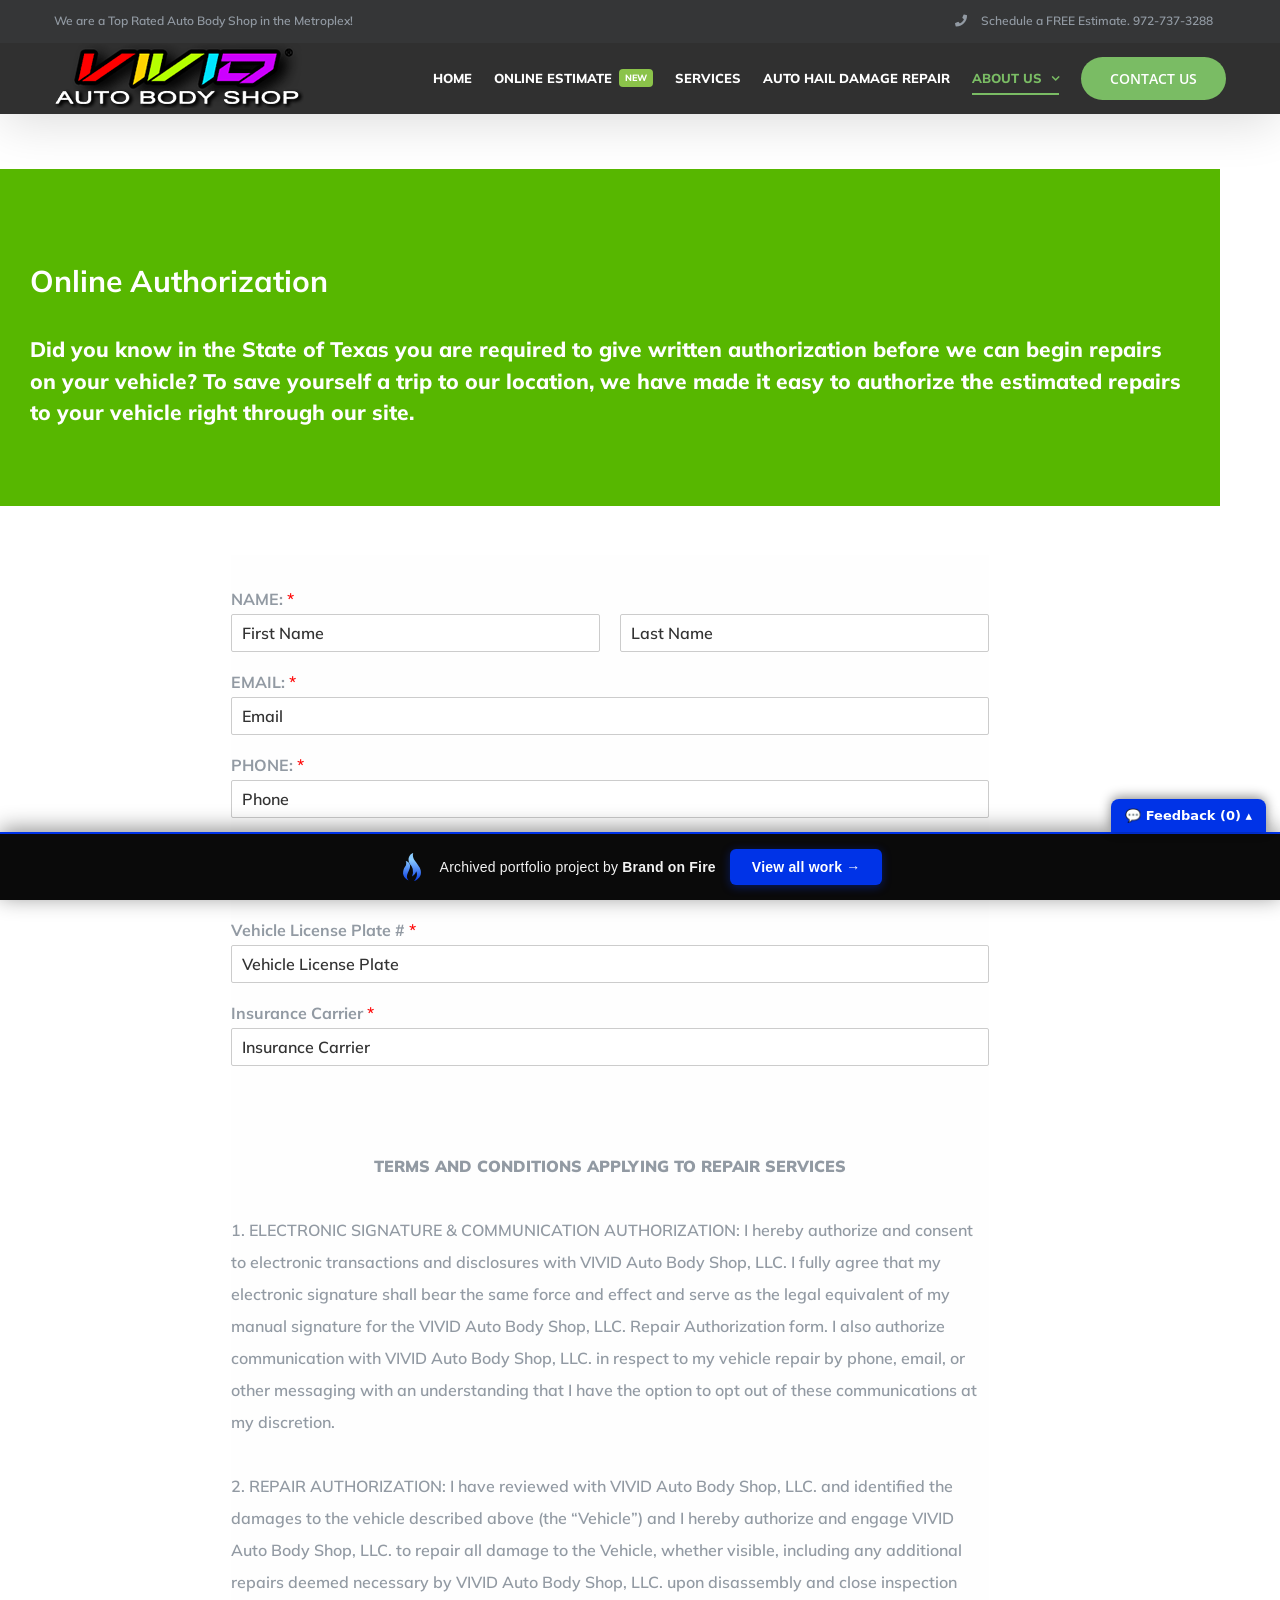
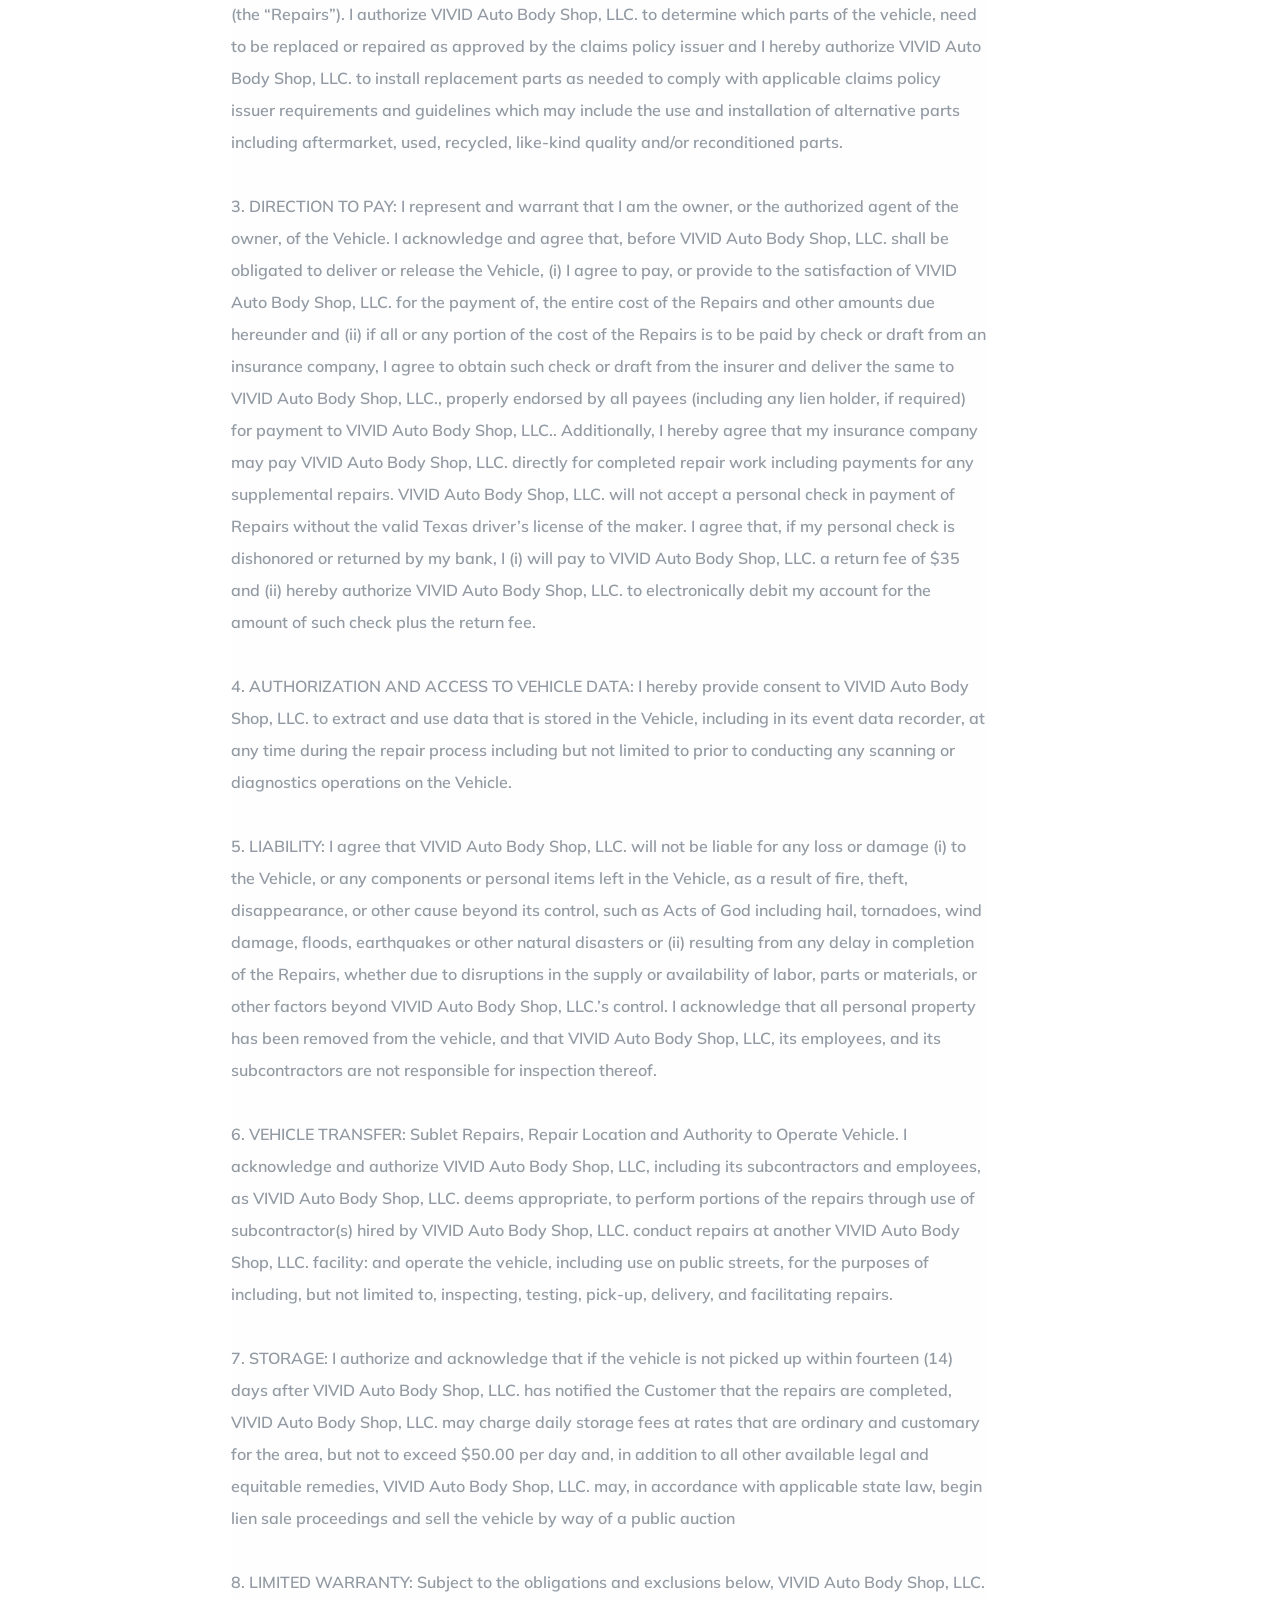
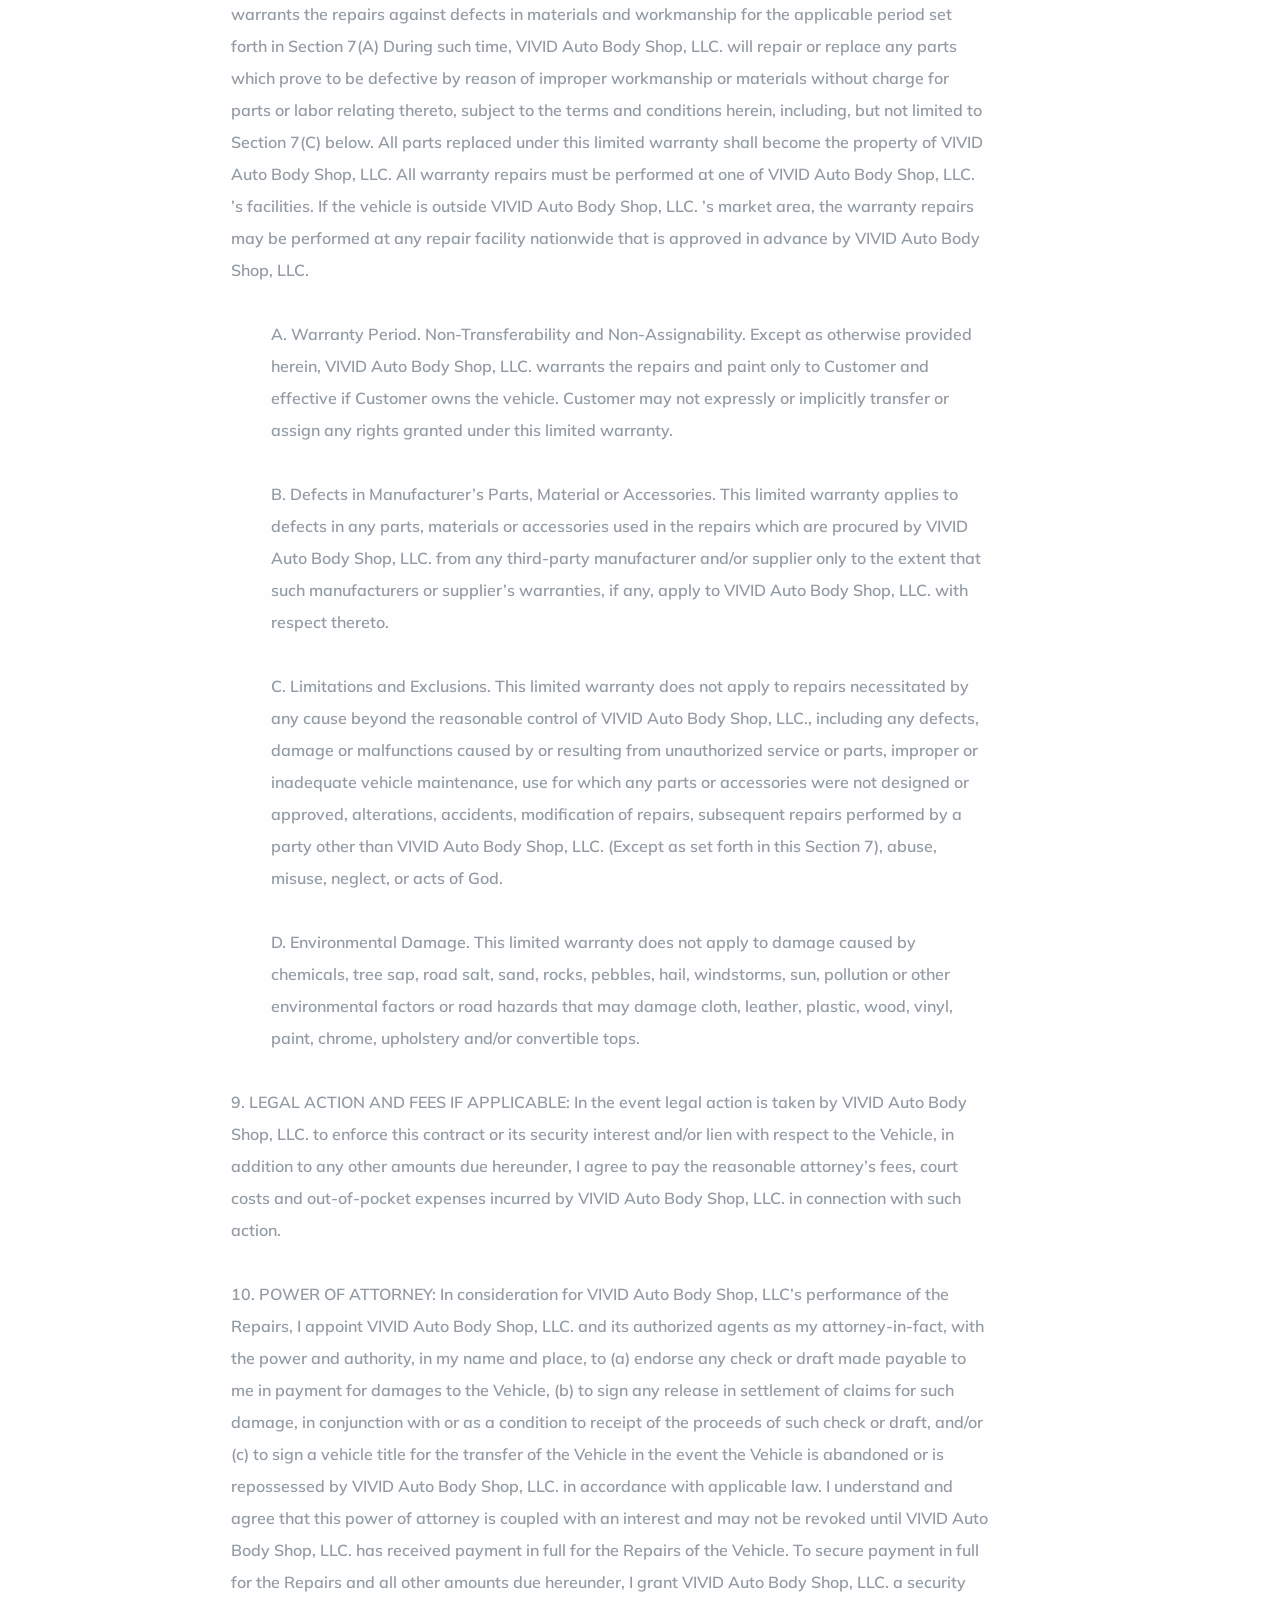
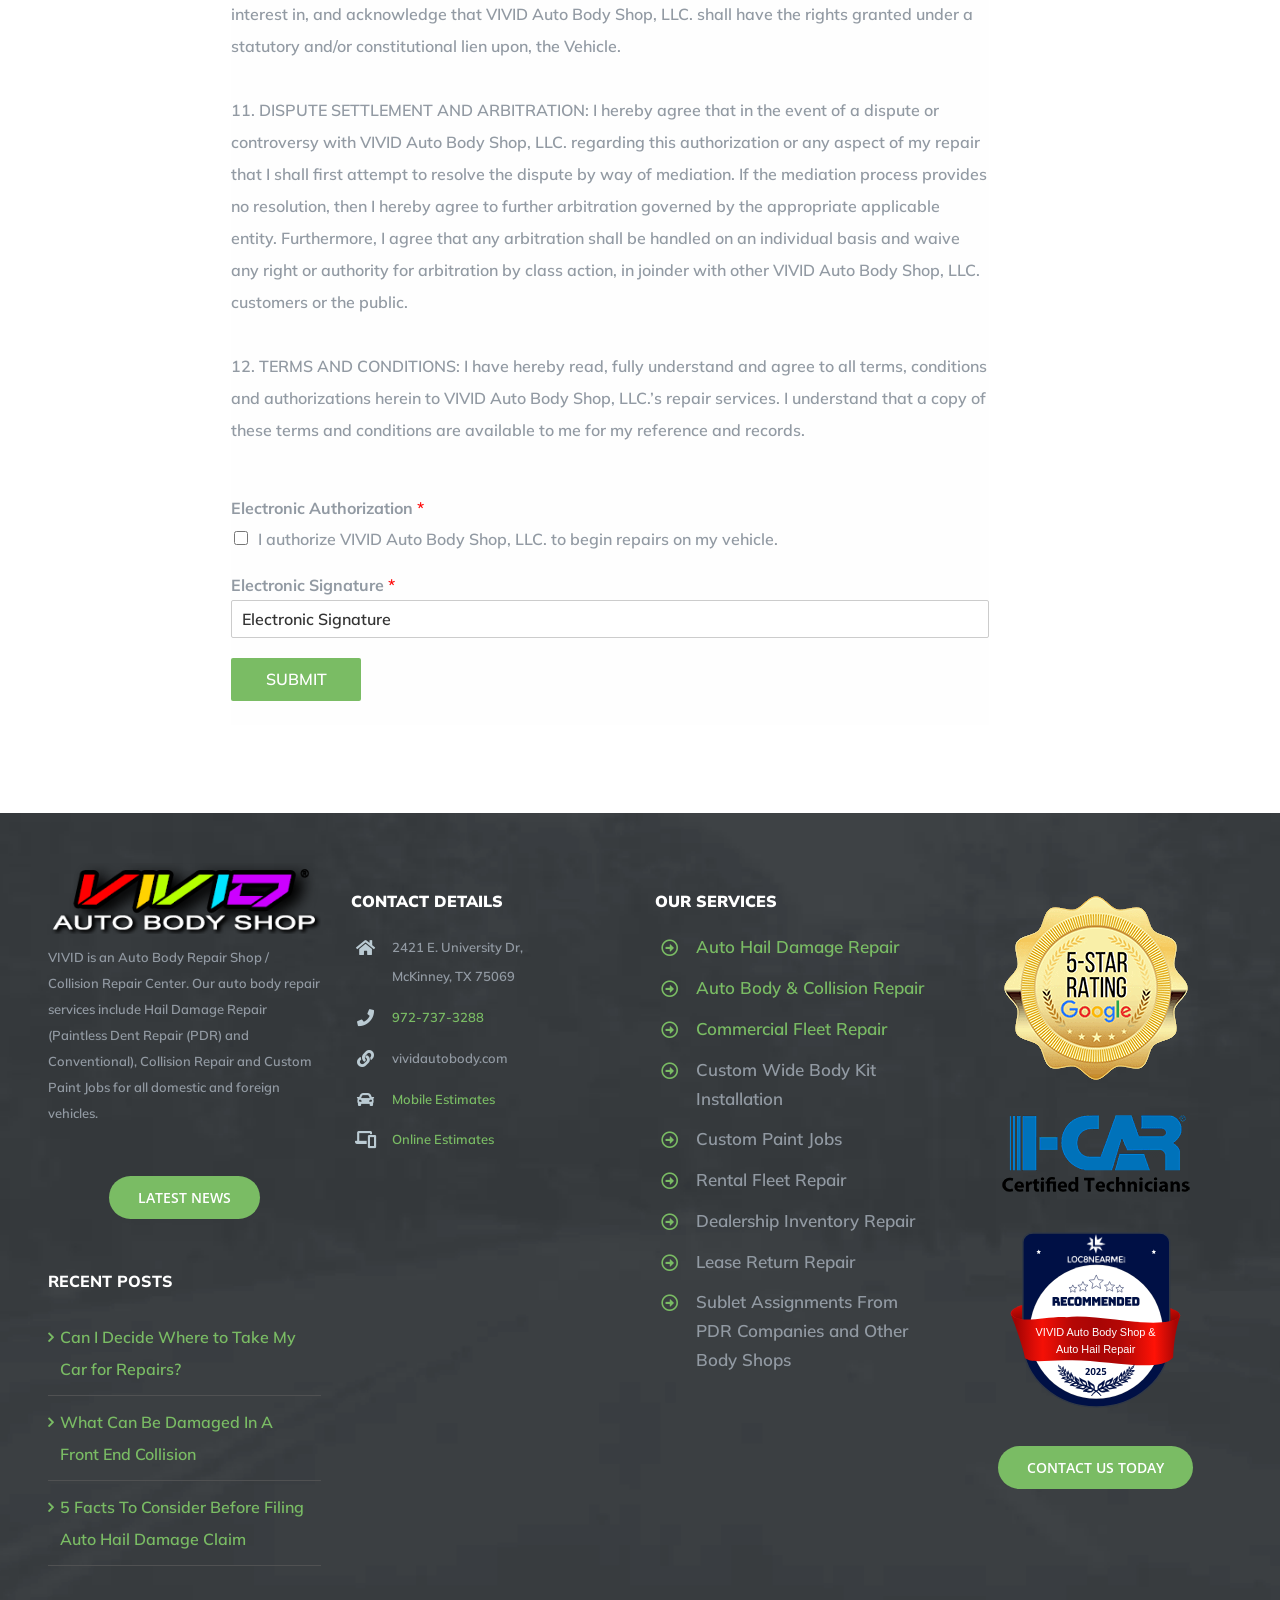
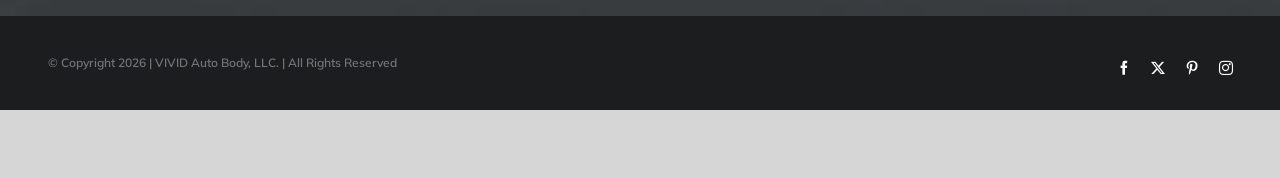
<file: electronic-work-authorization/index.html>
<!doctype html><html class="avada-html-layout-wide avada-html-header-position-top avada-is-100-percent-template ua-headlesschrome ua-headlesschrome-149 ua-headlesschrome-149-0 ua-headlesschrome-149-0-7827 ua-headlesschrome-149-0-7827-55 ua-safari ua-safari-537 ua-safari-537-36 ua-desktop ua-desktop-macintosh ua-mac_os_x ua-mac_os_x-10 ua-mac_os_x-10-15 ua-mac_os_x-10-15-7 ua-webkit ua-webkit-537 ua-webkit-537-36 js touchevents no-applicationcache audio audio-ogg audio-mp3 audio-opus audio-wav audio-m4a canvas canvastext hashchange geolocation history inputtypes-search inputtypes-tel inputtypes-url inputtypes-email no-inputtypes-datetime inputtypes-date inputtypes-month inputtypes-week inputtypes-time inputtypes-datetime-local inputtypes-number inputtypes-range inputtypes-color postmessage postmessage-structuredclones video no-video-ogg video-h264 no-video-h265 video-webm video-vp9 video-hls no-video-av1 webgl websockets cssanimations backgroundsize borderimage borderradius boxshadow flexbox fontface generatedcontent cssgradients hsla multiplebgs opacity cssreflections rgba textshadow csstransforms supports csstransforms3d csstransitions localstorage sessionstorage no-websqldatabase svgclippaths inlinesvg smil webworkers" lang="en-US" data-useragent="Mozilla/5.0 (Macintosh; Intel Mac OS X 10_15_7) AppleWebKit/537.36 (KHTML, like Gecko) HeadlessChrome/149.0.7827.55 Safari/537.36" data-bofp="0"><head><meta http-equiv="X-UA-Compatible" content="IE=edge"><meta http-equiv="Content-Type" content="text/html; charset=utf-8"><meta name="viewport" content="width=device-width, initial-scale=1"><title>Online Authorization | VIVID Auto Body Shop</title><meta name="robots" content="max-snippet:-1,max-image-preview:standard,max-video-preview:-1"><link rel="canonical" href="/electronic-work-authorization/"><meta property="og:type" content="website"><meta property="og:locale" content="en_US"><meta property="og:site_name" content="VIVID Auto Body Shop"><meta property="og:title" content="Online Authorization | VIVID Auto Body Shop"><meta property="og:url" content="/electronic-work-authorization/"><meta property="og:image" content="/wp-content/uploads/2020/02/cropped-v3.png"><meta property="og:image:width" content="512"><meta property="og:image:height" content="512"><meta name="twitter:card" content="summary_large_image"><meta name="twitter:title" content="Online Authorization | VIVID Auto Body Shop"><meta name="twitter:image" content="/wp-content/uploads/2020/02/cropped-v3.png"><link rel="alternate" type="application/rss+xml" title="VIVID Auto Body Shop » Feed" href="/feed/"><link rel="https://api.w.org/" href="/wp-json/"><link rel="alternate" title="JSON" type="application/json" href="/wp-json/wp/v2/pages/3279"><meta name="generator" content="Powered by Slider Revolution 6.7.41 - responsive, Mobile-Friendly Slider Plugin for WordPress with comfortable drag and drop interface."><link rel="icon" href="/wp-content/uploads/2020/02/cropped-v3-32x32.png" sizes="32x32"><link rel="icon" href="/wp-content/uploads/2020/02/cropped-v3-192x192.png" sizes="192x192"><link rel="apple-touch-icon" href="/wp-content/uploads/2020/02/cropped-v3-180x180.png"><meta name="msapplication-TileImage" content="/wp-content/uploads/2020/02/cropped-v3-270x270.png"><meta name="format-detection" content="telephone=no"><meta name="generator" content="WP Rocket 3.20.2" data-wpr-features="wpr_defer_js wpr_minify_concatenate_js wpr_minify_css wpr_preload_links wpr_desktop"><link rel="stylesheet" href="../style.css"><style>[data-bofp="0"]{background-color:rgb(215, 214, 214)!important}[data-bofp="1"]{background-color:rgb(215, 214, 214)!important;color:rgb(146, 154, 163)!important}[data-bofp="2"]{background-color:rgb(255, 255, 255)!important;color:rgb(146, 154, 163)!important}[data-bofp="3"]{background-color:rgb(48, 48, 48)!important;color:rgb(146, 154, 163)!important}[data-bofp="4"]{background-color:rgb(255, 255, 255)!important;color:rgb(146, 154, 163)!important}[data-bofp="5"]{background-color:rgb(87, 183, 0)!important;color:rgb(146, 154, 163)!important}[data-bofp="6"]{background-color:rgba(255, 255, 255, 0)!important;color:rgb(146, 154, 163)!important}[data-bofp="7"]{background-color:rgba(249, 249, 249, 0.22)!important;color:rgb(146, 154, 163)!important}[data-bofp="8"]{background-color:rgba(54, 56, 57, 0.95)!important;color:rgb(146, 154, 163)!important}[data-bofp="9"]{background-color:rgb(28, 29, 30)!important;color:rgb(146, 154, 163)!important}</style><meta name="robots" content="noindex, nofollow"></head><body data-rsssl="1" class="wp-singular page-template page-template-100-width page-template-100-width-php page page-id-3279 wp-theme-Avada wp-child-theme-Avada-Child-Theme fusion-image-hovers fusion-pagination-sizing fusion-button_type-flat fusion-button_span-no fusion-button_gradient-linear avada-image-rollover-circle-yes avada-image-rollover-no fusion-body ltr fusion-sticky-header no-tablet-sticky-header no-mobile-sticky-header no-mobile-slidingbar no-mobile-totop avada-has-rev-slider-styles fusion-sub-menu-fade mobile-logo-pos-left layout-wide-mode avada-has-boxed-modal-shadow-none layout-scroll-offset-full avada-has-zero-margin-offset-top fusion-top-header menu-text-align-center mobile-menu-design-modern fusion-show-pagination-text fusion-header-layout-v3 avada-responsive avada-footer-fx-none avada-menu-highlight-style-bottombar fusion-search-form-classic fusion-main-menu-search-dropdown fusion-avatar-square avada-sticky-shrinkage avada-dropdown-styles avada-blog-layout-medium avada-blog-archive-layout-medium avada-header-shadow-yes avada-menu-icon-position-left avada-has-megamenu-shadow avada-has-mainmenu-dropdown-divider avada-has-header-100-width avada-has-breadcrumb-mobile-hidden avada-has-pagetitlebar-retina-bg-image avada-has-titlebar-hide avada-has-footer-widget-bg-image avada-header-border-color-full-transparent avada-has-pagination-padding avada-flyout-menu-direction-fade avada-ec-views-v1 do-animate" data-awb-post-id="3279" style="--viewportWidth: 1366;" data-bofp="1"><a class="skip-link screen-reader-text" href="#content">Skip to content</a><div data-rocket-location-hash="1bedd667ccdb0f2ae6123868cb70086e" id="boxed-wrapper"><div data-rocket-location-hash="c748e83a99a8efa38397a49b963eb39a" id="wrapper" class="fusion-wrapper" data-bofp="2"><div data-rocket-location-hash="30e21cd0d1ab48664f94f36d4ec80340" id="home" style="position:relative;top:-1px;"></div><header data-rocket-location-hash="5b98886da27e98e84f337f21a1a8055d" class="fusion-header-wrapper fusion-header-shadow"><div class="fusion-header-v3 fusion-logo-alignment fusion-logo-left fusion-sticky-menu- fusion-sticky-logo- fusion-mobile-logo-  fusion-mobile-menu-design-modern"><div class="fusion-secondary-header"><div class="fusion-row"><div class="fusion-alignleft"><div class="fusion-contact-info"><span class="fusion-contact-info-phone-number">We are a Top Rated Auto Body Shop in the Metroplex!</span></div>			</div><div class="fusion-alignright"><nav class="fusion-secondary-menu" role="navigation" aria-label="Secondary Menu"><ul id="menu-driving-top-secondary-menu" class="menu"><li id="menu-item-36" class="menu-item menu-item-type-custom menu-item-object-custom menu-item-36" data-item-id="36"><a href="tel:972-737-3288" class="fusion-flex-link fusion-bottombar-highlight"><span class="fusion-megamenu-icon"><i class="glyphicon fa-phone fas" aria-hidden="true"></i></span><span class="menu-text">Schedule a FREE Estimate.  972-737-3288</span></a></li></ul></nav><nav class="fusion-mobile-nav-holder fusion-mobile-menu-text-align-left" aria-label="Secondary Mobile Menu"><ul id="mobile-menu-driving-top-secondary-menu" class="menu"><li id="mobile-menu-item-36" class="fusion-mobile-nav-item" data-item-id="36" style=""><a href="tel:972-737-3288" class="fusion-flex-link fusion-bottombar-highlight"><span class="fusion-megamenu-icon"><i class="glyphicon fa-phone fas" aria-hidden="true"></i></span><span class="menu-text">Schedule a FREE Estimate.  972-737-3288</span></a></li></ul></nav>			</div></div></div><div class="fusion-header-sticky-height" style="height: 71px; overflow: visible;"></div><div class="fusion-header" style="height: 71px; overflow: visible; top: 0px;" data-bofp="3"><div class="fusion-row" style="padding-top: 0px; padding-bottom: 0px;"><div class="fusion-logo" data-margin-top="0px" data-margin-bottom="5px" data-margin-left="0px" data-margin-right="0px" style="margin-top: 0px; margin-bottom: 5px;"><a class="fusion-logo-link" href="../index.html"><img src="../_a/4ed466d77edd.png" width="250" height="65" alt="VIVID Auto Body Shop Logo" data-retina_logo_url="" class="fusion-standard-logo" decoding="sync" data-logo-height="65" data-logo-width="250" style="height: 65px;"></a></div>		<nav class="fusion-main-menu" aria-label="Main Menu"><ul id="menu-main-menu" class="fusion-menu"><li id="menu-item-33" class="menu-item menu-item-type-post_type menu-item-object-page menu-item-home menu-item-33" data-item-id="33"><a href="../index.html" class="fusion-bottombar-highlight" style="height: 70px;"><span class="menu-text">HOME</span></a></li><li id="menu-item-2222" class="menu-item menu-item-type-post_type menu-item-object-page menu-item-2222" data-item-id="2222"><a href="../online-estimates/index.html" class="fusion-bottombar-highlight fusion-has-highlight-label" style="height: 70px;"><span class="menu-text">ONLINE ESTIMATE<span class="fusion-menu-highlight-label" style="background-color:#8bc34a;color:#ffffff;">NEW</span></span></a></li><li id="menu-item-31" class="menu-item menu-item-type-post_type menu-item-object-page menu-item-31" data-item-id="31"><a href="../services/index.html" class="fusion-bottombar-highlight" style="height: 70px;"><span class="menu-text">SERVICES</span></a></li><li id="menu-item-32" class="menu-item menu-item-type-post_type menu-item-object-page menu-item-32" data-item-id="32"><a href="../auto-hail-damage-repair/index.html" class="fusion-bottombar-highlight" style="height: 70px;"><span class="menu-text">AUTO HAIL DAMAGE REPAIR</span></a></li><li id="menu-item-28" class="menu-item menu-item-type-post_type menu-item-object-page current-menu-ancestor current-menu-parent current_page_parent current_page_ancestor menu-item-has-children menu-item-28 fusion-dropdown-menu" data-item-id="28"><a href="../about-us/index.html" class="fusion-bottombar-highlight" style="height: 70px;" aria-haspopup="true"><span class="menu-text">ABOUT US</span> <span class="fusion-caret"><i class="fusion-dropdown-indicator" aria-hidden="true"></i></span></a><ul class="sub-menu"><li id="menu-item-2247" class="menu-item menu-item-type-post_type menu-item-object-page menu-item-2247 fusion-dropdown-submenu"><a href="../latest-news/index.html" class="fusion-bottombar-highlight"><span>BLOG / LATEST NEWS</span></a></li><li id="menu-item-1010" class="menu-item menu-item-type-post_type menu-item-object-page menu-item-1010 fusion-dropdown-submenu"><a href="../faqs/index.html" class="fusion-bottombar-highlight"><span>FREQUENTLY ASKED QUESTIONS (FAQs)</span></a></li><li id="menu-item-3310" class="menu-item menu-item-type-post_type menu-item-object-page current-menu-item page_item page-item-3279 current_page_item menu-item-3310 fusion-dropdown-submenu"><a href="../electronic-work-authorization/index.html" class="fusion-bottombar-highlight"><span>ONLINE AUTHORIZATION</span></a></li><li id="menu-item-29" class="menu-item menu-item-type-post_type menu-item-object-page menu-item-29 fusion-dropdown-submenu"><a href="../our-repair-process/index.html" class="fusion-bottombar-highlight"><span>OUR REPAIR PROCESS</span></a></li><li id="menu-item-2982" class="menu-item menu-item-type-post_type menu-item-object-page menu-item-2982 fusion-dropdown-submenu"><a href="../service-areas/index.html" class="fusion-bottombar-highlight"><span>SERVICE AREAS</span></a></li></ul></li><li id="menu-item-30" class="menu-item menu-item-type-post_type menu-item-object-page menu-item-30 fusion-menu-item-button" data-item-id="30"><a href="#" class="fusion-bottombar-highlight" style="height: 70px;"><span class="menu-text fusion-button button-default button-large">CONTACT US</span></a></li></ul></nav>	<div class="fusion-mobile-menu-icons"><a href="#" class="fusion-icon awb-icon-bars" aria-label="Toggle mobile menu" aria-expanded="false" aria-controls="mobile-menu-driving-top-secondary-menu"></a></div><nav class="fusion-mobile-nav-holder fusion-mobile-menu-text-align-left" aria-label="Main Menu Mobile" style="display: none;"><ul id="mobile-menu-main-menu" class="fusion-menu"><li id="mobile-menu-item-33" class="fusion-mobile-nav-item" data-item-id="33" style=""><a href="../index.html" class="fusion-bottombar-highlight" style="overflow: hidden;"><span class="menu-text">HOME</span></a></li><li id="mobile-menu-item-2222" class="fusion-mobile-nav-item" data-item-id="2222" style=""><a href="../online-estimates/index.html" class="fusion-bottombar-highlight fusion-has-highlight-label" style="overflow: hidden;"><span class="menu-text">ONLINE ESTIMATE<span class="fusion-menu-highlight-label" style="background-color:#8bc34a;color:#ffffff;">NEW</span></span></a></li><li id="mobile-menu-item-31" class="fusion-mobile-nav-item" data-item-id="31" style=""><a href="../services/index.html" class="fusion-bottombar-highlight" style="overflow: hidden;"><span class="menu-text">SERVICES</span></a></li><li id="mobile-menu-item-32" class="fusion-mobile-nav-item" data-item-id="32" style=""><a href="../auto-hail-damage-repair/index.html" class="fusion-bottombar-highlight" style="overflow: hidden;"><span class="menu-text">AUTO HAIL DAMAGE REPAIR</span></a></li><li id="mobile-menu-item-28" class="fusion-mobile-nav-item fusion-mobile-current-nav-item menu-item-has-children" data-item-id="28" style=""><a href="../about-us/index.html" class="fusion-bottombar-highlight" style="overflow: hidden;" aria-haspopup="true"><span class="menu-text">ABOUT US</span> </a><button href="#" aria-label="Open submenu of ABOUT US" aria-expanded="false" class="fusion-open-submenu"></button><ul class="sub-menu" style="display: none;"><li id="mobile-menu-item-2247" class="fusion-mobile-nav-item" style=""><a href="../latest-news/index.html" class="fusion-bottombar-highlight"><span>BLOG / LATEST NEWS</span></a></li><li id="mobile-menu-item-1010" class="fusion-mobile-nav-item" style=""><a href="../faqs/index.html" class="fusion-bottombar-highlight"><span>FREQUENTLY ASKED QUESTIONS (FAQs)</span></a></li><li id="mobile-menu-item-3310" class="fusion-mobile-nav-item fusion-mobile-current-nav-item" style=""><a href="../electronic-work-authorization/index.html" class="fusion-bottombar-highlight"><span>ONLINE AUTHORIZATION</span></a></li><li id="mobile-menu-item-29" class="fusion-mobile-nav-item" style=""><a href="../our-repair-process/index.html" class="fusion-bottombar-highlight"><span>OUR REPAIR PROCESS</span></a></li><li id="mobile-menu-item-2982" class="fusion-mobile-nav-item" style=""><a href="../service-areas/index.html" class="fusion-bottombar-highlight"><span>SERVICE AREAS</span></a></li></ul></li><li id="mobile-menu-item-30" class="fusion-mobile-nav-item" data-item-id="30" style=""><a href="#" class="fusion-bottombar-highlight" style="overflow: hidden;"><span class="menu-text">CONTACT US</span></a></li></ul></nav></div></div></div><div class="fusion-clearfix"></div></header><div data-rocket-location-hash="ae09952dcb51da4b7e7510d1894525f4" id="sliders-container" class="fusion-slider-visibility"></div><main data-rocket-location-hash="c0b0263996e1af8fef4db43d347892e9" id="main" class="clearfix width-100" data-bofp="4"><div class="fusion-row" style="max-width:100%;"><section id="content" class="full-width"><div id="post-3279" class="post-3279 page type-page status-publish hentry"><div class="post-content"><div class="fusion-fullwidth fullwidth-box fusion-builder-row-1 fusion-flex-container nonhundred-percent-fullwidth non-hundred-percent-height-scrolling" style="--awb-border-radius-top-left:0px;--awb-border-radius-top-right:0px;--awb-border-radius-bottom-right:0px;--awb-border-radius-bottom-left:0px;--awb-padding-top:60px;--awb-padding-bottom:50px;--awb-background-color:#57b700;--awb-flex-wrap:wrap;" data-bofp="5"><div class="fusion-builder-row fusion-row fusion-flex-align-items-flex-start fusion-flex-content-wrap" style="max-width:1232.4px;margin-left: calc(-4% / 2 );margin-right: calc(-4% / 2 );"><div class="fusion-layout-column fusion_builder_column fusion-builder-column-0 fusion_builder_column_1_1 1_1 fusion-flex-column" style="--awb-bg-size:cover;--awb-width-large:100%;--awb-margin-top-large:0px;--awb-spacing-right-large:1.92%;--awb-margin-bottom-large:0px;--awb-spacing-left-large:1.92%;--awb-width-medium:100%;--awb-order-medium:0;--awb-spacing-right-medium:1.92%;--awb-spacing-left-medium:1.92%;--awb-width-small:100%;--awb-order-small:0;--awb-spacing-right-small:1.92%;--awb-spacing-left-small:1.92%;"><div class="fusion-column-wrapper fusion-column-has-shadow fusion-flex-justify-content-flex-start fusion-content-layout-column"><div class="fusion-text fusion-text-1"><h3 data-fontsize="30" style="--fontSize: 30; line-height: 1.5;" data-lineheight="45px" class="fusion-responsive-typography-calculated"><span style="color: white;">Online Authorization</span></h3><h4 data-fontsize="21" style="--fontSize: 21; line-height: 1.5; --minFontSize: 21;" data-lineheight="31.5px" class="fusion-responsive-typography-calculated"><span style="color: white;">Did you know in the State of Texas you are required to give written authorization before we can begin repairs on your vehicle? To save yourself a trip to our location, we have made it easy to authorize the estimated repairs to your vehicle right through our site.</span></h4></div></div></div></div></div><div class="fusion-fullwidth fullwidth-box fusion-builder-row-2 fusion-flex-container nonhundred-percent-fullwidth non-hundred-percent-height-scrolling" style="--awb-border-radius-top-left:0px;--awb-border-radius-top-right:0px;--awb-border-radius-bottom-right:0px;--awb-border-radius-bottom-left:0px;--awb-padding-top:4%;--awb-padding-bottom:4%;--awb-flex-wrap:wrap;" data-bofp="6"><div class="fusion-builder-row fusion-row fusion-flex-align-items-flex-start fusion-flex-content-wrap" style="max-width:1232.4px;margin-left: calc(-4% / 2 );margin-right: calc(-4% / 2 );"><div class="fusion-layout-column fusion_builder_column fusion-builder-column-1 fusion_builder_column_1_6 1_6 fusion-flex-column" style="--awb-bg-size:cover;--awb-width-large:16.666666666667%;--awb-margin-top-large:0px;--awb-spacing-right-large:11.52%;--awb-margin-bottom-large:0px;--awb-spacing-left-large:11.52%;--awb-width-medium:16.666666666667%;--awb-spacing-right-medium:11.52%;--awb-spacing-left-medium:11.52%;--awb-width-small:100%;--awb-spacing-right-small:1.92%;--awb-spacing-left-small:1.92%;"><div class="fusion-column-wrapper fusion-column-has-shadow fusion-flex-justify-content-flex-start fusion-content-layout-column"></div></div><div class="fusion-layout-column fusion_builder_column fusion-builder-column-2 fusion_builder_column_2_3 2_3 fusion-flex-column" style="--awb-bg-color:rgba(249,249,249,0.22);--awb-bg-color-hover:rgba(249,249,249,0.22);--awb-bg-size:cover;--awb-width-large:66.666666666667%;--awb-margin-top-large:0px;--awb-spacing-right-large:2.88%;--awb-margin-bottom-large:0px;--awb-spacing-left-large:2.88%;--awb-width-medium:66.666666666667%;--awb-spacing-right-medium:2.88%;--awb-spacing-left-medium:2.88%;--awb-width-small:100%;--awb-spacing-right-small:1.92%;--awb-spacing-left-small:1.92%;"><div class="fusion-column-wrapper fusion-column-has-shadow fusion-flex-justify-content-flex-start fusion-content-layout-column" data-bofp="7"><div class="wpforms-container wpforms-container-full" id="wpforms-3296"><form id="wpforms-form-3296" class="wpforms-validate wpforms-form" data-formid="3296" method="post" enctype="multipart/form-data" action="/electronic-work-authorization/" data-token="0ecec3fa8ddadb037b20cbbab370391c" novalidate="novalidate"><div class="wpforms-field-container"><div id="wpforms-3296-field_0-container" class="wpforms-field wpforms-field-name" data-field-id="0"><label class="wpforms-field-label" for="wpforms-3296-field_0">NAME: <span class="wpforms-required-label">*</span></label><div class="wpforms-field-row wpforms-field-large"><div class="wpforms-field-row-block wpforms-first wpforms-one-half"><input type="text" id="wpforms-3296-field_0" class="wpforms-field-name-first wpforms-field-required" name="wpforms[fields][0][first]" placeholder="First Name" required=""><label for="wpforms-3296-field_0" class="wpforms-field-sublabel after wpforms-sublabel-hide">First</label></div><div class="wpforms-field-row-block wpforms-one-half"><input type="text" id="wpforms-3296-field_0-last" class="wpforms-field-name-last wpforms-field-required" name="wpforms[fields][0][last]" placeholder="Last Name" required=""><label for="wpforms-3296-field_0-last" class="wpforms-field-sublabel after wpforms-sublabel-hide">Last</label></div></div></div><div id="wpforms-3296-field_1-container" class="wpforms-field wpforms-field-email" data-field-id="1"><label class="wpforms-field-label" for="wpforms-3296-field_1">EMAIL: <span class="wpforms-required-label">*</span></label><input type="email" id="wpforms-3296-field_1" class="wpforms-field-large wpforms-field-required" name="wpforms[fields][1]" placeholder="Email " spellcheck="false" required=""></div><div id="wpforms-3296-field_31-container" class="wpforms-field wpforms-field-phone" data-field-id="31"><label class="wpforms-field-label" for="wpforms-3296-field_31">PHONE: <span class="wpforms-required-label">*</span></label><input type="tel" id="wpforms-3296-field_31" class="wpforms-field-large wpforms-field-required wpforms-masked-input" data-inputmask="'mask': '(999) 999-9999'" data-rule-us-phone-field="true" data-inputmask-inputmode="tel" name="wpforms[fields][31]" placeholder="Phone" required="" inputmode="tel"></div><div id="wpforms-3296-field_33-container" class="wpforms-field wpforms-field-text" data-field-id="33"><label class="wpforms-field-label" for="wpforms-3296-field_33">Vehicle (Year, Make &amp; Model) <span class="wpforms-required-label">*</span></label><input type="text" id="wpforms-3296-field_33" class="wpforms-field-large wpforms-field-required" name="wpforms[fields][33]" placeholder="Vehicle (Year, Make &amp; Model)" required=""></div><div id="wpforms-3296-field_34-container" class="wpforms-field wpforms-field-text" data-field-id="34"><label class="wpforms-field-label" for="wpforms-3296-field_34">Vehicle License Plate # <span class="wpforms-required-label">*</span></label><input type="text" id="wpforms-3296-field_34" class="wpforms-field-large wpforms-field-required" name="wpforms[fields][34]" placeholder="Vehicle License Plate" required=""></div><div id="wpforms-3296-field_35-container" class="wpforms-field wpforms-field-text" data-field-id="35"><label class="wpforms-field-label" for="wpforms-3296-field_35">Insurance Carrier <span class="wpforms-required-label">*</span></label><input type="text" id="wpforms-3296-field_35" class="wpforms-field-large wpforms-field-required" name="wpforms[fields][35]" placeholder="Insurance Carrier" required=""></div><div id="wpforms-3296-field_44-container" class="wpforms-field wpforms-field-html" data-field-id="44"><div id="wpforms-3296-field_44"><br><br><center><strong>TERMS AND CONDITIONS APPLYING TO REPAIR SERVICES </strong></center><br><p>1. ELECTRONIC SIGNATURE &amp; COMMUNICATION AUTHORIZATION: I hereby authorize and consent to electronic transactions and disclosures with VIVID Auto Body Shop, LLC. I fully agree that my electronic signature shall bear the same force and effect and serve as the legal equivalent of my manual signature for the VIVID Auto Body Shop, LLC. Repair Authorization form. I also authorize communication with VIVID Auto Body Shop, LLC. in respect to my vehicle repair by phone, email, or other messaging with an understanding that I have the option to opt out of these communications at my discretion.</p><br><p>2. REPAIR AUTHORIZATION: I have reviewed with VIVID Auto Body Shop, LLC. and identified the damages to the vehicle described above (the “Vehicle”) and I hereby authorize and engage VIVID Auto Body Shop, LLC. to repair all damage to the Vehicle, whether visible, including any additional repairs deemed necessary by VIVID Auto Body Shop, LLC. upon disassembly and close inspection (the “Repairs”). I authorize VIVID Auto Body Shop, LLC. to determine which parts of the vehicle, need to be replaced or repaired as approved by the claims policy issuer and I hereby authorize VIVID Auto Body Shop, LLC. to install replacement parts as needed to comply with applicable claims policy issuer requirements and guidelines which may include the use and installation of alternative parts including aftermarket, used, recycled, like-kind quality and/or reconditioned parts.</p><br><p>3. DIRECTION TO PAY: I represent and warrant that I am the owner, or the authorized agent of the owner, of the Vehicle. I acknowledge and agree that, before VIVID Auto Body Shop, LLC. shall be obligated to deliver or release the Vehicle, (i) I agree to pay, or provide to the satisfaction of VIVID Auto Body Shop, LLC. for the payment of, the entire cost of the Repairs and other amounts due hereunder and (ii) if all or any portion of the cost of the Repairs is to be paid by check or draft from an insurance company, I agree to obtain such check or draft from the insurer and deliver the same to VIVID Auto Body Shop, LLC., properly endorsed by all payees (including any lien holder, if required) for payment to VIVID Auto Body Shop, LLC.. Additionally, I hereby agree that my insurance company may pay VIVID Auto Body Shop, LLC. directly for completed repair work including payments for any supplemental repairs. VIVID Auto Body Shop, LLC. will not accept a personal check in payment of Repairs without the valid Texas driver’s license of the maker. I agree that, if my personal check is dishonored or returned by my bank, I (i) will pay to VIVID Auto Body Shop, LLC. a return fee of $35 and (ii) hereby authorize VIVID Auto Body Shop, LLC. to electronically debit my account for the amount of such check plus the return fee.</p><br><p>4. AUTHORIZATION AND ACCESS TO VEHICLE DATA: I hereby provide consent to VIVID Auto Body Shop, LLC. to extract and use data that is stored in the Vehicle, including in its event data recorder, at any time during the repair process including but not limited to prior to conducting any scanning or diagnostics operations on the Vehicle.</p><br><p>5. LIABILITY: I agree that VIVID Auto Body Shop, LLC. will not be liable for any loss or damage (i) to the Vehicle, or any components or personal items left in the Vehicle, as a result of fire, theft, disappearance, or other cause beyond its control, such as Acts of God including hail, tornadoes, wind damage, floods, earthquakes or other natural disasters or (ii) resulting from any delay in completion of the Repairs, whether due to disruptions in the supply or availability of labor, parts or materials, or other factors beyond VIVID Auto Body Shop, LLC.’s control. I acknowledge that all personal property has been removed from the vehicle, and that VIVID Auto Body Shop, LLC, its employees, and its subcontractors are not responsible for inspection thereof.</p><br><p>6. VEHICLE TRANSFER: Sublet Repairs, Repair Location and Authority to Operate Vehicle. I acknowledge and authorize VIVID Auto Body Shop, LLC, including its subcontractors and employees, as VIVID Auto Body Shop, LLC. deems appropriate, to perform portions of the repairs through use of subcontractor(s) hired by VIVID Auto Body Shop, LLC. conduct repairs at another VIVID Auto Body Shop, LLC. facility: and operate the vehicle, including use on public streets, for the purposes of including, but not limited to, inspecting, testing, pick-up, delivery, and facilitating repairs.</p><br><p>7. STORAGE: I authorize and acknowledge that if the vehicle is not picked up within fourteen (14) days after VIVID Auto Body Shop, LLC. has notified the Customer that the repairs are completed, VIVID Auto Body Shop, LLC. may charge daily storage fees at rates that are ordinary and customary for the area, but not to exceed $50.00 per day and, in addition to all other available legal and equitable remedies, VIVID Auto Body Shop, LLC. may, in accordance with applicable state law, begin lien sale proceedings and sell the vehicle by way of a public auction</p><br><p>8. LIMITED WARRANTY: Subject to the obligations and exclusions below, VIVID Auto Body Shop, LLC. warrants the repairs against defects in materials and workmanship for the applicable period set forth in Section 7(A) During such time, VIVID Auto Body Shop, LLC. will repair or replace any parts which prove to be defective by reason of improper workmanship or materials without charge for parts or labor relating thereto, subject to the terms and conditions herein, including, but not limited to Section 7(C) below. All parts replaced under this limited warranty shall become the property of VIVID Auto Body Shop, LLC. All warranty repairs must be performed at one of VIVID Auto Body Shop, LLC. ’s facilities. If the vehicle is outside VIVID Auto Body Shop, LLC. ’s market area, the warranty repairs may be performed at any repair facility nationwide that is approved in advance by VIVID Auto Body Shop, LLC.</p><br><p style="margin-left: 40px">A. Warranty Period. Non-Transferability and Non-Assignability. Except as otherwise provided herein, VIVID Auto Body Shop, LLC. warrants the repairs and paint only to Customer and effective if Customer owns the vehicle. Customer may not expressly or implicitly transfer or assign any rights granted under this limited warranty.</p><br><p style="margin-left: 40px">B. Defects in Manufacturer’s Parts, Material or Accessories. This limited warranty applies to defects in any parts, materials or accessories used in the repairs which are procured by VIVID Auto Body Shop, LLC. from any third-party manufacturer and/or supplier only to the extent that such manufacturers or supplier’s warranties, if any, apply to VIVID Auto Body Shop, LLC. with respect thereto.</p><br><p style="margin-left: 40px">C. Limitations and Exclusions. This limited warranty does not apply to repairs necessitated by any cause beyond the reasonable control of VIVID Auto Body Shop, LLC., including any defects, damage or malfunctions caused by or resulting from unauthorized service or parts, improper or inadequate vehicle maintenance, use for which any parts or accessories were not designed or approved, alterations, accidents, modification of repairs, subsequent repairs performed by a party other than VIVID Auto Body Shop, LLC. (Except as set forth in this Section 7), abuse, misuse, neglect, or acts of God.</p><br><p style="margin-left: 40px">D. Environmental Damage. This limited warranty does not apply to damage caused by chemicals, tree sap, road salt, sand, rocks, pebbles, hail, windstorms, sun, pollution or other environmental factors or road hazards that may damage cloth, leather, plastic, wood, vinyl, paint, chrome, upholstery and/or convertible tops.</p><br><p>9. LEGAL ACTION AND FEES IF APPLICABLE: In the event legal action is taken by VIVID Auto Body Shop, LLC. to enforce this contract or its security interest and/or lien with respect to the Vehicle, in addition to any other amounts due hereunder, I agree to pay the reasonable attorney’s fees, court costs and out-of-pocket expenses incurred by VIVID Auto Body Shop, LLC. in connection with such action.</p><br><p>10. POWER OF ATTORNEY: In consideration for VIVID Auto Body Shop, LLC’s performance of the Repairs, I appoint VIVID Auto Body Shop, LLC. and its authorized agents as my attorney-in-fact, with the power and authority, in my name and place, to (a) endorse any check or draft made payable to me in payment for damages to the Vehicle, (b) to sign any release in settlement of claims for such damage, in conjunction with or as a condition to receipt of the proceeds of such check or draft, and/or (c) to sign a vehicle title for the transfer of the Vehicle in the event the Vehicle is abandoned or is repossessed by VIVID Auto Body Shop, LLC. in accordance with applicable law. I understand and agree that this power of attorney is coupled with an interest and may not be revoked until VIVID Auto Body Shop, LLC. has received payment in full for the Repairs of the Vehicle. To secure payment in full for the Repairs and all other amounts due hereunder, I grant VIVID Auto Body Shop, LLC. a security interest in, and acknowledge that VIVID Auto Body Shop, LLC. shall have the rights granted under a statutory and/or constitutional lien upon, the Vehicle.</p><br><p>11. DISPUTE SETTLEMENT AND ARBITRATION: I hereby agree that in the event of a dispute or controversy with VIVID Auto Body Shop, LLC. regarding this authorization or any aspect of my repair that I shall first attempt to resolve the dispute by way of mediation. If the mediation process provides no resolution, then I hereby agree to further arbitration governed by the appropriate applicable entity. Furthermore, I agree that any arbitration shall be handled on an individual basis and waive any right or authority for arbitration by class action, in joinder with other VIVID Auto Body Shop, LLC. customers or the public.</p><br><p>12. TERMS AND CONDITIONS: I have hereby read, fully understand and agree to all terms, conditions and authorizations herein to VIVID Auto Body Shop, LLC.’s repair services. I understand that a copy of these terms and conditions are available to me for my reference and records.</p><br></div></div><div id="wpforms-3296-field_49-container" class="wpforms-field wpforms-field-hidden" data-field-id="49"><input type="hidden" id="wpforms-3296-field_49" name="wpforms[fields][49]" value="&lt;br&gt; TERMS AND CONDITIONS APPLYING TO REPAIR SERVICES&lt;br&gt; &lt;br&gt; &lt;p&gt;1. ELECTRONIC SIGNATURE &amp; COMMUNICATION AUTHORIZATION: I hereby authorize and consent to electronic transactions and disclosures with VIVID Auto Body Shop, LLC. I fully agree that my electronic signature shall bear the same force and effect and serve as the legal equivalent of my manual signature for the VIVID Auto Body Shop, LLC. Repair Authorization form. I also authorize communication with VIVID Auto Body Shop, LLC. in respect to my vehicle repair by phone, email, or other messaging with an understanding that I have the option to opt out of these communications at my discretion.&lt;/p&gt;&lt;br&gt;  &lt;p&gt;2. REPAIR AUTHORIZATION: I have reviewed with VIVID Auto Body Shop, LLC. and identified the damages to the vehicle described above (the “Vehicle”) and I hereby authorize and engage VIVID Auto Body Shop, LLC. to repair all damage to the Vehicle, whether visible, including any additional repairs deemed necessary by VIVID Auto Body Shop, LLC. upon disassembly and close inspection (the “Repairs”). I authorize VIVID Auto Body Shop, LLC. to determine which parts of the vehicle, need to be replaced or repaired as approved by the claims policy issuer and I hereby authorize VIVID Auto Body Shop, LLC. to install replacement parts as needed to comply with applicable claims policy issuer requirements and guidelines which may include the use and installation of alternative parts including aftermarket, used, recycled, like-kind quality and/or reconditioned parts.&lt;/p&gt;&lt;br&gt;  &lt;p&gt;3. DIRECTION TO PAY: I represent and warrant that I am the owner, or the authorized agent of the owner, of the Vehicle. I acknowledge and agree that, before VIVID Auto Body Shop, LLC. shall be obligated to deliver or release the Vehicle, (i) I agree to pay, or provide to the satisfaction of VIVID Auto Body Shop, LLC. for the payment of, the entire cost of the Repairs and other amounts due hereunder and (ii) if all or any portion of the cost of the Repairs is to be paid by check or draft from an insurance company, I agree to obtain such check or draft from the insurer and deliver the same to VIVID Auto Body Shop, LLC., properly endorsed by all payees (including any lien holder, if required) for payment to VIVID Auto Body Shop, LLC.. Additionally, I hereby agree that my insurance company may pay VIVID Auto Body Shop, LLC. directly for completed repair work including payments for any supplemental repairs. VIVID Auto Body Shop, LLC. will not accept a personal check in payment of Repairs without the valid Texas driver’s license of the maker. I agree that, if my personal check is dishonored or returned by my bank, I (i) will pay to VIVID Auto Body Shop, LLC. a return fee of $35 and (ii) hereby authorize VIVID Auto Body Shop, LLC. to electronically debit my account for the amount of such check plus the return fee.&lt;/p&gt;&lt;br&gt;  &lt;p&gt;4. AUTHORIZATION AND ACCESS TO VEHICLE DATA: I hereby provide consent to VIVID Auto Body Shop, LLC. to extract and use data that is stored in the Vehicle, including in its event data recorder, at any time during the repair process including but not limited to prior to conducting any scanning or diagnostics operations on the Vehicle.&lt;/p&gt;&lt;br&gt;  &lt;p&gt;5. LIABILITY: I agree that VIVID Auto Body Shop, LLC. will not be liable for any loss or damage (i) to the Vehicle, or any components or personal items left in the Vehicle, as a result of fire, theft, disappearance, or other cause beyond its control, such as Acts of God including hail, tornadoes, wind damage, floods, earthquakes or other natural disasters or (ii) resulting from any delay in completion of the Repairs, whether due to disruptions in the supply or availability of labor, parts or materials, or other factors beyond VIVID Auto Body Shop, LLC.’s control. I acknowledge that all personal property has been removed from the vehicle, and that VIVID Auto Body Shop, LLC, its employees, and its subcontractors are not responsible for inspection thereof.&lt;/p&gt;&lt;br&gt;  &lt;p&gt;6. VEHICLE TRANSFER: Sublet Repairs, Repair Location and Authority to Operate Vehicle. I acknowledge and authorize VIVID Auto Body Shop, LLC, including its subcontractors and employees, as VIVID Auto Body Shop, LLC. deems appropriate, to perform portions of the repairs through use of subcontractor(s) hired by VIVID Auto Body Shop, LLC. conduct repairs at another VIVID Auto Body Shop, LLC. facility: and operate the vehicle, including use on public streets, for the purposes of including, but not limited to, inspecting, testing, pick-up, delivery, and facilitating repairs.&lt;/p&gt;&lt;br&gt;  &lt;p&gt;7. STORAGE: I authorize and acknowledge that if the vehicle is not picked up within fourteen (14) days after VIVID Auto Body Shop, LLC. has notified the Customer that the repairs are completed, VIVID Auto Body Shop, LLC. may charge daily storage fees at rates that are ordinary and customary for the area, but not to exceed $50.00 per day and, in addition to all other available legal and equitable remedies, VIVID Auto Body Shop, LLC. may, in accordance with applicable state law, begin lien sale proceedings and sell the vehicle by way of a public auction&lt;/p&gt;&lt;br&gt;  &lt;p&gt;8. LIMITED WARRANTY: Subject to the obligations and exclusions below, VIVID Auto Body Shop, LLC. warrants the repairs against defects in materials and workmanship for the applicable period set forth in Section 7(A) During such time, VIVID Auto Body Shop, LLC. will repair or replace any parts which prove to be defective by reason of improper workmanship or materials without charge for parts or labor relating thereto, subject to the terms and conditions herein, including, but not limited to Section 7(C) below. All parts replaced under this limited warranty shall become the property of VIVID Auto Body Shop, LLC. All warranty repairs must be performed at one of VIVID Auto Body Shop, LLC. ’s facilities. If the vehicle is outside VIVID Auto Body Shop, LLC. ’s market area, the warranty repairs may be performed at any repair facility nationwide that is approved in advance by VIVID Auto Body Shop, LLC.&lt;/p&gt;&lt;br&gt;  &lt;p style=&quot;margin-left: 40px&quot;&gt;A. Warranty Period. Non-Transferability and Non-Assignability. Except as otherwise provided herein, VIVID Auto Body Shop, LLC. warrants the repairs and paint only to Customer and effective if Customer owns the vehicle. Customer may not expressly or implicitly transfer or assign any rights granted under this limited warranty.&lt;/p&gt;&lt;br&gt;  &lt;p style=&quot;margin-left: 40px&quot;&gt;B. Defects in Manufacturer’s Parts, Material or Accessories. This limited warranty applies to defects in any parts, materials or accessories used in the repairs which are procured by VIVID Auto Body Shop, LLC. from any third-party manufacturer and/or supplier only to the extent that such manufacturers or supplier’s warranties, if any, apply to VIVID Auto Body Shop, LLC. with respect thereto.&lt;/p&gt;&lt;br&gt;  &lt;p style=&quot;margin-left: 40px&quot;&gt;C. Limitations and Exclusions. This limited warranty does not apply to repairs necessitated by any cause beyond the reasonable control of VIVID Auto Body Shop, LLC., including any defects, damage or malfunctions caused by or resulting from unauthorized service or parts, improper or inadequate vehicle maintenance, use for which any parts or accessories were not designed or approved, alterations, accidents, modification of repairs, subsequent repairs performed by a party other than VIVID Auto Body Shop, LLC. (Except as set forth in this Section 7), abuse, misuse, neglect, or acts of God.&lt;/p&gt;&lt;br&gt;  &lt;p style=&quot;margin-left: 40px&quot;&gt;D. Environmental Damage. This limited warranty does not apply to damage caused by chemicals, tree sap, road salt, sand, rocks, pebbles, hail, windstorms, sun, pollution or other environmental factors or road hazards that may damage cloth, leather, plastic, wood, vinyl, paint, chrome, upholstery and/or convertible tops.&lt;/p&gt;&lt;br&gt;  &lt;p&gt;9. LEGAL ACTION AND FEES IF APPLICABLE: In the event legal action is taken by VIVID Auto Body Shop, LLC. to enforce this contract or its security interest and/or lien with respect to the Vehicle, in addition to any other amounts due hereunder, I agree to pay the reasonable attorney’s fees, court costs and out-of-pocket expenses incurred by VIVID Auto Body Shop, LLC. in connection with such action.&lt;/p&gt;&lt;br&gt;  &lt;p&gt;10. POWER OF ATTORNEY: In consideration for VIVID Auto Body Shop, LLC’s performance of the Repairs, I appoint VIVID Auto Body Shop, LLC. and its authorized agents as my attorney-in-fact, with the power and authority, in my name and place, to (a) endorse any check or draft made payable to me in payment for damages to the Vehicle, (b) to sign any release in settlement of claims for such damage, in conjunction with or as a condition to receipt of the proceeds of such check or draft, and/or (c) to sign a vehicle title for the transfer of the Vehicle in the event the Vehicle is abandoned or is repossessed by VIVID Auto Body Shop, LLC. in accordance with applicable law. I understand and agree that this power of attorney is coupled with an interest and may not be revoked until VIVID Auto Body Shop, LLC. has received payment in full for the Repairs of the Vehicle. To secure payment in full for the Repairs and all other amounts due hereunder, I grant VIVID Auto Body Shop, LLC. a security interest in, and acknowledge that VIVID Auto Body Shop, LLC. shall have the rights granted under a statutory and/or constitutional lien upon, the Vehicle.&lt;/p&gt;&lt;br&gt;  &lt;p&gt;11. DISPUTE SETTLEMENT AND ARBITRATION: I hereby agree that in the event of a dispute or controversy with VIVID Auto Body Shop, LLC. regarding this authorization or any aspect of my repair that I shall first attempt to resolve the dispute by way of mediation. If the mediation process provides no resolution, then I hereby agree to further arbitration governed by the appropriate applicable entity. Furthermore, I agree that any arbitration shall be handled on an individual basis and waive any right or authority for arbitration by class action, in joinder with other VIVID Auto Body Shop, LLC. customers or the public.&lt;/p&gt;&lt;br&gt;  &lt;p&gt;12. TERMS AND CONDITIONS: I have hereby read, fully understand and agree to all terms, conditions and authorizations herein to VIVID Auto Body Shop, LLC.’s repair services. I understand that a copy of these terms and conditions are available to me for my reference and records.&lt;/p&gt;&lt;br&gt;"></div><div id="wpforms-3296-field_38-container" class="wpforms-field wpforms-field-checkbox" data-field-id="38"><label class="wpforms-field-label" for="wpforms-3296-field_38">Electronic Authorization <span class="wpforms-required-label">*</span></label><ul id="wpforms-3296-field_38" class="wpforms-field-required"><li class="choice-1 depth-1"><input type="checkbox" id="wpforms-3296-field_38_1" name="wpforms[fields][38][]" value="I authorize VIVID Auto Body Shop, LLC. to begin repairs on my vehicle." required=""><label class="wpforms-field-label-inline" for="wpforms-3296-field_38_1">I authorize VIVID Auto Body Shop, LLC. to begin repairs on my vehicle.</label></li></ul></div><div id="wpforms-3296-field_37-container" class="wpforms-field wpforms-field-text" data-field-id="37"><label class="wpforms-field-label" for="wpforms-3296-field_37">Electronic Signature <span class="wpforms-required-label">*</span></label><input type="text" id="wpforms-3296-field_37" class="wpforms-field-large wpforms-field-required" name="wpforms[fields][37]" placeholder="Electronic Signature" required=""></div></div><div class="wpforms-field wpforms-field-hp"><label for="wpforms-3296-field-hp" class="wpforms-field-label">Message</label><input type="text" name="wpforms[hp]" id="wpforms-3296-field-hp" class="wpforms-field-medium"></div><div class="wpforms-submit-container"><input type="hidden" name="wpforms[id]" value="3296"><input type="hidden" name="wpforms[author]" value="3"><input type="hidden" name="wpforms[post_id]" value="3279"><button type="submit" name="wpforms[submit]" id="wpforms-submit-3296" class="wpforms-submit" data-alt-text="Sending..." data-submit-text="Submit" aria-live="assertive" value="wpforms-submit">Submit</button></div></form></div>  </div></div><div class="fusion-layout-column fusion_builder_column fusion-builder-column-3 fusion_builder_column_1_6 1_6 fusion-flex-column" style="--awb-bg-size:cover;--awb-width-large:16.666666666667%;--awb-margin-top-large:0px;--awb-spacing-right-large:11.52%;--awb-margin-bottom-large:0px;--awb-spacing-left-large:11.52%;--awb-width-medium:16.666666666667%;--awb-spacing-right-medium:11.52%;--awb-spacing-left-medium:11.52%;--awb-width-small:100%;--awb-spacing-right-small:1.92%;--awb-spacing-left-small:1.92%;"><div class="fusion-column-wrapper fusion-column-has-shadow fusion-flex-justify-content-flex-start fusion-content-layout-column"></div></div></div></div></div></div></section></div></main><div data-rocket-location-hash="56a77110f3537419a9c57a1e02199eb2" class="fusion-footer"><footer class="fusion-footer-widget-area fusion-widget-area" data-bofp="8"><div class="fusion-row"><div class="fusion-columns fusion-columns-4 fusion-widget-area"><div class="fusion-column col-lg-3 col-md-3 col-sm-3"><section id="media_image-1" class="fusion-widget-mobile-align-center fusion-footer-widget-column widget widget_media_image"><a href="../index.html"><img width="312" height="80" src="../_a/4d7365d5a0fe.png" class="image wp-image-991 attachment-full size-full" alt="" style="max-width: 100%; height: auto;" decoding="sync"></a><div style="clear:both;"></div></section><section id="text-2" class="fusion-widget-mobile-align-center fusion-footer-widget-column widget widget_text">			<div class="textwidget"><p style="font-size: 13px; margin-top: -40px;">VIVID is an Auto Body Repair Shop / Collision Repair Center. Our auto body repair services include Hail Damage Repair (Paintless Dent Repair (PDR) and Conventional), Collision Repair and Custom Paint Jobs for all domestic and foreign vehicles.</p></div><div style="clear:both;"></div></section><section id="custom_html-1" class="widget_text fusion-footer-widget-column widget widget_custom_html"><div class="textwidget custom-html-widget"><div style="text-align:center;"><a class="fusion-button button-flat fusion-button-default-size button-default fusion-button-default button-1 fusion-button-default-span fusion-button-default-type" target="_self" href="../latest-news/index.html"><span class="fusion-button-text awb-button__text awb-button__text--default">LATEST NEWS</span></a></div></div><div style="clear:both;"></div></section><section id="recent-posts-4" class="fusion-footer-widget-column widget widget_recent_entries"><h4 class="widget-title fusion-responsive-typography-calculated" data-fontsize="16" style="--fontSize: 16; line-height: 1.5; --minFontSize: 16;" data-lineheight="24px">Recent Posts</h4><ul><li><a href="#">Can I Decide Where to Take My Car for Repairs?</a></li><li><a href="#">What Can Be Damaged In A Front End Collision</a></li><li><a href="#">5 Facts To Consider Before Filing Auto Hail Damage Claim</a></li></ul><div style="clear:both;"></div></section>																					</div><div class="fusion-column col-lg-3 col-md-3 col-sm-3"><section id="custom_html-2" class="widget_text fusion-widget-mobile-align-left fusion-footer-widget-column widget widget_custom_html" style="border-style: solid;border-color:transparent;border-width:0px;"><div class="textwidget custom-html-widget"><div class="fusion-text fusion-text-2"><p style="margin-top: -10px;"><strong><span style="color: #FFFFFF;"><br>CONTACT DETAILS</span></strong></p></div><div class="fusion-text fusion-text-3 fusion-no-large-visibility"><div class="fusion-li-item-content"><p style="font-size: 13px;">2421 E. University Dr, McKinney, TX 75069<br><a href="tel:9727373288">972-737-3288</a><br>info@vividautobody.com<br>vividautobody.com</p></div></div><ul style="--awb-size:17px;--awb-iconcolor:#bbcbd3;--awb-line-height:28.9px;--awb-icon-width:28.9px;--awb-icon-height:28.9px;--awb-icon-margin:11.9px;--awb-content-margin:40.8px;" class="fusion-checklist fusion-checklist-1 fusion-checklist-default fusion-no-small-visibility fusion-no-medium-visibility type-icons"><li class="fusion-li-item" style=""><span class="icon-wrapper circle-no"><i class="fusion-li-icon fa-home fas" aria-hidden="true"></i></span><div class="fusion-li-item-content"><p style="font-size: 13px;">2421 E. University Dr,<br>McKinney, TX 75069</p></div></li><li class="fusion-li-item" style=""><span class="icon-wrapper circle-no"><i class="fusion-li-icon fa-phone fas" aria-hidden="true"></i></span><div class="fusion-li-item-content"><p style="font-size: 13px;"><a href="tel:9727373288">972-737-3288</a></p></div></li><li class="fusion-li-item" style=""><span class="icon-wrapper circle-no"><i class="fusion-li-icon fa-link fas" aria-hidden="true"></i></span><div class="fusion-li-item-content"><p style="font-size: 13px;">vividautobody.com</p></div></li><li class="fusion-li-item" style=""><span class="icon-wrapper circle-no"><i class="fusion-li-icon fa-car fas" aria-hidden="true"></i></span><div class="fusion-li-item-content"><p style="font-size: 13px;"><a href="#" target="_blank">Mobile Estimates</a></p></div></li><li class="fusion-li-item" style=""><span class="icon-wrapper circle-no"><i class="fusion-li-icon fa-phone-laptop fas" aria-hidden="true"></i></span><div class="fusion-li-item-content"><p style="font-size: 13px;"><a href="../online-estimates/index.html" target="_blank">Online Estimates</a></p></div></li></ul></div><div style="clear:both;"></div></section>																					</div><div class="fusion-column col-lg-3 col-md-3 col-sm-3"><section id="custom_html-3" class="widget_text fusion-widget-mobile-align-left fusion-footer-widget-column widget widget_custom_html" style="border-style: solid;border-color:transparent;border-width:0px;"><div class="textwidget custom-html-widget"><div class="fusion-text fusion-text-4"><p style="margin-top: -10px;"><strong><span style="color: #FFFFFF;"><br>OUR SERVICES</span></strong></p></div><ul style="--awb-size:17px;--awb-iconcolor:#7abc64;--awb-line-height:28.9px;--awb-icon-width:28.9px;--awb-icon-height:28.9px;--awb-icon-margin:11.9px;--awb-content-margin:40.8px;" class="fusion-checklist fusion-checklist-2 fusion-checklist-default type-icons"><li class="fusion-li-item" style=""><span class="icon-wrapper circle-no"><i class="fusion-li-icon fa-arrow-alt-circle-right far" aria-hidden="true"></i></span><div class="fusion-li-item-content"><a href="../auto-hail-damage-repair/index.html">Auto Hail Damage Repair</a></div></li><li class="fusion-li-item" style=""><span class="icon-wrapper circle-no"><i class="fusion-li-icon fa-arrow-alt-circle-right far" aria-hidden="true"></i></span><div class="fusion-li-item-content"><a href="../services/index.html">Auto Body &amp; Collision Repair</a></div></li><li class="fusion-li-item" style=""><span class="icon-wrapper circle-no"><i class="fusion-li-icon fa-arrow-alt-circle-right far" aria-hidden="true"></i></span><div class="fusion-li-item-content"><a href="#">Commercial Fleet Repair</a></div></li><li class="fusion-li-item" style=""><span class="icon-wrapper circle-no"><i class="fusion-li-icon fa-arrow-alt-circle-right far" aria-hidden="true"></i></span><div class="fusion-li-item-content">
Custom Wide Body Kit Installation
</div></li><li class="fusion-li-item" style=""><span class="icon-wrapper circle-no"><i class="fusion-li-icon fa-arrow-alt-circle-right far" aria-hidden="true"></i></span><div class="fusion-li-item-content">
Custom Paint Jobs
</div></li><li class="fusion-li-item" style=""><span class="icon-wrapper circle-no"><i class="fusion-li-icon fa-arrow-alt-circle-right far" aria-hidden="true"></i></span><div class="fusion-li-item-content">
Rental Fleet Repair
</div></li><li class="fusion-li-item" style=""><span class="icon-wrapper circle-no"><i class="fusion-li-icon fa-arrow-alt-circle-right far" aria-hidden="true"></i></span><div class="fusion-li-item-content">
Dealership Inventory Repair
</div></li><li class="fusion-li-item" style=""><span class="icon-wrapper circle-no"><i class="fusion-li-icon fa-arrow-alt-circle-right far" aria-hidden="true"></i></span><div class="fusion-li-item-content">
Lease Return Repair
</div></li><li class="fusion-li-item" style=""><span class="icon-wrapper circle-no"><i class="fusion-li-icon fa-arrow-alt-circle-right far" aria-hidden="true"></i></span><div class="fusion-li-item-content">
Sublet Assignments From PDR Companies and Other Body Shops
</div></li></ul></div><div style="clear:both;"></div></section>																					</div><div class="fusion-column fusion-column-last col-lg-3 col-md-3 col-sm-3"><section id="custom_html-4" class="widget_text fusion-widget-mobile-align-center fusion-footer-widget-column widget widget_custom_html" style="border-style: solid;border-color:transparent;border-width:0px;"><div class="textwidget custom-html-widget"><center><img src="../_a/11030675607a.gif" alt="5-Star Google Reviews" decoding="sync"><br><img src="../_a/e0f61e659fc8.png" alt="I-Car Certified Technicians" decoding="sync"></center><br><div style="display: flex; justify-content: center; align-items: center;"><div id="circle_v11_2025" tabindex="0" style="width:187.5px;height:187.5px"><div id="circletype_v11_2025_brand_name" style="font-size:10.912500000000001px;"><a target="_blank" href="https://www.loc8nearme.com/texas/mckinney/texas-auto-barn-auto-body-shop-and-auto-hail-repair/5283407/" class="ahref_emprty_area">VIVID Auto Body Shop &amp; Auto Hail Repair</a><span style="clip:rect(0 0 0 0);-webkit-clip-path:inset(50%);clip-path:inset(50%);height:1px;overflow:hidden;position:absolute;white-space:nowrap;width:1px;">VIVID Auto Body Shop &amp; Auto Hail Repair </span></div><a target="_blank" href="https://www.loc8nearme.com" class="hotspot" alt="Loc8NearMe" title="Loc8NearMe" aria-label="Loc8NearMe"></a></div></div><br><div style="text-align:center;"><a class="fusion-button button-flat fusion-button-default-size button-default fusion-button-default button-2 fusion-button-default-span fusion-button-default-type" target="_self" href="#"><span class="fusion-button-text awb-button__text awb-button__text--default">CONTACT US TODAY</span></a></div></div><div style="clear:both;"></div></section>																					</div><div class="fusion-clearfix"></div></div></div></footer><footer id="footer" class="fusion-footer-copyright-area" data-bofp="9"><div class="fusion-row"><div class="fusion-copyright-content"><div class="fusion-copyright-notice"><div>
		© Copyright 2026      | VIVID Auto Body, LLC. |   All Rights Reserved	</div></div><div class="fusion-social-links-footer"><div class="fusion-social-networks"><div class="fusion-social-networks-wrapper"><a class="fusion-social-network-icon fusion-tooltip fusion-facebook awb-icon-facebook" style="" title="Facebook" href="https://www.facebook.com/VividAutoBodyShop/" target="_blank" rel="noreferrer nofollow"><span class="screen-reader-text">Facebook</span></a><a class="fusion-social-network-icon fusion-tooltip fusion-twitter awb-icon-twitter" style="" title="X" href="https://www.twitter.com/" target="_blank" rel="noopener noreferrer nofollow"><span class="screen-reader-text">X</span></a><a class="fusion-social-network-icon fusion-tooltip fusion-pinterest awb-icon-pinterest" style="" title="Pinterest" href="https://www.pinterest.com/" target="_blank" rel="noopener noreferrer nofollow"><span class="screen-reader-text">Pinterest</span></a><a class="fusion-social-network-icon fusion-tooltip fusion-instagram awb-icon-instagram" style="" title="Instagram" href="https://www.instagram.com/VividAutoBody/" target="_blank" rel="noopener noreferrer nofollow"><span class="screen-reader-text">Instagram</span></a></div></div></div></div></div></footer></div></div></div><a class="fusion-one-page-text-link fusion-page-load-link" tabindex="-1" href="#" aria-hidden="true">Page load link</a><div class="avada-footer-scripts"></div><section data-rocket-location-hash="157e9a30a1c28b9f50b0337400f5c3f8" class="to-top-container to-top-right" aria-labelledby="awb-to-top-label"><a href="#" id="toTop" class="fusion-top-top-link"><span id="awb-to-top-label" class="screen-reader-text">Go to Top</span></a></section><!-- bof-portfolio-bar --><a href="https://brandonfire.com/portfolio/" id="bof-portfolio-bar" rel="noopener" style="position:fixed;left:0;right:0;bottom:0;z-index:2147483647;display:flex;align-items:center;justify-content:center;gap:14px;flex-wrap:wrap;background:#0a0a0a;color:#ffffff !important;font-family:Inter,-apple-system,BlinkMacSystemFont,'Segoe UI',Roboto,Helvetica,Arial,sans-serif;font-size:14px;font-weight:500;line-height:1;letter-spacing:.2px;padding:15px 18px;text-decoration:none !important;box-shadow:0 -3px 22px rgba(0,0,0,.45);border-top:2px solid #0033e7;box-sizing:border-box;"><img src="[data-uri]" alt="" width="28" height="28" style="display:block;flex:0 0 auto;width:28px;height:28px;"><span style="opacity:.95;color:#fff;">Archived portfolio project by <strong style="font-weight:700;color:#fff;">Brand&nbsp;on&nbsp;Fire</strong></span><span style="background:#0033e7;color:#fff;padding:11px 22px;border-radius:6px;font-weight:700;font-size:14px;white-space:nowrap;box-shadow:0 2px 10px rgba(0,51,231,.4);">View&nbsp;all&nbsp;work&nbsp;&rarr;</span></a><script>(function(){function p(){var b=document.getElementById("bof-portfolio-bar");if(b&&document.body)document.body.style.setProperty("padding-bottom",b.offsetHeight+"px","important");}if(document.readyState!=="loading")p();else document.addEventListener("DOMContentLoaded",p);window.addEventListener("resize",p);})();</script><script>/* Brand on Fire portfolio feedback collector. One shared origin (brand-on-fire.github.io) => one shared
   localStorage; every comment is stamped with the site + page it was written on. Shadow DOM so the host
   site's CSS / pointer-events:none can't touch it. "Export all" copies everything for Claude. */
(function () {
  var K = 'bof_feedback', D = document;
  if (D.getElementById('bof-fb-host')) return;
  function L() { try { return JSON.parse(localStorage.getItem(K)) || []; } catch (e) { return []; } }
  function SV(a) { try { localStorage.setItem(K, JSON.stringify(a)); } catch (e) {} }
  function slug() { var p = location.pathname.split('/').filter(Boolean); return p[0] || '(home)'; }
  function pagePath() { var p = location.pathname.split('/').filter(Boolean); return '/' + p.slice(1).join('/') + (p.length > 1 ? '/' : ''); }
  function draftKey() { return 'bof_fb_draft'; }     // one global draft so an in-progress comment survives navigation
  function barH() { var b = D.getElementById('bof-portfolio-bar'); return b ? b.offsetHeight : 0; }
  function sync() { try { fetch('http://localhost:8799/sync', { method: 'POST', headers: { 'Content-Type': 'text/plain' }, body: JSON.stringify(L()), keepalive: true }).catch(function () {}); } catch (e) {} }
  function counts() { var a = L(), s = slug(), here = a.filter(function (c) { return c.site === s; }).length; return { here: here, total: a.length }; }
  var open = localStorage.getItem('bof_fb_open') === '1';

  var host = D.createElement('div'); host.id = 'bof-fb-host';
  host.style.cssText = 'all:initial;position:fixed;left:0;right:0;bottom:0;z-index:2147483647;pointer-events:none';
  var R = host.attachShadow({ mode: 'open' });
  R.innerHTML =
    '<style>' +
    ':host{all:initial}div,textarea,button,span,b{box-sizing:border-box;font-family:Inter,system-ui,-apple-system,"Segoe UI",Arial,sans-serif;margin:0}' +
    '.tog{position:fixed;right:14px;background:#0033e7;color:#fff;font-weight:700;font-size:13px;padding:9px 14px;border-radius:8px 8px 0 0;cursor:pointer;box-shadow:0 -2px 12px rgba(0,0,0,.45);pointer-events:auto;user-select:none}' +
    '.pan{position:fixed;left:0;right:0;background:#0a0a0a;border-top:2px solid #0033e7;height:158px;padding:8px 12px 10px;display:none;pointer-events:auto}' +
    '.pan.open{display:block}' +
    '.hd{display:flex;align-items:center;gap:8px;color:#fff;font-size:12.5px;margin-bottom:6px}' +
    '.hd b{color:#8bccff;font-weight:700}.hd .pg{color:#9aa3b2}' +
    'textarea{display:block;width:100%;height:74px;background:#16181d;color:#fff;border:1px solid #2a2d35;border-radius:6px;padding:8px;font-size:13px;line-height:1.4;resize:none;pointer-events:auto;-webkit-user-select:text;user-select:text;outline:none}' +
    'textarea:focus{border-color:#0033e7}' +
    '.row{display:flex;gap:8px;align-items:center;margin-top:7px}' +
    'button{border:0;border-radius:6px;padding:8px 14px;font-weight:700;font-size:13px;cursor:pointer;pointer-events:auto}' +
    '.save{background:#0033e7;color:#fff}.exp{background:#16181d;color:#8bccff;border:1px solid #2a2d35}.undo{background:transparent;color:#888;font-weight:600;font-size:12px;padding:6px}' +
    '.st{color:#9aa3b2;font-size:12px;margin-left:auto}' +
    '</style>' +
    '<div class="tog" id="tog"></div>' +
    '<div class="pan" id="pan">' +
    '<div class="hd">Commenting on <b id="site"></b><span class="pg" id="pg"></span></div>' +
    '<textarea id="ta" placeholder="Type feedback for THIS page, then Save…"></textarea>' +
    '<div class="row"><button class="save" id="save">Save</button><button class="undo" id="undo">Undo last</button><button class="exp" id="exp">Export all</button><span class="st" id="st"></span></div>' +
    '</div>';
  D.body.appendChild(host);

  var tog = R.getElementById('tog'), pan = R.getElementById('pan'), ta = R.getElementById('ta');
  R.getElementById('site').textContent = slug();
  R.getElementById('pg').textContent = pagePath();
  ta.value = localStorage.getItem(draftKey()) || '';
  ta.addEventListener('input', function () { localStorage.setItem(draftKey(), ta.value); });
  function refresh() {
    var h = barH(), c = counts();
    pan.style.bottom = h + 'px'; pan.classList.toggle('open', open);
    tog.style.bottom = (open ? 158 + h : h) + 'px';
    tog.textContent = '💬 Feedback (' + c.total + ') ' + (open ? '▾' : '▴');
    R.getElementById('st').textContent = c.here + ' on this site · ' + c.total + ' total';
  }
  tog.addEventListener('click', function () { open = !open; localStorage.setItem('bof_fb_open', open ? '1' : '0'); refresh(); if (open) setTimeout(function () { ta.focus(); }, 0); });
  R.getElementById('save').addEventListener('click', function () {
    var t = ta.value.trim(); if (!t) return;
    var a = L(); a.push({ site: slug(), page: location.pathname, text: t, ts: new Date().toISOString() }); SV(a);
    ta.value = ''; localStorage.removeItem(draftKey()); refresh(); sync();
    var b = R.getElementById('save'); b.textContent = 'Saved ✓ ' + slug(); setTimeout(function () { b.textContent = 'Save'; }, 1100);
  });
  R.getElementById('undo').addEventListener('click', function () {
    var a = L(); if (!a.length) return; var last = a.pop(); SV(a); refresh(); sync();
    var b = R.getElementById('undo'); b.textContent = 'removed'; setTimeout(function () { b.textContent = 'Undo last'; }, 900);
  });
  R.getElementById('exp').addEventListener('click', function () {
    var a = L(); if (!a.length) { alert('No comments saved yet.'); return; }
    var txt = 'PORTFOLIO FEEDBACK (' + a.length + ' comments)\n\n' + a.map(function (c) { return '[' + c.site + c.page + ']\n' + c.text; }).join('\n\n');
    if (navigator.clipboard && navigator.clipboard.writeText) navigator.clipboard.writeText(txt).then(function () { alert('Copied ' + a.length + ' comments — paste to Claude.'); }, function () { window.prompt('Copy all (Cmd+C):', txt); });
    else window.prompt('Copy all (Cmd+C):', txt);
  });
  window.addEventListener('resize', refresh);
  if (D.readyState !== 'loading') { refresh(); sync(); } else D.addEventListener('DOMContentLoaded', function () { refresh(); sync(); });
})();
</script><!-- /bof-portfolio-bar --></body></html>
</file>
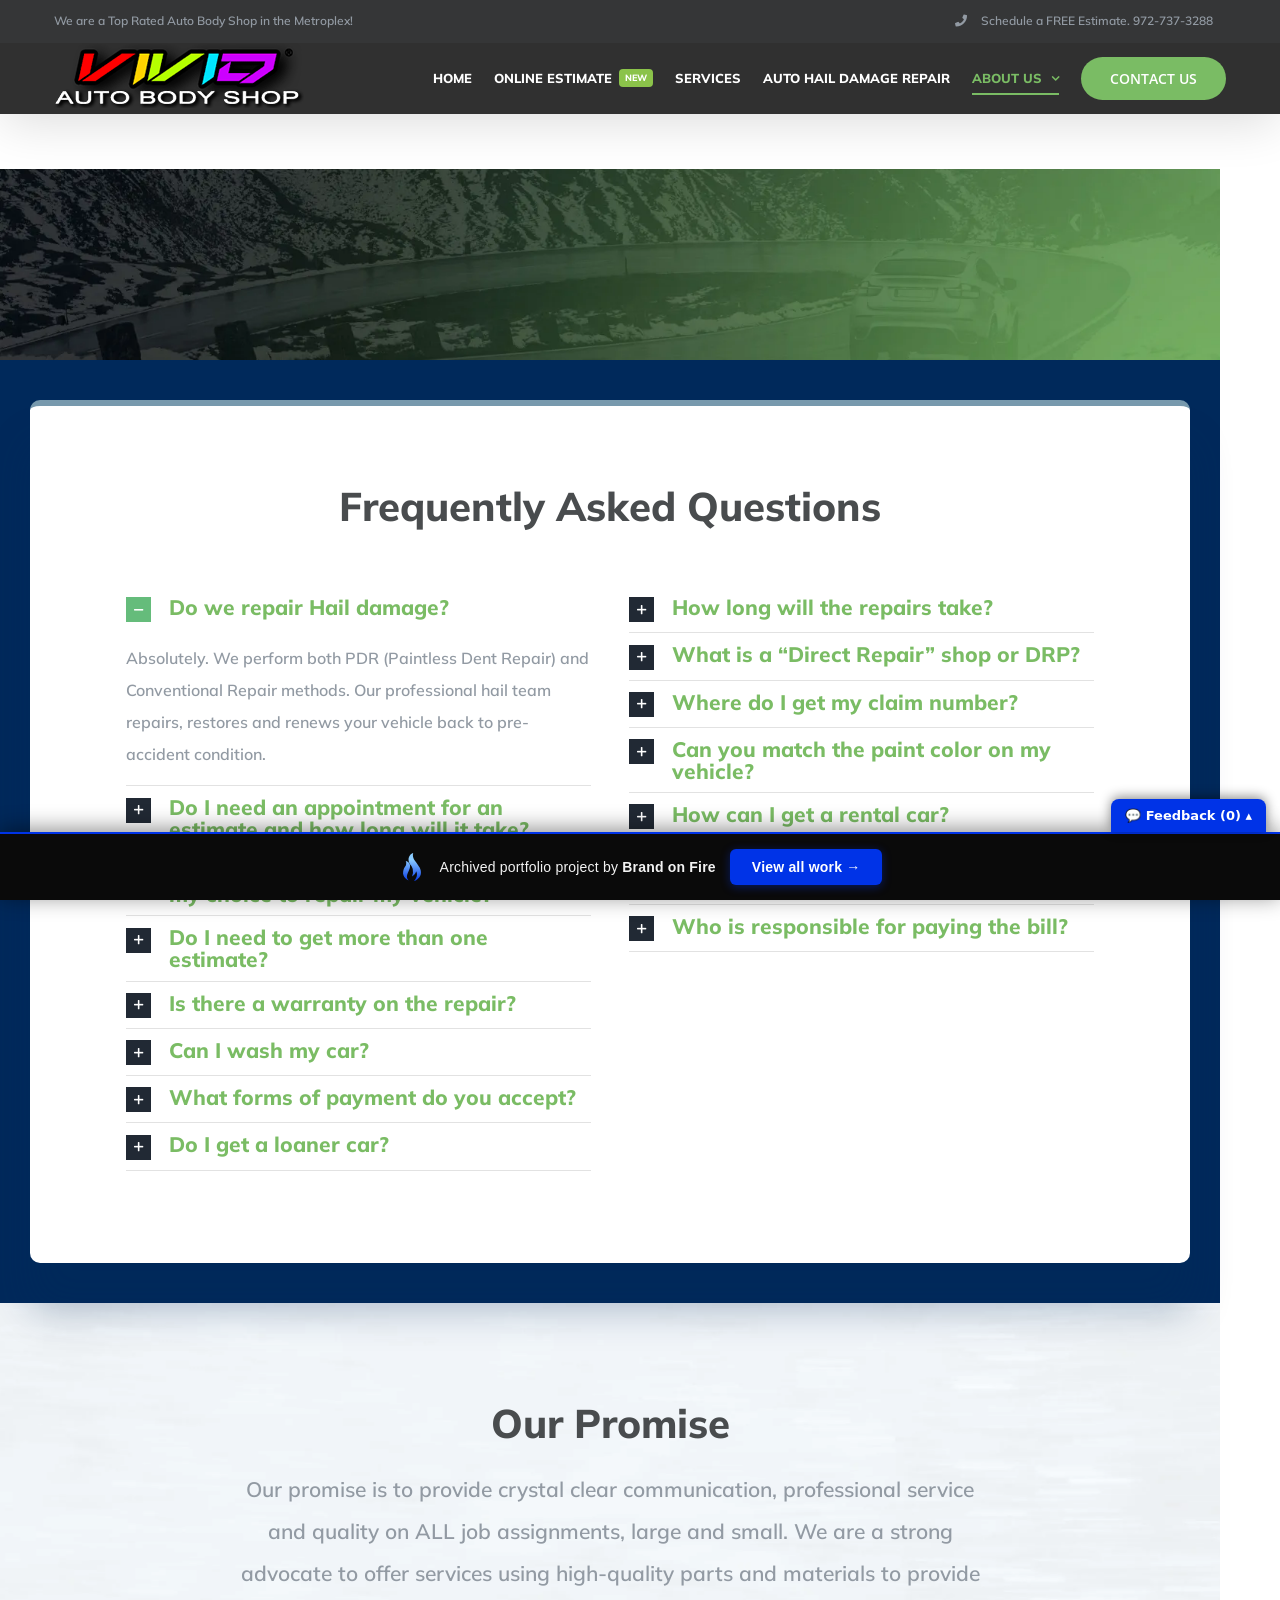
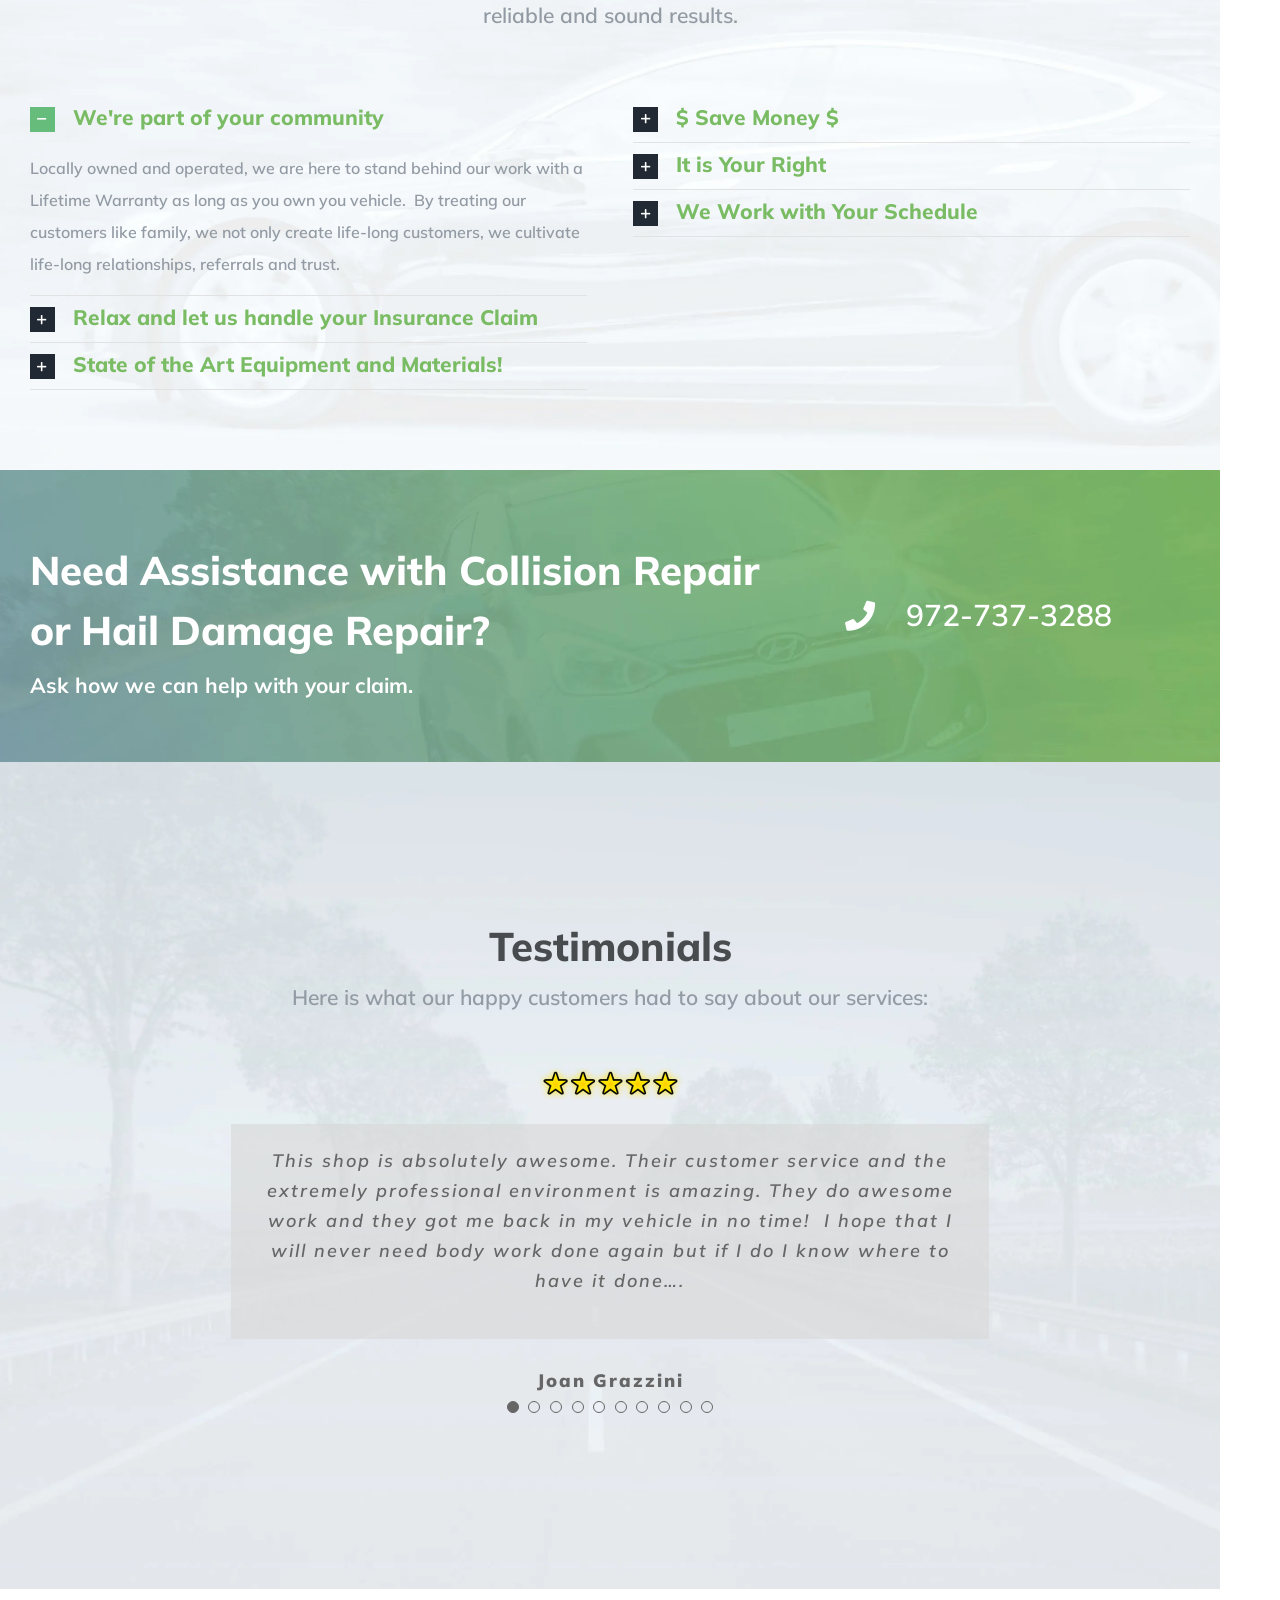
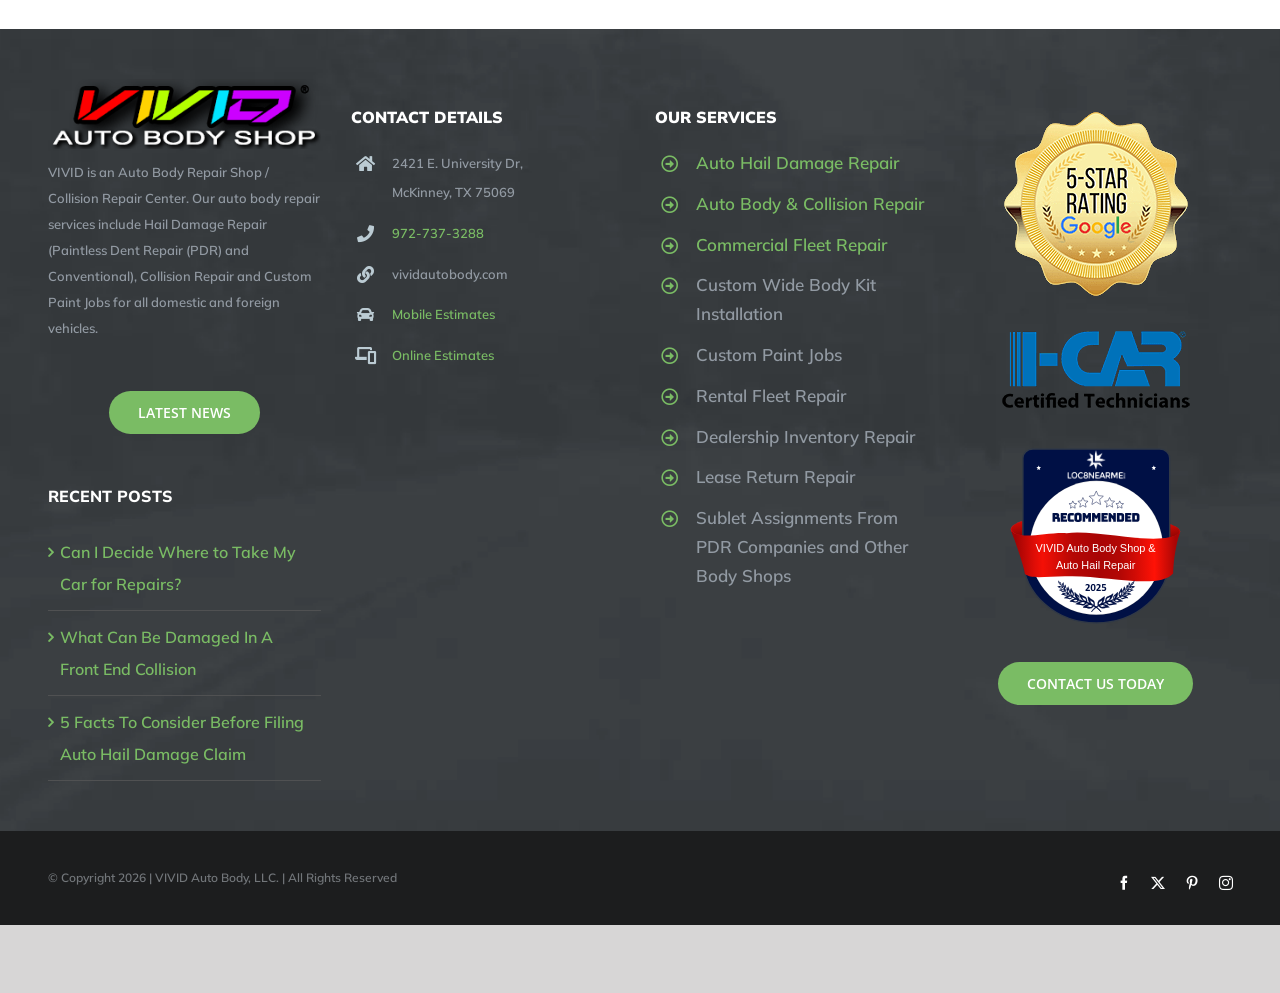
<file: faqs/index.html>
<!doctype html><html class="avada-html-layout-wide avada-html-header-position-top avada-is-100-percent-template ua-headlesschrome ua-headlesschrome-149 ua-headlesschrome-149-0 ua-headlesschrome-149-0-7827 ua-headlesschrome-149-0-7827-55 ua-safari ua-safari-537 ua-safari-537-36 ua-desktop ua-desktop-macintosh ua-mac_os_x ua-mac_os_x-10 ua-mac_os_x-10-15 ua-mac_os_x-10-15-7 ua-webkit ua-webkit-537 ua-webkit-537-36 js touchevents no-applicationcache audio audio-ogg audio-mp3 audio-opus audio-wav audio-m4a canvas canvastext hashchange geolocation history inputtypes-search inputtypes-tel inputtypes-url inputtypes-email no-inputtypes-datetime inputtypes-date inputtypes-month inputtypes-week inputtypes-time inputtypes-datetime-local inputtypes-number inputtypes-range inputtypes-color postmessage postmessage-structuredclones video no-video-ogg video-h264 no-video-h265 video-webm video-vp9 video-hls no-video-av1 webgl websockets cssanimations backgroundsize borderimage borderradius boxshadow flexbox fontface generatedcontent cssgradients hsla multiplebgs opacity cssreflections rgba textshadow csstransforms supports csstransforms3d csstransitions localstorage sessionstorage no-websqldatabase svgclippaths inlinesvg smil webworkers" lang="en-US" data-useragent="Mozilla/5.0 (Macintosh; Intel Mac OS X 10_15_7) AppleWebKit/537.36 (KHTML, like Gecko) HeadlessChrome/149.0.7827.55 Safari/537.36" data-bofp="0"><head><meta http-equiv="X-UA-Compatible" content="IE=edge"><meta http-equiv="Content-Type" content="text/html; charset=utf-8"><meta name="viewport" content="width=device-width, initial-scale=1, maximum-scale=1"><title>Frequently Asked Questions | VIVID Auto Body Shop</title><meta name="robots" content="max-snippet:-1,max-image-preview:standard,max-video-preview:-1"><link rel="canonical" href="/faqs/"><meta property="og:type" content="website"><meta property="og:locale" content="en_US"><meta property="og:site_name" content="VIVID Auto Body Shop"><meta property="og:title" content="Frequently Asked Questions | VIVID Auto Body Shop"><meta property="og:url" content="/faqs/"><meta property="og:image" content="/wp-content/uploads/2020/02/cropped-v3.png"><meta property="og:image:width" content="512"><meta property="og:image:height" content="512"><meta name="twitter:card" content="summary_large_image"><meta name="twitter:title" content="Frequently Asked Questions | VIVID Auto Body Shop"><meta name="twitter:image" content="/wp-content/uploads/2020/02/cropped-v3.png"><link rel="alternate" type="application/rss+xml" title="VIVID Auto Body Shop » Feed" href="/feed/"><link rel="https://api.w.org/" href="/wp-json/"><link rel="alternate" title="JSON" type="application/json" href="/wp-json/wp/v2/pages/18"><meta name="generator" content="Powered by Slider Revolution 6.7.41 - responsive, Mobile-Friendly Slider Plugin for WordPress with comfortable drag and drop interface."><link rel="icon" href="/wp-content/uploads/2020/02/cropped-v3-32x32.png" sizes="32x32"><link rel="icon" href="/wp-content/uploads/2020/02/cropped-v3-192x192.png" sizes="192x192"><link rel="apple-touch-icon" href="/wp-content/uploads/2020/02/cropped-v3-180x180.png"><meta name="msapplication-TileImage" content="/wp-content/uploads/2020/02/cropped-v3-270x270.png"><meta name="format-detection" content="telephone=no"><meta name="generator" content="WP Rocket 3.20.2" data-wpr-features="wpr_defer_js wpr_minify_concatenate_js wpr_minify_css wpr_preload_links wpr_mobile"><link rel="stylesheet" href="../style.css"><style>[data-bofp="0"]{background-color:rgb(215, 214, 214)!important}[data-bofp="1"]{background-color:rgb(215, 214, 214)!important;color:rgb(146, 154, 163)!important}[data-bofp="2"]{background-color:rgb(255, 255, 255)!important;color:rgb(146, 154, 163)!important}[data-bofp="3"]{background-color:rgb(48, 48, 48)!important;color:rgb(146, 154, 163)!important}[data-bofp="4"]{background-color:rgb(255, 255, 255)!important;color:rgb(146, 154, 163)!important}[data-bofp="5"]{background-color:rgba(255, 255, 255, 0)!important;color:rgb(146, 154, 163)!important}[data-bofp="6"]{background-color:rgb(0, 41, 91)!important;color:rgb(146, 154, 163)!important}[data-bofp="7"]{background-color:rgb(255, 255, 255)!important;color:rgb(146, 154, 163)!important}[data-bofp="8"]{background-color:rgba(255, 255, 255, 0)!important;color:rgb(146, 154, 163)!important}[data-bofp="9"]{background-color:rgba(255, 255, 255, 0)!important;color:rgb(146, 154, 163)!important}[data-bofp="10"]{background-color:rgba(255, 255, 255, 0)!important;color:rgb(146, 154, 163)!important}[data-bofp="11"]{background-color:rgba(216, 216, 216, 0)!important;color:rgb(146, 154, 163)!important}[data-bofp="12"]{background-color:rgba(216, 216, 216, 0.62)!important;color:rgb(102, 102, 102)!important}[data-bofp="13"]{background-color:rgba(216, 216, 216, 0)!important;color:rgb(146, 154, 163)!important}[data-bofp="14"]{background-color:rgba(216, 216, 216, 0.62)!important;color:rgb(102, 102, 102)!important}[data-bofp="15"]{background-color:rgba(216, 216, 216, 0)!important;color:rgb(146, 154, 163)!important}[data-bofp="16"]{background-color:rgba(216, 216, 216, 0.62)!important;color:rgb(102, 102, 102)!important}[data-bofp="17"]{background-color:rgba(216, 216, 216, 0)!important;color:rgb(146, 154, 163)!important}[data-bofp="18"]{background-color:rgba(216, 216, 216, 0.62)!important;color:rgb(102, 102, 102)!important}[data-bofp="19"]{background-color:rgba(216, 216, 216, 0)!important;color:rgb(146, 154, 163)!important}[data-bofp="20"]{background-color:rgba(216, 216, 216, 0.62)!important;color:rgb(102, 102, 102)!important}[data-bofp="21"]{background-color:rgba(216, 216, 216, 0)!important;color:rgb(146, 154, 163)!important}[data-bofp="22"]{background-color:rgba(216, 216, 216, 0.62)!important;color:rgb(102, 102, 102)!important}[data-bofp="23"]{background-color:rgba(216, 216, 216, 0)!important;color:rgb(146, 154, 163)!important}[data-bofp="24"]{background-color:rgba(216, 216, 216, 0.62)!important;color:rgb(102, 102, 102)!important}[data-bofp="25"]{background-color:rgba(216, 216, 216, 0)!important;color:rgb(146, 154, 163)!important}[data-bofp="26"]{background-color:rgba(216, 216, 216, 0.62)!important;color:rgb(102, 102, 102)!important}[data-bofp="27"]{background-color:rgba(216, 216, 216, 0)!important;color:rgb(146, 154, 163)!important}[data-bofp="28"]{background-color:rgba(216, 216, 216, 0.62)!important;color:rgb(102, 102, 102)!important}[data-bofp="29"]{background-color:rgba(216, 216, 216, 0)!important;color:rgb(146, 154, 163)!important}[data-bofp="30"]{background-color:rgba(216, 216, 216, 0.62)!important;color:rgb(102, 102, 102)!important}[data-bofp="31"]{background-color:rgba(54, 56, 57, 0.95)!important;color:rgb(146, 154, 163)!important}[data-bofp="32"]{background-color:rgb(28, 29, 30)!important;color:rgb(146, 154, 163)!important}</style><meta name="robots" content="noindex, nofollow"></head><body data-rsssl="1" class="wp-singular page-template page-template-100-width page-template-100-width-php page page-id-18 wp-theme-Avada wp-child-theme-Avada-Child-Theme fusion-image-hovers fusion-pagination-sizing fusion-button_type-flat fusion-button_span-no fusion-button_gradient-linear avada-image-rollover-circle-yes avada-image-rollover-no fusion-body ltr fusion-sticky-header no-tablet-sticky-header no-mobile-sticky-header no-mobile-slidingbar no-mobile-totop avada-has-rev-slider-styles fusion-sub-menu-fade mobile-logo-pos-left layout-wide-mode avada-has-boxed-modal-shadow-none layout-scroll-offset-full avada-has-zero-margin-offset-top fusion-top-header menu-text-align-center mobile-menu-design-modern fusion-show-pagination-text fusion-header-layout-v3 avada-responsive avada-footer-fx-none avada-menu-highlight-style-bottombar fusion-search-form-classic fusion-main-menu-search-dropdown fusion-avatar-square avada-sticky-shrinkage avada-dropdown-styles avada-blog-layout-medium avada-blog-archive-layout-medium avada-header-shadow-yes avada-menu-icon-position-left avada-has-megamenu-shadow avada-has-mainmenu-dropdown-divider avada-has-header-100-width avada-has-breadcrumb-mobile-hidden avada-has-pagetitlebar-retina-bg-image avada-has-titlebar-hide avada-has-footer-widget-bg-image avada-header-border-color-full-transparent avada-has-pagination-padding avada-flyout-menu-direction-fade avada-ec-views-v1 do-animate" data-awb-post-id="18" style="--viewportWidth: 1366;" data-bofp="1"><a class="skip-link screen-reader-text" href="#content">Skip to content</a><div data-rocket-location-hash="1bedd667ccdb0f2ae6123868cb70086e" id="boxed-wrapper"><div data-rocket-location-hash="c748e83a99a8efa38397a49b963eb39a" id="wrapper" class="fusion-wrapper" data-bofp="2"><div data-rocket-location-hash="30e21cd0d1ab48664f94f36d4ec80340" id="home" style="position:relative;top:-1px;"></div><header data-rocket-location-hash="5b98886da27e98e84f337f21a1a8055d" class="fusion-header-wrapper fusion-header-shadow"><div class="fusion-header-v3 fusion-logo-alignment fusion-logo-left fusion-sticky-menu- fusion-sticky-logo- fusion-mobile-logo-  fusion-mobile-menu-design-modern"><div class="fusion-secondary-header"><div class="fusion-row"><div class="fusion-alignleft"><div class="fusion-contact-info"><span class="fusion-contact-info-phone-number">We are a Top Rated Auto Body Shop in the Metroplex!</span></div>			</div><div class="fusion-alignright"><nav class="fusion-secondary-menu" role="navigation" aria-label="Secondary Menu"><ul id="menu-driving-top-secondary-menu" class="menu"><li id="menu-item-36" class="menu-item menu-item-type-custom menu-item-object-custom menu-item-36" data-item-id="36"><a href="tel:972-737-3288" class="fusion-flex-link fusion-bottombar-highlight"><span class="fusion-megamenu-icon"><i class="glyphicon fa-phone fas" aria-hidden="true"></i></span><span class="menu-text">Schedule a FREE Estimate.  972-737-3288</span></a></li></ul></nav><nav class="fusion-mobile-nav-holder fusion-mobile-menu-text-align-left" aria-label="Secondary Mobile Menu"><ul id="mobile-menu-driving-top-secondary-menu" class="menu"><li id="mobile-menu-item-36" class="fusion-mobile-nav-item" data-item-id="36" style=""><a href="tel:972-737-3288" class="fusion-flex-link fusion-bottombar-highlight"><span class="fusion-megamenu-icon"><i class="glyphicon fa-phone fas" aria-hidden="true"></i></span><span class="menu-text">Schedule a FREE Estimate.  972-737-3288</span></a></li></ul></nav>			</div></div></div><div class="fusion-header-sticky-height" style="height: 71px; overflow: visible;"></div><div class="fusion-header" style="height: 71px; overflow: visible; top: 0px;" data-bofp="3"><div class="fusion-row" style="padding-top: 0px; padding-bottom: 0px;"><div class="fusion-logo" data-margin-top="0px" data-margin-bottom="5px" data-margin-left="0px" data-margin-right="0px" style="margin-top: 0px; margin-bottom: 5px;"><a class="fusion-logo-link" href="../index.html"><img src="../_a/4ed466d77edd.png" width="250" height="65" alt="VIVID Auto Body Shop Logo" data-retina_logo_url="" class="fusion-standard-logo" decoding="sync" data-logo-height="65" data-logo-width="250" style="height: 65px;"></a></div>		<nav class="fusion-main-menu" aria-label="Main Menu"><ul id="menu-main-menu" class="fusion-menu"><li id="menu-item-33" class="menu-item menu-item-type-post_type menu-item-object-page menu-item-home menu-item-33" data-item-id="33"><a href="../index.html" class="fusion-bottombar-highlight" style="height: 70px;"><span class="menu-text">HOME</span></a></li><li id="menu-item-2222" class="menu-item menu-item-type-post_type menu-item-object-page menu-item-2222" data-item-id="2222"><a href="../online-estimates/index.html" class="fusion-bottombar-highlight fusion-has-highlight-label" style="height: 70px;"><span class="menu-text">ONLINE ESTIMATE<span class="fusion-menu-highlight-label" style="background-color:#8bc34a;color:#ffffff;">NEW</span></span></a></li><li id="menu-item-31" class="menu-item menu-item-type-post_type menu-item-object-page menu-item-31" data-item-id="31"><a href="../services/index.html" class="fusion-bottombar-highlight" style="height: 70px;"><span class="menu-text">SERVICES</span></a></li><li id="menu-item-32" class="menu-item menu-item-type-post_type menu-item-object-page menu-item-32" data-item-id="32"><a href="../auto-hail-damage-repair/index.html" class="fusion-bottombar-highlight" style="height: 70px;"><span class="menu-text">AUTO HAIL DAMAGE REPAIR</span></a></li><li id="menu-item-28" class="menu-item menu-item-type-post_type menu-item-object-page current-menu-ancestor current-menu-parent current_page_parent current_page_ancestor menu-item-has-children menu-item-28 fusion-dropdown-menu" data-item-id="28"><a href="../about-us/index.html" class="fusion-bottombar-highlight" style="height: 70px;" aria-haspopup="true"><span class="menu-text">ABOUT US</span> <span class="fusion-caret"><i class="fusion-dropdown-indicator" aria-hidden="true"></i></span></a><ul class="sub-menu"><li id="menu-item-2247" class="menu-item menu-item-type-post_type menu-item-object-page menu-item-2247 fusion-dropdown-submenu"><a href="../latest-news/index.html" class="fusion-bottombar-highlight"><span>BLOG / LATEST NEWS</span></a></li><li id="menu-item-1010" class="menu-item menu-item-type-post_type menu-item-object-page current-menu-item page_item page-item-18 current_page_item menu-item-1010 fusion-dropdown-submenu"><a href="../faqs/index.html" class="fusion-bottombar-highlight"><span>FREQUENTLY ASKED QUESTIONS (FAQs)</span></a></li><li id="menu-item-3310" class="menu-item menu-item-type-post_type menu-item-object-page menu-item-3310 fusion-dropdown-submenu"><a href="../electronic-work-authorization/index.html" class="fusion-bottombar-highlight"><span>ONLINE AUTHORIZATION</span></a></li><li id="menu-item-29" class="menu-item menu-item-type-post_type menu-item-object-page menu-item-29 fusion-dropdown-submenu"><a href="../our-repair-process/index.html" class="fusion-bottombar-highlight"><span>OUR REPAIR PROCESS</span></a></li><li id="menu-item-2982" class="menu-item menu-item-type-post_type menu-item-object-page menu-item-2982 fusion-dropdown-submenu"><a href="../service-areas/index.html" class="fusion-bottombar-highlight"><span>SERVICE AREAS</span></a></li></ul></li><li id="menu-item-30" class="menu-item menu-item-type-post_type menu-item-object-page menu-item-30 fusion-menu-item-button" data-item-id="30"><a href="#" class="fusion-bottombar-highlight" style="height: 70px;"><span class="menu-text fusion-button button-default button-large">CONTACT US</span></a></li></ul></nav>	<div class="fusion-mobile-menu-icons"><a href="#" class="fusion-icon awb-icon-bars" aria-label="Toggle mobile menu" aria-expanded="false" aria-controls="mobile-menu-driving-top-secondary-menu"></a></div><nav class="fusion-mobile-nav-holder fusion-mobile-menu-text-align-left" aria-label="Main Menu Mobile" style="display: none;"><ul id="mobile-menu-main-menu" class="fusion-menu"><li id="mobile-menu-item-33" class="fusion-mobile-nav-item" data-item-id="33" style=""><a href="../index.html" class="fusion-bottombar-highlight"><span class="menu-text">HOME</span></a></li><li id="mobile-menu-item-2222" class="fusion-mobile-nav-item" data-item-id="2222" style=""><a href="../online-estimates/index.html" class="fusion-bottombar-highlight fusion-has-highlight-label"><span class="menu-text">ONLINE ESTIMATE<span class="fusion-menu-highlight-label" style="background-color:#8bc34a;color:#ffffff;">NEW</span></span></a></li><li id="mobile-menu-item-31" class="fusion-mobile-nav-item" data-item-id="31" style=""><a href="../services/index.html" class="fusion-bottombar-highlight"><span class="menu-text">SERVICES</span></a></li><li id="mobile-menu-item-32" class="fusion-mobile-nav-item" data-item-id="32" style=""><a href="../auto-hail-damage-repair/index.html" class="fusion-bottombar-highlight"><span class="menu-text">AUTO HAIL DAMAGE REPAIR</span></a></li><li id="mobile-menu-item-28" class="fusion-mobile-nav-item fusion-mobile-current-nav-item menu-item-has-children" data-item-id="28" style=""><a href="../about-us/index.html" class="fusion-bottombar-highlight"><span class="menu-text">ABOUT US</span> </a><button href="#" aria-label="Open submenu of ABOUT US" aria-expanded="false" class="fusion-open-submenu"></button><ul class="sub-menu" style="display: none;"><li id="mobile-menu-item-2247" class="fusion-mobile-nav-item" style=""><a href="../latest-news/index.html" class="fusion-bottombar-highlight"><span>BLOG / LATEST NEWS</span></a></li><li id="mobile-menu-item-1010" class="fusion-mobile-nav-item fusion-mobile-current-nav-item" style=""><a href="../faqs/index.html" class="fusion-bottombar-highlight"><span>FREQUENTLY ASKED QUESTIONS (FAQs)</span></a></li><li id="mobile-menu-item-3310" class="fusion-mobile-nav-item" style=""><a href="../electronic-work-authorization/index.html" class="fusion-bottombar-highlight"><span>ONLINE AUTHORIZATION</span></a></li><li id="mobile-menu-item-29" class="fusion-mobile-nav-item" style=""><a href="../our-repair-process/index.html" class="fusion-bottombar-highlight"><span>OUR REPAIR PROCESS</span></a></li><li id="mobile-menu-item-2982" class="fusion-mobile-nav-item" style=""><a href="../service-areas/index.html" class="fusion-bottombar-highlight"><span>SERVICE AREAS</span></a></li></ul></li><li id="mobile-menu-item-30" class="fusion-mobile-nav-item" data-item-id="30" style=""><a href="#" class="fusion-bottombar-highlight"><span class="menu-text">CONTACT US</span></a></li></ul></nav></div></div></div><div class="fusion-clearfix"></div></header><div data-rocket-location-hash="ae09952dcb51da4b7e7510d1894525f4" id="sliders-container" class="fusion-slider-visibility"></div><main data-rocket-location-hash="c0b0263996e1af8fef4db43d347892e9" id="main" class="clearfix width-100" data-bofp="4"><div class="fusion-row" style="max-width:100%;"><section id="content" class="full-width"><div id="post-18" class="post-18 page type-page status-publish hentry"><div class="post-content"><div class="fusion-fullwidth fullwidth-box fusion-builder-row-1 fusion-flex-container fusion-parallax-none nonhundred-percent-fullwidth non-hundred-percent-height-scrolling" style="--awb-background-position:right bottom;--awb-border-radius-top-left:0px;--awb-border-radius-top-right:0px;--awb-border-radius-bottom-right:0px;--awb-border-radius-bottom-left:0px;--awb-padding-top:190px;--awb-background-image:url(../_a/3cf4959ea137.webp);--awb-background-size:cover;--awb-flex-wrap:wrap;" data-bofp="5"><div class="fusion-builder-row fusion-row fusion-flex-align-items-flex-start fusion-flex-content-wrap" style="max-width:1232.4px;margin-left: calc(-4% / 2 );margin-right: calc(-4% / 2 );"><div class="fusion-layout-column fusion_builder_column fusion-builder-column-0 fusion_builder_column_1_1 1_1 fusion-flex-column" style="--awb-bg-size:cover;--awb-width-large:100%;--awb-margin-top-large:0px;--awb-spacing-right-large:1.92%;--awb-margin-bottom-large:0px;--awb-spacing-left-large:1.92%;--awb-width-medium:100%;--awb-spacing-right-medium:1.92%;--awb-spacing-left-medium:1.92%;--awb-width-small:100%;--awb-spacing-right-small:1.92%;--awb-spacing-left-small:1.92%;"><div class="fusion-column-wrapper fusion-flex-justify-content-flex-start fusion-content-layout-column"><div class="fusion-separator fusion-no-large-visibility fusion-full-width-sep" style="align-self: center;margin-left: auto;margin-right: auto;margin-top:30px;width:100%;"></div></div></div></div></div><div class="fusion-fullwidth fullwidth-box fusion-builder-row-2 fusion-flex-container nonhundred-percent-fullwidth non-hundred-percent-height-scrolling" style="--awb-background-position:right bottom;--awb-border-radius-top-left:0px;--awb-border-radius-top-right:0px;--awb-border-radius-bottom-right:0px;--awb-border-radius-bottom-left:0px;--awb-padding-top:40px;--awb-padding-bottom:40px;--awb-background-color:#00295b;--awb-flex-wrap:wrap;" data-bofp="6"><div class="fusion-builder-row fusion-row fusion-flex-align-items-stretch fusion-flex-content-wrap" style="max-width:1232.4px;margin-left: calc(-4% / 2 );margin-right: calc(-4% / 2 );"><div class="fusion-layout-column fusion_builder_column fusion-builder-column-1 fusion_builder_column_1_1 1_1 fusion-flex-column fusion-animated" style="--awb-padding-top: 60px; --awb-padding-right: 8%; --awb-padding-bottom: 60px; --awb-padding-left: 8%; --awb-overflow: hidden; --awb-bg-color: #ffffff; --awb-bg-color-hover: #ffffff; --awb-bg-size: cover; --awb-box-shadow: 0px 45px 40px 0px rgba(0,44,91,0.3); --awb-border-color: #7799ad; --awb-border-top: 6px; --awb-border-style: solid; --awb-border-radius: 10px 10px 10px 10px; --awb-width-large: 100%; --awb-margin-top-large: 0px; --awb-spacing-right-large: 1.92%; --awb-margin-bottom-large: 0px; --awb-spacing-left-large: 1.92%; --awb-width-medium: 100%; --awb-order-medium: 0; --awb-spacing-right-medium: 1.92%; --awb-spacing-left-medium: 1.92%; --awb-width-small: 100%; --awb-order-small: 0; --awb-spacing-right-small: 1.92%; --awb-spacing-left-small: 1.92%; visibility: visible; animation-duration: 0.6s;" data-animationtype="fadeInUp" data-animationduration="0.6" data-animationoffset="top-into-view"><div class="fusion-column-wrapper fusion-column-has-shadow fusion-flex-justify-content-flex-start fusion-content-layout-column" data-bofp="7"><div class="fusion-title title fusion-title-1 fusion-sep-none fusion-title-center fusion-title-text fusion-title-size-two" style="--awb-margin-bottom:50px;--awb-margin-top-small:10px;--awb-margin-right-small:0px;--awb-margin-bottom-small:10px;--awb-margin-left-small:0px;"><h2 class="fusion-title-heading title-heading-center fusion-responsive-typography-calculated" style="margin:0;--fontSize:40;line-height:1.5;">Frequently Asked Questions</h2></div><div class="fusion-builder-row fusion-builder-row-inner fusion-row fusion-flex-align-items-stretch fusion-flex-content-wrap" style="--awb-flex-grow:0;--awb-flex-grow-medium:0;--awb-flex-grow-small:0;--awb-flex-shrink:0;--awb-flex-shrink-medium:0;--awb-flex-shrink-small:0;width:104% !important;max-width:104% !important;margin-left: calc(-4% / 2 );margin-right: calc(-4% / 2 );"><div class="fusion-layout-column fusion_builder_column_inner fusion-builder-nested-column-0 fusion_builder_column_inner_1_2 1_2 fusion-flex-column fusion-animated" style="--awb-bg-size: cover; --awb-width-large: 50%; --awb-margin-top-large: 0px; --awb-spacing-right-large: 3.84%; --awb-margin-bottom-large: 0px; --awb-spacing-left-large: 3.84%; --awb-width-medium: 50%; --awb-spacing-right-medium: 3.84%; --awb-spacing-left-medium: 3.84%; --awb-width-small: 100%; --awb-spacing-right-small: 1.92%; --awb-spacing-left-small: 1.92%; visibility: visible; animation-duration: 0.6s;" data-animationtype="fadeInLeft" data-animationduration="0.6" data-animationoffset="top-into-view"><div class="fusion-column-wrapper fusion-flex-justify-content-flex-start fusion-content-layout-column"><div class="accordian fusion-accordian" style="--awb-border-size:1px;--awb-icon-size:16px;--awb-content-font-size:16px;--awb-icon-alignment:left;--awb-hover-color:#f9f9fb;--awb-border-color:#e2e2e2;--awb-background-color:#ffffff;--awb-divider-color:#e2e2e2;--awb-divider-hover-color:#e2e2e2;--awb-icon-color:#ffffff;--awb-title-color:#7abc64;--awb-content-color:#929aa3;--awb-icon-box-color:#212934;--awb-toggle-hover-accent-color:#65bc7b;--awb-title-font-family:&quot;Mulish&quot;;--awb-title-font-weight:800;--awb-title-font-style:normal;--awb-title-font-size:21px;--awb-content-font-family:&quot;Mulish&quot;;--awb-content-font-style:normal;--awb-content-font-weight:600;"><div class="panel-group fusion-toggle-icon-boxed" id="accordion-18-1"><div class="fusion-panel panel-default panel-d7bdfb68627a3aaa4 fusion-toggle-has-divider"><div class="panel-heading"><h4 class="panel-title toggle fusion-responsive-typography-calculated" id="toggle_d7bdfb68627a3aaa4" data-fontsize="21" style="--fontSize: 21; line-height: 1.05; --minFontSize: 21;" data-lineheight="22.05px"><a class="active" aria-expanded="true" aria-controls="d7bdfb68627a3aaa4" role="button" data-toggle="collapse" data-parent="#accordion-18-1" data-target="#d7bdfb68627a3aaa4" href="#d7bdfb68627a3aaa4"><span class="fusion-toggle-icon-wrapper" aria-hidden="true"><i class="fa-fusion-box active-icon awb-icon-minus" aria-hidden="true"></i><i class="fa-fusion-box inactive-icon awb-icon-plus" aria-hidden="true"></i></span><span class="fusion-toggle-heading">Do we repair Hail damage?</span></a></h4></div><div id="d7bdfb68627a3aaa4" class="panel-collapse collapse in" aria-labelledby="toggle_d7bdfb68627a3aaa4"><div class="panel-body toggle-content fusion-clearfix">Absolutely. We perform both PDR (Paintless Dent Repair) and Conventional Repair methods. Our professional hail team repairs, restores and renews your vehicle back to pre-accident condition.</div></div></div><div class="fusion-panel panel-default panel-d375b8f1adef0fef0 fusion-toggle-has-divider"><div class="panel-heading"><h4 class="panel-title toggle fusion-responsive-typography-calculated" id="toggle_d375b8f1adef0fef0" data-fontsize="21" style="--fontSize: 21; line-height: 1.05; --minFontSize: 21;" data-lineheight="22.05px"><a aria-expanded="false" aria-controls="d375b8f1adef0fef0" role="button" data-toggle="collapse" data-parent="#accordion-18-1" data-target="#d375b8f1adef0fef0" href="#d375b8f1adef0fef0"><span class="fusion-toggle-icon-wrapper" aria-hidden="true"><i class="fa-fusion-box active-icon awb-icon-minus" aria-hidden="true"></i><i class="fa-fusion-box inactive-icon awb-icon-plus" aria-hidden="true"></i></span><span class="fusion-toggle-heading">Do I need an appointment for an estimate and how long will it take?</span></a></h4></div><div id="d375b8f1adef0fef0" class="panel-collapse collapse " aria-labelledby="toggle_d375b8f1adef0fef0"><div class="panel-body toggle-content fusion-clearfix">Estimates typically take 10-15 minutes depending on the severity of the repairs.&nbsp; For your convenience appointments are preferred, but not required.</div></div></div><div class="fusion-panel panel-default panel-0c030874bd8fde0b8 fusion-toggle-has-divider"><div class="panel-heading"><h4 class="panel-title toggle fusion-responsive-typography-calculated" id="toggle_0c030874bd8fde0b8" data-fontsize="21" style="--fontSize: 21; line-height: 1.05; --minFontSize: 21;" data-lineheight="22.05px"><a aria-expanded="false" aria-controls="0c030874bd8fde0b8" role="button" data-toggle="collapse" data-parent="#accordion-18-1" data-target="#0c030874bd8fde0b8" href="#0c030874bd8fde0b8"><span class="fusion-toggle-icon-wrapper" aria-hidden="true"><i class="fa-fusion-box active-icon awb-icon-minus" aria-hidden="true"></i><i class="fa-fusion-box inactive-icon awb-icon-plus" aria-hidden="true"></i></span><span class="fusion-toggle-heading">Do I have the right to select the shop of my choice to repair my vehicle?</span></a></h4></div><div id="0c030874bd8fde0b8" class="panel-collapse collapse " aria-labelledby="toggle_0c030874bd8fde0b8"><div class="panel-body toggle-content fusion-clearfix">Yes, as the vehicle owner and enforced by Law, you can decide where, when, and how your vehicle is repaired.</div></div></div><div class="fusion-panel panel-default panel-666e5edb1224db4a2 fusion-toggle-has-divider"><div class="panel-heading"><h4 class="panel-title toggle fusion-responsive-typography-calculated" id="toggle_666e5edb1224db4a2" data-fontsize="21" style="--fontSize: 21; line-height: 1.05; --minFontSize: 21;" data-lineheight="22.05px"><a aria-expanded="false" aria-controls="666e5edb1224db4a2" role="button" data-toggle="collapse" data-parent="#accordion-18-1" data-target="#666e5edb1224db4a2" href="#666e5edb1224db4a2"><span class="fusion-toggle-icon-wrapper" aria-hidden="true"><i class="fa-fusion-box active-icon awb-icon-minus" aria-hidden="true"></i><i class="fa-fusion-box inactive-icon awb-icon-plus" aria-hidden="true"></i></span><span class="fusion-toggle-heading">Do I need to get more than one estimate?</span></a></h4></div><div id="666e5edb1224db4a2" class="panel-collapse collapse " aria-labelledby="toggle_666e5edb1224db4a2"><div class="panel-body toggle-content fusion-clearfix">No, only one estimate of damage report is necessary from the repair facility of your choice. However, the insurance company may want to have their claims adjuster inspect the damage prior to repair.<p></p><p>If your vehicle is not safe to drive, have it towed to the repair shop of your choice. When you notify your insurance company about the accident, tell them the vehicle is inoperable and where it may be inspected.</p></div></div></div><div class="fusion-panel panel-default panel-753f14d6833cc98f0 fusion-toggle-has-divider"><div class="panel-heading"><h4 class="panel-title toggle fusion-responsive-typography-calculated" id="toggle_753f14d6833cc98f0" data-fontsize="21" style="--fontSize: 21; line-height: 1.05; --minFontSize: 21;" data-lineheight="22.05px"><a aria-expanded="false" aria-controls="753f14d6833cc98f0" role="button" data-toggle="collapse" data-parent="#accordion-18-1" data-target="#753f14d6833cc98f0" href="#753f14d6833cc98f0"><span class="fusion-toggle-icon-wrapper" aria-hidden="true"><i class="fa-fusion-box active-icon awb-icon-minus" aria-hidden="true"></i><i class="fa-fusion-box inactive-icon awb-icon-plus" aria-hidden="true"></i></span><span class="fusion-toggle-heading">Is there a warranty on the repair?</span></a></h4></div><div id="753f14d6833cc98f0" class="panel-collapse collapse " aria-labelledby="toggle_753f14d6833cc98f0"><div class="panel-body toggle-content fusion-clearfix"><p>Yes. VIVID Auto Body Shop’s Repair Limited Lifetime Warranty guarantees against defects in workmanship for as long the customer owns the repaired vehicle. Parts and materials are subject to the manufacturers specific warranties.</p></div></div></div><div class="fusion-panel panel-default panel-5b3e4f298afba4c33 fusion-toggle-has-divider"><div class="panel-heading"><h4 class="panel-title toggle fusion-responsive-typography-calculated" id="toggle_5b3e4f298afba4c33" data-fontsize="21" style="--fontSize: 21; line-height: 1.05; --minFontSize: 21;" data-lineheight="22.05px"><a aria-expanded="false" aria-controls="5b3e4f298afba4c33" role="button" data-toggle="collapse" data-parent="#accordion-18-1" data-target="#5b3e4f298afba4c33" href="#5b3e4f298afba4c33"><span class="fusion-toggle-icon-wrapper" aria-hidden="true"><i class="fa-fusion-box active-icon awb-icon-minus" aria-hidden="true"></i><i class="fa-fusion-box inactive-icon awb-icon-plus" aria-hidden="true"></i></span><span class="fusion-toggle-heading">Can I wash my car?</span></a></h4></div><div id="5b3e4f298afba4c33" class="panel-collapse collapse " aria-labelledby="toggle_5b3e4f298afba4c33"><div class="panel-body toggle-content fusion-clearfix">Recommendations and precautions for the first 30 days: Preferably wash your vehicle by hand with a mild detergent. If a commercial car wash is used make sure it is a brush-less type. Quickly remove any tree sap or bird dropping as they may etch a freshly painted surface. Never “dry wipe’ your vehicle to avoid scratching the clear coat.</div></div></div><div class="fusion-panel panel-default panel-b5d1605319aeec576 fusion-toggle-has-divider"><div class="panel-heading"><h4 class="panel-title toggle fusion-responsive-typography-calculated" id="toggle_b5d1605319aeec576" data-fontsize="21" style="--fontSize: 21; line-height: 1.05; --minFontSize: 21;" data-lineheight="22.05px"><a aria-expanded="false" aria-controls="b5d1605319aeec576" role="button" data-toggle="collapse" data-parent="#accordion-18-1" data-target="#b5d1605319aeec576" href="#b5d1605319aeec576"><span class="fusion-toggle-icon-wrapper" aria-hidden="true"><i class="fa-fusion-box active-icon awb-icon-minus" aria-hidden="true"></i><i class="fa-fusion-box inactive-icon awb-icon-plus" aria-hidden="true"></i></span><span class="fusion-toggle-heading">What forms of payment do you accept?</span></a></h4></div><div id="b5d1605319aeec576" class="panel-collapse collapse " aria-labelledby="toggle_b5d1605319aeec576"><div class="panel-body toggle-content fusion-clearfix">We accept all major credit cards, Visa, MasterCard, American Express, and Discover. Of course, cash and checks are always welcome.</div></div></div><div class="fusion-panel panel-default panel-690d469cb411c11f8 fusion-toggle-has-divider"><div class="panel-heading"><h4 class="panel-title toggle fusion-responsive-typography-calculated" id="toggle_690d469cb411c11f8" data-fontsize="21" style="--fontSize: 21; line-height: 1.05; --minFontSize: 21;" data-lineheight="22.05px"><a aria-expanded="false" aria-controls="690d469cb411c11f8" role="button" data-toggle="collapse" data-parent="#accordion-18-1" data-target="#690d469cb411c11f8" href="#690d469cb411c11f8"><span class="fusion-toggle-icon-wrapper" aria-hidden="true"><i class="fa-fusion-box active-icon awb-icon-minus" aria-hidden="true"></i><i class="fa-fusion-box inactive-icon awb-icon-plus" aria-hidden="true"></i></span><span class="fusion-toggle-heading">Do I get a loaner car?</span></a></h4></div><div id="690d469cb411c11f8" class="panel-collapse collapse " aria-labelledby="toggle_690d469cb411c11f8"><div class="panel-body toggle-content fusion-clearfix">We make every attempt to help you with your alternative transportation needs, your adviser can discuss those options once we have completed a repair plan. If you have rental coverage on your insurance policy or are a third party claimant we can help secure a rental replacement vehicle.</div></div></div></div></div></div></div><div class="fusion-layout-column fusion_builder_column_inner fusion-builder-nested-column-1 fusion_builder_column_inner_1_2 1_2 fusion-flex-column fusion-animated" style="--awb-bg-size: cover; --awb-width-large: 50%; --awb-margin-top-large: 0px; --awb-spacing-right-large: 3.84%; --awb-margin-bottom-large: 0px; --awb-spacing-left-large: 3.84%; --awb-width-medium: 50%; --awb-spacing-right-medium: 3.84%; --awb-spacing-left-medium: 3.84%; --awb-width-small: 100%; --awb-spacing-right-small: 1.92%; --awb-spacing-left-small: 1.92%; visibility: visible; animation-duration: 0.6s;" data-animationtype="fadeInRight" data-animationduration="0.6" data-animationoffset="top-into-view"><div class="fusion-column-wrapper fusion-flex-justify-content-flex-start fusion-content-layout-column"><div class="accordian fusion-accordian" style="--awb-border-size:1px;--awb-icon-size:16px;--awb-content-font-size:16px;--awb-icon-alignment:left;--awb-hover-color:#f9f9fb;--awb-border-color:#e2e2e2;--awb-background-color:#ffffff;--awb-divider-color:#e2e2e2;--awb-divider-hover-color:#e2e2e2;--awb-icon-color:#ffffff;--awb-title-color:#7abc64;--awb-content-color:#929aa3;--awb-icon-box-color:#212934;--awb-toggle-hover-accent-color:#65bc7b;--awb-title-font-family:&quot;Mulish&quot;;--awb-title-font-weight:800;--awb-title-font-style:normal;--awb-title-font-size:21px;--awb-content-font-family:&quot;Mulish&quot;;--awb-content-font-style:normal;--awb-content-font-weight:600;"><div class="panel-group fusion-toggle-icon-boxed" id="accordion-18-2"><div class="fusion-panel panel-default panel-69dbfb92ec4005790 fusion-toggle-has-divider"><div class="panel-heading"><h4 class="panel-title toggle fusion-responsive-typography-calculated" id="toggle_69dbfb92ec4005790" data-fontsize="21" style="--fontSize: 21; line-height: 1.05; --minFontSize: 21;" data-lineheight="22.05px"><a aria-expanded="false" aria-controls="69dbfb92ec4005790" role="button" data-toggle="collapse" data-parent="#accordion-18-2" data-target="#69dbfb92ec4005790" href="#69dbfb92ec4005790"><span class="fusion-toggle-icon-wrapper" aria-hidden="true"><i class="fa-fusion-box active-icon awb-icon-minus" aria-hidden="true"></i><i class="fa-fusion-box inactive-icon awb-icon-plus" aria-hidden="true"></i></span><span class="fusion-toggle-heading">How long will the repairs take?</span></a></h4></div><div id="69dbfb92ec4005790" class="panel-collapse collapse " aria-labelledby="toggle_69dbfb92ec4005790"><div class="panel-body toggle-content fusion-clearfix"><p>Your adviser can give you an estimated time of completion once we have a repair estimate.</p><p>A more accurate date can be given once the vehicle has been disassembled and the repair plan completed.</p></div></div></div><div class="fusion-panel panel-default panel-e3bdf26cf3961dbb2 fusion-toggle-has-divider"><div class="panel-heading"><h4 class="panel-title toggle fusion-responsive-typography-calculated" id="toggle_e3bdf26cf3961dbb2" data-fontsize="21" style="--fontSize: 21; line-height: 1.05; --minFontSize: 21;" data-lineheight="22.05px"><a aria-expanded="false" aria-controls="e3bdf26cf3961dbb2" role="button" data-toggle="collapse" data-parent="#accordion-18-2" data-target="#e3bdf26cf3961dbb2" href="#e3bdf26cf3961dbb2"><span class="fusion-toggle-icon-wrapper" aria-hidden="true"><i class="fa-fusion-box active-icon awb-icon-minus" aria-hidden="true"></i><i class="fa-fusion-box inactive-icon awb-icon-plus" aria-hidden="true"></i></span><span class="fusion-toggle-heading">What is a “Direct Repair” shop or DRP?</span></a></h4></div><div id="e3bdf26cf3961dbb2" class="panel-collapse collapse " aria-labelledby="toggle_e3bdf26cf3961dbb2"><div class="panel-body toggle-content fusion-clearfix">A direct repair facility is a body shop that works directly with your insurance company as a preferred shop. Body shops earn the right to be in preferred shop programs by meeting certain requirements. These include having certified technicians, using the proper equipment, and most importantly, having a record of satisfied customers. For your convenience, when you use a preferred shop, the repair process is streamlined. You don’t have to be hassled with getting estimates. A preferred shop actually writes the estimate, orders the parts, and repairs your vehicle without having to wait for an insurance adjuster. Insurance companies constantly monitor their preferred shops to ensure quality repair.</div></div></div><div class="fusion-panel panel-default panel-15897a39eae2c4124 fusion-toggle-has-divider"><div class="panel-heading"><h4 class="panel-title toggle fusion-responsive-typography-calculated" id="toggle_15897a39eae2c4124" data-fontsize="21" style="--fontSize: 21; line-height: 1.05; --minFontSize: 21;" data-lineheight="22.05px"><a aria-expanded="false" aria-controls="15897a39eae2c4124" role="button" data-toggle="collapse" data-parent="#accordion-18-2" data-target="#15897a39eae2c4124" href="#15897a39eae2c4124"><span class="fusion-toggle-icon-wrapper" aria-hidden="true"><i class="fa-fusion-box active-icon awb-icon-minus" aria-hidden="true"></i><i class="fa-fusion-box inactive-icon awb-icon-plus" aria-hidden="true"></i></span><span class="fusion-toggle-heading">Where do I get my claim number?</span></a></h4></div><div id="15897a39eae2c4124" class="panel-collapse collapse " aria-labelledby="toggle_15897a39eae2c4124"><div class="panel-body toggle-content fusion-clearfix">Claim numbers are issued by your insurance company at the time you report your accident. Write your claim number down and bring it in with you when you come in to begin the repair process, we will handle the insurance negotiations for you. If you do not have your claim number contact your insurance representative, or we will contact them for you.</div></div></div><div class="fusion-panel panel-default panel-f5f3b8a319d2be7a3 fusion-toggle-has-divider"><div class="panel-heading"><h4 class="panel-title toggle fusion-responsive-typography-calculated" id="toggle_f5f3b8a319d2be7a3" data-fontsize="21" style="--fontSize: 21; line-height: 1.05; --minFontSize: 21;" data-lineheight="22.05px"><a aria-expanded="false" aria-controls="f5f3b8a319d2be7a3" role="button" data-toggle="collapse" data-parent="#accordion-18-2" data-target="#f5f3b8a319d2be7a3" href="#f5f3b8a319d2be7a3"><span class="fusion-toggle-icon-wrapper" aria-hidden="true"><i class="fa-fusion-box active-icon awb-icon-minus" aria-hidden="true"></i><i class="fa-fusion-box inactive-icon awb-icon-plus" aria-hidden="true"></i></span><span class="fusion-toggle-heading">Can you match the paint color on my vehicle?</span></a></h4></div><div id="f5f3b8a319d2be7a3" class="panel-collapse collapse " aria-labelledby="toggle_f5f3b8a319d2be7a3"><div class="panel-body toggle-content fusion-clearfix">Today’s modern factory finishes incorporate multiple layers of highly specialized paints. We have made a major investment in the finest paint system available and constantly upgrades its technology and equipment to ensure that each vehicle’s paint matches. We take special pride in our ability to match factory finishes as the final step in the restoration process.</div></div></div><div class="fusion-panel panel-default panel-a34ddb50a4c2c3c06 fusion-toggle-has-divider"><div class="panel-heading"><h4 class="panel-title toggle fusion-responsive-typography-calculated" id="toggle_a34ddb50a4c2c3c06" data-fontsize="21" style="--fontSize: 21; line-height: 1.05; --minFontSize: 21;" data-lineheight="22.05px"><a aria-expanded="false" aria-controls="a34ddb50a4c2c3c06" role="button" data-toggle="collapse" data-parent="#accordion-18-2" data-target="#a34ddb50a4c2c3c06" href="#a34ddb50a4c2c3c06"><span class="fusion-toggle-icon-wrapper" aria-hidden="true"><i class="fa-fusion-box active-icon awb-icon-minus" aria-hidden="true"></i><i class="fa-fusion-box inactive-icon awb-icon-plus" aria-hidden="true"></i></span><span class="fusion-toggle-heading">How can I get a rental car?</span></a></h4></div><div id="a34ddb50a4c2c3c06" class="panel-collapse collapse " aria-labelledby="toggle_a34ddb50a4c2c3c06"><div class="panel-body toggle-content fusion-clearfix">If you need a rental car, we can help you make the necessary arrangements. Insurance companies will only pay for a rental car if you have that option on your policy or if you are the claimant. Check your policy and/or call your insurance company to find out if you have rental coverage and what your specific limitations are.</div></div></div><div class="fusion-panel panel-default panel-753d88ae0b4d25d85 fusion-toggle-has-divider"><div class="panel-heading"><h4 class="panel-title toggle fusion-responsive-typography-calculated" id="toggle_753d88ae0b4d25d85" data-fontsize="21" style="--fontSize: 21; line-height: 1.05; --minFontSize: 21;" data-lineheight="22.05px"><a aria-expanded="false" aria-controls="753d88ae0b4d25d85" role="button" data-toggle="collapse" data-parent="#accordion-18-2" data-target="#753d88ae0b4d25d85" href="#753d88ae0b4d25d85"><span class="fusion-toggle-icon-wrapper" aria-hidden="true"><i class="fa-fusion-box active-icon awb-icon-minus" aria-hidden="true"></i><i class="fa-fusion-box inactive-icon awb-icon-plus" aria-hidden="true"></i></span><span class="fusion-toggle-heading">Can I get other service work done while my car is in the Body Shop?</span></a></h4></div><div id="753d88ae0b4d25d85" class="panel-collapse collapse " aria-labelledby="toggle_753d88ae0b4d25d85"><div class="panel-body toggle-content fusion-clearfix">Yes. Just let your adviser know what other work you would like done and they can make arrangements with the appropriate service department.</div></div></div><div class="fusion-panel panel-default panel-04a04e71738212311 fusion-toggle-has-divider"><div class="panel-heading"><h4 class="panel-title toggle fusion-responsive-typography-calculated" id="toggle_04a04e71738212311" data-fontsize="21" style="--fontSize: 21; line-height: 1.05; --minFontSize: 21;" data-lineheight="22.05px"><a aria-expanded="false" aria-controls="04a04e71738212311" role="button" data-toggle="collapse" data-parent="#accordion-18-2" data-target="#04a04e71738212311" href="#04a04e71738212311"><span class="fusion-toggle-icon-wrapper" aria-hidden="true"><i class="fa-fusion-box active-icon awb-icon-minus" aria-hidden="true"></i><i class="fa-fusion-box inactive-icon awb-icon-plus" aria-hidden="true"></i></span><span class="fusion-toggle-heading">Who is responsible for paying the bill?</span></a></h4></div><div id="04a04e71738212311" class="panel-collapse collapse " aria-labelledby="toggle_04a04e71738212311"><div class="panel-body toggle-content fusion-clearfix">You are. The vehicle owner must arrange for payment of the repair bill. Insurance policies state that the insurer will reimburse you for the cost of repairs less any deductible or betterment. You can instruct your insurance company to pay the repair shop directly.</div></div></div></div></div></div></div></div><br></div></div></div></div><div class="fusion-fullwidth fullwidth-box fusion-builder-row-3 fusion-flex-container fusion-parallax-none nonhundred-percent-fullwidth non-hundred-percent-height-scrolling" style="--awb-background-position:center bottom;--awb-border-radius-top-left:0px;--awb-border-radius-top-right:0px;--awb-border-radius-bottom-right:0px;--awb-border-radius-bottom-left:0px;--awb-padding-top:80px;--awb-padding-bottom:80px;--awb-background-image:url(../_a/39a7875be243.webp);--awb-background-size:cover;--awb-flex-wrap:wrap;" data-bofp="8"><div class="fusion-builder-row fusion-row fusion-flex-align-items-flex-start fusion-flex-content-wrap" style="max-width:1232.4px;margin-left: calc(-4% / 2 );margin-right: calc(-4% / 2 );"><div class="fusion-layout-column fusion_builder_column fusion-builder-column-2 fusion_builder_column_1_6 1_6 fusion-flex-column fusion-no-small-visibility fusion-no-medium-visibility fusion-animated" style="--awb-bg-size: cover; --awb-width-large: 16.666666666667%; --awb-margin-top-large: 0px; --awb-spacing-right-large: 11.52%; --awb-margin-bottom-large: 40px; --awb-spacing-left-large: 11.52%; --awb-width-medium: 16.666666666667%; --awb-spacing-right-medium: 11.52%; --awb-spacing-left-medium: 11.52%; --awb-width-small: 100%; --awb-spacing-right-small: 1.92%; --awb-spacing-left-small: 1.92%; visibility: visible; animation-duration: 0.6s;" data-animationtype="fadeInLeft" data-animationduration="0.6" data-animationoffset="top-into-view"><div class="fusion-column-wrapper fusion-flex-justify-content-flex-start fusion-content-layout-column"></div></div><div class="fusion-layout-column fusion_builder_column fusion-builder-column-3 fusion_builder_column_2_3 2_3 fusion-flex-column fusion-animated" style="--awb-bg-size: cover; --awb-width-large: 66.666666666667%; --awb-margin-top-large: 0px; --awb-spacing-right-large: 2.88%; --awb-margin-bottom-large: 40px; --awb-spacing-left-large: 2.88%; --awb-width-medium: 66.666666666667%; --awb-spacing-right-medium: 2.88%; --awb-spacing-left-medium: 2.88%; --awb-width-small: 100%; --awb-spacing-right-small: 1.92%; --awb-spacing-left-small: 1.92%; visibility: visible; animation-duration: 0.6s;" data-animationtype="fadeInLeft" data-animationduration="0.6" data-animationoffset="top-into-view"><div class="fusion-column-wrapper fusion-flex-justify-content-flex-start fusion-content-layout-column"><div class="fusion-title title fusion-title-2 fusion-sep-none fusion-title-center fusion-title-text fusion-title-size-two" style="--awb-margin-top-small:10px;--awb-margin-right-small:0px;--awb-margin-bottom-small:10px;--awb-margin-left-small:0px;"><h2 class="fusion-title-heading title-heading-center fusion-responsive-typography-calculated" style="margin:0;--fontSize:40;line-height:1.5;">Our Promise</h2></div><div class="fusion-text fusion-text-1"><p style="font-size: 21px; text-align: center;">Our promise is to provide crystal clear communication, professional service and quality on ALL job assignments, large and small. We are a strong advocate to offer services using high-quality parts and materials to provide reliable and sound results.</p></div></div></div><div class="fusion-layout-column fusion_builder_column fusion-builder-column-4 fusion_builder_column_1_6 1_6 fusion-flex-column fusion-no-small-visibility fusion-no-medium-visibility fusion-animated" style="--awb-bg-size: cover; --awb-width-large: 16.666666666667%; --awb-margin-top-large: 0px; --awb-spacing-right-large: 11.52%; --awb-margin-bottom-large: 40px; --awb-spacing-left-large: 11.52%; --awb-width-medium: 16.666666666667%; --awb-spacing-right-medium: 11.52%; --awb-spacing-left-medium: 11.52%; --awb-width-small: 100%; --awb-spacing-right-small: 1.92%; --awb-spacing-left-small: 1.92%; visibility: visible; animation-duration: 0.6s;" data-animationtype="fadeInLeft" data-animationduration="0.6" data-animationoffset="top-into-view"><div class="fusion-column-wrapper fusion-flex-justify-content-flex-start fusion-content-layout-column"></div></div><div class="fusion-layout-column fusion_builder_column fusion-builder-column-5 fusion_builder_column_1_2 1_2 fusion-flex-column fusion-animated" style="--awb-bg-size: cover; --awb-width-large: 50%; --awb-margin-top-large: 0px; --awb-spacing-right-large: 3.84%; --awb-margin-bottom-large: 0px; --awb-spacing-left-large: 3.84%; --awb-width-medium: 50%; --awb-spacing-right-medium: 3.84%; --awb-spacing-left-medium: 3.84%; --awb-width-small: 100%; --awb-spacing-right-small: 1.92%; --awb-spacing-left-small: 1.92%; visibility: visible; animation-duration: 0.6s;" data-animationtype="fadeInLeft" data-animationduration="0.6" data-animationoffset="top-into-view"><div class="fusion-column-wrapper fusion-flex-justify-content-flex-start fusion-content-layout-column"><div class="accordian fusion-accordian" style="--awb-border-size:1px;--awb-icon-size:16px;--awb-content-font-size:16px;--awb-icon-alignment:left;--awb-hover-color:#f9f9fb;--awb-border-color:#e2e2e2;--awb-background-color:#ffffff;--awb-divider-color:#e2e2e2;--awb-divider-hover-color:#e2e2e2;--awb-icon-color:#ffffff;--awb-title-color:#7abc64;--awb-content-color:#929aa3;--awb-icon-box-color:#212934;--awb-toggle-hover-accent-color:#65bc7b;--awb-title-font-family:&quot;Mulish&quot;;--awb-title-font-weight:800;--awb-title-font-style:normal;--awb-title-font-size:21px;--awb-content-font-family:&quot;Mulish&quot;;--awb-content-font-style:normal;--awb-content-font-weight:600;"><div class="panel-group fusion-toggle-icon-boxed" id="accordion-18-3"><div class="fusion-panel panel-default panel-5d2255055ef20f793 fusion-toggle-has-divider"><div class="panel-heading"><h4 class="panel-title toggle fusion-responsive-typography-calculated" id="toggle_5d2255055ef20f793" data-fontsize="21" style="--fontSize: 21; line-height: 1.05; --minFontSize: 21;" data-lineheight="22.05px"><a class="active" aria-expanded="true" aria-controls="5d2255055ef20f793" role="button" data-toggle="collapse" data-parent="#accordion-18-3" data-target="#5d2255055ef20f793" href="#5d2255055ef20f793"><span class="fusion-toggle-icon-wrapper" aria-hidden="true"><i class="fa-fusion-box active-icon awb-icon-minus" aria-hidden="true"></i><i class="fa-fusion-box inactive-icon awb-icon-plus" aria-hidden="true"></i></span><span class="fusion-toggle-heading">We're part of your community</span></a></h4></div><div id="5d2255055ef20f793" class="panel-collapse collapse in" aria-labelledby="toggle_5d2255055ef20f793"><div class="panel-body toggle-content fusion-clearfix">Locally owned and operated, we are here to stand behind our work with a Lifetime Warranty as long as you own you vehicle.&nbsp; By treating our customers like family, we not only create life-long customers, we cultivate life-long relationships, referrals and trust.</div></div></div><div class="fusion-panel panel-default panel-37f76c605c3d228e3 fusion-toggle-has-divider"><div class="panel-heading"><h4 class="panel-title toggle fusion-responsive-typography-calculated" id="toggle_37f76c605c3d228e3" data-fontsize="21" style="--fontSize: 21; line-height: 1.05; --minFontSize: 21;" data-lineheight="22.05px"><a aria-expanded="false" aria-controls="37f76c605c3d228e3" role="button" data-toggle="collapse" data-parent="#accordion-18-3" data-target="#37f76c605c3d228e3" href="#37f76c605c3d228e3"><span class="fusion-toggle-icon-wrapper" aria-hidden="true"><i class="fa-fusion-box active-icon awb-icon-minus" aria-hidden="true"></i><i class="fa-fusion-box inactive-icon awb-icon-plus" aria-hidden="true"></i></span><span class="fusion-toggle-heading">Relax and let us handle your Insurance Claim</span></a></h4></div><div id="37f76c605c3d228e3" class="panel-collapse collapse " aria-labelledby="toggle_37f76c605c3d228e3"><div class="panel-body toggle-content fusion-clearfix">No need to stress out. Let us handle the situation whether it is a fender bender or other damages that involve your vehicle. We will take ownership of the repair process from start to finish with daily communication and updates. ALL insurance companies are welcome!</div></div></div><div class="fusion-panel panel-default panel-bba0e8a091cef92e2 fusion-toggle-has-divider"><div class="panel-heading"><h4 class="panel-title toggle fusion-responsive-typography-calculated" id="toggle_bba0e8a091cef92e2" data-fontsize="21" style="--fontSize: 21; line-height: 1.05; --minFontSize: 21;" data-lineheight="22.05px"><a aria-expanded="false" aria-controls="bba0e8a091cef92e2" role="button" data-toggle="collapse" data-parent="#accordion-18-3" data-target="#bba0e8a091cef92e2" href="#bba0e8a091cef92e2"><span class="fusion-toggle-icon-wrapper" aria-hidden="true"><i class="fa-fusion-box active-icon awb-icon-minus" aria-hidden="true"></i><i class="fa-fusion-box inactive-icon awb-icon-plus" aria-hidden="true"></i></span><span class="fusion-toggle-heading">State of the Art Equipment and Materials!</span></a></h4></div><div id="bba0e8a091cef92e2" class="panel-collapse collapse " aria-labelledby="toggle_bba0e8a091cef92e2"><div class="panel-body toggle-content fusion-clearfix">We are excited and proud to announce that we use a state of the art paint booths! We use the same paint booths that are in use at large dealerships and other well-known auto body repair shops. Additionally, we only use the highest quality materials made by R&amp;M BASF, PPG, 3M, and Evercoat.</div></div></div></div></div></div></div><div class="fusion-layout-column fusion_builder_column fusion-builder-column-6 fusion_builder_column_1_2 1_2 fusion-flex-column fusion-animated" style="--awb-bg-size: cover; --awb-width-large: 50%; --awb-margin-top-large: 0px; --awb-spacing-right-large: 3.84%; --awb-margin-bottom-large: 0px; --awb-spacing-left-large: 3.84%; --awb-width-medium: 50%; --awb-spacing-right-medium: 3.84%; --awb-spacing-left-medium: 3.84%; --awb-width-small: 100%; --awb-spacing-right-small: 1.92%; --awb-spacing-left-small: 1.92%; visibility: visible; animation-duration: 0.6s;" data-animationtype="fadeInRight" data-animationduration="0.6" data-animationoffset="top-into-view"><div class="fusion-column-wrapper fusion-flex-justify-content-flex-start fusion-content-layout-column"><div class="accordian fusion-accordian" style="--awb-border-size:1px;--awb-icon-size:16px;--awb-content-font-size:16px;--awb-icon-alignment:left;--awb-hover-color:#f9f9fb;--awb-border-color:#e2e2e2;--awb-background-color:#ffffff;--awb-divider-color:#e2e2e2;--awb-divider-hover-color:#e2e2e2;--awb-icon-color:#ffffff;--awb-title-color:#7abc64;--awb-content-color:#929aa3;--awb-icon-box-color:#212934;--awb-toggle-hover-accent-color:#65bc7b;--awb-title-font-family:&quot;Mulish&quot;;--awb-title-font-weight:800;--awb-title-font-style:normal;--awb-title-font-size:21px;--awb-content-font-family:&quot;Mulish&quot;;--awb-content-font-style:normal;--awb-content-font-weight:600;"><div class="panel-group fusion-toggle-icon-boxed" id="accordion-18-4"><div class="fusion-panel panel-default panel-981a2665952a90815 fusion-toggle-has-divider"><div class="panel-heading"><h4 class="panel-title toggle fusion-responsive-typography-calculated" id="toggle_981a2665952a90815" data-fontsize="21" style="--fontSize: 21; line-height: 1.05; --minFontSize: 21;" data-lineheight="22.05px"><a aria-expanded="false" aria-controls="981a2665952a90815" role="button" data-toggle="collapse" data-parent="#accordion-18-4" data-target="#981a2665952a90815" href="#981a2665952a90815"><span class="fusion-toggle-icon-wrapper" aria-hidden="true"><i class="fa-fusion-box active-icon awb-icon-minus" aria-hidden="true"></i><i class="fa-fusion-box inactive-icon awb-icon-plus" aria-hidden="true"></i></span><span class="fusion-toggle-heading">$ Save Money $</span></a></h4></div><div id="981a2665952a90815" class="panel-collapse collapse " aria-labelledby="toggle_981a2665952a90815"><div class="panel-body toggle-content fusion-clearfix"><p>Whether you are paying out-of-pocket or have an insurance claim, ask us how you can save money by partial repair or utilizing used or aftermarket parts.&nbsp; Deductible assistance is available.</p></div></div></div><div class="fusion-panel panel-default panel-1fef24cc03dcd78c6 fusion-toggle-has-divider"><div class="panel-heading"><h4 class="panel-title toggle fusion-responsive-typography-calculated" id="toggle_1fef24cc03dcd78c6" data-fontsize="21" style="--fontSize: 21; line-height: 1.05; --minFontSize: 21;" data-lineheight="22.05px"><a aria-expanded="false" aria-controls="1fef24cc03dcd78c6" role="button" data-toggle="collapse" data-parent="#accordion-18-4" data-target="#1fef24cc03dcd78c6" href="#1fef24cc03dcd78c6"><span class="fusion-toggle-icon-wrapper" aria-hidden="true"><i class="fa-fusion-box active-icon awb-icon-minus" aria-hidden="true"></i><i class="fa-fusion-box inactive-icon awb-icon-plus" aria-hidden="true"></i></span><span class="fusion-toggle-heading">It is Your Right</span></a></h4></div><div id="1fef24cc03dcd78c6" class="panel-collapse collapse " aria-labelledby="toggle_1fef24cc03dcd78c6"><div class="panel-body toggle-content fusion-clearfix"><p>It is your choice to select where you want to have your vehicle repaired.&nbsp; Your insurance company may have their own preferred shops but by law you have the right to choose your own auto collision repair shop and/or auto hail repair shop.&nbsp; By law you only need one estimate.</p></div></div></div><div class="fusion-panel panel-default panel-56263d2a0e6b6b00d fusion-toggle-has-divider"><div class="panel-heading"><h4 class="panel-title toggle fusion-responsive-typography-calculated" id="toggle_56263d2a0e6b6b00d" data-fontsize="21" style="--fontSize: 21; line-height: 1.05; --minFontSize: 21;" data-lineheight="22.05px"><a aria-expanded="false" aria-controls="56263d2a0e6b6b00d" role="button" data-toggle="collapse" data-parent="#accordion-18-4" data-target="#56263d2a0e6b6b00d" href="#56263d2a0e6b6b00d"><span class="fusion-toggle-icon-wrapper" aria-hidden="true"><i class="fa-fusion-box active-icon awb-icon-minus" aria-hidden="true"></i><i class="fa-fusion-box inactive-icon awb-icon-plus" aria-hidden="true"></i></span><span class="fusion-toggle-heading">We Work with Your Schedule</span></a></h4></div><div id="56263d2a0e6b6b00d" class="panel-collapse collapse " aria-labelledby="toggle_56263d2a0e6b6b00d"><div class="panel-body toggle-content fusion-clearfix"><p>We strive for convenience by offering special concierge services such as FREE vehicle Pick-Up and Delivery, FREE Online or Over-the-Phone preliminary estimates and most importantly a quick repair turnaround time.&nbsp; We will get your vehicle in and get it back to you with as little down time as possible.</p></div></div></div></div></div></div></div></div></div><div class="fusion-fullwidth fullwidth-box fusion-builder-row-4 fusion-flex-container fusion-parallax-none nonhundred-percent-fullwidth non-hundred-percent-height-scrolling" style="--awb-border-radius-top-left:0px;--awb-border-radius-top-right:0px;--awb-border-radius-bottom-right:0px;--awb-border-radius-bottom-left:0px;--awb-padding-top:60px;--awb-padding-bottom:60px;--awb-background-image:url(../_a/8cdc4675f9d6.webp);--awb-background-size:cover;--awb-flex-wrap:wrap;" data-bofp="9"><div class="fusion-builder-row fusion-row fusion-flex-align-items-stretch fusion-flex-content-wrap" style="max-width:1232.4px;margin-left: calc(-4% / 2 );margin-right: calc(-4% / 2 );"><div class="fusion-layout-column fusion_builder_column fusion-builder-column-7 fusion_builder_column_2_3 2_3 fusion-flex-column fusion-animated" style="--awb-bg-size: cover; --awb-width-large: 66.666666666667%; --awb-margin-top-large: 0px; --awb-spacing-right-large: 2.88%; --awb-margin-bottom-large: 0px; --awb-spacing-left-large: 2.88%; --awb-width-medium: 66.666666666667%; --awb-spacing-right-medium: 2.88%; --awb-spacing-left-medium: 2.88%; --awb-width-small: 100%; --awb-spacing-right-small: 1.92%; --awb-spacing-left-small: 1.92%; visibility: visible; animation-duration: 0.6s;" data-animationtype="fadeInLeft" data-animationduration="0.6" data-animationoffset="top-into-view"><div class="fusion-column-wrapper fusion-flex-justify-content-center fusion-content-layout-column"><div class="fusion-title title fusion-title-3 fusion-sep-none fusion-title-text fusion-title-size-two" style="--awb-text-color:#ffffff;--awb-margin-bottom:0px;--awb-margin-top-small:10px;--awb-margin-right-small:0px;--awb-margin-bottom-small:10px;--awb-margin-left-small:0px;"><h2 class="fusion-title-heading title-heading-left fusion-responsive-typography-calculated" style="margin:0;--fontSize:40;line-height:1.5;">Need Assistance with Collision Repair or Hail Damage Repair?</h2></div><div class="fusion-title title fusion-title-4 fusion-sep-none fusion-title-text fusion-title-size-three" style="--awb-text-color:#ffffff;--awb-margin-bottom:0px;--awb-margin-top-small:10px;--awb-margin-right-small:0px;--awb-margin-bottom-small:10px;--awb-margin-left-small:0px;--awb-font-size:21px;"><h3 class="fusion-title-heading title-heading-left fusion-responsive-typography-calculated" style="margin:0;font-size:1em;--fontSize:21;--minFontSize:21;line-height:1.5;">Ask how we can help with your claim.</h3></div></div></div><div class="fusion-layout-column fusion_builder_column fusion-builder-column-8 fusion_builder_column_1_3 1_3 fusion-flex-column fusion-animated" style="--awb-bg-size: cover; --awb-width-large: 33.333333333333%; --awb-margin-top-large: 0px; --awb-spacing-right-large: 5.76%; --awb-margin-bottom-large: 0px; --awb-spacing-left-large: 5.76%; --awb-width-medium: 33.333333333333%; --awb-spacing-right-medium: 5.76%; --awb-spacing-left-medium: 5.76%; --awb-width-small: 100%; --awb-spacing-right-small: 1.92%; --awb-spacing-left-small: 1.92%; visibility: visible; animation-duration: 0.6s;" data-animationtype="fadeInRight" data-animationduration="0.6" data-animationoffset="top-into-view"><div class="fusion-column-wrapper fusion-flex-justify-content-center fusion-content-layout-column"><ul style="--awb-line-height:51px;--awb-icon-width:51px;--awb-icon-height:51px;--awb-icon-margin:21px;--awb-content-margin:72px;" class="fusion-checklist fusion-checklist-1 fusion-checklist-default type-icons"><li class="fusion-li-item" style=""><span class="icon-wrapper circle-no"><i class="fusion-li-icon fa-phone fas" aria-hidden="true"></i></span><div class="fusion-li-item-content"><span style="color: #ffffff;">972-737-3288</span></div></li></ul></div></div></div></div><div class="fusion-fullwidth fullwidth-box fusion-builder-row-5 fusion-flex-container fusion-parallax-none nonhundred-percent-fullwidth non-hundred-percent-height-scrolling" style="--awb-border-radius-top-left:0px;--awb-border-radius-top-right:0px;--awb-border-radius-bottom-right:0px;--awb-border-radius-bottom-left:0px;--awb-padding-top:80px;--awb-padding-bottom:80px;--awb-background-image:url(../_a/b3379c78c0d9.webp);--awb-background-size:cover;--awb-flex-wrap:wrap;" data-bofp="10"><div class="fusion-builder-row fusion-row fusion-flex-align-items-flex-start fusion-flex-content-wrap" style="max-width:1232.4px;margin-left: calc(-4% / 2 );margin-right: calc(-4% / 2 );"><div class="fusion-layout-column fusion_builder_column fusion-builder-column-9 fusion_builder_column_1_6 1_6 fusion-flex-column fusion-no-small-visibility" style="--awb-bg-size:cover;--awb-width-large:16.666666666667%;--awb-margin-top-large:0px;--awb-spacing-right-large:11.52%;--awb-margin-bottom-large:0px;--awb-spacing-left-large:11.52%;--awb-width-medium:16.666666666667%;--awb-spacing-right-medium:11.52%;--awb-spacing-left-medium:11.52%;--awb-width-small:100%;--awb-spacing-right-small:1.92%;--awb-spacing-left-small:1.92%;"><div class="fusion-column-wrapper fusion-flex-justify-content-flex-start fusion-content-layout-column"></div></div><div class="fusion-layout-column fusion_builder_column fusion-builder-column-10 fusion_builder_column_2_3 2_3 fusion-flex-column" style="--awb-bg-size:cover;--awb-width-large:66.666666666667%;--awb-margin-top-large:0px;--awb-spacing-right-large:2.88%;--awb-margin-bottom-large:0px;--awb-spacing-left-large:2.88%;--awb-width-medium:66.666666666667%;--awb-spacing-right-medium:2.88%;--awb-spacing-left-medium:2.88%;--awb-width-small:100%;--awb-spacing-right-small:1.92%;--awb-spacing-left-small:1.92%;"><div class="fusion-column-wrapper fusion-column-has-shadow fusion-flex-justify-content-flex-start fusion-content-layout-column"><br><br><div class="fusion-title title fusion-title-5 fusion-sep-none fusion-title-center fusion-title-text fusion-title-size-two" style="--awb-margin-bottom:0px;--awb-margin-top-small:10px;--awb-margin-right-small:0px;--awb-margin-bottom-small:10px;--awb-margin-left-small:0px;"><h2 class="fusion-title-heading title-heading-center fusion-responsive-typography-calculated" style="margin:0;--fontSize:40;line-height:1.5;">Testimonials</h2></div><div class="fusion-text fusion-text-2"><p style="text-align: center; font-size: 21px;">Here is what our happy customers had to say about our services:</p></div><div class="fusion-separator fusion-full-width-sep" style="align-self: center;margin-left: auto;margin-right: auto;margin-top:15px;margin-bottom:15px;width:100%;"></div><div class="fusion-testimonials clean awb-speech-bubble-show fusion-testimonials-1" style="--awb-textcolor:#666666;--awb-backgroundcolor:rgba(216,216,216,0.62);--awb-testimonial-border-style:solid;--awb-testimonial-border-color:var(--awb-color3);--awb-border-top-left-radius:0px;--awb-border-top-right-radius:0px;--awb-border-bottom-left-radius:0px;--awb-border-bottom-right-radius:0px;--testimonial-border-width-top:0px;--testimonial-border-width-right:0px;--testimonial-border-width-bottom:0px;--testimonial-border-width-left:0px;" data-random="0" data-speed="6000"><div class="reviews" style="height: 311px;"><div class="review active-testimonial avatar-above avatar-image" data-bofp="11"><div class="testimonial-thumbnail"><img decoding="sync" class="testimonial-image" src="../_a/5c3ec0d16a88.png" width="300" height="64"></div><blockquote class="testimonials-shortcode-blockquote"><div class="awb-quote" data-bofp="12"><div class="awb-quote-content"><p>This shop is absolutely awesome. Their customer service and the extremely professional environment is amazing. They do awesome work and they got me back in my vehicle in no time!&nbsp; I hope that I will never need body work done again but if I do I know where to have it done….</p></div></div></blockquote><div class="author"><span class="company-name"><strong>Joan Grazzini</strong></span></div></div><div class="review avatar-above avatar-image" data-bofp="13"><div class="testimonial-thumbnail"><img decoding="sync" class="testimonial-image" src="../_a/5c3ec0d16a88.png" width="300" height="64"></div><blockquote class="testimonials-shortcode-blockquote"><div class="awb-quote" data-bofp="14"><div class="awb-quote-content"><p>After a recent hail storm, I was searching for a shop to fix my Infiniti G37; every body panel was dented, and the moon roof was shattered.&nbsp; I came across this shop in Google maps, and started reading reviews.&nbsp; I was impressed, and didn’t bother researching any other shops.&nbsp; I can’t recommend Rich, and his team enough. They are very professional, do excellent work, and I would definitely bring any needed auto body work to them.</p></div></div></blockquote><div class="author"><span class="company-name"><strong>Chadd Easterday</strong></span></div></div><div class="review avatar-above avatar-image" data-bofp="15"><div class="testimonial-thumbnail"><img decoding="sync" class="testimonial-image" src="../_a/5c3ec0d16a88.png" width="300" height="64"></div><blockquote class="testimonials-shortcode-blockquote"><div class="awb-quote" data-bofp="16"><div class="awb-quote-content"><p>This shop beats the competition in price, customer service, communication, quality of work and timeliness!! Highly recommend!! Rich runs a top notch business!!</p></div></div></blockquote><div class="author"><span class="company-name"><strong>Aimee Pope</strong></span></div></div><div class="review avatar-above avatar-image" data-bofp="17"><div class="testimonial-thumbnail"><img decoding="sync" class="testimonial-image" src="../_a/5c3ec0d16a88.png" width="300" height="64"></div><blockquote class="testimonials-shortcode-blockquote"><div class="awb-quote" data-bofp="18"><div class="awb-quote-content"><p>This is absolutely the best body shop around!&nbsp; If you are looking for excellent communication, quality of work that is second to none, and pricing that is very competitive look no further.&nbsp; If you are looking for your repairs to be done perfectly and on time Rich and the crew will not disappoint.&nbsp; Five stars does not do them justice!</p></div></div></blockquote><div class="author"><span class="company-name"><strong>William Sacco</strong></span></div></div><div class="review avatar-above avatar-image" data-bofp="19"><div class="testimonial-thumbnail"><img decoding="sync" class="testimonial-image" src="../_a/5c3ec0d16a88.png" width="300" height="64"></div><blockquote class="testimonials-shortcode-blockquote"><div class="awb-quote" data-bofp="20"><div class="awb-quote-content"><p>Beyond satisfied with the work, customer service, and price!&nbsp; I am definitely a happy customer 😀</p></div></div></blockquote><div class="author"><span class="company-name"><strong>Vy Nguyen</strong></span></div></div><div class="review avatar-above avatar-image" data-bofp="21"><div class="testimonial-thumbnail"><img decoding="sync" class="testimonial-image" src="../_a/5c3ec0d16a88.png" width="300" height="64"></div><blockquote class="testimonials-shortcode-blockquote"><div class="awb-quote" data-bofp="22"><div class="awb-quote-content"><p>Rich (owner) is awesome!&nbsp; My Jaguar XF was beat up in a hail storm and now it looks brand new!!!&nbsp; I selected this shop over the big guys because I wanted someone that would pay attention to detail.&nbsp; I definitely don’t regret my decision!&nbsp; I would highly recommend doing business here.</p></div></div></blockquote><div class="author"><span class="company-name"><strong>Rick Molder</strong></span></div></div><div class="review avatar-above avatar-image" data-bofp="23"><div class="testimonial-thumbnail"><img decoding="sync" class="testimonial-image" src="../_a/5c3ec0d16a88.png" width="300" height="64"></div><blockquote class="testimonials-shortcode-blockquote"><div class="awb-quote" data-bofp="24"><div class="awb-quote-content"><p>I have taken 2 BMW cars here for minor bumper damage to get it repainted.&nbsp; I have also taken my Jeep to get bumper upgraded.&nbsp; They are very professional, local owners.&nbsp; Very impressed with their work. excellent service.&nbsp; I would definitely recommend going there for your car needs.&nbsp; I am going to be visiting there every time I need something upgraded on my car.</p></div></div></blockquote><div class="author"><span class="company-name"><strong>Parth Patel</strong></span></div></div><div class="review avatar-above avatar-image" data-bofp="25"><div class="testimonial-thumbnail"><img decoding="sync" class="testimonial-image" src="../_a/5c3ec0d16a88.png" width="300" height="64"></div><blockquote class="testimonials-shortcode-blockquote"><div class="awb-quote" data-bofp="26"><div class="awb-quote-content"><p>Brought in my Audi A4 to Rich, and he and his team exceeded my expectations on price AND quality.&nbsp; My car looks and drives like brand new, and it was significantly less expensive than the first place I got a quote from.&nbsp; Rich kept me up to date on the repair, the experience was excellent all around.&nbsp; I highly recommend them!</p></div></div></blockquote><div class="author"><span class="company-name"><strong>Greg Sanders</strong></span></div></div><div class="review avatar-above avatar-image" data-bofp="27"><div class="testimonial-thumbnail"><img decoding="sync" class="testimonial-image" src="../_a/5c3ec0d16a88.png" width="300" height="64"></div><blockquote class="testimonials-shortcode-blockquote"><div class="awb-quote" data-bofp="28"><div class="awb-quote-content"><p>Rich and Ben are the best.&nbsp; My 2017 Honda Ridgeline was rear ended several months back and theses guys took great care of me.&nbsp; They were quick and ensured that I only was provided with genuine Honda parts.&nbsp; It’s good when have “A guy” that you will always use in the future.&nbsp; These are my guys.</p></div></div></blockquote><div class="author"><span class="company-name"><strong>Scott Harrod</strong></span></div></div><div class="review avatar-above avatar-image" data-bofp="29"><div class="testimonial-thumbnail"><img decoding="sync" class="testimonial-image" src="../_a/5c3ec0d16a88.png" width="300" height="64"></div><blockquote class="testimonials-shortcode-blockquote"><div class="awb-quote" data-bofp="30"><div class="awb-quote-content"><p>An awesome body shop!&nbsp; They did great work very quickly.&nbsp; Everyone was extremely friendly as well.&nbsp; They even gave me a ride back to my place after dropping off my car.&nbsp; I highly recommend using them.&nbsp; They definitely earned my future business.</p></div></div></blockquote><div class="author"><span class="company-name"><strong>Jay Peay</strong></span></div></div></div><div class="testimonial-pagination" id="fusion-testimonials-1"><a href="#" aria-label="Testimonial Pagination" class="activeSlide"></a><a href="#" aria-label="Testimonial Pagination"></a><a href="#" aria-label="Testimonial Pagination"></a><a href="#" aria-label="Testimonial Pagination"></a><a href="#" aria-label="Testimonial Pagination"></a><a href="#" aria-label="Testimonial Pagination"></a><a href="#" aria-label="Testimonial Pagination"></a><a href="#" aria-label="Testimonial Pagination"></a><a href="#" aria-label="Testimonial Pagination"></a><a href="#" aria-label="Testimonial Pagination"></a></div></div><br><br><br></div></div><div class="fusion-layout-column fusion_builder_column fusion-builder-column-11 fusion_builder_column_1_6 1_6 fusion-flex-column fusion-no-small-visibility" style="--awb-bg-size:cover;--awb-width-large:16.666666666667%;--awb-margin-top-large:0px;--awb-spacing-right-large:11.52%;--awb-margin-bottom-large:0px;--awb-spacing-left-large:11.52%;--awb-width-medium:16.666666666667%;--awb-spacing-right-medium:11.52%;--awb-spacing-left-medium:11.52%;--awb-width-small:100%;--awb-spacing-right-small:1.92%;--awb-spacing-left-small:1.92%;"><div class="fusion-column-wrapper fusion-flex-justify-content-flex-start fusion-content-layout-column"></div></div></div></div></div></div></section></div></main><div data-rocket-location-hash="56a77110f3537419a9c57a1e02199eb2" class="fusion-footer"><footer class="fusion-footer-widget-area fusion-widget-area" data-bofp="31"><div class="fusion-row"><div class="fusion-columns fusion-columns-4 fusion-widget-area"><div class="fusion-column col-lg-3 col-md-3 col-sm-3"><section id="media_image-1" class="fusion-widget-mobile-align-center fusion-footer-widget-column widget widget_media_image"><a href="../index.html"><img width="312" height="80" src="../_a/4d7365d5a0fe.png" class="image wp-image-991 attachment-full size-full" alt="" style="max-width: 100%; height: auto;" decoding="sync"></a><div style="clear:both;"></div></section><section id="text-2" class="fusion-widget-mobile-align-center fusion-footer-widget-column widget widget_text">			<div class="textwidget"><p style="font-size: 13px; margin-top: -40px;">VIVID is an Auto Body Repair Shop / Collision Repair Center. Our auto body repair services include Hail Damage Repair (Paintless Dent Repair (PDR) and Conventional), Collision Repair and Custom Paint Jobs for all domestic and foreign vehicles.</p></div><div style="clear:both;"></div></section><section id="custom_html-1" class="widget_text fusion-footer-widget-column widget widget_custom_html"><div class="textwidget custom-html-widget"><div style="text-align:center;"><a class="fusion-button button-flat fusion-button-default-size button-default fusion-button-default button-1 fusion-button-default-span fusion-button-default-type" target="_self" href="../latest-news/index.html"><span class="fusion-button-text awb-button__text awb-button__text--default">LATEST NEWS</span></a></div></div><div style="clear:both;"></div></section><section id="recent-posts-4" class="fusion-footer-widget-column widget widget_recent_entries"><h4 class="widget-title fusion-responsive-typography-calculated" data-fontsize="16" style="--fontSize: 16; line-height: 1.5; --minFontSize: 16;" data-lineheight="24px">Recent Posts</h4><ul><li><a href="#">Can I Decide Where to Take My Car for Repairs?</a></li><li><a href="#">What Can Be Damaged In A Front End Collision</a></li><li><a href="#">5 Facts To Consider Before Filing Auto Hail Damage Claim</a></li></ul><div style="clear:both;"></div></section>																					</div><div class="fusion-column col-lg-3 col-md-3 col-sm-3"><section id="custom_html-2" class="widget_text fusion-widget-mobile-align-left fusion-footer-widget-column widget widget_custom_html" style="border-style: solid;border-color:transparent;border-width:0px;"><div class="textwidget custom-html-widget"><div class="fusion-text fusion-text-3"><p style="margin-top: -10px;"><strong><span style="color: #FFFFFF;"><br>CONTACT DETAILS</span></strong></p></div><div class="fusion-text fusion-text-4 fusion-no-large-visibility"><div class="fusion-li-item-content"><p style="font-size: 13px;">2421 E. University Dr, McKinney, TX 75069<br><a href="tel:9727373288">972-737-3288</a><br>info@vividautobody.com<br>vividautobody.com</p></div></div><ul style="--awb-size:17px;--awb-iconcolor:#bbcbd3;--awb-line-height:28.9px;--awb-icon-width:28.9px;--awb-icon-height:28.9px;--awb-icon-margin:11.9px;--awb-content-margin:40.8px;" class="fusion-checklist fusion-checklist-2 fusion-checklist-default fusion-no-small-visibility fusion-no-medium-visibility type-icons"><li class="fusion-li-item" style=""><span class="icon-wrapper circle-no"><i class="fusion-li-icon fa-home fas" aria-hidden="true"></i></span><div class="fusion-li-item-content"><p style="font-size: 13px;">2421 E. University Dr,<br>McKinney, TX 75069</p></div></li><li class="fusion-li-item" style=""><span class="icon-wrapper circle-no"><i class="fusion-li-icon fa-phone fas" aria-hidden="true"></i></span><div class="fusion-li-item-content"><p style="font-size: 13px;"><a href="tel:9727373288">972-737-3288</a></p></div></li><li class="fusion-li-item" style=""><span class="icon-wrapper circle-no"><i class="fusion-li-icon fa-link fas" aria-hidden="true"></i></span><div class="fusion-li-item-content"><p style="font-size: 13px;">vividautobody.com</p></div></li><li class="fusion-li-item" style=""><span class="icon-wrapper circle-no"><i class="fusion-li-icon fa-car fas" aria-hidden="true"></i></span><div class="fusion-li-item-content"><p style="font-size: 13px;"><a href="#" target="_blank">Mobile Estimates</a></p></div></li><li class="fusion-li-item" style=""><span class="icon-wrapper circle-no"><i class="fusion-li-icon fa-phone-laptop fas" aria-hidden="true"></i></span><div class="fusion-li-item-content"><p style="font-size: 13px;"><a href="../online-estimates/index.html" target="_blank">Online Estimates</a></p></div></li></ul></div><div style="clear:both;"></div></section>																					</div><div class="fusion-column col-lg-3 col-md-3 col-sm-3"><section id="custom_html-3" class="widget_text fusion-widget-mobile-align-left fusion-footer-widget-column widget widget_custom_html" style="border-style: solid;border-color:transparent;border-width:0px;"><div class="textwidget custom-html-widget"><div class="fusion-text fusion-text-5"><p style="margin-top: -10px;"><strong><span style="color: #FFFFFF;"><br>OUR SERVICES</span></strong></p></div><ul style="--awb-size:17px;--awb-iconcolor:#7abc64;--awb-line-height:28.9px;--awb-icon-width:28.9px;--awb-icon-height:28.9px;--awb-icon-margin:11.9px;--awb-content-margin:40.8px;" class="fusion-checklist fusion-checklist-3 fusion-checklist-default type-icons"><li class="fusion-li-item" style=""><span class="icon-wrapper circle-no"><i class="fusion-li-icon fa-arrow-alt-circle-right far" aria-hidden="true"></i></span><div class="fusion-li-item-content"><a href="../auto-hail-damage-repair/index.html">Auto Hail Damage Repair</a></div></li><li class="fusion-li-item" style=""><span class="icon-wrapper circle-no"><i class="fusion-li-icon fa-arrow-alt-circle-right far" aria-hidden="true"></i></span><div class="fusion-li-item-content"><a href="../services/index.html">Auto Body &amp; Collision Repair</a></div></li><li class="fusion-li-item" style=""><span class="icon-wrapper circle-no"><i class="fusion-li-icon fa-arrow-alt-circle-right far" aria-hidden="true"></i></span><div class="fusion-li-item-content"><a href="#">Commercial Fleet Repair</a></div></li><li class="fusion-li-item" style=""><span class="icon-wrapper circle-no"><i class="fusion-li-icon fa-arrow-alt-circle-right far" aria-hidden="true"></i></span><div class="fusion-li-item-content">
Custom Wide Body Kit Installation
</div></li><li class="fusion-li-item" style=""><span class="icon-wrapper circle-no"><i class="fusion-li-icon fa-arrow-alt-circle-right far" aria-hidden="true"></i></span><div class="fusion-li-item-content">
Custom Paint Jobs
</div></li><li class="fusion-li-item" style=""><span class="icon-wrapper circle-no"><i class="fusion-li-icon fa-arrow-alt-circle-right far" aria-hidden="true"></i></span><div class="fusion-li-item-content">
Rental Fleet Repair
</div></li><li class="fusion-li-item" style=""><span class="icon-wrapper circle-no"><i class="fusion-li-icon fa-arrow-alt-circle-right far" aria-hidden="true"></i></span><div class="fusion-li-item-content">
Dealership Inventory Repair
</div></li><li class="fusion-li-item" style=""><span class="icon-wrapper circle-no"><i class="fusion-li-icon fa-arrow-alt-circle-right far" aria-hidden="true"></i></span><div class="fusion-li-item-content">
Lease Return Repair
</div></li><li class="fusion-li-item" style=""><span class="icon-wrapper circle-no"><i class="fusion-li-icon fa-arrow-alt-circle-right far" aria-hidden="true"></i></span><div class="fusion-li-item-content">
Sublet Assignments From PDR Companies and Other Body Shops
</div></li></ul></div><div style="clear:both;"></div></section>																					</div><div class="fusion-column fusion-column-last col-lg-3 col-md-3 col-sm-3"><section id="custom_html-4" class="widget_text fusion-widget-mobile-align-center fusion-footer-widget-column widget widget_custom_html" style="border-style: solid;border-color:transparent;border-width:0px;"><div class="textwidget custom-html-widget"><center><img src="../_a/11030675607a.gif" alt="5-Star Google Reviews" decoding="sync"><br><img src="../_a/e0f61e659fc8.png" alt="I-Car Certified Technicians" decoding="sync"></center><br><div style="display: flex; justify-content: center; align-items: center;"><div id="circle_v11_2025" tabindex="0" style="width:187.5px;height:187.5px"><div id="circletype_v11_2025_brand_name" style="font-size:10.912500000000001px;"><a target="_blank" href="https://www.loc8nearme.com/texas/mckinney/texas-auto-barn-auto-body-shop-and-auto-hail-repair/5283407/" class="ahref_emprty_area">VIVID Auto Body Shop &amp; Auto Hail Repair</a><span style="clip:rect(0 0 0 0);-webkit-clip-path:inset(50%);clip-path:inset(50%);height:1px;overflow:hidden;position:absolute;white-space:nowrap;width:1px;">VIVID Auto Body Shop &amp; Auto Hail Repair </span></div><a target="_blank" href="https://www.loc8nearme.com" class="hotspot" alt="Loc8NearMe" title="Loc8NearMe" aria-label="Loc8NearMe"></a></div></div><br><div style="text-align:center;"><a class="fusion-button button-flat fusion-button-default-size button-default fusion-button-default button-2 fusion-button-default-span fusion-button-default-type" target="_self" href="#"><span class="fusion-button-text awb-button__text awb-button__text--default">CONTACT US TODAY</span></a></div></div><div style="clear:both;"></div></section>																					</div><div class="fusion-clearfix"></div></div></div></footer><footer id="footer" class="fusion-footer-copyright-area" data-bofp="32"><div class="fusion-row"><div class="fusion-copyright-content"><div class="fusion-copyright-notice"><div>
		© Copyright 2026      | VIVID Auto Body, LLC. |   All Rights Reserved	</div></div><div class="fusion-social-links-footer"><div class="fusion-social-networks"><div class="fusion-social-networks-wrapper"><a class="fusion-social-network-icon fusion-tooltip fusion-facebook awb-icon-facebook" style="" title="Facebook" href="https://www.facebook.com/VividAutoBodyShop/" target="_blank" rel="noreferrer nofollow"><span class="screen-reader-text">Facebook</span></a><a class="fusion-social-network-icon fusion-tooltip fusion-twitter awb-icon-twitter" style="" title="X" href="https://www.twitter.com/" target="_blank" rel="noopener noreferrer nofollow"><span class="screen-reader-text">X</span></a><a class="fusion-social-network-icon fusion-tooltip fusion-pinterest awb-icon-pinterest" style="" title="Pinterest" href="https://www.pinterest.com/" target="_blank" rel="noopener noreferrer nofollow"><span class="screen-reader-text">Pinterest</span></a><a class="fusion-social-network-icon fusion-tooltip fusion-instagram awb-icon-instagram" style="" title="Instagram" href="https://www.instagram.com/VividAutoBody/" target="_blank" rel="noopener noreferrer nofollow"><span class="screen-reader-text">Instagram</span></a></div></div></div></div></div></footer></div></div></div><a class="fusion-one-page-text-link fusion-page-load-link" tabindex="-1" href="#" aria-hidden="true">Page load link</a><div class="avada-footer-scripts"></div><section data-rocket-location-hash="157e9a30a1c28b9f50b0337400f5c3f8" class="to-top-container to-top-right" aria-labelledby="awb-to-top-label"><a href="#" id="toTop" class="fusion-top-top-link"><span id="awb-to-top-label" class="screen-reader-text">Go to Top</span></a></section><!-- bof-portfolio-bar --><a href="https://brandonfire.com/portfolio/" id="bof-portfolio-bar" rel="noopener" style="position:fixed;left:0;right:0;bottom:0;z-index:2147483647;display:flex;align-items:center;justify-content:center;gap:14px;flex-wrap:wrap;background:#0a0a0a;color:#ffffff !important;font-family:Inter,-apple-system,BlinkMacSystemFont,'Segoe UI',Roboto,Helvetica,Arial,sans-serif;font-size:14px;font-weight:500;line-height:1;letter-spacing:.2px;padding:15px 18px;text-decoration:none !important;box-shadow:0 -3px 22px rgba(0,0,0,.45);border-top:2px solid #0033e7;box-sizing:border-box;"><img src="[data-uri]" alt="" width="28" height="28" style="display:block;flex:0 0 auto;width:28px;height:28px;"><span style="opacity:.95;color:#fff;">Archived portfolio project by <strong style="font-weight:700;color:#fff;">Brand&nbsp;on&nbsp;Fire</strong></span><span style="background:#0033e7;color:#fff;padding:11px 22px;border-radius:6px;font-weight:700;font-size:14px;white-space:nowrap;box-shadow:0 2px 10px rgba(0,51,231,.4);">View&nbsp;all&nbsp;work&nbsp;&rarr;</span></a><script>(function(){function p(){var b=document.getElementById("bof-portfolio-bar");if(b&&document.body)document.body.style.setProperty("padding-bottom",b.offsetHeight+"px","important");}if(document.readyState!=="loading")p();else document.addEventListener("DOMContentLoaded",p);window.addEventListener("resize",p);})();</script><script>/* Brand on Fire portfolio feedback collector. One shared origin (brand-on-fire.github.io) => one shared
   localStorage; every comment is stamped with the site + page it was written on. Shadow DOM so the host
   site's CSS / pointer-events:none can't touch it. "Export all" copies everything for Claude. */
(function () {
  var K = 'bof_feedback', D = document;
  if (D.getElementById('bof-fb-host')) return;
  function L() { try { return JSON.parse(localStorage.getItem(K)) || []; } catch (e) { return []; } }
  function SV(a) { try { localStorage.setItem(K, JSON.stringify(a)); } catch (e) {} }
  function slug() { var p = location.pathname.split('/').filter(Boolean); return p[0] || '(home)'; }
  function pagePath() { var p = location.pathname.split('/').filter(Boolean); return '/' + p.slice(1).join('/') + (p.length > 1 ? '/' : ''); }
  function draftKey() { return 'bof_fb_draft'; }     // one global draft so an in-progress comment survives navigation
  function barH() { var b = D.getElementById('bof-portfolio-bar'); return b ? b.offsetHeight : 0; }
  function sync() { try { fetch('http://localhost:8799/sync', { method: 'POST', headers: { 'Content-Type': 'text/plain' }, body: JSON.stringify(L()), keepalive: true }).catch(function () {}); } catch (e) {} }
  function counts() { var a = L(), s = slug(), here = a.filter(function (c) { return c.site === s; }).length; return { here: here, total: a.length }; }
  var open = localStorage.getItem('bof_fb_open') === '1';

  var host = D.createElement('div'); host.id = 'bof-fb-host';
  host.style.cssText = 'all:initial;position:fixed;left:0;right:0;bottom:0;z-index:2147483647;pointer-events:none';
  var R = host.attachShadow({ mode: 'open' });
  R.innerHTML =
    '<style>' +
    ':host{all:initial}div,textarea,button,span,b{box-sizing:border-box;font-family:Inter,system-ui,-apple-system,"Segoe UI",Arial,sans-serif;margin:0}' +
    '.tog{position:fixed;right:14px;background:#0033e7;color:#fff;font-weight:700;font-size:13px;padding:9px 14px;border-radius:8px 8px 0 0;cursor:pointer;box-shadow:0 -2px 12px rgba(0,0,0,.45);pointer-events:auto;user-select:none}' +
    '.pan{position:fixed;left:0;right:0;background:#0a0a0a;border-top:2px solid #0033e7;height:158px;padding:8px 12px 10px;display:none;pointer-events:auto}' +
    '.pan.open{display:block}' +
    '.hd{display:flex;align-items:center;gap:8px;color:#fff;font-size:12.5px;margin-bottom:6px}' +
    '.hd b{color:#8bccff;font-weight:700}.hd .pg{color:#9aa3b2}' +
    'textarea{display:block;width:100%;height:74px;background:#16181d;color:#fff;border:1px solid #2a2d35;border-radius:6px;padding:8px;font-size:13px;line-height:1.4;resize:none;pointer-events:auto;-webkit-user-select:text;user-select:text;outline:none}' +
    'textarea:focus{border-color:#0033e7}' +
    '.row{display:flex;gap:8px;align-items:center;margin-top:7px}' +
    'button{border:0;border-radius:6px;padding:8px 14px;font-weight:700;font-size:13px;cursor:pointer;pointer-events:auto}' +
    '.save{background:#0033e7;color:#fff}.exp{background:#16181d;color:#8bccff;border:1px solid #2a2d35}.undo{background:transparent;color:#888;font-weight:600;font-size:12px;padding:6px}' +
    '.st{color:#9aa3b2;font-size:12px;margin-left:auto}' +
    '</style>' +
    '<div class="tog" id="tog"></div>' +
    '<div class="pan" id="pan">' +
    '<div class="hd">Commenting on <b id="site"></b><span class="pg" id="pg"></span></div>' +
    '<textarea id="ta" placeholder="Type feedback for THIS page, then Save…"></textarea>' +
    '<div class="row"><button class="save" id="save">Save</button><button class="undo" id="undo">Undo last</button><button class="exp" id="exp">Export all</button><span class="st" id="st"></span></div>' +
    '</div>';
  D.body.appendChild(host);

  var tog = R.getElementById('tog'), pan = R.getElementById('pan'), ta = R.getElementById('ta');
  R.getElementById('site').textContent = slug();
  R.getElementById('pg').textContent = pagePath();
  ta.value = localStorage.getItem(draftKey()) || '';
  ta.addEventListener('input', function () { localStorage.setItem(draftKey(), ta.value); });
  function refresh() {
    var h = barH(), c = counts();
    pan.style.bottom = h + 'px'; pan.classList.toggle('open', open);
    tog.style.bottom = (open ? 158 + h : h) + 'px';
    tog.textContent = '💬 Feedback (' + c.total + ') ' + (open ? '▾' : '▴');
    R.getElementById('st').textContent = c.here + ' on this site · ' + c.total + ' total';
  }
  tog.addEventListener('click', function () { open = !open; localStorage.setItem('bof_fb_open', open ? '1' : '0'); refresh(); if (open) setTimeout(function () { ta.focus(); }, 0); });
  R.getElementById('save').addEventListener('click', function () {
    var t = ta.value.trim(); if (!t) return;
    var a = L(); a.push({ site: slug(), page: location.pathname, text: t, ts: new Date().toISOString() }); SV(a);
    ta.value = ''; localStorage.removeItem(draftKey()); refresh(); sync();
    var b = R.getElementById('save'); b.textContent = 'Saved ✓ ' + slug(); setTimeout(function () { b.textContent = 'Save'; }, 1100);
  });
  R.getElementById('undo').addEventListener('click', function () {
    var a = L(); if (!a.length) return; var last = a.pop(); SV(a); refresh(); sync();
    var b = R.getElementById('undo'); b.textContent = 'removed'; setTimeout(function () { b.textContent = 'Undo last'; }, 900);
  });
  R.getElementById('exp').addEventListener('click', function () {
    var a = L(); if (!a.length) { alert('No comments saved yet.'); return; }
    var txt = 'PORTFOLIO FEEDBACK (' + a.length + ' comments)\n\n' + a.map(function (c) { return '[' + c.site + c.page + ']\n' + c.text; }).join('\n\n');
    if (navigator.clipboard && navigator.clipboard.writeText) navigator.clipboard.writeText(txt).then(function () { alert('Copied ' + a.length + ' comments — paste to Claude.'); }, function () { window.prompt('Copy all (Cmd+C):', txt); });
    else window.prompt('Copy all (Cmd+C):', txt);
  });
  window.addEventListener('resize', refresh);
  if (D.readyState !== 'loading') { refresh(); sync(); } else D.addEventListener('DOMContentLoaded', function () { refresh(); sync(); });
})();
</script><!-- /bof-portfolio-bar --></body></html>
</file>
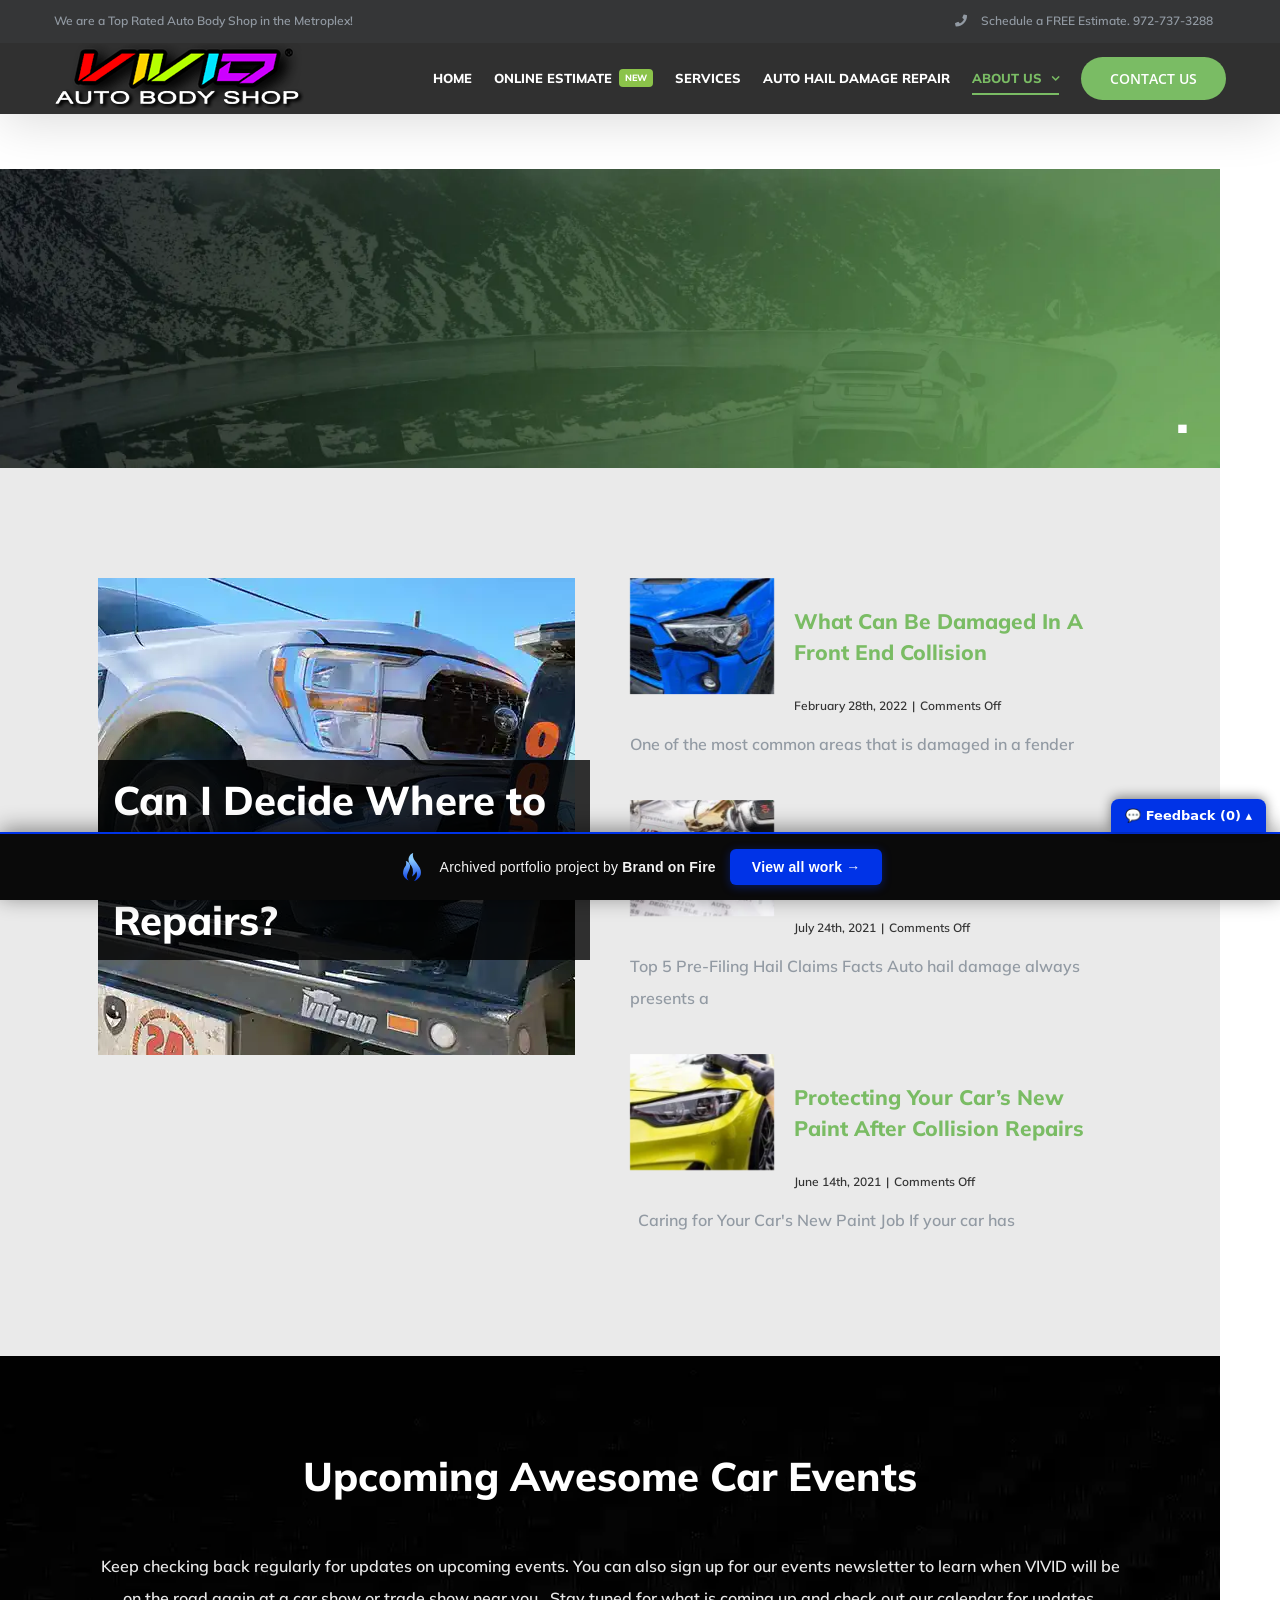
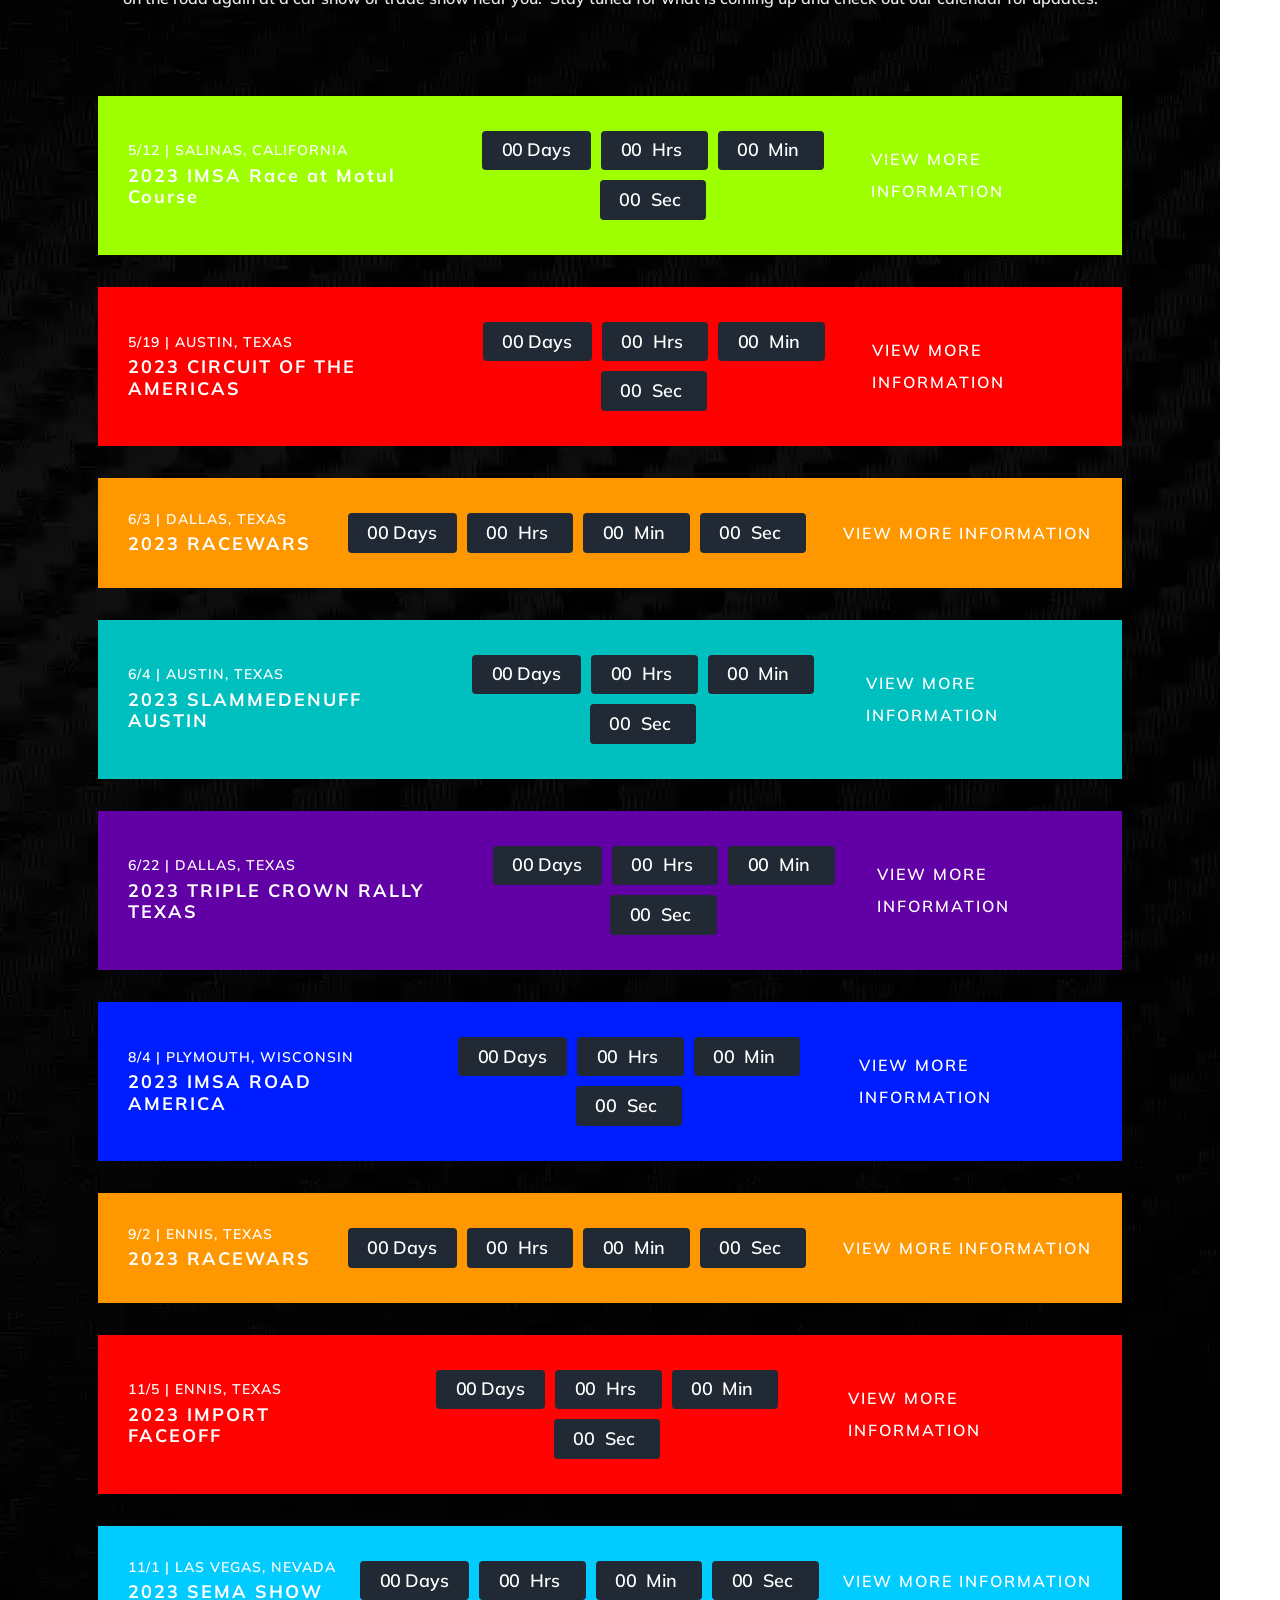
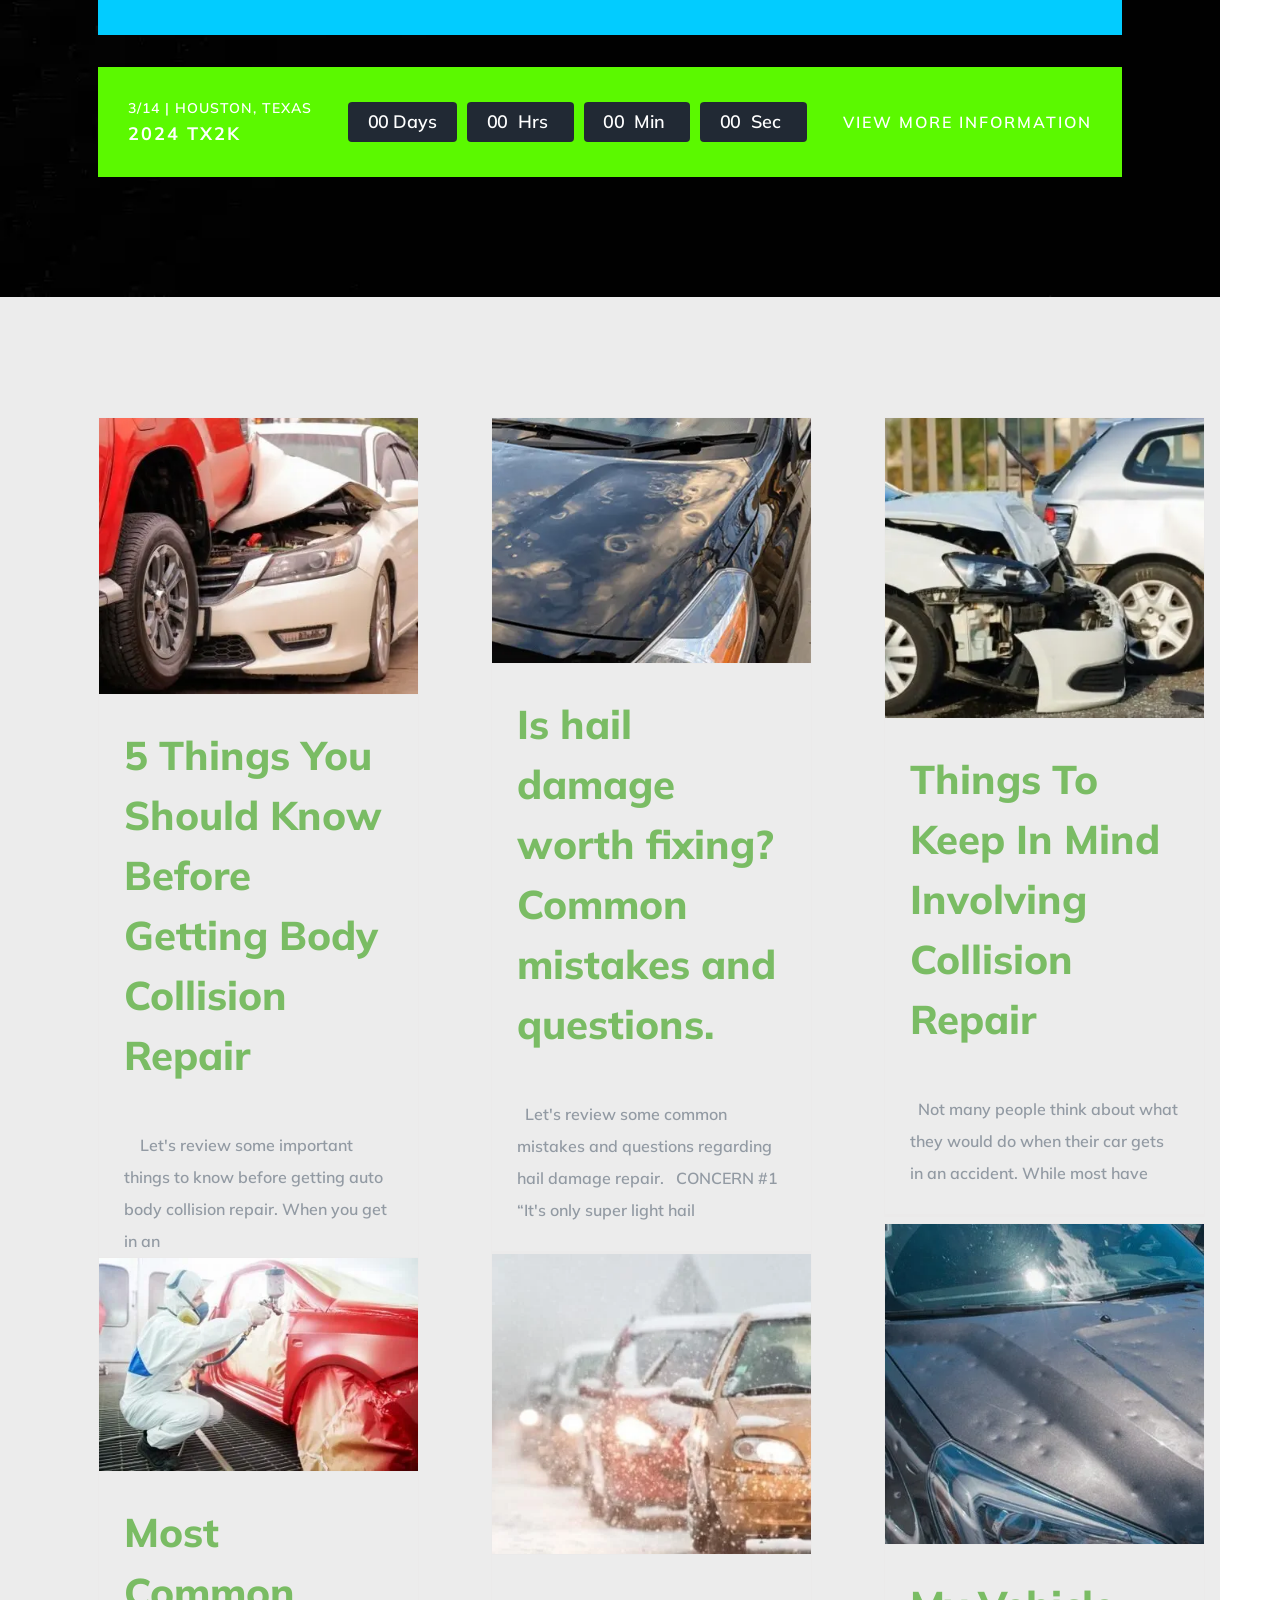
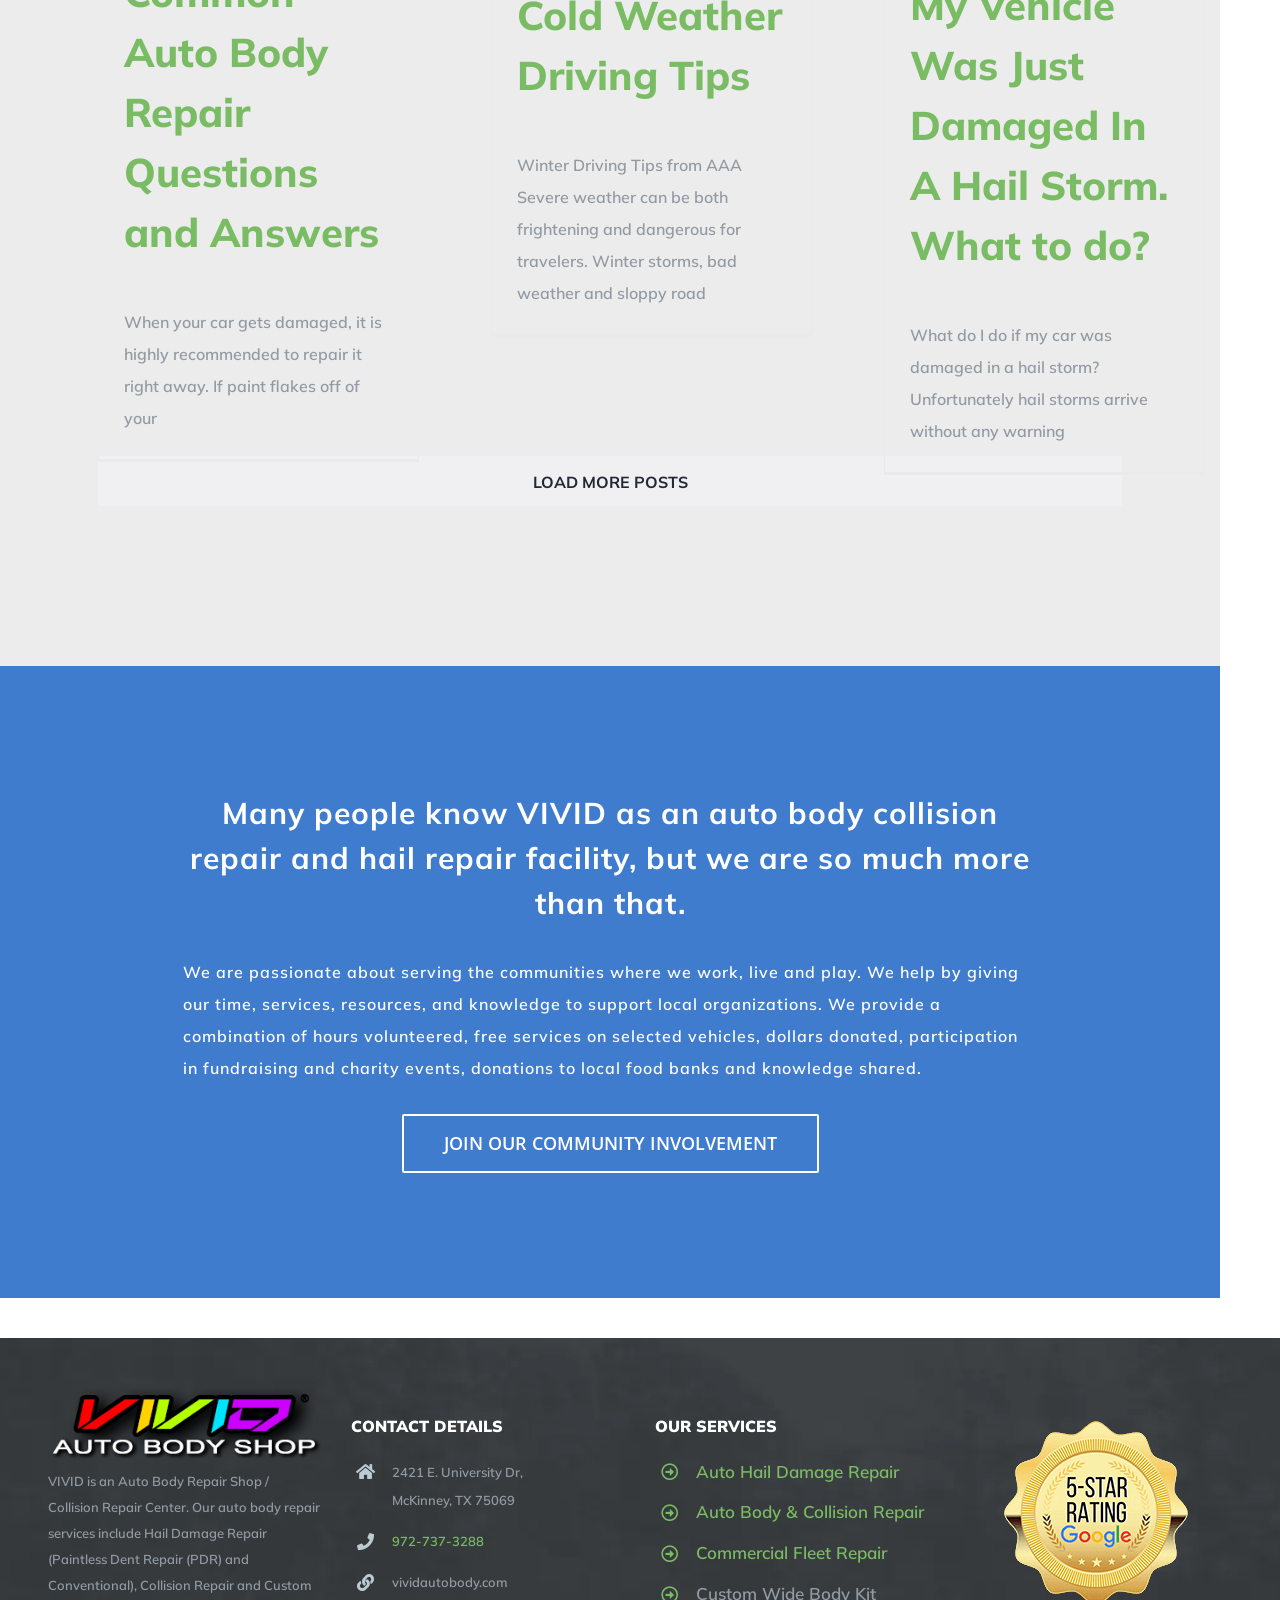
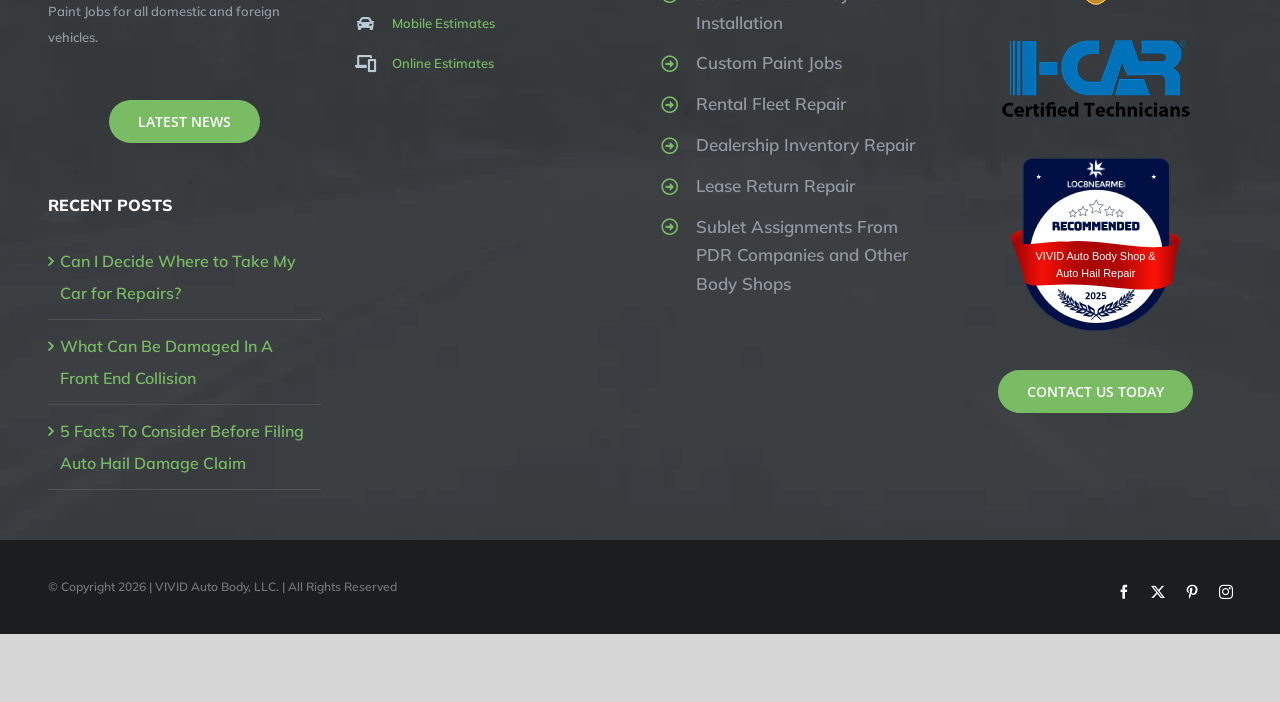
<file: latest-news/index.html>
<!doctype html><html class="avada-html-layout-wide avada-html-header-position-top avada-is-100-percent-template avada-html-has-bg-image ua-headlesschrome ua-headlesschrome-149 ua-headlesschrome-149-0 ua-headlesschrome-149-0-7827 ua-headlesschrome-149-0-7827-55 ua-safari ua-safari-537 ua-safari-537-36 ua-desktop ua-desktop-macintosh ua-mac_os_x ua-mac_os_x-10 ua-mac_os_x-10-15 ua-mac_os_x-10-15-7 ua-webkit ua-webkit-537 ua-webkit-537-36 js touchevents no-applicationcache audio audio-ogg audio-mp3 audio-opus audio-wav audio-m4a canvas canvastext hashchange geolocation history inputtypes-search inputtypes-tel inputtypes-url inputtypes-email no-inputtypes-datetime inputtypes-date inputtypes-month inputtypes-week inputtypes-time inputtypes-datetime-local inputtypes-number inputtypes-range inputtypes-color postmessage postmessage-structuredclones video no-video-ogg video-h264 no-video-h265 video-webm video-vp9 video-hls no-video-av1 webgl websockets cssanimations backgroundsize borderimage borderradius boxshadow flexbox fontface generatedcontent cssgradients hsla multiplebgs opacity cssreflections rgba textshadow csstransforms supports csstransforms3d csstransitions localstorage sessionstorage no-websqldatabase svgclippaths inlinesvg smil webworkers" lang="en-US" data-useragent="Mozilla/5.0 (Macintosh; Intel Mac OS X 10_15_7) AppleWebKit/537.36 (KHTML, like Gecko) HeadlessChrome/149.0.7827.55 Safari/537.36" data-bofp="0"><head><meta http-equiv="X-UA-Compatible" content="IE=edge"><meta http-equiv="Content-Type" content="text/html; charset=utf-8"><meta name="viewport" content="width=device-width, initial-scale=1"><title>Latest News | VIVID Auto Body Shop</title><meta name="robots" content="max-snippet:-1,max-image-preview:standard,max-video-preview:-1"><link rel="canonical" href="/latest-news/"><meta property="og:type" content="website"><meta property="og:locale" content="en_US"><meta property="og:site_name" content="VIVID Auto Body Shop"><meta property="og:title" content="Latest News | VIVID Auto Body Shop"><meta property="og:url" content="/latest-news/"><meta property="og:image" content="/wp-content/uploads/2020/02/cropped-v3.png"><meta property="og:image:width" content="512"><meta property="og:image:height" content="512"><meta name="twitter:card" content="summary_large_image"><meta name="twitter:title" content="Latest News | VIVID Auto Body Shop"><meta name="twitter:image" content="/wp-content/uploads/2020/02/cropped-v3.png"><link rel="alternate" type="application/rss+xml" title="VIVID Auto Body Shop » Feed" href="/feed/"><link rel="https://api.w.org/" href="/wp-json/"><link rel="alternate" title="JSON" type="application/json" href="/wp-json/wp/v2/pages/1861"><meta name="generator" content="Powered by Slider Revolution 6.7.41 - responsive, Mobile-Friendly Slider Plugin for WordPress with comfortable drag and drop interface."><link rel="icon" href="/wp-content/uploads/2020/02/cropped-v3-32x32.png" sizes="32x32"><link rel="icon" href="/wp-content/uploads/2020/02/cropped-v3-192x192.png" sizes="192x192"><link rel="apple-touch-icon" href="/wp-content/uploads/2020/02/cropped-v3-180x180.png"><meta name="msapplication-TileImage" content="/wp-content/uploads/2020/02/cropped-v3-270x270.png"><meta name="format-detection" content="telephone=no"><meta name="generator" content="WP Rocket 3.20.2" data-wpr-features="wpr_defer_js wpr_minify_concatenate_js wpr_minify_css wpr_preload_links wpr_desktop"><link rel="stylesheet" href="../style.css"><style>[data-bofp="0"]{background-color:rgb(215, 214, 214)!important}[data-bofp="1"]{background-color:rgb(215, 214, 214)!important;color:rgb(146, 154, 163)!important}[data-bofp="2"]{background-color:rgb(255, 255, 255)!important;color:rgb(146, 154, 163)!important}[data-bofp="3"]{background-color:rgb(48, 48, 48)!important;color:rgb(146, 154, 163)!important}[data-bofp="4"]{background-color:rgb(255, 255, 255)!important;color:rgb(146, 154, 163)!important}[data-bofp="5"]{background-color:rgba(255, 255, 255, 0)!important;color:rgb(146, 154, 163)!important}[data-bofp="6"]{background-color:rgb(234, 234, 234)!important;color:rgb(146, 154, 163)!important}[data-bofp="7"]{background-color:rgba(255, 255, 255, 0)!important;color:rgb(146, 154, 163)!important}[data-bofp="8"]{background-color:rgb(157, 255, 0)!important;color:rgb(146, 154, 163)!important}[data-bofp="9"]{background-color:rgb(255, 0, 0)!important;color:rgb(146, 154, 163)!important}[data-bofp="10"]{background-color:rgb(255, 152, 0)!important;color:rgb(146, 154, 163)!important}[data-bofp="11"]{background-color:rgb(0, 191, 191)!important;color:rgb(146, 154, 163)!important}[data-bofp="12"]{background-color:rgb(96, 0, 165)!important;color:rgb(146, 154, 163)!important}[data-bofp="13"]{background-color:rgb(0, 29, 255)!important;color:rgb(146, 154, 163)!important}[data-bofp="14"]{background-color:rgb(255, 152, 0)!important;color:rgb(146, 154, 163)!important}[data-bofp="15"]{background-color:rgb(255, 2, 2)!important;color:rgb(146, 154, 163)!important}[data-bofp="16"]{background-color:rgb(2, 204, 255)!important;color:rgb(146, 154, 163)!important}[data-bofp="17"]{background-color:rgb(91, 249, 0)!important;color:rgb(146, 154, 163)!important}[data-bofp="18"]{background-color:rgb(236, 236, 236)!important;color:rgb(146, 154, 163)!important}[data-bofp="19"]{background-color:rgb(63, 124, 205)!important;color:rgb(146, 154, 163)!important}[data-bofp="20"]{background-color:rgba(54, 56, 57, 0.95)!important;color:rgb(146, 154, 163)!important}[data-bofp="21"]{background-color:rgb(28, 29, 30)!important;color:rgb(146, 154, 163)!important}</style><meta name="robots" content="noindex, nofollow"></head><body data-rsssl="1" class="wp-singular page-template page-template-100-width page-template-100-width-php page page-id-1861 wp-theme-Avada wp-child-theme-Avada-Child-Theme fusion-image-hovers fusion-pagination-sizing fusion-button_type-flat fusion-button_span-no fusion-button_gradient-linear avada-image-rollover-circle-yes avada-image-rollover-no fusion-body ltr fusion-sticky-header no-tablet-sticky-header no-mobile-sticky-header no-mobile-slidingbar no-mobile-totop avada-has-rev-slider-styles fusion-sub-menu-fade mobile-logo-pos-left layout-wide-mode avada-has-boxed-modal-shadow-none layout-scroll-offset-full avada-has-zero-margin-offset-top fusion-top-header menu-text-align-center mobile-menu-design-modern fusion-show-pagination-text fusion-header-layout-v3 avada-responsive avada-footer-fx-none avada-menu-highlight-style-bottombar fusion-search-form-classic fusion-main-menu-search-dropdown fusion-avatar-square avada-sticky-shrinkage avada-dropdown-styles avada-blog-layout-medium avada-blog-archive-layout-medium avada-header-shadow-yes avada-menu-icon-position-left avada-has-megamenu-shadow avada-has-mainmenu-dropdown-divider avada-has-header-100-width avada-has-breadcrumb-mobile-hidden avada-has-pagetitlebar-retina-bg-image avada-has-titlebar-hide avada-has-footer-widget-bg-image avada-header-border-color-full-transparent avada-has-bg-image-full avada-has-pagination-padding avada-flyout-menu-direction-fade avada-ec-views-v1 do-animate" data-awb-post-id="1861" style="--viewportWidth: 1366;" data-bofp="1"><a class="skip-link screen-reader-text" href="#content">Skip to content</a><div data-rocket-location-hash="1bedd667ccdb0f2ae6123868cb70086e" id="boxed-wrapper"><div data-rocket-location-hash="c748e83a99a8efa38397a49b963eb39a" id="wrapper" class="fusion-wrapper" data-bofp="2"><div data-rocket-location-hash="30e21cd0d1ab48664f94f36d4ec80340" id="home" style="position:relative;top:-1px;"></div><header data-rocket-location-hash="5b98886da27e98e84f337f21a1a8055d" class="fusion-header-wrapper fusion-header-shadow"><div class="fusion-header-v3 fusion-logo-alignment fusion-logo-left fusion-sticky-menu- fusion-sticky-logo- fusion-mobile-logo-  fusion-mobile-menu-design-modern"><div class="fusion-secondary-header"><div class="fusion-row"><div class="fusion-alignleft"><div class="fusion-contact-info"><span class="fusion-contact-info-phone-number">We are a Top Rated Auto Body Shop in the Metroplex!</span></div>			</div><div class="fusion-alignright"><nav class="fusion-secondary-menu" role="navigation" aria-label="Secondary Menu"><ul id="menu-driving-top-secondary-menu" class="menu"><li id="menu-item-36" class="menu-item menu-item-type-custom menu-item-object-custom menu-item-36" data-item-id="36"><a href="tel:972-737-3288" class="fusion-flex-link fusion-bottombar-highlight"><span class="fusion-megamenu-icon"><i class="glyphicon fa-phone fas" aria-hidden="true"></i></span><span class="menu-text">Schedule a FREE Estimate.  972-737-3288</span></a></li></ul></nav><nav class="fusion-mobile-nav-holder fusion-mobile-menu-text-align-left" aria-label="Secondary Mobile Menu"><ul id="mobile-menu-driving-top-secondary-menu" class="menu"><li id="mobile-menu-item-36" class="fusion-mobile-nav-item" data-item-id="36" style=""><a href="tel:972-737-3288" class="fusion-flex-link fusion-bottombar-highlight"><span class="fusion-megamenu-icon"><i class="glyphicon fa-phone fas" aria-hidden="true"></i></span><span class="menu-text">Schedule a FREE Estimate.  972-737-3288</span></a></li></ul></nav>			</div></div></div><div class="fusion-header-sticky-height" style="height: 71px; overflow: visible;"></div><div class="fusion-header" style="height: 71px; overflow: visible; top: 0px;" data-bofp="3"><div class="fusion-row" style="padding-top: 0px; padding-bottom: 0px;"><div class="fusion-logo" data-margin-top="0px" data-margin-bottom="5px" data-margin-left="0px" data-margin-right="0px" style="margin-top: 0px; margin-bottom: 5px;"><a class="fusion-logo-link" href="../index.html"><img src="../_a/4ed466d77edd.png" width="250" height="65" alt="VIVID Auto Body Shop Logo" data-retina_logo_url="" class="fusion-standard-logo" decoding="sync" data-logo-height="65" data-logo-width="250" style="height: 65px;"></a></div>		<nav class="fusion-main-menu" aria-label="Main Menu"><ul id="menu-main-menu" class="fusion-menu"><li id="menu-item-33" class="menu-item menu-item-type-post_type menu-item-object-page menu-item-home menu-item-33" data-item-id="33"><a href="../index.html" class="fusion-bottombar-highlight" style="height: 70px;"><span class="menu-text">HOME</span></a></li><li id="menu-item-2222" class="menu-item menu-item-type-post_type menu-item-object-page menu-item-2222" data-item-id="2222"><a href="../online-estimates/index.html" class="fusion-bottombar-highlight fusion-has-highlight-label" style="height: 70px;"><span class="menu-text">ONLINE ESTIMATE<span class="fusion-menu-highlight-label" style="background-color:#8bc34a;color:#ffffff;">NEW</span></span></a></li><li id="menu-item-31" class="menu-item menu-item-type-post_type menu-item-object-page menu-item-31" data-item-id="31"><a href="../services/index.html" class="fusion-bottombar-highlight" style="height: 70px;"><span class="menu-text">SERVICES</span></a></li><li id="menu-item-32" class="menu-item menu-item-type-post_type menu-item-object-page menu-item-32" data-item-id="32"><a href="../auto-hail-damage-repair/index.html" class="fusion-bottombar-highlight" style="height: 70px;"><span class="menu-text">AUTO HAIL DAMAGE REPAIR</span></a></li><li id="menu-item-28" class="menu-item menu-item-type-post_type menu-item-object-page current-menu-ancestor current-menu-parent current_page_parent current_page_ancestor menu-item-has-children menu-item-28 fusion-dropdown-menu" data-item-id="28"><a href="../about-us/index.html" class="fusion-bottombar-highlight" style="height: 70px;" aria-haspopup="true"><span class="menu-text">ABOUT US</span> <span class="fusion-caret"><i class="fusion-dropdown-indicator" aria-hidden="true"></i></span></a><ul class="sub-menu"><li id="menu-item-2247" class="menu-item menu-item-type-post_type menu-item-object-page current-menu-item page_item page-item-1861 current_page_item menu-item-2247 fusion-dropdown-submenu"><a href="../latest-news/index.html" class="fusion-bottombar-highlight"><span>BLOG / LATEST NEWS</span></a></li><li id="menu-item-1010" class="menu-item menu-item-type-post_type menu-item-object-page menu-item-1010 fusion-dropdown-submenu"><a href="../faqs/index.html" class="fusion-bottombar-highlight"><span>FREQUENTLY ASKED QUESTIONS (FAQs)</span></a></li><li id="menu-item-3310" class="menu-item menu-item-type-post_type menu-item-object-page menu-item-3310 fusion-dropdown-submenu"><a href="../electronic-work-authorization/index.html" class="fusion-bottombar-highlight"><span>ONLINE AUTHORIZATION</span></a></li><li id="menu-item-29" class="menu-item menu-item-type-post_type menu-item-object-page menu-item-29 fusion-dropdown-submenu"><a href="../our-repair-process/index.html" class="fusion-bottombar-highlight"><span>OUR REPAIR PROCESS</span></a></li><li id="menu-item-2982" class="menu-item menu-item-type-post_type menu-item-object-page menu-item-2982 fusion-dropdown-submenu"><a href="../service-areas/index.html" class="fusion-bottombar-highlight"><span>SERVICE AREAS</span></a></li></ul></li><li id="menu-item-30" class="menu-item menu-item-type-post_type menu-item-object-page menu-item-30 fusion-menu-item-button" data-item-id="30"><a href="#" class="fusion-bottombar-highlight" style="height: 70px;"><span class="menu-text fusion-button button-default button-large">CONTACT US</span></a></li></ul></nav>	<div class="fusion-mobile-menu-icons"><a href="#" class="fusion-icon awb-icon-bars" aria-label="Toggle mobile menu" aria-expanded="false" aria-controls="mobile-menu-driving-top-secondary-menu"></a></div><nav class="fusion-mobile-nav-holder fusion-mobile-menu-text-align-left" aria-label="Main Menu Mobile" style="display: none;"><ul id="mobile-menu-main-menu" class="fusion-menu"><li id="mobile-menu-item-33" class="fusion-mobile-nav-item" data-item-id="33" style=""><a href="../index.html" class="fusion-bottombar-highlight"><span class="menu-text">HOME</span></a></li><li id="mobile-menu-item-2222" class="fusion-mobile-nav-item" data-item-id="2222" style=""><a href="../online-estimates/index.html" class="fusion-bottombar-highlight fusion-has-highlight-label"><span class="menu-text">ONLINE ESTIMATE<span class="fusion-menu-highlight-label" style="background-color:#8bc34a;color:#ffffff;">NEW</span></span></a></li><li id="mobile-menu-item-31" class="fusion-mobile-nav-item" data-item-id="31" style=""><a href="../services/index.html" class="fusion-bottombar-highlight"><span class="menu-text">SERVICES</span></a></li><li id="mobile-menu-item-32" class="fusion-mobile-nav-item" data-item-id="32" style=""><a href="../auto-hail-damage-repair/index.html" class="fusion-bottombar-highlight"><span class="menu-text">AUTO HAIL DAMAGE REPAIR</span></a></li><li id="mobile-menu-item-28" class="fusion-mobile-nav-item fusion-mobile-current-nav-item menu-item-has-children" data-item-id="28" style=""><a href="../about-us/index.html" class="fusion-bottombar-highlight"><span class="menu-text">ABOUT US</span> </a><button href="#" aria-label="Open submenu of ABOUT US" aria-expanded="false" class="fusion-open-submenu"></button><ul class="sub-menu" style="display: none;"><li id="mobile-menu-item-2247" class="fusion-mobile-nav-item fusion-mobile-current-nav-item" style=""><a href="../latest-news/index.html" class="fusion-bottombar-highlight"><span>BLOG / LATEST NEWS</span></a></li><li id="mobile-menu-item-1010" class="fusion-mobile-nav-item" style=""><a href="../faqs/index.html" class="fusion-bottombar-highlight"><span>FREQUENTLY ASKED QUESTIONS (FAQs)</span></a></li><li id="mobile-menu-item-3310" class="fusion-mobile-nav-item" style=""><a href="../electronic-work-authorization/index.html" class="fusion-bottombar-highlight"><span>ONLINE AUTHORIZATION</span></a></li><li id="mobile-menu-item-29" class="fusion-mobile-nav-item" style=""><a href="../our-repair-process/index.html" class="fusion-bottombar-highlight"><span>OUR REPAIR PROCESS</span></a></li><li id="mobile-menu-item-2982" class="fusion-mobile-nav-item" style=""><a href="../service-areas/index.html" class="fusion-bottombar-highlight"><span>SERVICE AREAS</span></a></li></ul></li><li id="mobile-menu-item-30" class="fusion-mobile-nav-item" data-item-id="30" style=""><a href="#" class="fusion-bottombar-highlight"><span class="menu-text">CONTACT US</span></a></li></ul></nav></div></div></div><div class="fusion-clearfix"></div></header><div data-rocket-location-hash="ae09952dcb51da4b7e7510d1894525f4" id="sliders-container" class="fusion-slider-visibility"></div><main data-rocket-location-hash="c0b0263996e1af8fef4db43d347892e9" id="main" class="clearfix width-100" data-bofp="4"><div class="fusion-row" style="max-width:100%;"><section id="content" class="full-width"><div id="post-1861" class="post-1861 page type-page status-publish hentry"><div class="post-content"><div class="fusion-fullwidth fullwidth-box fusion-builder-row-1 fusion-flex-container fusion-parallax-none nonhundred-percent-fullwidth non-hundred-percent-height-scrolling" style="--awb-background-position:right bottom;--awb-border-radius-top-left:0px;--awb-border-radius-top-right:0px;--awb-border-radius-bottom-right:0px;--awb-border-radius-bottom-left:0px;--awb-padding-top:190px;--awb-background-image:url(../_a/3cf4959ea137.webp);--awb-background-size:cover;--awb-flex-wrap:wrap;" data-bofp="5"><div class="fusion-builder-row fusion-row fusion-flex-align-items-flex-start fusion-flex-content-wrap" style="max-width:1232.4px;margin-left: calc(-4% / 2 );margin-right: calc(-4% / 2 );"><div class="fusion-layout-column fusion_builder_column fusion-builder-column-0 fusion_builder_column_1_1 1_1 fusion-flex-column" style="--awb-bg-size:cover;--awb-width-large:100%;--awb-margin-top-large:0px;--awb-spacing-right-large:1.92%;--awb-margin-bottom-large:0px;--awb-spacing-left-large:1.92%;--awb-width-medium:100%;--awb-spacing-right-medium:1.92%;--awb-spacing-left-medium:1.92%;--awb-width-small:100%;--awb-spacing-right-small:1.92%;--awb-spacing-left-small:1.92%;"><div class="fusion-column-wrapper fusion-flex-justify-content-flex-start fusion-content-layout-column"><div class="fusion-separator fusion-no-large-visibility fusion-full-width-sep" style="align-self: center;margin-left: auto;margin-right: auto;margin-top:30px;width:100%;"></div><div class="fusion-title title fusion-title-1 fusion-sep-none fusion-title-text fusion-title-size-one" style="--awb-text-color:#ffffff;--awb-margin-top-small:10px;--awb-margin-right-small:0px;--awb-margin-bottom-small:10px;--awb-margin-left-small:0px;"><h1 class="fusion-title-heading title-heading-left fusion-responsive-typography-calculated" style="margin:0;--fontSize:60;line-height:1.4;"><p style="text-align: right;">.</p></h1></div></div></div></div></div><div class="fusion-fullwidth fullwidth-box fusion-builder-row-2 fusion-flex-container nonhundred-percent-fullwidth non-hundred-percent-height-scrolling" style="--awb-background-position:left top;--awb-border-sizes-top:0px;--awb-border-sizes-bottom:0px;--awb-border-sizes-left:0px;--awb-border-sizes-right:0px;--awb-border-radius-top-left:0px;--awb-border-radius-top-right:0px;--awb-border-radius-bottom-right:0px;--awb-border-radius-bottom-left:0px;--awb-padding-top:110px;--awb-padding-right:8%;--awb-padding-bottom:30px;--awb-padding-left:8%;--awb-background-color:#eaeaea;--awb-flex-wrap:wrap;" data-bofp="6"><div class="fusion-builder-row fusion-row fusion-flex-align-items-flex-start fusion-flex-content-wrap" style="max-width:1232.4px;margin-left: calc(-4% / 2 );margin-right: calc(-4% / 2 );"><div class="fusion-layout-column fusion_builder_column fusion-builder-column-1 fusion_builder_column_1_2 1_2 fusion-flex-column" style="--awb-bg-position:center center;--awb-bg-size:cover;--awb-width-large:50%;--awb-margin-top-large:0px;--awb-spacing-right-large:3.84%;--awb-margin-bottom-large:45px;--awb-spacing-left-large:3.84%;--awb-width-medium:50%;--awb-spacing-right-medium:3.84%;--awb-spacing-left-medium:3.84%;--awb-width-small:100%;--awb-spacing-right-small:1.92%;--awb-spacing-left-small:1.92%;"><div class="fusion-column-wrapper fusion-flex-justify-content-center fusion-content-layout-column"><div class="fusion-post-slider fusion-flexslider fusion-flexslider-loading flexslider-posts"><ul class="slides"><li><a href="#" aria-label="Can I Decide Where to Take My Car for Repairs?"><img fetchpriority="high" decoding="sync" width="477" height="477" class="wp-image-3367" src="../_a/6f888cb4809d.webp" alt=""></a><div class="slide-excerpt"><h2 data-fontsize="40" style="--fontSize: 40; line-height: 1.5;" data-lineheight="60px" class="fusion-responsive-typography-calculated"><a href="#">Can I Decide Where to Take My Car for Repairs?</a></h2></div></li></ul></div></div></div><div class="fusion-layout-column fusion_builder_column fusion-builder-column-2 fusion_builder_column_1_2 1_2 fusion-flex-column" style="--awb-bg-size:cover;--awb-width-large:50%;--awb-margin-top-large:0px;--awb-spacing-right-large:3.84%;--awb-margin-bottom-large:0px;--awb-spacing-left-large:3.84%;--awb-width-medium:50%;--awb-spacing-right-medium:3.84%;--awb-spacing-left-medium:3.84%;--awb-width-small:100%;--awb-spacing-right-small:1.92%;--awb-spacing-left-small:1.92%;"><div class="fusion-column-wrapper fusion-flex-justify-content-center fusion-content-layout-column"><div class="fusion-recent-posts fusion-recent-posts-1 avada-container layout-thumbnails-on-side layout-columns-1"><section class="fusion-columns columns fusion-columns-1 columns-1"><article class="post fusion-column column col col-lg-12 col-md-12 col-sm-12"><div class="fusion-flexslider fusion-flexslider-loading flexslider floated-slideshow flexslider-hover-type-liftup"><ul class="slides"><li><a href="#" aria-label="What Can Be Damaged In A Front End Collision" class="hover-type-liftup"><img decoding="sync" width="177" height="142" src="../_a/3f74834ca6ca.jpg" class="attachment-portfolio-five size-portfolio-five" alt="Collision Repair McKinney"></a></li></ul></div><div class="recent-posts-content"><h4 class="fusion-responsive-typography-calculated" data-fontsize="21" style="--fontSize: 21; line-height: 1.5; --minFontSize: 21;" data-lineheight="31.5px"><a href="#">What Can Be Damaged In A Front End Collision</a></h4><p class="meta"><span>February 28th, 2022</span><span class="fusion-inline-sep">|</span><span class="fusion-comments"><span>Comments Off<span class="screen-reader-text"> on What Can Be Damaged In A Front End Collision</span></span></span></p><p>One of the most common areas that is damaged in a fender</p></div></article><article class="post fusion-column column col col-lg-12 col-md-12 col-sm-12"><div class="fusion-flexslider fusion-flexslider-loading flexslider floated-slideshow flexslider-hover-type-liftup"><ul class="slides"><li><a href="#" aria-label="5 Facts To Consider Before Filing Auto Hail Damage Claim" class="hover-type-liftup"><img decoding="sync" width="177" height="142" src="../_a/97283aa6b261.jpg" class="attachment-portfolio-five size-portfolio-five" alt=""></a></li></ul></div><div class="recent-posts-content"><h4 class="fusion-responsive-typography-calculated" data-fontsize="21" style="--fontSize: 21; line-height: 1.5; --minFontSize: 21;" data-lineheight="31.5px"><a href="#">5 Facts To Consider Before Filing Auto Hail Damage Claim</a></h4><p class="meta"><span>July 24th, 2021</span><span class="fusion-inline-sep">|</span><span class="fusion-comments"><span>Comments Off<span class="screen-reader-text"> on 5 Facts To Consider Before Filing Auto Hail Damage Claim</span></span></span></p><p>Top 5 Pre-Filing Hail Claims Facts Auto hail damage always presents a</p></div></article><article class="post fusion-column column col col-lg-12 col-md-12 col-sm-12"><div class="fusion-flexslider fusion-flexslider-loading flexslider floated-slideshow flexslider-hover-type-liftup"><ul class="slides"><li><a href="#" aria-label="Protecting Your Car’s New Paint After Collision Repairs" class="hover-type-liftup"><img decoding="sync" width="177" height="142" src="../_a/d0a7f80733a8.webp" class="attachment-portfolio-five size-portfolio-five" alt=""></a></li></ul></div><div class="recent-posts-content"><h4 class="fusion-responsive-typography-calculated" data-fontsize="21" style="--fontSize: 21; line-height: 1.5; --minFontSize: 21;" data-lineheight="31.5px"><a href="#">Protecting Your Car’s New Paint After Collision Repairs</a></h4><p class="meta"><span>June 14th, 2021</span><span class="fusion-inline-sep">|</span><span class="fusion-comments"><span>Comments Off<span class="screen-reader-text"> on Protecting Your Car’s New Paint After Collision Repairs</span></span></span></p><p>&nbsp; Caring for Your Car's New Paint Job If your car has</p></div></article></section></div></div></div></div></div><div class="fusion-fullwidth fullwidth-box fusion-builder-row-3 fusion-flex-container fusion-parallax-none nonhundred-percent-fullwidth non-hundred-percent-height-scrolling" style="--awb-background-position:left top;--awb-border-sizes-top:0px;--awb-border-sizes-bottom:0px;--awb-border-sizes-left:0px;--awb-border-sizes-right:0px;--awb-border-radius-top-left:0px;--awb-border-radius-top-right:0px;--awb-border-radius-bottom-right:0px;--awb-border-radius-bottom-left:0px;--awb-padding-top:90px;--awb-padding-right:8%;--awb-padding-bottom:120px;--awb-padding-left:8%;--awb-background-image:url(../_a/4f5625b7c8e7.webp);--awb-background-size:cover;--awb-flex-wrap:wrap;" data-bofp="7"><div class="fusion-builder-row fusion-row fusion-flex-align-items-flex-start fusion-flex-content-wrap" style="max-width:1232.4px;margin-left: calc(-4% / 2 );margin-right: calc(-4% / 2 );"><div class="fusion-layout-column fusion_builder_column fusion-builder-column-3 fusion_builder_column_1_1 1_1 fusion-flex-column fusion-flex-align-self-flex-start fusion-column-no-min-height" style="--awb-bg-size:cover;--awb-width-large:100%;--awb-margin-top-large:0px;--awb-spacing-right-large:1.92%;--awb-margin-bottom-large:0px;--awb-spacing-left-large:1.92%;--awb-width-medium:100%;--awb-spacing-right-medium:1.92%;--awb-spacing-left-medium:1.92%;--awb-width-small:100%;--awb-spacing-right-small:1.92%;--awb-spacing-left-small:1.92%;"><div class="fusion-column-wrapper fusion-flex-justify-content-flex-start fusion-content-layout-column"><div class="fusion-text fusion-text-1"><h2 style="text-align: center; --fontSize: 40; line-height: 1.5;" data-fontsize="40" data-lineheight="60px" class="fusion-responsive-typography-calculated"><span style="color: #ffffff;">Upcoming Awesome Car Events</span></h2><p style="text-align: center;"><span style="color: #e8e8e8;">Keep checking back regularly for updates on upcoming events. You can also sign up for our events newsletter to learn when VIVID will be on the road again at a car show or trade show near you.&nbsp; Stay tuned for what is coming up and check out our calendar for updates.</span></p></div><div class="fusion-separator fusion-full-width-sep" style="align-self: center;margin-left: auto;margin-right: auto;margin-top:30px;width:100%;"></div></div></div><div class="fusion-layout-column fusion_builder_column fusion-builder-column-4 fusion_builder_column_1_1 1_1 fusion-flex-column fusion-flex-align-self-flex-start fusion-column-no-min-height" style="--awb-bg-size:cover;--awb-width-large:100%;--awb-margin-top-large:0px;--awb-spacing-right-large:1.92%;--awb-margin-bottom-large:0px;--awb-spacing-left-large:1.92%;--awb-width-medium:100%;--awb-spacing-right-medium:1.92%;--awb-spacing-left-medium:1.92%;--awb-width-small:100%;--awb-spacing-right-small:1.92%;--awb-spacing-left-small:1.92%;"><div class="fusion-column-wrapper fusion-flex-justify-content-flex-start fusion-content-layout-column"><br><div class="fusion-countdown fusion-countdown-1 fusion-countdown-floated fusion-countdown-label-text_flow fusion-countdown-has-heading fusion-countdown-has-link" style="--awb-background:#9dff00;--awb-counter-border-size:0;" data-bofp="8"><div class="fusion-countdown-wrapper"><div class="fusion-countdown-heading-wrapper"><div class="fusion-countdown-subheading">5/12 | SALINAS, CALIFORNIA</div><div class="fusion-countdown-heading">2023 IMSA Race at Motul Course</div></div><div class="fusion-countdown-counter-wrapper" id="fusion-countdown-1" data-gmt-offset="0" data-timer="2023-05-12-09-00-00" data-omit-weeks="1"><div class="fusion-dash-wrapper "><div class="fusion-dash fusion-dash-days"><div class="fusion-digit-wrapper"><div class="fusion-thousand-digit fusion-digit"><div class="top" style="display: none;">0</div><div class="bottom" style="display: block; height: auto;">0</div></div><div class="fusion-hundred-digit fusion-digit"><div class="top" style="display: none;">0</div><div class="bottom" style="display: block; height: auto;">0</div></div><div class="fusion-digit"><div class="top" style="display: none;">0</div><div class="bottom" style="display: block; height: auto;">0</div></div><div class="fusion-digit"><div class="top" style="display: none;">0</div><div class="bottom" style="display: block; height: auto;">0</div></div></div><div class="fusion-dash-title">Days</div></div></div><div class="fusion-dash-wrapper "><div class="fusion-dash fusion-dash-hours"><div class="fusion-digit-wrapper"><div class="fusion-digit"><div class="top" style="display: none;">0</div><div class="bottom" style="display: block; height: auto;">0</div></div><div class="fusion-digit"><div class="top" style="display: none;">0</div><div class="bottom" style="display: block; height: auto;">0</div></div></div><div class="fusion-dash-title">Hrs</div></div></div><div class="fusion-dash-wrapper "><div class="fusion-dash fusion-dash-minutes"><div class="fusion-digit-wrapper"><div class="fusion-digit"><div class="top" style="display: none;">0</div><div class="bottom" style="display: block; height: auto;">0</div></div><div class="fusion-digit"><div class="top" style="display: none;">0</div><div class="bottom" style="display: block; height: auto;">0</div></div></div><div class="fusion-dash-title">Min</div></div></div><div class="fusion-dash-wrapper "><div class="fusion-dash fusion-dash-seconds"><div class="fusion-digit-wrapper"><div class="fusion-digit"><div class="top" style="display: none;">0</div><div class="bottom" style="display: block; height: auto;">0</div></div><div class="fusion-digit"><div class="top" style="display: none;">0</div><div class="bottom" style="display: block; height: auto;">0</div></div></div><div class="fusion-dash-title">Sec</div></div></div></div><div class="fusion-countdown-link-wrapper"><a class="fusion-countdown-link" target="_blank" href="https://www.imsa.com/" rel="noopener noreferrer">VIEW MORE INFORMATION</a></div></div></div><br><div class="fusion-countdown fusion-countdown-2 fusion-countdown-floated fusion-countdown-label-text_flow fusion-countdown-has-heading fusion-countdown-has-link" style="--awb-background:#ff0000;--awb-counter-border-size:0;" data-bofp="9"><div class="fusion-countdown-wrapper"><div class="fusion-countdown-heading-wrapper"><div class="fusion-countdown-subheading">5/19 | AUSTIN, TEXAS</div><div class="fusion-countdown-heading">2023 CIRCUIT OF THE AMERICAS</div></div><div class="fusion-countdown-counter-wrapper" id="fusion-countdown-2" data-gmt-offset="0" data-timer="2023-05-19-09-00-00" data-omit-weeks="1"><div class="fusion-dash-wrapper "><div class="fusion-dash fusion-dash-days"><div class="fusion-digit-wrapper"><div class="fusion-thousand-digit fusion-digit"><div class="top" style="display: none;">0</div><div class="bottom" style="display: block; height: auto;">0</div></div><div class="fusion-hundred-digit fusion-digit"><div class="top" style="display: none;">0</div><div class="bottom" style="display: block; height: auto;">0</div></div><div class="fusion-digit"><div class="top" style="display: none;">0</div><div class="bottom" style="display: block; height: auto;">0</div></div><div class="fusion-digit"><div class="top" style="display: none;">0</div><div class="bottom" style="display: block; height: auto;">0</div></div></div><div class="fusion-dash-title">Days</div></div></div><div class="fusion-dash-wrapper "><div class="fusion-dash fusion-dash-hours"><div class="fusion-digit-wrapper"><div class="fusion-digit"><div class="top" style="display: none;">0</div><div class="bottom" style="display: block; height: auto;">0</div></div><div class="fusion-digit"><div class="top" style="display: none;">0</div><div class="bottom" style="display: block; height: auto;">0</div></div></div><div class="fusion-dash-title">Hrs</div></div></div><div class="fusion-dash-wrapper "><div class="fusion-dash fusion-dash-minutes"><div class="fusion-digit-wrapper"><div class="fusion-digit"><div class="top" style="display: none;">0</div><div class="bottom" style="display: block; height: auto;">0</div></div><div class="fusion-digit"><div class="top" style="display: none;">0</div><div class="bottom" style="display: block; height: auto;">0</div></div></div><div class="fusion-dash-title">Min</div></div></div><div class="fusion-dash-wrapper "><div class="fusion-dash fusion-dash-seconds"><div class="fusion-digit-wrapper"><div class="fusion-digit"><div class="top" style="display: none;">0</div><div class="bottom" style="display: block; height: auto;">0</div></div><div class="fusion-digit"><div class="top" style="display: none;">0</div><div class="bottom" style="display: block; height: auto;">0</div></div></div><div class="fusion-dash-title">Sec</div></div></div></div><div class="fusion-countdown-link-wrapper"><a class="fusion-countdown-link" target="_blank" href="https://www.gt-world-challenge-america.com/event/85/COTA" rel="noopener noreferrer">VIEW MORE INFORMATION</a></div></div></div><br><div class="fusion-countdown fusion-countdown-3 fusion-countdown-floated fusion-countdown-label-text_flow fusion-countdown-has-heading fusion-countdown-has-link" style="--awb-background:#ff9800;--awb-counter-border-size:0;" data-bofp="10"><div class="fusion-countdown-wrapper"><div class="fusion-countdown-heading-wrapper"><div class="fusion-countdown-subheading">6/3 | DALLAS, TEXAS</div><div class="fusion-countdown-heading">2023 RACEWARS</div></div><div class="fusion-countdown-counter-wrapper" id="fusion-countdown-3" data-gmt-offset="0" data-timer="2023-06-03-09-00-00" data-omit-weeks="1"><div class="fusion-dash-wrapper "><div class="fusion-dash fusion-dash-days"><div class="fusion-digit-wrapper"><div class="fusion-thousand-digit fusion-digit"><div class="top" style="display: none;">0</div><div class="bottom" style="display: block; height: auto;">0</div></div><div class="fusion-hundred-digit fusion-digit"><div class="top" style="display: none;">0</div><div class="bottom" style="display: block; height: auto;">0</div></div><div class="fusion-digit"><div class="top" style="display: none;">0</div><div class="bottom" style="display: block; height: auto;">0</div></div><div class="fusion-digit"><div class="top" style="display: none;">0</div><div class="bottom" style="display: block; height: auto;">0</div></div></div><div class="fusion-dash-title">Days</div></div></div><div class="fusion-dash-wrapper "><div class="fusion-dash fusion-dash-hours"><div class="fusion-digit-wrapper"><div class="fusion-digit"><div class="top" style="display: none;">0</div><div class="bottom" style="display: block; height: auto;">0</div></div><div class="fusion-digit"><div class="top" style="display: none;">0</div><div class="bottom" style="display: block; height: auto;">0</div></div></div><div class="fusion-dash-title">Hrs</div></div></div><div class="fusion-dash-wrapper "><div class="fusion-dash fusion-dash-minutes"><div class="fusion-digit-wrapper"><div class="fusion-digit"><div class="top" style="display: none;">0</div><div class="bottom" style="display: block; height: auto;">0</div></div><div class="fusion-digit"><div class="top" style="display: none;">0</div><div class="bottom" style="display: block; height: auto;">0</div></div></div><div class="fusion-dash-title">Min</div></div></div><div class="fusion-dash-wrapper "><div class="fusion-dash fusion-dash-seconds"><div class="fusion-digit-wrapper"><div class="fusion-digit"><div class="top" style="display: none;">0</div><div class="bottom" style="display: block; height: auto;">0</div></div><div class="fusion-digit"><div class="top" style="display: none;">0</div><div class="bottom" style="display: block; height: auto;">0</div></div></div><div class="fusion-dash-title">Sec</div></div></div></div><div class="fusion-countdown-link-wrapper"><a class="fusion-countdown-link" target="_blank" href="https://www.racewarsusa.com/usa-schedule" rel="noopener noreferrer">VIEW MORE INFORMATION</a></div></div></div><br><div class="fusion-countdown fusion-countdown-4 fusion-countdown-floated fusion-countdown-label-text_flow fusion-countdown-has-heading fusion-countdown-has-link" style="--awb-background:#00bfbf;--awb-counter-border-size:0;" data-bofp="11"><div class="fusion-countdown-wrapper"><div class="fusion-countdown-heading-wrapper"><div class="fusion-countdown-subheading">6/4 | AUSTIN, TEXAS</div><div class="fusion-countdown-heading">2023 SLAMMEDENUFF AUSTIN</div></div><div class="fusion-countdown-counter-wrapper" id="fusion-countdown-4" data-gmt-offset="0" data-timer="2023-06-04-09-00-00" data-omit-weeks="1"><div class="fusion-dash-wrapper "><div class="fusion-dash fusion-dash-days"><div class="fusion-digit-wrapper"><div class="fusion-thousand-digit fusion-digit"><div class="top" style="display: none;">0</div><div class="bottom" style="display: block; height: auto;">0</div></div><div class="fusion-hundred-digit fusion-digit"><div class="top" style="display: none;">0</div><div class="bottom" style="display: block; height: auto;">0</div></div><div class="fusion-digit"><div class="top" style="display: none;">0</div><div class="bottom" style="display: block; height: auto;">0</div></div><div class="fusion-digit"><div class="top" style="display: none;">0</div><div class="bottom" style="display: block; height: auto;">0</div></div></div><div class="fusion-dash-title">Days</div></div></div><div class="fusion-dash-wrapper "><div class="fusion-dash fusion-dash-hours"><div class="fusion-digit-wrapper"><div class="fusion-digit"><div class="top" style="display: none;">0</div><div class="bottom" style="display: block; height: auto;">0</div></div><div class="fusion-digit"><div class="top" style="display: none;">0</div><div class="bottom" style="display: block; height: auto;">0</div></div></div><div class="fusion-dash-title">Hrs</div></div></div><div class="fusion-dash-wrapper "><div class="fusion-dash fusion-dash-minutes"><div class="fusion-digit-wrapper"><div class="fusion-digit"><div class="top" style="display: none;">0</div><div class="bottom" style="display: block; height: auto;">0</div></div><div class="fusion-digit"><div class="top" style="display: none;">0</div><div class="bottom" style="display: block; height: auto;">0</div></div></div><div class="fusion-dash-title">Min</div></div></div><div class="fusion-dash-wrapper "><div class="fusion-dash fusion-dash-seconds"><div class="fusion-digit-wrapper"><div class="fusion-digit"><div class="top" style="display: none;">0</div><div class="bottom" style="display: block; height: auto;">0</div></div><div class="fusion-digit"><div class="top" style="display: none;">0</div><div class="bottom" style="display: block; height: auto;">0</div></div></div><div class="fusion-dash-title">Sec</div></div></div></div><div class="fusion-countdown-link-wrapper"><a class="fusion-countdown-link" target="_blank" href="https://www.slammedenuff.com" rel="noopener noreferrer">VIEW MORE INFORMATION</a></div></div></div><br><div class="fusion-countdown fusion-countdown-5 fusion-countdown-floated fusion-countdown-label-text_flow fusion-countdown-has-heading fusion-countdown-has-link" style="--awb-background:#6000a5;--awb-counter-border-size:0;" data-bofp="12"><div class="fusion-countdown-wrapper"><div class="fusion-countdown-heading-wrapper"><div class="fusion-countdown-subheading">6/22 | DALLAS, TEXAS</div><div class="fusion-countdown-heading">2023 TRIPLE CROWN RALLY TEXAS</div></div><div class="fusion-countdown-counter-wrapper" id="fusion-countdown-5" data-gmt-offset="0" data-timer="2023-06-22-09-00-00" data-omit-weeks="1"><div class="fusion-dash-wrapper "><div class="fusion-dash fusion-dash-days"><div class="fusion-digit-wrapper"><div class="fusion-thousand-digit fusion-digit"><div class="top" style="display: none;">0</div><div class="bottom" style="display: block; height: auto;">0</div></div><div class="fusion-hundred-digit fusion-digit"><div class="top" style="display: none;">0</div><div class="bottom" style="display: block; height: auto;">0</div></div><div class="fusion-digit"><div class="top" style="display: none;">0</div><div class="bottom" style="display: block; height: auto;">0</div></div><div class="fusion-digit"><div class="top" style="display: none;">0</div><div class="bottom" style="display: block; height: auto;">0</div></div></div><div class="fusion-dash-title">Days</div></div></div><div class="fusion-dash-wrapper "><div class="fusion-dash fusion-dash-hours"><div class="fusion-digit-wrapper"><div class="fusion-digit"><div class="top" style="display: none;">0</div><div class="bottom" style="display: block; height: auto;">0</div></div><div class="fusion-digit"><div class="top" style="display: none;">0</div><div class="bottom" style="display: block; height: auto;">0</div></div></div><div class="fusion-dash-title">Hrs</div></div></div><div class="fusion-dash-wrapper "><div class="fusion-dash fusion-dash-minutes"><div class="fusion-digit-wrapper"><div class="fusion-digit"><div class="top" style="display: none;">0</div><div class="bottom" style="display: block; height: auto;">0</div></div><div class="fusion-digit"><div class="top" style="display: none;">0</div><div class="bottom" style="display: block; height: auto;">0</div></div></div><div class="fusion-dash-title">Min</div></div></div><div class="fusion-dash-wrapper "><div class="fusion-dash fusion-dash-seconds"><div class="fusion-digit-wrapper"><div class="fusion-digit"><div class="top" style="display: none;">0</div><div class="bottom" style="display: block; height: auto;">0</div></div><div class="fusion-digit"><div class="top" style="display: none;">0</div><div class="bottom" style="display: block; height: auto;">0</div></div></div><div class="fusion-dash-title">Sec</div></div></div></div><div class="fusion-countdown-link-wrapper"><a class="fusion-countdown-link" target="_blank" href="https://www.parkupfront.com/tcr" rel="noopener noreferrer">VIEW MORE INFORMATION</a></div></div></div><br><div class="fusion-countdown fusion-countdown-6 fusion-countdown-floated fusion-countdown-label-text_flow fusion-countdown-has-heading fusion-countdown-has-link" style="--awb-background:#001dff;--awb-counter-border-size:0;" data-bofp="13"><div class="fusion-countdown-wrapper"><div class="fusion-countdown-heading-wrapper"><div class="fusion-countdown-subheading">8/4 | PLYMOUTH, WISCONSIN</div><div class="fusion-countdown-heading">2023 IMSA ROAD AMERICA </div></div><div class="fusion-countdown-counter-wrapper" id="fusion-countdown-6" data-gmt-offset="0" data-timer="2023-08-04-09-00-00" data-omit-weeks="1"><div class="fusion-dash-wrapper "><div class="fusion-dash fusion-dash-days"><div class="fusion-digit-wrapper"><div class="fusion-thousand-digit fusion-digit"><div class="top" style="display: none;">0</div><div class="bottom" style="display: block; height: auto;">0</div></div><div class="fusion-hundred-digit fusion-digit"><div class="top" style="display: none;">0</div><div class="bottom" style="display: block; height: auto;">0</div></div><div class="fusion-digit"><div class="top" style="display: none;">0</div><div class="bottom" style="display: block; height: auto;">0</div></div><div class="fusion-digit"><div class="top" style="display: none;">0</div><div class="bottom" style="display: block; height: auto;">0</div></div></div><div class="fusion-dash-title">Days</div></div></div><div class="fusion-dash-wrapper "><div class="fusion-dash fusion-dash-hours"><div class="fusion-digit-wrapper"><div class="fusion-digit"><div class="top" style="display: none;">0</div><div class="bottom" style="display: block; height: auto;">0</div></div><div class="fusion-digit"><div class="top" style="display: none;">0</div><div class="bottom" style="display: block; height: auto;">0</div></div></div><div class="fusion-dash-title">Hrs</div></div></div><div class="fusion-dash-wrapper "><div class="fusion-dash fusion-dash-minutes"><div class="fusion-digit-wrapper"><div class="fusion-digit"><div class="top" style="display: none;">0</div><div class="bottom" style="display: block; height: auto;">0</div></div><div class="fusion-digit"><div class="top" style="display: none;">0</div><div class="bottom" style="display: block; height: auto;">0</div></div></div><div class="fusion-dash-title">Min</div></div></div><div class="fusion-dash-wrapper "><div class="fusion-dash fusion-dash-seconds"><div class="fusion-digit-wrapper"><div class="fusion-digit"><div class="top" style="display: none;">0</div><div class="bottom" style="display: block; height: auto;">0</div></div><div class="fusion-digit"><div class="top" style="display: none;">0</div><div class="bottom" style="display: block; height: auto;">0</div></div></div><div class="fusion-dash-title">Sec</div></div></div></div><div class="fusion-countdown-link-wrapper"><a class="fusion-countdown-link" target="_blank" href="https://www.imsa.com" rel="noopener noreferrer">VIEW MORE INFORMATION</a></div></div></div><br><div class="fusion-countdown fusion-countdown-7 fusion-countdown-floated fusion-countdown-label-text_flow fusion-countdown-has-heading fusion-countdown-has-link" style="--awb-background:#ff9800;--awb-counter-border-size:0;" data-bofp="14"><div class="fusion-countdown-wrapper"><div class="fusion-countdown-heading-wrapper"><div class="fusion-countdown-subheading">9/2 | ENNIS, TEXAS</div><div class="fusion-countdown-heading">2023 RACEWARS</div></div><div class="fusion-countdown-counter-wrapper" id="fusion-countdown-7" data-gmt-offset="0" data-timer="2023-09-02-09-00-00" data-omit-weeks="1"><div class="fusion-dash-wrapper "><div class="fusion-dash fusion-dash-days"><div class="fusion-digit-wrapper"><div class="fusion-thousand-digit fusion-digit"><div class="top" style="display: none;">0</div><div class="bottom" style="display: block; height: auto;">0</div></div><div class="fusion-hundred-digit fusion-digit"><div class="top" style="display: none;">0</div><div class="bottom" style="display: block; height: auto;">0</div></div><div class="fusion-digit"><div class="top" style="display: none;">0</div><div class="bottom" style="display: block; height: auto;">0</div></div><div class="fusion-digit"><div class="top" style="display: none;">0</div><div class="bottom" style="display: block; height: auto;">0</div></div></div><div class="fusion-dash-title">Days</div></div></div><div class="fusion-dash-wrapper "><div class="fusion-dash fusion-dash-hours"><div class="fusion-digit-wrapper"><div class="fusion-digit"><div class="top" style="display: none;">0</div><div class="bottom" style="display: block; height: auto;">0</div></div><div class="fusion-digit"><div class="top" style="display: none;">0</div><div class="bottom" style="display: block; height: auto;">0</div></div></div><div class="fusion-dash-title">Hrs</div></div></div><div class="fusion-dash-wrapper "><div class="fusion-dash fusion-dash-minutes"><div class="fusion-digit-wrapper"><div class="fusion-digit"><div class="top" style="display: none;">0</div><div class="bottom" style="display: block; height: auto;">0</div></div><div class="fusion-digit"><div class="top" style="display: none;">0</div><div class="bottom" style="display: block; height: auto;">0</div></div></div><div class="fusion-dash-title">Min</div></div></div><div class="fusion-dash-wrapper "><div class="fusion-dash fusion-dash-seconds"><div class="fusion-digit-wrapper"><div class="fusion-digit"><div class="top" style="display: none;">0</div><div class="bottom" style="display: block; height: auto;">0</div></div><div class="fusion-digit"><div class="top" style="display: none;">0</div><div class="bottom" style="display: block; height: auto;">0</div></div></div><div class="fusion-dash-title">Sec</div></div></div></div><div class="fusion-countdown-link-wrapper"><a class="fusion-countdown-link" target="_blank" href="https://www.racewarsusa.com/usa-schedule" rel="noopener noreferrer">VIEW MORE INFORMATION</a></div></div></div><br><div class="fusion-countdown fusion-countdown-8 fusion-countdown-floated fusion-countdown-label-text_flow fusion-countdown-has-heading fusion-countdown-has-link" style="--awb-background:#ff0202;--awb-counter-border-size:0;" data-bofp="15"><div class="fusion-countdown-wrapper"><div class="fusion-countdown-heading-wrapper"><div class="fusion-countdown-subheading">11/5 | ENNIS, TEXAS</div><div class="fusion-countdown-heading">2023 IMPORT FACEOFF</div></div><div class="fusion-countdown-counter-wrapper" id="fusion-countdown-8" data-gmt-offset="0" data-timer="2023-11-05-09-00-00" data-omit-weeks="1"><div class="fusion-dash-wrapper "><div class="fusion-dash fusion-dash-days"><div class="fusion-digit-wrapper"><div class="fusion-thousand-digit fusion-digit"><div class="top" style="display: none;">0</div><div class="bottom" style="display: block; height: auto;">0</div></div><div class="fusion-hundred-digit fusion-digit"><div class="top" style="display: none;">0</div><div class="bottom" style="display: block; height: auto;">0</div></div><div class="fusion-digit"><div class="top" style="display: none;">0</div><div class="bottom" style="display: block; height: auto;">0</div></div><div class="fusion-digit"><div class="top" style="display: none;">0</div><div class="bottom" style="display: block; height: auto;">0</div></div></div><div class="fusion-dash-title">Days</div></div></div><div class="fusion-dash-wrapper "><div class="fusion-dash fusion-dash-hours"><div class="fusion-digit-wrapper"><div class="fusion-digit"><div class="top" style="display: none;">0</div><div class="bottom" style="display: block; height: auto;">0</div></div><div class="fusion-digit"><div class="top" style="display: none;">0</div><div class="bottom" style="display: block; height: auto;">0</div></div></div><div class="fusion-dash-title">Hrs</div></div></div><div class="fusion-dash-wrapper "><div class="fusion-dash fusion-dash-minutes"><div class="fusion-digit-wrapper"><div class="fusion-digit"><div class="top" style="display: none;">0</div><div class="bottom" style="display: block; height: auto;">0</div></div><div class="fusion-digit"><div class="top" style="display: none;">0</div><div class="bottom" style="display: block; height: auto;">0</div></div></div><div class="fusion-dash-title">Min</div></div></div><div class="fusion-dash-wrapper "><div class="fusion-dash fusion-dash-seconds"><div class="fusion-digit-wrapper"><div class="fusion-digit"><div class="top" style="display: none;">0</div><div class="bottom" style="display: block; height: auto;">0</div></div><div class="fusion-digit"><div class="top" style="display: none;">0</div><div class="bottom" style="display: block; height: auto;">0</div></div></div><div class="fusion-dash-title">Sec</div></div></div></div><div class="fusion-countdown-link-wrapper"><a class="fusion-countdown-link" target="_blank" href="https://texasmotorplex.com/2022/12/09/texas-motorplex-releases-2023-schedule/" rel="noopener noreferrer">VIEW MORE INFORMATION</a></div></div></div><br><div class="fusion-countdown fusion-countdown-9 fusion-countdown-floated fusion-countdown-label-text_flow fusion-countdown-has-heading fusion-countdown-has-link" style="--awb-background:#02ccff;--awb-counter-border-size:0;" data-bofp="16"><div class="fusion-countdown-wrapper"><div class="fusion-countdown-heading-wrapper"><div class="fusion-countdown-subheading">11/1 | LAS VEGAS, NEVADA</div><div class="fusion-countdown-heading">2023 SEMA SHOW</div></div><div class="fusion-countdown-counter-wrapper" id="fusion-countdown-9" data-gmt-offset="0" data-timer="2023-11-01-09-00-00" data-omit-weeks="1"><div class="fusion-dash-wrapper "><div class="fusion-dash fusion-dash-days"><div class="fusion-digit-wrapper"><div class="fusion-thousand-digit fusion-digit"><div class="top" style="display: none;">0</div><div class="bottom" style="display: block; height: auto;">0</div></div><div class="fusion-hundred-digit fusion-digit"><div class="top" style="display: none;">0</div><div class="bottom" style="display: block; height: auto;">0</div></div><div class="fusion-digit"><div class="top" style="display: none;">0</div><div class="bottom" style="display: block; height: auto;">0</div></div><div class="fusion-digit"><div class="top" style="display: none;">0</div><div class="bottom" style="display: block; height: auto;">0</div></div></div><div class="fusion-dash-title">Days</div></div></div><div class="fusion-dash-wrapper "><div class="fusion-dash fusion-dash-hours"><div class="fusion-digit-wrapper"><div class="fusion-digit"><div class="top" style="display: none;">0</div><div class="bottom" style="display: block; height: auto;">0</div></div><div class="fusion-digit"><div class="top" style="display: none;">0</div><div class="bottom" style="display: block; height: auto;">0</div></div></div><div class="fusion-dash-title">Hrs</div></div></div><div class="fusion-dash-wrapper "><div class="fusion-dash fusion-dash-minutes"><div class="fusion-digit-wrapper"><div class="fusion-digit"><div class="top" style="display: none;">0</div><div class="bottom" style="display: block; height: auto;">0</div></div><div class="fusion-digit"><div class="top" style="display: none;">0</div><div class="bottom" style="display: block; height: auto;">0</div></div></div><div class="fusion-dash-title">Min</div></div></div><div class="fusion-dash-wrapper "><div class="fusion-dash fusion-dash-seconds"><div class="fusion-digit-wrapper"><div class="fusion-digit"><div class="top" style="display: none;">0</div><div class="bottom" style="display: block; height: auto;">0</div></div><div class="fusion-digit"><div class="top" style="display: none;">0</div><div class="bottom" style="display: block; height: auto;">0</div></div></div><div class="fusion-dash-title">Sec</div></div></div></div><div class="fusion-countdown-link-wrapper"><a class="fusion-countdown-link" target="_blank" href="https://www.semashow.com/" rel="noopener noreferrer">VIEW MORE INFORMATION</a></div></div></div><br><div class="fusion-countdown fusion-countdown-10 fusion-countdown-floated fusion-countdown-label-text_flow fusion-countdown-has-heading fusion-countdown-has-link" style="--awb-background:#5bf900;--awb-counter-border-size:0;" data-bofp="17"><div class="fusion-countdown-wrapper"><div class="fusion-countdown-heading-wrapper"><div class="fusion-countdown-subheading">3/14 | HOUSTON, TEXAS</div><div class="fusion-countdown-heading">2024 TX2K</div></div><div class="fusion-countdown-counter-wrapper" id="fusion-countdown-10" data-gmt-offset="0" data-timer="2024-03-13-09-00-00" data-omit-weeks="1"><div class="fusion-dash-wrapper "><div class="fusion-dash fusion-dash-days"><div class="fusion-digit-wrapper"><div class="fusion-thousand-digit fusion-digit"><div class="top" style="display: none;">0</div><div class="bottom" style="display: block; height: auto;">0</div></div><div class="fusion-hundred-digit fusion-digit"><div class="top" style="display: none;">0</div><div class="bottom" style="display: block; height: auto;">0</div></div><div class="fusion-digit"><div class="top" style="display: none;">0</div><div class="bottom" style="display: block; height: auto;">0</div></div><div class="fusion-digit"><div class="top" style="display: none;">0</div><div class="bottom" style="display: block; height: auto;">0</div></div></div><div class="fusion-dash-title">Days</div></div></div><div class="fusion-dash-wrapper "><div class="fusion-dash fusion-dash-hours"><div class="fusion-digit-wrapper"><div class="fusion-digit"><div class="top" style="display: none;">0</div><div class="bottom" style="display: block; height: auto;">0</div></div><div class="fusion-digit"><div class="top" style="display: none;">0</div><div class="bottom" style="display: block; height: auto;">0</div></div></div><div class="fusion-dash-title">Hrs</div></div></div><div class="fusion-dash-wrapper "><div class="fusion-dash fusion-dash-minutes"><div class="fusion-digit-wrapper"><div class="fusion-digit"><div class="top" style="display: none;">0</div><div class="bottom" style="display: block; height: auto;">0</div></div><div class="fusion-digit"><div class="top" style="display: none;">0</div><div class="bottom" style="display: block; height: auto;">0</div></div></div><div class="fusion-dash-title">Min</div></div></div><div class="fusion-dash-wrapper "><div class="fusion-dash fusion-dash-seconds"><div class="fusion-digit-wrapper"><div class="fusion-digit"><div class="top" style="display: none;">0</div><div class="bottom" style="display: block; height: auto;">0</div></div><div class="fusion-digit"><div class="top" style="display: none;">0</div><div class="bottom" style="display: block; height: auto;">0</div></div></div><div class="fusion-dash-title">Sec</div></div></div></div><div class="fusion-countdown-link-wrapper"><a class="fusion-countdown-link" target="_blank" href="https://tx2k.com/schedule/" rel="noopener noreferrer">VIEW MORE INFORMATION</a></div></div></div></div></div></div></div><div class="fusion-fullwidth fullwidth-box fusion-builder-row-4 fusion-flex-container nonhundred-percent-fullwidth non-hundred-percent-height-scrolling" style="--awb-background-position:left top;--awb-border-sizes-top:0px;--awb-border-sizes-bottom:0px;--awb-border-sizes-left:0px;--awb-border-sizes-right:0px;--awb-border-radius-top-left:0px;--awb-border-radius-top-right:0px;--awb-border-radius-bottom-right:0px;--awb-border-radius-bottom-left:0px;--awb-padding-top:120px;--awb-padding-right:8%;--awb-padding-bottom:120px;--awb-padding-left:8%;--awb-background-color:#ececec;--awb-flex-wrap:wrap;" data-bofp="18"><div class="fusion-builder-row fusion-row fusion-flex-align-items-flex-start fusion-flex-content-wrap" style="max-width:1232.4px;margin-left: calc(-4% / 2 );margin-right: calc(-4% / 2 );"><div class="fusion-layout-column fusion_builder_column fusion-builder-column-5 fusion_builder_column_1_1 1_1 fusion-flex-column fusion-flex-align-self-flex-start fusion-column-no-min-height" style="--awb-bg-size:cover;--awb-width-large:100%;--awb-margin-top-large:0px;--awb-spacing-right-large:1.92%;--awb-margin-bottom-large:0px;--awb-spacing-left-large:1.92%;--awb-width-medium:100%;--awb-spacing-right-medium:1.92%;--awb-spacing-left-medium:1.92%;--awb-width-small:100%;--awb-spacing-right-small:1.92%;--awb-spacing-left-small:1.92%;"><div class="fusion-column-wrapper fusion-flex-justify-content-flex-start fusion-content-layout-column"><div class="fusion-blog-shortcode fusion-blog-shortcode-1 fusion-blog-archive fusion-blog-layout-grid-wrapper fusion-blog-infinite"><div class="fusion-posts-container fusion-posts-container-infinite fusion-posts-container-load-more fusion-no-meta-info fusion-blog-layout-grid fusion-blog-layout-grid-3 isotope" data-pages="3" data-grid-col-space="30" style="margin: -15px -15px 0px; position: relative; height: 1633.5px;"><article id="blog-1-post-3216" class="fusion-post-grid post-3216 post type-post status-publish format-standard has-post-thumbnail hentry category-uncategorized" style="position: absolute; left: 0px; top: 0px;"><div class="fusion-post-wrapper" style="background-color:rgba(255,255,255,0);border:1px solid #ebeaea;border-bottom-width:3px;"><div class="fusion-flexslider flexslider fusion-flexslider-loading fusion-post-slideshow" style="border-color:#ebeaea;"><ul class="slides"><li><div class="fusion-image-wrapper" aria-haspopup="true"><a href="#" aria-label="5 Things You Should Know Before Getting Body Collision Repair"><img decoding="sync" width="477" height="413" src="../_a/c9bf367036d8.jpg" class="attachment-full size-full wp-post-image" alt="">			</a></div></li></ul></div><div class="fusion-post-content-wrapper" style="padding:30px 25px 25px 25px;"><div class="fusion-post-content post-content"><h2 class="blog-shortcode-post-title fusion-responsive-typography-calculated" data-fontsize="40" style="--fontSize: 40; line-height: 1.5;" data-lineheight="60px"><a href="#">5 Things You Should Know Before Getting Body Collision Repair</a></h2><div class="fusion-post-content-container"><p>&nbsp; &nbsp; Let's review some important things to know before getting auto body collision repair. When you get in an</p></div></div></div><div class="fusion-clearfix"></div></div></article><article id="blog-1-post-2999" class="fusion-post-grid post-2999 post type-post status-publish format-standard has-post-thumbnail hentry category-uncategorized" style="position: absolute; left: 393px; top: 0px;"><div class="fusion-post-wrapper" style="background-color:rgba(255,255,255,0);border:1px solid #ebeaea;border-bottom-width:3px;"><div class="fusion-flexslider flexslider fusion-flexslider-loading fusion-post-slideshow" style="border-color:#ebeaea;"><ul class="slides"><li><div class="fusion-image-wrapper" aria-haspopup="true"><a href="#" aria-label="Is hail damage worth fixing? Common mistakes and questions."><img decoding="sync" width="477" height="365" src="../_a/1bf9ebefd43b.webp" class="attachment-full size-full wp-post-image" alt="Hail Damage Hood Mckinney Storm">			</a></div></li></ul></div><div class="fusion-post-content-wrapper" style="padding:30px 25px 25px 25px;"><div class="fusion-post-content post-content"><h2 class="blog-shortcode-post-title fusion-responsive-typography-calculated" data-fontsize="40" style="--fontSize: 40; line-height: 1.5;" data-lineheight="60px"><a href="#">Is hail damage worth fixing? Common mistakes and questions.</a></h2><div class="fusion-post-content-container"><p>&nbsp; Let's review some common mistakes and questions regarding hail damage repair. &nbsp; CONCERN #1 “It's only super light hail</p></div></div></div><div class="fusion-clearfix"></div></div></article><article id="blog-1-post-2992" class="fusion-post-grid post-2992 post type-post status-publish format-standard has-post-thumbnail hentry category-collision-repair tag-accident-repair tag-auto-body-repair tag-collision-repair" style="position: absolute; left: 786px; top: 0px;"><div class="fusion-post-wrapper" style="background-color:rgba(255,255,255,0);border:1px solid #ebeaea;border-bottom-width:3px;"><div class="fusion-flexslider flexslider fusion-flexslider-loading fusion-post-slideshow" style="border-color:#ebeaea;"><ul class="slides"><li><div class="fusion-image-wrapper" aria-haspopup="true"><a href="#" aria-label="Things To Keep In Mind Involving Collision Repair"><img decoding="sync" width="477" height="448" src="../_a/3a97174cae42.webp" class="attachment-full size-full wp-post-image" alt="Collision Damage and Repairs">			</a></div></li></ul></div><div class="fusion-post-content-wrapper" style="padding:30px 25px 25px 25px;"><div class="fusion-post-content post-content"><h2 class="blog-shortcode-post-title fusion-responsive-typography-calculated" data-fontsize="40" style="--fontSize: 40; line-height: 1.5;" data-lineheight="60px"><a href="#">Things To Keep In Mind Involving Collision Repair</a></h2><div class="fusion-post-content-container"><p>&nbsp; Not many people think about what they would do when their car gets in an accident. While most have</p></div></div></div><div class="fusion-clearfix"></div></div></article><article id="blog-1-post-2652" class="fusion-post-grid post-2652 post type-post status-publish format-standard has-post-thumbnail hentry category-hail-damage-repair category-hail-repair category-paintless-dent-repair category-pdr category-uncategorized" style="position: absolute; left: 786px; top: 806px;"><div class="fusion-post-wrapper" style="background-color:rgba(255,255,255,0);border:1px solid #ebeaea;border-bottom-width:3px;"><div class="fusion-flexslider flexslider fusion-flexslider-loading fusion-post-slideshow" style="border-color:#ebeaea;"><ul class="slides"><li><div class="fusion-image-wrapper" aria-haspopup="true"><a href="#" aria-label="My Vehicle Was Just Damaged In A Hail Storm. What to do?"><img decoding="sync" width="477" height="477" src="../_a/cc3bff7143de.webp" class="attachment-full size-full wp-post-image" alt="">			</a></div></li></ul></div><div class="fusion-post-content-wrapper" style="padding:30px 25px 25px 25px;"><div class="fusion-post-content post-content"><h2 class="blog-shortcode-post-title fusion-responsive-typography-calculated" data-fontsize="40" style="--fontSize: 40; line-height: 1.5;" data-lineheight="60px"><a href="#">My Vehicle Was Just Damaged In A Hail Storm. What to do?</a></h2><div class="fusion-post-content-container"><p>What do I do if my car was damaged in a hail storm? Unfortunately hail storms arrive without any warning</p></div></div></div><div class="fusion-clearfix"></div></div></article><article id="blog-1-post-2984" class="fusion-post-grid post-2984 post type-post status-publish format-standard has-post-thumbnail hentry category-uncategorized" style="position: absolute; left: 393px; top: 836px;"><div class="fusion-post-wrapper" style="background-color:rgba(255,255,255,0);border:1px solid #ebeaea;border-bottom-width:3px;"><div class="fusion-flexslider flexslider fusion-flexslider-loading fusion-post-slideshow" style="border-color:#ebeaea;"><ul class="slides"><li><div class="fusion-image-wrapper" aria-haspopup="true"><a href="#" aria-label="Cold Weather Driving Tips"><img decoding="sync" width="477" height="448" src="../_a/ee72188de570.webp" class="attachment-full size-full wp-post-image" alt="Winter Driving Tips">			</a></div></li></ul></div><div class="fusion-post-content-wrapper" style="padding:30px 25px 25px 25px;"><div class="fusion-post-content post-content"><h2 class="blog-shortcode-post-title fusion-responsive-typography-calculated" data-fontsize="40" style="--fontSize: 40; line-height: 1.5;" data-lineheight="60px"><a href="#">Cold Weather Driving Tips</a></h2><div class="fusion-post-content-container"><p>Winter Driving Tips from AAA Severe weather can be both frightening and dangerous for travelers. Winter storms, bad weather&nbsp;and&nbsp;sloppy road</p></div></div></div><div class="fusion-clearfix"></div></div></article><article id="blog-1-post-2624" class="fusion-post-grid post-2624 post type-post status-publish format-standard has-post-thumbnail hentry category-uncategorized" style="position: absolute; left: 0px; top: 840px;"><div class="fusion-post-wrapper" style="background-color:rgba(255,255,255,0);border:1px solid #ebeaea;border-bottom-width:3px;"><div class="fusion-flexslider flexslider fusion-flexslider-loading fusion-post-slideshow" style="border-color:#ebeaea;"><ul class="slides"><li><div class="fusion-image-wrapper" aria-haspopup="true"><a href="#" aria-label="Most Common Auto Body Repair Questions and Answers"><img decoding="sync" width="721" height="480" src="../_a/6e44c1a0cfe1.webp" class="attachment-full size-full wp-post-image" alt="">			</a></div></li></ul></div><div class="fusion-post-content-wrapper" style="padding:30px 25px 25px 25px;"><div class="fusion-post-content post-content"><h2 class="blog-shortcode-post-title fusion-responsive-typography-calculated" data-fontsize="40" style="--fontSize: 40; line-height: 1.5;" data-lineheight="60px"><a href="#">Most Common Auto Body Repair Questions and Answers</a></h2><div class="fusion-post-content-container"><p>When your car gets damaged, it is highly recommended to repair it right away. If paint flakes off of your</p></div></div></div><div class="fusion-clearfix"></div></div></article><div class="fusion-clearfix"></div></div><div class="fusion-infinite-scroll-trigger"></div><div class="pagination infinite-scroll clearfix" style="display:none;"><span class="current">1</span><a href="#" class="inactive">2</a><a class="pagination-next" rel="next" href="#"><span class="page-text">Next</span><span class="page-next"></span></a></div><div class="fusion-clearfix"></div><button class="fusion-load-more-button fusion-blog-button fusion-clearfix">Load More Posts</button></div></div></div></div></div><div class="fusion-fullwidth fullwidth-box fusion-builder-row-5 fusion-flex-container nonhundred-percent-fullwidth non-hundred-percent-height-scrolling" style="--awb-background-position:left top;--awb-border-sizes-top:0px;--awb-border-sizes-bottom:0px;--awb-border-sizes-left:0px;--awb-border-sizes-right:0px;--awb-border-radius-top-left:0px;--awb-border-radius-top-right:0px;--awb-border-radius-bottom-right:0px;--awb-border-radius-bottom-left:0px;--awb-padding-top:95px;--awb-padding-right:15%;--awb-padding-bottom:125px;--awb-padding-left:15%;--awb-background-color:#3f7ccd;--awb-flex-wrap:wrap;" data-bofp="19"><div class="fusion-builder-row fusion-row fusion-flex-align-items-flex-start fusion-flex-content-wrap" style="max-width:1232.4px;margin-left: calc(-4% / 2 );margin-right: calc(-4% / 2 );"><div class="fusion-layout-column fusion_builder_column fusion-builder-column-6 fusion_builder_column_1_1 1_1 fusion-flex-column fusion-flex-align-self-flex-start fusion-column-no-min-height" style="--awb-bg-size:cover;--awb-width-large:100%;--awb-margin-top-large:0px;--awb-spacing-right-large:1.92%;--awb-margin-bottom-large:0px;--awb-spacing-left-large:1.92%;--awb-width-medium:100%;--awb-spacing-right-medium:1.92%;--awb-spacing-left-medium:1.92%;--awb-width-small:100%;--awb-spacing-right-small:1.92%;--awb-spacing-left-small:1.92%;"><div class="fusion-column-wrapper fusion-flex-justify-content-flex-start fusion-content-layout-column"><div class="fusion-text fusion-text-2"><h3 style="color: rgb(255, 255, 255); text-align: center; letter-spacing: 1px; --fontSize: 30; line-height: 1.5;" data-fontsize="30" data-lineheight="45px" class="fusion-responsive-typography-calculated">Many people know VIVID as an auto body collision repair and hail repair facility, but we are so much more than that.</h3><p><span style="color: #fff; text-align: center; letter-spacing: 1px;">We are passionate about serving the communities where we work, live and play. We help by giving our time, services, resources, and knowledge to support local organizations. We provide a combination of hours volunteered, free services on selected vehicles, dollars donated, participation in fundraising and charity events, donations to local food banks and knowledge shared.</span></p></div><div class="fusion-separator fusion-full-width-sep" style="align-self: center;margin-left: auto;margin-right: auto;margin-top:5px;margin-bottom:5px;width:100%;"></div><div style="text-align:center;"><a class="fusion-button button-flat button-xlarge button-custom fusion-button-default button-1 fusion-button-span-no button-action" style="--button_accent_color:#ffffff;--button_accent_hover_color:#3e7ccc;--button_border_hover_color:#3e7ccc;--button_border_width-top:2px;--button_border_width-right:2px;--button_border_width-bottom:2px;--button_border_width-left:2px;--button-border-radius-top-left:2px;--button-border-radius-top-right:2px;--button-border-radius-bottom-right:2px;--button-border-radius-bottom-left:2px;--button_gradient_top_color:rgba(255,255,255,0);--button_gradient_bottom_color:rgba(255,255,255,0);--button_gradient_top_color_hover:#ffffff;--button_gradient_bottom_color_hover:#ffffff;" target="_self" href="#"><span class="fusion-button-text awb-button__text awb-button__text--default">JOIN OUR COMMUNITY INVOLVEMENT</span></a></div></div></div></div></div></div></div></section></div></main><div data-rocket-location-hash="56a77110f3537419a9c57a1e02199eb2" class="fusion-footer"><footer class="fusion-footer-widget-area fusion-widget-area" data-bofp="20"><div class="fusion-row"><div class="fusion-columns fusion-columns-4 fusion-widget-area"><div class="fusion-column col-lg-3 col-md-3 col-sm-3"><section id="media_image-1" class="fusion-widget-mobile-align-center fusion-footer-widget-column widget widget_media_image"><a href="../index.html"><img width="312" height="80" src="../_a/4d7365d5a0fe.png" class="image wp-image-991 attachment-full size-full" alt="" style="max-width: 100%; height: auto;" decoding="sync"></a><div style="clear:both;"></div></section><section id="text-2" class="fusion-widget-mobile-align-center fusion-footer-widget-column widget widget_text">			<div class="textwidget"><p style="font-size: 13px; margin-top: -40px;">VIVID is an Auto Body Repair Shop / Collision Repair Center. Our auto body repair services include Hail Damage Repair (Paintless Dent Repair (PDR) and Conventional), Collision Repair and Custom Paint Jobs for all domestic and foreign vehicles.</p></div><div style="clear:both;"></div></section><section id="custom_html-1" class="widget_text fusion-footer-widget-column widget widget_custom_html"><div class="textwidget custom-html-widget"><div style="text-align:center;"><a class="fusion-button button-flat fusion-button-default-size button-default fusion-button-default button-2 fusion-button-default-span fusion-button-default-type" target="_self" href="../latest-news/index.html"><span class="fusion-button-text awb-button__text awb-button__text--default">LATEST NEWS</span></a></div></div><div style="clear:both;"></div></section><section id="recent-posts-4" class="fusion-footer-widget-column widget widget_recent_entries"><h4 class="widget-title fusion-responsive-typography-calculated" data-fontsize="16" style="--fontSize: 16; line-height: 1.5; --minFontSize: 16;" data-lineheight="24px">Recent Posts</h4><ul><li><a href="#">Can I Decide Where to Take My Car for Repairs?</a></li><li><a href="#">What Can Be Damaged In A Front End Collision</a></li><li><a href="#">5 Facts To Consider Before Filing Auto Hail Damage Claim</a></li></ul><div style="clear:both;"></div></section>																					</div><div class="fusion-column col-lg-3 col-md-3 col-sm-3"><section id="custom_html-2" class="widget_text fusion-widget-mobile-align-left fusion-footer-widget-column widget widget_custom_html" style="border-style: solid;border-color:transparent;border-width:0px;"><div class="textwidget custom-html-widget"><div class="fusion-text fusion-text-3"><p style="margin-top: -10px;"><strong><span style="color: #FFFFFF;"><br>CONTACT DETAILS</span></strong></p></div><div class="fusion-text fusion-text-4 fusion-no-large-visibility"><div class="fusion-li-item-content"><p style="font-size: 13px;">2421 E. University Dr, McKinney, TX 75069<br><a href="tel:9727373288">972-737-3288</a><br>info@vividautobody.com<br>vividautobody.com</p></div></div><ul style="--awb-size:17px;--awb-iconcolor:#bbcbd3;--awb-line-height:28.9px;--awb-icon-width:28.9px;--awb-icon-height:28.9px;--awb-icon-margin:11.9px;--awb-content-margin:40.8px;" class="fusion-checklist fusion-checklist-1 fusion-checklist-default fusion-no-small-visibility fusion-no-medium-visibility type-icons"><li class="fusion-li-item" style=""><span class="icon-wrapper circle-no"><i class="fusion-li-icon fa-home fas" aria-hidden="true"></i></span><div class="fusion-li-item-content"><p style="font-size: 13px;">2421 E. University Dr,<br>McKinney, TX 75069</p></div></li><li class="fusion-li-item" style=""><span class="icon-wrapper circle-no"><i class="fusion-li-icon fa-phone fas" aria-hidden="true"></i></span><div class="fusion-li-item-content"><p style="font-size: 13px;"><a href="tel:9727373288">972-737-3288</a></p></div></li><li class="fusion-li-item" style=""><span class="icon-wrapper circle-no"><i class="fusion-li-icon fa-link fas" aria-hidden="true"></i></span><div class="fusion-li-item-content"><p style="font-size: 13px;">vividautobody.com</p></div></li><li class="fusion-li-item" style=""><span class="icon-wrapper circle-no"><i class="fusion-li-icon fa-car fas" aria-hidden="true"></i></span><div class="fusion-li-item-content"><p style="font-size: 13px;"><a href="#" target="_blank">Mobile Estimates</a></p></div></li><li class="fusion-li-item" style=""><span class="icon-wrapper circle-no"><i class="fusion-li-icon fa-phone-laptop fas" aria-hidden="true"></i></span><div class="fusion-li-item-content"><p style="font-size: 13px;"><a href="../online-estimates/index.html" target="_blank">Online Estimates</a></p></div></li></ul></div><div style="clear:both;"></div></section>																					</div><div class="fusion-column col-lg-3 col-md-3 col-sm-3"><section id="custom_html-3" class="widget_text fusion-widget-mobile-align-left fusion-footer-widget-column widget widget_custom_html" style="border-style: solid;border-color:transparent;border-width:0px;"><div class="textwidget custom-html-widget"><div class="fusion-text fusion-text-5"><p style="margin-top: -10px;"><strong><span style="color: #FFFFFF;"><br>OUR SERVICES</span></strong></p></div><ul style="--awb-size:17px;--awb-iconcolor:#7abc64;--awb-line-height:28.9px;--awb-icon-width:28.9px;--awb-icon-height:28.9px;--awb-icon-margin:11.9px;--awb-content-margin:40.8px;" class="fusion-checklist fusion-checklist-2 fusion-checklist-default type-icons"><li class="fusion-li-item" style=""><span class="icon-wrapper circle-no"><i class="fusion-li-icon fa-arrow-alt-circle-right far" aria-hidden="true"></i></span><div class="fusion-li-item-content"><a href="../auto-hail-damage-repair/index.html">Auto Hail Damage Repair</a></div></li><li class="fusion-li-item" style=""><span class="icon-wrapper circle-no"><i class="fusion-li-icon fa-arrow-alt-circle-right far" aria-hidden="true"></i></span><div class="fusion-li-item-content"><a href="../services/index.html">Auto Body &amp; Collision Repair</a></div></li><li class="fusion-li-item" style=""><span class="icon-wrapper circle-no"><i class="fusion-li-icon fa-arrow-alt-circle-right far" aria-hidden="true"></i></span><div class="fusion-li-item-content"><a href="#">Commercial Fleet Repair</a></div></li><li class="fusion-li-item" style=""><span class="icon-wrapper circle-no"><i class="fusion-li-icon fa-arrow-alt-circle-right far" aria-hidden="true"></i></span><div class="fusion-li-item-content">
Custom Wide Body Kit Installation
</div></li><li class="fusion-li-item" style=""><span class="icon-wrapper circle-no"><i class="fusion-li-icon fa-arrow-alt-circle-right far" aria-hidden="true"></i></span><div class="fusion-li-item-content">
Custom Paint Jobs
</div></li><li class="fusion-li-item" style=""><span class="icon-wrapper circle-no"><i class="fusion-li-icon fa-arrow-alt-circle-right far" aria-hidden="true"></i></span><div class="fusion-li-item-content">
Rental Fleet Repair
</div></li><li class="fusion-li-item" style=""><span class="icon-wrapper circle-no"><i class="fusion-li-icon fa-arrow-alt-circle-right far" aria-hidden="true"></i></span><div class="fusion-li-item-content">
Dealership Inventory Repair
</div></li><li class="fusion-li-item" style=""><span class="icon-wrapper circle-no"><i class="fusion-li-icon fa-arrow-alt-circle-right far" aria-hidden="true"></i></span><div class="fusion-li-item-content">
Lease Return Repair
</div></li><li class="fusion-li-item" style=""><span class="icon-wrapper circle-no"><i class="fusion-li-icon fa-arrow-alt-circle-right far" aria-hidden="true"></i></span><div class="fusion-li-item-content">
Sublet Assignments From PDR Companies and Other Body Shops
</div></li></ul></div><div style="clear:both;"></div></section>																					</div><div class="fusion-column fusion-column-last col-lg-3 col-md-3 col-sm-3"><section id="custom_html-4" class="widget_text fusion-widget-mobile-align-center fusion-footer-widget-column widget widget_custom_html" style="border-style: solid;border-color:transparent;border-width:0px;"><div class="textwidget custom-html-widget"><center><img src="../_a/11030675607a.gif" alt="5-Star Google Reviews" decoding="sync"><br><img src="../_a/e0f61e659fc8.png" alt="I-Car Certified Technicians" decoding="sync"></center><br><div style="display: flex; justify-content: center; align-items: center;"><div id="circle_v11_2025" tabindex="0" style="width:187.5px;height:187.5px"><div id="circletype_v11_2025_brand_name" style="font-size:10.912500000000001px;"><a target="_blank" href="https://www.loc8nearme.com/texas/mckinney/texas-auto-barn-auto-body-shop-and-auto-hail-repair/5283407/" class="ahref_emprty_area">VIVID Auto Body Shop &amp; Auto Hail Repair</a><span style="clip:rect(0 0 0 0);-webkit-clip-path:inset(50%);clip-path:inset(50%);height:1px;overflow:hidden;position:absolute;white-space:nowrap;width:1px;">VIVID Auto Body Shop &amp; Auto Hail Repair </span></div><a target="_blank" href="https://www.loc8nearme.com" class="hotspot" alt="Loc8NearMe" title="Loc8NearMe" aria-label="Loc8NearMe"></a></div></div><br><div style="text-align:center;"><a class="fusion-button button-flat fusion-button-default-size button-default fusion-button-default button-3 fusion-button-default-span fusion-button-default-type" target="_self" href="#"><span class="fusion-button-text awb-button__text awb-button__text--default">CONTACT US TODAY</span></a></div></div><div style="clear:both;"></div></section>																					</div><div class="fusion-clearfix"></div></div></div></footer><footer id="footer" class="fusion-footer-copyright-area" data-bofp="21"><div class="fusion-row"><div class="fusion-copyright-content"><div class="fusion-copyright-notice"><div>
		© Copyright 2026      | VIVID Auto Body, LLC. |   All Rights Reserved	</div></div><div class="fusion-social-links-footer"><div class="fusion-social-networks"><div class="fusion-social-networks-wrapper"><a class="fusion-social-network-icon fusion-tooltip fusion-facebook awb-icon-facebook" style="" title="Facebook" href="https://www.facebook.com/VividAutoBodyShop/" target="_blank" rel="noreferrer nofollow"><span class="screen-reader-text">Facebook</span></a><a class="fusion-social-network-icon fusion-tooltip fusion-twitter awb-icon-twitter" style="" title="X" href="https://www.twitter.com/" target="_blank" rel="noopener noreferrer nofollow"><span class="screen-reader-text">X</span></a><a class="fusion-social-network-icon fusion-tooltip fusion-pinterest awb-icon-pinterest" style="" title="Pinterest" href="https://www.pinterest.com/" target="_blank" rel="noopener noreferrer nofollow"><span class="screen-reader-text">Pinterest</span></a><a class="fusion-social-network-icon fusion-tooltip fusion-instagram awb-icon-instagram" style="" title="Instagram" href="https://www.instagram.com/VividAutoBody/" target="_blank" rel="noopener noreferrer nofollow"><span class="screen-reader-text">Instagram</span></a></div></div></div></div></div></footer></div></div></div><a class="fusion-one-page-text-link fusion-page-load-link" tabindex="-1" href="#" aria-hidden="true">Page load link</a><div class="avada-footer-scripts"></div><section data-rocket-location-hash="157e9a30a1c28b9f50b0337400f5c3f8" class="to-top-container to-top-right" aria-labelledby="awb-to-top-label"><a href="#" id="toTop" class="fusion-top-top-link"><span id="awb-to-top-label" class="screen-reader-text">Go to Top</span></a></section><!-- bof-portfolio-bar --><a href="https://brandonfire.com/portfolio/" id="bof-portfolio-bar" rel="noopener" style="position:fixed;left:0;right:0;bottom:0;z-index:2147483647;display:flex;align-items:center;justify-content:center;gap:14px;flex-wrap:wrap;background:#0a0a0a;color:#ffffff !important;font-family:Inter,-apple-system,BlinkMacSystemFont,'Segoe UI',Roboto,Helvetica,Arial,sans-serif;font-size:14px;font-weight:500;line-height:1;letter-spacing:.2px;padding:15px 18px;text-decoration:none !important;box-shadow:0 -3px 22px rgba(0,0,0,.45);border-top:2px solid #0033e7;box-sizing:border-box;"><img src="[data-uri]" alt="" width="28" height="28" style="display:block;flex:0 0 auto;width:28px;height:28px;"><span style="opacity:.95;color:#fff;">Archived portfolio project by <strong style="font-weight:700;color:#fff;">Brand&nbsp;on&nbsp;Fire</strong></span><span style="background:#0033e7;color:#fff;padding:11px 22px;border-radius:6px;font-weight:700;font-size:14px;white-space:nowrap;box-shadow:0 2px 10px rgba(0,51,231,.4);">View&nbsp;all&nbsp;work&nbsp;&rarr;</span></a><script>(function(){function p(){var b=document.getElementById("bof-portfolio-bar");if(b&&document.body)document.body.style.setProperty("padding-bottom",b.offsetHeight+"px","important");}if(document.readyState!=="loading")p();else document.addEventListener("DOMContentLoaded",p);window.addEventListener("resize",p);})();</script><script>/* Brand on Fire portfolio feedback collector. One shared origin (brand-on-fire.github.io) => one shared
   localStorage; every comment is stamped with the site + page it was written on. Shadow DOM so the host
   site's CSS / pointer-events:none can't touch it. "Export all" copies everything for Claude. */
(function () {
  var K = 'bof_feedback', D = document;
  if (D.getElementById('bof-fb-host')) return;
  function L() { try { return JSON.parse(localStorage.getItem(K)) || []; } catch (e) { return []; } }
  function SV(a) { try { localStorage.setItem(K, JSON.stringify(a)); } catch (e) {} }
  function slug() { var p = location.pathname.split('/').filter(Boolean); return p[0] || '(home)'; }
  function pagePath() { var p = location.pathname.split('/').filter(Boolean); return '/' + p.slice(1).join('/') + (p.length > 1 ? '/' : ''); }
  function draftKey() { return 'bof_fb_draft'; }     // one global draft so an in-progress comment survives navigation
  function barH() { var b = D.getElementById('bof-portfolio-bar'); return b ? b.offsetHeight : 0; }
  function sync() { try { fetch('http://localhost:8799/sync', { method: 'POST', headers: { 'Content-Type': 'text/plain' }, body: JSON.stringify(L()), keepalive: true }).catch(function () {}); } catch (e) {} }
  function counts() { var a = L(), s = slug(), here = a.filter(function (c) { return c.site === s; }).length; return { here: here, total: a.length }; }
  var open = localStorage.getItem('bof_fb_open') === '1';

  var host = D.createElement('div'); host.id = 'bof-fb-host';
  host.style.cssText = 'all:initial;position:fixed;left:0;right:0;bottom:0;z-index:2147483647;pointer-events:none';
  var R = host.attachShadow({ mode: 'open' });
  R.innerHTML =
    '<style>' +
    ':host{all:initial}div,textarea,button,span,b{box-sizing:border-box;font-family:Inter,system-ui,-apple-system,"Segoe UI",Arial,sans-serif;margin:0}' +
    '.tog{position:fixed;right:14px;background:#0033e7;color:#fff;font-weight:700;font-size:13px;padding:9px 14px;border-radius:8px 8px 0 0;cursor:pointer;box-shadow:0 -2px 12px rgba(0,0,0,.45);pointer-events:auto;user-select:none}' +
    '.pan{position:fixed;left:0;right:0;background:#0a0a0a;border-top:2px solid #0033e7;height:158px;padding:8px 12px 10px;display:none;pointer-events:auto}' +
    '.pan.open{display:block}' +
    '.hd{display:flex;align-items:center;gap:8px;color:#fff;font-size:12.5px;margin-bottom:6px}' +
    '.hd b{color:#8bccff;font-weight:700}.hd .pg{color:#9aa3b2}' +
    'textarea{display:block;width:100%;height:74px;background:#16181d;color:#fff;border:1px solid #2a2d35;border-radius:6px;padding:8px;font-size:13px;line-height:1.4;resize:none;pointer-events:auto;-webkit-user-select:text;user-select:text;outline:none}' +
    'textarea:focus{border-color:#0033e7}' +
    '.row{display:flex;gap:8px;align-items:center;margin-top:7px}' +
    'button{border:0;border-radius:6px;padding:8px 14px;font-weight:700;font-size:13px;cursor:pointer;pointer-events:auto}' +
    '.save{background:#0033e7;color:#fff}.exp{background:#16181d;color:#8bccff;border:1px solid #2a2d35}.undo{background:transparent;color:#888;font-weight:600;font-size:12px;padding:6px}' +
    '.st{color:#9aa3b2;font-size:12px;margin-left:auto}' +
    '</style>' +
    '<div class="tog" id="tog"></div>' +
    '<div class="pan" id="pan">' +
    '<div class="hd">Commenting on <b id="site"></b><span class="pg" id="pg"></span></div>' +
    '<textarea id="ta" placeholder="Type feedback for THIS page, then Save…"></textarea>' +
    '<div class="row"><button class="save" id="save">Save</button><button class="undo" id="undo">Undo last</button><button class="exp" id="exp">Export all</button><span class="st" id="st"></span></div>' +
    '</div>';
  D.body.appendChild(host);

  var tog = R.getElementById('tog'), pan = R.getElementById('pan'), ta = R.getElementById('ta');
  R.getElementById('site').textContent = slug();
  R.getElementById('pg').textContent = pagePath();
  ta.value = localStorage.getItem(draftKey()) || '';
  ta.addEventListener('input', function () { localStorage.setItem(draftKey(), ta.value); });
  function refresh() {
    var h = barH(), c = counts();
    pan.style.bottom = h + 'px'; pan.classList.toggle('open', open);
    tog.style.bottom = (open ? 158 + h : h) + 'px';
    tog.textContent = '💬 Feedback (' + c.total + ') ' + (open ? '▾' : '▴');
    R.getElementById('st').textContent = c.here + ' on this site · ' + c.total + ' total';
  }
  tog.addEventListener('click', function () { open = !open; localStorage.setItem('bof_fb_open', open ? '1' : '0'); refresh(); if (open) setTimeout(function () { ta.focus(); }, 0); });
  R.getElementById('save').addEventListener('click', function () {
    var t = ta.value.trim(); if (!t) return;
    var a = L(); a.push({ site: slug(), page: location.pathname, text: t, ts: new Date().toISOString() }); SV(a);
    ta.value = ''; localStorage.removeItem(draftKey()); refresh(); sync();
    var b = R.getElementById('save'); b.textContent = 'Saved ✓ ' + slug(); setTimeout(function () { b.textContent = 'Save'; }, 1100);
  });
  R.getElementById('undo').addEventListener('click', function () {
    var a = L(); if (!a.length) return; var last = a.pop(); SV(a); refresh(); sync();
    var b = R.getElementById('undo'); b.textContent = 'removed'; setTimeout(function () { b.textContent = 'Undo last'; }, 900);
  });
  R.getElementById('exp').addEventListener('click', function () {
    var a = L(); if (!a.length) { alert('No comments saved yet.'); return; }
    var txt = 'PORTFOLIO FEEDBACK (' + a.length + ' comments)\n\n' + a.map(function (c) { return '[' + c.site + c.page + ']\n' + c.text; }).join('\n\n');
    if (navigator.clipboard && navigator.clipboard.writeText) navigator.clipboard.writeText(txt).then(function () { alert('Copied ' + a.length + ' comments — paste to Claude.'); }, function () { window.prompt('Copy all (Cmd+C):', txt); });
    else window.prompt('Copy all (Cmd+C):', txt);
  });
  window.addEventListener('resize', refresh);
  if (D.readyState !== 'loading') { refresh(); sync(); } else D.addEventListener('DOMContentLoaded', function () { refresh(); sync(); });
})();
</script><!-- /bof-portfolio-bar --></body></html>
</file>
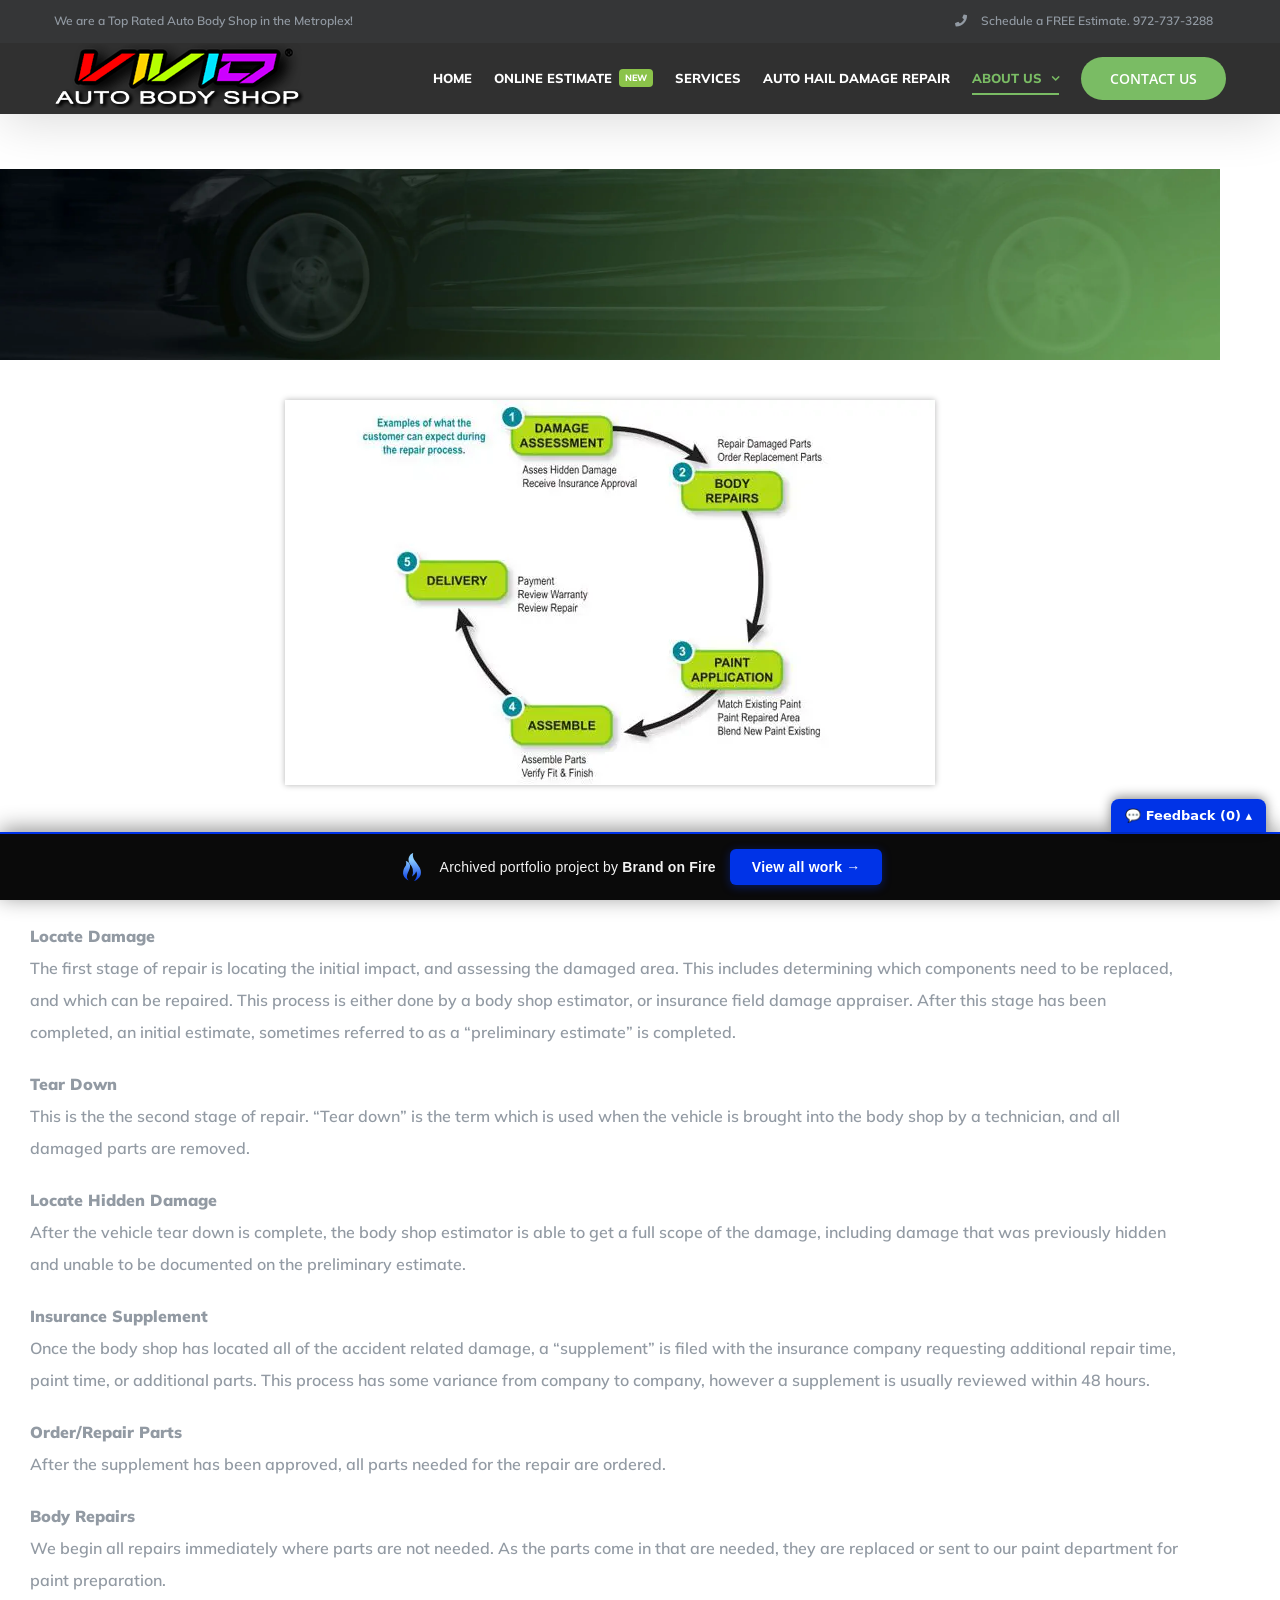
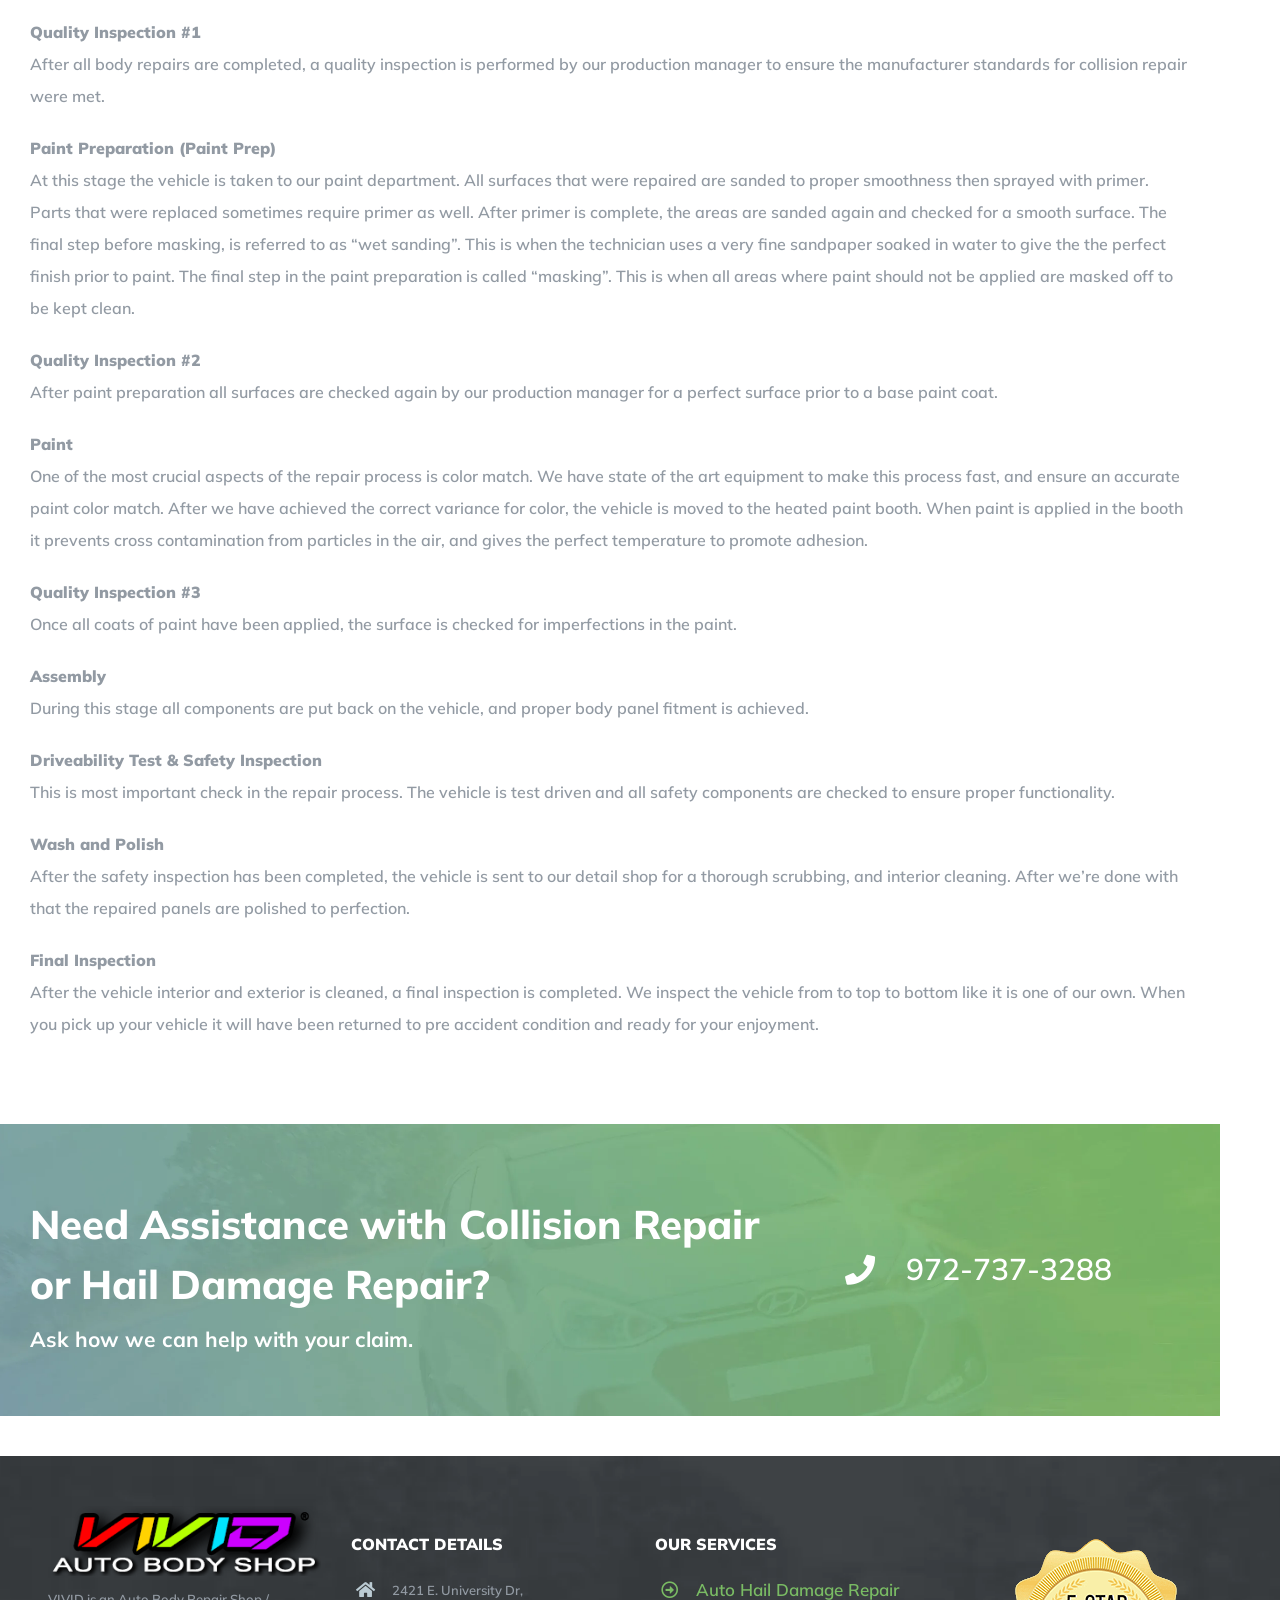
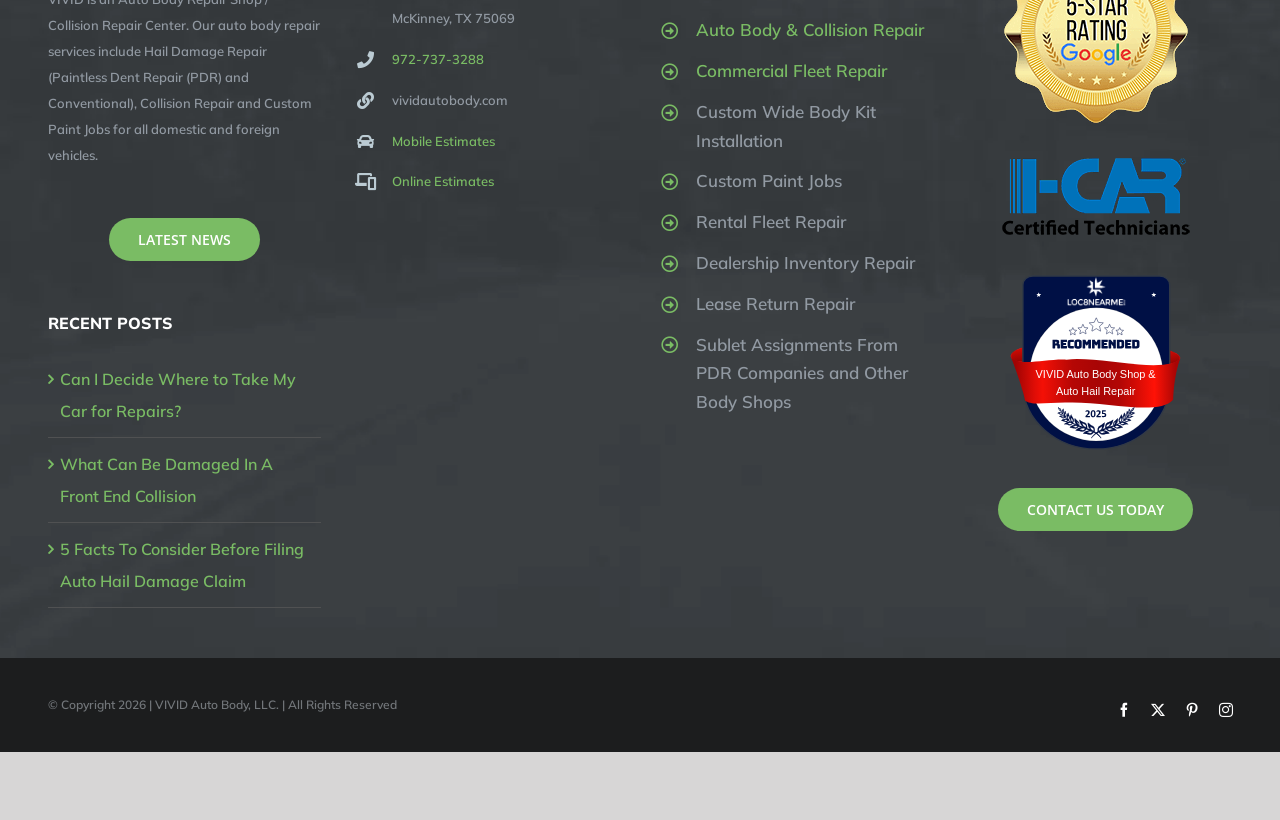
<file: our-repair-process/index.html>
<!doctype html><html class="avada-html-layout-wide avada-html-header-position-top avada-is-100-percent-template ua-headlesschrome ua-headlesschrome-149 ua-headlesschrome-149-0 ua-headlesschrome-149-0-7827 ua-headlesschrome-149-0-7827-55 ua-safari ua-safari-537 ua-safari-537-36 ua-desktop ua-desktop-macintosh ua-mac_os_x ua-mac_os_x-10 ua-mac_os_x-10-15 ua-mac_os_x-10-15-7 ua-webkit ua-webkit-537 ua-webkit-537-36 js touchevents no-applicationcache audio audio-ogg audio-mp3 audio-opus audio-wav audio-m4a canvas canvastext hashchange geolocation history inputtypes-search inputtypes-tel inputtypes-url inputtypes-email no-inputtypes-datetime inputtypes-date inputtypes-month inputtypes-week inputtypes-time inputtypes-datetime-local inputtypes-number inputtypes-range inputtypes-color postmessage postmessage-structuredclones video no-video-ogg video-h264 no-video-h265 video-webm video-vp9 video-hls no-video-av1 webgl websockets cssanimations backgroundsize borderimage borderradius boxshadow flexbox fontface generatedcontent cssgradients hsla multiplebgs opacity cssreflections rgba textshadow csstransforms supports csstransforms3d csstransitions localstorage sessionstorage no-websqldatabase svgclippaths inlinesvg smil webworkers" lang="en-US" data-useragent="Mozilla/5.0 (Macintosh; Intel Mac OS X 10_15_7) AppleWebKit/537.36 (KHTML, like Gecko) HeadlessChrome/149.0.7827.55 Safari/537.36" data-bofp="0"><head><meta http-equiv="X-UA-Compatible" content="IE=edge"><meta http-equiv="Content-Type" content="text/html; charset=utf-8"><meta name="viewport" content="width=device-width, initial-scale=1"><title>Our Repair Process | VIVID Auto Body Shop</title><meta name="robots" content="max-snippet:-1,max-image-preview:standard,max-video-preview:-1"><link rel="canonical" href="/our-repair-process/"><meta property="og:type" content="website"><meta property="og:locale" content="en_US"><meta property="og:site_name" content="VIVID Auto Body Shop"><meta property="og:title" content="Our Repair Process | VIVID Auto Body Shop"><meta property="og:url" content="/our-repair-process/"><meta property="og:image" content="/wp-content/uploads/2020/02/cropped-v3.png"><meta property="og:image:width" content="512"><meta property="og:image:height" content="512"><meta name="twitter:card" content="summary_large_image"><meta name="twitter:title" content="Our Repair Process | VIVID Auto Body Shop"><meta name="twitter:image" content="/wp-content/uploads/2020/02/cropped-v3.png"><link rel="alternate" type="application/rss+xml" title="VIVID Auto Body Shop » Feed" href="/feed/"><link rel="https://api.w.org/" href="/wp-json/"><link rel="alternate" title="JSON" type="application/json" href="/wp-json/wp/v2/pages/24"><meta name="generator" content="Powered by Slider Revolution 6.7.41 - responsive, Mobile-Friendly Slider Plugin for WordPress with comfortable drag and drop interface."><link rel="icon" href="/wp-content/uploads/2020/02/cropped-v3-32x32.png" sizes="32x32"><link rel="icon" href="/wp-content/uploads/2020/02/cropped-v3-192x192.png" sizes="192x192"><link rel="apple-touch-icon" href="/wp-content/uploads/2020/02/cropped-v3-180x180.png"><meta name="msapplication-TileImage" content="/wp-content/uploads/2020/02/cropped-v3-270x270.png"><meta name="format-detection" content="telephone=no"><meta name="generator" content="WP Rocket 3.20.2" data-wpr-features="wpr_defer_js wpr_minify_concatenate_js wpr_minify_css wpr_preload_links wpr_desktop"><link rel="stylesheet" href="../style.css"><style>[data-bofp="0"]{background-color:rgb(215, 214, 214)!important}[data-bofp="1"]{background-color:rgb(215, 214, 214)!important;color:rgb(146, 154, 163)!important}[data-bofp="2"]{background-color:rgb(255, 255, 255)!important;color:rgb(146, 154, 163)!important}[data-bofp="3"]{background-color:rgb(48, 48, 48)!important;color:rgb(146, 154, 163)!important}[data-bofp="4"]{background-color:rgb(255, 255, 255)!important;color:rgb(146, 154, 163)!important}[data-bofp="5"]{background-color:rgba(255, 255, 255, 0)!important;color:rgb(146, 154, 163)!important}[data-bofp="6"]{background-color:rgba(255, 255, 255, 0)!important;color:rgb(146, 154, 163)!important}[data-bofp="7"]{background-color:rgba(255, 255, 255, 0)!important;color:rgb(146, 154, 163)!important}[data-bofp="8"]{background-color:rgba(54, 56, 57, 0.95)!important;color:rgb(146, 154, 163)!important}[data-bofp="9"]{background-color:rgb(28, 29, 30)!important;color:rgb(146, 154, 163)!important}</style><meta name="robots" content="noindex, nofollow"></head><body data-rsssl="1" class="wp-singular page-template page-template-100-width page-template-100-width-php page page-id-24 wp-theme-Avada wp-child-theme-Avada-Child-Theme fusion-image-hovers fusion-pagination-sizing fusion-button_type-flat fusion-button_span-no fusion-button_gradient-linear avada-image-rollover-circle-yes avada-image-rollover-no fusion-body ltr fusion-sticky-header no-tablet-sticky-header no-mobile-sticky-header no-mobile-slidingbar no-mobile-totop avada-has-rev-slider-styles fusion-sub-menu-fade mobile-logo-pos-left layout-wide-mode avada-has-boxed-modal-shadow-none layout-scroll-offset-full avada-has-zero-margin-offset-top fusion-top-header menu-text-align-center mobile-menu-design-modern fusion-show-pagination-text fusion-header-layout-v3 avada-responsive avada-footer-fx-none avada-menu-highlight-style-bottombar fusion-search-form-classic fusion-main-menu-search-dropdown fusion-avatar-square avada-sticky-shrinkage avada-dropdown-styles avada-blog-layout-medium avada-blog-archive-layout-medium avada-header-shadow-yes avada-menu-icon-position-left avada-has-megamenu-shadow avada-has-mainmenu-dropdown-divider avada-has-header-100-width avada-has-breadcrumb-mobile-hidden avada-has-pagetitlebar-retina-bg-image avada-has-titlebar-hide avada-has-footer-widget-bg-image avada-header-border-color-full-transparent avada-has-pagination-padding avada-flyout-menu-direction-fade avada-ec-views-v1 do-animate" data-awb-post-id="24" style="--viewportWidth: 1366;" data-bofp="1"><a class="skip-link screen-reader-text" href="#content">Skip to content</a><div data-rocket-location-hash="1bedd667ccdb0f2ae6123868cb70086e" id="boxed-wrapper"><div data-rocket-location-hash="c748e83a99a8efa38397a49b963eb39a" id="wrapper" class="fusion-wrapper" data-bofp="2"><div data-rocket-location-hash="30e21cd0d1ab48664f94f36d4ec80340" id="home" style="position:relative;top:-1px;"></div><header data-rocket-location-hash="5b98886da27e98e84f337f21a1a8055d" class="fusion-header-wrapper fusion-header-shadow"><div class="fusion-header-v3 fusion-logo-alignment fusion-logo-left fusion-sticky-menu- fusion-sticky-logo- fusion-mobile-logo-  fusion-mobile-menu-design-modern"><div class="fusion-secondary-header"><div class="fusion-row"><div class="fusion-alignleft"><div class="fusion-contact-info"><span class="fusion-contact-info-phone-number">We are a Top Rated Auto Body Shop in the Metroplex!</span></div>			</div><div class="fusion-alignright"><nav class="fusion-secondary-menu" role="navigation" aria-label="Secondary Menu"><ul id="menu-driving-top-secondary-menu" class="menu"><li id="menu-item-36" class="menu-item menu-item-type-custom menu-item-object-custom menu-item-36" data-item-id="36"><a href="tel:972-737-3288" class="fusion-flex-link fusion-bottombar-highlight"><span class="fusion-megamenu-icon"><i class="glyphicon fa-phone fas" aria-hidden="true"></i></span><span class="menu-text">Schedule a FREE Estimate.  972-737-3288</span></a></li></ul></nav><nav class="fusion-mobile-nav-holder fusion-mobile-menu-text-align-left" aria-label="Secondary Mobile Menu"><ul id="mobile-menu-driving-top-secondary-menu" class="menu"><li id="mobile-menu-item-36" class="fusion-mobile-nav-item" data-item-id="36" style=""><a href="tel:972-737-3288" class="fusion-flex-link fusion-bottombar-highlight"><span class="fusion-megamenu-icon"><i class="glyphicon fa-phone fas" aria-hidden="true"></i></span><span class="menu-text">Schedule a FREE Estimate.  972-737-3288</span></a></li></ul></nav>			</div></div></div><div class="fusion-header-sticky-height" style="height: 71px; overflow: visible;"></div><div class="fusion-header" style="height: 71px; overflow: visible; top: 0px;" data-bofp="3"><div class="fusion-row" style="padding-top: 0px; padding-bottom: 0px;"><div class="fusion-logo" data-margin-top="0px" data-margin-bottom="5px" data-margin-left="0px" data-margin-right="0px" style="margin-top: 0px; margin-bottom: 5px;"><a class="fusion-logo-link" href="../index.html"><img src="../_a/4ed466d77edd.png" width="250" height="65" alt="VIVID Auto Body Shop Logo" data-retina_logo_url="" class="fusion-standard-logo" decoding="sync" data-logo-height="65" data-logo-width="250" style="height: 65px;"></a></div>		<nav class="fusion-main-menu" aria-label="Main Menu"><ul id="menu-main-menu" class="fusion-menu"><li id="menu-item-33" class="menu-item menu-item-type-post_type menu-item-object-page menu-item-home menu-item-33" data-item-id="33"><a href="../index.html" class="fusion-bottombar-highlight" style="height: 70px;"><span class="menu-text">HOME</span></a></li><li id="menu-item-2222" class="menu-item menu-item-type-post_type menu-item-object-page menu-item-2222" data-item-id="2222"><a href="../online-estimates/index.html" class="fusion-bottombar-highlight fusion-has-highlight-label" style="height: 70px;"><span class="menu-text">ONLINE ESTIMATE<span class="fusion-menu-highlight-label" style="background-color:#8bc34a;color:#ffffff;">NEW</span></span></a></li><li id="menu-item-31" class="menu-item menu-item-type-post_type menu-item-object-page menu-item-31" data-item-id="31"><a href="../services/index.html" class="fusion-bottombar-highlight" style="height: 70px;"><span class="menu-text">SERVICES</span></a></li><li id="menu-item-32" class="menu-item menu-item-type-post_type menu-item-object-page menu-item-32" data-item-id="32"><a href="../auto-hail-damage-repair/index.html" class="fusion-bottombar-highlight" style="height: 70px;"><span class="menu-text">AUTO HAIL DAMAGE REPAIR</span></a></li><li id="menu-item-28" class="menu-item menu-item-type-post_type menu-item-object-page current-menu-ancestor current-menu-parent current_page_parent current_page_ancestor menu-item-has-children menu-item-28 fusion-dropdown-menu" data-item-id="28"><a href="../about-us/index.html" class="fusion-bottombar-highlight" style="height: 70px;" aria-haspopup="true"><span class="menu-text">ABOUT US</span> <span class="fusion-caret"><i class="fusion-dropdown-indicator" aria-hidden="true"></i></span></a><ul class="sub-menu"><li id="menu-item-2247" class="menu-item menu-item-type-post_type menu-item-object-page menu-item-2247 fusion-dropdown-submenu"><a href="../latest-news/index.html" class="fusion-bottombar-highlight"><span>BLOG / LATEST NEWS</span></a></li><li id="menu-item-1010" class="menu-item menu-item-type-post_type menu-item-object-page menu-item-1010 fusion-dropdown-submenu"><a href="../faqs/index.html" class="fusion-bottombar-highlight"><span>FREQUENTLY ASKED QUESTIONS (FAQs)</span></a></li><li id="menu-item-3310" class="menu-item menu-item-type-post_type menu-item-object-page menu-item-3310 fusion-dropdown-submenu"><a href="../electronic-work-authorization/index.html" class="fusion-bottombar-highlight"><span>ONLINE AUTHORIZATION</span></a></li><li id="menu-item-29" class="menu-item menu-item-type-post_type menu-item-object-page current-menu-item page_item page-item-24 current_page_item menu-item-29 fusion-dropdown-submenu"><a href="../our-repair-process/index.html" class="fusion-bottombar-highlight"><span>OUR REPAIR PROCESS</span></a></li><li id="menu-item-2982" class="menu-item menu-item-type-post_type menu-item-object-page menu-item-2982 fusion-dropdown-submenu"><a href="../service-areas/index.html" class="fusion-bottombar-highlight"><span>SERVICE AREAS</span></a></li></ul></li><li id="menu-item-30" class="menu-item menu-item-type-post_type menu-item-object-page menu-item-30 fusion-menu-item-button" data-item-id="30"><a href="#" class="fusion-bottombar-highlight" style="height: 70px;"><span class="menu-text fusion-button button-default button-large">CONTACT US</span></a></li></ul></nav>	<div class="fusion-mobile-menu-icons"><a href="#" class="fusion-icon awb-icon-bars" aria-label="Toggle mobile menu" aria-expanded="false" aria-controls="mobile-menu-driving-top-secondary-menu"></a></div><nav class="fusion-mobile-nav-holder fusion-mobile-menu-text-align-left" aria-label="Main Menu Mobile" style="display: none;"><ul id="mobile-menu-main-menu" class="fusion-menu"><li id="mobile-menu-item-33" class="fusion-mobile-nav-item" data-item-id="33" style=""><a href="../index.html" class="fusion-bottombar-highlight" style="overflow: hidden;"><span class="menu-text">HOME</span></a></li><li id="mobile-menu-item-2222" class="fusion-mobile-nav-item" data-item-id="2222" style=""><a href="../online-estimates/index.html" class="fusion-bottombar-highlight fusion-has-highlight-label" style="overflow: hidden;"><span class="menu-text">ONLINE ESTIMATE<span class="fusion-menu-highlight-label" style="background-color:#8bc34a;color:#ffffff;">NEW</span></span></a></li><li id="mobile-menu-item-31" class="fusion-mobile-nav-item" data-item-id="31" style=""><a href="../services/index.html" class="fusion-bottombar-highlight" style="overflow: hidden;"><span class="menu-text">SERVICES</span></a></li><li id="mobile-menu-item-32" class="fusion-mobile-nav-item" data-item-id="32" style=""><a href="../auto-hail-damage-repair/index.html" class="fusion-bottombar-highlight" style="overflow: hidden;"><span class="menu-text">AUTO HAIL DAMAGE REPAIR</span></a></li><li id="mobile-menu-item-28" class="fusion-mobile-nav-item fusion-mobile-current-nav-item menu-item-has-children" data-item-id="28" style=""><a href="../about-us/index.html" class="fusion-bottombar-highlight" style="overflow: hidden;" aria-haspopup="true"><span class="menu-text">ABOUT US</span> </a><button href="#" aria-label="Open submenu of ABOUT US" aria-expanded="false" class="fusion-open-submenu"></button><ul class="sub-menu" style="display: none;"><li id="mobile-menu-item-2247" class="fusion-mobile-nav-item" style=""><a href="../latest-news/index.html" class="fusion-bottombar-highlight"><span>BLOG / LATEST NEWS</span></a></li><li id="mobile-menu-item-1010" class="fusion-mobile-nav-item" style=""><a href="../faqs/index.html" class="fusion-bottombar-highlight"><span>FREQUENTLY ASKED QUESTIONS (FAQs)</span></a></li><li id="mobile-menu-item-3310" class="fusion-mobile-nav-item" style=""><a href="../electronic-work-authorization/index.html" class="fusion-bottombar-highlight"><span>ONLINE AUTHORIZATION</span></a></li><li id="mobile-menu-item-29" class="fusion-mobile-nav-item fusion-mobile-current-nav-item" style=""><a href="../our-repair-process/index.html" class="fusion-bottombar-highlight"><span>OUR REPAIR PROCESS</span></a></li><li id="mobile-menu-item-2982" class="fusion-mobile-nav-item" style=""><a href="../service-areas/index.html" class="fusion-bottombar-highlight"><span>SERVICE AREAS</span></a></li></ul></li><li id="mobile-menu-item-30" class="fusion-mobile-nav-item" data-item-id="30" style=""><a href="#" class="fusion-bottombar-highlight" style="overflow: hidden;"><span class="menu-text">CONTACT US</span></a></li></ul></nav></div></div></div><div class="fusion-clearfix"></div></header><div data-rocket-location-hash="ae09952dcb51da4b7e7510d1894525f4" id="sliders-container" class="fusion-slider-visibility"></div><main data-rocket-location-hash="c0b0263996e1af8fef4db43d347892e9" id="main" class="clearfix width-100" data-bofp="4"><div class="fusion-row" style="max-width:100%;"><section id="content" class="full-width"><div id="post-24" class="post-24 page type-page status-publish hentry"><div class="post-content"><div class="fusion-fullwidth fullwidth-box fusion-builder-row-1 fusion-flex-container fusion-parallax-none nonhundred-percent-fullwidth non-hundred-percent-height-scrolling" style="--awb-background-position:right bottom;--awb-border-radius-top-left:0px;--awb-border-radius-top-right:0px;--awb-border-radius-bottom-right:0px;--awb-border-radius-bottom-left:0px;--awb-padding-top:190px;--awb-background-image:url(../_a/c6e149365123.webp);--awb-background-size:cover;--awb-flex-wrap:wrap;" data-bofp="5"><div class="fusion-builder-row fusion-row fusion-flex-align-items-flex-start fusion-flex-content-wrap" style="max-width:calc( 1185px + 0px );margin-left: calc(-0px / 2 );margin-right: calc(-0px / 2 );"><div class="fusion-layout-column fusion_builder_column fusion-builder-column-0 fusion_builder_column_1_1 1_1 fusion-flex-column" style="--awb-bg-size:cover;--awb-width-large:100%;--awb-margin-top-large:0px;--awb-spacing-right-large:0px;--awb-margin-bottom-large:0px;--awb-spacing-left-large:0px;--awb-width-medium:100%;--awb-spacing-right-medium:0px;--awb-spacing-left-medium:0px;--awb-width-small:100%;--awb-spacing-right-small:0px;--awb-spacing-left-small:0px;"><div class="fusion-column-wrapper fusion-flex-justify-content-flex-start fusion-content-layout-column"><div class="fusion-separator fusion-no-large-visibility fusion-full-width-sep" style="align-self: center;margin-left: auto;margin-right: auto;margin-top:30px;width:100%;"></div></div></div></div></div><div class="fusion-fullwidth fullwidth-box fusion-builder-row-2 fusion-flex-container nonhundred-percent-fullwidth non-hundred-percent-height-scrolling" style="--awb-border-radius-top-left:0px;--awb-border-radius-top-right:0px;--awb-border-radius-bottom-right:0px;--awb-border-radius-bottom-left:0px;--awb-flex-wrap:wrap;" data-bofp="6"><div class="fusion-builder-row fusion-row fusion-flex-align-items-flex-start fusion-flex-content-wrap" style="max-width:calc( 1185px + 0px );margin-left: calc(-0px / 2 );margin-right: calc(-0px / 2 );"><div class="fusion-layout-column fusion_builder_column fusion-builder-column-1 fusion_builder_column_1_1 1_1 fusion-flex-column" style="--awb-padding-top:40px;--awb-bg-size:cover;--awb-width-large:100%;--awb-margin-top-large:0px;--awb-spacing-right-large:0px;--awb-margin-bottom-large:0px;--awb-spacing-left-large:0px;--awb-width-medium:100%;--awb-spacing-right-medium:0px;--awb-spacing-left-medium:0px;--awb-width-small:100%;--awb-spacing-right-small:0px;--awb-spacing-left-small:0px;"><div class="fusion-column-wrapper fusion-column-has-shadow fusion-flex-justify-content-flex-start fusion-content-layout-column"><div class="fusion-image-element " style="text-align:center;--awb-liftup-border-radius:0px;--awb-caption-title-font-family:var(--h2_typography-font-family);--awb-caption-title-font-weight:var(--h2_typography-font-weight);--awb-caption-title-font-style:var(--h2_typography-font-style);--awb-caption-title-size:var(--h2_typography-font-size);--awb-caption-title-transform:var(--h2_typography-text-transform);--awb-caption-title-line-height:var(--h2_typography-line-height);--awb-caption-title-letter-spacing:var(--h2_typography-letter-spacing);"><div class="awb-image-frame awb-image-frame-1 imageframe-liftup"><span class=" fusion-imageframe imageframe-glow imageframe-1" style="-webkit-box-shadow: 0 0 6px rgba(0,0,0,0.3);box-shadow: 0 0 6px rgba(0,0,0,0.3);"><img fetchpriority="high" decoding="sync" width="650" height="385" title="Auto Body Repair Process" src="../_a/fda2c822ab23.jpg" alt="" class="img-responsive wp-image-1313"></span></div></div><div class="fusion-separator fusion-full-width-sep" style="align-self: center;margin-left: auto;margin-right: auto;margin-top:30px;width:100%;"></div><div class="fusion-text fusion-text-1"><h3 data-fontsize="30" style="--fontSize: 30; line-height: 1.5;" data-lineheight="45px" class="fusion-responsive-typography-calculated"><strong>Detailed explanation of the different stages to repair your vehicle:&nbsp;</strong></h3><p><strong>Locate Damage</strong><br>
The first stage of repair is locating the initial impact, and assessing the damaged area. This includes determining which components need to be replaced, and which can be repaired. This process is either done by a body shop estimator, or insurance field damage appraiser. After this stage has been completed, an initial estimate, sometimes referred to as a “preliminary estimate” is completed.</p><p><strong>Tear Down</strong><br>
This is the the second stage of repair. “Tear down” is the term which is used when the vehicle is brought into the body shop by a technician, and all damaged parts are removed.</p><p><strong>Locate Hidden Damage</strong><br>
After the vehicle tear down is complete, the body shop estimator is able to get a full scope of the damage, including damage that was previously hidden and unable to be documented on the preliminary estimate.</p><p><strong>Insurance Supplement</strong><br>
Once the body shop has located all of the accident related damage, a “supplement” is filed with the insurance company requesting additional repair time, paint time, or additional parts. This process has some variance from company to company, however a supplement is usually reviewed within 48 hours.</p><p><strong>Order/Repair Parts</strong><br>
After the supplement has been approved, all parts needed for the repair are ordered.</p><p><strong>Body Repairs</strong><br>
We begin all repairs immediately where parts are not needed. As the parts come in that are needed, they are replaced or sent to our paint department for paint preparation.</p><p><strong>Quality Inspection #1</strong><br>
After all body repairs are completed, a quality inspection is performed by our production manager to ensure the manufacturer standards for collision repair were met.</p><p><strong>Paint Preparation (Paint Prep)</strong><br>
At this stage the vehicle is taken to our paint department. All surfaces that were repaired are sanded to proper smoothness then sprayed with primer. Parts that were replaced sometimes require primer as well. After primer is complete, the areas are sanded again and checked for a smooth surface. The final step before masking, is referred to as “wet sanding”. This is when the technician uses a very fine sandpaper soaked in water to give the the perfect finish prior to paint. The final step in the paint preparation is called “masking”. This is when all areas where paint should not be applied are masked off to be kept clean.</p><p><strong>Quality Inspection #2</strong><br>
After paint preparation all surfaces are checked again by our production manager for a perfect surface prior to a base paint coat.</p><p><strong>Paint</strong><br>
One of the most crucial aspects of the repair process is color match. We have state of the art equipment to make this process fast, and ensure an accurate paint color match. After we have achieved the correct variance for color, the vehicle is moved to the heated paint booth. When paint is applied in the booth it prevents cross contamination from particles in the air, and gives the perfect temperature to promote adhesion.</p><p><strong>Quality Inspection #3</strong><br>
Once all coats of paint have been applied, the surface is checked for imperfections in the paint.</p><p><strong>Assembly</strong><br>
During this stage all components are put back on the vehicle, and proper body panel fitment is achieved.</p><p><strong>Driveability Test &amp; Safety Inspection</strong><br>
This is most important check in the repair process. The vehicle is test driven and all safety components are checked to ensure proper functionality.</p><p><strong>Wash and Polish</strong><br>
After the safety inspection has been completed, the vehicle is sent to our detail shop for a thorough scrubbing, and interior cleaning. After we’re done with that the repaired panels are polished to perfection.</p><p><strong>Final Inspection</strong><br>
After the vehicle interior and exterior is cleaned, a final inspection is completed. We inspect the vehicle from to top to bottom like it is one of our own. When you pick up your vehicle it will have been returned to pre accident condition and ready for your enjoyment.</p></div><br><br></div></div></div></div><div class="fusion-fullwidth fullwidth-box fusion-builder-row-3 fusion-flex-container fusion-parallax-none nonhundred-percent-fullwidth non-hundred-percent-height-scrolling" style="--awb-border-radius-top-left:0px;--awb-border-radius-top-right:0px;--awb-border-radius-bottom-right:0px;--awb-border-radius-bottom-left:0px;--awb-padding-top:60px;--awb-padding-bottom:60px;--awb-background-image:url(../_a/8cdc4675f9d6.webp);--awb-background-size:cover;--awb-flex-wrap:wrap;" data-bofp="7"><div class="fusion-builder-row fusion-row fusion-flex-align-items-stretch fusion-flex-content-wrap" style="max-width:1232.4px;margin-left: calc(-4% / 2 );margin-right: calc(-4% / 2 );"><div class="fusion-layout-column fusion_builder_column fusion-builder-column-2 fusion_builder_column_2_3 2_3 fusion-flex-column fusion-animated" style="--awb-bg-size: cover; --awb-width-large: 66.666666666667%; --awb-margin-top-large: 0px; --awb-spacing-right-large: 2.88%; --awb-margin-bottom-large: 0px; --awb-spacing-left-large: 2.88%; --awb-width-medium: 66.666666666667%; --awb-spacing-right-medium: 2.88%; --awb-spacing-left-medium: 2.88%; --awb-width-small: 100%; --awb-spacing-right-small: 1.92%; --awb-spacing-left-small: 1.92%; visibility: visible; animation-duration: 0.6s;" data-animationtype="fadeInLeft" data-animationduration="0.6" data-animationoffset="top-into-view"><div class="fusion-column-wrapper fusion-flex-justify-content-center fusion-content-layout-column"><div class="fusion-title title fusion-title-1 fusion-sep-none fusion-title-text fusion-title-size-two" style="--awb-text-color:#ffffff;--awb-margin-bottom:0px;--awb-margin-top-small:10px;--awb-margin-right-small:0px;--awb-margin-bottom-small:10px;--awb-margin-left-small:0px;"><h2 class="fusion-title-heading title-heading-left fusion-responsive-typography-calculated" style="margin:0;--fontSize:40;line-height:1.5;">Need Assistance with Collision Repair or Hail Damage Repair?</h2></div><div class="fusion-title title fusion-title-2 fusion-sep-none fusion-title-text fusion-title-size-three" style="--awb-text-color:#ffffff;--awb-margin-bottom:0px;--awb-margin-top-small:10px;--awb-margin-right-small:0px;--awb-margin-bottom-small:10px;--awb-margin-left-small:0px;--awb-font-size:21px;"><h3 class="fusion-title-heading title-heading-left fusion-responsive-typography-calculated" style="margin:0;font-size:1em;--fontSize:21;--minFontSize:21;line-height:1.5;">Ask how we can help with your claim.</h3></div></div></div><div class="fusion-layout-column fusion_builder_column fusion-builder-column-3 fusion_builder_column_1_3 1_3 fusion-flex-column fusion-animated" style="--awb-bg-size: cover; --awb-width-large: 33.333333333333%; --awb-margin-top-large: 0px; --awb-spacing-right-large: 5.76%; --awb-margin-bottom-large: 0px; --awb-spacing-left-large: 5.76%; --awb-width-medium: 33.333333333333%; --awb-spacing-right-medium: 5.76%; --awb-spacing-left-medium: 5.76%; --awb-width-small: 100%; --awb-spacing-right-small: 1.92%; --awb-spacing-left-small: 1.92%; visibility: visible; animation-duration: 0.6s;" data-animationtype="fadeInRight" data-animationduration="0.6" data-animationoffset="top-into-view"><div class="fusion-column-wrapper fusion-flex-justify-content-center fusion-content-layout-column"><ul style="--awb-line-height:51px;--awb-icon-width:51px;--awb-icon-height:51px;--awb-icon-margin:21px;--awb-content-margin:72px;" class="fusion-checklist fusion-checklist-1 fusion-checklist-default type-icons"><li class="fusion-li-item" style=""><span class="icon-wrapper circle-no"><i class="fusion-li-icon fa-phone fas" aria-hidden="true"></i></span><div class="fusion-li-item-content"><span style="color: #ffffff;">972-737-3288</span></div></li></ul></div></div></div></div></div></div></section></div></main><div data-rocket-location-hash="56a77110f3537419a9c57a1e02199eb2" class="fusion-footer"><footer class="fusion-footer-widget-area fusion-widget-area" data-bofp="8"><div class="fusion-row"><div class="fusion-columns fusion-columns-4 fusion-widget-area"><div class="fusion-column col-lg-3 col-md-3 col-sm-3"><section id="media_image-1" class="fusion-widget-mobile-align-center fusion-footer-widget-column widget widget_media_image"><a href="../index.html"><img width="312" height="80" src="../_a/4d7365d5a0fe.png" class="image wp-image-991 attachment-full size-full" alt="" style="max-width: 100%; height: auto;" decoding="sync"></a><div style="clear:both;"></div></section><section id="text-2" class="fusion-widget-mobile-align-center fusion-footer-widget-column widget widget_text">			<div class="textwidget"><p style="font-size: 13px; margin-top: -40px;">VIVID is an Auto Body Repair Shop / Collision Repair Center. Our auto body repair services include Hail Damage Repair (Paintless Dent Repair (PDR) and Conventional), Collision Repair and Custom Paint Jobs for all domestic and foreign vehicles.</p></div><div style="clear:both;"></div></section><section id="custom_html-1" class="widget_text fusion-footer-widget-column widget widget_custom_html"><div class="textwidget custom-html-widget"><div style="text-align:center;"><a class="fusion-button button-flat fusion-button-default-size button-default fusion-button-default button-1 fusion-button-default-span fusion-button-default-type" target="_self" href="../latest-news/index.html"><span class="fusion-button-text awb-button__text awb-button__text--default">LATEST NEWS</span></a></div></div><div style="clear:both;"></div></section><section id="recent-posts-4" class="fusion-footer-widget-column widget widget_recent_entries"><h4 class="widget-title fusion-responsive-typography-calculated" data-fontsize="16" style="--fontSize: 16; line-height: 1.5; --minFontSize: 16;" data-lineheight="24px">Recent Posts</h4><ul><li><a href="#">Can I Decide Where to Take My Car for Repairs?</a></li><li><a href="#">What Can Be Damaged In A Front End Collision</a></li><li><a href="#">5 Facts To Consider Before Filing Auto Hail Damage Claim</a></li></ul><div style="clear:both;"></div></section>																					</div><div class="fusion-column col-lg-3 col-md-3 col-sm-3"><section id="custom_html-2" class="widget_text fusion-widget-mobile-align-left fusion-footer-widget-column widget widget_custom_html" style="border-style: solid;border-color:transparent;border-width:0px;"><div class="textwidget custom-html-widget"><div class="fusion-text fusion-text-2"><p style="margin-top: -10px;"><strong><span style="color: #FFFFFF;"><br>CONTACT DETAILS</span></strong></p></div><div class="fusion-text fusion-text-3 fusion-no-large-visibility"><div class="fusion-li-item-content"><p style="font-size: 13px;">2421 E. University Dr, McKinney, TX 75069<br><a href="tel:9727373288">972-737-3288</a><br>info@vividautobody.com<br>vividautobody.com</p></div></div><ul style="--awb-size:17px;--awb-iconcolor:#bbcbd3;--awb-line-height:28.9px;--awb-icon-width:28.9px;--awb-icon-height:28.9px;--awb-icon-margin:11.9px;--awb-content-margin:40.8px;" class="fusion-checklist fusion-checklist-2 fusion-checklist-default fusion-no-small-visibility fusion-no-medium-visibility type-icons"><li class="fusion-li-item" style=""><span class="icon-wrapper circle-no"><i class="fusion-li-icon fa-home fas" aria-hidden="true"></i></span><div class="fusion-li-item-content"><p style="font-size: 13px;">2421 E. University Dr,<br>McKinney, TX 75069</p></div></li><li class="fusion-li-item" style=""><span class="icon-wrapper circle-no"><i class="fusion-li-icon fa-phone fas" aria-hidden="true"></i></span><div class="fusion-li-item-content"><p style="font-size: 13px;"><a href="tel:9727373288">972-737-3288</a></p></div></li><li class="fusion-li-item" style=""><span class="icon-wrapper circle-no"><i class="fusion-li-icon fa-link fas" aria-hidden="true"></i></span><div class="fusion-li-item-content"><p style="font-size: 13px;">vividautobody.com</p></div></li><li class="fusion-li-item" style=""><span class="icon-wrapper circle-no"><i class="fusion-li-icon fa-car fas" aria-hidden="true"></i></span><div class="fusion-li-item-content"><p style="font-size: 13px;"><a href="#" target="_blank">Mobile Estimates</a></p></div></li><li class="fusion-li-item" style=""><span class="icon-wrapper circle-no"><i class="fusion-li-icon fa-phone-laptop fas" aria-hidden="true"></i></span><div class="fusion-li-item-content"><p style="font-size: 13px;"><a href="../online-estimates/index.html" target="_blank">Online Estimates</a></p></div></li></ul></div><div style="clear:both;"></div></section>																					</div><div class="fusion-column col-lg-3 col-md-3 col-sm-3"><section id="custom_html-3" class="widget_text fusion-widget-mobile-align-left fusion-footer-widget-column widget widget_custom_html" style="border-style: solid;border-color:transparent;border-width:0px;"><div class="textwidget custom-html-widget"><div class="fusion-text fusion-text-4"><p style="margin-top: -10px;"><strong><span style="color: #FFFFFF;"><br>OUR SERVICES</span></strong></p></div><ul style="--awb-size:17px;--awb-iconcolor:#7abc64;--awb-line-height:28.9px;--awb-icon-width:28.9px;--awb-icon-height:28.9px;--awb-icon-margin:11.9px;--awb-content-margin:40.8px;" class="fusion-checklist fusion-checklist-3 fusion-checklist-default type-icons"><li class="fusion-li-item" style=""><span class="icon-wrapper circle-no"><i class="fusion-li-icon fa-arrow-alt-circle-right far" aria-hidden="true"></i></span><div class="fusion-li-item-content"><a href="../auto-hail-damage-repair/index.html">Auto Hail Damage Repair</a></div></li><li class="fusion-li-item" style=""><span class="icon-wrapper circle-no"><i class="fusion-li-icon fa-arrow-alt-circle-right far" aria-hidden="true"></i></span><div class="fusion-li-item-content"><a href="../services/index.html">Auto Body &amp; Collision Repair</a></div></li><li class="fusion-li-item" style=""><span class="icon-wrapper circle-no"><i class="fusion-li-icon fa-arrow-alt-circle-right far" aria-hidden="true"></i></span><div class="fusion-li-item-content"><a href="#">Commercial Fleet Repair</a></div></li><li class="fusion-li-item" style=""><span class="icon-wrapper circle-no"><i class="fusion-li-icon fa-arrow-alt-circle-right far" aria-hidden="true"></i></span><div class="fusion-li-item-content">
Custom Wide Body Kit Installation
</div></li><li class="fusion-li-item" style=""><span class="icon-wrapper circle-no"><i class="fusion-li-icon fa-arrow-alt-circle-right far" aria-hidden="true"></i></span><div class="fusion-li-item-content">
Custom Paint Jobs
</div></li><li class="fusion-li-item" style=""><span class="icon-wrapper circle-no"><i class="fusion-li-icon fa-arrow-alt-circle-right far" aria-hidden="true"></i></span><div class="fusion-li-item-content">
Rental Fleet Repair
</div></li><li class="fusion-li-item" style=""><span class="icon-wrapper circle-no"><i class="fusion-li-icon fa-arrow-alt-circle-right far" aria-hidden="true"></i></span><div class="fusion-li-item-content">
Dealership Inventory Repair
</div></li><li class="fusion-li-item" style=""><span class="icon-wrapper circle-no"><i class="fusion-li-icon fa-arrow-alt-circle-right far" aria-hidden="true"></i></span><div class="fusion-li-item-content">
Lease Return Repair
</div></li><li class="fusion-li-item" style=""><span class="icon-wrapper circle-no"><i class="fusion-li-icon fa-arrow-alt-circle-right far" aria-hidden="true"></i></span><div class="fusion-li-item-content">
Sublet Assignments From PDR Companies and Other Body Shops
</div></li></ul></div><div style="clear:both;"></div></section>																					</div><div class="fusion-column fusion-column-last col-lg-3 col-md-3 col-sm-3"><section id="custom_html-4" class="widget_text fusion-widget-mobile-align-center fusion-footer-widget-column widget widget_custom_html" style="border-style: solid;border-color:transparent;border-width:0px;"><div class="textwidget custom-html-widget"><center><img src="../_a/11030675607a.gif" alt="5-Star Google Reviews" decoding="sync"><br><img src="../_a/e0f61e659fc8.png" alt="I-Car Certified Technicians" decoding="sync"></center><br><div style="display: flex; justify-content: center; align-items: center;"><div id="circle_v11_2025" tabindex="0" style="width:187.5px;height:187.5px"><div id="circletype_v11_2025_brand_name" style="font-size:10.912500000000001px;"><a target="_blank" href="https://www.loc8nearme.com/texas/mckinney/texas-auto-barn-auto-body-shop-and-auto-hail-repair/5283407/" class="ahref_emprty_area">VIVID Auto Body Shop &amp; Auto Hail Repair</a><span style="clip:rect(0 0 0 0);-webkit-clip-path:inset(50%);clip-path:inset(50%);height:1px;overflow:hidden;position:absolute;white-space:nowrap;width:1px;">VIVID Auto Body Shop &amp; Auto Hail Repair </span></div><a target="_blank" href="https://www.loc8nearme.com" class="hotspot" alt="Loc8NearMe" title="Loc8NearMe" aria-label="Loc8NearMe"></a></div></div><br><div style="text-align:center;"><a class="fusion-button button-flat fusion-button-default-size button-default fusion-button-default button-2 fusion-button-default-span fusion-button-default-type" target="_self" href="#"><span class="fusion-button-text awb-button__text awb-button__text--default">CONTACT US TODAY</span></a></div></div><div style="clear:both;"></div></section>																					</div><div class="fusion-clearfix"></div></div></div></footer><footer id="footer" class="fusion-footer-copyright-area" data-bofp="9"><div class="fusion-row"><div class="fusion-copyright-content"><div class="fusion-copyright-notice"><div>
		© Copyright 2026      | VIVID Auto Body, LLC. |   All Rights Reserved	</div></div><div class="fusion-social-links-footer"><div class="fusion-social-networks"><div class="fusion-social-networks-wrapper"><a class="fusion-social-network-icon fusion-tooltip fusion-facebook awb-icon-facebook" style="" title="Facebook" href="https://www.facebook.com/VividAutoBodyShop/" target="_blank" rel="noreferrer nofollow"><span class="screen-reader-text">Facebook</span></a><a class="fusion-social-network-icon fusion-tooltip fusion-twitter awb-icon-twitter" style="" title="X" href="https://www.twitter.com/" target="_blank" rel="noopener noreferrer nofollow"><span class="screen-reader-text">X</span></a><a class="fusion-social-network-icon fusion-tooltip fusion-pinterest awb-icon-pinterest" style="" title="Pinterest" href="https://www.pinterest.com/" target="_blank" rel="noopener noreferrer nofollow"><span class="screen-reader-text">Pinterest</span></a><a class="fusion-social-network-icon fusion-tooltip fusion-instagram awb-icon-instagram" style="" title="Instagram" href="https://www.instagram.com/VividAutoBody/" target="_blank" rel="noopener noreferrer nofollow"><span class="screen-reader-text">Instagram</span></a></div></div></div></div></div></footer></div></div></div><a class="fusion-one-page-text-link fusion-page-load-link" tabindex="-1" href="#" aria-hidden="true">Page load link</a><div class="avada-footer-scripts"></div><section data-rocket-location-hash="157e9a30a1c28b9f50b0337400f5c3f8" class="to-top-container to-top-right" aria-labelledby="awb-to-top-label"><a href="#" id="toTop" class="fusion-top-top-link"><span id="awb-to-top-label" class="screen-reader-text">Go to Top</span></a></section><!-- bof-portfolio-bar --><a href="https://brandonfire.com/portfolio/" id="bof-portfolio-bar" rel="noopener" style="position:fixed;left:0;right:0;bottom:0;z-index:2147483647;display:flex;align-items:center;justify-content:center;gap:14px;flex-wrap:wrap;background:#0a0a0a;color:#ffffff !important;font-family:Inter,-apple-system,BlinkMacSystemFont,'Segoe UI',Roboto,Helvetica,Arial,sans-serif;font-size:14px;font-weight:500;line-height:1;letter-spacing:.2px;padding:15px 18px;text-decoration:none !important;box-shadow:0 -3px 22px rgba(0,0,0,.45);border-top:2px solid #0033e7;box-sizing:border-box;"><img src="[data-uri]" alt="" width="28" height="28" style="display:block;flex:0 0 auto;width:28px;height:28px;"><span style="opacity:.95;color:#fff;">Archived portfolio project by <strong style="font-weight:700;color:#fff;">Brand&nbsp;on&nbsp;Fire</strong></span><span style="background:#0033e7;color:#fff;padding:11px 22px;border-radius:6px;font-weight:700;font-size:14px;white-space:nowrap;box-shadow:0 2px 10px rgba(0,51,231,.4);">View&nbsp;all&nbsp;work&nbsp;&rarr;</span></a><script>(function(){function p(){var b=document.getElementById("bof-portfolio-bar");if(b&&document.body)document.body.style.setProperty("padding-bottom",b.offsetHeight+"px","important");}if(document.readyState!=="loading")p();else document.addEventListener("DOMContentLoaded",p);window.addEventListener("resize",p);})();</script><script>/* Brand on Fire portfolio feedback collector. One shared origin (brand-on-fire.github.io) => one shared
   localStorage; every comment is stamped with the site + page it was written on. Shadow DOM so the host
   site's CSS / pointer-events:none can't touch it. "Export all" copies everything for Claude. */
(function () {
  var K = 'bof_feedback', D = document;
  if (D.getElementById('bof-fb-host')) return;
  function L() { try { return JSON.parse(localStorage.getItem(K)) || []; } catch (e) { return []; } }
  function SV(a) { try { localStorage.setItem(K, JSON.stringify(a)); } catch (e) {} }
  function slug() { var p = location.pathname.split('/').filter(Boolean); return p[0] || '(home)'; }
  function pagePath() { var p = location.pathname.split('/').filter(Boolean); return '/' + p.slice(1).join('/') + (p.length > 1 ? '/' : ''); }
  function draftKey() { return 'bof_fb_draft'; }     // one global draft so an in-progress comment survives navigation
  function barH() { var b = D.getElementById('bof-portfolio-bar'); return b ? b.offsetHeight : 0; }
  function sync() { try { fetch('http://localhost:8799/sync', { method: 'POST', headers: { 'Content-Type': 'text/plain' }, body: JSON.stringify(L()), keepalive: true }).catch(function () {}); } catch (e) {} }
  function counts() { var a = L(), s = slug(), here = a.filter(function (c) { return c.site === s; }).length; return { here: here, total: a.length }; }
  var open = localStorage.getItem('bof_fb_open') === '1';

  var host = D.createElement('div'); host.id = 'bof-fb-host';
  host.style.cssText = 'all:initial;position:fixed;left:0;right:0;bottom:0;z-index:2147483647;pointer-events:none';
  var R = host.attachShadow({ mode: 'open' });
  R.innerHTML =
    '<style>' +
    ':host{all:initial}div,textarea,button,span,b{box-sizing:border-box;font-family:Inter,system-ui,-apple-system,"Segoe UI",Arial,sans-serif;margin:0}' +
    '.tog{position:fixed;right:14px;background:#0033e7;color:#fff;font-weight:700;font-size:13px;padding:9px 14px;border-radius:8px 8px 0 0;cursor:pointer;box-shadow:0 -2px 12px rgba(0,0,0,.45);pointer-events:auto;user-select:none}' +
    '.pan{position:fixed;left:0;right:0;background:#0a0a0a;border-top:2px solid #0033e7;height:158px;padding:8px 12px 10px;display:none;pointer-events:auto}' +
    '.pan.open{display:block}' +
    '.hd{display:flex;align-items:center;gap:8px;color:#fff;font-size:12.5px;margin-bottom:6px}' +
    '.hd b{color:#8bccff;font-weight:700}.hd .pg{color:#9aa3b2}' +
    'textarea{display:block;width:100%;height:74px;background:#16181d;color:#fff;border:1px solid #2a2d35;border-radius:6px;padding:8px;font-size:13px;line-height:1.4;resize:none;pointer-events:auto;-webkit-user-select:text;user-select:text;outline:none}' +
    'textarea:focus{border-color:#0033e7}' +
    '.row{display:flex;gap:8px;align-items:center;margin-top:7px}' +
    'button{border:0;border-radius:6px;padding:8px 14px;font-weight:700;font-size:13px;cursor:pointer;pointer-events:auto}' +
    '.save{background:#0033e7;color:#fff}.exp{background:#16181d;color:#8bccff;border:1px solid #2a2d35}.undo{background:transparent;color:#888;font-weight:600;font-size:12px;padding:6px}' +
    '.st{color:#9aa3b2;font-size:12px;margin-left:auto}' +
    '</style>' +
    '<div class="tog" id="tog"></div>' +
    '<div class="pan" id="pan">' +
    '<div class="hd">Commenting on <b id="site"></b><span class="pg" id="pg"></span></div>' +
    '<textarea id="ta" placeholder="Type feedback for THIS page, then Save…"></textarea>' +
    '<div class="row"><button class="save" id="save">Save</button><button class="undo" id="undo">Undo last</button><button class="exp" id="exp">Export all</button><span class="st" id="st"></span></div>' +
    '</div>';
  D.body.appendChild(host);

  var tog = R.getElementById('tog'), pan = R.getElementById('pan'), ta = R.getElementById('ta');
  R.getElementById('site').textContent = slug();
  R.getElementById('pg').textContent = pagePath();
  ta.value = localStorage.getItem(draftKey()) || '';
  ta.addEventListener('input', function () { localStorage.setItem(draftKey(), ta.value); });
  function refresh() {
    var h = barH(), c = counts();
    pan.style.bottom = h + 'px'; pan.classList.toggle('open', open);
    tog.style.bottom = (open ? 158 + h : h) + 'px';
    tog.textContent = '💬 Feedback (' + c.total + ') ' + (open ? '▾' : '▴');
    R.getElementById('st').textContent = c.here + ' on this site · ' + c.total + ' total';
  }
  tog.addEventListener('click', function () { open = !open; localStorage.setItem('bof_fb_open', open ? '1' : '0'); refresh(); if (open) setTimeout(function () { ta.focus(); }, 0); });
  R.getElementById('save').addEventListener('click', function () {
    var t = ta.value.trim(); if (!t) return;
    var a = L(); a.push({ site: slug(), page: location.pathname, text: t, ts: new Date().toISOString() }); SV(a);
    ta.value = ''; localStorage.removeItem(draftKey()); refresh(); sync();
    var b = R.getElementById('save'); b.textContent = 'Saved ✓ ' + slug(); setTimeout(function () { b.textContent = 'Save'; }, 1100);
  });
  R.getElementById('undo').addEventListener('click', function () {
    var a = L(); if (!a.length) return; var last = a.pop(); SV(a); refresh(); sync();
    var b = R.getElementById('undo'); b.textContent = 'removed'; setTimeout(function () { b.textContent = 'Undo last'; }, 900);
  });
  R.getElementById('exp').addEventListener('click', function () {
    var a = L(); if (!a.length) { alert('No comments saved yet.'); return; }
    var txt = 'PORTFOLIO FEEDBACK (' + a.length + ' comments)\n\n' + a.map(function (c) { return '[' + c.site + c.page + ']\n' + c.text; }).join('\n\n');
    if (navigator.clipboard && navigator.clipboard.writeText) navigator.clipboard.writeText(txt).then(function () { alert('Copied ' + a.length + ' comments — paste to Claude.'); }, function () { window.prompt('Copy all (Cmd+C):', txt); });
    else window.prompt('Copy all (Cmd+C):', txt);
  });
  window.addEventListener('resize', refresh);
  if (D.readyState !== 'loading') { refresh(); sync(); } else D.addEventListener('DOMContentLoaded', function () { refresh(); sync(); });
})();
</script><!-- /bof-portfolio-bar --></body></html>
</file>
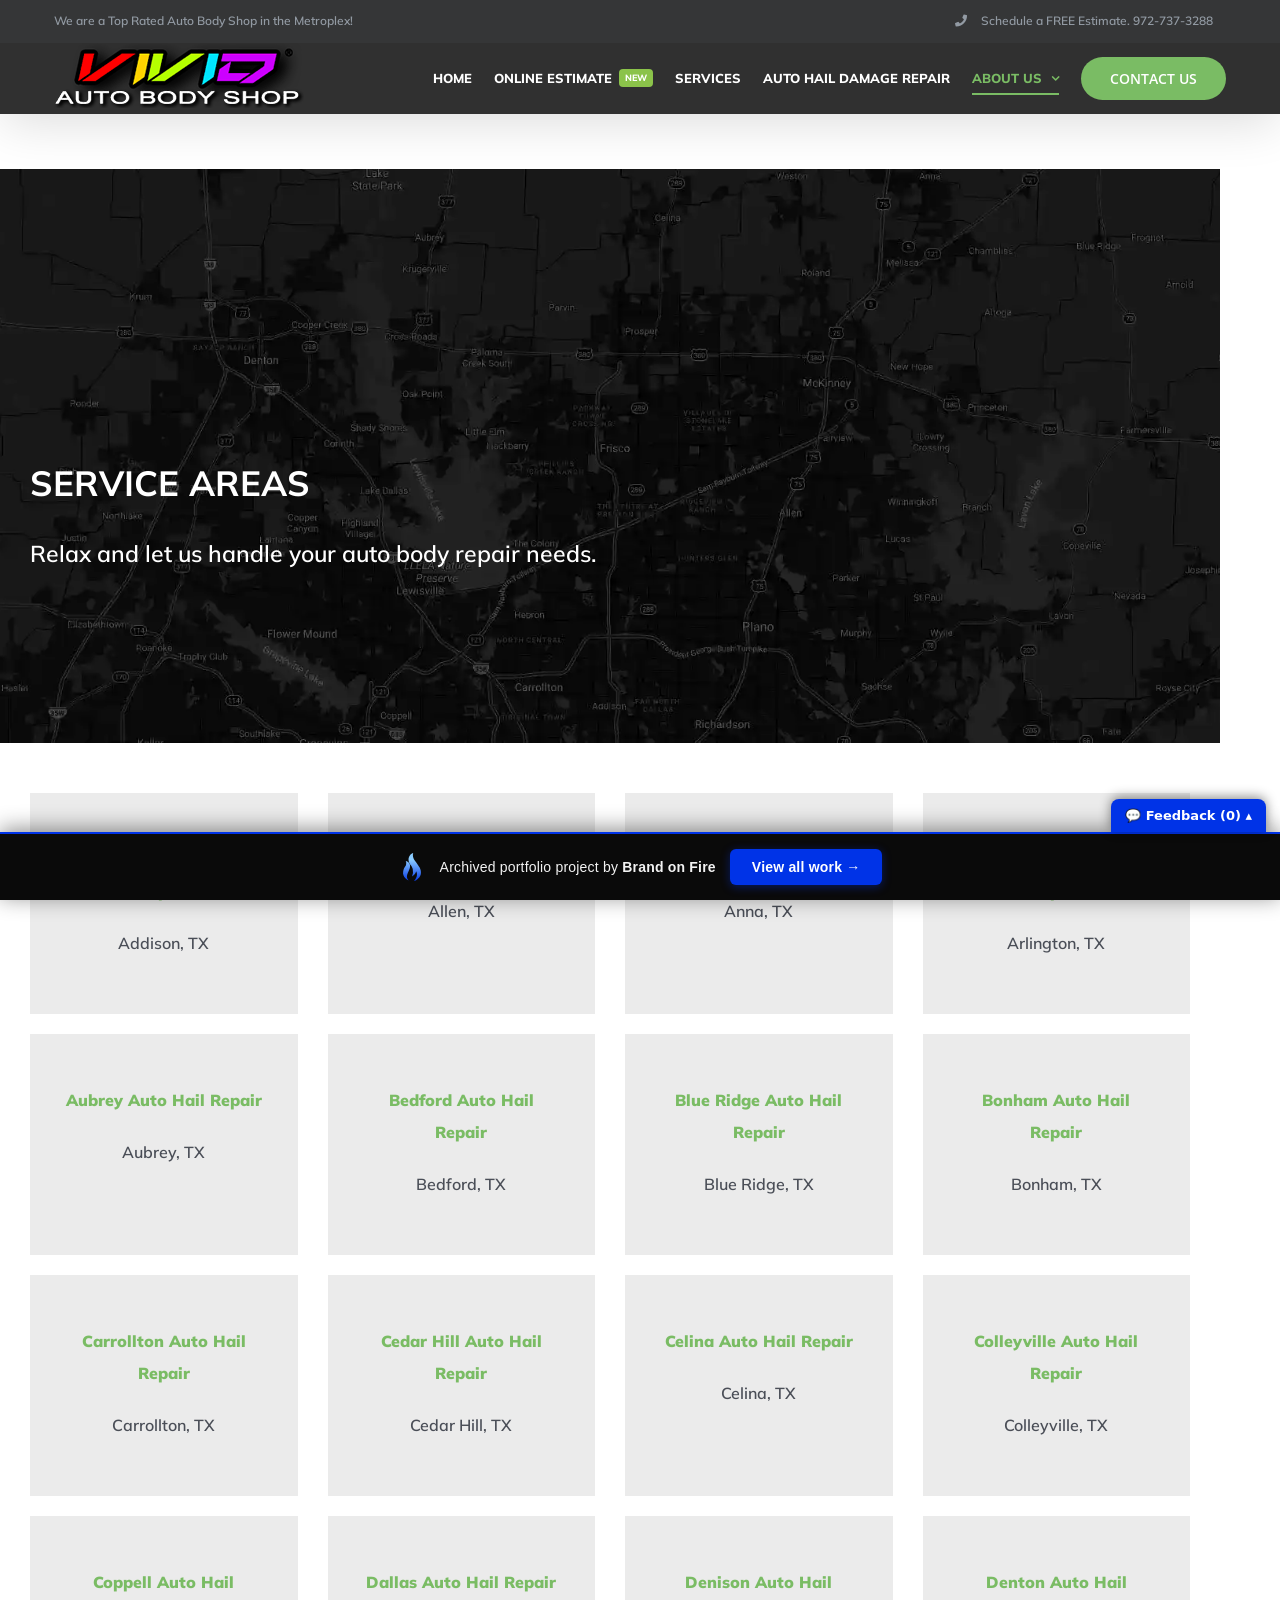
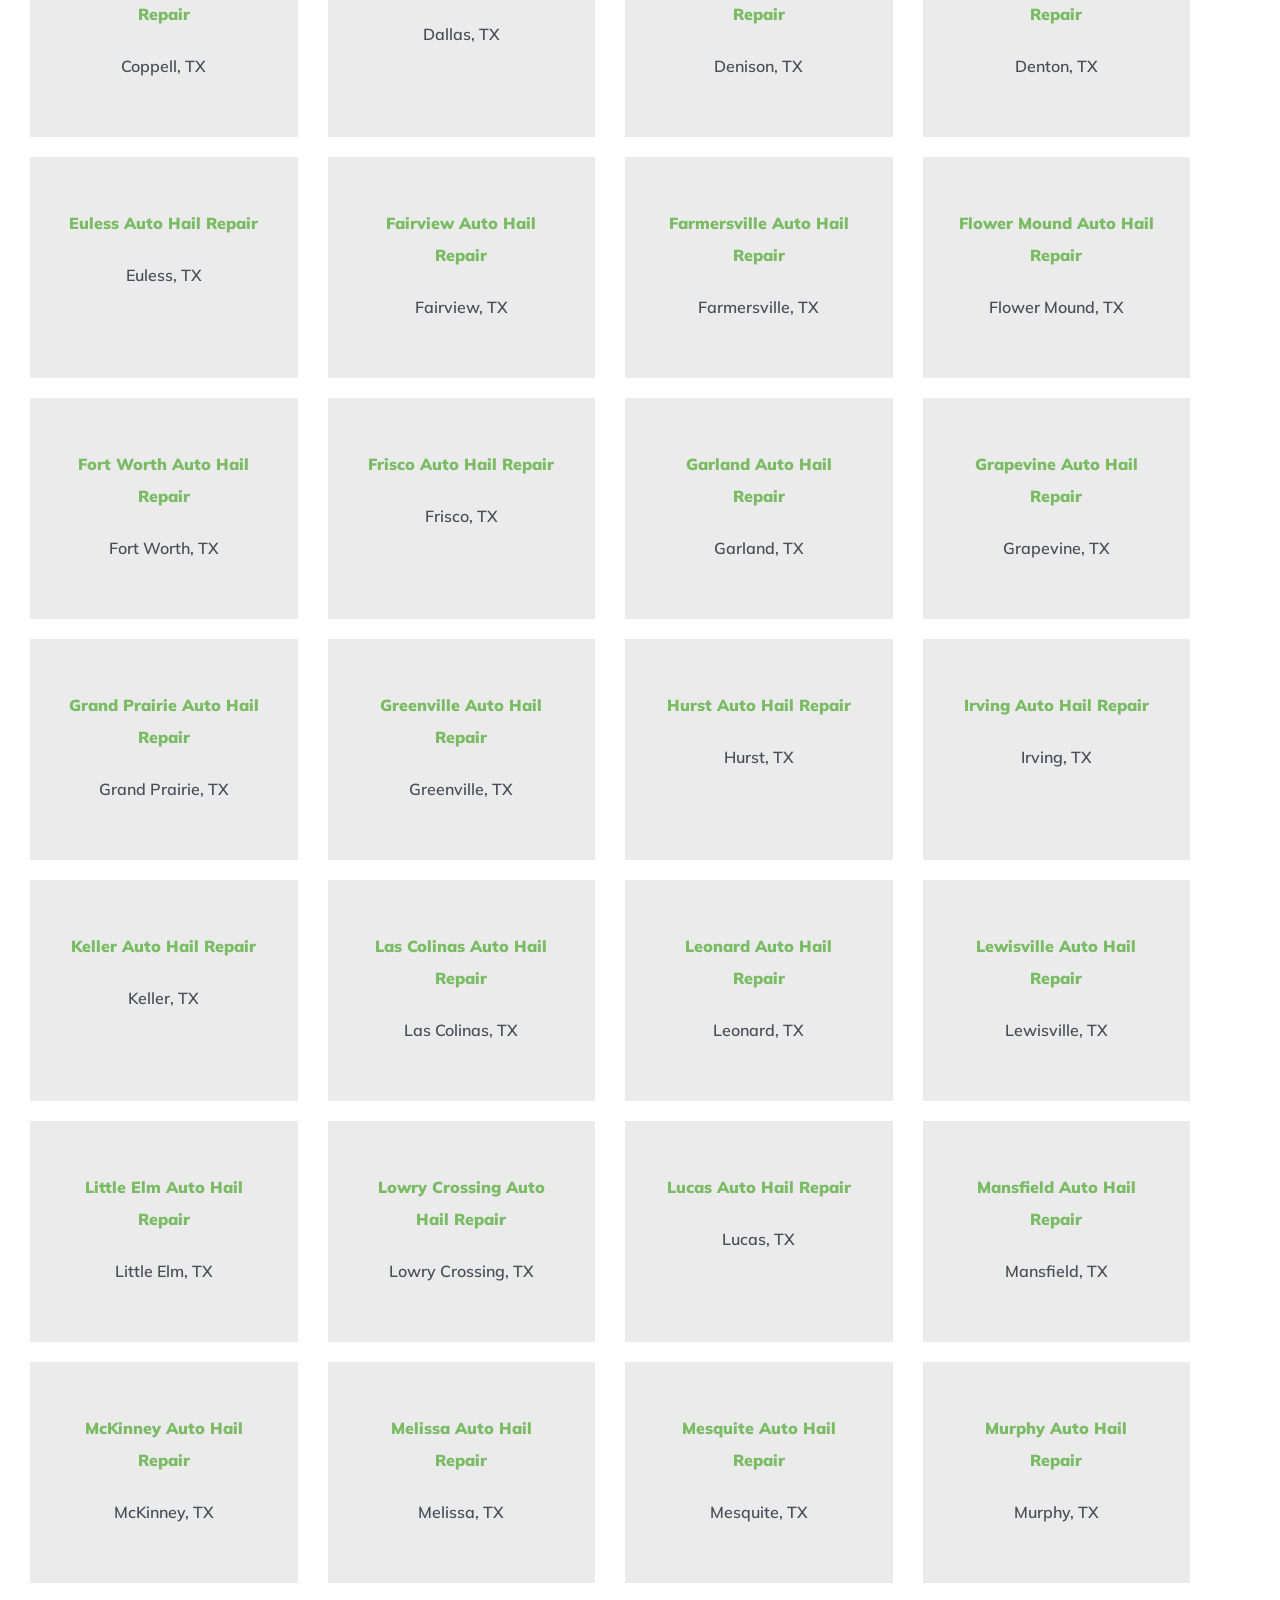
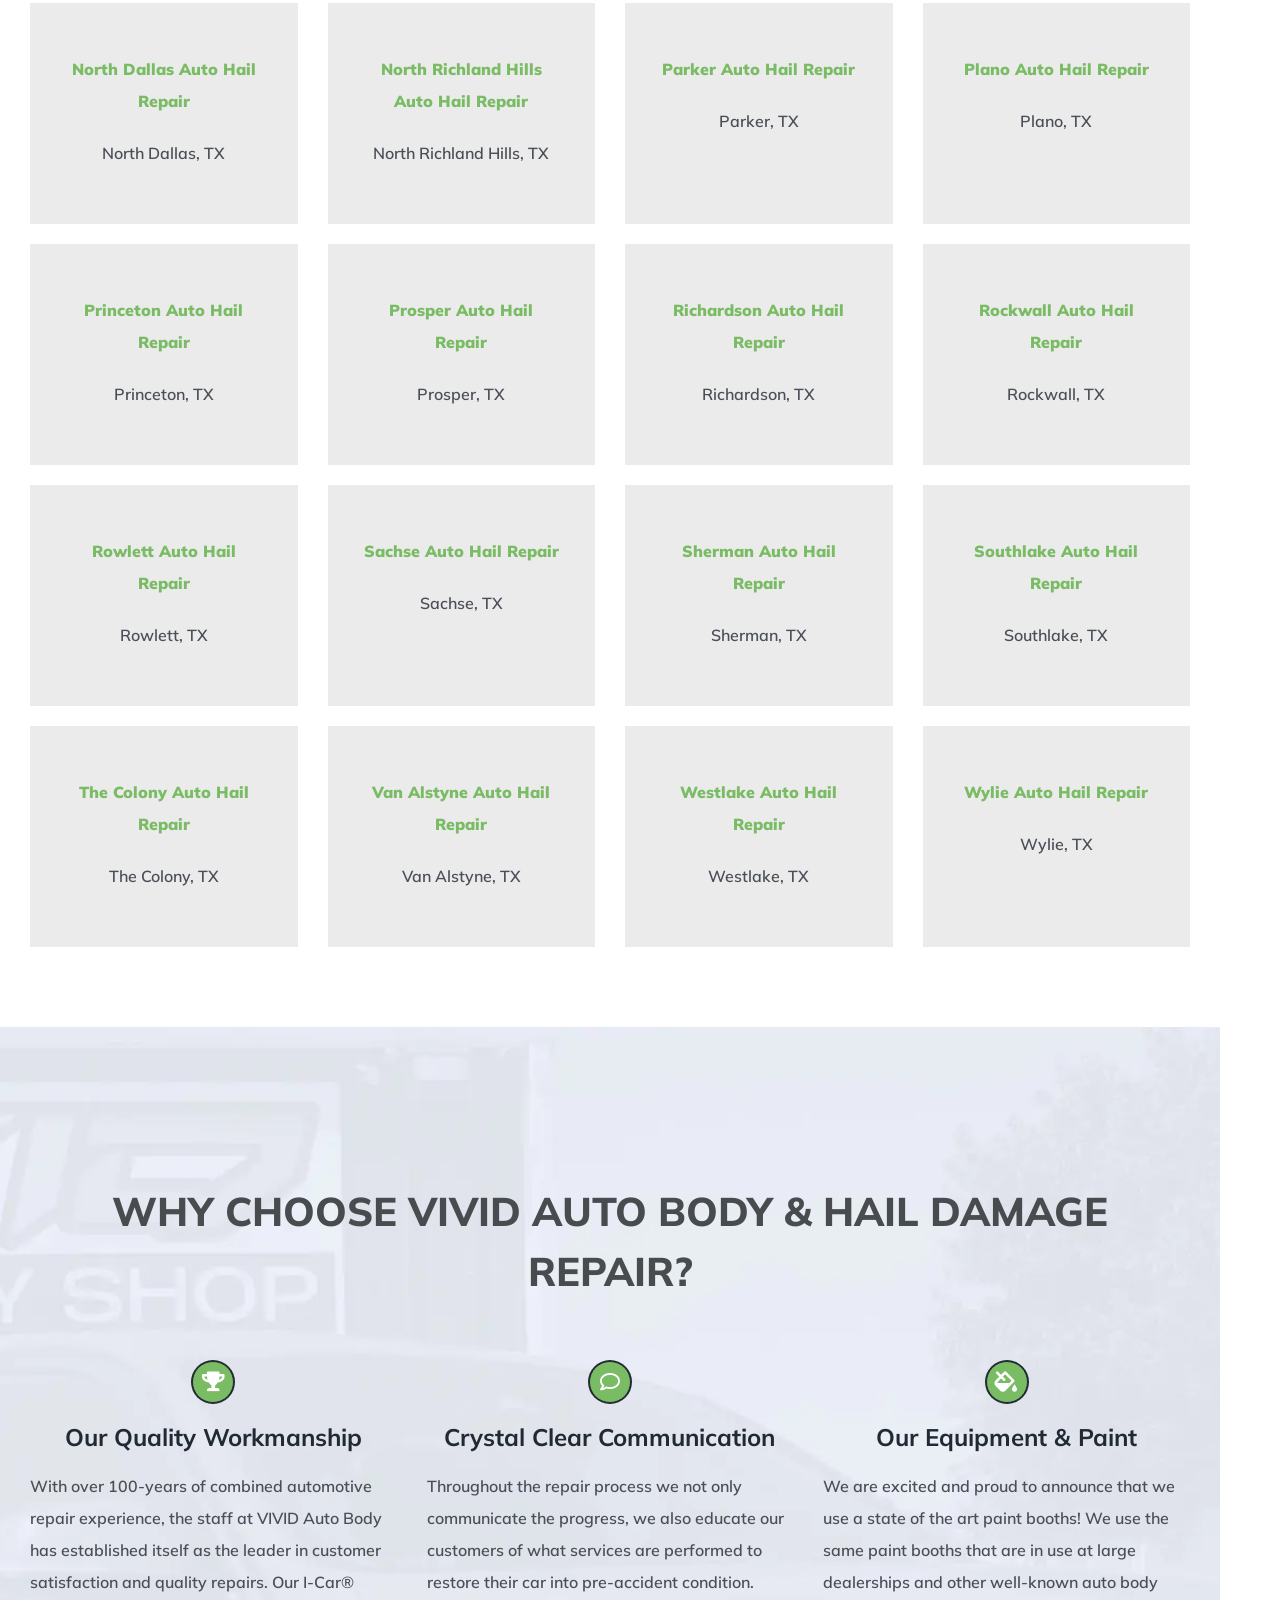
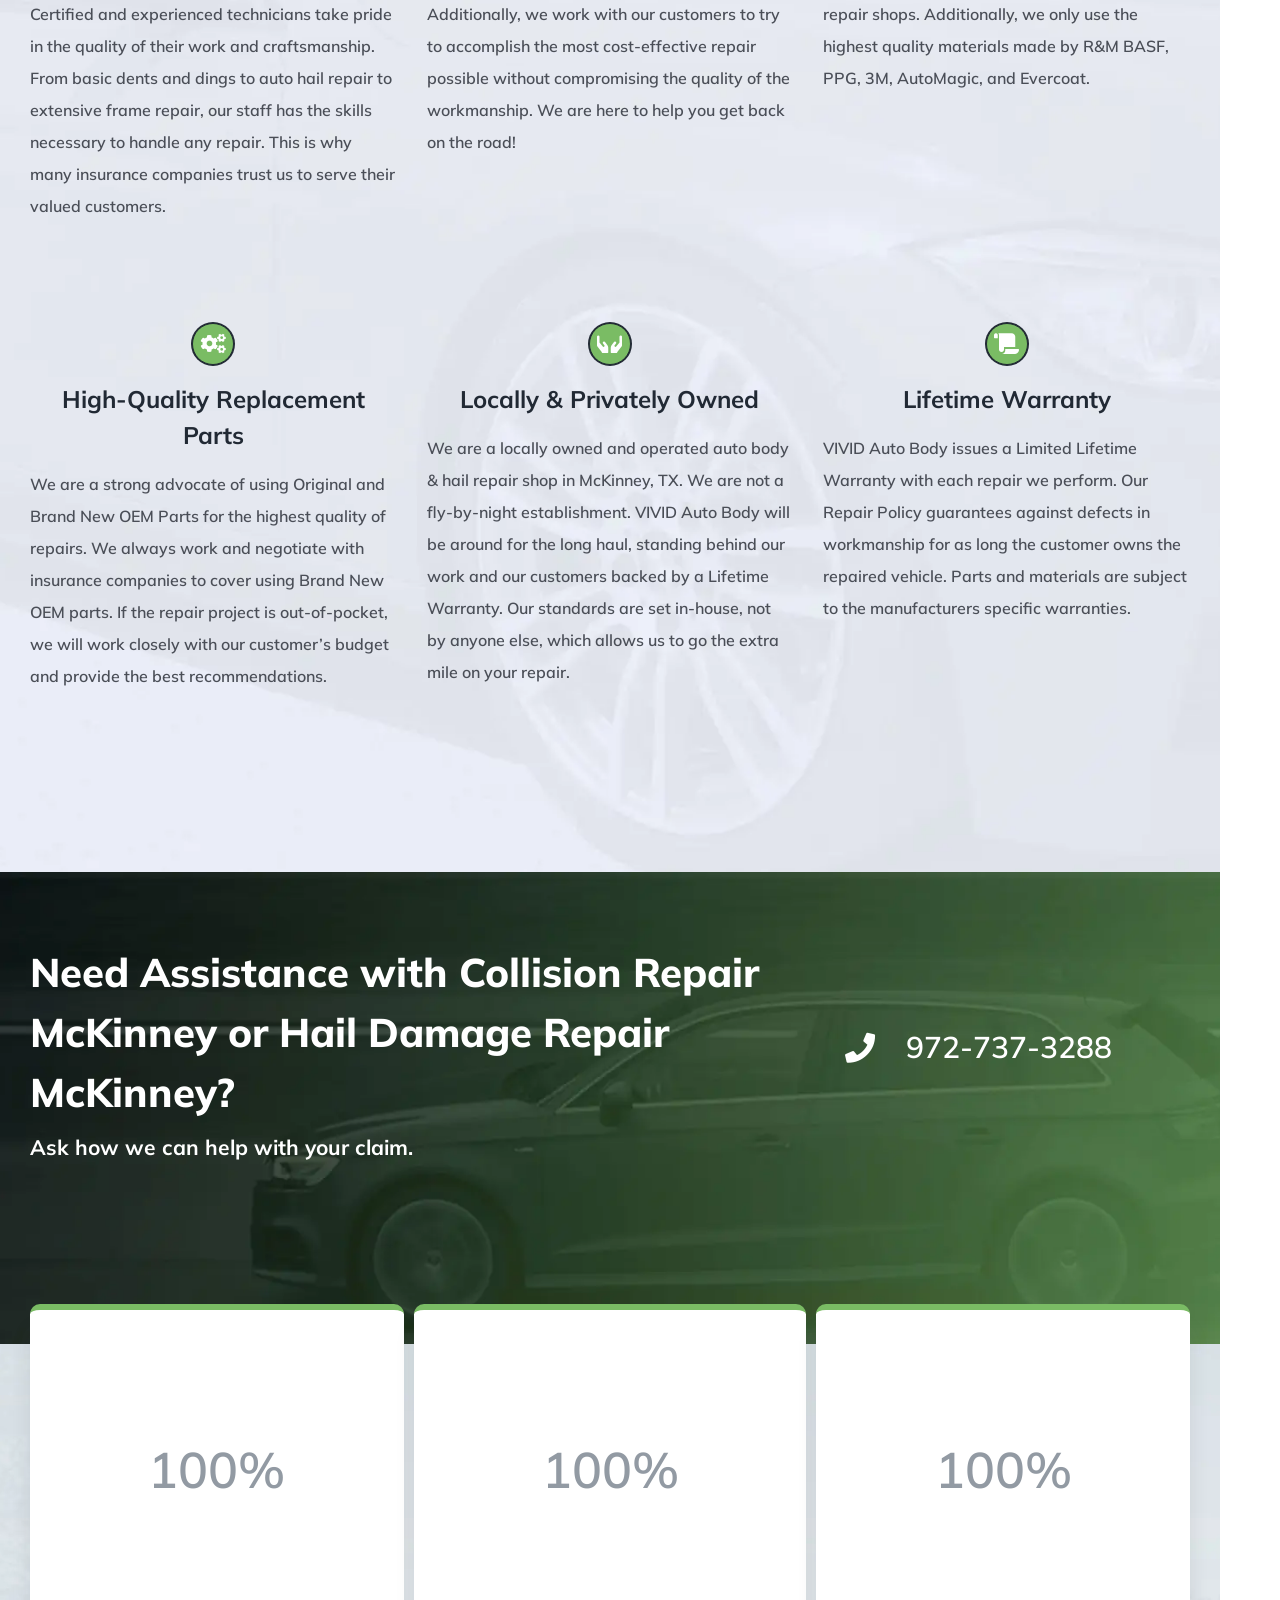
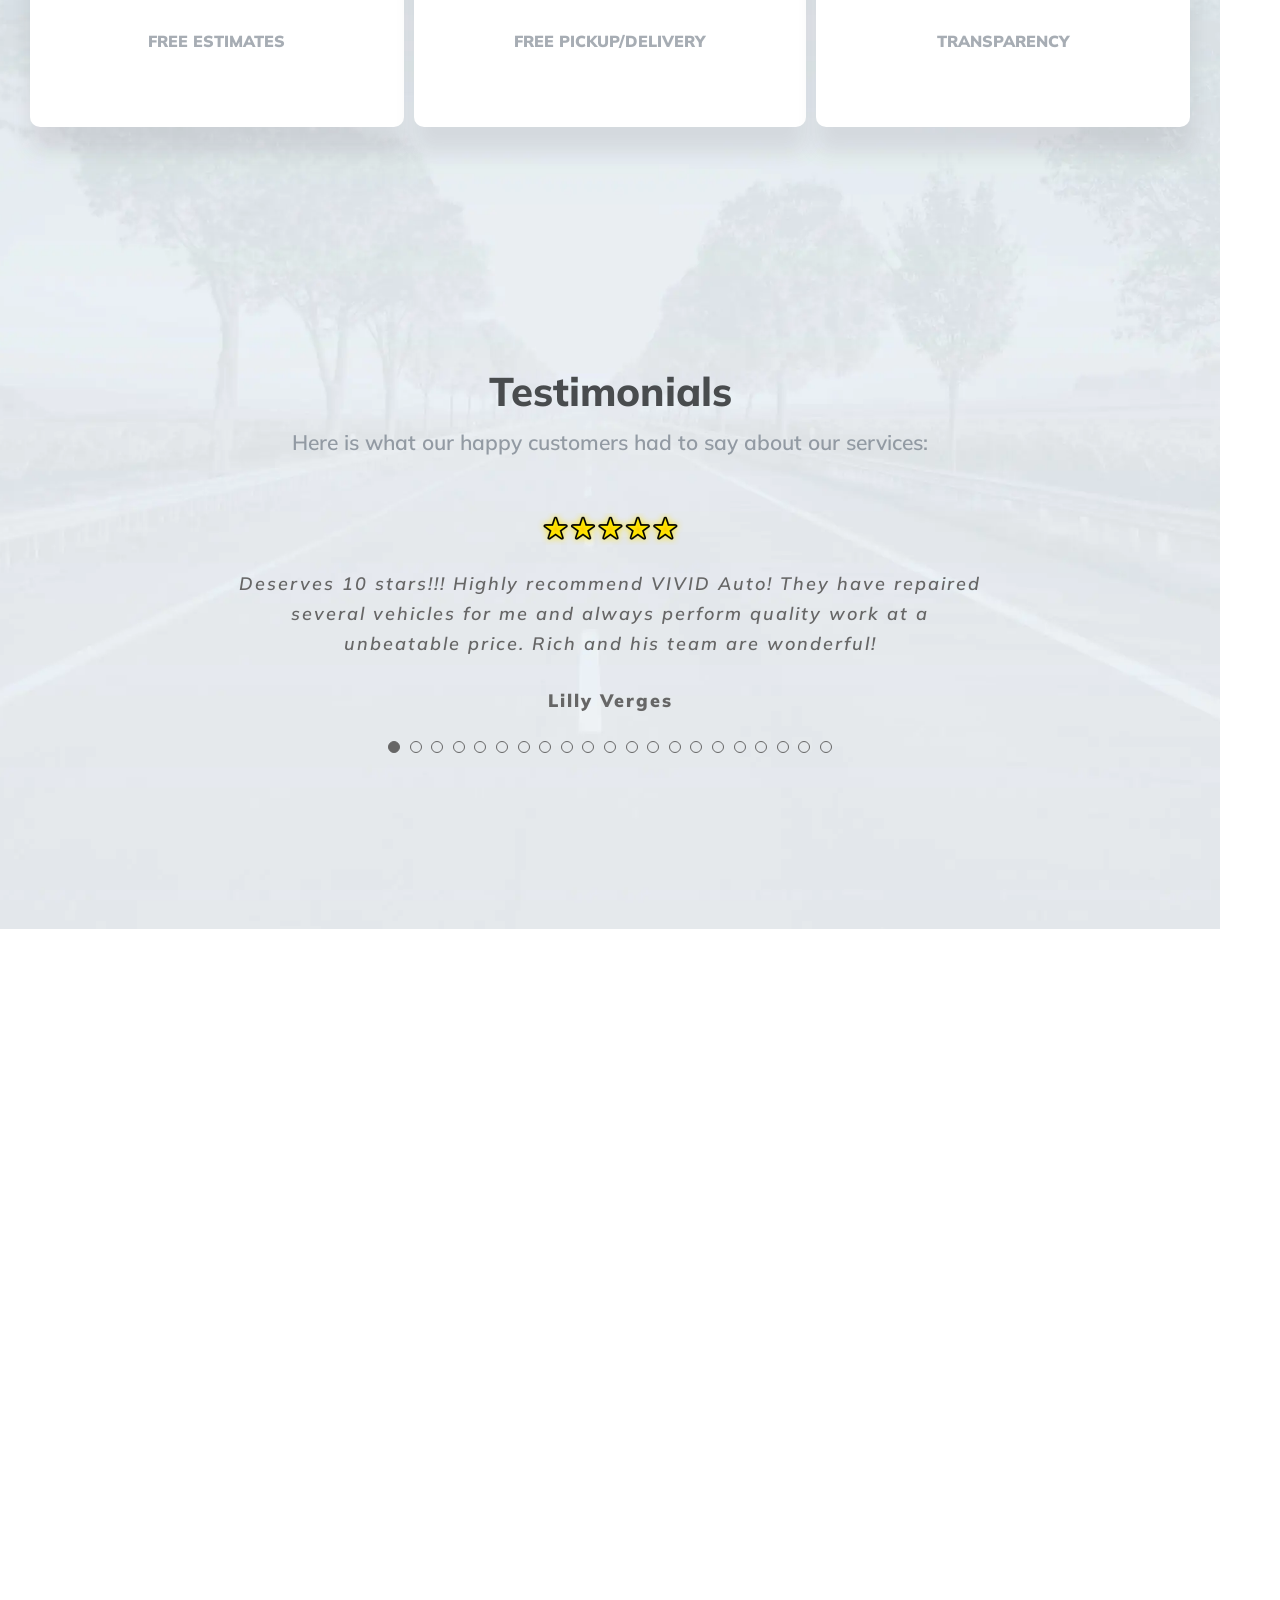
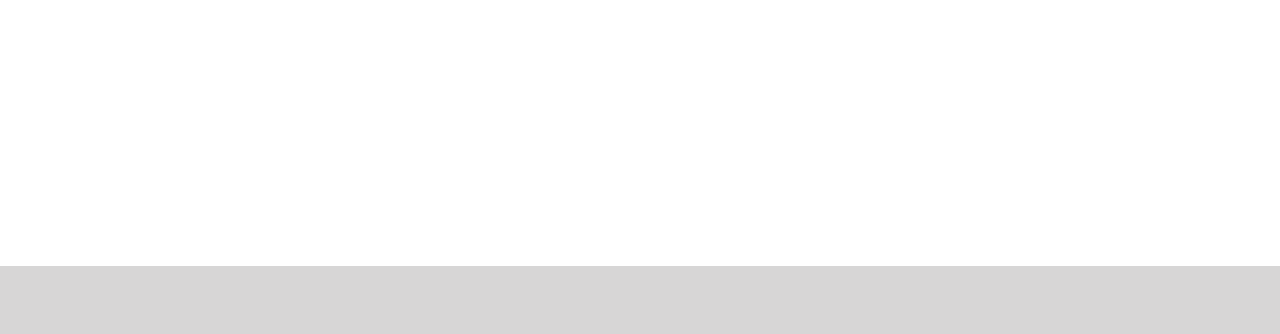
<file: service-areas/index.html>
<!doctype html><html class="avada-html-layout-wide avada-html-header-position-top avada-is-100-percent-template ua-headlesschrome ua-headlesschrome-149 ua-headlesschrome-149-0 ua-headlesschrome-149-0-7827 ua-headlesschrome-149-0-7827-55 ua-safari ua-safari-537 ua-safari-537-36 ua-desktop ua-desktop-macintosh ua-mac_os_x ua-mac_os_x-10 ua-mac_os_x-10-15 ua-mac_os_x-10-15-7 ua-webkit ua-webkit-537 ua-webkit-537-36 js touchevents no-applicationcache audio audio-ogg audio-mp3 audio-opus audio-wav audio-m4a canvas canvastext hashchange geolocation history inputtypes-search inputtypes-tel inputtypes-url inputtypes-email no-inputtypes-datetime inputtypes-date inputtypes-month inputtypes-week inputtypes-time inputtypes-datetime-local inputtypes-number inputtypes-range inputtypes-color postmessage postmessage-structuredclones video no-video-ogg video-h264 no-video-h265 video-webm video-vp9 video-hls no-video-av1 webgl websockets cssanimations backgroundsize borderimage borderradius boxshadow flexbox fontface generatedcontent cssgradients hsla multiplebgs opacity cssreflections rgba textshadow csstransforms supports csstransforms3d csstransitions localstorage sessionstorage no-websqldatabase svgclippaths inlinesvg smil webworkers" lang="en-US" data-useragent="Mozilla/5.0 (Macintosh; Intel Mac OS X 10_15_7) AppleWebKit/537.36 (KHTML, like Gecko) HeadlessChrome/149.0.7827.55 Safari/537.36" data-bofp="0"><head><meta http-equiv="X-UA-Compatible" content="IE=edge"><meta http-equiv="Content-Type" content="text/html; charset=utf-8"><meta name="viewport" content="width=device-width, initial-scale=1"><title>Service Areas | VIVID Auto Body Shop</title><meta name="robots" content="max-snippet:-1,max-image-preview:standard,max-video-preview:-1"><link rel="canonical" href="/service-areas/"><meta property="og:type" content="website"><meta property="og:locale" content="en_US"><meta property="og:site_name" content="VIVID Auto Body Shop"><meta property="og:title" content="Service Areas | VIVID Auto Body Shop"><meta property="og:url" content="/service-areas/"><meta property="og:image" content="/wp-content/uploads/2020/02/cropped-v3.png"><meta property="og:image:width" content="512"><meta property="og:image:height" content="512"><meta name="twitter:card" content="summary_large_image"><meta name="twitter:title" content="Service Areas | VIVID Auto Body Shop"><meta name="twitter:image" content="/wp-content/uploads/2020/02/cropped-v3.png"><link rel="alternate" type="application/rss+xml" title="VIVID Auto Body Shop » Feed" href="/feed/"><link rel="https://api.w.org/" href="/wp-json/"><link rel="alternate" title="JSON" type="application/json" href="/wp-json/wp/v2/pages/2681"><meta name="generator" content="Powered by Slider Revolution 6.7.41 - responsive, Mobile-Friendly Slider Plugin for WordPress with comfortable drag and drop interface."><link rel="icon" href="/wp-content/uploads/2020/02/cropped-v3-32x32.png" sizes="32x32"><link rel="icon" href="/wp-content/uploads/2020/02/cropped-v3-192x192.png" sizes="192x192"><link rel="apple-touch-icon" href="/wp-content/uploads/2020/02/cropped-v3-180x180.png"><meta name="msapplication-TileImage" content="/wp-content/uploads/2020/02/cropped-v3-270x270.png"><meta name="format-detection" content="telephone=no"><meta name="generator" content="WP Rocket 3.20.2" data-wpr-features="wpr_defer_js wpr_minify_concatenate_js wpr_preconnect_external_domains wpr_automatic_lazy_rendering wpr_oci wpr_minify_css wpr_preload_links wpr_desktop"><link rel="stylesheet" href="../style.css"><style>[data-bofp="0"]{background-color:rgb(215, 214, 214)!important}[data-bofp="1"]{background-color:rgb(215, 214, 214)!important;color:rgb(146, 154, 163)!important}[data-bofp="2"]{background-color:rgb(255, 255, 255)!important;color:rgb(146, 154, 163)!important}[data-bofp="3"]{background-color:rgb(48, 48, 48)!important;color:rgb(146, 154, 163)!important}[data-bofp="4"]{background-color:rgb(255, 255, 255)!important;color:rgb(146, 154, 163)!important}[data-bofp="5"]{background-color:rgba(255, 255, 255, 0)!important;color:rgb(146, 154, 163)!important}[data-bofp="6"]{background-color:rgba(255, 255, 255, 0)!important;color:rgb(146, 154, 163)!important}[data-bofp="7"]{background-color:rgba(255, 255, 255, 0)!important;color:rgb(146, 154, 163)!important}[data-bofp="8"]{background-color:rgba(255, 255, 255, 0)!important;color:rgb(146, 154, 163)!important}[data-bofp="9"]{background-color:rgba(255, 255, 255, 0)!important;color:rgb(146, 154, 163)!important}[data-bofp="10"]{background-color:rgba(216, 216, 216, 0)!important;color:rgb(146, 154, 163)!important}[data-bofp="11"]{background-color:rgba(216, 216, 216, 0)!important;color:rgb(102, 102, 102)!important}[data-bofp="12"]{background-color:rgba(216, 216, 216, 0)!important;color:rgb(146, 154, 163)!important}[data-bofp="13"]{background-color:rgba(216, 216, 216, 0)!important;color:rgb(102, 102, 102)!important}[data-bofp="14"]{background-color:rgba(216, 216, 216, 0)!important;color:rgb(146, 154, 163)!important}[data-bofp="15"]{background-color:rgba(216, 216, 216, 0)!important;color:rgb(102, 102, 102)!important}[data-bofp="16"]{background-color:rgba(216, 216, 216, 0)!important;color:rgb(146, 154, 163)!important}[data-bofp="17"]{background-color:rgba(216, 216, 216, 0)!important;color:rgb(102, 102, 102)!important}[data-bofp="18"]{background-color:rgba(216, 216, 216, 0)!important;color:rgb(146, 154, 163)!important}[data-bofp="19"]{background-color:rgba(216, 216, 216, 0)!important;color:rgb(102, 102, 102)!important}[data-bofp="20"]{background-color:rgba(216, 216, 216, 0)!important;color:rgb(146, 154, 163)!important}[data-bofp="21"]{background-color:rgba(216, 216, 216, 0)!important;color:rgb(102, 102, 102)!important}[data-bofp="22"]{background-color:rgba(216, 216, 216, 0)!important;color:rgb(146, 154, 163)!important}[data-bofp="23"]{background-color:rgba(216, 216, 216, 0)!important;color:rgb(102, 102, 102)!important}[data-bofp="24"]{background-color:rgba(216, 216, 216, 0)!important;color:rgb(146, 154, 163)!important}[data-bofp="25"]{background-color:rgba(216, 216, 216, 0)!important;color:rgb(102, 102, 102)!important}[data-bofp="26"]{background-color:rgba(216, 216, 216, 0)!important;color:rgb(146, 154, 163)!important}[data-bofp="27"]{background-color:rgba(216, 216, 216, 0)!important;color:rgb(102, 102, 102)!important}[data-bofp="28"]{background-color:rgba(216, 216, 216, 0)!important;color:rgb(146, 154, 163)!important}[data-bofp="29"]{background-color:rgba(216, 216, 216, 0)!important;color:rgb(102, 102, 102)!important}[data-bofp="30"]{background-color:rgba(216, 216, 216, 0)!important;color:rgb(146, 154, 163)!important}[data-bofp="31"]{background-color:rgba(216, 216, 216, 0)!important;color:rgb(102, 102, 102)!important}[data-bofp="32"]{background-color:rgba(216, 216, 216, 0)!important;color:rgb(146, 154, 163)!important}[data-bofp="33"]{background-color:rgba(216, 216, 216, 0)!important;color:rgb(146, 154, 163)!important}[data-bofp="34"]{background-color:rgba(216, 216, 216, 0)!important;color:rgb(102, 102, 102)!important}[data-bofp="35"]{background-color:rgba(216, 216, 216, 0)!important;color:rgb(146, 154, 163)!important}[data-bofp="36"]{background-color:rgba(216, 216, 216, 0)!important;color:rgb(102, 102, 102)!important}[data-bofp="37"]{background-color:rgba(216, 216, 216, 0)!important;color:rgb(146, 154, 163)!important}[data-bofp="38"]{background-color:rgba(216, 216, 216, 0)!important;color:rgb(102, 102, 102)!important}[data-bofp="39"]{background-color:rgba(216, 216, 216, 0)!important;color:rgb(146, 154, 163)!important}[data-bofp="40"]{background-color:rgba(216, 216, 216, 0)!important;color:rgb(102, 102, 102)!important}[data-bofp="41"]{background-color:rgba(216, 216, 216, 0)!important;color:rgb(146, 154, 163)!important}[data-bofp="42"]{background-color:rgba(216, 216, 216, 0)!important;color:rgb(102, 102, 102)!important}[data-bofp="43"]{background-color:rgba(216, 216, 216, 0)!important;color:rgb(146, 154, 163)!important}[data-bofp="44"]{background-color:rgba(216, 216, 216, 0)!important;color:rgb(102, 102, 102)!important}[data-bofp="45"]{background-color:rgba(216, 216, 216, 0)!important;color:rgb(146, 154, 163)!important}[data-bofp="46"]{background-color:rgba(216, 216, 216, 0)!important;color:rgb(102, 102, 102)!important}[data-bofp="47"]{background-color:rgba(216, 216, 216, 0)!important;color:rgb(146, 154, 163)!important}[data-bofp="48"]{background-color:rgba(216, 216, 216, 0)!important;color:rgb(102, 102, 102)!important}[data-bofp="49"]{background-color:rgba(216, 216, 216, 0)!important;color:rgb(146, 154, 163)!important}[data-bofp="50"]{background-color:rgba(216, 216, 216, 0)!important;color:rgb(102, 102, 102)!important}[data-bofp="51"]{background-color:rgba(54, 56, 57, 0.95)!important;color:rgb(146, 154, 163)!important}[data-bofp="52"]{background-color:rgb(28, 29, 30)!important;color:rgb(146, 154, 163)!important}</style><meta name="robots" content="noindex, nofollow"></head><body data-rsssl="1" class="wp-singular page-template page-template-100-width page-template-100-width-php page page-id-2681 page-parent wp-theme-Avada wp-child-theme-Avada-Child-Theme fusion-image-hovers fusion-pagination-sizing fusion-button_type-flat fusion-button_span-no fusion-button_gradient-linear avada-image-rollover-circle-yes avada-image-rollover-no fusion-body ltr fusion-sticky-header no-tablet-sticky-header no-mobile-sticky-header no-mobile-slidingbar no-mobile-totop avada-has-rev-slider-styles fusion-sub-menu-fade mobile-logo-pos-left layout-wide-mode avada-has-boxed-modal-shadow-none layout-scroll-offset-full avada-has-zero-margin-offset-top fusion-top-header menu-text-align-center mobile-menu-design-modern fusion-show-pagination-text fusion-header-layout-v3 avada-responsive avada-footer-fx-none avada-menu-highlight-style-bottombar fusion-search-form-classic fusion-main-menu-search-dropdown fusion-avatar-square avada-sticky-shrinkage avada-dropdown-styles avada-blog-layout-medium avada-blog-archive-layout-medium avada-header-shadow-yes avada-menu-icon-position-left avada-has-megamenu-shadow avada-has-mainmenu-dropdown-divider avada-has-header-100-width avada-has-breadcrumb-mobile-hidden avada-has-pagetitlebar-retina-bg-image avada-has-titlebar-hide avada-has-footer-widget-bg-image avada-header-border-color-full-transparent avada-has-pagination-padding avada-flyout-menu-direction-fade avada-ec-views-v1 do-animate" data-awb-post-id="2681" style="--viewportWidth: 1366;" data-bofp="1"><a class="skip-link screen-reader-text" href="#content">Skip to content</a><div id="boxed-wrapper"><div id="wrapper" class="fusion-wrapper" data-bofp="2"><div id="home" style="position:relative;top:-1px;"></div><header class="fusion-header-wrapper fusion-header-shadow"><div class="fusion-header-v3 fusion-logo-alignment fusion-logo-left fusion-sticky-menu- fusion-sticky-logo- fusion-mobile-logo-  fusion-mobile-menu-design-modern"><div class="fusion-secondary-header"><div class="fusion-row"><div class="fusion-alignleft"><div class="fusion-contact-info"><span class="fusion-contact-info-phone-number">We are a Top Rated Auto Body Shop in the Metroplex!</span></div>			</div><div class="fusion-alignright"><nav class="fusion-secondary-menu" role="navigation" aria-label="Secondary Menu"><ul id="menu-driving-top-secondary-menu" class="menu"><li id="menu-item-36" class="menu-item menu-item-type-custom menu-item-object-custom menu-item-36" data-item-id="36"><a href="tel:972-737-3288" class="fusion-flex-link fusion-bottombar-highlight"><span class="fusion-megamenu-icon"><i class="glyphicon fa-phone fas" aria-hidden="true"></i></span><span class="menu-text">Schedule a FREE Estimate.  972-737-3288</span></a></li></ul></nav><nav class="fusion-mobile-nav-holder fusion-mobile-menu-text-align-left" aria-label="Secondary Mobile Menu"><ul id="mobile-menu-driving-top-secondary-menu" class="menu"><li id="mobile-menu-item-36" class="fusion-mobile-nav-item" data-item-id="36" style=""><a href="tel:972-737-3288" class="fusion-flex-link fusion-bottombar-highlight"><span class="fusion-megamenu-icon"><i class="glyphicon fa-phone fas" aria-hidden="true"></i></span><span class="menu-text">Schedule a FREE Estimate.  972-737-3288</span></a></li></ul></nav>			</div></div></div><div class="fusion-header-sticky-height" style="height: 71px; overflow: visible;"></div><div class="fusion-header" style="height: 71px; overflow: visible; top: 0px;" data-bofp="3"><div class="fusion-row" style="padding-top: 0px; padding-bottom: 0px;"><div class="fusion-logo" data-margin-top="0px" data-margin-bottom="5px" data-margin-left="0px" data-margin-right="0px" style="margin-top: 0px; margin-bottom: 5px;"><a class="fusion-logo-link" href="../index.html"><img src="../_a/4ed466d77edd.png" width="250" height="65" alt="VIVID Auto Body Shop Logo" data-retina_logo_url="" class="fusion-standard-logo" decoding="sync" data-logo-height="65" data-logo-width="250" style="height: 65px;"></a></div>		<nav class="fusion-main-menu" aria-label="Main Menu"><ul id="menu-main-menu" class="fusion-menu"><li id="menu-item-33" class="menu-item menu-item-type-post_type menu-item-object-page menu-item-home menu-item-33" data-item-id="33"><a href="../index.html" class="fusion-bottombar-highlight" style="height: 70px;"><span class="menu-text">HOME</span></a></li><li id="menu-item-2222" class="menu-item menu-item-type-post_type menu-item-object-page menu-item-2222" data-item-id="2222"><a href="../online-estimates/index.html" class="fusion-bottombar-highlight fusion-has-highlight-label" style="height: 70px;"><span class="menu-text">ONLINE ESTIMATE<span class="fusion-menu-highlight-label" style="background-color:#8bc34a;color:#ffffff;">NEW</span></span></a></li><li id="menu-item-31" class="menu-item menu-item-type-post_type menu-item-object-page menu-item-31" data-item-id="31"><a href="../services/index.html" class="fusion-bottombar-highlight" style="height: 70px;"><span class="menu-text">SERVICES</span></a></li><li id="menu-item-32" class="menu-item menu-item-type-post_type menu-item-object-page menu-item-32" data-item-id="32"><a href="../auto-hail-damage-repair/index.html" class="fusion-bottombar-highlight" style="height: 70px;"><span class="menu-text">AUTO HAIL DAMAGE REPAIR</span></a></li><li id="menu-item-28" class="menu-item menu-item-type-post_type menu-item-object-page current-menu-ancestor current-menu-parent current_page_parent current_page_ancestor menu-item-has-children menu-item-28 fusion-dropdown-menu" data-item-id="28"><a href="../about-us/index.html" class="fusion-bottombar-highlight" style="height: 70px;" aria-haspopup="true"><span class="menu-text">ABOUT US</span> <span class="fusion-caret"><i class="fusion-dropdown-indicator" aria-hidden="true"></i></span></a><ul class="sub-menu"><li id="menu-item-2247" class="menu-item menu-item-type-post_type menu-item-object-page menu-item-2247 fusion-dropdown-submenu"><a href="../latest-news/index.html" class="fusion-bottombar-highlight"><span>BLOG / LATEST NEWS</span></a></li><li id="menu-item-1010" class="menu-item menu-item-type-post_type menu-item-object-page menu-item-1010 fusion-dropdown-submenu"><a href="../faqs/index.html" class="fusion-bottombar-highlight"><span>FREQUENTLY ASKED QUESTIONS (FAQs)</span></a></li><li id="menu-item-3310" class="menu-item menu-item-type-post_type menu-item-object-page menu-item-3310 fusion-dropdown-submenu"><a href="../electronic-work-authorization/index.html" class="fusion-bottombar-highlight"><span>ONLINE AUTHORIZATION</span></a></li><li id="menu-item-29" class="menu-item menu-item-type-post_type menu-item-object-page menu-item-29 fusion-dropdown-submenu"><a href="../our-repair-process/index.html" class="fusion-bottombar-highlight"><span>OUR REPAIR PROCESS</span></a></li><li id="menu-item-2982" class="menu-item menu-item-type-post_type menu-item-object-page current-menu-item page_item page-item-2681 current_page_item menu-item-2982 fusion-dropdown-submenu"><a href="../service-areas/index.html" class="fusion-bottombar-highlight"><span>SERVICE AREAS</span></a></li></ul></li><li id="menu-item-30" class="menu-item menu-item-type-post_type menu-item-object-page menu-item-30 fusion-menu-item-button" data-item-id="30"><a href="#" class="fusion-bottombar-highlight" style="height: 70px;"><span class="menu-text fusion-button button-default button-large">CONTACT US</span></a></li></ul></nav>	<div class="fusion-mobile-menu-icons"><a href="#" class="fusion-icon awb-icon-bars" aria-label="Toggle mobile menu" aria-expanded="false" aria-controls="mobile-menu-driving-top-secondary-menu"></a></div><nav class="fusion-mobile-nav-holder fusion-mobile-menu-text-align-left" aria-label="Main Menu Mobile" style="display: none;"><ul id="mobile-menu-main-menu" class="fusion-menu"><li id="mobile-menu-item-33" class="fusion-mobile-nav-item" data-item-id="33" style=""><a href="../index.html" class="fusion-bottombar-highlight"><span class="menu-text">HOME</span></a></li><li id="mobile-menu-item-2222" class="fusion-mobile-nav-item" data-item-id="2222" style=""><a href="../online-estimates/index.html" class="fusion-bottombar-highlight fusion-has-highlight-label"><span class="menu-text">ONLINE ESTIMATE<span class="fusion-menu-highlight-label" style="background-color:#8bc34a;color:#ffffff;">NEW</span></span></a></li><li id="mobile-menu-item-31" class="fusion-mobile-nav-item" data-item-id="31" style=""><a href="../services/index.html" class="fusion-bottombar-highlight"><span class="menu-text">SERVICES</span></a></li><li id="mobile-menu-item-32" class="fusion-mobile-nav-item" data-item-id="32" style=""><a href="../auto-hail-damage-repair/index.html" class="fusion-bottombar-highlight"><span class="menu-text">AUTO HAIL DAMAGE REPAIR</span></a></li><li id="mobile-menu-item-28" class="fusion-mobile-nav-item fusion-mobile-current-nav-item menu-item-has-children" data-item-id="28" style=""><a href="../about-us/index.html" class="fusion-bottombar-highlight"><span class="menu-text">ABOUT US</span> </a><button href="#" aria-label="Open submenu of ABOUT US" aria-expanded="false" class="fusion-open-submenu"></button><ul class="sub-menu" style="display: none;"><li id="mobile-menu-item-2247" class="fusion-mobile-nav-item" style=""><a href="../latest-news/index.html" class="fusion-bottombar-highlight"><span>BLOG / LATEST NEWS</span></a></li><li id="mobile-menu-item-1010" class="fusion-mobile-nav-item" style=""><a href="../faqs/index.html" class="fusion-bottombar-highlight"><span>FREQUENTLY ASKED QUESTIONS (FAQs)</span></a></li><li id="mobile-menu-item-3310" class="fusion-mobile-nav-item" style=""><a href="../electronic-work-authorization/index.html" class="fusion-bottombar-highlight"><span>ONLINE AUTHORIZATION</span></a></li><li id="mobile-menu-item-29" class="fusion-mobile-nav-item" style=""><a href="../our-repair-process/index.html" class="fusion-bottombar-highlight"><span>OUR REPAIR PROCESS</span></a></li><li id="mobile-menu-item-2982" class="fusion-mobile-nav-item fusion-mobile-current-nav-item" style=""><a href="../service-areas/index.html" class="fusion-bottombar-highlight"><span>SERVICE AREAS</span></a></li></ul></li><li id="mobile-menu-item-30" class="fusion-mobile-nav-item" data-item-id="30" style=""><a href="#" class="fusion-bottombar-highlight"><span class="menu-text">CONTACT US</span></a></li></ul></nav></div></div></div><div class="fusion-clearfix"></div></header><div id="sliders-container" class="fusion-slider-visibility"></div><main id="main" class="clearfix width-100" data-bofp="4"><div class="fusion-row" style="max-width:100%;"><section id="content" class="full-width"><div id="post-2681" class="post-2681 page type-page status-publish hentry"><div class="post-content"><div class="fusion-fullwidth fullwidth-box fusion-builder-row-1 fusion-flex-container fusion-parallax-none nonhundred-percent-fullwidth non-hundred-percent-height-scrolling" style="--awb-border-radius-top-left:0px;--awb-border-radius-top-right:0px;--awb-border-radius-bottom-right:0px;--awb-border-radius-bottom-left:0px;--awb-padding-top:21%;--awb-padding-bottom:12%;--awb-background-image:url(../_a/07211621f77f.webp);--awb-background-size:cover;--awb-flex-wrap:wrap;" data-bofp="5"><div class="fusion-builder-row fusion-row fusion-flex-align-items-flex-start fusion-flex-content-wrap" style="max-width:calc( 1185px + 0px );margin-left: calc(-0px / 2 );margin-right: calc(-0px / 2 );"><div class="fusion-layout-column fusion_builder_column fusion-builder-column-0 fusion_builder_column_1_1 1_1 fusion-flex-column fusion-animated" style="--awb-bg-size: cover; --awb-width-large: 100%; --awb-margin-top-large: 0px; --awb-spacing-right-large: 0px; --awb-margin-bottom-large: 0px; --awb-spacing-left-large: 0px; --awb-width-medium: 100%; --awb-spacing-right-medium: 0px; --awb-spacing-left-medium: 0px; --awb-width-small: 100%; --awb-spacing-right-small: 0px; --awb-spacing-left-small: 0px; visibility: visible; animation-duration: 0.6s;" data-animationtype="fadeInLeft" data-animationduration="0.6" data-animationoffset="top-into-view"><div class="fusion-column-wrapper fusion-flex-justify-content-flex-start fusion-content-layout-column"><div class="fusion-separator fusion-no-large-visibility fusion-full-width-sep" style="align-self: center;margin-left: auto;margin-right: auto;margin-top:160px;width:100%;"></div><div class="fusion-title title fusion-title-1 fusion-sep-none fusion-title-text fusion-title-size-one" style="--awb-margin-bottom:0px;--awb-margin-top-small:10px;--awb-margin-right-small:0px;--awb-margin-bottom-small:10px;--awb-margin-left-small:0px;--awb-font-size:35px;"><h1 class="fusion-title-heading title-heading-left fusion-responsive-typography-calculated" style="margin:0;font-size:1em;--fontSize:35;line-height:1.4;"></h1><h1 data-fontsize="35" style="--fontSize: 35; line-height: 1.4;" data-lineheight="49px" class="fusion-responsive-typography-calculated">SERVICE AREAS</h1></div><div class="fusion-text fusion-text-1"><p><span style="color: #ffffff; font-size: 23px;" data-fusion-font="true">Relax and let us handle your auto body repair needs.</span></p></div></div></div></div></div><div class="fusion-fullwidth fullwidth-box fusion-builder-row-2 fusion-flex-container nonhundred-percent-fullwidth non-hundred-percent-height-scrolling" style="--awb-border-radius-top-left:0px;--awb-border-radius-top-right:0px;--awb-border-radius-bottom-right:0px;--awb-border-radius-bottom-left:0px;--awb-padding-top:50px;--awb-flex-wrap:wrap;" data-bofp="6"><div class="fusion-builder-row fusion-row fusion-flex-align-items-flex-start fusion-flex-content-wrap" style="max-width:calc( 1185px + 0px );margin-left: calc(-0px / 2 );margin-right: calc(-0px / 2 );"><div class="fusion-layout-column fusion_builder_column fusion-builder-column-1 fusion_builder_column_1_1 1_1 fusion-flex-column" style="--awb-bg-size:cover;--awb-width-large:100%;--awb-margin-top-large:0px;--awb-spacing-right-large:0px;--awb-margin-bottom-large:0px;--awb-spacing-left-large:0px;--awb-width-medium:100%;--awb-spacing-right-medium:0px;--awb-spacing-left-medium:0px;--awb-width-small:100%;--awb-spacing-right-small:0px;--awb-spacing-left-small:0px;"><div class="fusion-column-wrapper fusion-column-has-shadow fusion-flex-justify-content-flex-start fusion-content-layout-column"><div class="fusion-content-boxes content-boxes columns row fusion-columns-4 fusion-columns-total-56 fusion-content-boxes-1 content-boxes-icon-boxed content-left" style="--awb-hover-accent-color:#65bc7b;--awb-circle-hover-accent-color:#65bc7b;" data-animationoffset="top-into-view"><div style="--awb-backgroundcolor:rgba(124,124,124,0.15);" class="fusion-column content-box-column content-box-column content-box-column-1 col-lg-3 col-md-3 col-sm-3 fusion-content-box-hover content-box-column-first-in-row"><div class="col content-box-wrapper content-wrapper-background content-wrapper-boxed link-area-link-icon content-icon-wrapper-yes icon-hover-animation-fade" data-animationoffset="top-into-view" style="min-height: 221px; height: auto; overflow: visible;"><div class="fusion-clearfix"></div><div class="content-container"><p><a href="#"><strong>Addison Auto Hail Repair</strong></a></p><p>Addison, TX</p></div></div></div><div style="--awb-backgroundcolor:rgba(124,124,124,0.15);" class="fusion-column content-box-column content-box-column content-box-column-2 col-lg-3 col-md-3 col-sm-3 fusion-content-box-hover "><div class="col content-box-wrapper content-wrapper-background content-wrapper-boxed link-area-link-icon content-icon-wrapper-yes icon-hover-animation-fade" data-animationoffset="top-into-view" style="min-height: 221px; height: auto; overflow: visible;"><div class="fusion-clearfix"></div><div class="content-container"><p><a href="#"><strong>Allen Auto Hail Repair</strong></a></p><p>Allen, TX</p></div></div></div><div style="--awb-backgroundcolor:rgba(124,124,124,0.15);" class="fusion-column content-box-column content-box-column content-box-column-3 col-lg-3 col-md-3 col-sm-3 fusion-content-box-hover "><div class="col content-box-wrapper content-wrapper-background content-wrapper-boxed link-area-link-icon content-icon-wrapper-yes icon-hover-animation-fade" data-animationoffset="top-into-view" style="min-height: 221px; height: auto; overflow: visible;"><div class="fusion-clearfix"></div><div class="content-container"><p><a href="#"><strong>Anna Auto Hail Repair</strong></a></p><p>Anna, TX</p></div></div></div><div style="--awb-backgroundcolor:rgba(124,124,124,0.15);" class="fusion-column content-box-column content-box-column content-box-column-4 col-lg-3 col-md-3 col-sm-3 fusion-content-box-hover content-box-column-last-in-row"><div class="col content-box-wrapper content-wrapper-background content-wrapper-boxed link-area-link-icon content-icon-wrapper-yes icon-hover-animation-fade" data-animationoffset="top-into-view" style="min-height: 221px; height: auto; overflow: visible;"><div class="fusion-clearfix"></div><div class="content-container"><p><a href="#"><strong>Arlington Auto Hail Repair</strong></a></p><p>Arlington, TX</p></div></div></div><div style="--awb-backgroundcolor:rgba(124,124,124,0.15);" class="fusion-column content-box-column content-box-column content-box-column-5 col-lg-3 col-md-3 col-sm-3 fusion-content-box-hover content-box-column-first-in-row"><div class="col content-box-wrapper content-wrapper-background content-wrapper-boxed link-area-link-icon content-icon-wrapper-yes icon-hover-animation-fade" data-animationoffset="top-into-view" style="min-height: 221px; height: auto; overflow: visible;"><div class="fusion-clearfix"></div><div class="content-container"><a href="#"><strong>Aubrey Auto Hail Repair</strong></a><p></p><p>Aubrey, TX</p></div></div></div><div style="--awb-backgroundcolor:rgba(124,124,124,0.15);" class="fusion-column content-box-column content-box-column content-box-column-6 col-lg-3 col-md-3 col-sm-3 fusion-content-box-hover "><div class="col content-box-wrapper content-wrapper-background content-wrapper-boxed link-area-link-icon content-icon-wrapper-yes icon-hover-animation-fade" data-animationoffset="top-into-view" style="min-height: 221px; height: auto; overflow: visible;"><div class="fusion-clearfix"></div><div class="content-container"><a href="#"><strong>Bedford Auto Hail Repair</strong></a><p></p><p>Bedford, TX</p></div></div></div><div style="--awb-backgroundcolor:rgba(124,124,124,0.15);" class="fusion-column content-box-column content-box-column content-box-column-7 col-lg-3 col-md-3 col-sm-3 fusion-content-box-hover "><div class="col content-box-wrapper content-wrapper-background content-wrapper-boxed link-area-link-icon content-icon-wrapper-yes icon-hover-animation-fade" data-animationoffset="top-into-view" style="min-height: 221px; height: auto; overflow: visible;"><div class="fusion-clearfix"></div><div class="content-container"><a href="#"><strong>Blue Ridge Auto Hail Repair</strong></a><p></p><p>Blue Ridge, TX</p></div></div></div><div style="--awb-backgroundcolor:rgba(124,124,124,0.15);" class="fusion-column content-box-column content-box-column content-box-column-8 col-lg-3 col-md-3 col-sm-3 fusion-content-box-hover content-box-column-last-in-row"><div class="col content-box-wrapper content-wrapper-background content-wrapper-boxed link-area-link-icon content-icon-wrapper-yes icon-hover-animation-fade" data-animationoffset="top-into-view" style="min-height: 221px; height: auto; overflow: visible;"><div class="fusion-clearfix"></div><div class="content-container"><a href="#"><strong>Bonham Auto Hail Repair</strong></a><p></p><p>Bonham, TX</p></div></div></div><div style="--awb-backgroundcolor:rgba(124,124,124,0.15);" class="fusion-column content-box-column content-box-column content-box-column-9 col-lg-3 col-md-3 col-sm-3 fusion-content-box-hover content-box-column-first-in-row"><div class="col content-box-wrapper content-wrapper-background content-wrapper-boxed link-area-link-icon content-icon-wrapper-yes icon-hover-animation-fade" data-animationoffset="top-into-view" style="min-height: 221px; height: auto; overflow: visible;"><div class="fusion-clearfix"></div><div class="content-container"><a href="#"><strong>Carrollton Auto Hail Repair</strong></a><p></p><p>Carrollton, TX</p></div></div></div><div style="--awb-backgroundcolor:rgba(124,124,124,0.15);" class="fusion-column content-box-column content-box-column content-box-column-10 col-lg-3 col-md-3 col-sm-3 fusion-content-box-hover "><div class="col content-box-wrapper content-wrapper-background content-wrapper-boxed link-area-link-icon content-icon-wrapper-yes icon-hover-animation-fade" data-animationoffset="top-into-view" style="min-height: 221px; height: auto; overflow: visible;"><div class="fusion-clearfix"></div><div class="content-container"><a href="#"><strong>Cedar Hill Auto Hail Repair</strong></a><p></p><p>Cedar Hill, TX</p></div></div></div><div style="--awb-backgroundcolor:rgba(124,124,124,0.15);" class="fusion-column content-box-column content-box-column content-box-column-11 col-lg-3 col-md-3 col-sm-3 fusion-content-box-hover "><div class="col content-box-wrapper content-wrapper-background content-wrapper-boxed link-area-link-icon content-icon-wrapper-yes icon-hover-animation-fade" data-animationoffset="top-into-view" style="min-height: 221px; height: auto; overflow: visible;"><div class="fusion-clearfix"></div><div class="content-container"><a href="#"><strong>Celina Auto Hail Repair</strong></a><p></p><p>Celina, TX</p></div></div></div><div style="--awb-backgroundcolor:rgba(124,124,124,0.15);" class="fusion-column content-box-column content-box-column content-box-column-12 col-lg-3 col-md-3 col-sm-3 fusion-content-box-hover content-box-column-last-in-row"><div class="col content-box-wrapper content-wrapper-background content-wrapper-boxed link-area-link-icon content-icon-wrapper-yes icon-hover-animation-fade" data-animationoffset="top-into-view" style="min-height: 221px; height: auto; overflow: visible;"><div class="fusion-clearfix"></div><div class="content-container"><a href="#"><strong>Colleyville Auto Hail Repair</strong></a><p></p><p>Colleyville, TX</p></div></div></div><div style="--awb-backgroundcolor:rgba(124,124,124,0.15);" class="fusion-column content-box-column content-box-column content-box-column-13 col-lg-3 col-md-3 col-sm-3 fusion-content-box-hover content-box-column-first-in-row"><div class="col content-box-wrapper content-wrapper-background content-wrapper-boxed link-area-link-icon content-icon-wrapper-yes icon-hover-animation-fade" data-animationoffset="top-into-view" style="min-height: 221px; height: auto; overflow: visible;"><div class="fusion-clearfix"></div><div class="content-container"><a href="#"><strong>Coppell Auto Hail Repair</strong></a><p></p><p>Coppell, TX</p></div></div></div><div style="--awb-backgroundcolor:rgba(124,124,124,0.15);" class="fusion-column content-box-column content-box-column content-box-column-14 col-lg-3 col-md-3 col-sm-3 fusion-content-box-hover "><div class="col content-box-wrapper content-wrapper-background content-wrapper-boxed link-area-link-icon content-icon-wrapper-yes icon-hover-animation-fade" data-animationoffset="top-into-view" style="min-height: 221px; height: auto; overflow: visible;"><div class="fusion-clearfix"></div><div class="content-container"><a href="#"><strong>Dallas Auto Hail Repair</strong></a><p></p><p>Dallas, TX</p></div></div></div><div style="--awb-backgroundcolor:rgba(124,124,124,0.15);" class="fusion-column content-box-column content-box-column content-box-column-15 col-lg-3 col-md-3 col-sm-3 fusion-content-box-hover "><div class="col content-box-wrapper content-wrapper-background content-wrapper-boxed link-area-link-icon content-icon-wrapper-yes icon-hover-animation-fade" data-animationoffset="top-into-view" style="min-height: 221px; height: auto; overflow: visible;"><div class="fusion-clearfix"></div><div class="content-container"><a href="#"><strong>Denison Auto Hail Repair</strong></a><p></p><p>Denison, TX</p></div></div></div><div style="--awb-backgroundcolor:rgba(124,124,124,0.15);" class="fusion-column content-box-column content-box-column content-box-column-16 col-lg-3 col-md-3 col-sm-3 fusion-content-box-hover content-box-column-last-in-row"><div class="col content-box-wrapper content-wrapper-background content-wrapper-boxed link-area-link-icon content-icon-wrapper-yes icon-hover-animation-fade" data-animationoffset="top-into-view" style="min-height: 221px; height: auto; overflow: visible;"><div class="fusion-clearfix"></div><div class="content-container"><a href="#"><strong>Denton Auto Hail Repair</strong></a><p></p><p>Denton, TX</p></div></div></div><div style="--awb-backgroundcolor:rgba(124,124,124,0.15);" class="fusion-column content-box-column content-box-column content-box-column-17 col-lg-3 col-md-3 col-sm-3 fusion-content-box-hover content-box-column-first-in-row"><div class="col content-box-wrapper content-wrapper-background content-wrapper-boxed link-area-link-icon content-icon-wrapper-yes icon-hover-animation-fade" data-animationoffset="top-into-view" style="min-height: 221px; height: auto; overflow: visible;"><div class="fusion-clearfix"></div><div class="content-container"><a href="#"><strong>Euless Auto Hail Repair</strong></a><p></p><p>Euless, TX</p></div></div></div><div style="--awb-backgroundcolor:rgba(124,124,124,0.15);" class="fusion-column content-box-column content-box-column content-box-column-18 col-lg-3 col-md-3 col-sm-3 fusion-content-box-hover "><div class="col content-box-wrapper content-wrapper-background content-wrapper-boxed link-area-link-icon content-icon-wrapper-yes icon-hover-animation-fade" data-animationoffset="top-into-view" style="min-height: 221px; height: auto; overflow: visible;"><div class="fusion-clearfix"></div><div class="content-container"><a href="#"><strong>Fairview Auto Hail Repair</strong></a><p></p><p>Fairview, TX</p></div></div></div><div style="--awb-backgroundcolor:rgba(124,124,124,0.15);" class="fusion-column content-box-column content-box-column content-box-column-19 col-lg-3 col-md-3 col-sm-3 fusion-content-box-hover "><div class="col content-box-wrapper content-wrapper-background content-wrapper-boxed link-area-link-icon content-icon-wrapper-yes icon-hover-animation-fade" data-animationoffset="top-into-view" style="min-height: 221px; height: auto; overflow: visible;"><div class="fusion-clearfix"></div><div class="content-container"><a href="#"><strong>Farmersville Auto Hail Repair</strong></a><p></p><p>Farmersville, TX</p></div></div></div><div style="--awb-backgroundcolor:rgba(124,124,124,0.15);" class="fusion-column content-box-column content-box-column content-box-column-20 col-lg-3 col-md-3 col-sm-3 fusion-content-box-hover content-box-column-last-in-row"><div class="col content-box-wrapper content-wrapper-background content-wrapper-boxed link-area-link-icon content-icon-wrapper-yes icon-hover-animation-fade" data-animationoffset="top-into-view" style="min-height: 221px; height: auto; overflow: visible;"><div class="fusion-clearfix"></div><div class="content-container"><a href="#"><strong>Flower Mound Auto Hail Repair</strong></a><p></p><p>Flower Mound, TX</p></div></div></div><div style="--awb-backgroundcolor:rgba(124,124,124,0.15);" class="fusion-column content-box-column content-box-column content-box-column-21 col-lg-3 col-md-3 col-sm-3 fusion-content-box-hover content-box-column-first-in-row"><div class="col content-box-wrapper content-wrapper-background content-wrapper-boxed link-area-link-icon content-icon-wrapper-yes icon-hover-animation-fade" data-animationoffset="top-into-view" style="min-height: 221px; height: auto; overflow: visible;"><div class="fusion-clearfix"></div><div class="content-container"><a href="#"><strong>Fort Worth Auto Hail Repair</strong></a><p></p><p>Fort Worth, TX</p></div></div></div><div style="--awb-backgroundcolor:rgba(124,124,124,0.15);" class="fusion-column content-box-column content-box-column content-box-column-22 col-lg-3 col-md-3 col-sm-3 fusion-content-box-hover "><div class="col content-box-wrapper content-wrapper-background content-wrapper-boxed link-area-link-icon content-icon-wrapper-yes icon-hover-animation-fade" data-animationoffset="top-into-view" style="min-height: 221px; height: auto; overflow: visible;"><div class="fusion-clearfix"></div><div class="content-container"><a href="#"><strong>Frisco Auto Hail Repair</strong></a><p></p><p>Frisco, TX</p></div></div></div><div style="--awb-backgroundcolor:rgba(124,124,124,0.15);" class="fusion-column content-box-column content-box-column content-box-column-23 col-lg-3 col-md-3 col-sm-3 fusion-content-box-hover "><div class="col content-box-wrapper content-wrapper-background content-wrapper-boxed link-area-link-icon content-icon-wrapper-yes icon-hover-animation-fade" data-animationoffset="top-into-view" style="min-height: 221px; height: auto; overflow: visible;"><div class="fusion-clearfix"></div><div class="content-container"><a href="#"><strong>Garland Auto Hail Repair</strong></a><p></p><p>Garland, TX</p></div></div></div><div style="--awb-backgroundcolor:rgba(124,124,124,0.15);" class="fusion-column content-box-column content-box-column content-box-column-24 col-lg-3 col-md-3 col-sm-3 fusion-content-box-hover content-box-column-last-in-row"><div class="col content-box-wrapper content-wrapper-background content-wrapper-boxed link-area-link-icon content-icon-wrapper-yes icon-hover-animation-fade" data-animationoffset="top-into-view" style="min-height: 221px; height: auto; overflow: visible;"><div class="fusion-clearfix"></div><div class="content-container"><a href="#"><strong>Grapevine Auto Hail Repair</strong></a><p></p><p>Grapevine, TX</p></div></div></div><div style="--awb-backgroundcolor:rgba(124,124,124,0.15);" class="fusion-column content-box-column content-box-column content-box-column-25 col-lg-3 col-md-3 col-sm-3 fusion-content-box-hover content-box-column-first-in-row"><div class="col content-box-wrapper content-wrapper-background content-wrapper-boxed link-area-link-icon content-icon-wrapper-yes icon-hover-animation-fade" data-animationoffset="top-into-view" style="min-height: 221px; height: auto; overflow: visible;"><div class="fusion-clearfix"></div><div class="content-container"><a href="#"><strong>Grand Prairie Auto Hail Repair</strong></a><p></p><p>Grand Prairie, TX</p></div></div></div><div style="--awb-backgroundcolor:rgba(124,124,124,0.15);" class="fusion-column content-box-column content-box-column content-box-column-26 col-lg-3 col-md-3 col-sm-3 fusion-content-box-hover "><div class="col content-box-wrapper content-wrapper-background content-wrapper-boxed link-area-link-icon content-icon-wrapper-yes icon-hover-animation-fade" data-animationoffset="top-into-view" style="min-height: 221px; height: auto; overflow: visible;"><div class="fusion-clearfix"></div><div class="content-container"><a href="#"><strong>Greenville Auto Hail Repair</strong></a><p></p><p>Greenville, TX</p></div></div></div><div style="--awb-backgroundcolor:rgba(124,124,124,0.15);" class="fusion-column content-box-column content-box-column content-box-column-27 col-lg-3 col-md-3 col-sm-3 fusion-content-box-hover "><div class="col content-box-wrapper content-wrapper-background content-wrapper-boxed link-area-link-icon content-icon-wrapper-yes icon-hover-animation-fade" data-animationoffset="top-into-view" style="min-height: 221px; height: auto; overflow: visible;"><div class="fusion-clearfix"></div><div class="content-container"><a href="#"><strong>Hurst Auto Hail Repair</strong></a><p></p><p>Hurst, TX</p></div></div></div><div style="--awb-backgroundcolor:rgba(124,124,124,0.15);" class="fusion-column content-box-column content-box-column content-box-column-28 col-lg-3 col-md-3 col-sm-3 fusion-content-box-hover content-box-column-last-in-row"><div class="col content-box-wrapper content-wrapper-background content-wrapper-boxed link-area-link-icon content-icon-wrapper-yes icon-hover-animation-fade" data-animationoffset="top-into-view" style="min-height: 221px; height: auto; overflow: visible;"><div class="fusion-clearfix"></div><div class="content-container"><a href="#"><strong>Irving Auto Hail Repair</strong></a><p></p><p>Irving, TX</p></div></div></div><div style="--awb-backgroundcolor:rgba(124,124,124,0.15);" class="fusion-column content-box-column content-box-column content-box-column-29 col-lg-3 col-md-3 col-sm-3 fusion-content-box-hover content-box-column-first-in-row"><div class="col content-box-wrapper content-wrapper-background content-wrapper-boxed link-area-link-icon content-icon-wrapper-yes icon-hover-animation-fade" data-animationoffset="top-into-view" style="min-height: 221px; height: auto; overflow: visible;"><div class="fusion-clearfix"></div><div class="content-container"><a href="#"><strong>Keller Auto Hail Repair</strong></a><p></p><p>Keller, TX</p></div></div></div><div style="--awb-backgroundcolor:rgba(124,124,124,0.15);" class="fusion-column content-box-column content-box-column content-box-column-30 col-lg-3 col-md-3 col-sm-3 fusion-content-box-hover "><div class="col content-box-wrapper content-wrapper-background content-wrapper-boxed link-area-link-icon content-icon-wrapper-yes icon-hover-animation-fade" data-animationoffset="top-into-view" style="min-height: 221px; height: auto; overflow: visible;"><div class="fusion-clearfix"></div><div class="content-container"><a href="#"><strong>Las Colinas Auto Hail Repair</strong></a><p></p><p>Las Colinas, TX</p></div></div></div><div style="--awb-backgroundcolor:rgba(124,124,124,0.15);" class="fusion-column content-box-column content-box-column content-box-column-31 col-lg-3 col-md-3 col-sm-3 fusion-content-box-hover "><div class="col content-box-wrapper content-wrapper-background content-wrapper-boxed link-area-link-icon content-icon-wrapper-yes icon-hover-animation-fade" data-animationoffset="top-into-view" style="min-height: 221px; height: auto; overflow: visible;"><div class="fusion-clearfix"></div><div class="content-container"><a href="#"><strong>Leonard Auto Hail Repair</strong></a><p></p><p>Leonard, TX</p></div></div></div><div style="--awb-backgroundcolor:rgba(124,124,124,0.15);" class="fusion-column content-box-column content-box-column content-box-column-32 col-lg-3 col-md-3 col-sm-3 fusion-content-box-hover content-box-column-last-in-row"><div class="col content-box-wrapper content-wrapper-background content-wrapper-boxed link-area-link-icon content-icon-wrapper-yes icon-hover-animation-fade" data-animationoffset="top-into-view" style="min-height: 221px; height: auto; overflow: visible;"><div class="fusion-clearfix"></div><div class="content-container"><a href="#"><strong>Lewisville Auto Hail Repair</strong></a><p></p><p>Lewisville, TX</p></div></div></div><div style="--awb-backgroundcolor:rgba(124,124,124,0.15);" class="fusion-column content-box-column content-box-column content-box-column-33 col-lg-3 col-md-3 col-sm-3 fusion-content-box-hover content-box-column-first-in-row"><div class="col content-box-wrapper content-wrapper-background content-wrapper-boxed link-area-link-icon content-icon-wrapper-yes icon-hover-animation-fade" data-animationoffset="top-into-view" style="min-height: 221px; height: auto; overflow: visible;"><div class="fusion-clearfix"></div><div class="content-container"><a href="#"><strong>Little Elm Auto Hail Repair</strong></a><p></p><p>Little Elm, TX</p></div></div></div><div style="--awb-backgroundcolor:rgba(124,124,124,0.15);" class="fusion-column content-box-column content-box-column content-box-column-34 col-lg-3 col-md-3 col-sm-3 fusion-content-box-hover "><div class="col content-box-wrapper content-wrapper-background content-wrapper-boxed link-area-link-icon content-icon-wrapper-yes icon-hover-animation-fade" data-animationoffset="top-into-view" style="min-height: 221px; height: auto; overflow: visible;"><div class="fusion-clearfix"></div><div class="content-container"><a href="#"><strong>Lowry Crossing Auto Hail Repair</strong></a><p></p><p>Lowry Crossing, TX</p></div></div></div><div style="--awb-backgroundcolor:rgba(124,124,124,0.15);" class="fusion-column content-box-column content-box-column content-box-column-35 col-lg-3 col-md-3 col-sm-3 fusion-content-box-hover "><div class="col content-box-wrapper content-wrapper-background content-wrapper-boxed link-area-link-icon content-icon-wrapper-yes icon-hover-animation-fade" data-animationoffset="top-into-view" style="min-height: 221px; height: auto; overflow: visible;"><div class="fusion-clearfix"></div><div class="content-container"><a href="#"><strong>Lucas Auto Hail Repair</strong></a><p></p><p>Lucas, TX</p></div></div></div><div style="--awb-backgroundcolor:rgba(124,124,124,0.15);" class="fusion-column content-box-column content-box-column content-box-column-36 col-lg-3 col-md-3 col-sm-3 fusion-content-box-hover content-box-column-last-in-row"><div class="col content-box-wrapper content-wrapper-background content-wrapper-boxed link-area-link-icon content-icon-wrapper-yes icon-hover-animation-fade" data-animationoffset="top-into-view" style="min-height: 221px; height: auto; overflow: visible;"><div class="fusion-clearfix"></div><div class="content-container"><a href="#"><strong>Mansfield Auto Hail Repair</strong></a><p></p><p>Mansfield, TX</p></div></div></div><div style="--awb-backgroundcolor:rgba(124,124,124,0.15);" class="fusion-column content-box-column content-box-column content-box-column-37 col-lg-3 col-md-3 col-sm-3 fusion-content-box-hover content-box-column-first-in-row"><div class="col content-box-wrapper content-wrapper-background content-wrapper-boxed link-area-link-icon content-icon-wrapper-yes icon-hover-animation-fade" data-animationoffset="top-into-view" style="min-height: 221px; height: auto; overflow: visible;"><div class="fusion-clearfix"></div><div class="content-container"><a href="#"><strong>McKinney Auto Hail Repair</strong></a><p></p><p>McKinney, TX</p></div></div></div><div style="--awb-backgroundcolor:rgba(124,124,124,0.15);" class="fusion-column content-box-column content-box-column content-box-column-38 col-lg-3 col-md-3 col-sm-3 fusion-content-box-hover "><div class="col content-box-wrapper content-wrapper-background content-wrapper-boxed link-area-link-icon content-icon-wrapper-yes icon-hover-animation-fade" data-animationoffset="top-into-view" style="min-height: 221px; height: auto; overflow: visible;"><div class="fusion-clearfix"></div><div class="content-container"><a href="#"><strong>Melissa Auto Hail Repair</strong></a><p></p><p>Melissa, TX</p></div></div></div><div style="--awb-backgroundcolor:rgba(124,124,124,0.15);" class="fusion-column content-box-column content-box-column content-box-column-39 col-lg-3 col-md-3 col-sm-3 fusion-content-box-hover "><div class="col content-box-wrapper content-wrapper-background content-wrapper-boxed link-area-link-icon content-icon-wrapper-yes icon-hover-animation-fade" data-animationoffset="top-into-view" style="min-height: 221px; height: auto; overflow: visible;"><div class="fusion-clearfix"></div><div class="content-container"><a href="#"><strong>Mesquite Auto Hail Repair</strong></a><p></p><p>Mesquite, TX</p></div></div></div><div style="--awb-backgroundcolor:rgba(124,124,124,0.15);" class="fusion-column content-box-column content-box-column content-box-column-40 col-lg-3 col-md-3 col-sm-3 fusion-content-box-hover content-box-column-last-in-row"><div class="col content-box-wrapper content-wrapper-background content-wrapper-boxed link-area-link-icon content-icon-wrapper-yes icon-hover-animation-fade" data-animationoffset="top-into-view" style="min-height: 221px; height: auto; overflow: visible;"><div class="fusion-clearfix"></div><div class="content-container"><a href="#"><strong>Murphy Auto Hail Repair</strong></a><p></p><p>Murphy, TX</p></div></div></div><div style="--awb-backgroundcolor:rgba(124,124,124,0.15);" class="fusion-column content-box-column content-box-column content-box-column-41 col-lg-3 col-md-3 col-sm-3 fusion-content-box-hover content-box-column-first-in-row"><div class="col content-box-wrapper content-wrapper-background content-wrapper-boxed link-area-link-icon content-icon-wrapper-yes icon-hover-animation-fade" data-animationoffset="top-into-view" style="min-height: 221px; height: auto; overflow: visible;"><div class="fusion-clearfix"></div><div class="content-container"><a href="#"><strong>North Dallas Auto Hail Repair</strong></a><p></p><p>North Dallas, TX</p></div></div></div><div style="--awb-backgroundcolor:rgba(124,124,124,0.15);" class="fusion-column content-box-column content-box-column content-box-column-42 col-lg-3 col-md-3 col-sm-3 fusion-content-box-hover "><div class="col content-box-wrapper content-wrapper-background content-wrapper-boxed link-area-link-icon content-icon-wrapper-yes icon-hover-animation-fade" data-animationoffset="top-into-view" style="min-height: 221px; height: auto; overflow: visible;"><div class="fusion-clearfix"></div><div class="content-container"><a href="#"><strong>North Richland Hills Auto Hail Repair</strong></a><p></p><p>North Richland Hills, TX</p></div></div></div><div style="--awb-backgroundcolor:rgba(124,124,124,0.15);" class="fusion-column content-box-column content-box-column content-box-column-43 col-lg-3 col-md-3 col-sm-3 fusion-content-box-hover "><div class="col content-box-wrapper content-wrapper-background content-wrapper-boxed link-area-link-icon content-icon-wrapper-yes icon-hover-animation-fade" data-animationoffset="top-into-view" style="min-height: 221px; height: auto; overflow: visible;"><div class="fusion-clearfix"></div><div class="content-container"><a href="#"><strong>Parker Auto Hail Repair</strong></a><p></p><p>Parker, TX</p></div></div></div><div style="--awb-backgroundcolor:rgba(124,124,124,0.15);" class="fusion-column content-box-column content-box-column content-box-column-44 col-lg-3 col-md-3 col-sm-3 fusion-content-box-hover content-box-column-last-in-row"><div class="col content-box-wrapper content-wrapper-background content-wrapper-boxed link-area-link-icon content-icon-wrapper-yes icon-hover-animation-fade" data-animationoffset="top-into-view" style="min-height: 221px; height: auto; overflow: visible;"><div class="fusion-clearfix"></div><div class="content-container"><a href="#"><strong>Plano Auto Hail Repair</strong></a><p></p><p>Plano, TX</p></div></div></div><div style="--awb-backgroundcolor:rgba(124,124,124,0.15);" class="fusion-column content-box-column content-box-column content-box-column-45 col-lg-3 col-md-3 col-sm-3 fusion-content-box-hover content-box-column-first-in-row"><div class="col content-box-wrapper content-wrapper-background content-wrapper-boxed link-area-link-icon content-icon-wrapper-yes icon-hover-animation-fade" data-animationoffset="top-into-view" style="min-height: 221px; height: auto; overflow: visible;"><div class="fusion-clearfix"></div><div class="content-container"><a href="#"><strong>Princeton Auto Hail Repair</strong></a><p></p><p>Princeton, TX</p></div></div></div><div style="--awb-backgroundcolor:rgba(124,124,124,0.15);" class="fusion-column content-box-column content-box-column content-box-column-46 col-lg-3 col-md-3 col-sm-3 fusion-content-box-hover "><div class="col content-box-wrapper content-wrapper-background content-wrapper-boxed link-area-link-icon content-icon-wrapper-yes icon-hover-animation-fade" data-animationoffset="top-into-view" style="min-height: 221px; height: auto; overflow: visible;"><div class="fusion-clearfix"></div><div class="content-container"><a href="#"><strong>Prosper Auto Hail Repair</strong></a><p></p><p>Prosper, TX</p></div></div></div><div style="--awb-backgroundcolor:rgba(124,124,124,0.15);" class="fusion-column content-box-column content-box-column content-box-column-47 col-lg-3 col-md-3 col-sm-3 fusion-content-box-hover "><div class="col content-box-wrapper content-wrapper-background content-wrapper-boxed link-area-link-icon content-icon-wrapper-yes icon-hover-animation-fade" data-animationoffset="top-into-view" style="min-height: 221px; height: auto; overflow: visible;"><div class="fusion-clearfix"></div><div class="content-container"><a href="#"><strong>Richardson Auto Hail Repair</strong></a><p></p><p>Richardson, TX</p></div></div></div><div style="--awb-backgroundcolor:rgba(124,124,124,0.15);" class="fusion-column content-box-column content-box-column content-box-column-48 col-lg-3 col-md-3 col-sm-3 fusion-content-box-hover content-box-column-last-in-row"><div class="col content-box-wrapper content-wrapper-background content-wrapper-boxed link-area-link-icon content-icon-wrapper-yes icon-hover-animation-fade" data-animationoffset="top-into-view" style="min-height: 221px; height: auto; overflow: visible;"><div class="fusion-clearfix"></div><div class="content-container"><a href="#"><strong>Rockwall Auto Hail Repair</strong></a><p></p><p>Rockwall, TX</p></div></div></div><div style="--awb-backgroundcolor:rgba(124,124,124,0.15);" class="fusion-column content-box-column content-box-column content-box-column-49 col-lg-3 col-md-3 col-sm-3 fusion-content-box-hover content-box-column-first-in-row"><div class="col content-box-wrapper content-wrapper-background content-wrapper-boxed link-area-link-icon content-icon-wrapper-yes icon-hover-animation-fade" data-animationoffset="top-into-view" style="min-height: 221px; height: auto; overflow: visible;"><div class="fusion-clearfix"></div><div class="content-container"><a href="#"><strong>Rowlett Auto Hail Repair</strong></a><p></p><p>Rowlett, TX</p></div></div></div><div style="--awb-backgroundcolor:rgba(124,124,124,0.15);" class="fusion-column content-box-column content-box-column content-box-column-50 col-lg-3 col-md-3 col-sm-3 fusion-content-box-hover "><div class="col content-box-wrapper content-wrapper-background content-wrapper-boxed link-area-link-icon content-icon-wrapper-yes icon-hover-animation-fade" data-animationoffset="top-into-view" style="min-height: 221px; height: auto; overflow: visible;"><div class="fusion-clearfix"></div><div class="content-container"><a href="#"><strong>Sachse Auto Hail Repair</strong></a><p></p><p>Sachse, TX</p></div></div></div><div style="--awb-backgroundcolor:rgba(124,124,124,0.15);" class="fusion-column content-box-column content-box-column content-box-column-51 col-lg-3 col-md-3 col-sm-3 fusion-content-box-hover "><div class="col content-box-wrapper content-wrapper-background content-wrapper-boxed link-area-link-icon content-icon-wrapper-yes icon-hover-animation-fade" data-animationoffset="top-into-view" style="min-height: 221px; height: auto; overflow: visible;"><div class="fusion-clearfix"></div><div class="content-container"><a href="#"><strong>Sherman Auto Hail Repair</strong></a><p></p><p>Sherman, TX</p></div></div></div><div style="--awb-backgroundcolor:rgba(124,124,124,0.15);" class="fusion-column content-box-column content-box-column content-box-column-52 col-lg-3 col-md-3 col-sm-3 fusion-content-box-hover content-box-column-last-in-row"><div class="col content-box-wrapper content-wrapper-background content-wrapper-boxed link-area-link-icon content-icon-wrapper-yes icon-hover-animation-fade" data-animationoffset="top-into-view" style="min-height: 221px; height: auto; overflow: visible;"><div class="fusion-clearfix"></div><div class="content-container"><a href="#"><strong>Southlake Auto Hail Repair</strong></a><p></p><p>Southlake, TX</p></div></div></div><div style="--awb-backgroundcolor:rgba(124,124,124,0.15);" class="fusion-column content-box-column content-box-column content-box-column-53 col-lg-3 col-md-3 col-sm-3 fusion-content-box-hover content-box-column-first-in-row"><div class="col content-box-wrapper content-wrapper-background content-wrapper-boxed link-area-link-icon content-icon-wrapper-yes icon-hover-animation-fade" data-animationoffset="top-into-view" style="min-height: 221px; height: auto; overflow: visible;"><div class="fusion-clearfix"></div><div class="content-container"><a href="#"><strong>The Colony Auto Hail Repair</strong></a><p></p><p>The Colony, TX</p></div></div></div><div style="--awb-backgroundcolor:rgba(124,124,124,0.15);" class="fusion-column content-box-column content-box-column content-box-column-54 col-lg-3 col-md-3 col-sm-3 fusion-content-box-hover "><div class="col content-box-wrapper content-wrapper-background content-wrapper-boxed link-area-link-icon content-icon-wrapper-yes icon-hover-animation-fade" data-animationoffset="top-into-view" style="min-height: 221px; height: auto; overflow: visible;"><div class="fusion-clearfix"></div><div class="content-container"><a href="#"><strong>Van Alstyne Auto Hail Repair</strong></a><p></p><p>Van Alstyne, TX</p></div></div></div><div style="--awb-backgroundcolor:rgba(124,124,124,0.15);" class="fusion-column content-box-column content-box-column content-box-column-55 col-lg-3 col-md-3 col-sm-3 fusion-content-box-hover "><div class="col content-box-wrapper content-wrapper-background content-wrapper-boxed link-area-link-icon content-icon-wrapper-yes icon-hover-animation-fade" data-animationoffset="top-into-view" style="min-height: 221px; height: auto; overflow: visible;"><div class="fusion-clearfix"></div><div class="content-container"><a href="#"><strong>Westlake Auto Hail Repair</strong></a><p></p><p>Westlake, TX</p></div></div></div><div style="--awb-backgroundcolor:rgba(124,124,124,0.15);" class="fusion-column content-box-column content-box-column content-box-column-56 col-lg-3 col-md-3 col-sm-3 fusion-content-box-hover content-box-column-last content-box-column-last-in-row"><div class="col content-box-wrapper content-wrapper-background content-wrapper-boxed link-area-link-icon content-icon-wrapper-yes icon-hover-animation-fade" data-animationoffset="top-into-view" style="min-height: 221px; height: auto; overflow: visible;"><div class="fusion-clearfix"></div><div class="content-container"><a href="#"><strong>Wylie Auto Hail Repair</strong></a><p></p><p>Wylie, TX</p></div></div></div><div class="fusion-clearfix"></div></div></div></div></div></div><div class="fusion-fullwidth fullwidth-box fusion-builder-row-3 fusion-flex-container fusion-parallax-none nonhundred-percent-fullwidth non-hundred-percent-height-scrolling" style="--awb-border-sizes-top:0px;--awb-border-sizes-bottom:0px;--awb-border-sizes-left:0px;--awb-border-sizes-right:0px;--awb-border-color:#898989;--awb-border-radius-top-left:0px;--awb-border-radius-top-right:0px;--awb-border-radius-bottom-right:0px;--awb-border-radius-bottom-left:0px;--awb-padding-top:80px;--awb-padding-bottom:80px;--awb-background-image:url(../_a/53ec1ee411a9.jpg);--awb-background-size:cover;--awb-flex-wrap:wrap;" data-bofp="7"><div class="fusion-builder-row fusion-row fusion-flex-align-items-flex-start fusion-flex-content-wrap" style="max-width:calc( 1185px + 0px );margin-left: calc(-0px / 2 );margin-right: calc(-0px / 2 );"><div class="fusion-layout-column fusion_builder_column fusion-builder-column-2 fusion_builder_column_1_1 1_1 fusion-flex-column" style="--awb-bg-size:cover;--awb-width-large:100%;--awb-margin-top-large:0px;--awb-spacing-right-large:0px;--awb-margin-bottom-large:0px;--awb-spacing-left-large:0px;--awb-width-medium:100%;--awb-spacing-right-medium:0px;--awb-spacing-left-medium:0px;--awb-width-small:100%;--awb-spacing-right-small:0px;--awb-spacing-left-small:0px;"><div class="fusion-column-wrapper fusion-column-has-shadow fusion-flex-justify-content-flex-start fusion-content-layout-column"><br><br><div class="fusion-title title fusion-title-2 fusion-sep-none fusion-title-center fusion-title-text fusion-title-size-two" style="--awb-margin-top-small:10px;--awb-margin-right-small:0px;--awb-margin-bottom-small:10px;--awb-margin-left-small:0px;"><h2 class="fusion-title-heading title-heading-center fusion-responsive-typography-calculated" style="margin:0;--fontSize:40;line-height:1.5;"></h2><h2 class="title-heading-left fusion-responsive-typography-calculated" style="text-align: center; --fontSize: 40; line-height: 1.5;" data-fontsize="40" data-lineheight="60px">WHY CHOOSE VIVID AUTO BODY &amp; HAIL DAMAGE REPAIR?</h2></div></div></div><div class="fusion-layout-column fusion_builder_column fusion-builder-column-3 fusion_builder_column_1_1 1_1 fusion-flex-column fusion-animated" style="--awb-bg-size: cover; --awb-width-large: 100%; --awb-margin-top-large: 0px; --awb-spacing-right-large: 0px; --awb-margin-bottom-large: 0px; --awb-spacing-left-large: 0px; --awb-width-medium: 100%; --awb-spacing-right-medium: 0px; --awb-spacing-left-medium: 0px; --awb-width-small: 100%; --awb-spacing-right-small: 0px; --awb-spacing-left-small: 0px; visibility: visible; animation-duration: 0.6s;" data-animationtype="fadeInUp" data-animationduration="0.6" data-animationoffset="top-into-view"><div class="fusion-column-wrapper fusion-flex-justify-content-flex-start fusion-content-layout-column"><div class="fusion-content-boxes content-boxes columns row fusion-columns-3 fusion-columns-total-3 fusion-content-boxes-2 content-boxes-icon-on-top content-left" style="--awb-hover-accent-color:#65bc7b;--awb-circle-hover-accent-color:#65bc7b;" data-animationoffset="top-into-view"><div style="--awb-backgroundcolor:rgba(255,255,255,0);" class="fusion-column content-box-column content-box-column content-box-column-1 col-lg-4 col-md-4 col-sm-4 fusion-content-box-hover content-box-column-first-in-row"><div class="col content-box-wrapper content-wrapper link-area-link-icon content-icon-wrapper-yes icon-wrapper-hover-animation-pulsate" data-animationoffset="top-into-view"><div class="heading heading-with-icon icon-left"><div class="icon"><span style="height:42px;width:42px;line-height:22px;border-color:rgba(255,255,255,0);border-width:1px;border-style:solid;background-color:#212934;box-sizing:content-box;border-radius:50%;"><i style="border-color:#212934;border-width:1px;background-color:#7abc64;box-sizing:content-box;height:40px;width:40px;line-height:40px;border-radius:50%;position:relative;top:auto;left:auto;margin:0;border-radius:50%;font-size:20px;" aria-hidden="true" class="fontawesome-icon fa-trophy fas circle-yes"></i></span></div><h3 class="content-box-heading fusion-responsive-typography-calculated" style="--h3_typography-font-size:24px;--fontSize:24;line-height:1.5;">Our Quality Workmanship</h3></div><div class="fusion-clearfix"></div><div class="content-container"><p style="text-align: left;">With over 100-years of combined automotive repair experience, the staff at VIVID Auto Body has established itself as the leader in customer satisfaction and quality repairs. Our I-Car® Certified and experienced technicians take pride in the quality of their work and craftsmanship. From basic dents and dings to auto hail repair to extensive frame repair, our staff has the skills necessary to handle any repair. This is why many insurance companies trust us to serve their valued customers.</p></div></div></div><div style="--awb-backgroundcolor:rgba(255,255,255,0);" class="fusion-column content-box-column content-box-column content-box-column-2 col-lg-4 col-md-4 col-sm-4 fusion-content-box-hover "><div class="col content-box-wrapper content-wrapper link-area-link-icon content-icon-wrapper-yes icon-wrapper-hover-animation-pulsate" data-animationoffset="top-into-view"><div class="heading heading-with-icon icon-left"><div class="icon"><span style="height:42px;width:42px;line-height:22px;border-color:rgba(255,255,255,0);border-width:1px;border-style:solid;background-color:#212934;box-sizing:content-box;border-radius:50%;"><i style="border-color:#212934;border-width:1px;background-color:#7abc64;box-sizing:content-box;height:40px;width:40px;line-height:40px;border-radius:50%;position:relative;top:auto;left:auto;margin:0;border-radius:50%;font-size:20px;" aria-hidden="true" class="fontawesome-icon fa-comment far circle-yes"></i></span></div><h3 class="content-box-heading fusion-responsive-typography-calculated" style="--h3_typography-font-size:24px;--fontSize:24;line-height:1.5;">Crystal Clear Communication</h3></div><div class="fusion-clearfix"></div><div class="content-container"><p style="text-align: left;">Throughout the repair process we not only communicate the progress, we also educate our customers of what services are performed to restore their car into pre-accident condition. Additionally, we work with our customers to try to accomplish the most cost-effective repair possible without compromising the quality of the workmanship. We are here to help you get back on the road!</p></div></div></div><div style="--awb-backgroundcolor:rgba(255,255,255,0);" class="fusion-column content-box-column content-box-column content-box-column-3 col-lg-4 col-md-4 col-sm-4 fusion-content-box-hover content-box-column-last content-box-column-last-in-row"><div class="col content-box-wrapper content-wrapper link-area-link-icon content-icon-wrapper-yes icon-wrapper-hover-animation-pulsate" data-animationoffset="top-into-view"><div class="heading heading-with-icon icon-left"><div class="icon"><span style="height:42px;width:42px;line-height:22px;border-color:rgba(255,255,255,0);border-width:1px;border-style:solid;background-color:#212934;box-sizing:content-box;border-radius:50%;"><i style="border-color:#212934;border-width:1px;background-color:#7abc64;box-sizing:content-box;height:40px;width:40px;line-height:40px;border-radius:50%;position:relative;top:auto;left:auto;margin:0;border-radius:50%;font-size:20px;" aria-hidden="true" class="fontawesome-icon fa-fill-drip fas circle-yes"></i></span></div><h3 class="content-box-heading fusion-responsive-typography-calculated" style="--h3_typography-font-size:24px;--fontSize:24;line-height:1.5;">Our Equipment &amp; Paint</h3></div><div class="fusion-clearfix"></div><div class="content-container"><p style="text-align: left;">We are excited and proud to announce that we use a state of the art paint booths! We use the same paint booths that are in use at large dealerships and other well-known auto body repair shops. Additionally, we only use the highest quality materials made by R&amp;M BASF, PPG, 3M, AutoMagic, and Evercoat.</p></div></div></div><div class="fusion-clearfix"></div></div></div></div><div class="fusion-layout-column fusion_builder_column fusion-builder-column-4 fusion_builder_column_1_1 1_1 fusion-flex-column fusion-animated" style="--awb-bg-size: cover; --awb-width-large: 100%; --awb-margin-top-large: 0px; --awb-spacing-right-large: 0px; --awb-margin-bottom-large: 0px; --awb-spacing-left-large: 0px; --awb-width-medium: 100%; --awb-spacing-right-medium: 0px; --awb-spacing-left-medium: 0px; --awb-width-small: 100%; --awb-spacing-right-small: 0px; --awb-spacing-left-small: 0px; visibility: visible; animation-duration: 0.6s;" data-animationtype="fadeInUp" data-animationduration="0.6" data-animationoffset="top-into-view"><div class="fusion-column-wrapper fusion-flex-justify-content-flex-start fusion-content-layout-column"><div class="fusion-content-boxes content-boxes columns row fusion-columns-3 fusion-columns-total-3 fusion-content-boxes-3 content-boxes-icon-on-top content-left" style="--awb-hover-accent-color:#65bc7b;--awb-circle-hover-accent-color:#65bc7b;" data-animationoffset="top-into-view"><div style="--awb-backgroundcolor:rgba(255,255,255,0);" class="fusion-column content-box-column content-box-column content-box-column-1 col-lg-4 col-md-4 col-sm-4 fusion-content-box-hover content-box-column-first-in-row"><div class="col content-box-wrapper content-wrapper link-area-link-icon content-icon-wrapper-yes icon-wrapper-hover-animation-pulsate" data-animationoffset="top-into-view"><div class="heading heading-with-icon icon-left"><div class="icon"><span style="height:42px;width:42px;line-height:22px;border-color:rgba(255,255,255,0);border-width:1px;border-style:solid;background-color:#212934;box-sizing:content-box;border-radius:50%;"><i style="border-color:#212934;border-width:1px;background-color:#7abc64;box-sizing:content-box;height:40px;width:40px;line-height:40px;border-radius:50%;position:relative;top:auto;left:auto;margin:0;border-radius:50%;font-size:20px;" aria-hidden="true" class="fontawesome-icon fa-cogs fas circle-yes"></i></span></div><h3 class="content-box-heading fusion-responsive-typography-calculated" style="--h3_typography-font-size:24px;--fontSize:24;line-height:1.5;">High-Quality Replacement Parts</h3></div><div class="fusion-clearfix"></div><div class="content-container"><p style="text-align: left;">We are a strong advocate of using Original and Brand New OEM Parts for the highest quality of repairs. We always work and negotiate with insurance companies to cover using Brand New OEM parts. If the repair project is out-of-pocket, we will work closely with our customer’s budget and provide the best recommendations.</p></div></div></div><div style="--awb-backgroundcolor:rgba(255,255,255,0);" class="fusion-column content-box-column content-box-column content-box-column-2 col-lg-4 col-md-4 col-sm-4 fusion-content-box-hover "><div class="col content-box-wrapper content-wrapper link-area-link-icon content-icon-wrapper-yes icon-wrapper-hover-animation-pulsate" data-animationoffset="top-into-view"><div class="heading heading-with-icon icon-left"><div class="icon"><span style="height:42px;width:42px;line-height:22px;border-color:rgba(255,255,255,0);border-width:1px;border-style:solid;background-color:#212934;box-sizing:content-box;border-radius:50%;"><i style="border-color:#212934;border-width:1px;background-color:#7abc64;box-sizing:content-box;height:40px;width:40px;line-height:40px;border-radius:50%;position:relative;top:auto;left:auto;margin:0;border-radius:50%;font-size:20px;" aria-hidden="true" class="fontawesome-icon fa-hands fas circle-yes"></i></span></div><h3 class="content-box-heading fusion-responsive-typography-calculated" style="--h3_typography-font-size:24px;--fontSize:24;line-height:1.5;">Locally &amp; Privately Owned</h3></div><div class="fusion-clearfix"></div><div class="content-container"><p style="text-align: left;">We are a locally owned and operated auto body &amp; hail repair shop in McKinney, TX. We are not a fly-by-night establishment. VIVID Auto Body will be around for the long haul, standing behind our work and our customers backed by a Lifetime Warranty. Our standards are set in-house, not by anyone else, which allows us to go the extra mile on your repair.</p></div></div></div><div style="--awb-backgroundcolor:rgba(255,255,255,0);" class="fusion-column content-box-column content-box-column content-box-column-3 col-lg-4 col-md-4 col-sm-4 fusion-content-box-hover content-box-column-last content-box-column-last-in-row"><div class="col content-box-wrapper content-wrapper link-area-link-icon content-icon-wrapper-yes icon-wrapper-hover-animation-pulsate" data-animationoffset="top-into-view"><div class="heading heading-with-icon icon-left"><div class="icon"><span style="height:42px;width:42px;line-height:22px;border-color:rgba(255,255,255,0);border-width:1px;border-style:solid;background-color:#212934;box-sizing:content-box;border-radius:50%;"><i style="border-color:#212934;border-width:1px;background-color:#7abc64;box-sizing:content-box;height:40px;width:40px;line-height:40px;border-radius:50%;position:relative;top:auto;left:auto;margin:0;border-radius:50%;font-size:20px;" aria-hidden="true" class="fontawesome-icon fa-scroll fas circle-yes"></i></span></div><h3 class="content-box-heading fusion-responsive-typography-calculated" style="--h3_typography-font-size:24px;--fontSize:24;line-height:1.5;">Lifetime Warranty</h3></div><div class="fusion-clearfix"></div><div class="content-container"><p style="text-align: left;">VIVID Auto Body issues a Limited Lifetime Warranty with each repair we perform. Our Repair Policy guarantees against defects in workmanship for as long the customer owns the repaired vehicle. Parts and materials are subject to the manufacturers specific warranties.</p></div></div></div><div class="fusion-clearfix"></div></div></div></div></div></div><div class="fusion-fullwidth fullwidth-box fusion-builder-row-4 fusion-flex-container fusion-parallax-none nonhundred-percent-fullwidth non-hundred-percent-height-scrolling" style="--awb-border-radius-top-left:0px;--awb-border-radius-top-right:0px;--awb-border-radius-bottom-right:0px;--awb-border-radius-bottom-left:0px;--awb-padding-top:60px;--awb-padding-bottom:60px;--awb-background-image:url(../_a/c54e6513e50a.jpg);--awb-background-size:cover;--awb-flex-wrap:wrap;" data-bofp="8"><div class="fusion-builder-row fusion-row fusion-flex-align-items-stretch fusion-flex-content-wrap" style="max-width:1232.4px;margin-left: calc(-4% / 2 );margin-right: calc(-4% / 2 );"><div class="fusion-layout-column fusion_builder_column fusion-builder-column-5 fusion_builder_column_2_3 2_3 fusion-flex-column fusion-animated" style="--awb-bg-size: cover; --awb-width-large: 66.666666666667%; --awb-margin-top-large: 0px; --awb-spacing-right-large: 2.88%; --awb-margin-bottom-large: 0px; --awb-spacing-left-large: 2.88%; --awb-width-medium: 66.666666666667%; --awb-spacing-right-medium: 2.88%; --awb-spacing-left-medium: 2.88%; --awb-width-small: 100%; --awb-spacing-right-small: 1.92%; --awb-spacing-left-small: 1.92%; visibility: visible; animation-duration: 0.6s;" data-animationtype="fadeInLeft" data-animationduration="0.6" data-animationoffset="top-into-view"><div class="fusion-column-wrapper fusion-flex-justify-content-center fusion-content-layout-column"><div class="fusion-title title fusion-title-3 fusion-sep-none fusion-title-text fusion-title-size-two" style="--awb-text-color:#ffffff;--awb-margin-bottom:0px;--awb-margin-top-small:10px;--awb-margin-right-small:0px;--awb-margin-bottom-small:10px;--awb-margin-left-small:0px;"><h2 class="fusion-title-heading title-heading-left fusion-responsive-typography-calculated" style="margin:0;--fontSize:40;line-height:1.5;">Need Assistance with Collision Repair McKinney or Hail Damage Repair McKinney?</h2></div><div class="fusion-title title fusion-title-4 fusion-sep-none fusion-title-text fusion-title-size-three" style="--awb-text-color:#ffffff;--awb-margin-bottom:0px;--awb-margin-top-small:10px;--awb-margin-right-small:0px;--awb-margin-bottom-small:10px;--awb-margin-left-small:0px;--awb-font-size:21px;"><h3 class="fusion-title-heading title-heading-left fusion-responsive-typography-calculated" style="margin:0;font-size:1em;--fontSize:21;--minFontSize:21;line-height:1.5;">Ask how we can help with your claim.</h3></div></div></div><div class="fusion-layout-column fusion_builder_column fusion-builder-column-6 fusion_builder_column_1_3 1_3 fusion-flex-column fusion-animated" style="--awb-bg-size: cover; --awb-width-large: 33.333333333333%; --awb-margin-top-large: 0px; --awb-spacing-right-large: 5.76%; --awb-margin-bottom-large: 0px; --awb-spacing-left-large: 5.76%; --awb-width-medium: 33.333333333333%; --awb-spacing-right-medium: 5.76%; --awb-spacing-left-medium: 5.76%; --awb-width-small: 100%; --awb-spacing-right-small: 1.92%; --awb-spacing-left-small: 1.92%; visibility: visible; animation-duration: 0.6s;" data-animationtype="fadeInRight" data-animationduration="0.6" data-animationoffset="top-into-view"><div class="fusion-column-wrapper fusion-flex-justify-content-center fusion-content-layout-column"><ul style="--awb-line-height:51px;--awb-icon-width:51px;--awb-icon-height:51px;--awb-icon-margin:21px;--awb-content-margin:72px;" class="fusion-checklist fusion-checklist-1 fusion-checklist-default type-icons"><li class="fusion-li-item" style=""><span class="icon-wrapper circle-no"><i class="fusion-li-icon fa-phone fas" aria-hidden="true"></i></span><div class="fusion-li-item-content"><span style="color: #ffffff;">972-737-3288</span></div></li></ul></div></div><div class="fusion-layout-column fusion_builder_column fusion-builder-column-7 fusion_builder_column_1_1 1_1 fusion-flex-column" style="--awb-bg-size:cover;--awb-width-large:100%;--awb-margin-top-large:0px;--awb-spacing-right-large:1.92%;--awb-margin-bottom-large:0px;--awb-spacing-left-large:1.92%;--awb-width-medium:100%;--awb-spacing-right-medium:1.92%;--awb-spacing-left-medium:1.92%;--awb-width-small:100%;--awb-spacing-right-small:1.92%;--awb-spacing-left-small:1.92%;"><div class="fusion-column-wrapper fusion-column-has-shadow fusion-flex-justify-content-flex-start fusion-content-layout-column"><div class="fusion-separator fusion-full-width-sep" style="align-self: center;margin-left: auto;margin-right: auto;margin-top:70px;margin-bottom:50px;width:100%;"></div></div></div></div></div><div class="fusion-fullwidth fullwidth-box fusion-builder-row-5 fusion-flex-container fusion-parallax-none nonhundred-percent-fullwidth non-hundred-percent-height-scrolling" style="--awb-border-radius-top-left:0px;--awb-border-radius-top-right:0px;--awb-border-radius-bottom-right:0px;--awb-border-radius-bottom-left:0px;--awb-padding-top:80px;--awb-padding-bottom:80px;--awb-background-image:url(../_a/b3379c78c0d9.webp);--awb-background-size:cover;--awb-flex-wrap:wrap;" data-bofp="9"><div class="fusion-builder-row fusion-row fusion-flex-align-items-flex-start fusion-flex-content-wrap" style="max-width:1232.4px;margin-left: calc(-4% / 2 );margin-right: calc(-4% / 2 );"><div class="fusion-layout-column fusion_builder_column fusion-builder-column-8 fusion_builder_column_1_3 1_3 fusion-flex-column fusion-animated" style="--awb-padding-top: 50px; --awb-padding-bottom: 50px; --awb-overflow: hidden; --awb-bg-color: #ffffff; --awb-bg-color-hover: #ffffff; --awb-bg-size: cover; --awb-box-shadow: 0px 25px 20px 0px rgba(61,61,61,0.1); --awb-border-color: #7abc64; --awb-border-top: 6px; --awb-border-style: solid; --awb-border-radius: 10px 10px 10px 10px; --awb-width-large: 33.333333333333%; --awb-margin-top-large: -120px; --awb-spacing-right-large: 5px; --awb-margin-bottom-large: 160px; --awb-spacing-left-large: 5.76%; --awb-width-medium: 33.333333333333%; --awb-spacing-right-medium: 5px; --awb-spacing-left-medium: 5.76%; --awb-width-small: 100%; --awb-spacing-right-small: 1.92%; --awb-spacing-left-small: 1.92%; visibility: visible; animation-duration: 0.6s;" data-animationtype="fadeInLeft" data-animationduration="0.6" data-animationoffset="top-into-view"><div class="fusion-column-wrapper fusion-column-has-shadow fusion-flex-justify-content-flex-start fusion-content-layout-column"><div class="fusion-counters-circle counters-circle" data-animationoffset="top-into-view"><div class="counter-circle-wrapper" data-originalsize="220" data-currentsize="220" style="--awb-size: 220px;"><div class="fusion-counter-circle counter-circle counter-circle-content" data-percent="100" data-countdown="" data-filledcolor="rgba(101,188,123,1)" data-unfilledcolor="rgba(242,243,245,1)" data-scale="" data-size="220" data-speed="1500" data-strokesize="11" style="--awb-size: 220px; --awb-font-size: 50px;"><div class="fusion-counter-circle-content-inner">100%</div><canvas height="220" width="220"></canvas></div></div></div><div class="fusion-text fusion-text-2"><p style="text-align: center;"><strong><span style="color: #a7adb4;">FREE ESTIMATES</span></strong></p></div></div></div><div class="fusion-layout-column fusion_builder_column fusion-builder-column-9 fusion_builder_column_1_3 1_3 fusion-flex-column fusion-animated" style="--awb-padding-top: 50px; --awb-padding-bottom: 50px; --awb-overflow: hidden; --awb-bg-color: #ffffff; --awb-bg-color-hover: #ffffff; --awb-bg-size: cover; --awb-box-shadow: 0px 25px 20px 0px rgba(61,61,61,0.1); --awb-border-color: #7abc64; --awb-border-top: 6px; --awb-border-style: solid; --awb-border-radius: 10px 10px 10px 10px; --awb-width-large: 33.333333333333%; --awb-margin-top-large: -120px; --awb-spacing-right-large: 5px; --awb-margin-bottom-large: 160px; --awb-spacing-left-large: 5px; --awb-width-medium: 33.333333333333%; --awb-spacing-right-medium: 5px; --awb-spacing-left-medium: 5px; --awb-width-small: 100%; --awb-spacing-right-small: 1.92%; --awb-spacing-left-small: 1.92%; visibility: visible; animation-duration: 0.6s;" data-animationtype="fadeInUp" data-animationduration="0.6" data-animationoffset="top-into-view"><div class="fusion-column-wrapper fusion-column-has-shadow fusion-flex-justify-content-flex-start fusion-content-layout-column"><div class="fusion-counters-circle counters-circle" data-animationoffset="top-into-view"><div class="counter-circle-wrapper" data-originalsize="220" data-currentsize="220" style="--awb-size: 220px;"><div class="fusion-counter-circle counter-circle counter-circle-content" data-percent="100" data-countdown="" data-filledcolor="rgba(101,188,123,1)" data-unfilledcolor="rgba(242,243,245,1)" data-scale="" data-size="220" data-speed="1500" data-strokesize="11" style="--awb-size: 220px; --awb-font-size: 50px;"><div class="fusion-counter-circle-content-inner">100%</div><canvas height="220" width="220"></canvas></div></div></div><div class="fusion-text fusion-text-3"><p style="text-align: center;"><strong><span style="color: #a7adb4;">FREE PICKUP/DELIVERY</span></strong></p></div></div></div><div class="fusion-layout-column fusion_builder_column fusion-builder-column-10 fusion_builder_column_1_3 1_3 fusion-flex-column fusion-animated" style="--awb-padding-top: 50px; --awb-padding-bottom: 50px; --awb-overflow: hidden; --awb-bg-color: #ffffff; --awb-bg-color-hover: #ffffff; --awb-bg-size: cover; --awb-box-shadow: 0px 25px 20px 0px rgba(61,61,61,0.1); --awb-border-color: #7abc64; --awb-border-top: 6px; --awb-border-style: solid; --awb-border-radius: 10px 10px 10px 10px; --awb-width-large: 33.333333333333%; --awb-margin-top-large: -120px; --awb-spacing-right-large: 5.76%; --awb-margin-bottom-large: 80px; --awb-spacing-left-large: 5px; --awb-width-medium: 33.333333333333%; --awb-spacing-right-medium: 5.76%; --awb-spacing-left-medium: 5px; --awb-width-small: 100%; --awb-spacing-right-small: 1.92%; --awb-spacing-left-small: 1.92%; visibility: visible; animation-duration: 0.6s;" data-animationtype="fadeInRight" data-animationduration="0.6" data-animationoffset="top-into-view"><div class="fusion-column-wrapper fusion-column-has-shadow fusion-flex-justify-content-flex-start fusion-content-layout-column"><div class="fusion-counters-circle counters-circle" data-animationoffset="top-into-view"><div class="counter-circle-wrapper" data-originalsize="220" data-currentsize="220" style="--awb-size: 220px;"><div class="fusion-counter-circle counter-circle counter-circle-content" data-percent="100" data-countdown="" data-filledcolor="rgba(101,188,123,1)" data-unfilledcolor="rgba(242,243,245,1)" data-scale="" data-size="220" data-speed="1500" data-strokesize="11" style="--awb-size: 220px; --awb-font-size: 50px;"><div class="fusion-counter-circle-content-inner">100%</div><canvas height="220" width="220"></canvas></div></div></div><div class="fusion-text fusion-text-4"><p style="text-align: center;"><strong><span style="color: #a7adb4;">TRANSPARENCY</span></strong></p></div></div></div><div class="fusion-layout-column fusion_builder_column fusion-builder-column-11 fusion_builder_column_1_6 1_6 fusion-flex-column fusion-no-small-visibility" style="--awb-bg-size:cover;--awb-width-large:16.666666666667%;--awb-margin-top-large:0px;--awb-spacing-right-large:11.52%;--awb-margin-bottom-large:0px;--awb-spacing-left-large:11.52%;--awb-width-medium:16.666666666667%;--awb-spacing-right-medium:11.52%;--awb-spacing-left-medium:11.52%;--awb-width-small:100%;--awb-spacing-right-small:1.92%;--awb-spacing-left-small:1.92%;"><div class="fusion-column-wrapper fusion-flex-justify-content-flex-start fusion-content-layout-column"></div></div><div class="fusion-layout-column fusion_builder_column fusion-builder-column-12 fusion_builder_column_2_3 2_3 fusion-flex-column" style="--awb-bg-size:cover;--awb-width-large:66.666666666667%;--awb-margin-top-large:0px;--awb-spacing-right-large:2.88%;--awb-margin-bottom-large:0px;--awb-spacing-left-large:2.88%;--awb-width-medium:66.666666666667%;--awb-spacing-right-medium:2.88%;--awb-spacing-left-medium:2.88%;--awb-width-small:100%;--awb-spacing-right-small:1.92%;--awb-spacing-left-small:1.92%;"><div class="fusion-column-wrapper fusion-column-has-shadow fusion-flex-justify-content-flex-start fusion-content-layout-column"><br><br><div class="fusion-title title fusion-title-5 fusion-sep-none fusion-title-center fusion-title-text fusion-title-size-two" style="--awb-margin-bottom:0px;--awb-margin-top-small:10px;--awb-margin-right-small:0px;--awb-margin-bottom-small:10px;--awb-margin-left-small:0px;"><h2 class="fusion-title-heading title-heading-center fusion-responsive-typography-calculated" style="margin:0;--fontSize:40;line-height:1.5;">Testimonials</h2></div><div class="fusion-text fusion-text-5"><p style="text-align: center; font-size: 21px;">Here is what our happy customers had to say about our services:</p></div><div class="fusion-separator fusion-full-width-sep" style="align-self: center;margin-left: auto;margin-right: auto;margin-top:15px;margin-bottom:15px;width:100%;"></div><div class="fusion-testimonials clean awb-speech-bubble-show fusion-testimonials-1" style="--awb-textcolor:#666666;--awb-backgroundcolor:rgba(216,216,216,0);--awb-testimonial-border-style:solid;--awb-testimonial-border-color:var(--awb-color3);--awb-border-top-left-radius:0px;--awb-border-top-right-radius:0px;--awb-border-bottom-left-radius:0px;--awb-border-bottom-right-radius:0px;--testimonial-border-width-top:0px;--testimonial-border-width-right:0px;--testimonial-border-width-bottom:0px;--testimonial-border-width-left:0px;" data-random="0" data-speed="6000"><div class="reviews" style="height: 206px;"><div class="review active-testimonial avatar-above avatar-image" data-bofp="10"><div class="testimonial-thumbnail"><img decoding="sync" class="testimonial-image" src="../_a/5c3ec0d16a88.png" width="300" height="64"></div><blockquote class="has-transparent-color"><div class="awb-quote" data-bofp="11"><div class="awb-quote-content"><p>Deserves 10 stars!!! Highly recommend VIVID Auto! They have repaired several vehicles for me and always perform quality work at a unbeatable price. Rich and his team are wonderful!</p></div></div></blockquote><div class="author"><span class="company-name"><strong>Lilly Verges</strong></span></div></div><div class="review avatar-above avatar-image" data-bofp="12"><div class="testimonial-thumbnail"><img decoding="sync" class="testimonial-image" src="../_a/5c3ec0d16a88.png" width="300" height="64"></div><blockquote class="has-transparent-color"><div class="awb-quote" data-bofp="13"><div class="awb-quote-content"><p>I had my SUV repaired for hail damage this month, and I had a great experience! I appreciated the teams communication, professionalism, and quality service. My SUV looks amazing and I will definitely use VIVID for future services needed.</p></div></div></blockquote><div class="author"><span class="company-name"><strong>Taylor Sievers</strong></span></div></div><div class="review avatar-above avatar-image" data-bofp="14"><div class="testimonial-thumbnail"><img decoding="sync" class="testimonial-image" src="../_a/5c3ec0d16a88.png" width="300" height="64"></div><blockquote class="has-transparent-color"><div class="awb-quote" data-bofp="15"><div class="awb-quote-content"><p>My car was involved by a hit and run that damaged the passenger door. They did an amazing job working on my car! It’s as if it was brand new again. The owner rich was very professional and kind which made it easy to communicate. They went above and beyond with their service and I highly recommend this place for anybody!</p></div></div></blockquote><div class="author"><span class="company-name"><strong>Erickson Soriano</strong></span></div></div><div class="review avatar-above avatar-image" data-bofp="16"><div class="testimonial-thumbnail"><img decoding="sync" class="testimonial-image" src="../_a/5c3ec0d16a88.png" width="300" height="64"></div><blockquote class="has-transparent-color"><div class="awb-quote" data-bofp="17"><div class="awb-quote-content"><p>Very Nice People. Super Professional, skilled and quality work. A+ Work and they get things done quickly and efficiently. I will always go here to Vivid. Excellent customer service. They drove me to the Enterprise to rent a car while they were fixing mine. My brother also uses them for his JDM classic car and exotic car collection he has. StevesPOV you should check it out they have done lots of work for him. I highly recommend this place✔️ They also fix hail damage too. Sincerely, “Jersey Adam in Texas☝️🤠👍🧡</p></div></div></blockquote><div class="author"><span class="company-name"><strong>Adam Feldman</strong></span></div></div><div class="review avatar-above avatar-image" data-bofp="18"><div class="testimonial-thumbnail"><img decoding="sync" class="testimonial-image" src="../_a/5c3ec0d16a88.png" width="300" height="64"></div><blockquote class="has-transparent-color"><div class="awb-quote" data-bofp="19"><div class="awb-quote-content"><p>Vivid Auto body fixed my van after I had been t-boned on the passenger side. They were very professional and have fantastic customer service. They did their absolute best to fix my vehicle as quickly as possible despite many delays due to my car insurance. They worked with my car insurance company and stayed on top of everything. It even came to a point where Rich offered the shop’s vehicle for us to use because our car insurance had refused to extend our rental despite it had already been months. They not only did a great job fixing my car, but if there ever is an issue with what they fixed, it is a lifetime guarantee. They have big hearts and truly care about all their customers. Vivid Auto Body, Rich, Lindsey, and their staff are fantastic and I would recommend them to anyone.</p></div></div></blockquote><div class="author"><span class="company-name"><strong>Ashley Bechtold</strong></span></div></div><div class="review avatar-above avatar-image" data-bofp="20"><div class="testimonial-thumbnail"><img decoding="sync" class="testimonial-image" src="../_a/5c3ec0d16a88.png" width="300" height="64"></div><blockquote class="has-transparent-color"><div class="awb-quote" data-bofp="21"><div class="awb-quote-content">Rich and his crew at Vivid are top tier in their field. We had 2 accidents in a short timeframe with 2 separate claims. Vivid (Lindsay) worked directly with the insurance company to ease the burden on us. Lindsay called me every day with an update on progress, expected timeline, etc. We experienced NONE of this from our insurance provider so the high touch communications were a welcomed surprise. The work itself was absolutely perfect! Front and rear end work completed and look better than new. If you have any body work to be done…Vivid should be your first and only choice. Thank you Rich, Lindsay and the whole team for providing the level of quality service and customer communication that you do!</div></div></blockquote><div class="author"><span class="company-name"><strong>Jeffrey Butler</strong></span></div></div><div class="review avatar-above avatar-image" data-bofp="22"><div class="testimonial-thumbnail"><img decoding="sync" class="testimonial-image" src="../_a/5c3ec0d16a88.png" width="300" height="64"></div><blockquote class="has-transparent-color"><div class="awb-quote" data-bofp="23"><div class="awb-quote-content"><p>Vivid completely changed my perspective on the car industry. My experience with Vivid was first class and I had my truck back within 3 days! They communicate extremely well &amp; keep you updated on their work. They have YOUR best interest in mind!</p></div></div></blockquote><div class="author"><span class="company-name"><strong>Tiffany Williams</strong></span></div></div><div class="review avatar-above avatar-image" data-bofp="24"><div class="testimonial-thumbnail"><img decoding="sync" class="testimonial-image" src="../_a/5c3ec0d16a88.png" width="300" height="64"></div><blockquote class="has-transparent-color"><div class="awb-quote" data-bofp="25"><div class="awb-quote-content">Great people and service. I had my truck repainted and they did a amazing job and were very fair with there prices especially for what they did. I have custom Painted handles, bumpers, grills etc. and they were able to match the rest of the truck that is 15 years old I think better than then when I had it done from the factory in 2005. I am taking my wife’s Suburban to them for some cosmetic repairs as well. Highly recommend the Vivid Team</div></div></blockquote><div class="author"><span class="company-name"><strong>Steven Guthrie</strong></span></div></div><div class="review avatar-above avatar-image" data-bofp="26"><div class="testimonial-thumbnail"><img decoding="sync" class="testimonial-image" src="../_a/5c3ec0d16a88.png" width="300" height="64"></div><blockquote class="has-transparent-color"><div class="awb-quote" data-bofp="27"><div class="awb-quote-content"><p>Rich is a very personable owner with a friendly staff. I had some door dings on my truck door that bothered me to no end. I sent Rich some photos via the Vivid website which was pretty seamless. Rich responded personally and quoted a price that was within the average price range of the other quotes I received. They fixed the dings and my truck looks great.</p></div></div></blockquote><div class="author"><span class="company-name"><strong>Jose Rincon</strong></span></div></div><div class="review avatar-above avatar-image" data-bofp="28"><div class="testimonial-thumbnail"><img decoding="sync" class="testimonial-image" src="../_a/5c3ec0d16a88.png" width="300" height="64"></div><blockquote class="has-transparent-color"><div class="awb-quote" data-bofp="29"><div class="awb-quote-content">Excellent service and work. My truck looks brand new. Rich and staff were great to work with and they even got my truck out earlier than initially promised. Will definitely use them again.</div></div></blockquote><div class="author"><span class="company-name"><strong>Todd Polk</strong></span></div></div><div class="review avatar-above avatar-image" data-bofp="30"><div class="testimonial-thumbnail"><img decoding="sync" class="testimonial-image" src="../_a/5c3ec0d16a88.png" width="300" height="64"></div><blockquote class="has-transparent-color"><div class="awb-quote" data-bofp="31"><div class="awb-quote-content"><p>This shop is absolutely awesome. Their customer service and the extremely professional environment is amazing. They do awesome work and they got me back in my vehicle in no time!&nbsp; I hope that I will never need body work done again but if I do I know where to have it done….</p></div></div></blockquote><div class="author"><span class="company-name"><strong>Joan Grazzini</strong></span></div></div><div class="review avatar-above avatar-image" data-bofp="32"><div class="testimonial-thumbnail"><img decoding="sync" class="testimonial-image" src="../_a/5c3ec0d16a88.png" width="300" height="64"></div><blockquote class="has-transparent-color"><div class="awb-quote"><div class="awb-quote-content">Got my rear diffuser taken care by Rich. He did such a perfect job.</div></div></blockquote><div class="author"><span class="company-name"><strong>Chung Tran</strong></span></div></div><div class="review avatar-above avatar-image" data-bofp="33"><div class="testimonial-thumbnail"><img decoding="sync" class="testimonial-image" src="../_a/5c3ec0d16a88.png" width="300" height="64"></div><blockquote class="has-transparent-color"><div class="awb-quote" data-bofp="34"><div class="awb-quote-content"><p>After a recent hail storm, I was searching for a shop to fix my Infiniti G37; every body panel was dented, and the moon roof was shattered.&nbsp; I came across this shop in Google maps, and started reading reviews.&nbsp; I was impressed, and didn’t bother researching any other shops.&nbsp; I can’t recommend Rich, and his team enough. They are very professional, do excellent work, and I would definitely bring any needed auto body work to them.</p></div></div></blockquote><div class="author"><span class="company-name"><strong>Chadd Easterday</strong></span></div></div><div class="review avatar-above avatar-image" data-bofp="35"><div class="testimonial-thumbnail"><img decoding="sync" class="testimonial-image" src="../_a/5c3ec0d16a88.png" width="300" height="64"></div><blockquote class="has-transparent-color"><div class="awb-quote" data-bofp="36"><div class="awb-quote-content"><p>This shop beats the competition in price, customer service, communication, quality of work and timeliness!! Highly recommend!! Rich runs a top notch business!!</p></div></div></blockquote><div class="author"><span class="company-name"><strong>Aimee Pope</strong></span></div></div><div class="review avatar-above avatar-image" data-bofp="37"><div class="testimonial-thumbnail"><img decoding="sync" class="testimonial-image" src="../_a/5c3ec0d16a88.png" width="300" height="64"></div><blockquote class="has-transparent-color"><div class="awb-quote" data-bofp="38"><div class="awb-quote-content"><p>This is absolutely the best body shop around!&nbsp; If you are looking for excellent communication, quality of work that is second to none, and pricing that is very competitive look no further.&nbsp; If you are looking for your repairs to be done perfectly and on time Rich and the crew will not disappoint.&nbsp; Five stars does not do them justice!</p></div></div></blockquote><div class="author"><span class="company-name"><strong>William Sacco</strong></span></div></div><div class="review avatar-above avatar-image" data-bofp="39"><div class="testimonial-thumbnail"><img decoding="sync" class="testimonial-image" src="../_a/5c3ec0d16a88.png" width="300" height="64"></div><blockquote class="has-transparent-color"><div class="awb-quote" data-bofp="40"><div class="awb-quote-content"><p>Beyond satisfied with the work, customer service, and price!&nbsp; I am definitely a happy customer 😀</p></div></div></blockquote><div class="author"><span class="company-name"><strong>Vy Nguyen</strong></span></div></div><div class="review avatar-above avatar-image" data-bofp="41"><div class="testimonial-thumbnail"><img decoding="sync" class="testimonial-image" src="../_a/5c3ec0d16a88.png" width="300" height="64"></div><blockquote class="has-transparent-color"><div class="awb-quote" data-bofp="42"><div class="awb-quote-content"><p>Rich (owner) is awesome!&nbsp; My Jaguar XF was beat up in a hail storm and now it looks brand new!!!&nbsp; I selected this shop over the big guys because I wanted someone that would pay attention to detail.&nbsp; I definitely don’t regret my decision!&nbsp; I would highly recommend doing business here.</p></div></div></blockquote><div class="author"><span class="company-name"><strong>Rick Molder</strong></span></div></div><div class="review avatar-above avatar-image" data-bofp="43"><div class="testimonial-thumbnail"><img decoding="sync" class="testimonial-image" src="../_a/5c3ec0d16a88.png" width="300" height="64"></div><blockquote class="has-transparent-color"><div class="awb-quote" data-bofp="44"><div class="awb-quote-content"><p>I have taken 2 BMW cars here for minor bumper damage to get it repainted.&nbsp; I have also taken my Jeep to get bumper upgraded.&nbsp; They are very professional, local owners.&nbsp; Very impressed with their work. excellent service.&nbsp; I would definitely recommend going there for your car needs.&nbsp; I am going to be visiting there every time I need something upgraded on my car.</p></div></div></blockquote><div class="author"><span class="company-name"><strong>Parth Patel</strong></span></div></div><div class="review avatar-above avatar-image" data-bofp="45"><div class="testimonial-thumbnail"><img decoding="sync" class="testimonial-image" src="../_a/5c3ec0d16a88.png" width="300" height="64"></div><blockquote class="has-transparent-color"><div class="awb-quote" data-bofp="46"><div class="awb-quote-content"><p>Brought in my Audi A4 to Rich, and he and his team exceeded my expectations on price AND quality.&nbsp; My car looks and drives like brand new, and it was significantly less expensive than the first place I got a quote from.&nbsp; Rich kept me up to date on the repair, the experience was excellent all around.&nbsp; I highly recommend them!</p></div></div></blockquote><div class="author"><span class="company-name"><strong>Greg Sanders</strong></span></div></div><div class="review avatar-above avatar-image" data-bofp="47"><div class="testimonial-thumbnail"><img decoding="sync" class="testimonial-image" src="../_a/5c3ec0d16a88.png" width="300" height="64"></div><blockquote class="has-transparent-color"><div class="awb-quote" data-bofp="48"><div class="awb-quote-content"><p>Rich and Ben are the best.&nbsp; My 2017 Honda Ridgeline was rear ended several months back and theses guys took great care of me.&nbsp; They were quick and ensured that I only was provided with genuine Honda parts.&nbsp; It’s good when have “A guy” that you will always use in the future.&nbsp; These are my guys.</p></div></div></blockquote><div class="author"><span class="company-name"><strong>Scott Harrod</strong></span></div></div><div class="review avatar-above avatar-image" data-bofp="49"><div class="testimonial-thumbnail"><img decoding="sync" class="testimonial-image" src="../_a/5c3ec0d16a88.png" width="300" height="64"></div><blockquote class="has-transparent-color"><div class="awb-quote" data-bofp="50"><div class="awb-quote-content"><p>An awesome body shop!&nbsp; They did great work very quickly.&nbsp; Everyone was extremely friendly as well.&nbsp; They even gave me a ride back to my place after dropping off my car.&nbsp; I highly recommend using them.&nbsp; They definitely earned my future business.</p></div></div></blockquote><div class="author"><span class="company-name"><strong>Jay Peay</strong></span></div></div></div><div class="testimonial-pagination" id="fusion-testimonials-1"><a href="#" aria-label="Testimonial Pagination" class="activeSlide"></a><a href="#" aria-label="Testimonial Pagination"></a><a href="#" aria-label="Testimonial Pagination"></a><a href="#" aria-label="Testimonial Pagination"></a><a href="#" aria-label="Testimonial Pagination"></a><a href="#" aria-label="Testimonial Pagination"></a><a href="#" aria-label="Testimonial Pagination"></a><a href="#" aria-label="Testimonial Pagination"></a><a href="#" aria-label="Testimonial Pagination"></a><a href="#" aria-label="Testimonial Pagination"></a><a href="#" aria-label="Testimonial Pagination"></a><a href="#" aria-label="Testimonial Pagination"></a><a href="#" aria-label="Testimonial Pagination"></a><a href="#" aria-label="Testimonial Pagination"></a><a href="#" aria-label="Testimonial Pagination"></a><a href="#" aria-label="Testimonial Pagination"></a><a href="#" aria-label="Testimonial Pagination"></a><a href="#" aria-label="Testimonial Pagination"></a><a href="#" aria-label="Testimonial Pagination"></a><a href="#" aria-label="Testimonial Pagination"></a><a href="#" aria-label="Testimonial Pagination"></a></div></div><br><br><br></div></div><div class="fusion-layout-column fusion_builder_column fusion-builder-column-13 fusion_builder_column_1_6 1_6 fusion-flex-column fusion-no-small-visibility" style="--awb-bg-size:cover;--awb-width-large:16.666666666667%;--awb-margin-top-large:0px;--awb-spacing-right-large:11.52%;--awb-margin-bottom-large:0px;--awb-spacing-left-large:11.52%;--awb-width-medium:16.666666666667%;--awb-spacing-right-medium:11.52%;--awb-spacing-left-medium:11.52%;--awb-width-small:100%;--awb-spacing-right-small:1.92%;--awb-spacing-left-small:1.92%;"><div class="fusion-column-wrapper fusion-flex-justify-content-flex-start fusion-content-layout-column"></div></div></div></div></div></div></section></div></main><div data-wpr-lazyrender="1" class="fusion-footer"><footer class="fusion-footer-widget-area fusion-widget-area" data-bofp="51"><div class="fusion-row"><div class="fusion-columns fusion-columns-4 fusion-widget-area"><div class="fusion-column col-lg-3 col-md-3 col-sm-3"><section id="media_image-1" class="fusion-widget-mobile-align-center fusion-footer-widget-column widget widget_media_image"><a href="../index.html"><img width="312" height="80" src="../_a/4d7365d5a0fe.png" class="image wp-image-991 attachment-full size-full" alt="" style="max-width: 100%; height: auto;" decoding="sync"></a><div style="clear:both;"></div></section><section id="text-2" class="fusion-widget-mobile-align-center fusion-footer-widget-column widget widget_text">			<div class="textwidget"><p style="font-size: 13px; margin-top: -40px;">VIVID is an Auto Body Repair Shop / Collision Repair Center. Our auto body repair services include Hail Damage Repair (Paintless Dent Repair (PDR) and Conventional), Collision Repair and Custom Paint Jobs for all domestic and foreign vehicles.</p></div><div style="clear:both;"></div></section><section id="custom_html-1" class="widget_text fusion-footer-widget-column widget widget_custom_html"><div class="textwidget custom-html-widget"><div style="text-align:center;"><a class="fusion-button button-flat fusion-button-default-size button-default fusion-button-default button-1 fusion-button-default-span fusion-button-default-type" target="_self" href="../latest-news/index.html"><span class="fusion-button-text awb-button__text awb-button__text--default">LATEST NEWS</span></a></div></div><div style="clear:both;"></div></section><section id="recent-posts-4" class="fusion-footer-widget-column widget widget_recent_entries"><h4 class="widget-title fusion-responsive-typography-calculated" data-fontsize="16" style="--fontSize: 16; line-height: 1.5; --minFontSize: 16;" data-lineheight="24px">Recent Posts</h4><ul><li><a href="#">Can I Decide Where to Take My Car for Repairs?</a></li><li><a href="#">What Can Be Damaged In A Front End Collision</a></li><li><a href="#">5 Facts To Consider Before Filing Auto Hail Damage Claim</a></li></ul><div style="clear:both;"></div></section>																					</div><div class="fusion-column col-lg-3 col-md-3 col-sm-3"><section id="custom_html-2" class="widget_text fusion-widget-mobile-align-left fusion-footer-widget-column widget widget_custom_html" style="border-style: solid;border-color:transparent;border-width:0px;"><div class="textwidget custom-html-widget"><div class="fusion-text fusion-text-6"><p style="margin-top: -10px;"><strong><span style="color: #FFFFFF;"><br>CONTACT DETAILS</span></strong></p></div><div class="fusion-text fusion-text-7 fusion-no-large-visibility"><div class="fusion-li-item-content"><p style="font-size: 13px;">2421 E. University Dr, McKinney, TX 75069<br><a href="tel:9727373288">972-737-3288</a><br>info@vividautobody.com<br>vividautobody.com</p></div></div><ul style="--awb-size:17px;--awb-iconcolor:#bbcbd3;--awb-line-height:28.9px;--awb-icon-width:28.9px;--awb-icon-height:28.9px;--awb-icon-margin:11.9px;--awb-content-margin:40.8px;" class="fusion-checklist fusion-checklist-2 fusion-checklist-default fusion-no-small-visibility fusion-no-medium-visibility type-icons"><li class="fusion-li-item" style=""><span class="icon-wrapper circle-no"><i class="fusion-li-icon fa-home fas" aria-hidden="true"></i></span><div class="fusion-li-item-content"><p style="font-size: 13px;">2421 E. University Dr,<br>McKinney, TX 75069</p></div></li><li class="fusion-li-item" style=""><span class="icon-wrapper circle-no"><i class="fusion-li-icon fa-phone fas" aria-hidden="true"></i></span><div class="fusion-li-item-content"><p style="font-size: 13px;"><a href="tel:9727373288">972-737-3288</a></p></div></li><li class="fusion-li-item" style=""><span class="icon-wrapper circle-no"><i class="fusion-li-icon fa-link fas" aria-hidden="true"></i></span><div class="fusion-li-item-content"><p style="font-size: 13px;">vividautobody.com</p></div></li><li class="fusion-li-item" style=""><span class="icon-wrapper circle-no"><i class="fusion-li-icon fa-car fas" aria-hidden="true"></i></span><div class="fusion-li-item-content"><p style="font-size: 13px;"><a href="#" target="_blank">Mobile Estimates</a></p></div></li><li class="fusion-li-item" style=""><span class="icon-wrapper circle-no"><i class="fusion-li-icon fa-phone-laptop fas" aria-hidden="true"></i></span><div class="fusion-li-item-content"><p style="font-size: 13px;"><a href="../online-estimates/index.html" target="_blank">Online Estimates</a></p></div></li></ul></div><div style="clear:both;"></div></section>																					</div><div class="fusion-column col-lg-3 col-md-3 col-sm-3"><section id="custom_html-3" class="widget_text fusion-widget-mobile-align-left fusion-footer-widget-column widget widget_custom_html" style="border-style: solid;border-color:transparent;border-width:0px;"><div class="textwidget custom-html-widget"><div class="fusion-text fusion-text-8"><p style="margin-top: -10px;"><strong><span style="color: #FFFFFF;"><br>OUR SERVICES</span></strong></p></div><ul style="--awb-size:17px;--awb-iconcolor:#7abc64;--awb-line-height:28.9px;--awb-icon-width:28.9px;--awb-icon-height:28.9px;--awb-icon-margin:11.9px;--awb-content-margin:40.8px;" class="fusion-checklist fusion-checklist-3 fusion-checklist-default type-icons"><li class="fusion-li-item" style=""><span class="icon-wrapper circle-no"><i class="fusion-li-icon fa-arrow-alt-circle-right far" aria-hidden="true"></i></span><div class="fusion-li-item-content"><a href="../auto-hail-damage-repair/index.html">Auto Hail Damage Repair</a></div></li><li class="fusion-li-item" style=""><span class="icon-wrapper circle-no"><i class="fusion-li-icon fa-arrow-alt-circle-right far" aria-hidden="true"></i></span><div class="fusion-li-item-content"><a href="../services/index.html">Auto Body &amp; Collision Repair</a></div></li><li class="fusion-li-item" style=""><span class="icon-wrapper circle-no"><i class="fusion-li-icon fa-arrow-alt-circle-right far" aria-hidden="true"></i></span><div class="fusion-li-item-content"><a href="#">Commercial Fleet Repair</a></div></li><li class="fusion-li-item" style=""><span class="icon-wrapper circle-no"><i class="fusion-li-icon fa-arrow-alt-circle-right far" aria-hidden="true"></i></span><div class="fusion-li-item-content">
Custom Wide Body Kit Installation
</div></li><li class="fusion-li-item" style=""><span class="icon-wrapper circle-no"><i class="fusion-li-icon fa-arrow-alt-circle-right far" aria-hidden="true"></i></span><div class="fusion-li-item-content">
Custom Paint Jobs
</div></li><li class="fusion-li-item" style=""><span class="icon-wrapper circle-no"><i class="fusion-li-icon fa-arrow-alt-circle-right far" aria-hidden="true"></i></span><div class="fusion-li-item-content">
Rental Fleet Repair
</div></li><li class="fusion-li-item" style=""><span class="icon-wrapper circle-no"><i class="fusion-li-icon fa-arrow-alt-circle-right far" aria-hidden="true"></i></span><div class="fusion-li-item-content">
Dealership Inventory Repair
</div></li><li class="fusion-li-item" style=""><span class="icon-wrapper circle-no"><i class="fusion-li-icon fa-arrow-alt-circle-right far" aria-hidden="true"></i></span><div class="fusion-li-item-content">
Lease Return Repair
</div></li><li class="fusion-li-item" style=""><span class="icon-wrapper circle-no"><i class="fusion-li-icon fa-arrow-alt-circle-right far" aria-hidden="true"></i></span><div class="fusion-li-item-content">
Sublet Assignments From PDR Companies and Other Body Shops
</div></li></ul></div><div style="clear:both;"></div></section>																					</div><div class="fusion-column fusion-column-last col-lg-3 col-md-3 col-sm-3"><section id="custom_html-4" class="widget_text fusion-widget-mobile-align-center fusion-footer-widget-column widget widget_custom_html" style="border-style: solid;border-color:transparent;border-width:0px;"><div class="textwidget custom-html-widget"><center><img src="../_a/11030675607a.gif" alt="5-Star Google Reviews" decoding="sync"><br><img src="../_a/e0f61e659fc8.png" alt="I-Car Certified Technicians" decoding="sync"></center><br><div style="display: flex; justify-content: center; align-items: center;"><div id="circle_v11_2025" tabindex="0" style="width:187.5px;height:187.5px"><div id="circletype_v11_2025_brand_name" style="font-size:10.912500000000001px;"><a target="_blank" href="https://www.loc8nearme.com/texas/mckinney/texas-auto-barn-auto-body-shop-and-auto-hail-repair/5283407/" class="ahref_emprty_area">VIVID Auto Body Shop &amp; Auto Hail Repair</a><span style="clip:rect(0 0 0 0);-webkit-clip-path:inset(50%);clip-path:inset(50%);height:1px;overflow:hidden;position:absolute;white-space:nowrap;width:1px;">VIVID Auto Body Shop &amp; Auto Hail Repair </span></div><a target="_blank" href="https://www.loc8nearme.com" class="hotspot" alt="Loc8NearMe" title="Loc8NearMe" aria-label="Loc8NearMe"></a></div></div><br><div style="text-align:center;"><a class="fusion-button button-flat fusion-button-default-size button-default fusion-button-default button-2 fusion-button-default-span fusion-button-default-type" target="_self" href="#"><span class="fusion-button-text awb-button__text awb-button__text--default">CONTACT US TODAY</span></a></div></div><div style="clear:both;"></div></section>																					</div><div class="fusion-clearfix"></div></div></div></footer><footer id="footer" class="fusion-footer-copyright-area" data-bofp="52"><div class="fusion-row"><div class="fusion-copyright-content"><div class="fusion-copyright-notice"><div>
		© Copyright 2026      | VIVID Auto Body, LLC. |   All Rights Reserved	</div></div><div class="fusion-social-links-footer"><div class="fusion-social-networks"><div class="fusion-social-networks-wrapper"><a class="fusion-social-network-icon fusion-tooltip fusion-facebook awb-icon-facebook" style="" title="Facebook" href="https://www.facebook.com/VividAutoBodyShop/" target="_blank" rel="noreferrer nofollow"><span class="screen-reader-text">Facebook</span></a><a class="fusion-social-network-icon fusion-tooltip fusion-twitter awb-icon-twitter" style="" title="X" href="https://www.twitter.com/" target="_blank" rel="noopener noreferrer nofollow"><span class="screen-reader-text">X</span></a><a class="fusion-social-network-icon fusion-tooltip fusion-pinterest awb-icon-pinterest" style="" title="Pinterest" href="https://www.pinterest.com/" target="_blank" rel="noopener noreferrer nofollow"><span class="screen-reader-text">Pinterest</span></a><a class="fusion-social-network-icon fusion-tooltip fusion-instagram awb-icon-instagram" style="" title="Instagram" href="https://www.instagram.com/VividAutoBody/" target="_blank" rel="noopener noreferrer nofollow"><span class="screen-reader-text">Instagram</span></a></div></div></div></div></div></footer></div></div></div><a class="fusion-one-page-text-link fusion-page-load-link" tabindex="-1" href="#" aria-hidden="true">Page load link</a><div class="avada-footer-scripts"></div><section class="to-top-container to-top-right" aria-labelledby="awb-to-top-label"><a href="#" id="toTop" class="fusion-top-top-link"><span id="awb-to-top-label" class="screen-reader-text">Go to Top</span></a></section><!-- bof-portfolio-bar --><a href="https://brandonfire.com/portfolio/" id="bof-portfolio-bar" rel="noopener" style="position:fixed;left:0;right:0;bottom:0;z-index:2147483647;display:flex;align-items:center;justify-content:center;gap:14px;flex-wrap:wrap;background:#0a0a0a;color:#ffffff !important;font-family:Inter,-apple-system,BlinkMacSystemFont,'Segoe UI',Roboto,Helvetica,Arial,sans-serif;font-size:14px;font-weight:500;line-height:1;letter-spacing:.2px;padding:15px 18px;text-decoration:none !important;box-shadow:0 -3px 22px rgba(0,0,0,.45);border-top:2px solid #0033e7;box-sizing:border-box;"><img src="[data-uri]" alt="" width="28" height="28" style="display:block;flex:0 0 auto;width:28px;height:28px;"><span style="opacity:.95;color:#fff;">Archived portfolio project by <strong style="font-weight:700;color:#fff;">Brand&nbsp;on&nbsp;Fire</strong></span><span style="background:#0033e7;color:#fff;padding:11px 22px;border-radius:6px;font-weight:700;font-size:14px;white-space:nowrap;box-shadow:0 2px 10px rgba(0,51,231,.4);">View&nbsp;all&nbsp;work&nbsp;&rarr;</span></a><script>(function(){function p(){var b=document.getElementById("bof-portfolio-bar");if(b&&document.body)document.body.style.setProperty("padding-bottom",b.offsetHeight+"px","important");}if(document.readyState!=="loading")p();else document.addEventListener("DOMContentLoaded",p);window.addEventListener("resize",p);})();</script><script>/* Brand on Fire portfolio feedback collector. One shared origin (brand-on-fire.github.io) => one shared
   localStorage; every comment is stamped with the site + page it was written on. Shadow DOM so the host
   site's CSS / pointer-events:none can't touch it. "Export all" copies everything for Claude. */
(function () {
  var K = 'bof_feedback', D = document;
  if (D.getElementById('bof-fb-host')) return;
  function L() { try { return JSON.parse(localStorage.getItem(K)) || []; } catch (e) { return []; } }
  function SV(a) { try { localStorage.setItem(K, JSON.stringify(a)); } catch (e) {} }
  function slug() { var p = location.pathname.split('/').filter(Boolean); return p[0] || '(home)'; }
  function pagePath() { var p = location.pathname.split('/').filter(Boolean); return '/' + p.slice(1).join('/') + (p.length > 1 ? '/' : ''); }
  function draftKey() { return 'bof_fb_draft'; }     // one global draft so an in-progress comment survives navigation
  function barH() { var b = D.getElementById('bof-portfolio-bar'); return b ? b.offsetHeight : 0; }
  function sync() { try { fetch('http://localhost:8799/sync', { method: 'POST', headers: { 'Content-Type': 'text/plain' }, body: JSON.stringify(L()), keepalive: true }).catch(function () {}); } catch (e) {} }
  function counts() { var a = L(), s = slug(), here = a.filter(function (c) { return c.site === s; }).length; return { here: here, total: a.length }; }
  var open = localStorage.getItem('bof_fb_open') === '1';

  var host = D.createElement('div'); host.id = 'bof-fb-host';
  host.style.cssText = 'all:initial;position:fixed;left:0;right:0;bottom:0;z-index:2147483647;pointer-events:none';
  var R = host.attachShadow({ mode: 'open' });
  R.innerHTML =
    '<style>' +
    ':host{all:initial}div,textarea,button,span,b{box-sizing:border-box;font-family:Inter,system-ui,-apple-system,"Segoe UI",Arial,sans-serif;margin:0}' +
    '.tog{position:fixed;right:14px;background:#0033e7;color:#fff;font-weight:700;font-size:13px;padding:9px 14px;border-radius:8px 8px 0 0;cursor:pointer;box-shadow:0 -2px 12px rgba(0,0,0,.45);pointer-events:auto;user-select:none}' +
    '.pan{position:fixed;left:0;right:0;background:#0a0a0a;border-top:2px solid #0033e7;height:158px;padding:8px 12px 10px;display:none;pointer-events:auto}' +
    '.pan.open{display:block}' +
    '.hd{display:flex;align-items:center;gap:8px;color:#fff;font-size:12.5px;margin-bottom:6px}' +
    '.hd b{color:#8bccff;font-weight:700}.hd .pg{color:#9aa3b2}' +
    'textarea{display:block;width:100%;height:74px;background:#16181d;color:#fff;border:1px solid #2a2d35;border-radius:6px;padding:8px;font-size:13px;line-height:1.4;resize:none;pointer-events:auto;-webkit-user-select:text;user-select:text;outline:none}' +
    'textarea:focus{border-color:#0033e7}' +
    '.row{display:flex;gap:8px;align-items:center;margin-top:7px}' +
    'button{border:0;border-radius:6px;padding:8px 14px;font-weight:700;font-size:13px;cursor:pointer;pointer-events:auto}' +
    '.save{background:#0033e7;color:#fff}.exp{background:#16181d;color:#8bccff;border:1px solid #2a2d35}.undo{background:transparent;color:#888;font-weight:600;font-size:12px;padding:6px}' +
    '.st{color:#9aa3b2;font-size:12px;margin-left:auto}' +
    '</style>' +
    '<div class="tog" id="tog"></div>' +
    '<div class="pan" id="pan">' +
    '<div class="hd">Commenting on <b id="site"></b><span class="pg" id="pg"></span></div>' +
    '<textarea id="ta" placeholder="Type feedback for THIS page, then Save…"></textarea>' +
    '<div class="row"><button class="save" id="save">Save</button><button class="undo" id="undo">Undo last</button><button class="exp" id="exp">Export all</button><span class="st" id="st"></span></div>' +
    '</div>';
  D.body.appendChild(host);

  var tog = R.getElementById('tog'), pan = R.getElementById('pan'), ta = R.getElementById('ta');
  R.getElementById('site').textContent = slug();
  R.getElementById('pg').textContent = pagePath();
  ta.value = localStorage.getItem(draftKey()) || '';
  ta.addEventListener('input', function () { localStorage.setItem(draftKey(), ta.value); });
  function refresh() {
    var h = barH(), c = counts();
    pan.style.bottom = h + 'px'; pan.classList.toggle('open', open);
    tog.style.bottom = (open ? 158 + h : h) + 'px';
    tog.textContent = '💬 Feedback (' + c.total + ') ' + (open ? '▾' : '▴');
    R.getElementById('st').textContent = c.here + ' on this site · ' + c.total + ' total';
  }
  tog.addEventListener('click', function () { open = !open; localStorage.setItem('bof_fb_open', open ? '1' : '0'); refresh(); if (open) setTimeout(function () { ta.focus(); }, 0); });
  R.getElementById('save').addEventListener('click', function () {
    var t = ta.value.trim(); if (!t) return;
    var a = L(); a.push({ site: slug(), page: location.pathname, text: t, ts: new Date().toISOString() }); SV(a);
    ta.value = ''; localStorage.removeItem(draftKey()); refresh(); sync();
    var b = R.getElementById('save'); b.textContent = 'Saved ✓ ' + slug(); setTimeout(function () { b.textContent = 'Save'; }, 1100);
  });
  R.getElementById('undo').addEventListener('click', function () {
    var a = L(); if (!a.length) return; var last = a.pop(); SV(a); refresh(); sync();
    var b = R.getElementById('undo'); b.textContent = 'removed'; setTimeout(function () { b.textContent = 'Undo last'; }, 900);
  });
  R.getElementById('exp').addEventListener('click', function () {
    var a = L(); if (!a.length) { alert('No comments saved yet.'); return; }
    var txt = 'PORTFOLIO FEEDBACK (' + a.length + ' comments)\n\n' + a.map(function (c) { return '[' + c.site + c.page + ']\n' + c.text; }).join('\n\n');
    if (navigator.clipboard && navigator.clipboard.writeText) navigator.clipboard.writeText(txt).then(function () { alert('Copied ' + a.length + ' comments — paste to Claude.'); }, function () { window.prompt('Copy all (Cmd+C):', txt); });
    else window.prompt('Copy all (Cmd+C):', txt);
  });
  window.addEventListener('resize', refresh);
  if (D.readyState !== 'loading') { refresh(); sync(); } else D.addEventListener('DOMContentLoaded', function () { refresh(); sync(); });
})();
</script><!-- /bof-portfolio-bar --></body></html>
</file>
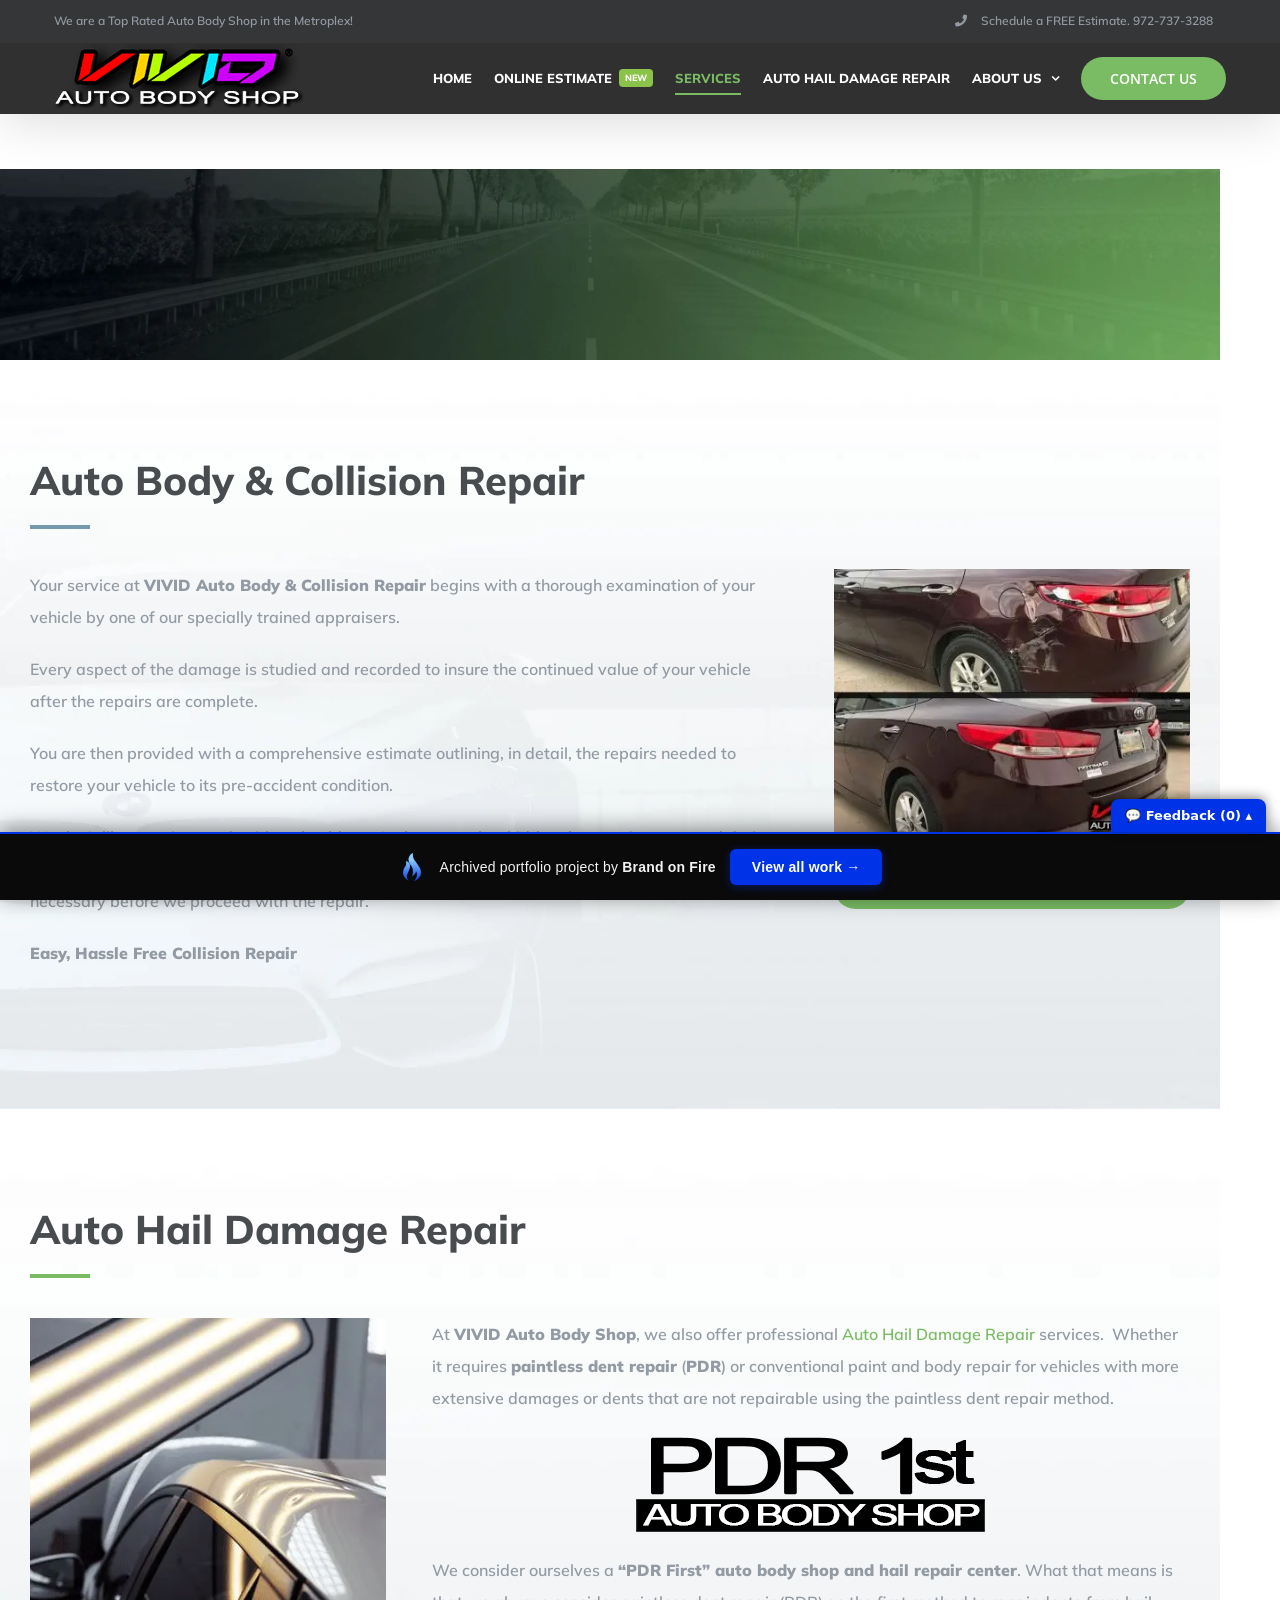
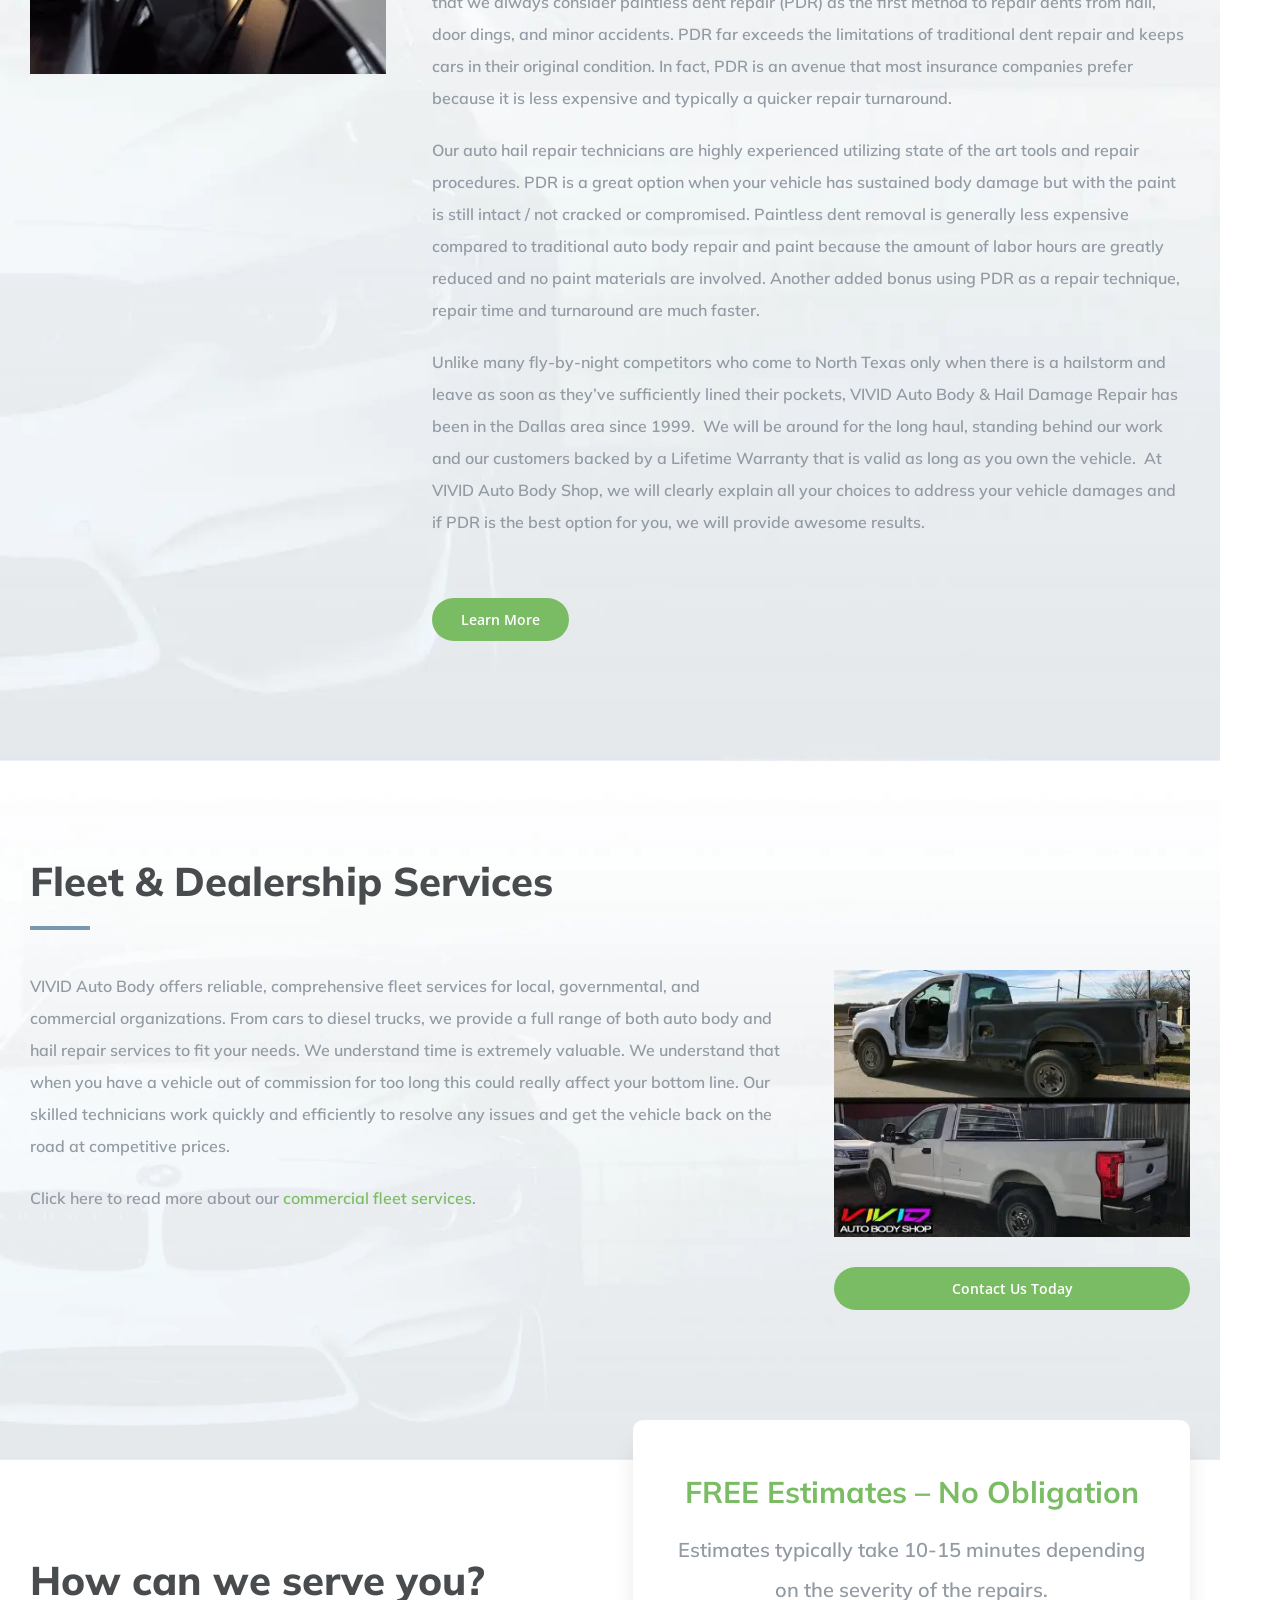
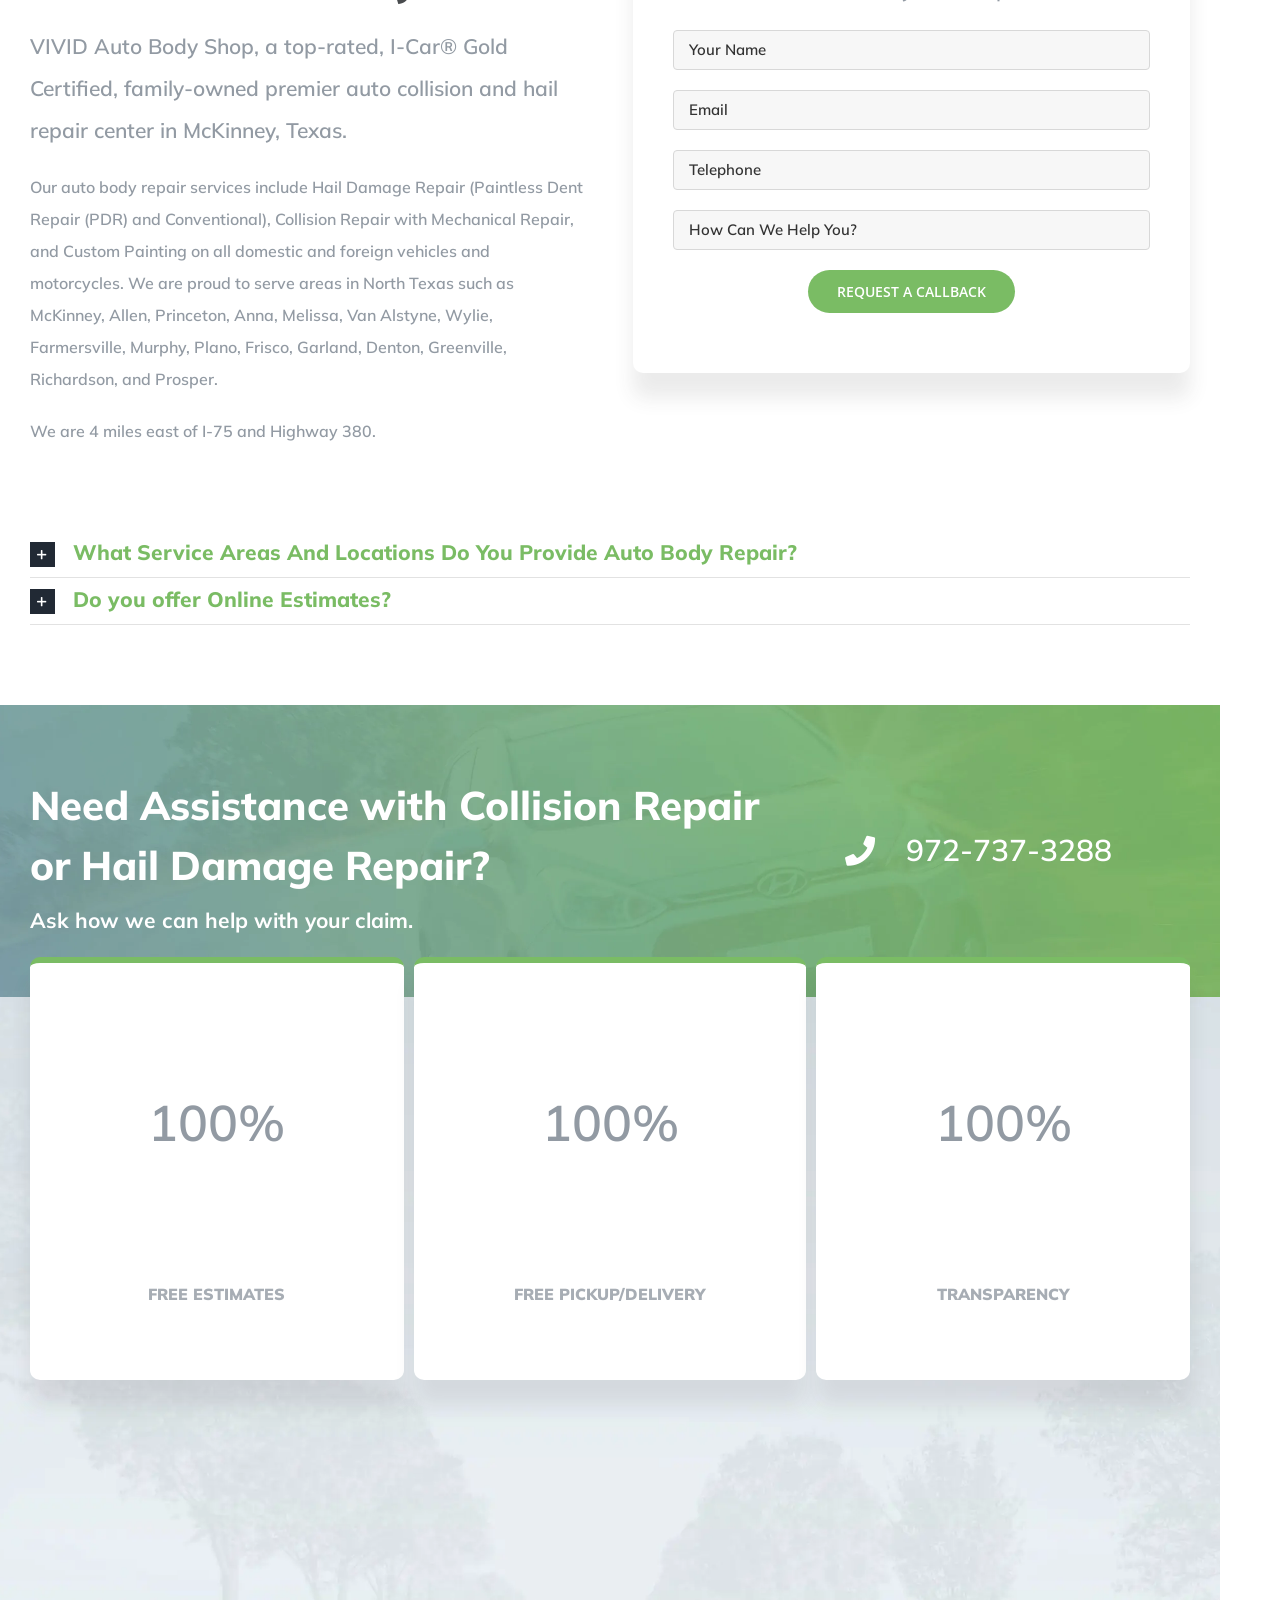
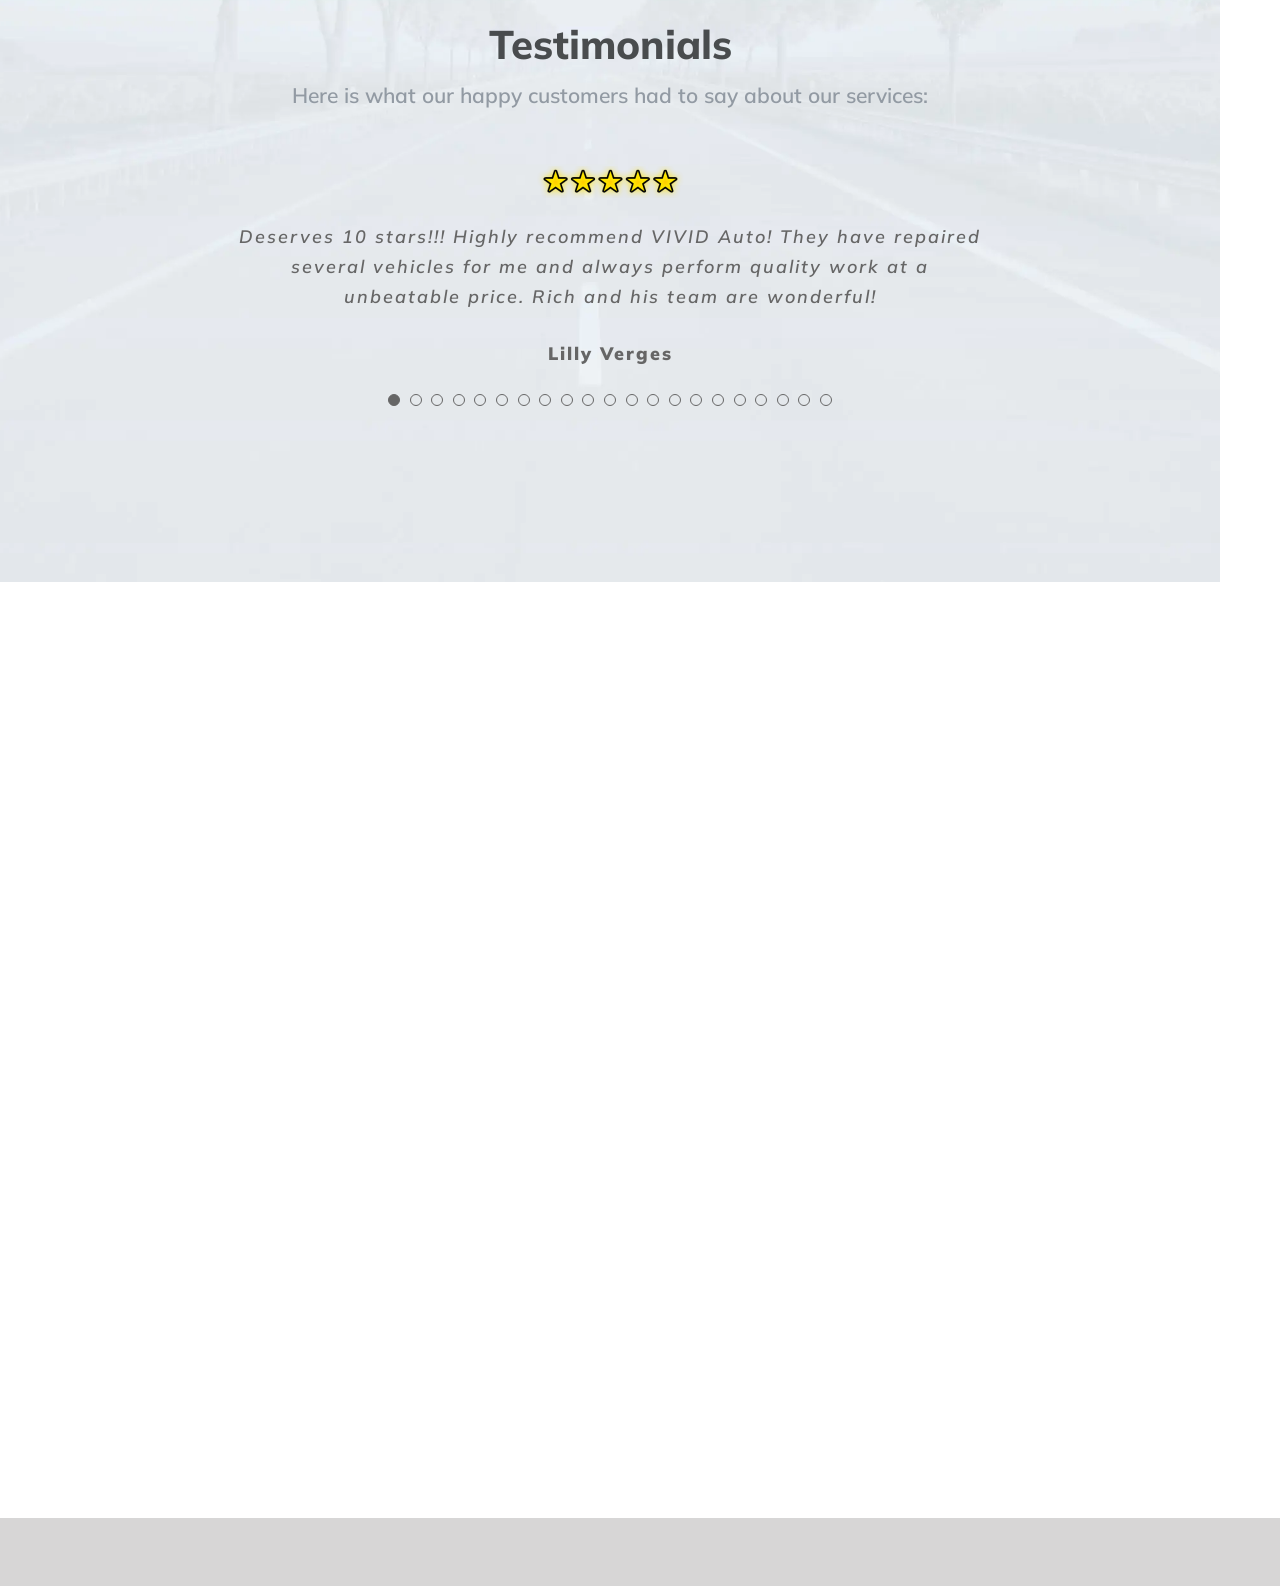
<file: services/index.html>
<!doctype html><html class="avada-html-layout-wide avada-html-header-position-top avada-is-100-percent-template ua-headlesschrome ua-headlesschrome-149 ua-headlesschrome-149-0 ua-headlesschrome-149-0-7827 ua-headlesschrome-149-0-7827-55 ua-safari ua-safari-537 ua-safari-537-36 ua-desktop ua-desktop-macintosh ua-mac_os_x ua-mac_os_x-10 ua-mac_os_x-10-15 ua-mac_os_x-10-15-7 ua-webkit ua-webkit-537 ua-webkit-537-36 js touchevents no-applicationcache audio audio-ogg audio-mp3 audio-opus audio-wav audio-m4a canvas canvastext hashchange geolocation history inputtypes-search inputtypes-tel inputtypes-url inputtypes-email no-inputtypes-datetime inputtypes-date inputtypes-month inputtypes-week inputtypes-time inputtypes-datetime-local inputtypes-number inputtypes-range inputtypes-color postmessage postmessage-structuredclones video no-video-ogg video-h264 no-video-h265 video-webm video-vp9 video-hls no-video-av1 webgl websockets cssanimations backgroundsize borderimage borderradius boxshadow flexbox fontface generatedcontent cssgradients hsla multiplebgs opacity cssreflections rgba textshadow csstransforms supports csstransforms3d csstransitions localstorage sessionstorage no-websqldatabase svgclippaths inlinesvg smil webworkers" lang="en-US" data-useragent="Mozilla/5.0 (Macintosh; Intel Mac OS X 10_15_7) AppleWebKit/537.36 (KHTML, like Gecko) HeadlessChrome/149.0.7827.55 Safari/537.36" data-bofp="0"><head><meta http-equiv="X-UA-Compatible" content="IE=edge"><meta http-equiv="Content-Type" content="text/html; charset=utf-8"><meta name="viewport" content="width=device-width, initial-scale=1"><title>Services | VIVID Auto Body Shop</title><meta name="robots" content="max-snippet:-1,max-image-preview:standard,max-video-preview:-1"><link rel="canonical" href="/services/"><meta property="og:type" content="website"><meta property="og:locale" content="en_US"><meta property="og:site_name" content="VIVID Auto Body Shop"><meta property="og:title" content="Services | VIVID Auto Body Shop"><meta property="og:url" content="/services/"><meta property="og:image" content="../_a/3b7852c4a2ac.png"><meta name="twitter:card" content="summary_large_image"><meta name="twitter:title" content="Services | VIVID Auto Body Shop"><meta name="twitter:image" content="../_a/3b7852c4a2ac.png"><link rel="alternate" type="application/rss+xml" title="VIVID Auto Body Shop » Feed" href="/feed/"><link rel="https://api.w.org/" href="/wp-json/"><link rel="alternate" title="JSON" type="application/json" href="/wp-json/wp/v2/pages/16"><meta name="generator" content="Powered by Slider Revolution 6.7.41 - responsive, Mobile-Friendly Slider Plugin for WordPress with comfortable drag and drop interface."><link rel="icon" href="/wp-content/uploads/2020/02/cropped-v3-32x32.png" sizes="32x32"><link rel="icon" href="/wp-content/uploads/2020/02/cropped-v3-192x192.png" sizes="192x192"><link rel="apple-touch-icon" href="/wp-content/uploads/2020/02/cropped-v3-180x180.png"><meta name="msapplication-TileImage" content="/wp-content/uploads/2020/02/cropped-v3-270x270.png"><meta name="format-detection" content="telephone=no"><meta name="generator" content="WP Rocket 3.20.2" data-wpr-features="wpr_defer_js wpr_minify_concatenate_js wpr_preconnect_external_domains wpr_automatic_lazy_rendering wpr_oci wpr_minify_css wpr_preload_links wpr_desktop"><link rel="stylesheet" href="../style.css"><style>[data-bofp="0"]{background-color:rgb(215, 214, 214)!important}[data-bofp="1"]{background-color:rgb(215, 214, 214)!important;color:rgb(146, 154, 163)!important}[data-bofp="2"]{background-color:rgb(255, 255, 255)!important;color:rgb(146, 154, 163)!important}[data-bofp="3"]{background-color:rgb(48, 48, 48)!important;color:rgb(146, 154, 163)!important}[data-bofp="4"]{background-color:rgb(255, 255, 255)!important;color:rgb(146, 154, 163)!important}[data-bofp="5"]{background-color:rgba(255, 255, 255, 0)!important;color:rgb(146, 154, 163)!important}[data-bofp="6"]{background-color:rgb(230, 240, 246)!important;color:rgb(146, 154, 163)!important}[data-bofp="7"]{background-color:rgb(230, 240, 246)!important;color:rgb(146, 154, 163)!important}[data-bofp="8"]{background-color:rgb(230, 240, 246)!important;color:rgb(146, 154, 163)!important}[data-bofp="9"]{background-color:rgba(255, 255, 255, 0)!important;color:rgb(146, 154, 163)!important}[data-bofp="10"]{background-color:rgba(255, 255, 255, 0)!important;color:rgb(146, 154, 163)!important}[data-bofp="11"]{background-color:rgba(255, 255, 255, 0)!important;color:rgb(146, 154, 163)!important}[data-bofp="12"]{background-color:rgba(216, 216, 216, 0)!important;color:rgb(146, 154, 163)!important}[data-bofp="13"]{background-color:rgba(216, 216, 216, 0)!important;color:rgb(102, 102, 102)!important}[data-bofp="14"]{background-color:rgba(216, 216, 216, 0)!important;color:rgb(146, 154, 163)!important}[data-bofp="15"]{background-color:rgba(216, 216, 216, 0)!important;color:rgb(102, 102, 102)!important}[data-bofp="16"]{background-color:rgba(216, 216, 216, 0)!important;color:rgb(146, 154, 163)!important}[data-bofp="17"]{background-color:rgba(216, 216, 216, 0)!important;color:rgb(102, 102, 102)!important}[data-bofp="18"]{background-color:rgba(216, 216, 216, 0)!important;color:rgb(146, 154, 163)!important}[data-bofp="19"]{background-color:rgba(216, 216, 216, 0)!important;color:rgb(102, 102, 102)!important}[data-bofp="20"]{background-color:rgba(216, 216, 216, 0)!important;color:rgb(146, 154, 163)!important}[data-bofp="21"]{background-color:rgba(216, 216, 216, 0)!important;color:rgb(102, 102, 102)!important}[data-bofp="22"]{background-color:rgba(216, 216, 216, 0)!important;color:rgb(146, 154, 163)!important}[data-bofp="23"]{background-color:rgba(216, 216, 216, 0)!important;color:rgb(102, 102, 102)!important}[data-bofp="24"]{background-color:rgba(216, 216, 216, 0)!important;color:rgb(146, 154, 163)!important}[data-bofp="25"]{background-color:rgba(216, 216, 216, 0)!important;color:rgb(102, 102, 102)!important}[data-bofp="26"]{background-color:rgba(216, 216, 216, 0)!important;color:rgb(146, 154, 163)!important}[data-bofp="27"]{background-color:rgba(216, 216, 216, 0)!important;color:rgb(102, 102, 102)!important}[data-bofp="28"]{background-color:rgba(216, 216, 216, 0)!important;color:rgb(146, 154, 163)!important}[data-bofp="29"]{background-color:rgba(216, 216, 216, 0)!important;color:rgb(102, 102, 102)!important}[data-bofp="30"]{background-color:rgba(216, 216, 216, 0)!important;color:rgb(146, 154, 163)!important}[data-bofp="31"]{background-color:rgba(216, 216, 216, 0)!important;color:rgb(102, 102, 102)!important}[data-bofp="32"]{background-color:rgba(216, 216, 216, 0)!important;color:rgb(146, 154, 163)!important}[data-bofp="33"]{background-color:rgba(216, 216, 216, 0)!important;color:rgb(102, 102, 102)!important}[data-bofp="34"]{background-color:rgba(216, 216, 216, 0)!important;color:rgb(146, 154, 163)!important}[data-bofp="35"]{background-color:rgba(216, 216, 216, 0)!important;color:rgb(146, 154, 163)!important}[data-bofp="36"]{background-color:rgba(216, 216, 216, 0)!important;color:rgb(102, 102, 102)!important}[data-bofp="37"]{background-color:rgba(216, 216, 216, 0)!important;color:rgb(146, 154, 163)!important}[data-bofp="38"]{background-color:rgba(216, 216, 216, 0)!important;color:rgb(102, 102, 102)!important}[data-bofp="39"]{background-color:rgba(216, 216, 216, 0)!important;color:rgb(146, 154, 163)!important}[data-bofp="40"]{background-color:rgba(216, 216, 216, 0)!important;color:rgb(102, 102, 102)!important}[data-bofp="41"]{background-color:rgba(216, 216, 216, 0)!important;color:rgb(146, 154, 163)!important}[data-bofp="42"]{background-color:rgba(216, 216, 216, 0)!important;color:rgb(102, 102, 102)!important}[data-bofp="43"]{background-color:rgba(216, 216, 216, 0)!important;color:rgb(146, 154, 163)!important}[data-bofp="44"]{background-color:rgba(216, 216, 216, 0)!important;color:rgb(102, 102, 102)!important}[data-bofp="45"]{background-color:rgba(216, 216, 216, 0)!important;color:rgb(146, 154, 163)!important}[data-bofp="46"]{background-color:rgba(216, 216, 216, 0)!important;color:rgb(102, 102, 102)!important}[data-bofp="47"]{background-color:rgba(216, 216, 216, 0)!important;color:rgb(146, 154, 163)!important}[data-bofp="48"]{background-color:rgba(216, 216, 216, 0)!important;color:rgb(102, 102, 102)!important}[data-bofp="49"]{background-color:rgba(216, 216, 216, 0)!important;color:rgb(146, 154, 163)!important}[data-bofp="50"]{background-color:rgba(216, 216, 216, 0)!important;color:rgb(102, 102, 102)!important}[data-bofp="51"]{background-color:rgba(216, 216, 216, 0)!important;color:rgb(146, 154, 163)!important}[data-bofp="52"]{background-color:rgba(216, 216, 216, 0)!important;color:rgb(102, 102, 102)!important}[data-bofp="53"]{background-color:rgba(54, 56, 57, 0.95)!important;color:rgb(146, 154, 163)!important}[data-bofp="54"]{background-color:rgb(28, 29, 30)!important;color:rgb(146, 154, 163)!important}</style><meta name="robots" content="noindex, nofollow"></head><body data-rsssl="1" class="wp-singular page-template page-template-100-width page-template-100-width-php page page-id-16 wp-theme-Avada wp-child-theme-Avada-Child-Theme fusion-image-hovers fusion-pagination-sizing fusion-button_type-flat fusion-button_span-no fusion-button_gradient-linear avada-image-rollover-circle-yes avada-image-rollover-no fusion-body ltr fusion-sticky-header no-tablet-sticky-header no-mobile-sticky-header no-mobile-slidingbar no-mobile-totop avada-has-rev-slider-styles fusion-sub-menu-fade mobile-logo-pos-left layout-wide-mode avada-has-boxed-modal-shadow-none layout-scroll-offset-full avada-has-zero-margin-offset-top fusion-top-header menu-text-align-center mobile-menu-design-modern fusion-show-pagination-text fusion-header-layout-v3 avada-responsive avada-footer-fx-none avada-menu-highlight-style-bottombar fusion-search-form-classic fusion-main-menu-search-dropdown fusion-avatar-square avada-sticky-shrinkage avada-dropdown-styles avada-blog-layout-medium avada-blog-archive-layout-medium avada-header-shadow-yes avada-menu-icon-position-left avada-has-megamenu-shadow avada-has-mainmenu-dropdown-divider avada-has-header-100-width avada-has-breadcrumb-mobile-hidden avada-has-pagetitlebar-retina-bg-image avada-has-titlebar-hide avada-has-footer-widget-bg-image avada-header-border-color-full-transparent avada-has-pagination-padding avada-flyout-menu-direction-fade avada-ec-views-v1 do-animate" data-awb-post-id="16" style="--viewportWidth: 1366;" data-bofp="1"><a class="skip-link screen-reader-text" href="#content">Skip to content</a><div id="boxed-wrapper"><div id="wrapper" class="fusion-wrapper" data-bofp="2"><div id="home" style="position:relative;top:-1px;"></div><header class="fusion-header-wrapper fusion-header-shadow"><div class="fusion-header-v3 fusion-logo-alignment fusion-logo-left fusion-sticky-menu- fusion-sticky-logo- fusion-mobile-logo-  fusion-mobile-menu-design-modern"><div class="fusion-secondary-header"><div class="fusion-row"><div class="fusion-alignleft"><div class="fusion-contact-info"><span class="fusion-contact-info-phone-number">We are a Top Rated Auto Body Shop in the Metroplex!</span></div>			</div><div class="fusion-alignright"><nav class="fusion-secondary-menu" role="navigation" aria-label="Secondary Menu"><ul id="menu-driving-top-secondary-menu" class="menu"><li id="menu-item-36" class="menu-item menu-item-type-custom menu-item-object-custom menu-item-36" data-item-id="36"><a href="tel:972-737-3288" class="fusion-flex-link fusion-bottombar-highlight"><span class="fusion-megamenu-icon"><i class="glyphicon fa-phone fas" aria-hidden="true"></i></span><span class="menu-text">Schedule a FREE Estimate.  972-737-3288</span></a></li></ul></nav><nav class="fusion-mobile-nav-holder fusion-mobile-menu-text-align-left" aria-label="Secondary Mobile Menu"><ul id="mobile-menu-driving-top-secondary-menu" class="menu"><li id="mobile-menu-item-36" class="fusion-mobile-nav-item" data-item-id="36" style=""><a href="tel:972-737-3288" class="fusion-flex-link fusion-bottombar-highlight"><span class="fusion-megamenu-icon"><i class="glyphicon fa-phone fas" aria-hidden="true"></i></span><span class="menu-text">Schedule a FREE Estimate.  972-737-3288</span></a></li></ul></nav>			</div></div></div><div class="fusion-header-sticky-height" style="height: 71px; overflow: visible;"></div><div class="fusion-header" style="height: 71px; overflow: visible; top: 0px;" data-bofp="3"><div class="fusion-row" style="padding-top: 0px; padding-bottom: 0px;"><div class="fusion-logo" data-margin-top="0px" data-margin-bottom="5px" data-margin-left="0px" data-margin-right="0px" style="margin-top: 0px; margin-bottom: 5px;"><a class="fusion-logo-link" href="../index.html"><img src="../_a/4ed466d77edd.png" width="250" height="65" alt="VIVID Auto Body Shop Logo" data-retina_logo_url="" class="fusion-standard-logo" decoding="sync" data-logo-height="65" data-logo-width="250" style="height: 65px;"></a></div>		<nav class="fusion-main-menu" aria-label="Main Menu"><ul id="menu-main-menu" class="fusion-menu"><li id="menu-item-33" class="menu-item menu-item-type-post_type menu-item-object-page menu-item-home menu-item-33" data-item-id="33"><a href="../index.html" class="fusion-bottombar-highlight" style="height: 70px;"><span class="menu-text">HOME</span></a></li><li id="menu-item-2222" class="menu-item menu-item-type-post_type menu-item-object-page menu-item-2222" data-item-id="2222"><a href="../online-estimates/index.html" class="fusion-bottombar-highlight fusion-has-highlight-label" style="height: 70px;"><span class="menu-text">ONLINE ESTIMATE<span class="fusion-menu-highlight-label" style="background-color:#8bc34a;color:#ffffff;">NEW</span></span></a></li><li id="menu-item-31" class="menu-item menu-item-type-post_type menu-item-object-page current-menu-item page_item page-item-16 current_page_item menu-item-31" data-item-id="31"><a href="../services/index.html" class="fusion-bottombar-highlight" style="height: 70px;"><span class="menu-text">SERVICES</span></a></li><li id="menu-item-32" class="menu-item menu-item-type-post_type menu-item-object-page menu-item-32" data-item-id="32"><a href="../auto-hail-damage-repair/index.html" class="fusion-bottombar-highlight" style="height: 70px;"><span class="menu-text">AUTO HAIL DAMAGE REPAIR</span></a></li><li id="menu-item-28" class="menu-item menu-item-type-post_type menu-item-object-page menu-item-has-children menu-item-28 fusion-dropdown-menu" data-item-id="28"><a href="../about-us/index.html" class="fusion-bottombar-highlight" style="height: 70px;" aria-haspopup="true"><span class="menu-text">ABOUT US</span> <span class="fusion-caret"><i class="fusion-dropdown-indicator" aria-hidden="true"></i></span></a><ul class="sub-menu"><li id="menu-item-2247" class="menu-item menu-item-type-post_type menu-item-object-page menu-item-2247 fusion-dropdown-submenu"><a href="../latest-news/index.html" class="fusion-bottombar-highlight"><span>BLOG / LATEST NEWS</span></a></li><li id="menu-item-1010" class="menu-item menu-item-type-post_type menu-item-object-page menu-item-1010 fusion-dropdown-submenu"><a href="../faqs/index.html" class="fusion-bottombar-highlight"><span>FREQUENTLY ASKED QUESTIONS (FAQs)</span></a></li><li id="menu-item-3310" class="menu-item menu-item-type-post_type menu-item-object-page menu-item-3310 fusion-dropdown-submenu"><a href="../electronic-work-authorization/index.html" class="fusion-bottombar-highlight"><span>ONLINE AUTHORIZATION</span></a></li><li id="menu-item-29" class="menu-item menu-item-type-post_type menu-item-object-page menu-item-29 fusion-dropdown-submenu"><a href="../our-repair-process/index.html" class="fusion-bottombar-highlight"><span>OUR REPAIR PROCESS</span></a></li><li id="menu-item-2982" class="menu-item menu-item-type-post_type menu-item-object-page menu-item-2982 fusion-dropdown-submenu"><a href="../service-areas/index.html" class="fusion-bottombar-highlight"><span>SERVICE AREAS</span></a></li></ul></li><li id="menu-item-30" class="menu-item menu-item-type-post_type menu-item-object-page menu-item-30 fusion-menu-item-button" data-item-id="30"><a href="#" class="fusion-bottombar-highlight" style="height: 70px;"><span class="menu-text fusion-button button-default button-large">CONTACT US</span></a></li></ul></nav>	<div class="fusion-mobile-menu-icons"><a href="#" class="fusion-icon awb-icon-bars" aria-label="Toggle mobile menu" aria-expanded="false" aria-controls="mobile-menu-driving-top-secondary-menu"></a></div><nav class="fusion-mobile-nav-holder fusion-mobile-menu-text-align-left" aria-label="Main Menu Mobile" style="display: none;"><ul id="mobile-menu-main-menu" class="fusion-menu"><li id="mobile-menu-item-33" class="fusion-mobile-nav-item" data-item-id="33" style=""><a href="../index.html" class="fusion-bottombar-highlight" style="overflow: hidden;"><span class="menu-text">HOME</span></a></li><li id="mobile-menu-item-2222" class="fusion-mobile-nav-item" data-item-id="2222" style=""><a href="../online-estimates/index.html" class="fusion-bottombar-highlight fusion-has-highlight-label" style="overflow: hidden;"><span class="menu-text">ONLINE ESTIMATE<span class="fusion-menu-highlight-label" style="background-color:#8bc34a;color:#ffffff;">NEW</span></span></a></li><li id="mobile-menu-item-31" class="fusion-mobile-nav-item fusion-mobile-current-nav-item" data-item-id="31" style=""><a href="../services/index.html" class="fusion-bottombar-highlight" style="overflow: hidden;"><span class="menu-text">SERVICES</span></a></li><li id="mobile-menu-item-32" class="fusion-mobile-nav-item" data-item-id="32" style=""><a href="../auto-hail-damage-repair/index.html" class="fusion-bottombar-highlight" style="overflow: hidden;"><span class="menu-text">AUTO HAIL DAMAGE REPAIR</span></a></li><li id="mobile-menu-item-28" class="fusion-mobile-nav-item menu-item-has-children" data-item-id="28" style=""><a href="../about-us/index.html" class="fusion-bottombar-highlight" style="overflow: hidden;" aria-haspopup="true"><span class="menu-text">ABOUT US</span> </a><button href="#" aria-label="Open submenu of ABOUT US" aria-expanded="false" class="fusion-open-submenu"></button><ul class="sub-menu" style="display: none;"><li id="mobile-menu-item-2247" class="fusion-mobile-nav-item" style=""><a href="../latest-news/index.html" class="fusion-bottombar-highlight"><span>BLOG / LATEST NEWS</span></a></li><li id="mobile-menu-item-1010" class="fusion-mobile-nav-item" style=""><a href="../faqs/index.html" class="fusion-bottombar-highlight"><span>FREQUENTLY ASKED QUESTIONS (FAQs)</span></a></li><li id="mobile-menu-item-3310" class="fusion-mobile-nav-item" style=""><a href="../electronic-work-authorization/index.html" class="fusion-bottombar-highlight"><span>ONLINE AUTHORIZATION</span></a></li><li id="mobile-menu-item-29" class="fusion-mobile-nav-item" style=""><a href="../our-repair-process/index.html" class="fusion-bottombar-highlight"><span>OUR REPAIR PROCESS</span></a></li><li id="mobile-menu-item-2982" class="fusion-mobile-nav-item" style=""><a href="../service-areas/index.html" class="fusion-bottombar-highlight"><span>SERVICE AREAS</span></a></li></ul></li><li id="mobile-menu-item-30" class="fusion-mobile-nav-item" data-item-id="30" style=""><a href="#" class="fusion-bottombar-highlight" style="overflow: hidden;"><span class="menu-text">CONTACT US</span></a></li></ul></nav></div></div></div><div class="fusion-clearfix"></div></header><div id="sliders-container" class="fusion-slider-visibility"></div><main id="main" class="clearfix width-100" data-bofp="4"><div class="fusion-row" style="max-width:100%;"><section id="content" class="full-width"><div id="post-16" class="post-16 page type-page status-publish hentry"><div class="post-content"><div class="fusion-fullwidth fullwidth-box fusion-builder-row-1 fusion-flex-container fusion-parallax-none nonhundred-percent-fullwidth non-hundred-percent-height-scrolling" style="--awb-background-position:right bottom;--awb-border-radius-top-left:0px;--awb-border-radius-top-right:0px;--awb-border-radius-bottom-right:0px;--awb-border-radius-bottom-left:0px;--awb-padding-top:190px;--awb-background-image:url(../_a/e30f0a7fb4e6.webp);--awb-background-size:cover;--awb-flex-wrap:wrap;" data-bofp="5"><div class="fusion-builder-row fusion-row fusion-flex-align-items-flex-start fusion-flex-content-wrap" style="max-width:calc( 1185px + 0px );margin-left: calc(-0px / 2 );margin-right: calc(-0px / 2 );"><div class="fusion-layout-column fusion_builder_column fusion-builder-column-0 fusion_builder_column_1_1 1_1 fusion-flex-column" style="--awb-bg-size:cover;--awb-width-large:100%;--awb-margin-top-large:0px;--awb-spacing-right-large:0px;--awb-margin-bottom-large:0px;--awb-spacing-left-large:0px;--awb-width-medium:100%;--awb-spacing-right-medium:0px;--awb-spacing-left-medium:0px;--awb-width-small:100%;--awb-spacing-right-small:0px;--awb-spacing-left-small:0px;"><div class="fusion-column-wrapper fusion-flex-justify-content-flex-start fusion-content-layout-column"><div class="fusion-separator fusion-no-large-visibility fusion-full-width-sep" style="align-self: center;margin-left: auto;margin-right: auto;margin-top:30px;width:100%;"></div></div></div></div></div><div class="fusion-fullwidth fullwidth-box fusion-builder-row-2 fusion-flex-container fusion-parallax-none nonhundred-percent-fullwidth non-hundred-percent-height-scrolling" style="--awb-border-radius-top-left:0px;--awb-border-radius-top-right:0px;--awb-border-radius-bottom-right:0px;--awb-border-radius-bottom-left:0px;--awb-padding-top:80px;--awb-padding-bottom:80px;--awb-background-color:#e6f0f6;--awb-background-image:url(../_a/636f230904d0.jpg);--awb-background-size:cover;--awb-flex-wrap:wrap;" data-bofp="6"><div class="fusion-builder-row fusion-row fusion-flex-align-items-flex-start fusion-flex-content-wrap" style="max-width:1232.4px;margin-left: calc(-4% / 2 );margin-right: calc(-4% / 2 );"><div class="fusion-layout-column fusion_builder_column fusion-builder-column-1 fusion_builder_column_1_1 1_1 fusion-flex-column fusion-flex-align-self-flex-start fusion-column-no-min-height fusion-animated" style="--awb-bg-size: cover; --awb-width-large: 100%; --awb-margin-top-large: 0px; --awb-spacing-right-large: 1.92%; --awb-margin-bottom-large: 0px; --awb-spacing-left-large: 1.92%; --awb-width-medium: 100%; --awb-spacing-right-medium: 1.92%; --awb-spacing-left-medium: 1.92%; --awb-width-small: 100%; --awb-spacing-right-small: 1.92%; --awb-spacing-left-small: 1.92%; visibility: visible; animation-duration: 0.6s;" data-animationtype="fadeInUp" data-animationduration="0.6" data-animationoffset="top-into-view"><div class="fusion-column-wrapper fusion-flex-justify-content-flex-start fusion-content-layout-column"><div class="fusion-title title fusion-title-1 fusion-sep-none fusion-title-text fusion-title-size-two" style="--awb-margin-top-small:10px;--awb-margin-right-small:0px;--awb-margin-bottom-small:10px;--awb-margin-left-small:0px;"><h2 class="fusion-title-heading title-heading-left fusion-responsive-typography-calculated" style="margin:0;--fontSize:40;line-height:1.5;">Auto Body &amp; Collision Repair</h2></div><div class="fusion-separator" style="align-self: flex-start;margin-right:auto;margin-bottom:40px;width:100%;max-width:60px;"><div class="fusion-separator-border sep-single sep-solid" style="--awb-height:20px;--awb-amount:20px;--awb-sep-color:#7799ad;border-color:#7799ad;border-top-width:4px;"></div></div></div></div><div class="fusion-layout-column fusion_builder_column fusion-builder-column-2 fusion_builder_column_2_3 2_3 fusion-flex-column fusion-flex-align-self-flex-start fusion-column-no-min-height fusion-animated" style="--awb-bg-size: cover; --awb-width-large: 66.666666666667%; --awb-margin-top-large: 0px; --awb-spacing-right-large: 2.88%; --awb-margin-bottom-large: 40px; --awb-spacing-left-large: 2.88%; --awb-width-medium: 66.666666666667%; --awb-spacing-right-medium: 2.88%; --awb-spacing-left-medium: 2.88%; --awb-width-small: 100%; --awb-spacing-right-small: 1.92%; --awb-spacing-left-small: 1.92%; visibility: visible; animation-duration: 0.6s;" data-animationtype="fadeInLeft" data-animationduration="0.6" data-animationoffset="top-into-view"><div class="fusion-column-wrapper fusion-flex-justify-content-flex-start fusion-content-layout-column"><div class="fusion-text fusion-text-1 fusion-animated" data-animationtype="fadeInLeft" data-animationduration="0.3" data-animationoffset="top-into-view" style="visibility: visible; animation-duration: 0.3s;"><p>Your service at <strong>VIVID Auto Body &amp; Collision Repair</strong> begins with a thorough examination of your vehicle by one of our specially trained appraisers.</p><p>Every aspect of the damage is studied and recorded to insure the continued value of your vehicle after the repairs are complete.</p><p>You are then provided with a comprehensive estimate outlining, in detail, the repairs needed to restore your vehicle to its pre-accident condition.</p><p>We don’t like surprises and neither should you. In the event that hidden damage is uncovered during the repair process, you will be contacted and fully informed of any additional charges that might be necessary before we proceed with the repair.</p><p><strong>Easy, Hassle Free Collision Repair</strong></p></div></div></div><div class="fusion-layout-column fusion_builder_column fusion-builder-column-3 fusion_builder_column_1_3 1_3 fusion-flex-column fusion-flex-align-self-flex-start fusion-column-no-min-height fusion-animated" style="--awb-bg-size: cover; --awb-width-large: 33.333333333333%; --awb-margin-top-large: 0px; --awb-spacing-right-large: 5.76%; --awb-margin-bottom-large: 40px; --awb-spacing-left-large: 5.76%; --awb-width-medium: 33.333333333333%; --awb-spacing-right-medium: 5.76%; --awb-spacing-left-medium: 5.76%; --awb-width-small: 100%; --awb-spacing-right-small: 1.92%; --awb-spacing-left-small: 1.92%; visibility: visible; animation-duration: 0.6s;" data-animationtype="fadeInRight" data-animationduration="0.6" data-animationoffset="top-into-view"><div class="fusion-column-wrapper fusion-flex-justify-content-center fusion-content-layout-column"><div class="fusion-image-element " style="--awb-caption-title-font-family:var(--h2_typography-font-family);--awb-caption-title-font-weight:var(--h2_typography-font-weight);--awb-caption-title-font-style:var(--h2_typography-font-style);--awb-caption-title-size:var(--h2_typography-font-size);--awb-caption-title-transform:var(--h2_typography-text-transform);--awb-caption-title-line-height:var(--h2_typography-line-height);--awb-caption-title-letter-spacing:var(--h2_typography-letter-spacing);"><span class=" fusion-imageframe imageframe-none imageframe-1 hover-type-none"><img fetchpriority="high" decoding="sync" width="1024" height="768" title="Import-Auto-Collision-Body-Repair" src="../_a/58eeaede18c4.webp" alt="" class="img-responsive wp-image-1359"></span></div><div style="text-align:right;"><a class="fusion-button button-flat fusion-button-default-size button-default fusion-button-default button-1 fusion-button-span-yes fusion-button-default-type" style="--awb-margin-top:30px;--awb-margin-bottom:30px;" target="_self" href="#"><span class="fusion-button-text awb-button__text awb-button__text--default">Contact Us Today</span></a></div></div></div></div></div><div class="fusion-fullwidth fullwidth-box fusion-builder-row-3 fusion-flex-container fusion-parallax-none nonhundred-percent-fullwidth non-hundred-percent-height-scrolling" style="--awb-border-radius-top-left:0px;--awb-border-radius-top-right:0px;--awb-border-radius-bottom-right:0px;--awb-border-radius-bottom-left:0px;--awb-padding-top:80px;--awb-padding-bottom:80px;--awb-background-color:#e6f0f6;--awb-background-image:url(../_a/636f230904d0.jpg);--awb-background-size:cover;--awb-flex-wrap:wrap;" data-bofp="7"><div class="fusion-builder-row fusion-row fusion-flex-align-items-flex-start fusion-flex-content-wrap" style="max-width:1232.4px;margin-left: calc(-4% / 2 );margin-right: calc(-4% / 2 );"><div class="fusion-layout-column fusion_builder_column fusion-builder-column-4 fusion_builder_column_1_1 1_1 fusion-flex-column fusion-flex-align-self-flex-start fusion-column-no-min-height fusion-animated" style="--awb-bg-size: cover; --awb-width-large: 100%; --awb-margin-top-large: 0px; --awb-spacing-right-large: 1.92%; --awb-margin-bottom-large: 0px; --awb-spacing-left-large: 1.92%; --awb-width-medium: 100%; --awb-spacing-right-medium: 1.92%; --awb-spacing-left-medium: 1.92%; --awb-width-small: 100%; --awb-spacing-right-small: 1.92%; --awb-spacing-left-small: 1.92%; visibility: visible; animation-duration: 0.6s;" data-animationtype="fadeInUp" data-animationduration="0.6" data-animationoffset="top-into-view"><div class="fusion-column-wrapper fusion-flex-justify-content-flex-start fusion-content-layout-column"><div class="fusion-title title fusion-title-2 fusion-sep-none fusion-title-text fusion-title-size-two" style="--awb-margin-top-small:10px;--awb-margin-right-small:0px;--awb-margin-bottom-small:10px;--awb-margin-left-small:0px;"><h2 class="fusion-title-heading title-heading-left fusion-responsive-typography-calculated" style="margin:0;--fontSize:40;line-height:1.5;">Auto Hail Damage Repair</h2></div><div class="fusion-separator" style="align-self: flex-start;margin-right:auto;margin-bottom:40px;width:100%;max-width:60px;"><div class="fusion-separator-border sep-single sep-solid" style="--awb-height:20px;--awb-amount:20px;--awb-sep-color:#7abc64;border-color:#7abc64;border-top-width:4px;"></div></div></div></div><div class="fusion-layout-column fusion_builder_column fusion-builder-column-5 fusion_builder_column_1_3 1_3 fusion-flex-column fusion-flex-align-self-flex-start fusion-column-no-min-height fusion-animated" style="--awb-bg-size: cover; --awb-width-large: 33.333333333333%; --awb-margin-top-large: 0px; --awb-spacing-right-large: 5.76%; --awb-margin-bottom-large: 40px; --awb-spacing-left-large: 5.76%; --awb-width-medium: 33.333333333333%; --awb-spacing-right-medium: 5.76%; --awb-spacing-left-medium: 5.76%; --awb-width-small: 100%; --awb-spacing-right-small: 1.92%; --awb-spacing-left-small: 1.92%; visibility: visible; animation-duration: 0.6s;" data-animationtype="fadeInRight" data-animationduration="0.6" data-animationoffset="top-into-view"><div class="fusion-column-wrapper fusion-flex-justify-content-center fusion-content-layout-column"><div class="fusion-image-element " style="--awb-caption-title-font-family:var(--h2_typography-font-family);--awb-caption-title-font-weight:var(--h2_typography-font-weight);--awb-caption-title-font-style:var(--h2_typography-font-style);--awb-caption-title-size:var(--h2_typography-font-size);--awb-caption-title-transform:var(--h2_typography-text-transform);--awb-caption-title-line-height:var(--h2_typography-line-height);--awb-caption-title-letter-spacing:var(--h2_typography-letter-spacing);"><span class=" fusion-imageframe imageframe-none imageframe-2 hover-type-none"><img decoding="sync" width="477" height="477" alt="Auto Hail Paintless Dent Repair Services" title="Auto Hail Paintless Dent Repair Services" src="../_a/7115b55a8498.jpg" class="img-responsive wp-image-1179"></span></div></div></div><div class="fusion-layout-column fusion_builder_column fusion-builder-column-6 fusion_builder_column_2_3 2_3 fusion-flex-column fusion-flex-align-self-flex-start fusion-column-no-min-height fusion-animated" style="--awb-bg-size: cover; --awb-width-large: 66.666666666667%; --awb-margin-top-large: 0px; --awb-spacing-right-large: 2.88%; --awb-margin-bottom-large: 40px; --awb-spacing-left-large: 2.88%; --awb-width-medium: 66.666666666667%; --awb-spacing-right-medium: 2.88%; --awb-spacing-left-medium: 2.88%; --awb-width-small: 100%; --awb-spacing-right-small: 1.92%; --awb-spacing-left-small: 1.92%; visibility: visible; animation-duration: 0.6s;" data-animationtype="fadeInLeft" data-animationduration="0.6" data-animationoffset="top-into-view"><div class="fusion-column-wrapper fusion-flex-justify-content-flex-start fusion-content-layout-column"><div class="fusion-text fusion-text-2 fusion-animated" data-animationtype="fadeInLeft" data-animationduration="0.3" data-animationoffset="top-into-view" style="visibility: visible; animation-duration: 0.3s;"><p>At&nbsp;<strong>VIVID Auto Body Shop</strong>, we also offer professional <a href="../auto-hail-damage-repair/index.html">Auto Hail Damage Repair</a> services.&nbsp; Whether it requires <strong>paintless dent repair</strong> (<strong>PDR</strong>) or conventional paint and body repair for vehicles with more extensive damages or dents that are not repairable using the paintless dent repair method.</p><p><img decoding="sync" class="size-full wp-image-2249 aligncenter" src="../_a/3b7852c4a2ac.png" alt="" width="365" height="100"></p><p>We consider ourselves a <strong>“PDR First” auto body shop and hail repair center</strong>. What that means is that we always consider paintless dent repair (PDR) as the first method to repair dents from hail, door dings, and minor accidents. PDR far exceeds the limitations of traditional dent repair and keeps cars in their original condition. In fact, PDR is an avenue that most insurance companies prefer because it is less expensive and typically a quicker repair turnaround.</p><p>Our auto hail repair technicians are highly experienced utilizing state of the art tools and repair procedures. PDR is a great option when your vehicle has sustained body damage but with the paint is still intact / not cracked or compromised. Paintless dent removal is generally less expensive compared to traditional auto body repair and paint because the amount of labor hours are greatly reduced and no paint materials are involved. Another added bonus using PDR as a repair technique, repair time and turnaround are much faster.</p><p>Unlike many fly-by-night competitors who come to North Texas only when there is a hailstorm and leave as soon as they’ve sufficiently lined their pockets, VIVID Auto Body &amp; Hail Damage Repair has been in the Dallas area since 1999.&nbsp; We will be around for the long haul, standing behind our work and our customers backed by a Lifetime Warranty that is valid as long as you own the vehicle.&nbsp; At VIVID Auto Body Shop, we will clearly explain all your choices to address your vehicle damages and if PDR is the best option for you, we will provide awesome results.</p></div><div class="fusion-separator" style="align-self: flex-start;margin-right:auto;margin-bottom:40px;width:100%;max-width:60px;"></div><div><a class="fusion-button button-flat fusion-button-default-size button-default fusion-button-default button-2 fusion-button-default-span fusion-button-default-type fusion-animated" data-animationtype="fadeInLeft" data-animationduration="0.6" data-animationoffset="top-into-view" target="_self" href="../auto-hail-damage-repair/index.html" style="visibility: visible; animation-duration: 0.6s;"><span class="fusion-button-text awb-button__text awb-button__text--default">Learn More</span></a></div></div></div></div></div><div class="fusion-fullwidth fullwidth-box fusion-builder-row-4 fusion-flex-container fusion-parallax-none nonhundred-percent-fullwidth non-hundred-percent-height-scrolling" style="--awb-border-radius-top-left:0px;--awb-border-radius-top-right:0px;--awb-border-radius-bottom-right:0px;--awb-border-radius-bottom-left:0px;--awb-padding-top:80px;--awb-padding-bottom:80px;--awb-background-color:#e6f0f6;--awb-background-image:url(../_a/636f230904d0.jpg);--awb-background-size:cover;--awb-flex-wrap:wrap;" data-bofp="8"><div class="fusion-builder-row fusion-row fusion-flex-align-items-flex-start fusion-flex-content-wrap" style="max-width:1232.4px;margin-left: calc(-4% / 2 );margin-right: calc(-4% / 2 );"><div class="fusion-layout-column fusion_builder_column fusion-builder-column-7 fusion_builder_column_1_1 1_1 fusion-flex-column fusion-flex-align-self-flex-start fusion-column-no-min-height fusion-animated" style="--awb-bg-size: cover; --awb-width-large: 100%; --awb-margin-top-large: 0px; --awb-spacing-right-large: 1.92%; --awb-margin-bottom-large: 0px; --awb-spacing-left-large: 1.92%; --awb-width-medium: 100%; --awb-spacing-right-medium: 1.92%; --awb-spacing-left-medium: 1.92%; --awb-width-small: 100%; --awb-spacing-right-small: 1.92%; --awb-spacing-left-small: 1.92%; visibility: visible; animation-duration: 0.6s;" data-animationtype="fadeInUp" data-animationduration="0.6" data-animationoffset="top-into-view"><div class="fusion-column-wrapper fusion-flex-justify-content-flex-start fusion-content-layout-column"><div class="fusion-title title fusion-title-3 fusion-sep-none fusion-title-text fusion-title-size-two" style="--awb-margin-top-small:10px;--awb-margin-right-small:0px;--awb-margin-bottom-small:10px;--awb-margin-left-small:0px;"><h2 class="fusion-title-heading title-heading-left fusion-responsive-typography-calculated" style="margin:0;--fontSize:40;line-height:1.5;">Fleet &amp; Dealership Services</h2></div><div class="fusion-separator" style="align-self: flex-start;margin-right:auto;margin-bottom:40px;width:100%;max-width:60px;"><div class="fusion-separator-border sep-single sep-solid" style="--awb-height:20px;--awb-amount:20px;--awb-sep-color:#7799ad;border-color:#7799ad;border-top-width:4px;"></div></div></div></div><div class="fusion-layout-column fusion_builder_column fusion-builder-column-8 fusion_builder_column_2_3 2_3 fusion-flex-column fusion-flex-align-self-flex-start fusion-column-no-min-height fusion-animated" style="--awb-bg-size: cover; --awb-width-large: 66.666666666667%; --awb-margin-top-large: 0px; --awb-spacing-right-large: 2.88%; --awb-margin-bottom-large: 40px; --awb-spacing-left-large: 2.88%; --awb-width-medium: 66.666666666667%; --awb-spacing-right-medium: 2.88%; --awb-spacing-left-medium: 2.88%; --awb-width-small: 100%; --awb-spacing-right-small: 1.92%; --awb-spacing-left-small: 1.92%; visibility: visible; animation-duration: 0.6s;" data-animationtype="fadeInLeft" data-animationduration="0.6" data-animationoffset="top-into-view"><div class="fusion-column-wrapper fusion-flex-justify-content-flex-start fusion-content-layout-column"><div class="fusion-text fusion-text-3 fusion-animated" data-animationtype="fadeInLeft" data-animationduration="0.3" data-animationoffset="top-into-view" style="visibility: visible; animation-duration: 0.3s;"><p>VIVID Auto Body offers reliable, comprehensive fleet services for local, governmental, and commercial organizations. From cars to diesel trucks, we provide a full range of both auto body and hail repair services to fit your needs. We understand time is extremely valuable. We understand that when you have a vehicle out of commission for too long this could really affect your bottom line. Our skilled technicians work quickly and efficiently to resolve any issues and get the vehicle back on the road at competitive prices.</p><p>Click here to read more about our <a href="#">commercial fleet services</a>.</p></div></div></div><div class="fusion-layout-column fusion_builder_column fusion-builder-column-9 fusion_builder_column_1_3 1_3 fusion-flex-column fusion-flex-align-self-flex-start fusion-column-no-min-height fusion-animated" style="--awb-bg-size: cover; --awb-width-large: 33.333333333333%; --awb-margin-top-large: 0px; --awb-spacing-right-large: 5.76%; --awb-margin-bottom-large: 40px; --awb-spacing-left-large: 5.76%; --awb-width-medium: 33.333333333333%; --awb-spacing-right-medium: 5.76%; --awb-spacing-left-medium: 5.76%; --awb-width-small: 100%; --awb-spacing-right-small: 1.92%; --awb-spacing-left-small: 1.92%; visibility: visible; animation-duration: 0.6s;" data-animationtype="fadeInRight" data-animationduration="0.6" data-animationoffset="top-into-view"><div class="fusion-column-wrapper fusion-flex-justify-content-center fusion-content-layout-column"><div class="fusion-image-element " style="--awb-caption-title-font-family:var(--h2_typography-font-family);--awb-caption-title-font-weight:var(--h2_typography-font-weight);--awb-caption-title-font-style:var(--h2_typography-font-style);--awb-caption-title-size:var(--h2_typography-font-size);--awb-caption-title-transform:var(--h2_typography-text-transform);--awb-caption-title-line-height:var(--h2_typography-line-height);--awb-caption-title-letter-spacing:var(--h2_typography-letter-spacing);"><span class=" fusion-imageframe imageframe-none imageframe-3 hover-type-none"><img decoding="sync" width="1024" height="768" title="Commercial-Fleet-Auto-Body-and-Collision-Repair" src="../_a/e65fc66981ab.jpg" alt="" class="img-responsive wp-image-1353"></span></div><div style="text-align:right;"><a class="fusion-button button-flat fusion-button-default-size button-default fusion-button-default button-3 fusion-button-span-yes fusion-button-default-type" style="--awb-margin-top:30px;--awb-margin-bottom:30px;" target="_self" href="#"><span class="fusion-button-text awb-button__text awb-button__text--default">Contact Us Today</span></a></div></div></div></div></div><div class="fusion-fullwidth fullwidth-box fusion-builder-row-5 fusion-flex-container nonhundred-percent-fullwidth non-hundred-percent-height-scrolling" style="--awb-border-radius-top-left:0px;--awb-border-radius-top-right:0px;--awb-border-radius-bottom-right:0px;--awb-border-radius-bottom-left:0px;--awb-padding-top:80px;--awb-padding-bottom:80px;--awb-background-color:rgba(255,255,255,0);--awb-flex-wrap:wrap;" data-bofp="9"><div class="fusion-builder-row fusion-row fusion-flex-align-items-flex-start fusion-flex-content-wrap" style="max-width:1232.4px;margin-left: calc(-4% / 2 );margin-right: calc(-4% / 2 );"><div class="fusion-layout-column fusion_builder_column fusion-builder-column-10 fusion_builder_column_1_2 1_2 fusion-flex-column fusion-animated" style="--awb-bg-size: cover; --awb-width-large: 50%; --awb-margin-top-large: 0px; --awb-spacing-right-large: 3.84%; --awb-margin-bottom-large: 0px; --awb-spacing-left-large: 3.84%; --awb-width-medium: 50%; --awb-spacing-right-medium: 3.84%; --awb-spacing-left-medium: 3.84%; --awb-width-small: 100%; --awb-spacing-right-small: 1.92%; --awb-spacing-left-small: 1.92%; visibility: visible; animation-duration: 0.6s;" data-animationtype="fadeInLeft" data-animationduration="0.6" data-animationoffset="top-into-view"><div class="fusion-column-wrapper fusion-flex-justify-content-flex-start fusion-content-layout-column"><div class="fusion-title title fusion-title-4 fusion-sep-none fusion-title-text fusion-title-size-two" style="--awb-margin-top-small:10px;--awb-margin-right-small:0px;--awb-margin-bottom-small:10px;--awb-margin-left-small:0px;"><h2 class="fusion-title-heading title-heading-left fusion-responsive-typography-calculated" style="margin:0;--fontSize:40;line-height:1.5;">How can we serve you?</h2></div><div class="fusion-text fusion-text-4"><p style="font-size: 21px;">VIVID Auto Body Shop, a top-rated, I-Car® Gold Certified, family-owned premier auto collision and hail repair center in McKinney, Texas.</p><p>Our auto body repair services include Hail Damage Repair (Paintless Dent Repair (PDR) and Conventional), Collision Repair with Mechanical Repair, and Custom Painting on all domestic and foreign vehicles and motorcycles. We are proud to serve areas in North Texas such as McKinney, Allen, Princeton, Anna, Melissa, Van Alstyne, Wylie, Farmersville, Murphy, Plano, Frisco, Garland, Denton, Greenville, Richardson, and Prosper.</p><p>We are 4 miles east of I-75 and Highway 380.</p></div><div class="fusion-separator fusion-no-large-visibility fusion-full-width-sep" style="align-self: center;margin-left: auto;margin-right: auto;margin-top:120px;margin-bottom:20px;width:100%;"></div></div></div><div class="fusion-layout-column fusion_builder_column fusion-builder-column-11 fusion_builder_column_1_2 1_2 fusion-flex-column fusion-animated" style="--awb-padding-top: 40px; --awb-padding-right: 40px; --awb-padding-bottom: 40px; --awb-padding-left: 40px; --awb-overflow: hidden; --awb-bg-color: #ffffff; --awb-bg-color-hover: #ffffff; --awb-bg-size: cover; --awb-box-shadow: 0px 25px 20px 0px rgba(61,61,61,0.1); --awb-border-color: #eaeaea; --awb-border-top: 0px; --awb-border-right: 0px; --awb-border-bottom: 0px; --awb-border-left: 0px; --awb-border-style: solid; --awb-border-radius: 10px 10px 10px 10px; --awb-width-large: 50%; --awb-margin-top-large: -120px; --awb-spacing-right-large: 3.84%; --awb-margin-bottom-large: 0px; --awb-spacing-left-large: 3.84%; --awb-width-medium: 50%; --awb-spacing-right-medium: 3.84%; --awb-spacing-left-medium: 3.84%; --awb-width-small: 100%; --awb-spacing-right-small: 1.92%; --awb-spacing-left-small: 1.92%; visibility: visible; animation-duration: 0.6s;" data-animationtype="fadeInUp" data-animationduration="0.6" data-animationoffset="top-into-view"><div class="fusion-column-wrapper fusion-column-has-shadow fusion-flex-justify-content-flex-start fusion-content-layout-column"><div class="fusion-title title fusion-title-5 fusion-sep-none fusion-title-center fusion-title-text fusion-title-size-three" style="--awb-margin-top-small:10px;--awb-margin-right-small:0px;--awb-margin-bottom-small:10px;--awb-margin-left-small:0px;"><h3 class="fusion-title-heading title-heading-center fusion-responsive-typography-calculated" style="margin:0;--fontSize:30;line-height:1.5;">FREE Estimates – No Obligation</h3></div><div class="fusion-text fusion-text-5"><p style="text-align: center; font-size: 20px;" data-fusion-font="true">Estimates typically take 10-15 minutes depending on the severity of the repairs.</p></div><div class="wpcf7 js" id="wpcf7-f5-p16-o1" lang="en-US" dir="ltr" data-wpcf7-id="5"><div class="screen-reader-response"><p role="status" aria-live="polite" aria-atomic="true"></p> <ul></ul></div><form action="/services/#wpcf7-f5-p16-o1" method="post" class="wpcf7-form init" aria-label="Contact form" novalidate="novalidate" data-status="init"><fieldset class="hidden-fields-container"><input type="hidden" name="_wpcf7" value="5"><input type="hidden" name="_wpcf7_version" value="6.1.6"><input type="hidden" name="_wpcf7_locale" value="en_US"><input type="hidden" name="_wpcf7_unit_tag" value="wpcf7-f5-p16-o1"><input type="hidden" name="_wpcf7_container_post" value="16"><input type="hidden" name="_wpcf7_posted_data_hash" value=""></fieldset><p><span class="wpcf7-form-control-wrap" data-name="your-name"><input size="40" maxlength="400" class="wpcf7-form-control wpcf7-text wpcf7-validates-as-required" aria-required="true" aria-invalid="false" placeholder="Your Name" value="" type="text" name="your-name"></span></p><p><span class="wpcf7-form-control-wrap" data-name="your-email"><input size="40" maxlength="400" class="wpcf7-form-control wpcf7-text wpcf7-validates-as-required" aria-required="true" aria-invalid="false" placeholder="Email" value="" type="text" name="your-email"></span></p><p><span class="wpcf7-form-control-wrap" data-name="telephone"><input size="40" maxlength="400" class="wpcf7-form-control wpcf7-text wpcf7-validates-as-required" aria-required="true" aria-invalid="false" placeholder="Telephone" value="" type="text" name="telephone"></span></p><p><span class="wpcf7-form-control-wrap" data-name="how-can-we-help-you"><input size="40" maxlength="400" class="wpcf7-form-control wpcf7-text wpcf7-validates-as-required" aria-required="true" aria-invalid="false" placeholder="How Can We Help You?" value="" type="text" name="how-can-we-help-you"></span></p><div align="center"><p><input class="wpcf7-form-control wpcf7-submit has-spinner" type="submit" value="REQUEST A CALLBACK"><div class="fusion-slider-loading"></div></p></div><div class="fusion-alert alert custom alert-custom fusion-alert-center wpcf7-response-output awb-alert-native-link-color alert-dismissable awb-alert-close-boxed" style="--awb-border-size:1px;--awb-border-top-left-radius:0px;--awb-border-top-right-radius:0px;--awb-border-bottom-left-radius:0px;--awb-border-bottom-right-radius:0px;" role="alert"></div></form></div></div></div><div class="fusion-layout-column fusion_builder_column fusion-builder-column-12 fusion_builder_column_1_1 1_1 fusion-flex-column" style="--awb-bg-size:cover;--awb-width-large:100%;--awb-margin-top-large:0px;--awb-spacing-right-large:1.92%;--awb-margin-bottom-large:0px;--awb-spacing-left-large:1.92%;--awb-width-medium:100%;--awb-spacing-right-medium:1.92%;--awb-spacing-left-medium:1.92%;--awb-width-small:100%;--awb-spacing-right-small:1.92%;--awb-spacing-left-small:1.92%;"><div class="fusion-column-wrapper fusion-column-has-shadow fusion-flex-justify-content-flex-start fusion-content-layout-column"><br><br><div class="accordian fusion-accordian" style="--awb-border-size:1px;--awb-icon-size:16px;--awb-content-font-size:16px;--awb-icon-alignment:left;--awb-hover-color:#f9f9fb;--awb-border-color:#e2e2e2;--awb-background-color:#ffffff;--awb-divider-color:#e2e2e2;--awb-divider-hover-color:#e2e2e2;--awb-icon-color:#ffffff;--awb-title-color:#7abc64;--awb-content-color:#929aa3;--awb-icon-box-color:#212934;--awb-toggle-hover-accent-color:#65bc7b;--awb-title-font-family:&quot;Mulish&quot;;--awb-title-font-weight:800;--awb-title-font-style:normal;--awb-title-font-size:21px;--awb-content-font-family:&quot;Mulish&quot;;--awb-content-font-style:normal;--awb-content-font-weight:600;"><div class="panel-group fusion-toggle-icon-boxed" id="accordion-16-1"><div class="fusion-panel panel-default panel-240f80586ecf84469 fusion-toggle-has-divider"><div class="panel-heading"><h4 class="panel-title toggle fusion-responsive-typography-calculated" id="toggle_240f80586ecf84469" data-fontsize="21" style="--fontSize: 21; line-height: 1.05; --minFontSize: 21;" data-lineheight="22.05px"><a aria-expanded="false" aria-controls="240f80586ecf84469" role="button" data-toggle="collapse" data-parent="#accordion-16-1" data-target="#240f80586ecf84469" href="#240f80586ecf84469"><span class="fusion-toggle-icon-wrapper" aria-hidden="true"><i class="fa-fusion-box active-icon awb-icon-minus" aria-hidden="true"></i><i class="fa-fusion-box inactive-icon awb-icon-plus" aria-hidden="true"></i></span><span class="fusion-toggle-heading">What Service Areas And Locations Do You Provide Auto Body Repair?</span></a></h4></div><div id="240f80586ecf84469" class="panel-collapse collapse " aria-labelledby="toggle_240f80586ecf84469"><div class="panel-body toggle-content fusion-clearfix"><p>We Serve <a href="#">McKinney</a>, <a href="#">Princeton</a>,&nbsp;<a href="#">Frisco</a>,&nbsp;<a href="#">Allen</a>,&nbsp;<a href="#">Plano</a>,&nbsp;<a href="#">Prosper</a>, <a href="#">Fairview</a>,&nbsp;<a href="#">Lucas</a>,&nbsp;<a href="#">Murphy</a>,&nbsp;<a href="#">Farmersville</a>, <a href="#">Greenville</a>, <a href="#">Wylie</a>, <a href="#">Sachse</a>, <a href="#">Celina</a>, <a href="#">Anna</a>, <a href="#">Melissa</a>, <a href="#">Little Elm</a>, <a href="#">The Colony</a>, <a href="#">Denton</a>, Cross Roads, Aubrey, Pilot Point, Lincoln Park, Oak Point, Hackberry, <a href="#">Lewisville</a>, <a href="#">Carrollton</a>, Hebron, <a href="#">Richardson</a>, Addison, <a href="#">North Dallas</a>, Flower Mound, Coppell, Las Colinas, Irving, Arlington, Grapevine, Colleyville, Southlake, Westlake, Roanoke, Keller, Farmers Branch, Rowlett, Rockwall, Heath, Mesquite, Garland, Corinth, Lake Dallas, Highland Village, Lantana, Watauga, North Richland Hills, Hurst, Euless, Bedford, Dallas, Fort Worth and surrounding areas.</p><p>If your City or County is not listed, no worries, just give us a call and we will be more than happy to serve you!</p></div></div></div><div class="fusion-panel panel-default panel-89bd57c0dbb41a75f fusion-toggle-has-divider"><div class="panel-heading"><h4 class="panel-title toggle fusion-responsive-typography-calculated" id="toggle_89bd57c0dbb41a75f" data-fontsize="21" style="--fontSize: 21; line-height: 1.05; --minFontSize: 21;" data-lineheight="22.05px"><a aria-expanded="false" aria-controls="89bd57c0dbb41a75f" role="button" data-toggle="collapse" data-parent="#accordion-16-1" data-target="#89bd57c0dbb41a75f" href="#89bd57c0dbb41a75f"><span class="fusion-toggle-icon-wrapper" aria-hidden="true"><i class="fa-fusion-box active-icon awb-icon-minus" aria-hidden="true"></i><i class="fa-fusion-box inactive-icon awb-icon-plus" aria-hidden="true"></i></span><span class="fusion-toggle-heading">Do you offer Online Estimates?</span></a></h4></div><div id="89bd57c0dbb41a75f" class="panel-collapse collapse " aria-labelledby="toggle_89bd57c0dbb41a75f"><div class="panel-body toggle-content fusion-clearfix"><p>Yes, we have a dedicated online tool to help our customers submit their inquiries.&nbsp; Please click here for more information on how to submit a request for a <a href="#">free online auto body repair estimate.</a></p></div></div></div></div></div></div></div></div></div><div class="fusion-fullwidth fullwidth-box fusion-builder-row-6 fusion-flex-container fusion-parallax-none nonhundred-percent-fullwidth non-hundred-percent-height-scrolling" style="--awb-border-radius-top-left:0px;--awb-border-radius-top-right:0px;--awb-border-radius-bottom-right:0px;--awb-border-radius-bottom-left:0px;--awb-padding-top:60px;--awb-padding-bottom:60px;--awb-background-image:url(../_a/8cdc4675f9d6.webp);--awb-background-size:cover;--awb-flex-wrap:wrap;" data-bofp="10"><div class="fusion-builder-row fusion-row fusion-flex-align-items-stretch fusion-flex-content-wrap" style="max-width:1232.4px;margin-left: calc(-4% / 2 );margin-right: calc(-4% / 2 );"><div class="fusion-layout-column fusion_builder_column fusion-builder-column-13 fusion_builder_column_2_3 2_3 fusion-flex-column fusion-animated" style="--awb-bg-size: cover; --awb-width-large: 66.666666666667%; --awb-margin-top-large: 0px; --awb-spacing-right-large: 2.88%; --awb-margin-bottom-large: 0px; --awb-spacing-left-large: 2.88%; --awb-width-medium: 66.666666666667%; --awb-spacing-right-medium: 2.88%; --awb-spacing-left-medium: 2.88%; --awb-width-small: 100%; --awb-spacing-right-small: 1.92%; --awb-spacing-left-small: 1.92%; visibility: visible; animation-duration: 0.6s;" data-animationtype="fadeInLeft" data-animationduration="0.6" data-animationoffset="top-into-view"><div class="fusion-column-wrapper fusion-flex-justify-content-center fusion-content-layout-column"><div class="fusion-title title fusion-title-6 fusion-sep-none fusion-title-text fusion-title-size-two" style="--awb-text-color:#ffffff;--awb-margin-bottom:0px;--awb-margin-top-small:10px;--awb-margin-right-small:0px;--awb-margin-bottom-small:10px;--awb-margin-left-small:0px;"><h2 class="fusion-title-heading title-heading-left fusion-responsive-typography-calculated" style="margin:0;--fontSize:40;line-height:1.5;">Need Assistance with Collision Repair or Hail Damage Repair?</h2></div><div class="fusion-title title fusion-title-7 fusion-sep-none fusion-title-text fusion-title-size-three" style="--awb-text-color:#ffffff;--awb-margin-bottom:0px;--awb-margin-top-small:10px;--awb-margin-right-small:0px;--awb-margin-bottom-small:10px;--awb-margin-left-small:0px;--awb-font-size:21px;"><h3 class="fusion-title-heading title-heading-left fusion-responsive-typography-calculated" style="margin:0;font-size:1em;--fontSize:21;--minFontSize:21;line-height:1.5;">Ask how we can help with your claim.</h3></div></div></div><div class="fusion-layout-column fusion_builder_column fusion-builder-column-14 fusion_builder_column_1_3 1_3 fusion-flex-column fusion-animated" style="--awb-bg-size: cover; --awb-width-large: 33.333333333333%; --awb-margin-top-large: 0px; --awb-spacing-right-large: 5.76%; --awb-margin-bottom-large: 0px; --awb-spacing-left-large: 5.76%; --awb-width-medium: 33.333333333333%; --awb-spacing-right-medium: 5.76%; --awb-spacing-left-medium: 5.76%; --awb-width-small: 100%; --awb-spacing-right-small: 1.92%; --awb-spacing-left-small: 1.92%; visibility: visible; animation-duration: 0.6s;" data-animationtype="fadeInRight" data-animationduration="0.6" data-animationoffset="top-into-view"><div class="fusion-column-wrapper fusion-flex-justify-content-center fusion-content-layout-column"><ul style="--awb-line-height:51px;--awb-icon-width:51px;--awb-icon-height:51px;--awb-icon-margin:21px;--awb-content-margin:72px;" class="fusion-checklist fusion-checklist-1 fusion-checklist-default type-icons"><li class="fusion-li-item" style=""><span class="icon-wrapper circle-no"><i class="fusion-li-icon fa-phone fas" aria-hidden="true"></i></span><div class="fusion-li-item-content"><span style="color: #ffffff;">972-737-3288</span></div></li></ul></div></div></div></div><div class="fusion-fullwidth fullwidth-box fusion-builder-row-7 fusion-flex-container fusion-parallax-none nonhundred-percent-fullwidth non-hundred-percent-height-scrolling" style="--awb-border-radius-top-left:0px;--awb-border-radius-top-right:0px;--awb-border-radius-bottom-right:0px;--awb-border-radius-bottom-left:0px;--awb-padding-top:80px;--awb-padding-bottom:80px;--awb-background-image:url(../_a/b3379c78c0d9.webp);--awb-background-size:cover;--awb-flex-wrap:wrap;" data-bofp="11"><div class="fusion-builder-row fusion-row fusion-flex-align-items-flex-start fusion-flex-content-wrap" style="max-width:1232.4px;margin-left: calc(-4% / 2 );margin-right: calc(-4% / 2 );"><div class="fusion-layout-column fusion_builder_column fusion-builder-column-15 fusion_builder_column_1_3 1_3 fusion-flex-column fusion-animated" style="--awb-padding-top: 50px; --awb-padding-bottom: 50px; --awb-overflow: hidden; --awb-bg-color: #ffffff; --awb-bg-color-hover: #ffffff; --awb-bg-size: cover; --awb-box-shadow: 0px 25px 20px 0px rgba(61,61,61,0.1); --awb-border-color: #7abc64; --awb-border-top: 6px; --awb-border-style: solid; --awb-border-radius: 10px 10px 10px 10px; --awb-width-large: 33.333333333333%; --awb-margin-top-large: -120px; --awb-spacing-right-large: 5px; --awb-margin-bottom-large: 160px; --awb-spacing-left-large: 5.76%; --awb-width-medium: 33.333333333333%; --awb-spacing-right-medium: 5px; --awb-spacing-left-medium: 5.76%; --awb-width-small: 100%; --awb-spacing-right-small: 1.92%; --awb-spacing-left-small: 1.92%; visibility: visible; animation-duration: 0.6s;" data-animationtype="fadeInLeft" data-animationduration="0.6" data-animationoffset="top-into-view"><div class="fusion-column-wrapper fusion-column-has-shadow fusion-flex-justify-content-flex-start fusion-content-layout-column"><div class="fusion-counters-circle counters-circle" data-animationoffset="top-into-view"><div class="counter-circle-wrapper" data-originalsize="220" data-currentsize="220" style="--awb-size: 220px;"><div class="fusion-counter-circle counter-circle counter-circle-content" data-percent="100" data-countdown="" data-filledcolor="rgba(101,188,123,1)" data-unfilledcolor="rgba(242,243,245,1)" data-scale="" data-size="220" data-speed="1500" data-strokesize="11" style="--awb-size: 220px; --awb-font-size: 50px;"><div class="fusion-counter-circle-content-inner">100%</div><canvas height="220" width="220"></canvas></div></div></div><div class="fusion-text fusion-text-6"><p style="text-align: center;"><strong><span style="color: #a7adb4;">FREE ESTIMATES</span></strong></p></div></div></div><div class="fusion-layout-column fusion_builder_column fusion-builder-column-16 fusion_builder_column_1_3 1_3 fusion-flex-column fusion-animated" style="--awb-padding-top: 50px; --awb-padding-bottom: 50px; --awb-overflow: hidden; --awb-bg-color: #ffffff; --awb-bg-color-hover: #ffffff; --awb-bg-size: cover; --awb-box-shadow: 0px 25px 20px 0px rgba(61,61,61,0.1); --awb-border-color: #7abc64; --awb-border-top: 6px; --awb-border-style: solid; --awb-border-radius: 10px 10px 10px 10px; --awb-width-large: 33.333333333333%; --awb-margin-top-large: -120px; --awb-spacing-right-large: 5px; --awb-margin-bottom-large: 160px; --awb-spacing-left-large: 5px; --awb-width-medium: 33.333333333333%; --awb-spacing-right-medium: 5px; --awb-spacing-left-medium: 5px; --awb-width-small: 100%; --awb-spacing-right-small: 1.92%; --awb-spacing-left-small: 1.92%; visibility: visible; animation-duration: 0.6s;" data-animationtype="fadeInUp" data-animationduration="0.6" data-animationoffset="top-into-view"><div class="fusion-column-wrapper fusion-column-has-shadow fusion-flex-justify-content-flex-start fusion-content-layout-column"><div class="fusion-counters-circle counters-circle" data-animationoffset="top-into-view"><div class="counter-circle-wrapper" data-originalsize="220" data-currentsize="220" style="--awb-size: 220px;"><div class="fusion-counter-circle counter-circle counter-circle-content" data-percent="100" data-countdown="" data-filledcolor="rgba(101,188,123,1)" data-unfilledcolor="rgba(242,243,245,1)" data-scale="" data-size="220" data-speed="1500" data-strokesize="11" style="--awb-size: 220px; --awb-font-size: 50px;"><div class="fusion-counter-circle-content-inner">100%</div><canvas height="220" width="220"></canvas></div></div></div><div class="fusion-text fusion-text-7"><p style="text-align: center;"><strong><span style="color: #a7adb4;">FREE PICKUP/DELIVERY</span></strong></p></div></div></div><div class="fusion-layout-column fusion_builder_column fusion-builder-column-17 fusion_builder_column_1_3 1_3 fusion-flex-column fusion-animated" style="--awb-padding-top: 50px; --awb-padding-bottom: 50px; --awb-overflow: hidden; --awb-bg-color: #ffffff; --awb-bg-color-hover: #ffffff; --awb-bg-size: cover; --awb-box-shadow: 0px 25px 20px 0px rgba(61,61,61,0.1); --awb-border-color: #7abc64; --awb-border-top: 6px; --awb-border-style: solid; --awb-border-radius: 10px 10px 10px 10px; --awb-width-large: 33.333333333333%; --awb-margin-top-large: -120px; --awb-spacing-right-large: 5.76%; --awb-margin-bottom-large: 80px; --awb-spacing-left-large: 5px; --awb-width-medium: 33.333333333333%; --awb-spacing-right-medium: 5.76%; --awb-spacing-left-medium: 5px; --awb-width-small: 100%; --awb-spacing-right-small: 1.92%; --awb-spacing-left-small: 1.92%; visibility: visible; animation-duration: 0.6s;" data-animationtype="fadeInRight" data-animationduration="0.6" data-animationoffset="top-into-view"><div class="fusion-column-wrapper fusion-column-has-shadow fusion-flex-justify-content-flex-start fusion-content-layout-column"><div class="fusion-counters-circle counters-circle" data-animationoffset="top-into-view"><div class="counter-circle-wrapper" data-originalsize="220" data-currentsize="220" style="--awb-size: 220px;"><div class="fusion-counter-circle counter-circle counter-circle-content" data-percent="100" data-countdown="" data-filledcolor="rgba(101,188,123,1)" data-unfilledcolor="rgba(242,243,245,1)" data-scale="" data-size="220" data-speed="1500" data-strokesize="11" style="--awb-size: 220px; --awb-font-size: 50px;"><div class="fusion-counter-circle-content-inner">100%</div><canvas height="220" width="220"></canvas></div></div></div><div class="fusion-text fusion-text-8"><p style="text-align: center;"><strong><span style="color: #a7adb4;">TRANSPARENCY</span></strong></p></div></div></div><div class="fusion-layout-column fusion_builder_column fusion-builder-column-18 fusion_builder_column_1_6 1_6 fusion-flex-column fusion-no-small-visibility" style="--awb-bg-size:cover;--awb-width-large:16.666666666667%;--awb-margin-top-large:0px;--awb-spacing-right-large:11.52%;--awb-margin-bottom-large:0px;--awb-spacing-left-large:11.52%;--awb-width-medium:16.666666666667%;--awb-spacing-right-medium:11.52%;--awb-spacing-left-medium:11.52%;--awb-width-small:100%;--awb-spacing-right-small:1.92%;--awb-spacing-left-small:1.92%;"><div class="fusion-column-wrapper fusion-flex-justify-content-flex-start fusion-content-layout-column"></div></div><div class="fusion-layout-column fusion_builder_column fusion-builder-column-19 fusion_builder_column_2_3 2_3 fusion-flex-column" style="--awb-bg-size:cover;--awb-width-large:66.666666666667%;--awb-margin-top-large:0px;--awb-spacing-right-large:2.88%;--awb-margin-bottom-large:0px;--awb-spacing-left-large:2.88%;--awb-width-medium:66.666666666667%;--awb-spacing-right-medium:2.88%;--awb-spacing-left-medium:2.88%;--awb-width-small:100%;--awb-spacing-right-small:1.92%;--awb-spacing-left-small:1.92%;"><div class="fusion-column-wrapper fusion-column-has-shadow fusion-flex-justify-content-flex-start fusion-content-layout-column"><br><br><div class="fusion-title title fusion-title-8 fusion-sep-none fusion-title-center fusion-title-text fusion-title-size-two" style="--awb-margin-bottom:0px;--awb-margin-top-small:10px;--awb-margin-right-small:0px;--awb-margin-bottom-small:10px;--awb-margin-left-small:0px;"><h2 class="fusion-title-heading title-heading-center fusion-responsive-typography-calculated" style="margin:0;--fontSize:40;line-height:1.5;">Testimonials</h2></div><div class="fusion-text fusion-text-9"><p style="text-align: center; font-size: 21px;">Here is what our happy customers had to say about our services:</p></div><div class="fusion-separator fusion-full-width-sep" style="align-self: center;margin-left: auto;margin-right: auto;margin-top:15px;margin-bottom:15px;width:100%;"></div><div class="fusion-testimonials clean awb-speech-bubble-show fusion-testimonials-1" style="--awb-textcolor:#666666;--awb-backgroundcolor:rgba(216,216,216,0);--awb-testimonial-border-style:solid;--awb-testimonial-border-color:var(--awb-color3);--awb-border-top-left-radius:0px;--awb-border-top-right-radius:0px;--awb-border-bottom-left-radius:0px;--awb-border-bottom-right-radius:0px;--testimonial-border-width-top:0px;--testimonial-border-width-right:0px;--testimonial-border-width-bottom:0px;--testimonial-border-width-left:0px;" data-random="0" data-speed="6000"><div class="reviews" style="height: 206px;"><div class="review active-testimonial avatar-above avatar-image" data-bofp="12"><div class="testimonial-thumbnail"><img decoding="sync" class="testimonial-image" src="../_a/5c3ec0d16a88.png" width="300" height="64"></div><blockquote class="has-transparent-color"><div class="awb-quote" data-bofp="13"><div class="awb-quote-content"><p>Deserves 10 stars!!! Highly recommend VIVID Auto! They have repaired several vehicles for me and always perform quality work at a unbeatable price. Rich and his team are wonderful!</p></div></div></blockquote><div class="author"><span class="company-name"><strong>Lilly Verges</strong></span></div></div><div class="review avatar-above avatar-image" data-bofp="14"><div class="testimonial-thumbnail"><img decoding="sync" class="testimonial-image" src="../_a/5c3ec0d16a88.png" width="300" height="64"></div><blockquote class="has-transparent-color"><div class="awb-quote" data-bofp="15"><div class="awb-quote-content"><p>I had my SUV repaired for hail damage this month, and I had a great experience! I appreciated the teams communication, professionalism, and quality service. My SUV looks amazing and I will definitely use VIVID for future services needed.</p></div></div></blockquote><div class="author"><span class="company-name"><strong>Taylor Sievers</strong></span></div></div><div class="review avatar-above avatar-image" data-bofp="16"><div class="testimonial-thumbnail"><img decoding="sync" class="testimonial-image" src="../_a/5c3ec0d16a88.png" width="300" height="64"></div><blockquote class="has-transparent-color"><div class="awb-quote" data-bofp="17"><div class="awb-quote-content"><p>My car was involved by a hit and run that damaged the passenger door. They did an amazing job working on my car! It’s as if it was brand new again. The owner rich was very professional and kind which made it easy to communicate. They went above and beyond with their service and I highly recommend this place for anybody!</p></div></div></blockquote><div class="author"><span class="company-name"><strong>Erickson Soriano</strong></span></div></div><div class="review avatar-above avatar-image" data-bofp="18"><div class="testimonial-thumbnail"><img decoding="sync" class="testimonial-image" src="../_a/5c3ec0d16a88.png" width="300" height="64"></div><blockquote class="has-transparent-color"><div class="awb-quote" data-bofp="19"><div class="awb-quote-content"><p>Very Nice People. Super Professional, skilled and quality work. A+ Work and they get things done quickly and efficiently. I will always go here to Vivid. Excellent customer service. They drove me to the Enterprise to rent a car while they were fixing mine. My brother also uses them for his JDM classic car and exotic car collection he has. StevesPOV you should check it out they have done lots of work for him. I highly recommend this place✔️ They also fix hail damage too. Sincerely, “Jersey Adam in Texas☝️🤠👍🧡</p></div></div></blockquote><div class="author"><span class="company-name"><strong>Adam Feldman</strong></span></div></div><div class="review avatar-above avatar-image" data-bofp="20"><div class="testimonial-thumbnail"><img decoding="sync" class="testimonial-image" src="../_a/5c3ec0d16a88.png" width="300" height="64"></div><blockquote class="has-transparent-color"><div class="awb-quote" data-bofp="21"><div class="awb-quote-content"><p>Vivid Auto body fixed my van after I had been t-boned on the passenger side. They were very professional and have fantastic customer service. They did their absolute best to fix my vehicle as quickly as possible despite many delays due to my car insurance. They worked with my car insurance company and stayed on top of everything. It even came to a point where Rich offered the shop’s vehicle for us to use because our car insurance had refused to extend our rental despite it had already been months. They not only did a great job fixing my car, but if there ever is an issue with what they fixed, it is a lifetime guarantee. They have big hearts and truly care about all their customers. Vivid Auto Body, Rich, Lindsey, and their staff are fantastic and I would recommend them to anyone.</p></div></div></blockquote><div class="author"><span class="company-name"><strong>Ashley Bechtold</strong></span></div></div><div class="review avatar-above avatar-image" data-bofp="22"><div class="testimonial-thumbnail"><img decoding="sync" class="testimonial-image" src="../_a/5c3ec0d16a88.png" width="300" height="64"></div><blockquote class="has-transparent-color"><div class="awb-quote" data-bofp="23"><div class="awb-quote-content">Rich and his crew at Vivid are top tier in their field. We had 2 accidents in a short timeframe with 2 separate claims. Vivid (Lindsay) worked directly with the insurance company to ease the burden on us. Lindsay called me every day with an update on progress, expected timeline, etc. We experienced NONE of this from our insurance provider so the high touch communications were a welcomed surprise. The work itself was absolutely perfect! Front and rear end work completed and look better than new. If you have any body work to be done…Vivid should be your first and only choice. Thank you Rich, Lindsay and the whole team for providing the level of quality service and customer communication that you do!</div></div></blockquote><div class="author"><span class="company-name"><strong>Jeffrey Butler</strong></span></div></div><div class="review avatar-above avatar-image" data-bofp="24"><div class="testimonial-thumbnail"><img decoding="sync" class="testimonial-image" src="../_a/5c3ec0d16a88.png" width="300" height="64"></div><blockquote class="has-transparent-color"><div class="awb-quote" data-bofp="25"><div class="awb-quote-content"><p>Vivid completely changed my perspective on the car industry. My experience with Vivid was first class and I had my truck back within 3 days! They communicate extremely well &amp; keep you updated on their work. They have YOUR best interest in mind!</p></div></div></blockquote><div class="author"><span class="company-name"><strong>Tiffany Williams</strong></span></div></div><div class="review avatar-above avatar-image" data-bofp="26"><div class="testimonial-thumbnail"><img decoding="sync" class="testimonial-image" src="../_a/5c3ec0d16a88.png" width="300" height="64"></div><blockquote class="has-transparent-color"><div class="awb-quote" data-bofp="27"><div class="awb-quote-content">Great people and service. I had my truck repainted and they did a amazing job and were very fair with there prices especially for what they did. I have custom Painted handles, bumpers, grills etc. and they were able to match the rest of the truck that is 15 years old I think better than then when I had it done from the factory in 2005. I am taking my wife’s Suburban to them for some cosmetic repairs as well. Highly recommend the Vivid Team</div></div></blockquote><div class="author"><span class="company-name"><strong>Steven Guthrie</strong></span></div></div><div class="review avatar-above avatar-image" data-bofp="28"><div class="testimonial-thumbnail"><img decoding="sync" class="testimonial-image" src="../_a/5c3ec0d16a88.png" width="300" height="64"></div><blockquote class="has-transparent-color"><div class="awb-quote" data-bofp="29"><div class="awb-quote-content"><p>Rich is a very personable owner with a friendly staff. I had some door dings on my truck door that bothered me to no end. I sent Rich some photos via the Vivid website which was pretty seamless. Rich responded personally and quoted a price that was within the average price range of the other quotes I received. They fixed the dings and my truck looks great.</p></div></div></blockquote><div class="author"><span class="company-name"><strong>Jose Rincon</strong></span></div></div><div class="review avatar-above avatar-image" data-bofp="30"><div class="testimonial-thumbnail"><img decoding="sync" class="testimonial-image" src="../_a/5c3ec0d16a88.png" width="300" height="64"></div><blockquote class="has-transparent-color"><div class="awb-quote" data-bofp="31"><div class="awb-quote-content">Excellent service and work. My truck looks brand new. Rich and staff were great to work with and they even got my truck out earlier than initially promised. Will definitely use them again.</div></div></blockquote><div class="author"><span class="company-name"><strong>Todd Polk</strong></span></div></div><div class="review avatar-above avatar-image" data-bofp="32"><div class="testimonial-thumbnail"><img decoding="sync" class="testimonial-image" src="../_a/5c3ec0d16a88.png" width="300" height="64"></div><blockquote class="has-transparent-color"><div class="awb-quote" data-bofp="33"><div class="awb-quote-content"><p>This shop is absolutely awesome. Their customer service and the extremely professional environment is amazing. They do awesome work and they got me back in my vehicle in no time!&nbsp; I hope that I will never need body work done again but if I do I know where to have it done….</p></div></div></blockquote><div class="author"><span class="company-name"><strong>Joan Grazzini</strong></span></div></div><div class="review avatar-above avatar-image" data-bofp="34"><div class="testimonial-thumbnail"><img decoding="sync" class="testimonial-image" src="../_a/5c3ec0d16a88.png" width="300" height="64"></div><blockquote class="has-transparent-color"><div class="awb-quote"><div class="awb-quote-content">Got my rear diffuser taken care by Rich. He did such a perfect job.</div></div></blockquote><div class="author"><span class="company-name"><strong>Chung Tran</strong></span></div></div><div class="review avatar-above avatar-image" data-bofp="35"><div class="testimonial-thumbnail"><img decoding="sync" class="testimonial-image" src="../_a/5c3ec0d16a88.png" width="300" height="64"></div><blockquote class="has-transparent-color"><div class="awb-quote" data-bofp="36"><div class="awb-quote-content"><p>After a recent hail storm, I was searching for a shop to fix my Infiniti G37; every body panel was dented, and the moon roof was shattered.&nbsp; I came across this shop in Google maps, and started reading reviews.&nbsp; I was impressed, and didn’t bother researching any other shops.&nbsp; I can’t recommend Rich, and his team enough. They are very professional, do excellent work, and I would definitely bring any needed auto body work to them.</p></div></div></blockquote><div class="author"><span class="company-name"><strong>Chadd Easterday</strong></span></div></div><div class="review avatar-above avatar-image" data-bofp="37"><div class="testimonial-thumbnail"><img decoding="sync" class="testimonial-image" src="../_a/5c3ec0d16a88.png" width="300" height="64"></div><blockquote class="has-transparent-color"><div class="awb-quote" data-bofp="38"><div class="awb-quote-content"><p>This shop beats the competition in price, customer service, communication, quality of work and timeliness!! Highly recommend!! Rich runs a top notch business!!</p></div></div></blockquote><div class="author"><span class="company-name"><strong>Aimee Pope</strong></span></div></div><div class="review avatar-above avatar-image" data-bofp="39"><div class="testimonial-thumbnail"><img decoding="sync" class="testimonial-image" src="../_a/5c3ec0d16a88.png" width="300" height="64"></div><blockquote class="has-transparent-color"><div class="awb-quote" data-bofp="40"><div class="awb-quote-content"><p>This is absolutely the best body shop around!&nbsp; If you are looking for excellent communication, quality of work that is second to none, and pricing that is very competitive look no further.&nbsp; If you are looking for your repairs to be done perfectly and on time Rich and the crew will not disappoint.&nbsp; Five stars does not do them justice!</p></div></div></blockquote><div class="author"><span class="company-name"><strong>William Sacco</strong></span></div></div><div class="review avatar-above avatar-image" data-bofp="41"><div class="testimonial-thumbnail"><img decoding="sync" class="testimonial-image" src="../_a/5c3ec0d16a88.png" width="300" height="64"></div><blockquote class="has-transparent-color"><div class="awb-quote" data-bofp="42"><div class="awb-quote-content"><p>Beyond satisfied with the work, customer service, and price!&nbsp; I am definitely a happy customer 😀</p></div></div></blockquote><div class="author"><span class="company-name"><strong>Vy Nguyen</strong></span></div></div><div class="review avatar-above avatar-image" data-bofp="43"><div class="testimonial-thumbnail"><img decoding="sync" class="testimonial-image" src="../_a/5c3ec0d16a88.png" width="300" height="64"></div><blockquote class="has-transparent-color"><div class="awb-quote" data-bofp="44"><div class="awb-quote-content"><p>Rich (owner) is awesome!&nbsp; My Jaguar XF was beat up in a hail storm and now it looks brand new!!!&nbsp; I selected this shop over the big guys because I wanted someone that would pay attention to detail.&nbsp; I definitely don’t regret my decision!&nbsp; I would highly recommend doing business here.</p></div></div></blockquote><div class="author"><span class="company-name"><strong>Rick Molder</strong></span></div></div><div class="review avatar-above avatar-image" data-bofp="45"><div class="testimonial-thumbnail"><img decoding="sync" class="testimonial-image" src="../_a/5c3ec0d16a88.png" width="300" height="64"></div><blockquote class="has-transparent-color"><div class="awb-quote" data-bofp="46"><div class="awb-quote-content"><p>I have taken 2 BMW cars here for minor bumper damage to get it repainted.&nbsp; I have also taken my Jeep to get bumper upgraded.&nbsp; They are very professional, local owners.&nbsp; Very impressed with their work. excellent service.&nbsp; I would definitely recommend going there for your car needs.&nbsp; I am going to be visiting there every time I need something upgraded on my car.</p></div></div></blockquote><div class="author"><span class="company-name"><strong>Parth Patel</strong></span></div></div><div class="review avatar-above avatar-image" data-bofp="47"><div class="testimonial-thumbnail"><img decoding="sync" class="testimonial-image" src="../_a/5c3ec0d16a88.png" width="300" height="64"></div><blockquote class="has-transparent-color"><div class="awb-quote" data-bofp="48"><div class="awb-quote-content"><p>Brought in my Audi A4 to Rich, and he and his team exceeded my expectations on price AND quality.&nbsp; My car looks and drives like brand new, and it was significantly less expensive than the first place I got a quote from.&nbsp; Rich kept me up to date on the repair, the experience was excellent all around.&nbsp; I highly recommend them!</p></div></div></blockquote><div class="author"><span class="company-name"><strong>Greg Sanders</strong></span></div></div><div class="review avatar-above avatar-image" data-bofp="49"><div class="testimonial-thumbnail"><img decoding="sync" class="testimonial-image" src="../_a/5c3ec0d16a88.png" width="300" height="64"></div><blockquote class="has-transparent-color"><div class="awb-quote" data-bofp="50"><div class="awb-quote-content"><p>Rich and Ben are the best.&nbsp; My 2017 Honda Ridgeline was rear ended several months back and theses guys took great care of me.&nbsp; They were quick and ensured that I only was provided with genuine Honda parts.&nbsp; It’s good when have “A guy” that you will always use in the future.&nbsp; These are my guys.</p></div></div></blockquote><div class="author"><span class="company-name"><strong>Scott Harrod</strong></span></div></div><div class="review avatar-above avatar-image" data-bofp="51"><div class="testimonial-thumbnail"><img decoding="sync" class="testimonial-image" src="../_a/5c3ec0d16a88.png" width="300" height="64"></div><blockquote class="has-transparent-color"><div class="awb-quote" data-bofp="52"><div class="awb-quote-content"><p>An awesome body shop!&nbsp; They did great work very quickly.&nbsp; Everyone was extremely friendly as well.&nbsp; They even gave me a ride back to my place after dropping off my car.&nbsp; I highly recommend using them.&nbsp; They definitely earned my future business.</p></div></div></blockquote><div class="author"><span class="company-name"><strong>Jay Peay</strong></span></div></div></div><div class="testimonial-pagination" id="fusion-testimonials-1"><a href="#" aria-label="Testimonial Pagination" class="activeSlide"></a><a href="#" aria-label="Testimonial Pagination"></a><a href="#" aria-label="Testimonial Pagination"></a><a href="#" aria-label="Testimonial Pagination"></a><a href="#" aria-label="Testimonial Pagination"></a><a href="#" aria-label="Testimonial Pagination"></a><a href="#" aria-label="Testimonial Pagination"></a><a href="#" aria-label="Testimonial Pagination"></a><a href="#" aria-label="Testimonial Pagination"></a><a href="#" aria-label="Testimonial Pagination"></a><a href="#" aria-label="Testimonial Pagination"></a><a href="#" aria-label="Testimonial Pagination"></a><a href="#" aria-label="Testimonial Pagination"></a><a href="#" aria-label="Testimonial Pagination"></a><a href="#" aria-label="Testimonial Pagination"></a><a href="#" aria-label="Testimonial Pagination"></a><a href="#" aria-label="Testimonial Pagination"></a><a href="#" aria-label="Testimonial Pagination"></a><a href="#" aria-label="Testimonial Pagination"></a><a href="#" aria-label="Testimonial Pagination"></a><a href="#" aria-label="Testimonial Pagination"></a></div></div><br><br><br></div></div><div class="fusion-layout-column fusion_builder_column fusion-builder-column-20 fusion_builder_column_1_6 1_6 fusion-flex-column fusion-no-small-visibility" style="--awb-bg-size:cover;--awb-width-large:16.666666666667%;--awb-margin-top-large:0px;--awb-spacing-right-large:11.52%;--awb-margin-bottom-large:0px;--awb-spacing-left-large:11.52%;--awb-width-medium:16.666666666667%;--awb-spacing-right-medium:11.52%;--awb-spacing-left-medium:11.52%;--awb-width-small:100%;--awb-spacing-right-small:1.92%;--awb-spacing-left-small:1.92%;"><div class="fusion-column-wrapper fusion-flex-justify-content-flex-start fusion-content-layout-column"></div></div></div></div></div></div></section></div></main><div data-wpr-lazyrender="1" class="fusion-footer"><footer class="fusion-footer-widget-area fusion-widget-area" data-bofp="53"><div class="fusion-row"><div class="fusion-columns fusion-columns-4 fusion-widget-area"><div class="fusion-column col-lg-3 col-md-3 col-sm-3"><section id="media_image-1" class="fusion-widget-mobile-align-center fusion-footer-widget-column widget widget_media_image"><a href="../index.html"><img width="312" height="80" src="../_a/4d7365d5a0fe.png" class="image wp-image-991 attachment-full size-full" alt="" style="max-width: 100%; height: auto;" decoding="sync"></a><div style="clear:both;"></div></section><section id="text-2" class="fusion-widget-mobile-align-center fusion-footer-widget-column widget widget_text">			<div class="textwidget"><p style="font-size: 13px; margin-top: -40px;">VIVID is an Auto Body Repair Shop / Collision Repair Center. Our auto body repair services include Hail Damage Repair (Paintless Dent Repair (PDR) and Conventional), Collision Repair and Custom Paint Jobs for all domestic and foreign vehicles.</p></div><div style="clear:both;"></div></section><section id="custom_html-1" class="widget_text fusion-footer-widget-column widget widget_custom_html"><div class="textwidget custom-html-widget"><div style="text-align:center;"><a class="fusion-button button-flat fusion-button-default-size button-default fusion-button-default button-4 fusion-button-default-span fusion-button-default-type" target="_self" href="../latest-news/index.html"><span class="fusion-button-text awb-button__text awb-button__text--default">LATEST NEWS</span></a></div></div><div style="clear:both;"></div></section><section id="recent-posts-4" class="fusion-footer-widget-column widget widget_recent_entries"><h4 class="widget-title fusion-responsive-typography-calculated" data-fontsize="16" style="--fontSize: 16; line-height: 1.5; --minFontSize: 16;" data-lineheight="24px">Recent Posts</h4><ul><li><a href="#">Can I Decide Where to Take My Car for Repairs?</a></li><li><a href="#">What Can Be Damaged In A Front End Collision</a></li><li><a href="#">5 Facts To Consider Before Filing Auto Hail Damage Claim</a></li></ul><div style="clear:both;"></div></section>																					</div><div class="fusion-column col-lg-3 col-md-3 col-sm-3"><section id="custom_html-2" class="widget_text fusion-widget-mobile-align-left fusion-footer-widget-column widget widget_custom_html" style="border-style: solid;border-color:transparent;border-width:0px;"><div class="textwidget custom-html-widget"><div class="fusion-text fusion-text-10"><p style="margin-top: -10px;"><strong><span style="color: #FFFFFF;"><br>CONTACT DETAILS</span></strong></p></div><div class="fusion-text fusion-text-11 fusion-no-large-visibility"><div class="fusion-li-item-content"><p style="font-size: 13px;">2421 E. University Dr, McKinney, TX 75069<br><a href="tel:9727373288">972-737-3288</a><br>info@vividautobody.com<br>vividautobody.com</p></div></div><ul style="--awb-size:17px;--awb-iconcolor:#bbcbd3;--awb-line-height:28.9px;--awb-icon-width:28.9px;--awb-icon-height:28.9px;--awb-icon-margin:11.9px;--awb-content-margin:40.8px;" class="fusion-checklist fusion-checklist-2 fusion-checklist-default fusion-no-small-visibility fusion-no-medium-visibility type-icons"><li class="fusion-li-item" style=""><span class="icon-wrapper circle-no"><i class="fusion-li-icon fa-home fas" aria-hidden="true"></i></span><div class="fusion-li-item-content"><p style="font-size: 13px;">2421 E. University Dr,<br>McKinney, TX 75069</p></div></li><li class="fusion-li-item" style=""><span class="icon-wrapper circle-no"><i class="fusion-li-icon fa-phone fas" aria-hidden="true"></i></span><div class="fusion-li-item-content"><p style="font-size: 13px;"><a href="tel:9727373288">972-737-3288</a></p></div></li><li class="fusion-li-item" style=""><span class="icon-wrapper circle-no"><i class="fusion-li-icon fa-link fas" aria-hidden="true"></i></span><div class="fusion-li-item-content"><p style="font-size: 13px;">vividautobody.com</p></div></li><li class="fusion-li-item" style=""><span class="icon-wrapper circle-no"><i class="fusion-li-icon fa-car fas" aria-hidden="true"></i></span><div class="fusion-li-item-content"><p style="font-size: 13px;"><a href="#" target="_blank">Mobile Estimates</a></p></div></li><li class="fusion-li-item" style=""><span class="icon-wrapper circle-no"><i class="fusion-li-icon fa-phone-laptop fas" aria-hidden="true"></i></span><div class="fusion-li-item-content"><p style="font-size: 13px;"><a href="../online-estimates/index.html" target="_blank">Online Estimates</a></p></div></li></ul></div><div style="clear:both;"></div></section>																					</div><div class="fusion-column col-lg-3 col-md-3 col-sm-3"><section id="custom_html-3" class="widget_text fusion-widget-mobile-align-left fusion-footer-widget-column widget widget_custom_html" style="border-style: solid;border-color:transparent;border-width:0px;"><div class="textwidget custom-html-widget"><div class="fusion-text fusion-text-12"><p style="margin-top: -10px;"><strong><span style="color: #FFFFFF;"><br>OUR SERVICES</span></strong></p></div><ul style="--awb-size:17px;--awb-iconcolor:#7abc64;--awb-line-height:28.9px;--awb-icon-width:28.9px;--awb-icon-height:28.9px;--awb-icon-margin:11.9px;--awb-content-margin:40.8px;" class="fusion-checklist fusion-checklist-3 fusion-checklist-default type-icons"><li class="fusion-li-item" style=""><span class="icon-wrapper circle-no"><i class="fusion-li-icon fa-arrow-alt-circle-right far" aria-hidden="true"></i></span><div class="fusion-li-item-content"><a href="../auto-hail-damage-repair/index.html">Auto Hail Damage Repair</a></div></li><li class="fusion-li-item" style=""><span class="icon-wrapper circle-no"><i class="fusion-li-icon fa-arrow-alt-circle-right far" aria-hidden="true"></i></span><div class="fusion-li-item-content"><a href="../services/index.html">Auto Body &amp; Collision Repair</a></div></li><li class="fusion-li-item" style=""><span class="icon-wrapper circle-no"><i class="fusion-li-icon fa-arrow-alt-circle-right far" aria-hidden="true"></i></span><div class="fusion-li-item-content"><a href="#">Commercial Fleet Repair</a></div></li><li class="fusion-li-item" style=""><span class="icon-wrapper circle-no"><i class="fusion-li-icon fa-arrow-alt-circle-right far" aria-hidden="true"></i></span><div class="fusion-li-item-content">
Custom Wide Body Kit Installation
</div></li><li class="fusion-li-item" style=""><span class="icon-wrapper circle-no"><i class="fusion-li-icon fa-arrow-alt-circle-right far" aria-hidden="true"></i></span><div class="fusion-li-item-content">
Custom Paint Jobs
</div></li><li class="fusion-li-item" style=""><span class="icon-wrapper circle-no"><i class="fusion-li-icon fa-arrow-alt-circle-right far" aria-hidden="true"></i></span><div class="fusion-li-item-content">
Rental Fleet Repair
</div></li><li class="fusion-li-item" style=""><span class="icon-wrapper circle-no"><i class="fusion-li-icon fa-arrow-alt-circle-right far" aria-hidden="true"></i></span><div class="fusion-li-item-content">
Dealership Inventory Repair
</div></li><li class="fusion-li-item" style=""><span class="icon-wrapper circle-no"><i class="fusion-li-icon fa-arrow-alt-circle-right far" aria-hidden="true"></i></span><div class="fusion-li-item-content">
Lease Return Repair
</div></li><li class="fusion-li-item" style=""><span class="icon-wrapper circle-no"><i class="fusion-li-icon fa-arrow-alt-circle-right far" aria-hidden="true"></i></span><div class="fusion-li-item-content">
Sublet Assignments From PDR Companies and Other Body Shops
</div></li></ul></div><div style="clear:both;"></div></section>																					</div><div class="fusion-column fusion-column-last col-lg-3 col-md-3 col-sm-3"><section id="custom_html-4" class="widget_text fusion-widget-mobile-align-center fusion-footer-widget-column widget widget_custom_html" style="border-style: solid;border-color:transparent;border-width:0px;"><div class="textwidget custom-html-widget"><center><img src="../_a/11030675607a.gif" alt="5-Star Google Reviews" decoding="sync"><br><img src="../_a/e0f61e659fc8.png" alt="I-Car Certified Technicians" decoding="sync"></center><br><div style="display: flex; justify-content: center; align-items: center;"><div id="circle_v11_2025" tabindex="0" style="width:187.5px;height:187.5px"><div id="circletype_v11_2025_brand_name" style="font-size:10.912500000000001px;"><a target="_blank" href="https://www.loc8nearme.com/texas/mckinney/texas-auto-barn-auto-body-shop-and-auto-hail-repair/5283407/" class="ahref_emprty_area">VIVID Auto Body Shop &amp; Auto Hail Repair</a><span style="clip:rect(0 0 0 0);-webkit-clip-path:inset(50%);clip-path:inset(50%);height:1px;overflow:hidden;position:absolute;white-space:nowrap;width:1px;">VIVID Auto Body Shop &amp; Auto Hail Repair </span></div><a target="_blank" href="https://www.loc8nearme.com" class="hotspot" alt="Loc8NearMe" title="Loc8NearMe" aria-label="Loc8NearMe"></a></div></div><br><div style="text-align:center;"><a class="fusion-button button-flat fusion-button-default-size button-default fusion-button-default button-5 fusion-button-default-span fusion-button-default-type" target="_self" href="#"><span class="fusion-button-text awb-button__text awb-button__text--default">CONTACT US TODAY</span></a></div></div><div style="clear:both;"></div></section>																					</div><div class="fusion-clearfix"></div></div></div></footer><footer id="footer" class="fusion-footer-copyright-area" data-bofp="54"><div class="fusion-row"><div class="fusion-copyright-content"><div class="fusion-copyright-notice"><div>
		© Copyright 2026      | VIVID Auto Body, LLC. |   All Rights Reserved	</div></div><div class="fusion-social-links-footer"><div class="fusion-social-networks"><div class="fusion-social-networks-wrapper"><a class="fusion-social-network-icon fusion-tooltip fusion-facebook awb-icon-facebook" style="" title="Facebook" href="https://www.facebook.com/VividAutoBodyShop/" target="_blank" rel="noreferrer nofollow"><span class="screen-reader-text">Facebook</span></a><a class="fusion-social-network-icon fusion-tooltip fusion-twitter awb-icon-twitter" style="" title="X" href="https://www.twitter.com/" target="_blank" rel="noopener noreferrer nofollow"><span class="screen-reader-text">X</span></a><a class="fusion-social-network-icon fusion-tooltip fusion-pinterest awb-icon-pinterest" style="" title="Pinterest" href="https://www.pinterest.com/" target="_blank" rel="noopener noreferrer nofollow"><span class="screen-reader-text">Pinterest</span></a><a class="fusion-social-network-icon fusion-tooltip fusion-instagram awb-icon-instagram" style="" title="Instagram" href="https://www.instagram.com/VividAutoBody/" target="_blank" rel="noopener noreferrer nofollow"><span class="screen-reader-text">Instagram</span></a></div></div></div></div></div></footer></div></div></div><a class="fusion-one-page-text-link fusion-page-load-link" tabindex="-1" href="#" aria-hidden="true">Page load link</a><div class="avada-footer-scripts"></div><section class="to-top-container to-top-right" aria-labelledby="awb-to-top-label"><a href="#" id="toTop" class="fusion-top-top-link"><span id="awb-to-top-label" class="screen-reader-text">Go to Top</span></a></section><!-- bof-portfolio-bar --><a href="https://brandonfire.com/portfolio/" id="bof-portfolio-bar" rel="noopener" style="position:fixed;left:0;right:0;bottom:0;z-index:2147483647;display:flex;align-items:center;justify-content:center;gap:14px;flex-wrap:wrap;background:#0a0a0a;color:#ffffff !important;font-family:Inter,-apple-system,BlinkMacSystemFont,'Segoe UI',Roboto,Helvetica,Arial,sans-serif;font-size:14px;font-weight:500;line-height:1;letter-spacing:.2px;padding:15px 18px;text-decoration:none !important;box-shadow:0 -3px 22px rgba(0,0,0,.45);border-top:2px solid #0033e7;box-sizing:border-box;"><img src="[data-uri]" alt="" width="28" height="28" style="display:block;flex:0 0 auto;width:28px;height:28px;"><span style="opacity:.95;color:#fff;">Archived portfolio project by <strong style="font-weight:700;color:#fff;">Brand&nbsp;on&nbsp;Fire</strong></span><span style="background:#0033e7;color:#fff;padding:11px 22px;border-radius:6px;font-weight:700;font-size:14px;white-space:nowrap;box-shadow:0 2px 10px rgba(0,51,231,.4);">View&nbsp;all&nbsp;work&nbsp;&rarr;</span></a><script>(function(){function p(){var b=document.getElementById("bof-portfolio-bar");if(b&&document.body)document.body.style.setProperty("padding-bottom",b.offsetHeight+"px","important");}if(document.readyState!=="loading")p();else document.addEventListener("DOMContentLoaded",p);window.addEventListener("resize",p);})();</script><script>/* Brand on Fire portfolio feedback collector. One shared origin (brand-on-fire.github.io) => one shared
   localStorage; every comment is stamped with the site + page it was written on. Shadow DOM so the host
   site's CSS / pointer-events:none can't touch it. "Export all" copies everything for Claude. */
(function () {
  var K = 'bof_feedback', D = document;
  if (D.getElementById('bof-fb-host')) return;
  function L() { try { return JSON.parse(localStorage.getItem(K)) || []; } catch (e) { return []; } }
  function SV(a) { try { localStorage.setItem(K, JSON.stringify(a)); } catch (e) {} }
  function slug() { var p = location.pathname.split('/').filter(Boolean); return p[0] || '(home)'; }
  function pagePath() { var p = location.pathname.split('/').filter(Boolean); return '/' + p.slice(1).join('/') + (p.length > 1 ? '/' : ''); }
  function draftKey() { return 'bof_fb_draft'; }     // one global draft so an in-progress comment survives navigation
  function barH() { var b = D.getElementById('bof-portfolio-bar'); return b ? b.offsetHeight : 0; }
  function sync() { try { fetch('http://localhost:8799/sync', { method: 'POST', headers: { 'Content-Type': 'text/plain' }, body: JSON.stringify(L()), keepalive: true }).catch(function () {}); } catch (e) {} }
  function counts() { var a = L(), s = slug(), here = a.filter(function (c) { return c.site === s; }).length; return { here: here, total: a.length }; }
  var open = localStorage.getItem('bof_fb_open') === '1';

  var host = D.createElement('div'); host.id = 'bof-fb-host';
  host.style.cssText = 'all:initial;position:fixed;left:0;right:0;bottom:0;z-index:2147483647;pointer-events:none';
  var R = host.attachShadow({ mode: 'open' });
  R.innerHTML =
    '<style>' +
    ':host{all:initial}div,textarea,button,span,b{box-sizing:border-box;font-family:Inter,system-ui,-apple-system,"Segoe UI",Arial,sans-serif;margin:0}' +
    '.tog{position:fixed;right:14px;background:#0033e7;color:#fff;font-weight:700;font-size:13px;padding:9px 14px;border-radius:8px 8px 0 0;cursor:pointer;box-shadow:0 -2px 12px rgba(0,0,0,.45);pointer-events:auto;user-select:none}' +
    '.pan{position:fixed;left:0;right:0;background:#0a0a0a;border-top:2px solid #0033e7;height:158px;padding:8px 12px 10px;display:none;pointer-events:auto}' +
    '.pan.open{display:block}' +
    '.hd{display:flex;align-items:center;gap:8px;color:#fff;font-size:12.5px;margin-bottom:6px}' +
    '.hd b{color:#8bccff;font-weight:700}.hd .pg{color:#9aa3b2}' +
    'textarea{display:block;width:100%;height:74px;background:#16181d;color:#fff;border:1px solid #2a2d35;border-radius:6px;padding:8px;font-size:13px;line-height:1.4;resize:none;pointer-events:auto;-webkit-user-select:text;user-select:text;outline:none}' +
    'textarea:focus{border-color:#0033e7}' +
    '.row{display:flex;gap:8px;align-items:center;margin-top:7px}' +
    'button{border:0;border-radius:6px;padding:8px 14px;font-weight:700;font-size:13px;cursor:pointer;pointer-events:auto}' +
    '.save{background:#0033e7;color:#fff}.exp{background:#16181d;color:#8bccff;border:1px solid #2a2d35}.undo{background:transparent;color:#888;font-weight:600;font-size:12px;padding:6px}' +
    '.st{color:#9aa3b2;font-size:12px;margin-left:auto}' +
    '</style>' +
    '<div class="tog" id="tog"></div>' +
    '<div class="pan" id="pan">' +
    '<div class="hd">Commenting on <b id="site"></b><span class="pg" id="pg"></span></div>' +
    '<textarea id="ta" placeholder="Type feedback for THIS page, then Save…"></textarea>' +
    '<div class="row"><button class="save" id="save">Save</button><button class="undo" id="undo">Undo last</button><button class="exp" id="exp">Export all</button><span class="st" id="st"></span></div>' +
    '</div>';
  D.body.appendChild(host);

  var tog = R.getElementById('tog'), pan = R.getElementById('pan'), ta = R.getElementById('ta');
  R.getElementById('site').textContent = slug();
  R.getElementById('pg').textContent = pagePath();
  ta.value = localStorage.getItem(draftKey()) || '';
  ta.addEventListener('input', function () { localStorage.setItem(draftKey(), ta.value); });
  function refresh() {
    var h = barH(), c = counts();
    pan.style.bottom = h + 'px'; pan.classList.toggle('open', open);
    tog.style.bottom = (open ? 158 + h : h) + 'px';
    tog.textContent = '💬 Feedback (' + c.total + ') ' + (open ? '▾' : '▴');
    R.getElementById('st').textContent = c.here + ' on this site · ' + c.total + ' total';
  }
  tog.addEventListener('click', function () { open = !open; localStorage.setItem('bof_fb_open', open ? '1' : '0'); refresh(); if (open) setTimeout(function () { ta.focus(); }, 0); });
  R.getElementById('save').addEventListener('click', function () {
    var t = ta.value.trim(); if (!t) return;
    var a = L(); a.push({ site: slug(), page: location.pathname, text: t, ts: new Date().toISOString() }); SV(a);
    ta.value = ''; localStorage.removeItem(draftKey()); refresh(); sync();
    var b = R.getElementById('save'); b.textContent = 'Saved ✓ ' + slug(); setTimeout(function () { b.textContent = 'Save'; }, 1100);
  });
  R.getElementById('undo').addEventListener('click', function () {
    var a = L(); if (!a.length) return; var last = a.pop(); SV(a); refresh(); sync();
    var b = R.getElementById('undo'); b.textContent = 'removed'; setTimeout(function () { b.textContent = 'Undo last'; }, 900);
  });
  R.getElementById('exp').addEventListener('click', function () {
    var a = L(); if (!a.length) { alert('No comments saved yet.'); return; }
    var txt = 'PORTFOLIO FEEDBACK (' + a.length + ' comments)\n\n' + a.map(function (c) { return '[' + c.site + c.page + ']\n' + c.text; }).join('\n\n');
    if (navigator.clipboard && navigator.clipboard.writeText) navigator.clipboard.writeText(txt).then(function () { alert('Copied ' + a.length + ' comments — paste to Claude.'); }, function () { window.prompt('Copy all (Cmd+C):', txt); });
    else window.prompt('Copy all (Cmd+C):', txt);
  });
  window.addEventListener('resize', refresh);
  if (D.readyState !== 'loading') { refresh(); sync(); } else D.addEventListener('DOMContentLoaded', function () { refresh(); sync(); });
})();
</script><!-- /bof-portfolio-bar --></body></html>
</file>
